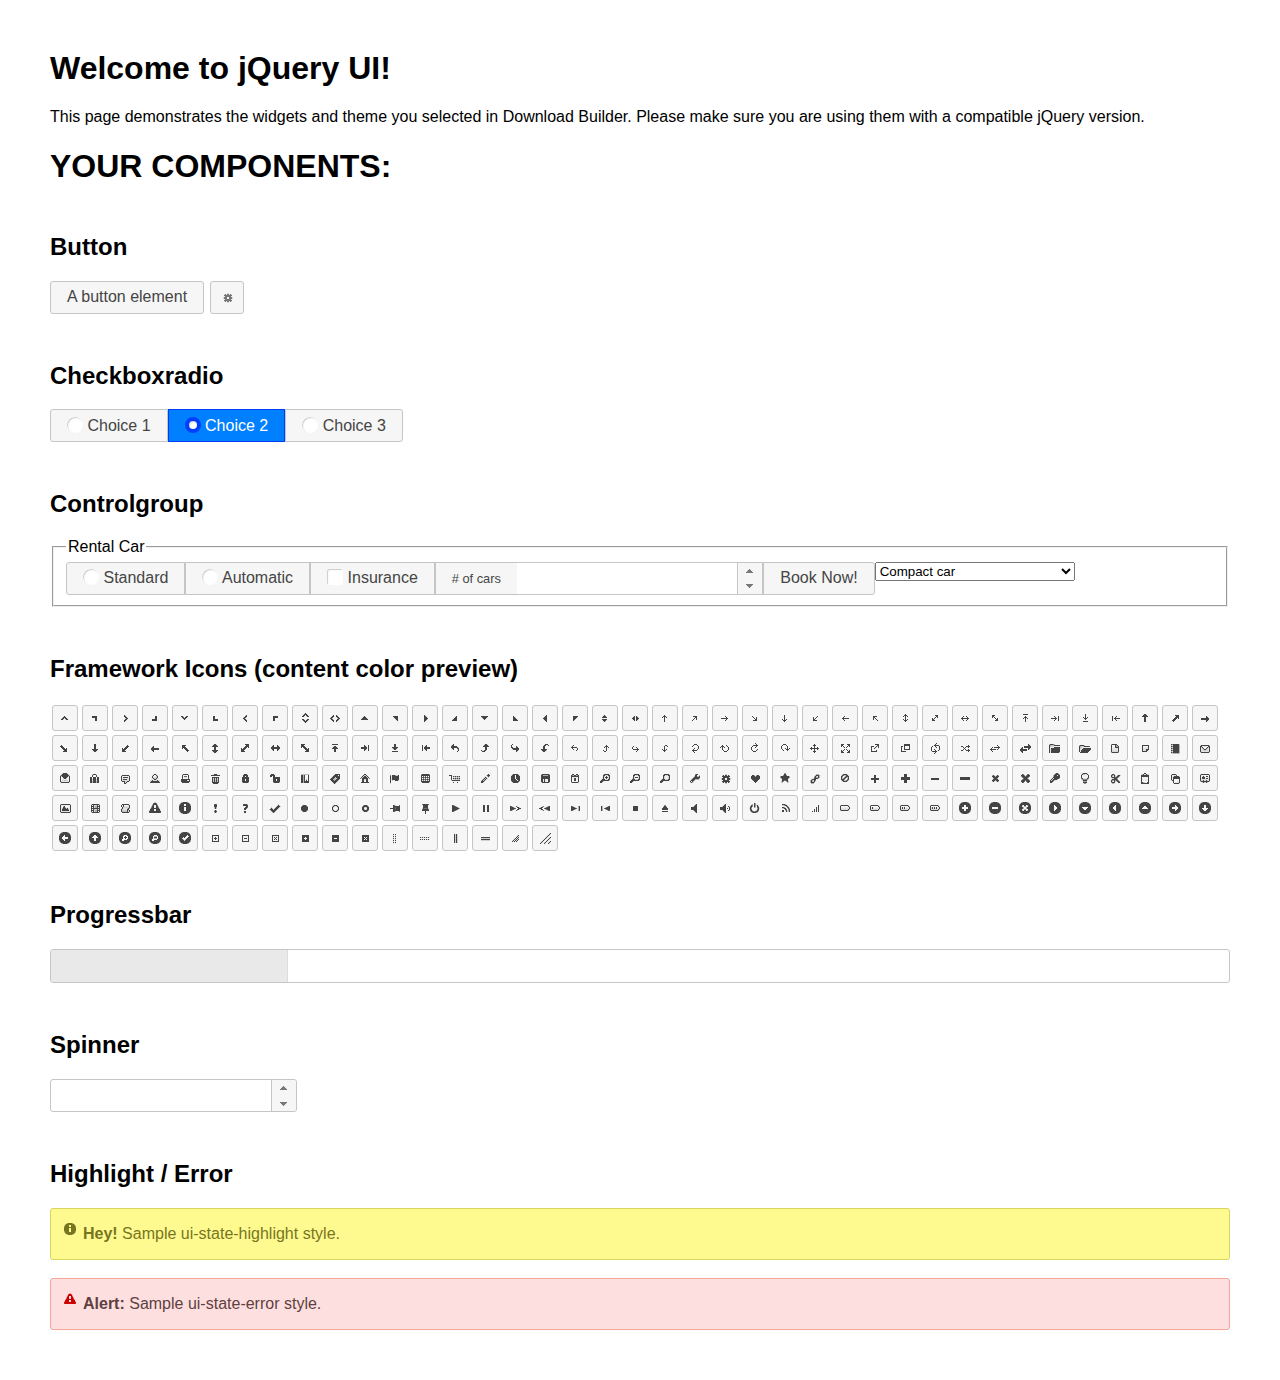
<file: TMDServiceEndpoint/src/main/webapp/jquery-ui-1.12.1.custom/index.html>
<!doctype html>
<html lang="us">
<head>
	<meta charset="utf-8">
	<title>jQuery UI Example Page</title>
	<link href="jquery-ui.css" rel="stylesheet">
	<style>
	body{
		font-family: "Trebuchet MS", sans-serif;
		margin: 50px;
	}
	.demoHeaders {
		margin-top: 2em;
	}
	#dialog-link {
		padding: .4em 1em .4em 20px;
		text-decoration: none;
		position: relative;
	}
	#dialog-link span.ui-icon {
		margin: 0 5px 0 0;
		position: absolute;
		left: .2em;
		top: 50%;
		margin-top: -8px;
	}
	#icons {
		margin: 0;
		padding: 0;
	}
	#icons li {
		margin: 2px;
		position: relative;
		padding: 4px 0;
		cursor: pointer;
		float: left;
		list-style: none;
	}
	#icons span.ui-icon {
		float: left;
		margin: 0 4px;
	}
	.fakewindowcontain .ui-widget-overlay {
		position: absolute;
	}
	select {
		width: 200px;
	}
	</style>
</head>
<body>

<h1>Welcome to jQuery UI!</h1>

<div class="ui-widget">
	<p>This page demonstrates the widgets and theme you selected in Download Builder. Please make sure you are using them with a compatible jQuery version.</p>
</div>

<h1>YOUR COMPONENTS:</h1>






<!-- Button -->
<h2 class="demoHeaders">Button</h2>
<button id="button">A button element</button>
<button id="button-icon">An icon-only button</button>



<!-- Checkboxradio -->
<h2 class="demoHeaders">Checkboxradio</h2>
<form style="margin-top: 1em;">
	<div id="radioset">
		<input type="radio" id="radio1" name="radio"><label for="radio1">Choice 1</label>
		<input type="radio" id="radio2" name="radio" checked="checked"><label for="radio2">Choice 2</label>
		<input type="radio" id="radio3" name="radio"><label for="radio3">Choice 3</label>
	</div>
</form>



<!-- Controlgroup -->
<h2 class="demoHeaders">Controlgroup</h2>
<fieldset>
	<legend>Rental Car</legend>
	<div id="controlgroup">
		<select id="car-type">
			<option>Compact car</option>
			<option>Midsize car</option>
			<option>Full size car</option>
			<option>SUV</option>
			<option>Luxury</option>
			<option>Truck</option>
			<option>Van</option>
		</select>
		<label for="transmission-standard">Standard</label>
		<input type="radio" name="transmission" id="transmission-standard">
		<label for="transmission-automatic">Automatic</label>
		<input type="radio" name="transmission" id="transmission-automatic">
		<label for="insurance">Insurance</label>
		<input type="checkbox" name="insurance" id="insurance">
		<label for="horizontal-spinner" class="ui-controlgroup-label"># of cars</label>
		<input id="horizontal-spinner" class="ui-spinner-input">
		<button>Book Now!</button>
	</div>
</fieldset>







<h2 class="demoHeaders">Framework Icons (content color preview)</h2>
<ul id="icons" class="ui-widget ui-helper-clearfix">
	<li class="ui-state-default ui-corner-all" title=".ui-icon-caret-1-n"><span class="ui-icon ui-icon-caret-1-n"></span></li>
	<li class="ui-state-default ui-corner-all" title=".ui-icon-caret-1-ne"><span class="ui-icon ui-icon-caret-1-ne"></span></li>
	<li class="ui-state-default ui-corner-all" title=".ui-icon-caret-1-e"><span class="ui-icon ui-icon-caret-1-e"></span></li>
	<li class="ui-state-default ui-corner-all" title=".ui-icon-caret-1-se"><span class="ui-icon ui-icon-caret-1-se"></span></li>
	<li class="ui-state-default ui-corner-all" title=".ui-icon-caret-1-s"><span class="ui-icon ui-icon-caret-1-s"></span></li>
	<li class="ui-state-default ui-corner-all" title=".ui-icon-caret-1-sw"><span class="ui-icon ui-icon-caret-1-sw"></span></li>
	<li class="ui-state-default ui-corner-all" title=".ui-icon-caret-1-w"><span class="ui-icon ui-icon-caret-1-w"></span></li>
	<li class="ui-state-default ui-corner-all" title=".ui-icon-caret-1-nw"><span class="ui-icon ui-icon-caret-1-nw"></span></li>
	<li class="ui-state-default ui-corner-all" title=".ui-icon-caret-2-n-s"><span class="ui-icon ui-icon-caret-2-n-s"></span></li>
	<li class="ui-state-default ui-corner-all" title=".ui-icon-caret-2-e-w"><span class="ui-icon ui-icon-caret-2-e-w"></span></li>
	<li class="ui-state-default ui-corner-all" title=".ui-icon-triangle-1-n"><span class="ui-icon ui-icon-triangle-1-n"></span></li>
	<li class="ui-state-default ui-corner-all" title=".ui-icon-triangle-1-ne"><span class="ui-icon ui-icon-triangle-1-ne"></span></li>
	<li class="ui-state-default ui-corner-all" title=".ui-icon-triangle-1-e"><span class="ui-icon ui-icon-triangle-1-e"></span></li>
	<li class="ui-state-default ui-corner-all" title=".ui-icon-triangle-1-se"><span class="ui-icon ui-icon-triangle-1-se"></span></li>
	<li class="ui-state-default ui-corner-all" title=".ui-icon-triangle-1-s"><span class="ui-icon ui-icon-triangle-1-s"></span></li>
	<li class="ui-state-default ui-corner-all" title=".ui-icon-triangle-1-sw"><span class="ui-icon ui-icon-triangle-1-sw"></span></li>
	<li class="ui-state-default ui-corner-all" title=".ui-icon-triangle-1-w"><span class="ui-icon ui-icon-triangle-1-w"></span></li>
	<li class="ui-state-default ui-corner-all" title=".ui-icon-triangle-1-nw"><span class="ui-icon ui-icon-triangle-1-nw"></span></li>
	<li class="ui-state-default ui-corner-all" title=".ui-icon-triangle-2-n-s"><span class="ui-icon ui-icon-triangle-2-n-s"></span></li>
	<li class="ui-state-default ui-corner-all" title=".ui-icon-triangle-2-e-w"><span class="ui-icon ui-icon-triangle-2-e-w"></span></li>
	<li class="ui-state-default ui-corner-all" title=".ui-icon-arrow-1-n"><span class="ui-icon ui-icon-arrow-1-n"></span></li>
	<li class="ui-state-default ui-corner-all" title=".ui-icon-arrow-1-ne"><span class="ui-icon ui-icon-arrow-1-ne"></span></li>
	<li class="ui-state-default ui-corner-all" title=".ui-icon-arrow-1-e"><span class="ui-icon ui-icon-arrow-1-e"></span></li>
	<li class="ui-state-default ui-corner-all" title=".ui-icon-arrow-1-se"><span class="ui-icon ui-icon-arrow-1-se"></span></li>
	<li class="ui-state-default ui-corner-all" title=".ui-icon-arrow-1-s"><span class="ui-icon ui-icon-arrow-1-s"></span></li>
	<li class="ui-state-default ui-corner-all" title=".ui-icon-arrow-1-sw"><span class="ui-icon ui-icon-arrow-1-sw"></span></li>
	<li class="ui-state-default ui-corner-all" title=".ui-icon-arrow-1-w"><span class="ui-icon ui-icon-arrow-1-w"></span></li>
	<li class="ui-state-default ui-corner-all" title=".ui-icon-arrow-1-nw"><span class="ui-icon ui-icon-arrow-1-nw"></span></li>
	<li class="ui-state-default ui-corner-all" title=".ui-icon-arrow-2-n-s"><span class="ui-icon ui-icon-arrow-2-n-s"></span></li>
	<li class="ui-state-default ui-corner-all" title=".ui-icon-arrow-2-ne-sw"><span class="ui-icon ui-icon-arrow-2-ne-sw"></span></li>
	<li class="ui-state-default ui-corner-all" title=".ui-icon-arrow-2-e-w"><span class="ui-icon ui-icon-arrow-2-e-w"></span></li>
	<li class="ui-state-default ui-corner-all" title=".ui-icon-arrow-2-se-nw"><span class="ui-icon ui-icon-arrow-2-se-nw"></span></li>
	<li class="ui-state-default ui-corner-all" title=".ui-icon-arrowstop-1-n"><span class="ui-icon ui-icon-arrowstop-1-n"></span></li>
	<li class="ui-state-default ui-corner-all" title=".ui-icon-arrowstop-1-e"><span class="ui-icon ui-icon-arrowstop-1-e"></span></li>
	<li class="ui-state-default ui-corner-all" title=".ui-icon-arrowstop-1-s"><span class="ui-icon ui-icon-arrowstop-1-s"></span></li>
	<li class="ui-state-default ui-corner-all" title=".ui-icon-arrowstop-1-w"><span class="ui-icon ui-icon-arrowstop-1-w"></span></li>
	<li class="ui-state-default ui-corner-all" title=".ui-icon-arrowthick-1-n"><span class="ui-icon ui-icon-arrowthick-1-n"></span></li>
	<li class="ui-state-default ui-corner-all" title=".ui-icon-arrowthick-1-ne"><span class="ui-icon ui-icon-arrowthick-1-ne"></span></li>
	<li class="ui-state-default ui-corner-all" title=".ui-icon-arrowthick-1-e"><span class="ui-icon ui-icon-arrowthick-1-e"></span></li>
	<li class="ui-state-default ui-corner-all" title=".ui-icon-arrowthick-1-se"><span class="ui-icon ui-icon-arrowthick-1-se"></span></li>
	<li class="ui-state-default ui-corner-all" title=".ui-icon-arrowthick-1-s"><span class="ui-icon ui-icon-arrowthick-1-s"></span></li>
	<li class="ui-state-default ui-corner-all" title=".ui-icon-arrowthick-1-sw"><span class="ui-icon ui-icon-arrowthick-1-sw"></span></li>
	<li class="ui-state-default ui-corner-all" title=".ui-icon-arrowthick-1-w"><span class="ui-icon ui-icon-arrowthick-1-w"></span></li>
	<li class="ui-state-default ui-corner-all" title=".ui-icon-arrowthick-1-nw"><span class="ui-icon ui-icon-arrowthick-1-nw"></span></li>
	<li class="ui-state-default ui-corner-all" title=".ui-icon-arrowthick-2-n-s"><span class="ui-icon ui-icon-arrowthick-2-n-s"></span></li>
	<li class="ui-state-default ui-corner-all" title=".ui-icon-arrowthick-2-ne-sw"><span class="ui-icon ui-icon-arrowthick-2-ne-sw"></span></li>
	<li class="ui-state-default ui-corner-all" title=".ui-icon-arrowthick-2-e-w"><span class="ui-icon ui-icon-arrowthick-2-e-w"></span></li>
	<li class="ui-state-default ui-corner-all" title=".ui-icon-arrowthick-2-se-nw"><span class="ui-icon ui-icon-arrowthick-2-se-nw"></span></li>
	<li class="ui-state-default ui-corner-all" title=".ui-icon-arrowthickstop-1-n"><span class="ui-icon ui-icon-arrowthickstop-1-n"></span></li>
	<li class="ui-state-default ui-corner-all" title=".ui-icon-arrowthickstop-1-e"><span class="ui-icon ui-icon-arrowthickstop-1-e"></span></li>
	<li class="ui-state-default ui-corner-all" title=".ui-icon-arrowthickstop-1-s"><span class="ui-icon ui-icon-arrowthickstop-1-s"></span></li>
	<li class="ui-state-default ui-corner-all" title=".ui-icon-arrowthickstop-1-w"><span class="ui-icon ui-icon-arrowthickstop-1-w"></span></li>
	<li class="ui-state-default ui-corner-all" title=".ui-icon-arrowreturnthick-1-w"><span class="ui-icon ui-icon-arrowreturnthick-1-w"></span></li>
	<li class="ui-state-default ui-corner-all" title=".ui-icon-arrowreturnthick-1-n"><span class="ui-icon ui-icon-arrowreturnthick-1-n"></span></li>
	<li class="ui-state-default ui-corner-all" title=".ui-icon-arrowreturnthick-1-e"><span class="ui-icon ui-icon-arrowreturnthick-1-e"></span></li>
	<li class="ui-state-default ui-corner-all" title=".ui-icon-arrowreturnthick-1-s"><span class="ui-icon ui-icon-arrowreturnthick-1-s"></span></li>
	<li class="ui-state-default ui-corner-all" title=".ui-icon-arrowreturn-1-w"><span class="ui-icon ui-icon-arrowreturn-1-w"></span></li>
	<li class="ui-state-default ui-corner-all" title=".ui-icon-arrowreturn-1-n"><span class="ui-icon ui-icon-arrowreturn-1-n"></span></li>
	<li class="ui-state-default ui-corner-all" title=".ui-icon-arrowreturn-1-e"><span class="ui-icon ui-icon-arrowreturn-1-e"></span></li>
	<li class="ui-state-default ui-corner-all" title=".ui-icon-arrowreturn-1-s"><span class="ui-icon ui-icon-arrowreturn-1-s"></span></li>
	<li class="ui-state-default ui-corner-all" title=".ui-icon-arrowrefresh-1-w"><span class="ui-icon ui-icon-arrowrefresh-1-w"></span></li>
	<li class="ui-state-default ui-corner-all" title=".ui-icon-arrowrefresh-1-n"><span class="ui-icon ui-icon-arrowrefresh-1-n"></span></li>
	<li class="ui-state-default ui-corner-all" title=".ui-icon-arrowrefresh-1-e"><span class="ui-icon ui-icon-arrowrefresh-1-e"></span></li>
	<li class="ui-state-default ui-corner-all" title=".ui-icon-arrowrefresh-1-s"><span class="ui-icon ui-icon-arrowrefresh-1-s"></span></li>
	<li class="ui-state-default ui-corner-all" title=".ui-icon-arrow-4"><span class="ui-icon ui-icon-arrow-4"></span></li>
	<li class="ui-state-default ui-corner-all" title=".ui-icon-arrow-4-diag"><span class="ui-icon ui-icon-arrow-4-diag"></span></li>
	<li class="ui-state-default ui-corner-all" title=".ui-icon-extlink"><span class="ui-icon ui-icon-extlink"></span></li>
	<li class="ui-state-default ui-corner-all" title=".ui-icon-newwin"><span class="ui-icon ui-icon-newwin"></span></li>
	<li class="ui-state-default ui-corner-all" title=".ui-icon-refresh"><span class="ui-icon ui-icon-refresh"></span></li>
	<li class="ui-state-default ui-corner-all" title=".ui-icon-shuffle"><span class="ui-icon ui-icon-shuffle"></span></li>
	<li class="ui-state-default ui-corner-all" title=".ui-icon-transfer-e-w"><span class="ui-icon ui-icon-transfer-e-w"></span></li>
	<li class="ui-state-default ui-corner-all" title=".ui-icon-transferthick-e-w"><span class="ui-icon ui-icon-transferthick-e-w"></span></li>
	<li class="ui-state-default ui-corner-all" title=".ui-icon-folder-collapsed"><span class="ui-icon ui-icon-folder-collapsed"></span></li>
	<li class="ui-state-default ui-corner-all" title=".ui-icon-folder-open"><span class="ui-icon ui-icon-folder-open"></span></li>
	<li class="ui-state-default ui-corner-all" title=".ui-icon-document"><span class="ui-icon ui-icon-document"></span></li>
	<li class="ui-state-default ui-corner-all" title=".ui-icon-document-b"><span class="ui-icon ui-icon-document-b"></span></li>
	<li class="ui-state-default ui-corner-all" title=".ui-icon-note"><span class="ui-icon ui-icon-note"></span></li>
	<li class="ui-state-default ui-corner-all" title=".ui-icon-mail-closed"><span class="ui-icon ui-icon-mail-closed"></span></li>
	<li class="ui-state-default ui-corner-all" title=".ui-icon-mail-open"><span class="ui-icon ui-icon-mail-open"></span></li>
	<li class="ui-state-default ui-corner-all" title=".ui-icon-suitcase"><span class="ui-icon ui-icon-suitcase"></span></li>
	<li class="ui-state-default ui-corner-all" title=".ui-icon-comment"><span class="ui-icon ui-icon-comment"></span></li>
	<li class="ui-state-default ui-corner-all" title=".ui-icon-person"><span class="ui-icon ui-icon-person"></span></li>
	<li class="ui-state-default ui-corner-all" title=".ui-icon-print"><span class="ui-icon ui-icon-print"></span></li>
	<li class="ui-state-default ui-corner-all" title=".ui-icon-trash"><span class="ui-icon ui-icon-trash"></span></li>
	<li class="ui-state-default ui-corner-all" title=".ui-icon-locked"><span class="ui-icon ui-icon-locked"></span></li>
	<li class="ui-state-default ui-corner-all" title=".ui-icon-unlocked"><span class="ui-icon ui-icon-unlocked"></span></li>
	<li class="ui-state-default ui-corner-all" title=".ui-icon-bookmark"><span class="ui-icon ui-icon-bookmark"></span></li>
	<li class="ui-state-default ui-corner-all" title=".ui-icon-tag"><span class="ui-icon ui-icon-tag"></span></li>
	<li class="ui-state-default ui-corner-all" title=".ui-icon-home"><span class="ui-icon ui-icon-home"></span></li>
	<li class="ui-state-default ui-corner-all" title=".ui-icon-flag"><span class="ui-icon ui-icon-flag"></span></li>
	<li class="ui-state-default ui-corner-all" title=".ui-icon-calculator"><span class="ui-icon ui-icon-calculator"></span></li>
	<li class="ui-state-default ui-corner-all" title=".ui-icon-cart"><span class="ui-icon ui-icon-cart"></span></li>
	<li class="ui-state-default ui-corner-all" title=".ui-icon-pencil"><span class="ui-icon ui-icon-pencil"></span></li>
	<li class="ui-state-default ui-corner-all" title=".ui-icon-clock"><span class="ui-icon ui-icon-clock"></span></li>
	<li class="ui-state-default ui-corner-all" title=".ui-icon-disk"><span class="ui-icon ui-icon-disk"></span></li>
	<li class="ui-state-default ui-corner-all" title=".ui-icon-calendar"><span class="ui-icon ui-icon-calendar"></span></li>
	<li class="ui-state-default ui-corner-all" title=".ui-icon-zoomin"><span class="ui-icon ui-icon-zoomin"></span></li>
	<li class="ui-state-default ui-corner-all" title=".ui-icon-zoomout"><span class="ui-icon ui-icon-zoomout"></span></li>
	<li class="ui-state-default ui-corner-all" title=".ui-icon-search"><span class="ui-icon ui-icon-search"></span></li>
	<li class="ui-state-default ui-corner-all" title=".ui-icon-wrench"><span class="ui-icon ui-icon-wrench"></span></li>
	<li class="ui-state-default ui-corner-all" title=".ui-icon-gear"><span class="ui-icon ui-icon-gear"></span></li>
	<li class="ui-state-default ui-corner-all" title=".ui-icon-heart"><span class="ui-icon ui-icon-heart"></span></li>
	<li class="ui-state-default ui-corner-all" title=".ui-icon-star"><span class="ui-icon ui-icon-star"></span></li>
	<li class="ui-state-default ui-corner-all" title=".ui-icon-link"><span class="ui-icon ui-icon-link"></span></li>
	<li class="ui-state-default ui-corner-all" title=".ui-icon-cancel"><span class="ui-icon ui-icon-cancel"></span></li>
	<li class="ui-state-default ui-corner-all" title=".ui-icon-plus"><span class="ui-icon ui-icon-plus"></span></li>
	<li class="ui-state-default ui-corner-all" title=".ui-icon-plusthick"><span class="ui-icon ui-icon-plusthick"></span></li>
	<li class="ui-state-default ui-corner-all" title=".ui-icon-minus"><span class="ui-icon ui-icon-minus"></span></li>
	<li class="ui-state-default ui-corner-all" title=".ui-icon-minusthick"><span class="ui-icon ui-icon-minusthick"></span></li>
	<li class="ui-state-default ui-corner-all" title=".ui-icon-close"><span class="ui-icon ui-icon-close"></span></li>
	<li class="ui-state-default ui-corner-all" title=".ui-icon-closethick"><span class="ui-icon ui-icon-closethick"></span></li>
	<li class="ui-state-default ui-corner-all" title=".ui-icon-key"><span class="ui-icon ui-icon-key"></span></li>
	<li class="ui-state-default ui-corner-all" title=".ui-icon-lightbulb"><span class="ui-icon ui-icon-lightbulb"></span></li>
	<li class="ui-state-default ui-corner-all" title=".ui-icon-scissors"><span class="ui-icon ui-icon-scissors"></span></li>
	<li class="ui-state-default ui-corner-all" title=".ui-icon-clipboard"><span class="ui-icon ui-icon-clipboard"></span></li>
	<li class="ui-state-default ui-corner-all" title=".ui-icon-copy"><span class="ui-icon ui-icon-copy"></span></li>
	<li class="ui-state-default ui-corner-all" title=".ui-icon-contact"><span class="ui-icon ui-icon-contact"></span></li>
	<li class="ui-state-default ui-corner-all" title=".ui-icon-image"><span class="ui-icon ui-icon-image"></span></li>
	<li class="ui-state-default ui-corner-all" title=".ui-icon-video"><span class="ui-icon ui-icon-video"></span></li>
	<li class="ui-state-default ui-corner-all" title=".ui-icon-script"><span class="ui-icon ui-icon-script"></span></li>
	<li class="ui-state-default ui-corner-all" title=".ui-icon-alert"><span class="ui-icon ui-icon-alert"></span></li>
	<li class="ui-state-default ui-corner-all" title=".ui-icon-info"><span class="ui-icon ui-icon-info"></span></li>
	<li class="ui-state-default ui-corner-all" title=".ui-icon-notice"><span class="ui-icon ui-icon-notice"></span></li>
	<li class="ui-state-default ui-corner-all" title=".ui-icon-help"><span class="ui-icon ui-icon-help"></span></li>
	<li class="ui-state-default ui-corner-all" title=".ui-icon-check"><span class="ui-icon ui-icon-check"></span></li>
	<li class="ui-state-default ui-corner-all" title=".ui-icon-bullet"><span class="ui-icon ui-icon-bullet"></span></li>
	<li class="ui-state-default ui-corner-all" title=".ui-icon-radio-off"><span class="ui-icon ui-icon-radio-off"></span></li>
	<li class="ui-state-default ui-corner-all" title=".ui-icon-radio-on"><span class="ui-icon ui-icon-radio-on"></span></li>
	<li class="ui-state-default ui-corner-all" title=".ui-icon-pin-w"><span class="ui-icon ui-icon-pin-w"></span></li>
	<li class="ui-state-default ui-corner-all" title=".ui-icon-pin-s"><span class="ui-icon ui-icon-pin-s"></span></li>
	<li class="ui-state-default ui-corner-all" title=".ui-icon-play"><span class="ui-icon ui-icon-play"></span></li>
	<li class="ui-state-default ui-corner-all" title=".ui-icon-pause"><span class="ui-icon ui-icon-pause"></span></li>
	<li class="ui-state-default ui-corner-all" title=".ui-icon-seek-next"><span class="ui-icon ui-icon-seek-next"></span></li>
	<li class="ui-state-default ui-corner-all" title=".ui-icon-seek-prev"><span class="ui-icon ui-icon-seek-prev"></span></li>
	<li class="ui-state-default ui-corner-all" title=".ui-icon-seek-end"><span class="ui-icon ui-icon-seek-end"></span></li>
	<li class="ui-state-default ui-corner-all" title=".ui-icon-seek-first"><span class="ui-icon ui-icon-seek-first"></span></li>
	<li class="ui-state-default ui-corner-all" title=".ui-icon-stop"><span class="ui-icon ui-icon-stop"></span></li>
	<li class="ui-state-default ui-corner-all" title=".ui-icon-eject"><span class="ui-icon ui-icon-eject"></span></li>
	<li class="ui-state-default ui-corner-all" title=".ui-icon-volume-off"><span class="ui-icon ui-icon-volume-off"></span></li>
	<li class="ui-state-default ui-corner-all" title=".ui-icon-volume-on"><span class="ui-icon ui-icon-volume-on"></span></li>
	<li class="ui-state-default ui-corner-all" title=".ui-icon-power"><span class="ui-icon ui-icon-power"></span></li>
	<li class="ui-state-default ui-corner-all" title=".ui-icon-signal-diag"><span class="ui-icon ui-icon-signal-diag"></span></li>
	<li class="ui-state-default ui-corner-all" title=".ui-icon-signal"><span class="ui-icon ui-icon-signal"></span></li>
	<li class="ui-state-default ui-corner-all" title=".ui-icon-battery-0"><span class="ui-icon ui-icon-battery-0"></span></li>
	<li class="ui-state-default ui-corner-all" title=".ui-icon-battery-1"><span class="ui-icon ui-icon-battery-1"></span></li>
	<li class="ui-state-default ui-corner-all" title=".ui-icon-battery-2"><span class="ui-icon ui-icon-battery-2"></span></li>
	<li class="ui-state-default ui-corner-all" title=".ui-icon-battery-3"><span class="ui-icon ui-icon-battery-3"></span></li>
	<li class="ui-state-default ui-corner-all" title=".ui-icon-circle-plus"><span class="ui-icon ui-icon-circle-plus"></span></li>
	<li class="ui-state-default ui-corner-all" title=".ui-icon-circle-minus"><span class="ui-icon ui-icon-circle-minus"></span></li>
	<li class="ui-state-default ui-corner-all" title=".ui-icon-circle-close"><span class="ui-icon ui-icon-circle-close"></span></li>
	<li class="ui-state-default ui-corner-all" title=".ui-icon-circle-triangle-e"><span class="ui-icon ui-icon-circle-triangle-e"></span></li>
	<li class="ui-state-default ui-corner-all" title=".ui-icon-circle-triangle-s"><span class="ui-icon ui-icon-circle-triangle-s"></span></li>
	<li class="ui-state-default ui-corner-all" title=".ui-icon-circle-triangle-w"><span class="ui-icon ui-icon-circle-triangle-w"></span></li>
	<li class="ui-state-default ui-corner-all" title=".ui-icon-circle-triangle-n"><span class="ui-icon ui-icon-circle-triangle-n"></span></li>
	<li class="ui-state-default ui-corner-all" title=".ui-icon-circle-arrow-e"><span class="ui-icon ui-icon-circle-arrow-e"></span></li>
	<li class="ui-state-default ui-corner-all" title=".ui-icon-circle-arrow-s"><span class="ui-icon ui-icon-circle-arrow-s"></span></li>
	<li class="ui-state-default ui-corner-all" title=".ui-icon-circle-arrow-w"><span class="ui-icon ui-icon-circle-arrow-w"></span></li>
	<li class="ui-state-default ui-corner-all" title=".ui-icon-circle-arrow-n"><span class="ui-icon ui-icon-circle-arrow-n"></span></li>
	<li class="ui-state-default ui-corner-all" title=".ui-icon-circle-zoomin"><span class="ui-icon ui-icon-circle-zoomin"></span></li>
	<li class="ui-state-default ui-corner-all" title=".ui-icon-circle-zoomout"><span class="ui-icon ui-icon-circle-zoomout"></span></li>
	<li class="ui-state-default ui-corner-all" title=".ui-icon-circle-check"><span class="ui-icon ui-icon-circle-check"></span></li>
	<li class="ui-state-default ui-corner-all" title=".ui-icon-circlesmall-plus"><span class="ui-icon ui-icon-circlesmall-plus"></span></li>
	<li class="ui-state-default ui-corner-all" title=".ui-icon-circlesmall-minus"><span class="ui-icon ui-icon-circlesmall-minus"></span></li>
	<li class="ui-state-default ui-corner-all" title=".ui-icon-circlesmall-close"><span class="ui-icon ui-icon-circlesmall-close"></span></li>
	<li class="ui-state-default ui-corner-all" title=".ui-icon-squaresmall-plus"><span class="ui-icon ui-icon-squaresmall-plus"></span></li>
	<li class="ui-state-default ui-corner-all" title=".ui-icon-squaresmall-minus"><span class="ui-icon ui-icon-squaresmall-minus"></span></li>
	<li class="ui-state-default ui-corner-all" title=".ui-icon-squaresmall-close"><span class="ui-icon ui-icon-squaresmall-close"></span></li>
	<li class="ui-state-default ui-corner-all" title=".ui-icon-grip-dotted-vertical"><span class="ui-icon ui-icon-grip-dotted-vertical"></span></li>
	<li class="ui-state-default ui-corner-all" title=".ui-icon-grip-dotted-horizontal"><span class="ui-icon ui-icon-grip-dotted-horizontal"></span></li>
	<li class="ui-state-default ui-corner-all" title=".ui-icon-grip-solid-vertical"><span class="ui-icon ui-icon-grip-solid-vertical"></span></li>
	<li class="ui-state-default ui-corner-all" title=".ui-icon-grip-solid-horizontal"><span class="ui-icon ui-icon-grip-solid-horizontal"></span></li>
	<li class="ui-state-default ui-corner-all" title=".ui-icon-gripsmall-diagonal-se"><span class="ui-icon ui-icon-gripsmall-diagonal-se"></span></li>
	<li class="ui-state-default ui-corner-all" title=".ui-icon-grip-diagonal-se"><span class="ui-icon ui-icon-grip-diagonal-se"></span></li>
</ul>






<!-- Progressbar -->
<h2 class="demoHeaders">Progressbar</h2>
<div id="progressbar"></div>





<!-- Spinner -->
<h2 class="demoHeaders">Spinner</h2>
<input id="spinner">






<!-- Highlight / Error -->
<h2 class="demoHeaders">Highlight / Error</h2>
<div class="ui-widget">
	<div class="ui-state-highlight ui-corner-all" style="margin-top: 20px; padding: 0 .7em;">
		<p><span class="ui-icon ui-icon-info" style="float: left; margin-right: .3em;"></span>
		<strong>Hey!</strong> Sample ui-state-highlight style.</p>
	</div>
</div>
<br>
<div class="ui-widget">
	<div class="ui-state-error ui-corner-all" style="padding: 0 .7em;">
		<p><span class="ui-icon ui-icon-alert" style="float: left; margin-right: .3em;"></span>
		<strong>Alert:</strong> Sample ui-state-error style.</p>
	</div>
</div>

<script src="external/jquery/jquery.js"></script>
<script src="jquery-ui.js"></script>
<script>





$( "#button" ).button();
$( "#button-icon" ).button({
	icon: "ui-icon-gear",
	showLabel: false
});



$( "#radioset" ).buttonset();



$( "#controlgroup" ).controlgroup();











$( "#progressbar" ).progressbar({
	value: 20
});



$( "#spinner" ).spinner();








// Hover states on the static widgets
$( "#dialog-link, #icons li" ).hover(
	function() {
		$( this ).addClass( "ui-state-hover" );
	},
	function() {
		$( this ).removeClass( "ui-state-hover" );
	}
);
</script>
</body>
</html>
</file>
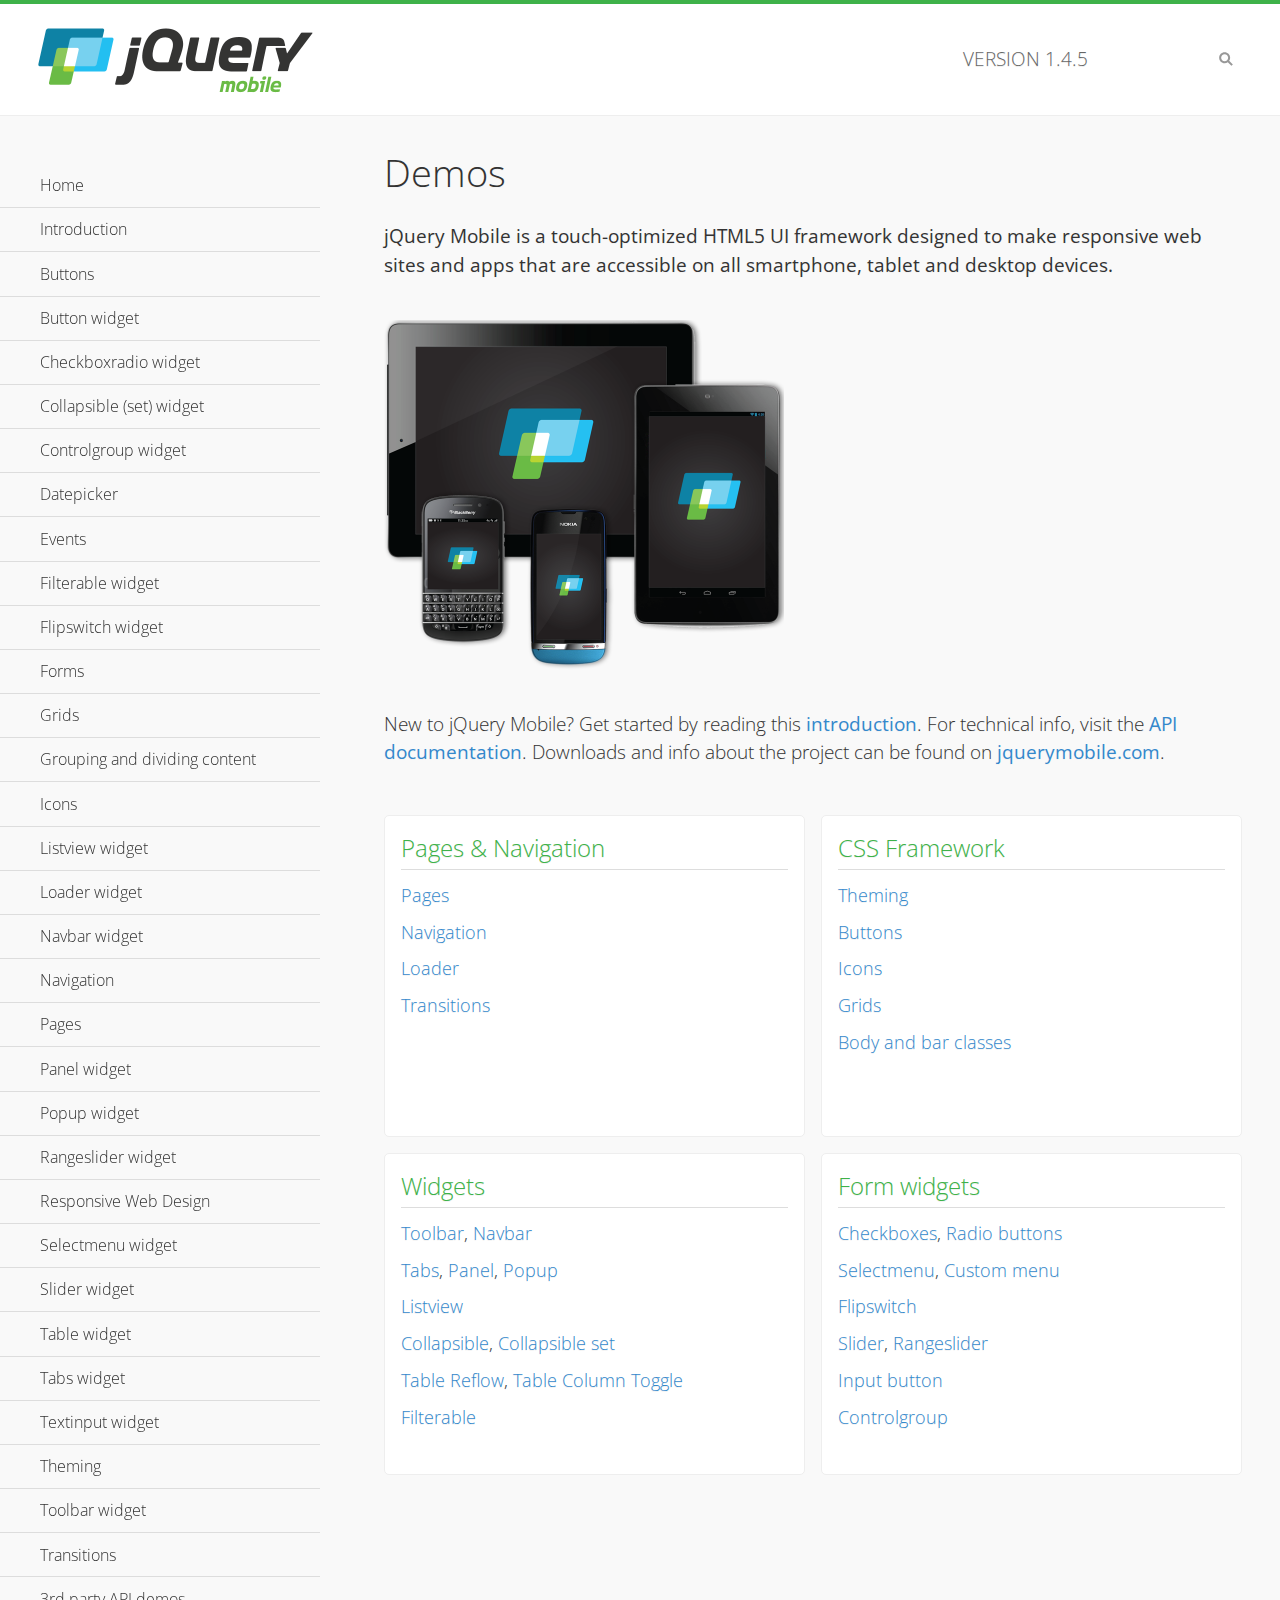
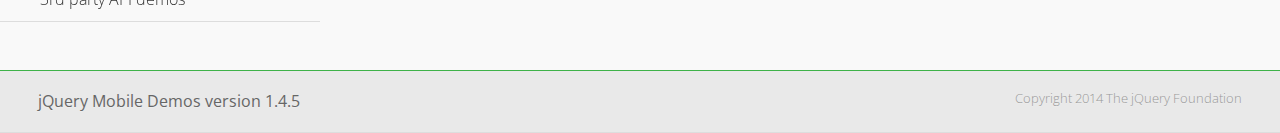
<file: TMDServiceEndpoint/src/main/webapp/jquery.mobile-1.4.5/demos/index.html>
<!DOCTYPE html>
<html>
<head>
	<meta charset="utf-8">
	<meta name="viewport" content="width=device-width, initial-scale=1">
	<title>jQuery Mobile Demos</title>
	<link rel="shortcut icon" href="favicon.ico">
	<link rel="stylesheet" href="css/themes/default/jquery.mobile-1.4.5.min.css">
	<link rel="stylesheet" href="_assets/css/jqm-demos.css">
    <link rel="stylesheet" href="http://fonts.googleapis.com/css?family=Open+Sans:300,400,700">
	<script src="js/jquery.js"></script>
	<script src="_assets/js/index.js"></script>
	<script src="js/jquery.mobile-1.4.5.min.js"></script>
</head>
<body>
<div data-role="page" class="jqm-demos jqm-home">

	<div data-role="header" class="jqm-header">
		<h2><img src="_assets/img/jquery-logo.png" alt="jQuery Mobile"></h2>
		<p>Version <span class="jqm-version"></span></p>
		<a href="#" class="jqm-navmenu-link ui-btn ui-btn-icon-notext ui-corner-all ui-icon-bars ui-nodisc-icon ui-alt-icon ui-btn-left">Menu</a>
		<a href="#" class="jqm-search-link ui-btn ui-btn-icon-notext ui-corner-all ui-icon-search ui-nodisc-icon ui-alt-icon ui-btn-right">Search</a>
	</div><!-- /header -->

	<div role="main" class="ui-content jqm-content">

		<h1>Demos</h1>

		<p><strong>jQuery Mobile is a touch-optimized HTML5 UI framework designed to make responsive web sites and apps that are accessible on all smartphone, tablet and desktop devices.</strong></p>

		<img src="_assets/img/devices.png">

		<p>New to jQuery Mobile? Get started by reading this <a href="intro/" data-ajax="false">introduction</a>. For technical info, visit the <a href="http://api.jquerymobile.com" title="jQuery Mobile API documentation" target="_blank">API documentation</a>. Downloads and info about the project can be found on <a href="http://jquerymobile.com" title="jQuery Mobile web site" target="_blank">jquerymobile.com</a>.</p>

        <div class="ui-grid-a ui-responsive">
        	<div class="ui-block-a">
        		<div class="jqm-block-content">
        			<h3>Pages &amp; Navigation</h3>

        			<p><a href="pages/" data-ajax="false">Pages</a></p>
        			<p><a href="navigation/" data-ajax="false">Navigation</a></p>
        			<p><a href="loader/" data-ajax="false">Loader</a></p>
        			<p><a href="transitions/" data-ajax="false">Transitions</a></p>
        		</div>
        	</div>
        	<div class="ui-block-b">
        		<div class="jqm-block-content">
        			<h3>CSS Framework</h3>

        			<p><a href="theme-default/" data-ajax="false">Theming</a></p>
        			<p><a href="button-markup/" data-ajax="false">Buttons</a></p>
        			<p><a href="icons/" data-ajax="false">Icons</a></p>
        			<p><a href="grids/" data-ajax="false">Grids</a></p>
        			<p><a href="../body-bar-classes/" data-ajax="false">Body and bar classes</a></p>
        		</div>
        	</div>        	
        	<div class="ui-block-a">
        		<div class="jqm-block-content">
        			<h3>Widgets</h3>

        			<p><a href="toolbar/" data-ajax="false">Toolbar</a>, <a href="navbar/" data-ajax="false">Navbar</a></p>
        			<p><a href="tabs/" data-ajax="false">Tabs</a>, <a href="panel/" data-ajax="false">Panel</a>, <a href="popup/" data-ajax="false">Popup</a></p>
        			<p><a href="listview/" data-ajax="false">Listview</a></p>
        			<p><a href="collapsible/" data-ajax="false">Collapsible</a>, <a href="collapsibleset/" data-ajax="false">Collapsible set</a></p>
        			<p><a href="table-reflow/" data-ajax="false">Table Reflow</a>, <a href="table-column-toggle/" data-ajax="false">Table Column Toggle</a></p>
        			<p><a href="filterable/" data-ajax="false">Filterable</a></p>
        		</div>
        	</div>
        	<div class="ui-block-b">
        		<div class="jqm-block-content">
        			<h3>Form widgets</h3>

        			<p><a href="checkboxradio-checkbox/" data-ajax="false">Checkboxes</a>, <a href="checkboxradio-radio/" data-ajax="false">Radio buttons</a></p>
        			<p><a href="selectmenu/" data-ajax="false">Selectmenu</a>, <a href="selectmenu-custom/" data-ajax="false">Custom menu</a></p>
        			<p><a href="flipswitch/" data-ajax="false">Flipswitch</a></p>
        			<p><a href="slider/" data-ajax="false">Slider</a>, <a href="rangeslider/" data-ajax="false">Rangeslider</a></p>
        			<p><a href="button/" data-ajax="false">Input button</a></p>
        			<p><a href="controlgroup/" data-ajax="false">Controlgroup</a></p>
        		</div>
        	</div>
        </div>

	</div><!-- /content -->
	    <div data-role="panel" class="jqm-navmenu-panel" data-position="left" data-display="overlay" data-theme="a">
	    	<ul class="jqm-list ui-alt-icon ui-nodisc-icon">
<li data-filtertext="demos homepage" data-icon="home"><a href=".././">Home</a></li>
<li data-filtertext="introduction overview getting started"><a href="../intro/" data-ajax="false">Introduction</a></li>
<li data-filtertext="buttons button markup buttonmarkup method anchor link button element"><a href="../button-markup/" data-ajax="false">Buttons</a></li>
<li data-filtertext="form button widget input button submit reset"><a href="../button/" data-ajax="false">Button widget</a></li>
<li data-role="collapsible" data-enhanced="true" data-collapsed-icon="carat-d" data-expanded-icon="carat-u" data-iconpos="right" data-inset="false" class="ui-collapsible ui-collapsible-themed-content ui-collapsible-collapsed">
	<h3 class="ui-collapsible-heading ui-collapsible-heading-collapsed">
		<a href="#" class="ui-collapsible-heading-toggle ui-btn ui-btn-icon-right ui-btn-inherit ui-icon-carat-d">
		    Checkboxradio widget<span class="ui-collapsible-heading-status"> click to expand contents</span>
		</a>
	</h3>
	<div class="ui-collapsible-content ui-body-inherit ui-collapsible-content-collapsed" aria-hidden="true">
		<ul>
			<li data-filtertext="form checkboxradio widget checkbox input checkboxes controlgroups"><a href="../checkboxradio-checkbox/" data-ajax="false">Checkboxes</a></li>
			<li data-filtertext="form checkboxradio widget radio input radio buttons controlgroups"><a href="../checkboxradio-radio/" data-ajax="false">Radio buttons</a></li>
		</ul>
	</div>
</li>
<li data-role="collapsible" data-enhanced="true" data-collapsed-icon="carat-d" data-expanded-icon="carat-u" data-iconpos="right" data-inset="false" class="ui-collapsible ui-collapsible-themed-content ui-collapsible-collapsed">
	<h3 class="ui-collapsible-heading ui-collapsible-heading-collapsed">
		<a href="#" class="ui-collapsible-heading-toggle ui-btn ui-btn-icon-right ui-btn-inherit ui-icon-carat-d">
			Collapsible (set) widget<span class="ui-collapsible-heading-status"> click to expand contents</span>
		</a>
	</h3>
	<div class="ui-collapsible-content ui-body-inherit ui-collapsible-content-collapsed" aria-hidden="true">
		<ul>
			<li data-filtertext="collapsibles content formatting"><a href="../collapsible/" data-ajax="false">Collapsible</a></li>
			<li data-filtertext="dynamic collapsible set accordion append expand"><a href="../collapsible-dynamic/" data-ajax="false">Dynamic collapsibles</a></li>
			<li data-filtertext="accordions collapsible set widget content formatting grouped collapsibles"><a href="../collapsibleset/" data-ajax="false">Collapsible set</a></li>
		</ul>
	</div>
</li>
<li data-role="collapsible" data-enhanced="true" data-collapsed-icon="carat-d" data-expanded-icon="carat-u" data-iconpos="right" data-inset="false" class="ui-collapsible ui-collapsible-themed-content ui-collapsible-collapsed">
	<h3 class="ui-collapsible-heading ui-collapsible-heading-collapsed">
		<a href="#" class="ui-collapsible-heading-toggle ui-btn ui-btn-icon-right ui-btn-inherit ui-icon-carat-d">
			Controlgroup widget<span class="ui-collapsible-heading-status"> click to expand contents</span>
		</a>
	</h3>
	<div class="ui-collapsible-content ui-body-inherit ui-collapsible-content-collapsed" aria-hidden="true">
		<ul>
			<li data-filtertext="controlgroups selectmenu checkboxradio input grouped buttons horizontal vertical"><a href="../controlgroup/" data-ajax="false">Controlgroup</a></li>
			<li data-filtertext="dynamic controlgroup dynamically add buttons"><a href="../controlgroup-dynamic/" data-ajax="false">Dynamic controlgroups</a></li>
		</ul>
	</div>
</li>
<li data-filtertext="form datepicker widget date input"><a href="../datepicker/" data-ajax="false">Datepicker</a></li>
<li data-role="collapsible" data-enhanced="true" data-collapsed-icon="carat-d" data-expanded-icon="carat-u" data-iconpos="right" data-inset="false" class="ui-collapsible ui-collapsible-themed-content ui-collapsible-collapsed">
	<h3 class="ui-collapsible-heading ui-collapsible-heading-collapsed">
		<a href="#" class="ui-collapsible-heading-toggle ui-btn ui-btn-icon-right ui-btn-inherit ui-icon-carat-d">
			Events<span class="ui-collapsible-heading-status"> click to expand contents</span>
		</a>
	</h3>
	<div class="ui-collapsible-content ui-body-inherit ui-collapsible-content-collapsed" aria-hidden="true">
		<ul>
			<li data-filtertext="swipe to delete list items listviews swipe events"><a href="../swipe-list/" data-ajax="false">Swipe list items</a></li>
			<li data-filtertext="swipe to navigate swipe page navigation swipe events"><a href="../swipe-page/" data-ajax="false">Swipe page navigation</a></li>
		</ul>
	</div>
</li>
<li data-filtertext="filterable filter elements sorting searching listview table"><a href="../filterable/" data-ajax="false">Filterable widget</a></li>
<li data-filtertext="form flipswitch widget flip toggle switch binary select checkbox input"><a href="../flipswitch/" data-ajax="false">Flipswitch widget</a></li>
<li data-role="collapsible" data-enhanced="true" data-collapsed-icon="carat-d" data-expanded-icon="carat-u" data-iconpos="right" data-inset="false" class="ui-collapsible ui-collapsible-themed-content ui-collapsible-collapsed">
	<h3 class="ui-collapsible-heading ui-collapsible-heading-collapsed">
		<a href="#" class="ui-collapsible-heading-toggle ui-btn ui-btn-icon-right ui-btn-inherit ui-icon-carat-d">
			Forms<span class="ui-collapsible-heading-status"> click to expand contents</span>
		</a>
	</h3>
	<div class="ui-collapsible-content ui-body-inherit ui-collapsible-content-collapsed" aria-hidden="true">
		<ul>
			<li data-filtertext="forms text checkbox radio range button submit reset inputs selects textarea slider flipswitch label form elements"><a href="../forms/" data-ajax="false">Forms</a></li>
			<li data-filtertext="form hide labels hidden accessible ui-hidden-accessible forms"><a href="../forms-label-hidden-accessible/" data-ajax="false">Hide labels</a></li>
			<li data-filtertext="form field containers fieldcontain ui-field-contain forms"><a href="../forms-field-contain/" data-ajax="false">Field containers</a></li>
			<li data-filtertext="forms disabled form elements"><a href="../forms-disabled/" data-ajax="false">Forms disabled</a></li>
			<li data-filtertext="forms gallery examples overview forms text checkbox radio range button submit reset inputs selects textarea slider flipswitch label form elements"><a href="../forms-gallery/" data-ajax="false">Forms gallery</a></li>
		</ul>
	</div>
</li>
<li data-role="collapsible" data-enhanced="true" data-collapsed-icon="carat-d" data-expanded-icon="carat-u" data-iconpos="right" data-inset="false" class="ui-collapsible ui-collapsible-themed-content ui-collapsible-collapsed">
	<h3 class="ui-collapsible-heading ui-collapsible-heading-collapsed">
		<a href="#" class="ui-collapsible-heading-toggle ui-btn ui-btn-icon-right ui-btn-inherit ui-icon-carat-d">
			Grids<span class="ui-collapsible-heading-status"> click to expand contents</span>
		</a>
	</h3>
	<div class="ui-collapsible-content ui-body-inherit ui-collapsible-content-collapsed" aria-hidden="true">
		<ul>
			<li data-filtertext="grids columns blocks content formatting rwd responsive css framework"><a href="../grids/" data-ajax="false">Grids</a></li>
			<li data-filtertext="buttons in grids css framework"><a href="../grids-buttons/" data-ajax="false">Buttons in grids</a></li>
			<li data-filtertext="custom responsive grids rwd css framework"><a href="../grids-custom-responsive/" data-ajax="false">Custom responsive grids</a></li>
		</ul>
	</div>
</li>
<li data-filtertext="blocks content formatting sections heading"><a href="../body-bar-classes/" data-ajax="false">Grouping and dividing content</a></li>
<li data-role="collapsible" data-enhanced="true" data-collapsed-icon="carat-d" data-expanded-icon="carat-u" data-iconpos="right" data-inset="false" class="ui-collapsible ui-collapsible-themed-content ui-collapsible-collapsed">
	<h3 class="ui-collapsible-heading ui-collapsible-heading-collapsed">
		<a href="#" class="ui-collapsible-heading-toggle ui-btn ui-btn-icon-right ui-btn-inherit ui-icon-carat-d">
			Icons<span class="ui-collapsible-heading-status"> click to expand contents</span>
		</a>
	</h3>
	<div class="ui-collapsible-content ui-body-inherit ui-collapsible-content-collapsed" aria-hidden="true">
		<ul>
			<li data-filtertext="button icons svg disc alt custom icon position"><a href="../icons/" data-ajax="false">Icons</a></li>
			<li data-filtertext=""><a href="../icons-grunticon/" data-ajax="false">Grunticon loader</a></li>
		</ul>
	</div>
</li>
<li data-role="collapsible" data-enhanced="true" data-collapsed-icon="carat-d" data-expanded-icon="carat-u" data-iconpos="right" data-inset="false" class="ui-collapsible ui-collapsible-themed-content ui-collapsible-collapsed">
	<h3 class="ui-collapsible-heading ui-collapsible-heading-collapsed">
		<a href="#" class="ui-collapsible-heading-toggle ui-btn ui-btn-icon-right ui-btn-inherit ui-icon-carat-d">
			Listview widget<span class="ui-collapsible-heading-status"> click to expand contents</span>
		</a>
	</h3>
	<div class="ui-collapsible-content ui-body-inherit ui-collapsible-content-collapsed" aria-hidden="true">
		<ul>
			<li data-filtertext="listview widget thumbnails icons nested split button collapsible ul ol"><a href="../listview/" data-ajax="false">Listview</a></li>
			<li data-filtertext="autocomplete filterable reveal listview filtertextbeforefilter placeholder"><a href="../listview-autocomplete/" data-ajax="false">Listview autocomplete</a></li>
			<li data-filtertext="autocomplete filterable reveal listview remote data filtertextbeforefilter placeholder"><a href="../listview-autocomplete-remote/" data-ajax="false">Listview autocomplete remote data</a></li>
			<li data-filtertext="autodividers anchor jump scroll linkbars listview lists ul ol"><a href="../listview-autodividers-linkbar/" data-ajax="false">Listview autodividers linkbar</a></li>
			<li data-filtertext="listview autodividers selector autodividersselector lists ul ol"><a href="../listview-autodividers-selector/" data-ajax="false">Listview autodividers selector</a></li>
			<li data-filtertext="listview nested list items"><a href="../listview-nested-lists/" data-ajax="false">Nested Listviews</a></li>
			<li data-filtertext="listview collapsible list items flat"><a href="../listview-collapsible-item-flat/" data-ajax="false">Listview collapsible list items (flat)</a></li>
			<li data-filtertext="listview collapsible list indented"><a href="../listview-collapsible-item-indented/" data-ajax="false">Listview collapsible list items (indented)</a></li>
			<li data-filtertext="grid listview responsive grids responsive listviews lists ul"><a href="../listview-grid/" data-ajax="false">Listview responsive grid</a></li>
		</ul>
	</div>
</li>
<li data-filtertext="loader widget page loading navigation overlay spinner"><a href="../loader/" data-ajax="false">Loader widget</a></li>
<li data-filtertext="navbar widget navmenu toolbars header footer"><a href="../navbar/" data-ajax="false">Navbar widget</a></li>
<li data-role="collapsible" data-enhanced="true" data-collapsed-icon="carat-d" data-expanded-icon="carat-u" data-iconpos="right" data-inset="false" class="ui-collapsible ui-collapsible-themed-content ui-collapsible-collapsed">
	<h3 class="ui-collapsible-heading ui-collapsible-heading-collapsed">
		<a href="#" class="ui-collapsible-heading-toggle ui-btn ui-btn-icon-right ui-btn-inherit ui-icon-carat-d">
			Navigation<span class="ui-collapsible-heading-status"> click to expand contents</span>
		</a>
	</h3>
	<div class="ui-collapsible-content ui-body-inherit ui-collapsible-content-collapsed" aria-hidden="true">
		<ul>
			<li data-filtertext="ajax navigation navigate widget history event method"><a href="../navigation/" data-ajax="false">Navigation</a></li>
			<li data-filtertext="linking pages page links navigation ajax prefetch cache"><a href="../navigation-linking-pages/" data-ajax="false">Linking pages</a></li>
			<!-- <li data-filtertext="php redirect server redirection server-side navigation"><a href="../navigation-php-redirect/" data-ajax="false">PHP redirect demo</a></li>-->
			<li data-filtertext="navigation redirection hash query"><a href="../navigation-hash-processing/" data-ajax="false">Hash processing demo</a></li>
			<li data-filtertext="navigation redirection hash query"><a href="../page-events/" data-ajax="false">Page Navigation Events</a></li>
		</ul>
	</div>
</li>
<li data-role="collapsible" data-enhanced="true" data-collapsed-icon="carat-d" data-expanded-icon="carat-u" data-iconpos="right" data-inset="false" class="ui-collapsible ui-collapsible-themed-content ui-collapsible-collapsed">
	<h3 class="ui-collapsible-heading ui-collapsible-heading-collapsed">
		<a href="#" class="ui-collapsible-heading-toggle ui-btn ui-btn-icon-right ui-btn-inherit ui-icon-carat-d">
			Pages<span class="ui-collapsible-heading-status"> click to expand contents</span>
		</a>
	</h3>
	<div class="ui-collapsible-content ui-body-inherit ui-collapsible-content-collapsed" aria-hidden="true">
		<ul>
			<li data-filtertext="pages page widget ajax navigation"><a href="../pages/" data-ajax="false">Pages</a></li>
			<li data-filtertext="single page"><a href="../pages-single-page/" data-ajax="false">Single page</a></li>
			<li data-filtertext="multipage multi-page page"><a href="../pages-multi-page/" data-ajax="false">Multi-page template</a></li>
			<li data-filtertext="dialog page widget modal popup"><a href="../pages-dialog/" data-ajax="false">Dialog page</a></li>
		</ul>
	</div>
</li>
<li data-role="collapsible" data-enhanced="true" data-collapsed-icon="carat-d" data-expanded-icon="carat-u" data-iconpos="right" data-inset="false" class="ui-collapsible ui-collapsible-themed-content ui-collapsible-collapsed">
	<h3 class="ui-collapsible-heading ui-collapsible-heading-collapsed">
		<a href="#" class="ui-collapsible-heading-toggle ui-btn ui-btn-icon-right ui-btn-inherit ui-icon-carat-d">
			Panel widget<span class="ui-collapsible-heading-status"> click to expand contents</span>
		</a>
	</h3>
	<div class="ui-collapsible-content ui-body-inherit ui-collapsible-content-collapsed" aria-hidden="true">
		<ul>
			<li data-filtertext="panel widget sliding panels reveal push overlay responsive"><a href="../panel/" data-ajax="false">Panel</a></li>
			<li data-filtertext=""><a href="../panel-external/" data-ajax="false">External panels</a></li>
			<li data-filtertext="panel "><a href="../panel-fixed/" data-ajax="false">Fixed panels</a></li>
			<li data-filtertext="panel slide panels sliding panels shadow rwd responsive breakpoint"><a href="../panel-responsive/" data-ajax="false">Panels responsive</a></li>
			<li data-filtertext="panel custom style custom panel width reveal shadow listview panel styling page background wrapper"><a href="../panel-styling/" data-ajax="false">Custom panel style</a></li>
			<li data-filtertext="panel open on swipe"><a href="../panel-swipe-open/" data-ajax="false">Panel open on swipe</a></li>
			<li data-filtertext="panels outside page internal external toolbars"><a href="../panel-external-internal/" data-ajax="false">Panel external and internal</a></li>
		</ul>
	</div>
</li>
<li data-role="collapsible" data-enhanced="true" data-collapsed-icon="carat-d" data-expanded-icon="carat-u" data-iconpos="right" data-inset="false" class="ui-collapsible ui-collapsible-themed-content ui-collapsible-collapsed">
	<h3 class="ui-collapsible-heading ui-collapsible-heading-collapsed">
		<a href="#" class="ui-collapsible-heading-toggle ui-btn ui-btn-icon-right ui-btn-inherit ui-icon-carat-d">
			Popup widget<span class="ui-collapsible-heading-status"> click to expand contents</span>
		</a>
	</h3>
	<div class="ui-collapsible-content ui-body-inherit ui-collapsible-content-collapsed" aria-hidden="true">
		<ul>
			<li data-filtertext="popup widget popups dialog modal transition tooltip lightbox form overlay screen flip pop fade transition"><a href="../popup/" data-ajax="false">Popup</a></li>
			<li data-filtertext="popup alignment position"><a href="../popup-alignment/" data-ajax="false">Popup alignment</a></li>
			<li data-filtertext="popup arrow size popups popover"><a href="../popup-arrow-size/" data-ajax="false">Popup arrow size</a></li>
			<li data-filtertext="dynamic popups popup images lightbox"><a href="../popup-dynamic/" data-ajax="false">Dynamic popups</a></li>
			<li data-filtertext="popups with iframes scaling"><a href="../popup-iframe/" data-ajax="false">Popups with iframes</a></li>
			<li data-filtertext="popup image scaling"><a href="../popup-image-scaling/" data-ajax="false">Popup image scaling</a></li>
			<li data-filtertext="external popup outside multi-page"><a href="../popup-outside-multipage/" data-ajax="false">Popup outside multi-page</a></li>
		</ul>
	</div>
</li>
<li data-filtertext="form rangeslider widget dual sliders dual handle sliders range input"><a href="../rangeslider/" data-ajax="false">Rangeslider widget</a></li>
<li data-filtertext="responsive web design rwd adaptive progressive enhancement PE accessible mobile breakpoints media query media queries"><a href="../rwd/" data-ajax="false">Responsive Web Design</a></li>
<li data-role="collapsible" data-enhanced="true" data-collapsed-icon="carat-d" data-expanded-icon="carat-u" data-iconpos="right" data-inset="false" class="ui-collapsible ui-collapsible-themed-content ui-collapsible-collapsed">
	<h3 class="ui-collapsible-heading ui-collapsible-heading-collapsed">
		<a href="#" class="ui-collapsible-heading-toggle ui-btn ui-btn-icon-right ui-btn-inherit ui-icon-carat-d">
			Selectmenu widget<span class="ui-collapsible-heading-status"> click to expand contents</span>
		</a>
	</h3>
	<div class="ui-collapsible-content ui-body-inherit ui-collapsible-content-collapsed" aria-hidden="true">
		<ul>
			<li data-filtertext="form selectmenu widget select input custom select menu selects"><a href="../selectmenu/" data-ajax="false">Selectmenu</a></li>
			<li data-filtertext="form custom select menu selectmenu widget custom menu option optgroup multiple selects"><a href="../selectmenu-custom/" data-ajax="false">Custom select menu</a></li>
			<li data-filtertext="filterable select filter popup dialog"><a href="../selectmenu-custom-filter/" data-ajax="false">Custom select menu with filter</a></li>
		</ul>
	</div>
</li>
<li data-role="collapsible" data-enhanced="true" data-collapsed-icon="carat-d" data-expanded-icon="carat-u" data-iconpos="right" data-inset="false" class="ui-collapsible ui-collapsible-themed-content ui-collapsible-collapsed">
	<h3 class="ui-collapsible-heading ui-collapsible-heading-collapsed">
		<a href="#" class="ui-collapsible-heading-toggle ui-btn ui-btn-icon-right ui-btn-inherit ui-icon-carat-d">
			Slider widget<span class="ui-collapsible-heading-status"> click to expand contents</span>
		</a>
	</h3>
	<div class="ui-collapsible-content ui-body-inherit ui-collapsible-content-collapsed" aria-hidden="true">
		<ul>
			<li data-filtertext="form slider widget range input single sliders"><a href="../slider/" data-ajax="false">Slider</a></li>
			<li data-filtertext="form slider widget flipswitch slider binary select flip toggle switch"><a href="../slider-flipswitch/" data-ajax="false">Slider flip toggle switch</a></li>
			<li data-filtertext="form slider tooltip handle value input range sliders"><a href="../slider-tooltip/" data-ajax="false">Slider tooltip</a></li>
		</ul>
	</div>
</li>
<li data-role="collapsible" data-enhanced="true" data-collapsed-icon="carat-d" data-expanded-icon="carat-u" data-iconpos="right" data-inset="false" class="ui-collapsible ui-collapsible-themed-content ui-collapsible-collapsed">
	<h3 class="ui-collapsible-heading ui-collapsible-heading-collapsed">
		<a href="#" class="ui-collapsible-heading-toggle ui-btn ui-btn-icon-right ui-btn-inherit ui-icon-carat-d">
			Table widget<span class="ui-collapsible-heading-status"> click to expand contents</span>
		</a>
	</h3>
	<div class="ui-collapsible-content ui-body-inherit ui-collapsible-content-collapsed" aria-hidden="true">
		<ul>
			<li data-filtertext="table widget reflow column toggle th td responsive tables rwd hide show tabular"><a href="../table-column-toggle/" data-ajax="false">Table Column Toggle</a></li>
			<li data-filtertext="table column toggle phone comparison demo"><a href="../table-column-toggle-example/" data-ajax="false">Table Column Toggle demo</a></li>
			<li data-filtertext="responsive tables table column toggle heading groups rwd breakpoint"><a href="../table-column-toggle-heading-groups/" data-ajax="false">Table Column Toggle heading groups</a></li>
			<li data-filtertext="responsive tables table column toggle hide rwd breakpoint customization options"><a href="../table-column-toggle-options/" data-ajax="false">Table Column Toggle options</a></li>
			<li data-filtertext="table reflow th td responsive rwd columns tabular"><a href="../table-reflow/" data-ajax="false">Table Reflow</a></li>
			<li data-filtertext="responsive tables table reflow heading groups rwd breakpoint"><a href="../table-reflow-heading-groups/" data-ajax="false">Table Reflow heading groups</a></li>
			<li data-filtertext="responsive tables table reflow stripes strokes table style"><a href="../table-reflow-stripes-strokes/" data-ajax="false">Table Reflow stripes and strokes</a></li>
			<li data-filtertext="responsive tables table reflow stack custom styles"><a href="../table-reflow-styling/" data-ajax="false">Table Reflow custom styles</a></li>
		</ul>
	</div>
</li>
<li data-filtertext="ui tabs widget"><a href="../tabs/" data-ajax="false">Tabs widget</a></li>
<li data-filtertext="form textinput widget text input textarea number date time tel email file color password"><a href="../textinput/" data-ajax="false">Textinput widget</a></li>
<li data-role="collapsible" data-enhanced="true" data-collapsed-icon="carat-d" data-expanded-icon="carat-u" data-iconpos="right" data-inset="false" class="ui-collapsible ui-collapsible-themed-content ui-collapsible-collapsed">
	<h3 class="ui-collapsible-heading ui-collapsible-heading-collapsed">
		<a href="#" class="ui-collapsible-heading-toggle ui-btn ui-btn-icon-right ui-btn-inherit ui-icon-carat-d">
			Theming<span class="ui-collapsible-heading-status"> click to expand contents</span>
		</a>
	</h3>
	<div class="ui-collapsible-content ui-body-inherit ui-collapsible-content-collapsed" aria-hidden="true">
		<ul>
			<li data-filtertext="default theme swatches theming style css"><a href="../theme-default/" data-ajax="false">Default theme</a></li>
			<li data-filtertext="classic theme old theme swatches theming style css"><a href="../theme-classic/" data-ajax="false">Classic theme</a></li>
		</ul>
	</div>
</li>
<li data-role="collapsible" data-enhanced="true" data-collapsed-icon="carat-d" data-expanded-icon="carat-u" data-iconpos="right" data-inset="false" class="ui-collapsible ui-collapsible-themed-content ui-collapsible-collapsed">
	<h3 class="ui-collapsible-heading ui-collapsible-heading-collapsed">
		<a href="#" class="ui-collapsible-heading-toggle ui-btn ui-btn-icon-right ui-btn-inherit ui-icon-carat-d">
			Toolbar widget<span class="ui-collapsible-heading-status"> click to expand contents</span>
		</a>
	</h3>
	<div class="ui-collapsible-content ui-body-inherit ui-collapsible-content-collapsed" aria-hidden="true">
		<ul>
			<li data-filtertext="toolbar widget header footer toolbars fixed fullscreen external sections"><a href="../toolbar/" data-ajax="false">Toolbar</a></li>
			<li data-filtertext="dynamic toolbars dynamically add toolbar header footer"><a href="../toolbar-dynamic/" data-ajax="false">Dynamic toolbars</a></li>
			<li data-filtertext="external toolbars header footer"><a href="../toolbar-external/" data-ajax="false">External toolbars</a></li>
			<li data-filtertext="fixed toolbars header footer"><a href="../toolbar-fixed/" data-ajax="false">Fixed toolbars</a></li>
			<li data-filtertext="fixed fullscreen toolbars header footer"><a href="../toolbar-fixed-fullscreen/" data-ajax="false">Fullscreen toolbars</a></li>
			<li data-filtertext="external fixed toolbars header footer"><a href="../toolbar-fixed-external/" data-ajax="false">Fixed external toolbars</a></li>
			<li data-filtertext="external persistent toolbars header footer navbar navmenu"><a href="../toolbar-fixed-persistent/" data-ajax="false">Persistent toolbars</a></li>
			<li data-filtertext="external ajax optimized toolbars persistent toolbars header footer navbar"><a href="../toolbar-fixed-persistent-optimized/" data-ajax="false">Ajax optimized toolbars</a></li>
			<li data-filtertext="form in toolbars header footer"><a href="../toolbar-fixed-forms/" data-ajax="false">Form in toolbar</a></li>
		</ul>
	</div>
</li>
<li data-filtertext="page transitions animated pages popup navigation flip slide fade pop"><a href="../transitions/" data-ajax="false">Transitions</a></li>
<li data-role="collapsible" data-enhanced="true" data-collapsed-icon="carat-d" data-expanded-icon="carat-u" data-iconpos="right" data-inset="false" class="ui-collapsible ui-collapsible-themed-content ui-collapsible-collapsed">
	<h3 class="ui-collapsible-heading ui-collapsible-heading-collapsed">
		<a href="#" class="ui-collapsible-heading-toggle ui-btn ui-btn-icon-right ui-btn-inherit ui-icon-carat-d">
			3rd party API demos<span class="ui-collapsible-heading-status"> click to expand contents</span>
		</a>
	</h3>
	<div class="ui-collapsible-content ui-body-inherit ui-collapsible-content-collapsed" aria-hidden="true">
		<ul>
			<li data-filtertext="backbone requirejs navigation router"><a href="../backbone-requirejs/" data-ajax="false">Backbone RequireJS</a></li>
			<li data-filtertext="google maps geolocation demo"><a href="../map-geolocation/" data-ajax="false">Google Maps geolocation</a></li>
			<li data-filtertext="google maps hybrid"><a href="../map-list-toggle/" data-ajax="false">Google Maps list toggle</a></li>
		</ul>
	</div>
</li>



		     </ul>
		</div><!-- /panel -->


	<div data-role="footer" data-position="fixed" data-tap-toggle="false" class="jqm-footer">
		<p>jQuery Mobile Demos version <span class="jqm-version"></span></p>
		<p>Copyright 2014 The jQuery Foundation</p>
	</div><!-- /footer -->
	<!-- TODO: This should become an external panel so we can add input to markup (unique ID) -->
    <div data-role="panel" class="jqm-search-panel" data-position="right" data-display="overlay" data-theme="a">
		<div class="jqm-search">
			<ul class="jqm-list" data-filter-placeholder="Search demos..." data-filter-reveal="true">
<li data-filtertext="demos homepage" data-icon="home"><a href=".././">Home</a></li>
<li data-filtertext="introduction overview getting started"><a href="../intro/" data-ajax="false">Introduction</a></li>
<li data-filtertext="buttons button markup buttonmarkup method anchor link button element"><a href="../button-markup/" data-ajax="false">Buttons</a></li>
<li data-filtertext="form button widget input button submit reset"><a href="../button/" data-ajax="false">Button widget</a></li>
<li data-role="collapsible" data-enhanced="true" data-collapsed-icon="carat-d" data-expanded-icon="carat-u" data-iconpos="right" data-inset="false" class="ui-collapsible ui-collapsible-themed-content ui-collapsible-collapsed">
	<h3 class="ui-collapsible-heading ui-collapsible-heading-collapsed">
		<a href="#" class="ui-collapsible-heading-toggle ui-btn ui-btn-icon-right ui-btn-inherit ui-icon-carat-d">
		    Checkboxradio widget<span class="ui-collapsible-heading-status"> click to expand contents</span>
		</a>
	</h3>
	<div class="ui-collapsible-content ui-body-inherit ui-collapsible-content-collapsed" aria-hidden="true">
		<ul>
			<li data-filtertext="form checkboxradio widget checkbox input checkboxes controlgroups"><a href="../checkboxradio-checkbox/" data-ajax="false">Checkboxes</a></li>
			<li data-filtertext="form checkboxradio widget radio input radio buttons controlgroups"><a href="../checkboxradio-radio/" data-ajax="false">Radio buttons</a></li>
		</ul>
	</div>
</li>
<li data-role="collapsible" data-enhanced="true" data-collapsed-icon="carat-d" data-expanded-icon="carat-u" data-iconpos="right" data-inset="false" class="ui-collapsible ui-collapsible-themed-content ui-collapsible-collapsed">
	<h3 class="ui-collapsible-heading ui-collapsible-heading-collapsed">
		<a href="#" class="ui-collapsible-heading-toggle ui-btn ui-btn-icon-right ui-btn-inherit ui-icon-carat-d">
			Collapsible (set) widget<span class="ui-collapsible-heading-status"> click to expand contents</span>
		</a>
	</h3>
	<div class="ui-collapsible-content ui-body-inherit ui-collapsible-content-collapsed" aria-hidden="true">
		<ul>
			<li data-filtertext="collapsibles content formatting"><a href="../collapsible/" data-ajax="false">Collapsible</a></li>
			<li data-filtertext="dynamic collapsible set accordion append expand"><a href="../collapsible-dynamic/" data-ajax="false">Dynamic collapsibles</a></li>
			<li data-filtertext="accordions collapsible set widget content formatting grouped collapsibles"><a href="../collapsibleset/" data-ajax="false">Collapsible set</a></li>
		</ul>
	</div>
</li>
<li data-role="collapsible" data-enhanced="true" data-collapsed-icon="carat-d" data-expanded-icon="carat-u" data-iconpos="right" data-inset="false" class="ui-collapsible ui-collapsible-themed-content ui-collapsible-collapsed">
	<h3 class="ui-collapsible-heading ui-collapsible-heading-collapsed">
		<a href="#" class="ui-collapsible-heading-toggle ui-btn ui-btn-icon-right ui-btn-inherit ui-icon-carat-d">
			Controlgroup widget<span class="ui-collapsible-heading-status"> click to expand contents</span>
		</a>
	</h3>
	<div class="ui-collapsible-content ui-body-inherit ui-collapsible-content-collapsed" aria-hidden="true">
		<ul>
			<li data-filtertext="controlgroups selectmenu checkboxradio input grouped buttons horizontal vertical"><a href="../controlgroup/" data-ajax="false">Controlgroup</a></li>
			<li data-filtertext="dynamic controlgroup dynamically add buttons"><a href="../controlgroup-dynamic/" data-ajax="false">Dynamic controlgroups</a></li>
		</ul>
	</div>
</li>
<li data-filtertext="form datepicker widget date input"><a href="../datepicker/" data-ajax="false">Datepicker</a></li>
<li data-role="collapsible" data-enhanced="true" data-collapsed-icon="carat-d" data-expanded-icon="carat-u" data-iconpos="right" data-inset="false" class="ui-collapsible ui-collapsible-themed-content ui-collapsible-collapsed">
	<h3 class="ui-collapsible-heading ui-collapsible-heading-collapsed">
		<a href="#" class="ui-collapsible-heading-toggle ui-btn ui-btn-icon-right ui-btn-inherit ui-icon-carat-d">
			Events<span class="ui-collapsible-heading-status"> click to expand contents</span>
		</a>
	</h3>
	<div class="ui-collapsible-content ui-body-inherit ui-collapsible-content-collapsed" aria-hidden="true">
		<ul>
			<li data-filtertext="swipe to delete list items listviews swipe events"><a href="../swipe-list/" data-ajax="false">Swipe list items</a></li>
			<li data-filtertext="swipe to navigate swipe page navigation swipe events"><a href="../swipe-page/" data-ajax="false">Swipe page navigation</a></li>
		</ul>
	</div>
</li>
<li data-filtertext="filterable filter elements sorting searching listview table"><a href="../filterable/" data-ajax="false">Filterable widget</a></li>
<li data-filtertext="form flipswitch widget flip toggle switch binary select checkbox input"><a href="../flipswitch/" data-ajax="false">Flipswitch widget</a></li>
<li data-role="collapsible" data-enhanced="true" data-collapsed-icon="carat-d" data-expanded-icon="carat-u" data-iconpos="right" data-inset="false" class="ui-collapsible ui-collapsible-themed-content ui-collapsible-collapsed">
	<h3 class="ui-collapsible-heading ui-collapsible-heading-collapsed">
		<a href="#" class="ui-collapsible-heading-toggle ui-btn ui-btn-icon-right ui-btn-inherit ui-icon-carat-d">
			Forms<span class="ui-collapsible-heading-status"> click to expand contents</span>
		</a>
	</h3>
	<div class="ui-collapsible-content ui-body-inherit ui-collapsible-content-collapsed" aria-hidden="true">
		<ul>
			<li data-filtertext="forms text checkbox radio range button submit reset inputs selects textarea slider flipswitch label form elements"><a href="../forms/" data-ajax="false">Forms</a></li>
			<li data-filtertext="form hide labels hidden accessible ui-hidden-accessible forms"><a href="../forms-label-hidden-accessible/" data-ajax="false">Hide labels</a></li>
			<li data-filtertext="form field containers fieldcontain ui-field-contain forms"><a href="../forms-field-contain/" data-ajax="false">Field containers</a></li>
			<li data-filtertext="forms disabled form elements"><a href="../forms-disabled/" data-ajax="false">Forms disabled</a></li>
			<li data-filtertext="forms gallery examples overview forms text checkbox radio range button submit reset inputs selects textarea slider flipswitch label form elements"><a href="../forms-gallery/" data-ajax="false">Forms gallery</a></li>
		</ul>
	</div>
</li>
<li data-role="collapsible" data-enhanced="true" data-collapsed-icon="carat-d" data-expanded-icon="carat-u" data-iconpos="right" data-inset="false" class="ui-collapsible ui-collapsible-themed-content ui-collapsible-collapsed">
	<h3 class="ui-collapsible-heading ui-collapsible-heading-collapsed">
		<a href="#" class="ui-collapsible-heading-toggle ui-btn ui-btn-icon-right ui-btn-inherit ui-icon-carat-d">
			Grids<span class="ui-collapsible-heading-status"> click to expand contents</span>
		</a>
	</h3>
	<div class="ui-collapsible-content ui-body-inherit ui-collapsible-content-collapsed" aria-hidden="true">
		<ul>
			<li data-filtertext="grids columns blocks content formatting rwd responsive css framework"><a href="../grids/" data-ajax="false">Grids</a></li>
			<li data-filtertext="buttons in grids css framework"><a href="../grids-buttons/" data-ajax="false">Buttons in grids</a></li>
			<li data-filtertext="custom responsive grids rwd css framework"><a href="../grids-custom-responsive/" data-ajax="false">Custom responsive grids</a></li>
		</ul>
	</div>
</li>
<li data-filtertext="blocks content formatting sections heading"><a href="../body-bar-classes/" data-ajax="false">Grouping and dividing content</a></li>
<li data-role="collapsible" data-enhanced="true" data-collapsed-icon="carat-d" data-expanded-icon="carat-u" data-iconpos="right" data-inset="false" class="ui-collapsible ui-collapsible-themed-content ui-collapsible-collapsed">
	<h3 class="ui-collapsible-heading ui-collapsible-heading-collapsed">
		<a href="#" class="ui-collapsible-heading-toggle ui-btn ui-btn-icon-right ui-btn-inherit ui-icon-carat-d">
			Icons<span class="ui-collapsible-heading-status"> click to expand contents</span>
		</a>
	</h3>
	<div class="ui-collapsible-content ui-body-inherit ui-collapsible-content-collapsed" aria-hidden="true">
		<ul>
			<li data-filtertext="button icons svg disc alt custom icon position"><a href="../icons/" data-ajax="false">Icons</a></li>
			<li data-filtertext=""><a href="../icons-grunticon/" data-ajax="false">Grunticon loader</a></li>
		</ul>
	</div>
</li>
<li data-role="collapsible" data-enhanced="true" data-collapsed-icon="carat-d" data-expanded-icon="carat-u" data-iconpos="right" data-inset="false" class="ui-collapsible ui-collapsible-themed-content ui-collapsible-collapsed">
	<h3 class="ui-collapsible-heading ui-collapsible-heading-collapsed">
		<a href="#" class="ui-collapsible-heading-toggle ui-btn ui-btn-icon-right ui-btn-inherit ui-icon-carat-d">
			Listview widget<span class="ui-collapsible-heading-status"> click to expand contents</span>
		</a>
	</h3>
	<div class="ui-collapsible-content ui-body-inherit ui-collapsible-content-collapsed" aria-hidden="true">
		<ul>
			<li data-filtertext="listview widget thumbnails icons nested split button collapsible ul ol"><a href="../listview/" data-ajax="false">Listview</a></li>
			<li data-filtertext="autocomplete filterable reveal listview filtertextbeforefilter placeholder"><a href="../listview-autocomplete/" data-ajax="false">Listview autocomplete</a></li>
			<li data-filtertext="autocomplete filterable reveal listview remote data filtertextbeforefilter placeholder"><a href="../listview-autocomplete-remote/" data-ajax="false">Listview autocomplete remote data</a></li>
			<li data-filtertext="autodividers anchor jump scroll linkbars listview lists ul ol"><a href="../listview-autodividers-linkbar/" data-ajax="false">Listview autodividers linkbar</a></li>
			<li data-filtertext="listview autodividers selector autodividersselector lists ul ol"><a href="../listview-autodividers-selector/" data-ajax="false">Listview autodividers selector</a></li>
			<li data-filtertext="listview nested list items"><a href="../listview-nested-lists/" data-ajax="false">Nested Listviews</a></li>
			<li data-filtertext="listview collapsible list items flat"><a href="../listview-collapsible-item-flat/" data-ajax="false">Listview collapsible list items (flat)</a></li>
			<li data-filtertext="listview collapsible list indented"><a href="../listview-collapsible-item-indented/" data-ajax="false">Listview collapsible list items (indented)</a></li>
			<li data-filtertext="grid listview responsive grids responsive listviews lists ul"><a href="../listview-grid/" data-ajax="false">Listview responsive grid</a></li>
		</ul>
	</div>
</li>
<li data-filtertext="loader widget page loading navigation overlay spinner"><a href="../loader/" data-ajax="false">Loader widget</a></li>
<li data-filtertext="navbar widget navmenu toolbars header footer"><a href="../navbar/" data-ajax="false">Navbar widget</a></li>
<li data-role="collapsible" data-enhanced="true" data-collapsed-icon="carat-d" data-expanded-icon="carat-u" data-iconpos="right" data-inset="false" class="ui-collapsible ui-collapsible-themed-content ui-collapsible-collapsed">
	<h3 class="ui-collapsible-heading ui-collapsible-heading-collapsed">
		<a href="#" class="ui-collapsible-heading-toggle ui-btn ui-btn-icon-right ui-btn-inherit ui-icon-carat-d">
			Navigation<span class="ui-collapsible-heading-status"> click to expand contents</span>
		</a>
	</h3>
	<div class="ui-collapsible-content ui-body-inherit ui-collapsible-content-collapsed" aria-hidden="true">
		<ul>
			<li data-filtertext="ajax navigation navigate widget history event method"><a href="../navigation/" data-ajax="false">Navigation</a></li>
			<li data-filtertext="linking pages page links navigation ajax prefetch cache"><a href="../navigation-linking-pages/" data-ajax="false">Linking pages</a></li>
			<!-- <li data-filtertext="php redirect server redirection server-side navigation"><a href="../navigation-php-redirect/" data-ajax="false">PHP redirect demo</a></li>-->
			<li data-filtertext="navigation redirection hash query"><a href="../navigation-hash-processing/" data-ajax="false">Hash processing demo</a></li>
			<li data-filtertext="navigation redirection hash query"><a href="../page-events/" data-ajax="false">Page Navigation Events</a></li>
		</ul>
	</div>
</li>
<li data-role="collapsible" data-enhanced="true" data-collapsed-icon="carat-d" data-expanded-icon="carat-u" data-iconpos="right" data-inset="false" class="ui-collapsible ui-collapsible-themed-content ui-collapsible-collapsed">
	<h3 class="ui-collapsible-heading ui-collapsible-heading-collapsed">
		<a href="#" class="ui-collapsible-heading-toggle ui-btn ui-btn-icon-right ui-btn-inherit ui-icon-carat-d">
			Pages<span class="ui-collapsible-heading-status"> click to expand contents</span>
		</a>
	</h3>
	<div class="ui-collapsible-content ui-body-inherit ui-collapsible-content-collapsed" aria-hidden="true">
		<ul>
			<li data-filtertext="pages page widget ajax navigation"><a href="../pages/" data-ajax="false">Pages</a></li>
			<li data-filtertext="single page"><a href="../pages-single-page/" data-ajax="false">Single page</a></li>
			<li data-filtertext="multipage multi-page page"><a href="../pages-multi-page/" data-ajax="false">Multi-page template</a></li>
			<li data-filtertext="dialog page widget modal popup"><a href="../pages-dialog/" data-ajax="false">Dialog page</a></li>
		</ul>
	</div>
</li>
<li data-role="collapsible" data-enhanced="true" data-collapsed-icon="carat-d" data-expanded-icon="carat-u" data-iconpos="right" data-inset="false" class="ui-collapsible ui-collapsible-themed-content ui-collapsible-collapsed">
	<h3 class="ui-collapsible-heading ui-collapsible-heading-collapsed">
		<a href="#" class="ui-collapsible-heading-toggle ui-btn ui-btn-icon-right ui-btn-inherit ui-icon-carat-d">
			Panel widget<span class="ui-collapsible-heading-status"> click to expand contents</span>
		</a>
	</h3>
	<div class="ui-collapsible-content ui-body-inherit ui-collapsible-content-collapsed" aria-hidden="true">
		<ul>
			<li data-filtertext="panel widget sliding panels reveal push overlay responsive"><a href="../panel/" data-ajax="false">Panel</a></li>
			<li data-filtertext=""><a href="../panel-external/" data-ajax="false">External panels</a></li>
			<li data-filtertext="panel "><a href="../panel-fixed/" data-ajax="false">Fixed panels</a></li>
			<li data-filtertext="panel slide panels sliding panels shadow rwd responsive breakpoint"><a href="../panel-responsive/" data-ajax="false">Panels responsive</a></li>
			<li data-filtertext="panel custom style custom panel width reveal shadow listview panel styling page background wrapper"><a href="../panel-styling/" data-ajax="false">Custom panel style</a></li>
			<li data-filtertext="panel open on swipe"><a href="../panel-swipe-open/" data-ajax="false">Panel open on swipe</a></li>
			<li data-filtertext="panels outside page internal external toolbars"><a href="../panel-external-internal/" data-ajax="false">Panel external and internal</a></li>
		</ul>
	</div>
</li>
<li data-role="collapsible" data-enhanced="true" data-collapsed-icon="carat-d" data-expanded-icon="carat-u" data-iconpos="right" data-inset="false" class="ui-collapsible ui-collapsible-themed-content ui-collapsible-collapsed">
	<h3 class="ui-collapsible-heading ui-collapsible-heading-collapsed">
		<a href="#" class="ui-collapsible-heading-toggle ui-btn ui-btn-icon-right ui-btn-inherit ui-icon-carat-d">
			Popup widget<span class="ui-collapsible-heading-status"> click to expand contents</span>
		</a>
	</h3>
	<div class="ui-collapsible-content ui-body-inherit ui-collapsible-content-collapsed" aria-hidden="true">
		<ul>
			<li data-filtertext="popup widget popups dialog modal transition tooltip lightbox form overlay screen flip pop fade transition"><a href="../popup/" data-ajax="false">Popup</a></li>
			<li data-filtertext="popup alignment position"><a href="../popup-alignment/" data-ajax="false">Popup alignment</a></li>
			<li data-filtertext="popup arrow size popups popover"><a href="../popup-arrow-size/" data-ajax="false">Popup arrow size</a></li>
			<li data-filtertext="dynamic popups popup images lightbox"><a href="../popup-dynamic/" data-ajax="false">Dynamic popups</a></li>
			<li data-filtertext="popups with iframes scaling"><a href="../popup-iframe/" data-ajax="false">Popups with iframes</a></li>
			<li data-filtertext="popup image scaling"><a href="../popup-image-scaling/" data-ajax="false">Popup image scaling</a></li>
			<li data-filtertext="external popup outside multi-page"><a href="../popup-outside-multipage/" data-ajax="false">Popup outside multi-page</a></li>
		</ul>
	</div>
</li>
<li data-filtertext="form rangeslider widget dual sliders dual handle sliders range input"><a href="../rangeslider/" data-ajax="false">Rangeslider widget</a></li>
<li data-filtertext="responsive web design rwd adaptive progressive enhancement PE accessible mobile breakpoints media query media queries"><a href="../rwd/" data-ajax="false">Responsive Web Design</a></li>
<li data-role="collapsible" data-enhanced="true" data-collapsed-icon="carat-d" data-expanded-icon="carat-u" data-iconpos="right" data-inset="false" class="ui-collapsible ui-collapsible-themed-content ui-collapsible-collapsed">
	<h3 class="ui-collapsible-heading ui-collapsible-heading-collapsed">
		<a href="#" class="ui-collapsible-heading-toggle ui-btn ui-btn-icon-right ui-btn-inherit ui-icon-carat-d">
			Selectmenu widget<span class="ui-collapsible-heading-status"> click to expand contents</span>
		</a>
	</h3>
	<div class="ui-collapsible-content ui-body-inherit ui-collapsible-content-collapsed" aria-hidden="true">
		<ul>
			<li data-filtertext="form selectmenu widget select input custom select menu selects"><a href="../selectmenu/" data-ajax="false">Selectmenu</a></li>
			<li data-filtertext="form custom select menu selectmenu widget custom menu option optgroup multiple selects"><a href="../selectmenu-custom/" data-ajax="false">Custom select menu</a></li>
			<li data-filtertext="filterable select filter popup dialog"><a href="../selectmenu-custom-filter/" data-ajax="false">Custom select menu with filter</a></li>
		</ul>
	</div>
</li>
<li data-role="collapsible" data-enhanced="true" data-collapsed-icon="carat-d" data-expanded-icon="carat-u" data-iconpos="right" data-inset="false" class="ui-collapsible ui-collapsible-themed-content ui-collapsible-collapsed">
	<h3 class="ui-collapsible-heading ui-collapsible-heading-collapsed">
		<a href="#" class="ui-collapsible-heading-toggle ui-btn ui-btn-icon-right ui-btn-inherit ui-icon-carat-d">
			Slider widget<span class="ui-collapsible-heading-status"> click to expand contents</span>
		</a>
	</h3>
	<div class="ui-collapsible-content ui-body-inherit ui-collapsible-content-collapsed" aria-hidden="true">
		<ul>
			<li data-filtertext="form slider widget range input single sliders"><a href="../slider/" data-ajax="false">Slider</a></li>
			<li data-filtertext="form slider widget flipswitch slider binary select flip toggle switch"><a href="../slider-flipswitch/" data-ajax="false">Slider flip toggle switch</a></li>
			<li data-filtertext="form slider tooltip handle value input range sliders"><a href="../slider-tooltip/" data-ajax="false">Slider tooltip</a></li>
		</ul>
	</div>
</li>
<li data-role="collapsible" data-enhanced="true" data-collapsed-icon="carat-d" data-expanded-icon="carat-u" data-iconpos="right" data-inset="false" class="ui-collapsible ui-collapsible-themed-content ui-collapsible-collapsed">
	<h3 class="ui-collapsible-heading ui-collapsible-heading-collapsed">
		<a href="#" class="ui-collapsible-heading-toggle ui-btn ui-btn-icon-right ui-btn-inherit ui-icon-carat-d">
			Table widget<span class="ui-collapsible-heading-status"> click to expand contents</span>
		</a>
	</h3>
	<div class="ui-collapsible-content ui-body-inherit ui-collapsible-content-collapsed" aria-hidden="true">
		<ul>
			<li data-filtertext="table widget reflow column toggle th td responsive tables rwd hide show tabular"><a href="../table-column-toggle/" data-ajax="false">Table Column Toggle</a></li>
			<li data-filtertext="table column toggle phone comparison demo"><a href="../table-column-toggle-example/" data-ajax="false">Table Column Toggle demo</a></li>
			<li data-filtertext="responsive tables table column toggle heading groups rwd breakpoint"><a href="../table-column-toggle-heading-groups/" data-ajax="false">Table Column Toggle heading groups</a></li>
			<li data-filtertext="responsive tables table column toggle hide rwd breakpoint customization options"><a href="../table-column-toggle-options/" data-ajax="false">Table Column Toggle options</a></li>
			<li data-filtertext="table reflow th td responsive rwd columns tabular"><a href="../table-reflow/" data-ajax="false">Table Reflow</a></li>
			<li data-filtertext="responsive tables table reflow heading groups rwd breakpoint"><a href="../table-reflow-heading-groups/" data-ajax="false">Table Reflow heading groups</a></li>
			<li data-filtertext="responsive tables table reflow stripes strokes table style"><a href="../table-reflow-stripes-strokes/" data-ajax="false">Table Reflow stripes and strokes</a></li>
			<li data-filtertext="responsive tables table reflow stack custom styles"><a href="../table-reflow-styling/" data-ajax="false">Table Reflow custom styles</a></li>
		</ul>
	</div>
</li>
<li data-filtertext="ui tabs widget"><a href="../tabs/" data-ajax="false">Tabs widget</a></li>
<li data-filtertext="form textinput widget text input textarea number date time tel email file color password"><a href="../textinput/" data-ajax="false">Textinput widget</a></li>
<li data-role="collapsible" data-enhanced="true" data-collapsed-icon="carat-d" data-expanded-icon="carat-u" data-iconpos="right" data-inset="false" class="ui-collapsible ui-collapsible-themed-content ui-collapsible-collapsed">
	<h3 class="ui-collapsible-heading ui-collapsible-heading-collapsed">
		<a href="#" class="ui-collapsible-heading-toggle ui-btn ui-btn-icon-right ui-btn-inherit ui-icon-carat-d">
			Theming<span class="ui-collapsible-heading-status"> click to expand contents</span>
		</a>
	</h3>
	<div class="ui-collapsible-content ui-body-inherit ui-collapsible-content-collapsed" aria-hidden="true">
		<ul>
			<li data-filtertext="default theme swatches theming style css"><a href="../theme-default/" data-ajax="false">Default theme</a></li>
			<li data-filtertext="classic theme old theme swatches theming style css"><a href="../theme-classic/" data-ajax="false">Classic theme</a></li>
		</ul>
	</div>
</li>
<li data-role="collapsible" data-enhanced="true" data-collapsed-icon="carat-d" data-expanded-icon="carat-u" data-iconpos="right" data-inset="false" class="ui-collapsible ui-collapsible-themed-content ui-collapsible-collapsed">
	<h3 class="ui-collapsible-heading ui-collapsible-heading-collapsed">
		<a href="#" class="ui-collapsible-heading-toggle ui-btn ui-btn-icon-right ui-btn-inherit ui-icon-carat-d">
			Toolbar widget<span class="ui-collapsible-heading-status"> click to expand contents</span>
		</a>
	</h3>
	<div class="ui-collapsible-content ui-body-inherit ui-collapsible-content-collapsed" aria-hidden="true">
		<ul>
			<li data-filtertext="toolbar widget header footer toolbars fixed fullscreen external sections"><a href="../toolbar/" data-ajax="false">Toolbar</a></li>
			<li data-filtertext="dynamic toolbars dynamically add toolbar header footer"><a href="../toolbar-dynamic/" data-ajax="false">Dynamic toolbars</a></li>
			<li data-filtertext="external toolbars header footer"><a href="../toolbar-external/" data-ajax="false">External toolbars</a></li>
			<li data-filtertext="fixed toolbars header footer"><a href="../toolbar-fixed/" data-ajax="false">Fixed toolbars</a></li>
			<li data-filtertext="fixed fullscreen toolbars header footer"><a href="../toolbar-fixed-fullscreen/" data-ajax="false">Fullscreen toolbars</a></li>
			<li data-filtertext="external fixed toolbars header footer"><a href="../toolbar-fixed-external/" data-ajax="false">Fixed external toolbars</a></li>
			<li data-filtertext="external persistent toolbars header footer navbar navmenu"><a href="../toolbar-fixed-persistent/" data-ajax="false">Persistent toolbars</a></li>
			<li data-filtertext="external ajax optimized toolbars persistent toolbars header footer navbar"><a href="../toolbar-fixed-persistent-optimized/" data-ajax="false">Ajax optimized toolbars</a></li>
			<li data-filtertext="form in toolbars header footer"><a href="../toolbar-fixed-forms/" data-ajax="false">Form in toolbar</a></li>
		</ul>
	</div>
</li>
<li data-filtertext="page transitions animated pages popup navigation flip slide fade pop"><a href="../transitions/" data-ajax="false">Transitions</a></li>
<li data-role="collapsible" data-enhanced="true" data-collapsed-icon="carat-d" data-expanded-icon="carat-u" data-iconpos="right" data-inset="false" class="ui-collapsible ui-collapsible-themed-content ui-collapsible-collapsed">
	<h3 class="ui-collapsible-heading ui-collapsible-heading-collapsed">
		<a href="#" class="ui-collapsible-heading-toggle ui-btn ui-btn-icon-right ui-btn-inherit ui-icon-carat-d">
			3rd party API demos<span class="ui-collapsible-heading-status"> click to expand contents</span>
		</a>
	</h3>
	<div class="ui-collapsible-content ui-body-inherit ui-collapsible-content-collapsed" aria-hidden="true">
		<ul>
			<li data-filtertext="backbone requirejs navigation router"><a href="../backbone-requirejs/" data-ajax="false">Backbone RequireJS</a></li>
			<li data-filtertext="google maps geolocation demo"><a href="../map-geolocation/" data-ajax="false">Google Maps geolocation</a></li>
			<li data-filtertext="google maps hybrid"><a href="../map-list-toggle/" data-ajax="false">Google Maps list toggle</a></li>
		</ul>
	</div>
</li>



			</ul>
		</div>
	</div><!-- /panel -->


</div><!-- /page -->

</body>
</html>
</file>
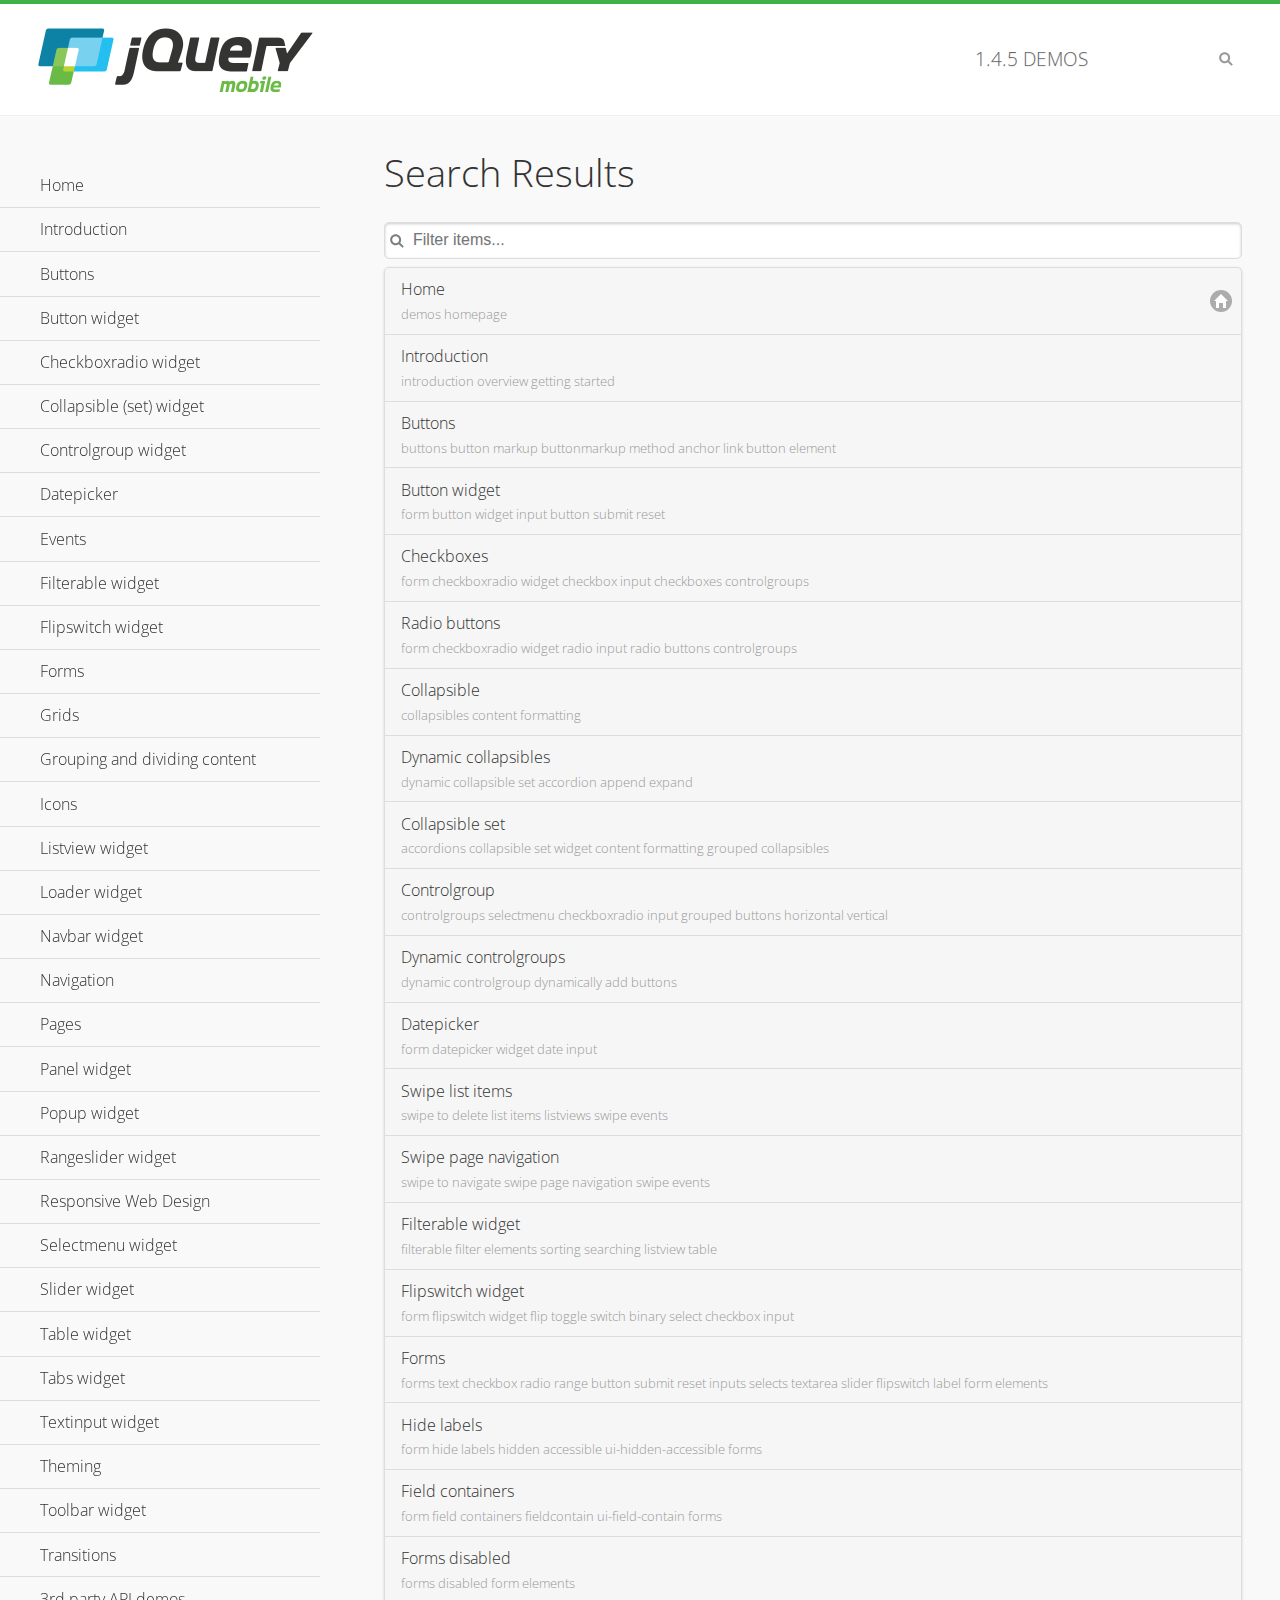
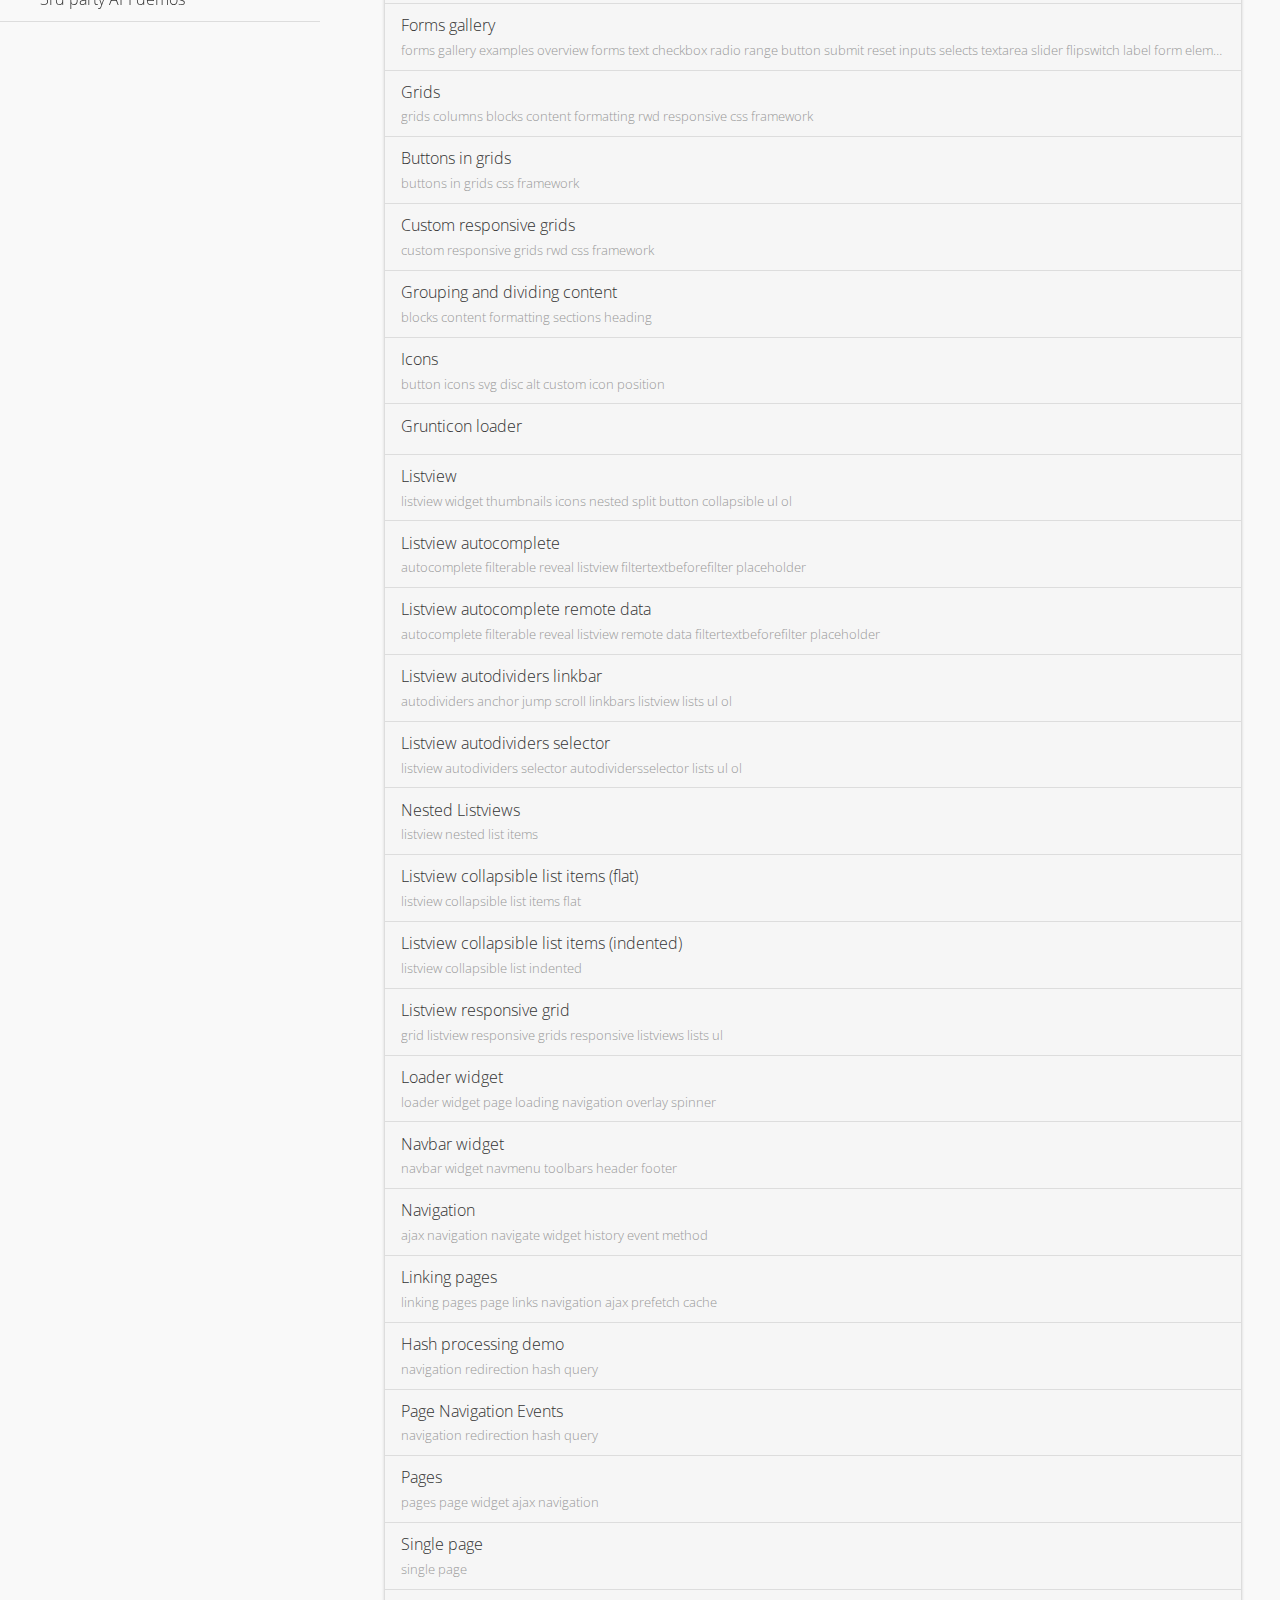
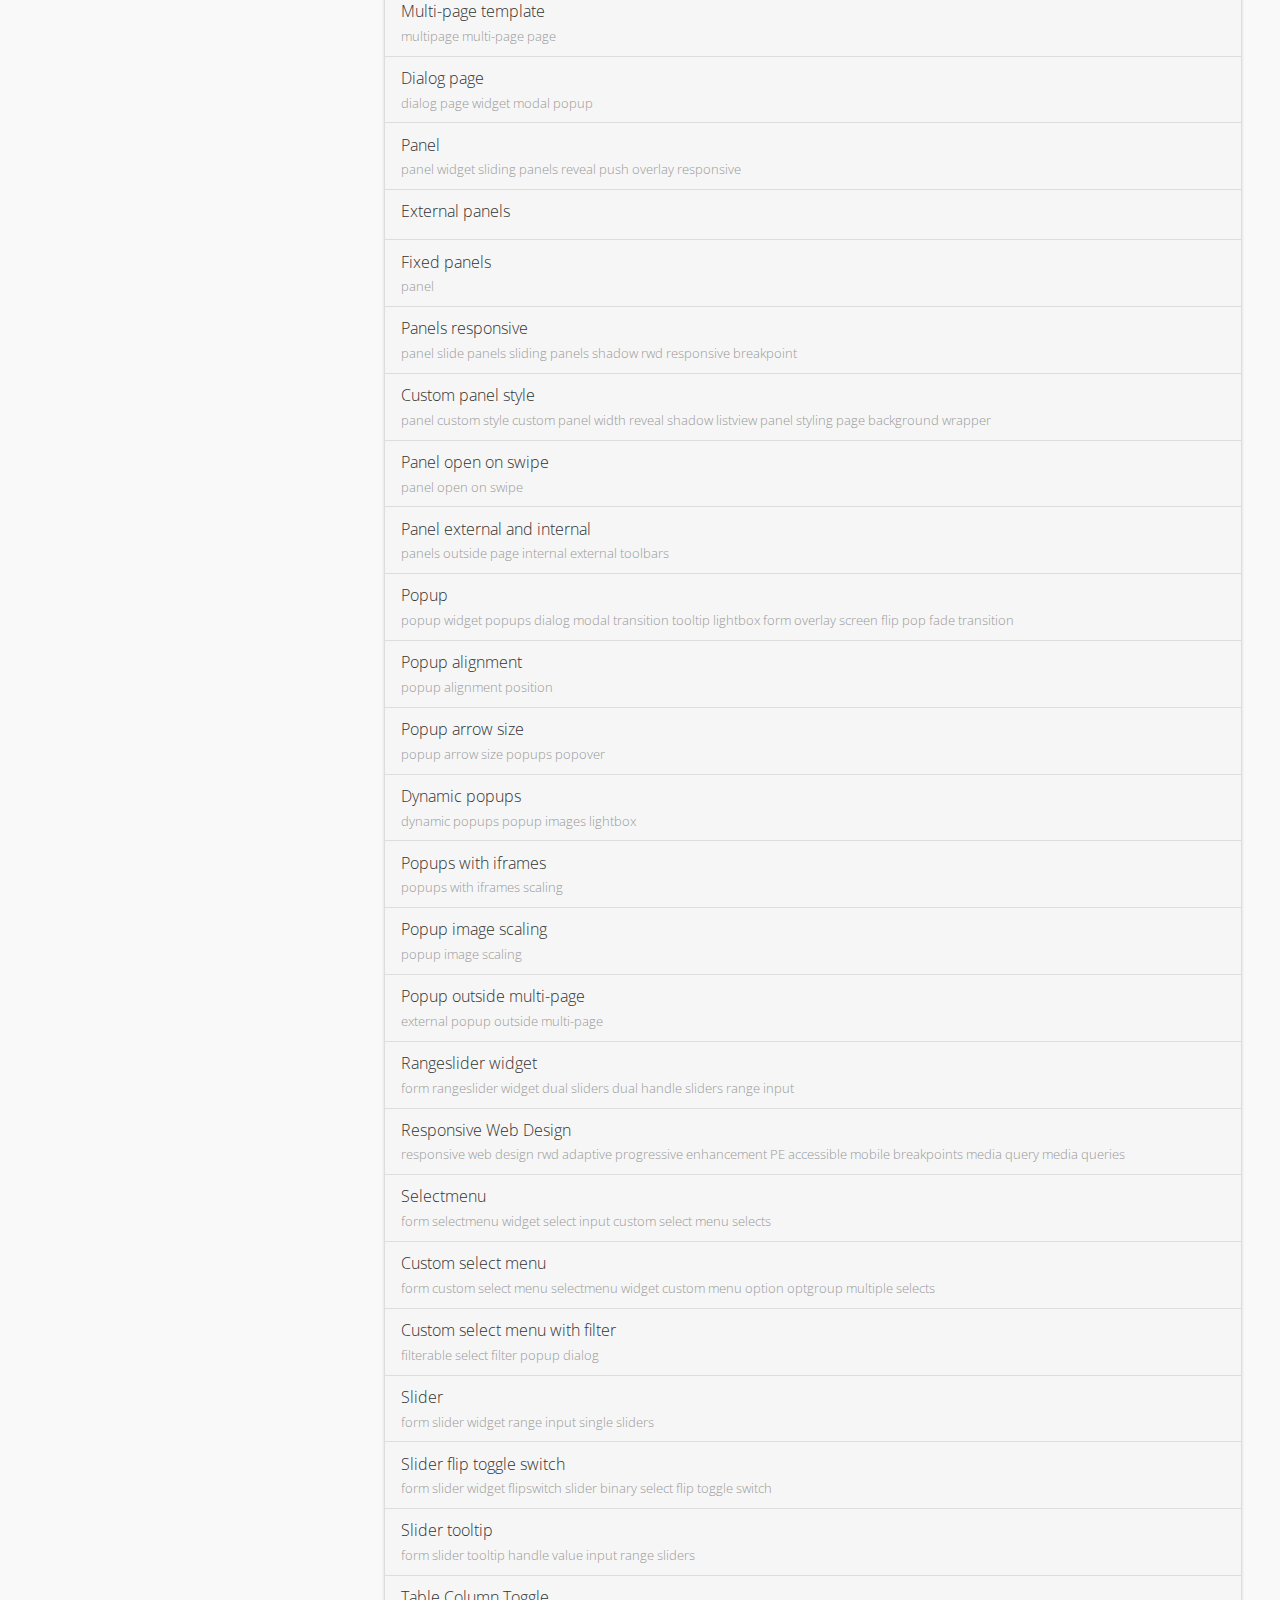
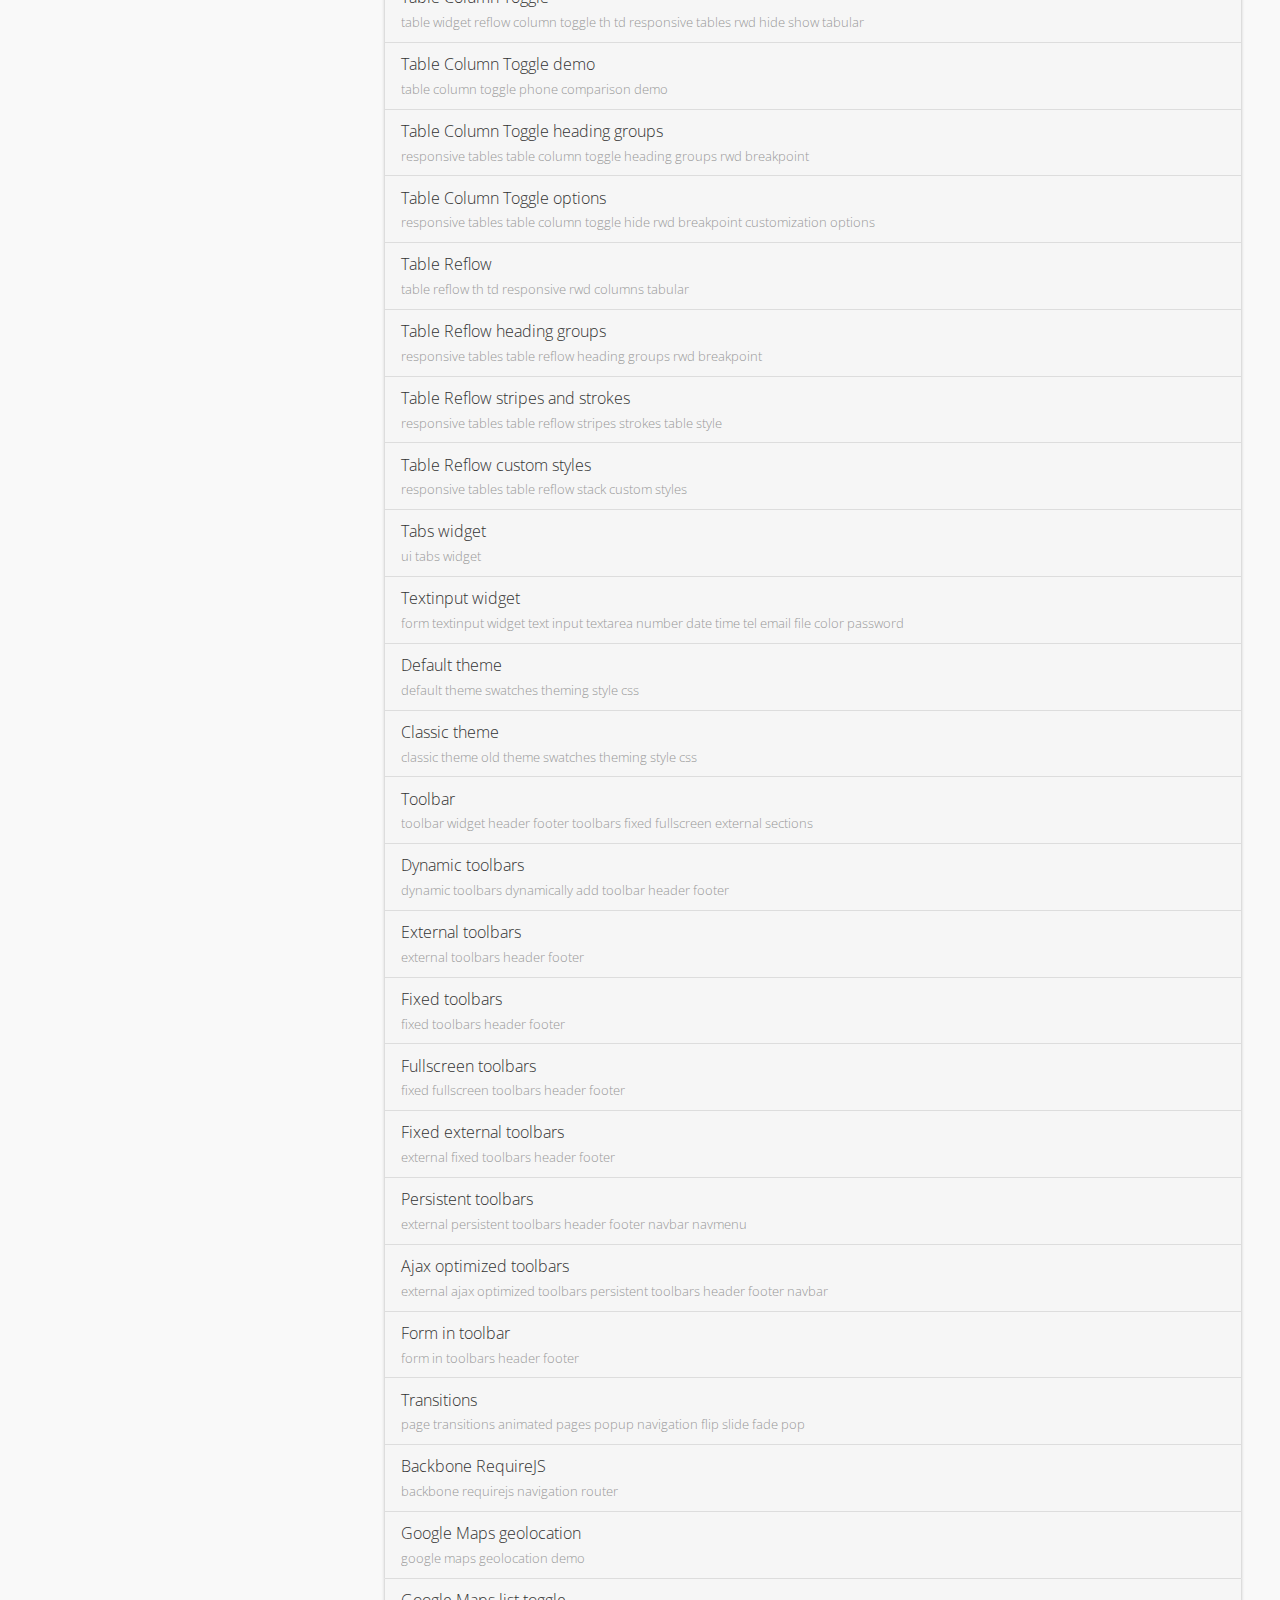
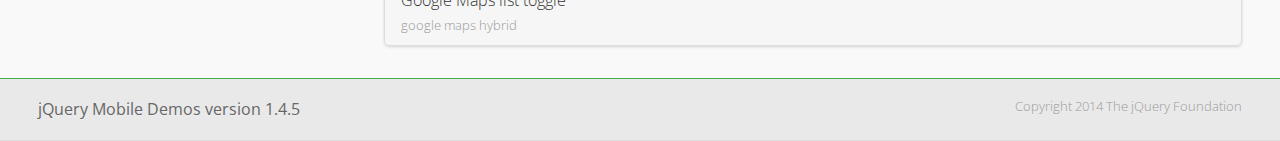
<file: TMDServiceEndpoint/src/main/webapp/jquery.mobile-1.4.5/demos/_search/index.html>
<!DOCTYPE html>
<html>
<head>
	<meta charset="utf-8">
	<meta name="viewport" content="width=device-width, initial-scale=1">
	<title>jQuery Mobile Demos</title>
	<link rel="stylesheet" href="../css/themes/default/jquery.mobile-1.4.5.min.css">
	<link rel="stylesheet" href="../_assets/css/jqm-demos.css">
	<link rel="shortcut icon" href="../_assets/favicon.ico">
    <link rel="stylesheet" href="http://fonts.googleapis.com/css?family=Open+Sans:300,400,700">
	<script src="../js/jquery.js"></script>
	<script src="../_assets/js/index.js"></script>
	<script src="../js/jquery.mobile-1.4.5.min.js"></script>

</head>
<body>
<div data-role="page" class="jqm-demos jqm-demos-index jqm-demos-search-results">

	<div data-role="header" class="jqm-header">
		<h2><a href="../" title="jQuery Mobile Demos home"><img src="../_assets/img/jquery-logo.png" alt="jQuery Mobile"></a></h2>
		<p><span class="jqm-version"></span> Demos</p>
		<a href="#" class="jqm-navmenu-link ui-btn ui-btn-icon-notext ui-corner-all ui-icon-bars ui-nodisc-icon ui-alt-icon ui-btn-left">Menu</a>
		<a href="#" class="jqm-search-link ui-btn ui-btn-icon-notext ui-corner-all ui-icon-search ui-nodisc-icon ui-alt-icon ui-btn-right">Search</a>
	</div><!-- /header -->

	<div role="main" class="ui-content jqm-content">

		<h1>Search Results</h1>

        <div class="jqm-search-results-wrap">
	        <ul class="jqm-list jqm-search-results-list">
<li data-filtertext="demos homepage" data-icon="home"><a href=".././">Home</a></li>
<li data-filtertext="introduction overview getting started"><a href="../intro/" data-ajax="false">Introduction</a></li>
<li data-filtertext="buttons button markup buttonmarkup method anchor link button element"><a href="../button-markup/" data-ajax="false">Buttons</a></li>
<li data-filtertext="form button widget input button submit reset"><a href="../button/" data-ajax="false">Button widget</a></li>
<li data-role="collapsible" data-enhanced="true" data-collapsed-icon="carat-d" data-expanded-icon="carat-u" data-iconpos="right" data-inset="false" class="ui-collapsible ui-collapsible-themed-content ui-collapsible-collapsed">
	<h3 class="ui-collapsible-heading ui-collapsible-heading-collapsed">
		<a href="#" class="ui-collapsible-heading-toggle ui-btn ui-btn-icon-right ui-btn-inherit ui-icon-carat-d">
		    Checkboxradio widget<span class="ui-collapsible-heading-status"> click to expand contents</span>
		</a>
	</h3>
	<div class="ui-collapsible-content ui-body-inherit ui-collapsible-content-collapsed" aria-hidden="true">
		<ul>
			<li data-filtertext="form checkboxradio widget checkbox input checkboxes controlgroups"><a href="../checkboxradio-checkbox/" data-ajax="false">Checkboxes</a></li>
			<li data-filtertext="form checkboxradio widget radio input radio buttons controlgroups"><a href="../checkboxradio-radio/" data-ajax="false">Radio buttons</a></li>
		</ul>
	</div>
</li>
<li data-role="collapsible" data-enhanced="true" data-collapsed-icon="carat-d" data-expanded-icon="carat-u" data-iconpos="right" data-inset="false" class="ui-collapsible ui-collapsible-themed-content ui-collapsible-collapsed">
	<h3 class="ui-collapsible-heading ui-collapsible-heading-collapsed">
		<a href="#" class="ui-collapsible-heading-toggle ui-btn ui-btn-icon-right ui-btn-inherit ui-icon-carat-d">
			Collapsible (set) widget<span class="ui-collapsible-heading-status"> click to expand contents</span>
		</a>
	</h3>
	<div class="ui-collapsible-content ui-body-inherit ui-collapsible-content-collapsed" aria-hidden="true">
		<ul>
			<li data-filtertext="collapsibles content formatting"><a href="../collapsible/" data-ajax="false">Collapsible</a></li>
			<li data-filtertext="dynamic collapsible set accordion append expand"><a href="../collapsible-dynamic/" data-ajax="false">Dynamic collapsibles</a></li>
			<li data-filtertext="accordions collapsible set widget content formatting grouped collapsibles"><a href="../collapsibleset/" data-ajax="false">Collapsible set</a></li>
		</ul>
	</div>
</li>
<li data-role="collapsible" data-enhanced="true" data-collapsed-icon="carat-d" data-expanded-icon="carat-u" data-iconpos="right" data-inset="false" class="ui-collapsible ui-collapsible-themed-content ui-collapsible-collapsed">
	<h3 class="ui-collapsible-heading ui-collapsible-heading-collapsed">
		<a href="#" class="ui-collapsible-heading-toggle ui-btn ui-btn-icon-right ui-btn-inherit ui-icon-carat-d">
			Controlgroup widget<span class="ui-collapsible-heading-status"> click to expand contents</span>
		</a>
	</h3>
	<div class="ui-collapsible-content ui-body-inherit ui-collapsible-content-collapsed" aria-hidden="true">
		<ul>
			<li data-filtertext="controlgroups selectmenu checkboxradio input grouped buttons horizontal vertical"><a href="../controlgroup/" data-ajax="false">Controlgroup</a></li>
			<li data-filtertext="dynamic controlgroup dynamically add buttons"><a href="../controlgroup-dynamic/" data-ajax="false">Dynamic controlgroups</a></li>
		</ul>
	</div>
</li>
<li data-filtertext="form datepicker widget date input"><a href="../datepicker/" data-ajax="false">Datepicker</a></li>
<li data-role="collapsible" data-enhanced="true" data-collapsed-icon="carat-d" data-expanded-icon="carat-u" data-iconpos="right" data-inset="false" class="ui-collapsible ui-collapsible-themed-content ui-collapsible-collapsed">
	<h3 class="ui-collapsible-heading ui-collapsible-heading-collapsed">
		<a href="#" class="ui-collapsible-heading-toggle ui-btn ui-btn-icon-right ui-btn-inherit ui-icon-carat-d">
			Events<span class="ui-collapsible-heading-status"> click to expand contents</span>
		</a>
	</h3>
	<div class="ui-collapsible-content ui-body-inherit ui-collapsible-content-collapsed" aria-hidden="true">
		<ul>
			<li data-filtertext="swipe to delete list items listviews swipe events"><a href="../swipe-list/" data-ajax="false">Swipe list items</a></li>
			<li data-filtertext="swipe to navigate swipe page navigation swipe events"><a href="../swipe-page/" data-ajax="false">Swipe page navigation</a></li>
		</ul>
	</div>
</li>
<li data-filtertext="filterable filter elements sorting searching listview table"><a href="../filterable/" data-ajax="false">Filterable widget</a></li>
<li data-filtertext="form flipswitch widget flip toggle switch binary select checkbox input"><a href="../flipswitch/" data-ajax="false">Flipswitch widget</a></li>
<li data-role="collapsible" data-enhanced="true" data-collapsed-icon="carat-d" data-expanded-icon="carat-u" data-iconpos="right" data-inset="false" class="ui-collapsible ui-collapsible-themed-content ui-collapsible-collapsed">
	<h3 class="ui-collapsible-heading ui-collapsible-heading-collapsed">
		<a href="#" class="ui-collapsible-heading-toggle ui-btn ui-btn-icon-right ui-btn-inherit ui-icon-carat-d">
			Forms<span class="ui-collapsible-heading-status"> click to expand contents</span>
		</a>
	</h3>
	<div class="ui-collapsible-content ui-body-inherit ui-collapsible-content-collapsed" aria-hidden="true">
		<ul>
			<li data-filtertext="forms text checkbox radio range button submit reset inputs selects textarea slider flipswitch label form elements"><a href="../forms/" data-ajax="false">Forms</a></li>
			<li data-filtertext="form hide labels hidden accessible ui-hidden-accessible forms"><a href="../forms-label-hidden-accessible/" data-ajax="false">Hide labels</a></li>
			<li data-filtertext="form field containers fieldcontain ui-field-contain forms"><a href="../forms-field-contain/" data-ajax="false">Field containers</a></li>
			<li data-filtertext="forms disabled form elements"><a href="../forms-disabled/" data-ajax="false">Forms disabled</a></li>
			<li data-filtertext="forms gallery examples overview forms text checkbox radio range button submit reset inputs selects textarea slider flipswitch label form elements"><a href="../forms-gallery/" data-ajax="false">Forms gallery</a></li>
		</ul>
	</div>
</li>
<li data-role="collapsible" data-enhanced="true" data-collapsed-icon="carat-d" data-expanded-icon="carat-u" data-iconpos="right" data-inset="false" class="ui-collapsible ui-collapsible-themed-content ui-collapsible-collapsed">
	<h3 class="ui-collapsible-heading ui-collapsible-heading-collapsed">
		<a href="#" class="ui-collapsible-heading-toggle ui-btn ui-btn-icon-right ui-btn-inherit ui-icon-carat-d">
			Grids<span class="ui-collapsible-heading-status"> click to expand contents</span>
		</a>
	</h3>
	<div class="ui-collapsible-content ui-body-inherit ui-collapsible-content-collapsed" aria-hidden="true">
		<ul>
			<li data-filtertext="grids columns blocks content formatting rwd responsive css framework"><a href="../grids/" data-ajax="false">Grids</a></li>
			<li data-filtertext="buttons in grids css framework"><a href="../grids-buttons/" data-ajax="false">Buttons in grids</a></li>
			<li data-filtertext="custom responsive grids rwd css framework"><a href="../grids-custom-responsive/" data-ajax="false">Custom responsive grids</a></li>
		</ul>
	</div>
</li>
<li data-filtertext="blocks content formatting sections heading"><a href="../body-bar-classes/" data-ajax="false">Grouping and dividing content</a></li>
<li data-role="collapsible" data-enhanced="true" data-collapsed-icon="carat-d" data-expanded-icon="carat-u" data-iconpos="right" data-inset="false" class="ui-collapsible ui-collapsible-themed-content ui-collapsible-collapsed">
	<h3 class="ui-collapsible-heading ui-collapsible-heading-collapsed">
		<a href="#" class="ui-collapsible-heading-toggle ui-btn ui-btn-icon-right ui-btn-inherit ui-icon-carat-d">
			Icons<span class="ui-collapsible-heading-status"> click to expand contents</span>
		</a>
	</h3>
	<div class="ui-collapsible-content ui-body-inherit ui-collapsible-content-collapsed" aria-hidden="true">
		<ul>
			<li data-filtertext="button icons svg disc alt custom icon position"><a href="../icons/" data-ajax="false">Icons</a></li>
			<li data-filtertext=""><a href="../icons-grunticon/" data-ajax="false">Grunticon loader</a></li>
		</ul>
	</div>
</li>
<li data-role="collapsible" data-enhanced="true" data-collapsed-icon="carat-d" data-expanded-icon="carat-u" data-iconpos="right" data-inset="false" class="ui-collapsible ui-collapsible-themed-content ui-collapsible-collapsed">
	<h3 class="ui-collapsible-heading ui-collapsible-heading-collapsed">
		<a href="#" class="ui-collapsible-heading-toggle ui-btn ui-btn-icon-right ui-btn-inherit ui-icon-carat-d">
			Listview widget<span class="ui-collapsible-heading-status"> click to expand contents</span>
		</a>
	</h3>
	<div class="ui-collapsible-content ui-body-inherit ui-collapsible-content-collapsed" aria-hidden="true">
		<ul>
			<li data-filtertext="listview widget thumbnails icons nested split button collapsible ul ol"><a href="../listview/" data-ajax="false">Listview</a></li>
			<li data-filtertext="autocomplete filterable reveal listview filtertextbeforefilter placeholder"><a href="../listview-autocomplete/" data-ajax="false">Listview autocomplete</a></li>
			<li data-filtertext="autocomplete filterable reveal listview remote data filtertextbeforefilter placeholder"><a href="../listview-autocomplete-remote/" data-ajax="false">Listview autocomplete remote data</a></li>
			<li data-filtertext="autodividers anchor jump scroll linkbars listview lists ul ol"><a href="../listview-autodividers-linkbar/" data-ajax="false">Listview autodividers linkbar</a></li>
			<li data-filtertext="listview autodividers selector autodividersselector lists ul ol"><a href="../listview-autodividers-selector/" data-ajax="false">Listview autodividers selector</a></li>
			<li data-filtertext="listview nested list items"><a href="../listview-nested-lists/" data-ajax="false">Nested Listviews</a></li>
			<li data-filtertext="listview collapsible list items flat"><a href="../listview-collapsible-item-flat/" data-ajax="false">Listview collapsible list items (flat)</a></li>
			<li data-filtertext="listview collapsible list indented"><a href="../listview-collapsible-item-indented/" data-ajax="false">Listview collapsible list items (indented)</a></li>
			<li data-filtertext="grid listview responsive grids responsive listviews lists ul"><a href="../listview-grid/" data-ajax="false">Listview responsive grid</a></li>
		</ul>
	</div>
</li>
<li data-filtertext="loader widget page loading navigation overlay spinner"><a href="../loader/" data-ajax="false">Loader widget</a></li>
<li data-filtertext="navbar widget navmenu toolbars header footer"><a href="../navbar/" data-ajax="false">Navbar widget</a></li>
<li data-role="collapsible" data-enhanced="true" data-collapsed-icon="carat-d" data-expanded-icon="carat-u" data-iconpos="right" data-inset="false" class="ui-collapsible ui-collapsible-themed-content ui-collapsible-collapsed">
	<h3 class="ui-collapsible-heading ui-collapsible-heading-collapsed">
		<a href="#" class="ui-collapsible-heading-toggle ui-btn ui-btn-icon-right ui-btn-inherit ui-icon-carat-d">
			Navigation<span class="ui-collapsible-heading-status"> click to expand contents</span>
		</a>
	</h3>
	<div class="ui-collapsible-content ui-body-inherit ui-collapsible-content-collapsed" aria-hidden="true">
		<ul>
			<li data-filtertext="ajax navigation navigate widget history event method"><a href="../navigation/" data-ajax="false">Navigation</a></li>
			<li data-filtertext="linking pages page links navigation ajax prefetch cache"><a href="../navigation-linking-pages/" data-ajax="false">Linking pages</a></li>
			<!-- <li data-filtertext="php redirect server redirection server-side navigation"><a href="../navigation-php-redirect/" data-ajax="false">PHP redirect demo</a></li>-->
			<li data-filtertext="navigation redirection hash query"><a href="../navigation-hash-processing/" data-ajax="false">Hash processing demo</a></li>
			<li data-filtertext="navigation redirection hash query"><a href="../page-events/" data-ajax="false">Page Navigation Events</a></li>
		</ul>
	</div>
</li>
<li data-role="collapsible" data-enhanced="true" data-collapsed-icon="carat-d" data-expanded-icon="carat-u" data-iconpos="right" data-inset="false" class="ui-collapsible ui-collapsible-themed-content ui-collapsible-collapsed">
	<h3 class="ui-collapsible-heading ui-collapsible-heading-collapsed">
		<a href="#" class="ui-collapsible-heading-toggle ui-btn ui-btn-icon-right ui-btn-inherit ui-icon-carat-d">
			Pages<span class="ui-collapsible-heading-status"> click to expand contents</span>
		</a>
	</h3>
	<div class="ui-collapsible-content ui-body-inherit ui-collapsible-content-collapsed" aria-hidden="true">
		<ul>
			<li data-filtertext="pages page widget ajax navigation"><a href="../pages/" data-ajax="false">Pages</a></li>
			<li data-filtertext="single page"><a href="../pages-single-page/" data-ajax="false">Single page</a></li>
			<li data-filtertext="multipage multi-page page"><a href="../pages-multi-page/" data-ajax="false">Multi-page template</a></li>
			<li data-filtertext="dialog page widget modal popup"><a href="../pages-dialog/" data-ajax="false">Dialog page</a></li>
		</ul>
	</div>
</li>
<li data-role="collapsible" data-enhanced="true" data-collapsed-icon="carat-d" data-expanded-icon="carat-u" data-iconpos="right" data-inset="false" class="ui-collapsible ui-collapsible-themed-content ui-collapsible-collapsed">
	<h3 class="ui-collapsible-heading ui-collapsible-heading-collapsed">
		<a href="#" class="ui-collapsible-heading-toggle ui-btn ui-btn-icon-right ui-btn-inherit ui-icon-carat-d">
			Panel widget<span class="ui-collapsible-heading-status"> click to expand contents</span>
		</a>
	</h3>
	<div class="ui-collapsible-content ui-body-inherit ui-collapsible-content-collapsed" aria-hidden="true">
		<ul>
			<li data-filtertext="panel widget sliding panels reveal push overlay responsive"><a href="../panel/" data-ajax="false">Panel</a></li>
			<li data-filtertext=""><a href="../panel-external/" data-ajax="false">External panels</a></li>
			<li data-filtertext="panel "><a href="../panel-fixed/" data-ajax="false">Fixed panels</a></li>
			<li data-filtertext="panel slide panels sliding panels shadow rwd responsive breakpoint"><a href="../panel-responsive/" data-ajax="false">Panels responsive</a></li>
			<li data-filtertext="panel custom style custom panel width reveal shadow listview panel styling page background wrapper"><a href="../panel-styling/" data-ajax="false">Custom panel style</a></li>
			<li data-filtertext="panel open on swipe"><a href="../panel-swipe-open/" data-ajax="false">Panel open on swipe</a></li>
			<li data-filtertext="panels outside page internal external toolbars"><a href="../panel-external-internal/" data-ajax="false">Panel external and internal</a></li>
		</ul>
	</div>
</li>
<li data-role="collapsible" data-enhanced="true" data-collapsed-icon="carat-d" data-expanded-icon="carat-u" data-iconpos="right" data-inset="false" class="ui-collapsible ui-collapsible-themed-content ui-collapsible-collapsed">
	<h3 class="ui-collapsible-heading ui-collapsible-heading-collapsed">
		<a href="#" class="ui-collapsible-heading-toggle ui-btn ui-btn-icon-right ui-btn-inherit ui-icon-carat-d">
			Popup widget<span class="ui-collapsible-heading-status"> click to expand contents</span>
		</a>
	</h3>
	<div class="ui-collapsible-content ui-body-inherit ui-collapsible-content-collapsed" aria-hidden="true">
		<ul>
			<li data-filtertext="popup widget popups dialog modal transition tooltip lightbox form overlay screen flip pop fade transition"><a href="../popup/" data-ajax="false">Popup</a></li>
			<li data-filtertext="popup alignment position"><a href="../popup-alignment/" data-ajax="false">Popup alignment</a></li>
			<li data-filtertext="popup arrow size popups popover"><a href="../popup-arrow-size/" data-ajax="false">Popup arrow size</a></li>
			<li data-filtertext="dynamic popups popup images lightbox"><a href="../popup-dynamic/" data-ajax="false">Dynamic popups</a></li>
			<li data-filtertext="popups with iframes scaling"><a href="../popup-iframe/" data-ajax="false">Popups with iframes</a></li>
			<li data-filtertext="popup image scaling"><a href="../popup-image-scaling/" data-ajax="false">Popup image scaling</a></li>
			<li data-filtertext="external popup outside multi-page"><a href="../popup-outside-multipage/" data-ajax="false">Popup outside multi-page</a></li>
		</ul>
	</div>
</li>
<li data-filtertext="form rangeslider widget dual sliders dual handle sliders range input"><a href="../rangeslider/" data-ajax="false">Rangeslider widget</a></li>
<li data-filtertext="responsive web design rwd adaptive progressive enhancement PE accessible mobile breakpoints media query media queries"><a href="../rwd/" data-ajax="false">Responsive Web Design</a></li>
<li data-role="collapsible" data-enhanced="true" data-collapsed-icon="carat-d" data-expanded-icon="carat-u" data-iconpos="right" data-inset="false" class="ui-collapsible ui-collapsible-themed-content ui-collapsible-collapsed">
	<h3 class="ui-collapsible-heading ui-collapsible-heading-collapsed">
		<a href="#" class="ui-collapsible-heading-toggle ui-btn ui-btn-icon-right ui-btn-inherit ui-icon-carat-d">
			Selectmenu widget<span class="ui-collapsible-heading-status"> click to expand contents</span>
		</a>
	</h3>
	<div class="ui-collapsible-content ui-body-inherit ui-collapsible-content-collapsed" aria-hidden="true">
		<ul>
			<li data-filtertext="form selectmenu widget select input custom select menu selects"><a href="../selectmenu/" data-ajax="false">Selectmenu</a></li>
			<li data-filtertext="form custom select menu selectmenu widget custom menu option optgroup multiple selects"><a href="../selectmenu-custom/" data-ajax="false">Custom select menu</a></li>
			<li data-filtertext="filterable select filter popup dialog"><a href="../selectmenu-custom-filter/" data-ajax="false">Custom select menu with filter</a></li>
		</ul>
	</div>
</li>
<li data-role="collapsible" data-enhanced="true" data-collapsed-icon="carat-d" data-expanded-icon="carat-u" data-iconpos="right" data-inset="false" class="ui-collapsible ui-collapsible-themed-content ui-collapsible-collapsed">
	<h3 class="ui-collapsible-heading ui-collapsible-heading-collapsed">
		<a href="#" class="ui-collapsible-heading-toggle ui-btn ui-btn-icon-right ui-btn-inherit ui-icon-carat-d">
			Slider widget<span class="ui-collapsible-heading-status"> click to expand contents</span>
		</a>
	</h3>
	<div class="ui-collapsible-content ui-body-inherit ui-collapsible-content-collapsed" aria-hidden="true">
		<ul>
			<li data-filtertext="form slider widget range input single sliders"><a href="../slider/" data-ajax="false">Slider</a></li>
			<li data-filtertext="form slider widget flipswitch slider binary select flip toggle switch"><a href="../slider-flipswitch/" data-ajax="false">Slider flip toggle switch</a></li>
			<li data-filtertext="form slider tooltip handle value input range sliders"><a href="../slider-tooltip/" data-ajax="false">Slider tooltip</a></li>
		</ul>
	</div>
</li>
<li data-role="collapsible" data-enhanced="true" data-collapsed-icon="carat-d" data-expanded-icon="carat-u" data-iconpos="right" data-inset="false" class="ui-collapsible ui-collapsible-themed-content ui-collapsible-collapsed">
	<h3 class="ui-collapsible-heading ui-collapsible-heading-collapsed">
		<a href="#" class="ui-collapsible-heading-toggle ui-btn ui-btn-icon-right ui-btn-inherit ui-icon-carat-d">
			Table widget<span class="ui-collapsible-heading-status"> click to expand contents</span>
		</a>
	</h3>
	<div class="ui-collapsible-content ui-body-inherit ui-collapsible-content-collapsed" aria-hidden="true">
		<ul>
			<li data-filtertext="table widget reflow column toggle th td responsive tables rwd hide show tabular"><a href="../table-column-toggle/" data-ajax="false">Table Column Toggle</a></li>
			<li data-filtertext="table column toggle phone comparison demo"><a href="../table-column-toggle-example/" data-ajax="false">Table Column Toggle demo</a></li>
			<li data-filtertext="responsive tables table column toggle heading groups rwd breakpoint"><a href="../table-column-toggle-heading-groups/" data-ajax="false">Table Column Toggle heading groups</a></li>
			<li data-filtertext="responsive tables table column toggle hide rwd breakpoint customization options"><a href="../table-column-toggle-options/" data-ajax="false">Table Column Toggle options</a></li>
			<li data-filtertext="table reflow th td responsive rwd columns tabular"><a href="../table-reflow/" data-ajax="false">Table Reflow</a></li>
			<li data-filtertext="responsive tables table reflow heading groups rwd breakpoint"><a href="../table-reflow-heading-groups/" data-ajax="false">Table Reflow heading groups</a></li>
			<li data-filtertext="responsive tables table reflow stripes strokes table style"><a href="../table-reflow-stripes-strokes/" data-ajax="false">Table Reflow stripes and strokes</a></li>
			<li data-filtertext="responsive tables table reflow stack custom styles"><a href="../table-reflow-styling/" data-ajax="false">Table Reflow custom styles</a></li>
		</ul>
	</div>
</li>
<li data-filtertext="ui tabs widget"><a href="../tabs/" data-ajax="false">Tabs widget</a></li>
<li data-filtertext="form textinput widget text input textarea number date time tel email file color password"><a href="../textinput/" data-ajax="false">Textinput widget</a></li>
<li data-role="collapsible" data-enhanced="true" data-collapsed-icon="carat-d" data-expanded-icon="carat-u" data-iconpos="right" data-inset="false" class="ui-collapsible ui-collapsible-themed-content ui-collapsible-collapsed">
	<h3 class="ui-collapsible-heading ui-collapsible-heading-collapsed">
		<a href="#" class="ui-collapsible-heading-toggle ui-btn ui-btn-icon-right ui-btn-inherit ui-icon-carat-d">
			Theming<span class="ui-collapsible-heading-status"> click to expand contents</span>
		</a>
	</h3>
	<div class="ui-collapsible-content ui-body-inherit ui-collapsible-content-collapsed" aria-hidden="true">
		<ul>
			<li data-filtertext="default theme swatches theming style css"><a href="../theme-default/" data-ajax="false">Default theme</a></li>
			<li data-filtertext="classic theme old theme swatches theming style css"><a href="../theme-classic/" data-ajax="false">Classic theme</a></li>
		</ul>
	</div>
</li>
<li data-role="collapsible" data-enhanced="true" data-collapsed-icon="carat-d" data-expanded-icon="carat-u" data-iconpos="right" data-inset="false" class="ui-collapsible ui-collapsible-themed-content ui-collapsible-collapsed">
	<h3 class="ui-collapsible-heading ui-collapsible-heading-collapsed">
		<a href="#" class="ui-collapsible-heading-toggle ui-btn ui-btn-icon-right ui-btn-inherit ui-icon-carat-d">
			Toolbar widget<span class="ui-collapsible-heading-status"> click to expand contents</span>
		</a>
	</h3>
	<div class="ui-collapsible-content ui-body-inherit ui-collapsible-content-collapsed" aria-hidden="true">
		<ul>
			<li data-filtertext="toolbar widget header footer toolbars fixed fullscreen external sections"><a href="../toolbar/" data-ajax="false">Toolbar</a></li>
			<li data-filtertext="dynamic toolbars dynamically add toolbar header footer"><a href="../toolbar-dynamic/" data-ajax="false">Dynamic toolbars</a></li>
			<li data-filtertext="external toolbars header footer"><a href="../toolbar-external/" data-ajax="false">External toolbars</a></li>
			<li data-filtertext="fixed toolbars header footer"><a href="../toolbar-fixed/" data-ajax="false">Fixed toolbars</a></li>
			<li data-filtertext="fixed fullscreen toolbars header footer"><a href="../toolbar-fixed-fullscreen/" data-ajax="false">Fullscreen toolbars</a></li>
			<li data-filtertext="external fixed toolbars header footer"><a href="../toolbar-fixed-external/" data-ajax="false">Fixed external toolbars</a></li>
			<li data-filtertext="external persistent toolbars header footer navbar navmenu"><a href="../toolbar-fixed-persistent/" data-ajax="false">Persistent toolbars</a></li>
			<li data-filtertext="external ajax optimized toolbars persistent toolbars header footer navbar"><a href="../toolbar-fixed-persistent-optimized/" data-ajax="false">Ajax optimized toolbars</a></li>
			<li data-filtertext="form in toolbars header footer"><a href="../toolbar-fixed-forms/" data-ajax="false">Form in toolbar</a></li>
		</ul>
	</div>
</li>
<li data-filtertext="page transitions animated pages popup navigation flip slide fade pop"><a href="../transitions/" data-ajax="false">Transitions</a></li>
<li data-role="collapsible" data-enhanced="true" data-collapsed-icon="carat-d" data-expanded-icon="carat-u" data-iconpos="right" data-inset="false" class="ui-collapsible ui-collapsible-themed-content ui-collapsible-collapsed">
	<h3 class="ui-collapsible-heading ui-collapsible-heading-collapsed">
		<a href="#" class="ui-collapsible-heading-toggle ui-btn ui-btn-icon-right ui-btn-inherit ui-icon-carat-d">
			3rd party API demos<span class="ui-collapsible-heading-status"> click to expand contents</span>
		</a>
	</h3>
	<div class="ui-collapsible-content ui-body-inherit ui-collapsible-content-collapsed" aria-hidden="true">
		<ul>
			<li data-filtertext="backbone requirejs navigation router"><a href="../backbone-requirejs/" data-ajax="false">Backbone RequireJS</a></li>
			<li data-filtertext="google maps geolocation demo"><a href="../map-geolocation/" data-ajax="false">Google Maps geolocation</a></li>
			<li data-filtertext="google maps hybrid"><a href="../map-list-toggle/" data-ajax="false">Google Maps list toggle</a></li>
		</ul>
	</div>
</li>



	        </ul>
	    </div>

	</div><!-- /content -->
	    <div data-role="panel" class="jqm-navmenu-panel" data-position="left" data-display="overlay" data-theme="a">
	    	<ul class="jqm-list ui-alt-icon ui-nodisc-icon">
<li data-filtertext="demos homepage" data-icon="home"><a href=".././">Home</a></li>
<li data-filtertext="introduction overview getting started"><a href="../intro/" data-ajax="false">Introduction</a></li>
<li data-filtertext="buttons button markup buttonmarkup method anchor link button element"><a href="../button-markup/" data-ajax="false">Buttons</a></li>
<li data-filtertext="form button widget input button submit reset"><a href="../button/" data-ajax="false">Button widget</a></li>
<li data-role="collapsible" data-enhanced="true" data-collapsed-icon="carat-d" data-expanded-icon="carat-u" data-iconpos="right" data-inset="false" class="ui-collapsible ui-collapsible-themed-content ui-collapsible-collapsed">
	<h3 class="ui-collapsible-heading ui-collapsible-heading-collapsed">
		<a href="#" class="ui-collapsible-heading-toggle ui-btn ui-btn-icon-right ui-btn-inherit ui-icon-carat-d">
		    Checkboxradio widget<span class="ui-collapsible-heading-status"> click to expand contents</span>
		</a>
	</h3>
	<div class="ui-collapsible-content ui-body-inherit ui-collapsible-content-collapsed" aria-hidden="true">
		<ul>
			<li data-filtertext="form checkboxradio widget checkbox input checkboxes controlgroups"><a href="../checkboxradio-checkbox/" data-ajax="false">Checkboxes</a></li>
			<li data-filtertext="form checkboxradio widget radio input radio buttons controlgroups"><a href="../checkboxradio-radio/" data-ajax="false">Radio buttons</a></li>
		</ul>
	</div>
</li>
<li data-role="collapsible" data-enhanced="true" data-collapsed-icon="carat-d" data-expanded-icon="carat-u" data-iconpos="right" data-inset="false" class="ui-collapsible ui-collapsible-themed-content ui-collapsible-collapsed">
	<h3 class="ui-collapsible-heading ui-collapsible-heading-collapsed">
		<a href="#" class="ui-collapsible-heading-toggle ui-btn ui-btn-icon-right ui-btn-inherit ui-icon-carat-d">
			Collapsible (set) widget<span class="ui-collapsible-heading-status"> click to expand contents</span>
		</a>
	</h3>
	<div class="ui-collapsible-content ui-body-inherit ui-collapsible-content-collapsed" aria-hidden="true">
		<ul>
			<li data-filtertext="collapsibles content formatting"><a href="../collapsible/" data-ajax="false">Collapsible</a></li>
			<li data-filtertext="dynamic collapsible set accordion append expand"><a href="../collapsible-dynamic/" data-ajax="false">Dynamic collapsibles</a></li>
			<li data-filtertext="accordions collapsible set widget content formatting grouped collapsibles"><a href="../collapsibleset/" data-ajax="false">Collapsible set</a></li>
		</ul>
	</div>
</li>
<li data-role="collapsible" data-enhanced="true" data-collapsed-icon="carat-d" data-expanded-icon="carat-u" data-iconpos="right" data-inset="false" class="ui-collapsible ui-collapsible-themed-content ui-collapsible-collapsed">
	<h3 class="ui-collapsible-heading ui-collapsible-heading-collapsed">
		<a href="#" class="ui-collapsible-heading-toggle ui-btn ui-btn-icon-right ui-btn-inherit ui-icon-carat-d">
			Controlgroup widget<span class="ui-collapsible-heading-status"> click to expand contents</span>
		</a>
	</h3>
	<div class="ui-collapsible-content ui-body-inherit ui-collapsible-content-collapsed" aria-hidden="true">
		<ul>
			<li data-filtertext="controlgroups selectmenu checkboxradio input grouped buttons horizontal vertical"><a href="../controlgroup/" data-ajax="false">Controlgroup</a></li>
			<li data-filtertext="dynamic controlgroup dynamically add buttons"><a href="../controlgroup-dynamic/" data-ajax="false">Dynamic controlgroups</a></li>
		</ul>
	</div>
</li>
<li data-filtertext="form datepicker widget date input"><a href="../datepicker/" data-ajax="false">Datepicker</a></li>
<li data-role="collapsible" data-enhanced="true" data-collapsed-icon="carat-d" data-expanded-icon="carat-u" data-iconpos="right" data-inset="false" class="ui-collapsible ui-collapsible-themed-content ui-collapsible-collapsed">
	<h3 class="ui-collapsible-heading ui-collapsible-heading-collapsed">
		<a href="#" class="ui-collapsible-heading-toggle ui-btn ui-btn-icon-right ui-btn-inherit ui-icon-carat-d">
			Events<span class="ui-collapsible-heading-status"> click to expand contents</span>
		</a>
	</h3>
	<div class="ui-collapsible-content ui-body-inherit ui-collapsible-content-collapsed" aria-hidden="true">
		<ul>
			<li data-filtertext="swipe to delete list items listviews swipe events"><a href="../swipe-list/" data-ajax="false">Swipe list items</a></li>
			<li data-filtertext="swipe to navigate swipe page navigation swipe events"><a href="../swipe-page/" data-ajax="false">Swipe page navigation</a></li>
		</ul>
	</div>
</li>
<li data-filtertext="filterable filter elements sorting searching listview table"><a href="../filterable/" data-ajax="false">Filterable widget</a></li>
<li data-filtertext="form flipswitch widget flip toggle switch binary select checkbox input"><a href="../flipswitch/" data-ajax="false">Flipswitch widget</a></li>
<li data-role="collapsible" data-enhanced="true" data-collapsed-icon="carat-d" data-expanded-icon="carat-u" data-iconpos="right" data-inset="false" class="ui-collapsible ui-collapsible-themed-content ui-collapsible-collapsed">
	<h3 class="ui-collapsible-heading ui-collapsible-heading-collapsed">
		<a href="#" class="ui-collapsible-heading-toggle ui-btn ui-btn-icon-right ui-btn-inherit ui-icon-carat-d">
			Forms<span class="ui-collapsible-heading-status"> click to expand contents</span>
		</a>
	</h3>
	<div class="ui-collapsible-content ui-body-inherit ui-collapsible-content-collapsed" aria-hidden="true">
		<ul>
			<li data-filtertext="forms text checkbox radio range button submit reset inputs selects textarea slider flipswitch label form elements"><a href="../forms/" data-ajax="false">Forms</a></li>
			<li data-filtertext="form hide labels hidden accessible ui-hidden-accessible forms"><a href="../forms-label-hidden-accessible/" data-ajax="false">Hide labels</a></li>
			<li data-filtertext="form field containers fieldcontain ui-field-contain forms"><a href="../forms-field-contain/" data-ajax="false">Field containers</a></li>
			<li data-filtertext="forms disabled form elements"><a href="../forms-disabled/" data-ajax="false">Forms disabled</a></li>
			<li data-filtertext="forms gallery examples overview forms text checkbox radio range button submit reset inputs selects textarea slider flipswitch label form elements"><a href="../forms-gallery/" data-ajax="false">Forms gallery</a></li>
		</ul>
	</div>
</li>
<li data-role="collapsible" data-enhanced="true" data-collapsed-icon="carat-d" data-expanded-icon="carat-u" data-iconpos="right" data-inset="false" class="ui-collapsible ui-collapsible-themed-content ui-collapsible-collapsed">
	<h3 class="ui-collapsible-heading ui-collapsible-heading-collapsed">
		<a href="#" class="ui-collapsible-heading-toggle ui-btn ui-btn-icon-right ui-btn-inherit ui-icon-carat-d">
			Grids<span class="ui-collapsible-heading-status"> click to expand contents</span>
		</a>
	</h3>
	<div class="ui-collapsible-content ui-body-inherit ui-collapsible-content-collapsed" aria-hidden="true">
		<ul>
			<li data-filtertext="grids columns blocks content formatting rwd responsive css framework"><a href="../grids/" data-ajax="false">Grids</a></li>
			<li data-filtertext="buttons in grids css framework"><a href="../grids-buttons/" data-ajax="false">Buttons in grids</a></li>
			<li data-filtertext="custom responsive grids rwd css framework"><a href="../grids-custom-responsive/" data-ajax="false">Custom responsive grids</a></li>
		</ul>
	</div>
</li>
<li data-filtertext="blocks content formatting sections heading"><a href="../body-bar-classes/" data-ajax="false">Grouping and dividing content</a></li>
<li data-role="collapsible" data-enhanced="true" data-collapsed-icon="carat-d" data-expanded-icon="carat-u" data-iconpos="right" data-inset="false" class="ui-collapsible ui-collapsible-themed-content ui-collapsible-collapsed">
	<h3 class="ui-collapsible-heading ui-collapsible-heading-collapsed">
		<a href="#" class="ui-collapsible-heading-toggle ui-btn ui-btn-icon-right ui-btn-inherit ui-icon-carat-d">
			Icons<span class="ui-collapsible-heading-status"> click to expand contents</span>
		</a>
	</h3>
	<div class="ui-collapsible-content ui-body-inherit ui-collapsible-content-collapsed" aria-hidden="true">
		<ul>
			<li data-filtertext="button icons svg disc alt custom icon position"><a href="../icons/" data-ajax="false">Icons</a></li>
			<li data-filtertext=""><a href="../icons-grunticon/" data-ajax="false">Grunticon loader</a></li>
		</ul>
	</div>
</li>
<li data-role="collapsible" data-enhanced="true" data-collapsed-icon="carat-d" data-expanded-icon="carat-u" data-iconpos="right" data-inset="false" class="ui-collapsible ui-collapsible-themed-content ui-collapsible-collapsed">
	<h3 class="ui-collapsible-heading ui-collapsible-heading-collapsed">
		<a href="#" class="ui-collapsible-heading-toggle ui-btn ui-btn-icon-right ui-btn-inherit ui-icon-carat-d">
			Listview widget<span class="ui-collapsible-heading-status"> click to expand contents</span>
		</a>
	</h3>
	<div class="ui-collapsible-content ui-body-inherit ui-collapsible-content-collapsed" aria-hidden="true">
		<ul>
			<li data-filtertext="listview widget thumbnails icons nested split button collapsible ul ol"><a href="../listview/" data-ajax="false">Listview</a></li>
			<li data-filtertext="autocomplete filterable reveal listview filtertextbeforefilter placeholder"><a href="../listview-autocomplete/" data-ajax="false">Listview autocomplete</a></li>
			<li data-filtertext="autocomplete filterable reveal listview remote data filtertextbeforefilter placeholder"><a href="../listview-autocomplete-remote/" data-ajax="false">Listview autocomplete remote data</a></li>
			<li data-filtertext="autodividers anchor jump scroll linkbars listview lists ul ol"><a href="../listview-autodividers-linkbar/" data-ajax="false">Listview autodividers linkbar</a></li>
			<li data-filtertext="listview autodividers selector autodividersselector lists ul ol"><a href="../listview-autodividers-selector/" data-ajax="false">Listview autodividers selector</a></li>
			<li data-filtertext="listview nested list items"><a href="../listview-nested-lists/" data-ajax="false">Nested Listviews</a></li>
			<li data-filtertext="listview collapsible list items flat"><a href="../listview-collapsible-item-flat/" data-ajax="false">Listview collapsible list items (flat)</a></li>
			<li data-filtertext="listview collapsible list indented"><a href="../listview-collapsible-item-indented/" data-ajax="false">Listview collapsible list items (indented)</a></li>
			<li data-filtertext="grid listview responsive grids responsive listviews lists ul"><a href="../listview-grid/" data-ajax="false">Listview responsive grid</a></li>
		</ul>
	</div>
</li>
<li data-filtertext="loader widget page loading navigation overlay spinner"><a href="../loader/" data-ajax="false">Loader widget</a></li>
<li data-filtertext="navbar widget navmenu toolbars header footer"><a href="../navbar/" data-ajax="false">Navbar widget</a></li>
<li data-role="collapsible" data-enhanced="true" data-collapsed-icon="carat-d" data-expanded-icon="carat-u" data-iconpos="right" data-inset="false" class="ui-collapsible ui-collapsible-themed-content ui-collapsible-collapsed">
	<h3 class="ui-collapsible-heading ui-collapsible-heading-collapsed">
		<a href="#" class="ui-collapsible-heading-toggle ui-btn ui-btn-icon-right ui-btn-inherit ui-icon-carat-d">
			Navigation<span class="ui-collapsible-heading-status"> click to expand contents</span>
		</a>
	</h3>
	<div class="ui-collapsible-content ui-body-inherit ui-collapsible-content-collapsed" aria-hidden="true">
		<ul>
			<li data-filtertext="ajax navigation navigate widget history event method"><a href="../navigation/" data-ajax="false">Navigation</a></li>
			<li data-filtertext="linking pages page links navigation ajax prefetch cache"><a href="../navigation-linking-pages/" data-ajax="false">Linking pages</a></li>
			<!-- <li data-filtertext="php redirect server redirection server-side navigation"><a href="../navigation-php-redirect/" data-ajax="false">PHP redirect demo</a></li>-->
			<li data-filtertext="navigation redirection hash query"><a href="../navigation-hash-processing/" data-ajax="false">Hash processing demo</a></li>
			<li data-filtertext="navigation redirection hash query"><a href="../page-events/" data-ajax="false">Page Navigation Events</a></li>
		</ul>
	</div>
</li>
<li data-role="collapsible" data-enhanced="true" data-collapsed-icon="carat-d" data-expanded-icon="carat-u" data-iconpos="right" data-inset="false" class="ui-collapsible ui-collapsible-themed-content ui-collapsible-collapsed">
	<h3 class="ui-collapsible-heading ui-collapsible-heading-collapsed">
		<a href="#" class="ui-collapsible-heading-toggle ui-btn ui-btn-icon-right ui-btn-inherit ui-icon-carat-d">
			Pages<span class="ui-collapsible-heading-status"> click to expand contents</span>
		</a>
	</h3>
	<div class="ui-collapsible-content ui-body-inherit ui-collapsible-content-collapsed" aria-hidden="true">
		<ul>
			<li data-filtertext="pages page widget ajax navigation"><a href="../pages/" data-ajax="false">Pages</a></li>
			<li data-filtertext="single page"><a href="../pages-single-page/" data-ajax="false">Single page</a></li>
			<li data-filtertext="multipage multi-page page"><a href="../pages-multi-page/" data-ajax="false">Multi-page template</a></li>
			<li data-filtertext="dialog page widget modal popup"><a href="../pages-dialog/" data-ajax="false">Dialog page</a></li>
		</ul>
	</div>
</li>
<li data-role="collapsible" data-enhanced="true" data-collapsed-icon="carat-d" data-expanded-icon="carat-u" data-iconpos="right" data-inset="false" class="ui-collapsible ui-collapsible-themed-content ui-collapsible-collapsed">
	<h3 class="ui-collapsible-heading ui-collapsible-heading-collapsed">
		<a href="#" class="ui-collapsible-heading-toggle ui-btn ui-btn-icon-right ui-btn-inherit ui-icon-carat-d">
			Panel widget<span class="ui-collapsible-heading-status"> click to expand contents</span>
		</a>
	</h3>
	<div class="ui-collapsible-content ui-body-inherit ui-collapsible-content-collapsed" aria-hidden="true">
		<ul>
			<li data-filtertext="panel widget sliding panels reveal push overlay responsive"><a href="../panel/" data-ajax="false">Panel</a></li>
			<li data-filtertext=""><a href="../panel-external/" data-ajax="false">External panels</a></li>
			<li data-filtertext="panel "><a href="../panel-fixed/" data-ajax="false">Fixed panels</a></li>
			<li data-filtertext="panel slide panels sliding panels shadow rwd responsive breakpoint"><a href="../panel-responsive/" data-ajax="false">Panels responsive</a></li>
			<li data-filtertext="panel custom style custom panel width reveal shadow listview panel styling page background wrapper"><a href="../panel-styling/" data-ajax="false">Custom panel style</a></li>
			<li data-filtertext="panel open on swipe"><a href="../panel-swipe-open/" data-ajax="false">Panel open on swipe</a></li>
			<li data-filtertext="panels outside page internal external toolbars"><a href="../panel-external-internal/" data-ajax="false">Panel external and internal</a></li>
		</ul>
	</div>
</li>
<li data-role="collapsible" data-enhanced="true" data-collapsed-icon="carat-d" data-expanded-icon="carat-u" data-iconpos="right" data-inset="false" class="ui-collapsible ui-collapsible-themed-content ui-collapsible-collapsed">
	<h3 class="ui-collapsible-heading ui-collapsible-heading-collapsed">
		<a href="#" class="ui-collapsible-heading-toggle ui-btn ui-btn-icon-right ui-btn-inherit ui-icon-carat-d">
			Popup widget<span class="ui-collapsible-heading-status"> click to expand contents</span>
		</a>
	</h3>
	<div class="ui-collapsible-content ui-body-inherit ui-collapsible-content-collapsed" aria-hidden="true">
		<ul>
			<li data-filtertext="popup widget popups dialog modal transition tooltip lightbox form overlay screen flip pop fade transition"><a href="../popup/" data-ajax="false">Popup</a></li>
			<li data-filtertext="popup alignment position"><a href="../popup-alignment/" data-ajax="false">Popup alignment</a></li>
			<li data-filtertext="popup arrow size popups popover"><a href="../popup-arrow-size/" data-ajax="false">Popup arrow size</a></li>
			<li data-filtertext="dynamic popups popup images lightbox"><a href="../popup-dynamic/" data-ajax="false">Dynamic popups</a></li>
			<li data-filtertext="popups with iframes scaling"><a href="../popup-iframe/" data-ajax="false">Popups with iframes</a></li>
			<li data-filtertext="popup image scaling"><a href="../popup-image-scaling/" data-ajax="false">Popup image scaling</a></li>
			<li data-filtertext="external popup outside multi-page"><a href="../popup-outside-multipage/" data-ajax="false">Popup outside multi-page</a></li>
		</ul>
	</div>
</li>
<li data-filtertext="form rangeslider widget dual sliders dual handle sliders range input"><a href="../rangeslider/" data-ajax="false">Rangeslider widget</a></li>
<li data-filtertext="responsive web design rwd adaptive progressive enhancement PE accessible mobile breakpoints media query media queries"><a href="../rwd/" data-ajax="false">Responsive Web Design</a></li>
<li data-role="collapsible" data-enhanced="true" data-collapsed-icon="carat-d" data-expanded-icon="carat-u" data-iconpos="right" data-inset="false" class="ui-collapsible ui-collapsible-themed-content ui-collapsible-collapsed">
	<h3 class="ui-collapsible-heading ui-collapsible-heading-collapsed">
		<a href="#" class="ui-collapsible-heading-toggle ui-btn ui-btn-icon-right ui-btn-inherit ui-icon-carat-d">
			Selectmenu widget<span class="ui-collapsible-heading-status"> click to expand contents</span>
		</a>
	</h3>
	<div class="ui-collapsible-content ui-body-inherit ui-collapsible-content-collapsed" aria-hidden="true">
		<ul>
			<li data-filtertext="form selectmenu widget select input custom select menu selects"><a href="../selectmenu/" data-ajax="false">Selectmenu</a></li>
			<li data-filtertext="form custom select menu selectmenu widget custom menu option optgroup multiple selects"><a href="../selectmenu-custom/" data-ajax="false">Custom select menu</a></li>
			<li data-filtertext="filterable select filter popup dialog"><a href="../selectmenu-custom-filter/" data-ajax="false">Custom select menu with filter</a></li>
		</ul>
	</div>
</li>
<li data-role="collapsible" data-enhanced="true" data-collapsed-icon="carat-d" data-expanded-icon="carat-u" data-iconpos="right" data-inset="false" class="ui-collapsible ui-collapsible-themed-content ui-collapsible-collapsed">
	<h3 class="ui-collapsible-heading ui-collapsible-heading-collapsed">
		<a href="#" class="ui-collapsible-heading-toggle ui-btn ui-btn-icon-right ui-btn-inherit ui-icon-carat-d">
			Slider widget<span class="ui-collapsible-heading-status"> click to expand contents</span>
		</a>
	</h3>
	<div class="ui-collapsible-content ui-body-inherit ui-collapsible-content-collapsed" aria-hidden="true">
		<ul>
			<li data-filtertext="form slider widget range input single sliders"><a href="../slider/" data-ajax="false">Slider</a></li>
			<li data-filtertext="form slider widget flipswitch slider binary select flip toggle switch"><a href="../slider-flipswitch/" data-ajax="false">Slider flip toggle switch</a></li>
			<li data-filtertext="form slider tooltip handle value input range sliders"><a href="../slider-tooltip/" data-ajax="false">Slider tooltip</a></li>
		</ul>
	</div>
</li>
<li data-role="collapsible" data-enhanced="true" data-collapsed-icon="carat-d" data-expanded-icon="carat-u" data-iconpos="right" data-inset="false" class="ui-collapsible ui-collapsible-themed-content ui-collapsible-collapsed">
	<h3 class="ui-collapsible-heading ui-collapsible-heading-collapsed">
		<a href="#" class="ui-collapsible-heading-toggle ui-btn ui-btn-icon-right ui-btn-inherit ui-icon-carat-d">
			Table widget<span class="ui-collapsible-heading-status"> click to expand contents</span>
		</a>
	</h3>
	<div class="ui-collapsible-content ui-body-inherit ui-collapsible-content-collapsed" aria-hidden="true">
		<ul>
			<li data-filtertext="table widget reflow column toggle th td responsive tables rwd hide show tabular"><a href="../table-column-toggle/" data-ajax="false">Table Column Toggle</a></li>
			<li data-filtertext="table column toggle phone comparison demo"><a href="../table-column-toggle-example/" data-ajax="false">Table Column Toggle demo</a></li>
			<li data-filtertext="responsive tables table column toggle heading groups rwd breakpoint"><a href="../table-column-toggle-heading-groups/" data-ajax="false">Table Column Toggle heading groups</a></li>
			<li data-filtertext="responsive tables table column toggle hide rwd breakpoint customization options"><a href="../table-column-toggle-options/" data-ajax="false">Table Column Toggle options</a></li>
			<li data-filtertext="table reflow th td responsive rwd columns tabular"><a href="../table-reflow/" data-ajax="false">Table Reflow</a></li>
			<li data-filtertext="responsive tables table reflow heading groups rwd breakpoint"><a href="../table-reflow-heading-groups/" data-ajax="false">Table Reflow heading groups</a></li>
			<li data-filtertext="responsive tables table reflow stripes strokes table style"><a href="../table-reflow-stripes-strokes/" data-ajax="false">Table Reflow stripes and strokes</a></li>
			<li data-filtertext="responsive tables table reflow stack custom styles"><a href="../table-reflow-styling/" data-ajax="false">Table Reflow custom styles</a></li>
		</ul>
	</div>
</li>
<li data-filtertext="ui tabs widget"><a href="../tabs/" data-ajax="false">Tabs widget</a></li>
<li data-filtertext="form textinput widget text input textarea number date time tel email file color password"><a href="../textinput/" data-ajax="false">Textinput widget</a></li>
<li data-role="collapsible" data-enhanced="true" data-collapsed-icon="carat-d" data-expanded-icon="carat-u" data-iconpos="right" data-inset="false" class="ui-collapsible ui-collapsible-themed-content ui-collapsible-collapsed">
	<h3 class="ui-collapsible-heading ui-collapsible-heading-collapsed">
		<a href="#" class="ui-collapsible-heading-toggle ui-btn ui-btn-icon-right ui-btn-inherit ui-icon-carat-d">
			Theming<span class="ui-collapsible-heading-status"> click to expand contents</span>
		</a>
	</h3>
	<div class="ui-collapsible-content ui-body-inherit ui-collapsible-content-collapsed" aria-hidden="true">
		<ul>
			<li data-filtertext="default theme swatches theming style css"><a href="../theme-default/" data-ajax="false">Default theme</a></li>
			<li data-filtertext="classic theme old theme swatches theming style css"><a href="../theme-classic/" data-ajax="false">Classic theme</a></li>
		</ul>
	</div>
</li>
<li data-role="collapsible" data-enhanced="true" data-collapsed-icon="carat-d" data-expanded-icon="carat-u" data-iconpos="right" data-inset="false" class="ui-collapsible ui-collapsible-themed-content ui-collapsible-collapsed">
	<h3 class="ui-collapsible-heading ui-collapsible-heading-collapsed">
		<a href="#" class="ui-collapsible-heading-toggle ui-btn ui-btn-icon-right ui-btn-inherit ui-icon-carat-d">
			Toolbar widget<span class="ui-collapsible-heading-status"> click to expand contents</span>
		</a>
	</h3>
	<div class="ui-collapsible-content ui-body-inherit ui-collapsible-content-collapsed" aria-hidden="true">
		<ul>
			<li data-filtertext="toolbar widget header footer toolbars fixed fullscreen external sections"><a href="../toolbar/" data-ajax="false">Toolbar</a></li>
			<li data-filtertext="dynamic toolbars dynamically add toolbar header footer"><a href="../toolbar-dynamic/" data-ajax="false">Dynamic toolbars</a></li>
			<li data-filtertext="external toolbars header footer"><a href="../toolbar-external/" data-ajax="false">External toolbars</a></li>
			<li data-filtertext="fixed toolbars header footer"><a href="../toolbar-fixed/" data-ajax="false">Fixed toolbars</a></li>
			<li data-filtertext="fixed fullscreen toolbars header footer"><a href="../toolbar-fixed-fullscreen/" data-ajax="false">Fullscreen toolbars</a></li>
			<li data-filtertext="external fixed toolbars header footer"><a href="../toolbar-fixed-external/" data-ajax="false">Fixed external toolbars</a></li>
			<li data-filtertext="external persistent toolbars header footer navbar navmenu"><a href="../toolbar-fixed-persistent/" data-ajax="false">Persistent toolbars</a></li>
			<li data-filtertext="external ajax optimized toolbars persistent toolbars header footer navbar"><a href="../toolbar-fixed-persistent-optimized/" data-ajax="false">Ajax optimized toolbars</a></li>
			<li data-filtertext="form in toolbars header footer"><a href="../toolbar-fixed-forms/" data-ajax="false">Form in toolbar</a></li>
		</ul>
	</div>
</li>
<li data-filtertext="page transitions animated pages popup navigation flip slide fade pop"><a href="../transitions/" data-ajax="false">Transitions</a></li>
<li data-role="collapsible" data-enhanced="true" data-collapsed-icon="carat-d" data-expanded-icon="carat-u" data-iconpos="right" data-inset="false" class="ui-collapsible ui-collapsible-themed-content ui-collapsible-collapsed">
	<h3 class="ui-collapsible-heading ui-collapsible-heading-collapsed">
		<a href="#" class="ui-collapsible-heading-toggle ui-btn ui-btn-icon-right ui-btn-inherit ui-icon-carat-d">
			3rd party API demos<span class="ui-collapsible-heading-status"> click to expand contents</span>
		</a>
	</h3>
	<div class="ui-collapsible-content ui-body-inherit ui-collapsible-content-collapsed" aria-hidden="true">
		<ul>
			<li data-filtertext="backbone requirejs navigation router"><a href="../backbone-requirejs/" data-ajax="false">Backbone RequireJS</a></li>
			<li data-filtertext="google maps geolocation demo"><a href="../map-geolocation/" data-ajax="false">Google Maps geolocation</a></li>
			<li data-filtertext="google maps hybrid"><a href="../map-list-toggle/" data-ajax="false">Google Maps list toggle</a></li>
		</ul>
	</div>
</li>



		     </ul>
		</div><!-- /panel -->


	<div data-role="footer" data-position="fixed" data-tap-toggle="false" class="jqm-footer">
		<p>jQuery Mobile Demos version <span class="jqm-version"></span></p>
		<p>Copyright 2014 The jQuery Foundation</p>
	</div><!-- /footer -->
	<!-- TODO: This should become an external panel so we can add input to markup (unique ID) -->
    <div data-role="panel" class="jqm-search-panel" data-position="right" data-display="overlay" data-theme="a">
		<div class="jqm-search">
			<ul class="jqm-list" data-filter-placeholder="Search demos..." data-filter-reveal="true">
<li data-filtertext="demos homepage" data-icon="home"><a href=".././">Home</a></li>
<li data-filtertext="introduction overview getting started"><a href="../intro/" data-ajax="false">Introduction</a></li>
<li data-filtertext="buttons button markup buttonmarkup method anchor link button element"><a href="../button-markup/" data-ajax="false">Buttons</a></li>
<li data-filtertext="form button widget input button submit reset"><a href="../button/" data-ajax="false">Button widget</a></li>
<li data-role="collapsible" data-enhanced="true" data-collapsed-icon="carat-d" data-expanded-icon="carat-u" data-iconpos="right" data-inset="false" class="ui-collapsible ui-collapsible-themed-content ui-collapsible-collapsed">
	<h3 class="ui-collapsible-heading ui-collapsible-heading-collapsed">
		<a href="#" class="ui-collapsible-heading-toggle ui-btn ui-btn-icon-right ui-btn-inherit ui-icon-carat-d">
		    Checkboxradio widget<span class="ui-collapsible-heading-status"> click to expand contents</span>
		</a>
	</h3>
	<div class="ui-collapsible-content ui-body-inherit ui-collapsible-content-collapsed" aria-hidden="true">
		<ul>
			<li data-filtertext="form checkboxradio widget checkbox input checkboxes controlgroups"><a href="../checkboxradio-checkbox/" data-ajax="false">Checkboxes</a></li>
			<li data-filtertext="form checkboxradio widget radio input radio buttons controlgroups"><a href="../checkboxradio-radio/" data-ajax="false">Radio buttons</a></li>
		</ul>
	</div>
</li>
<li data-role="collapsible" data-enhanced="true" data-collapsed-icon="carat-d" data-expanded-icon="carat-u" data-iconpos="right" data-inset="false" class="ui-collapsible ui-collapsible-themed-content ui-collapsible-collapsed">
	<h3 class="ui-collapsible-heading ui-collapsible-heading-collapsed">
		<a href="#" class="ui-collapsible-heading-toggle ui-btn ui-btn-icon-right ui-btn-inherit ui-icon-carat-d">
			Collapsible (set) widget<span class="ui-collapsible-heading-status"> click to expand contents</span>
		</a>
	</h3>
	<div class="ui-collapsible-content ui-body-inherit ui-collapsible-content-collapsed" aria-hidden="true">
		<ul>
			<li data-filtertext="collapsibles content formatting"><a href="../collapsible/" data-ajax="false">Collapsible</a></li>
			<li data-filtertext="dynamic collapsible set accordion append expand"><a href="../collapsible-dynamic/" data-ajax="false">Dynamic collapsibles</a></li>
			<li data-filtertext="accordions collapsible set widget content formatting grouped collapsibles"><a href="../collapsibleset/" data-ajax="false">Collapsible set</a></li>
		</ul>
	</div>
</li>
<li data-role="collapsible" data-enhanced="true" data-collapsed-icon="carat-d" data-expanded-icon="carat-u" data-iconpos="right" data-inset="false" class="ui-collapsible ui-collapsible-themed-content ui-collapsible-collapsed">
	<h3 class="ui-collapsible-heading ui-collapsible-heading-collapsed">
		<a href="#" class="ui-collapsible-heading-toggle ui-btn ui-btn-icon-right ui-btn-inherit ui-icon-carat-d">
			Controlgroup widget<span class="ui-collapsible-heading-status"> click to expand contents</span>
		</a>
	</h3>
	<div class="ui-collapsible-content ui-body-inherit ui-collapsible-content-collapsed" aria-hidden="true">
		<ul>
			<li data-filtertext="controlgroups selectmenu checkboxradio input grouped buttons horizontal vertical"><a href="../controlgroup/" data-ajax="false">Controlgroup</a></li>
			<li data-filtertext="dynamic controlgroup dynamically add buttons"><a href="../controlgroup-dynamic/" data-ajax="false">Dynamic controlgroups</a></li>
		</ul>
	</div>
</li>
<li data-filtertext="form datepicker widget date input"><a href="../datepicker/" data-ajax="false">Datepicker</a></li>
<li data-role="collapsible" data-enhanced="true" data-collapsed-icon="carat-d" data-expanded-icon="carat-u" data-iconpos="right" data-inset="false" class="ui-collapsible ui-collapsible-themed-content ui-collapsible-collapsed">
	<h3 class="ui-collapsible-heading ui-collapsible-heading-collapsed">
		<a href="#" class="ui-collapsible-heading-toggle ui-btn ui-btn-icon-right ui-btn-inherit ui-icon-carat-d">
			Events<span class="ui-collapsible-heading-status"> click to expand contents</span>
		</a>
	</h3>
	<div class="ui-collapsible-content ui-body-inherit ui-collapsible-content-collapsed" aria-hidden="true">
		<ul>
			<li data-filtertext="swipe to delete list items listviews swipe events"><a href="../swipe-list/" data-ajax="false">Swipe list items</a></li>
			<li data-filtertext="swipe to navigate swipe page navigation swipe events"><a href="../swipe-page/" data-ajax="false">Swipe page navigation</a></li>
		</ul>
	</div>
</li>
<li data-filtertext="filterable filter elements sorting searching listview table"><a href="../filterable/" data-ajax="false">Filterable widget</a></li>
<li data-filtertext="form flipswitch widget flip toggle switch binary select checkbox input"><a href="../flipswitch/" data-ajax="false">Flipswitch widget</a></li>
<li data-role="collapsible" data-enhanced="true" data-collapsed-icon="carat-d" data-expanded-icon="carat-u" data-iconpos="right" data-inset="false" class="ui-collapsible ui-collapsible-themed-content ui-collapsible-collapsed">
	<h3 class="ui-collapsible-heading ui-collapsible-heading-collapsed">
		<a href="#" class="ui-collapsible-heading-toggle ui-btn ui-btn-icon-right ui-btn-inherit ui-icon-carat-d">
			Forms<span class="ui-collapsible-heading-status"> click to expand contents</span>
		</a>
	</h3>
	<div class="ui-collapsible-content ui-body-inherit ui-collapsible-content-collapsed" aria-hidden="true">
		<ul>
			<li data-filtertext="forms text checkbox radio range button submit reset inputs selects textarea slider flipswitch label form elements"><a href="../forms/" data-ajax="false">Forms</a></li>
			<li data-filtertext="form hide labels hidden accessible ui-hidden-accessible forms"><a href="../forms-label-hidden-accessible/" data-ajax="false">Hide labels</a></li>
			<li data-filtertext="form field containers fieldcontain ui-field-contain forms"><a href="../forms-field-contain/" data-ajax="false">Field containers</a></li>
			<li data-filtertext="forms disabled form elements"><a href="../forms-disabled/" data-ajax="false">Forms disabled</a></li>
			<li data-filtertext="forms gallery examples overview forms text checkbox radio range button submit reset inputs selects textarea slider flipswitch label form elements"><a href="../forms-gallery/" data-ajax="false">Forms gallery</a></li>
		</ul>
	</div>
</li>
<li data-role="collapsible" data-enhanced="true" data-collapsed-icon="carat-d" data-expanded-icon="carat-u" data-iconpos="right" data-inset="false" class="ui-collapsible ui-collapsible-themed-content ui-collapsible-collapsed">
	<h3 class="ui-collapsible-heading ui-collapsible-heading-collapsed">
		<a href="#" class="ui-collapsible-heading-toggle ui-btn ui-btn-icon-right ui-btn-inherit ui-icon-carat-d">
			Grids<span class="ui-collapsible-heading-status"> click to expand contents</span>
		</a>
	</h3>
	<div class="ui-collapsible-content ui-body-inherit ui-collapsible-content-collapsed" aria-hidden="true">
		<ul>
			<li data-filtertext="grids columns blocks content formatting rwd responsive css framework"><a href="../grids/" data-ajax="false">Grids</a></li>
			<li data-filtertext="buttons in grids css framework"><a href="../grids-buttons/" data-ajax="false">Buttons in grids</a></li>
			<li data-filtertext="custom responsive grids rwd css framework"><a href="../grids-custom-responsive/" data-ajax="false">Custom responsive grids</a></li>
		</ul>
	</div>
</li>
<li data-filtertext="blocks content formatting sections heading"><a href="../body-bar-classes/" data-ajax="false">Grouping and dividing content</a></li>
<li data-role="collapsible" data-enhanced="true" data-collapsed-icon="carat-d" data-expanded-icon="carat-u" data-iconpos="right" data-inset="false" class="ui-collapsible ui-collapsible-themed-content ui-collapsible-collapsed">
	<h3 class="ui-collapsible-heading ui-collapsible-heading-collapsed">
		<a href="#" class="ui-collapsible-heading-toggle ui-btn ui-btn-icon-right ui-btn-inherit ui-icon-carat-d">
			Icons<span class="ui-collapsible-heading-status"> click to expand contents</span>
		</a>
	</h3>
	<div class="ui-collapsible-content ui-body-inherit ui-collapsible-content-collapsed" aria-hidden="true">
		<ul>
			<li data-filtertext="button icons svg disc alt custom icon position"><a href="../icons/" data-ajax="false">Icons</a></li>
			<li data-filtertext=""><a href="../icons-grunticon/" data-ajax="false">Grunticon loader</a></li>
		</ul>
	</div>
</li>
<li data-role="collapsible" data-enhanced="true" data-collapsed-icon="carat-d" data-expanded-icon="carat-u" data-iconpos="right" data-inset="false" class="ui-collapsible ui-collapsible-themed-content ui-collapsible-collapsed">
	<h3 class="ui-collapsible-heading ui-collapsible-heading-collapsed">
		<a href="#" class="ui-collapsible-heading-toggle ui-btn ui-btn-icon-right ui-btn-inherit ui-icon-carat-d">
			Listview widget<span class="ui-collapsible-heading-status"> click to expand contents</span>
		</a>
	</h3>
	<div class="ui-collapsible-content ui-body-inherit ui-collapsible-content-collapsed" aria-hidden="true">
		<ul>
			<li data-filtertext="listview widget thumbnails icons nested split button collapsible ul ol"><a href="../listview/" data-ajax="false">Listview</a></li>
			<li data-filtertext="autocomplete filterable reveal listview filtertextbeforefilter placeholder"><a href="../listview-autocomplete/" data-ajax="false">Listview autocomplete</a></li>
			<li data-filtertext="autocomplete filterable reveal listview remote data filtertextbeforefilter placeholder"><a href="../listview-autocomplete-remote/" data-ajax="false">Listview autocomplete remote data</a></li>
			<li data-filtertext="autodividers anchor jump scroll linkbars listview lists ul ol"><a href="../listview-autodividers-linkbar/" data-ajax="false">Listview autodividers linkbar</a></li>
			<li data-filtertext="listview autodividers selector autodividersselector lists ul ol"><a href="../listview-autodividers-selector/" data-ajax="false">Listview autodividers selector</a></li>
			<li data-filtertext="listview nested list items"><a href="../listview-nested-lists/" data-ajax="false">Nested Listviews</a></li>
			<li data-filtertext="listview collapsible list items flat"><a href="../listview-collapsible-item-flat/" data-ajax="false">Listview collapsible list items (flat)</a></li>
			<li data-filtertext="listview collapsible list indented"><a href="../listview-collapsible-item-indented/" data-ajax="false">Listview collapsible list items (indented)</a></li>
			<li data-filtertext="grid listview responsive grids responsive listviews lists ul"><a href="../listview-grid/" data-ajax="false">Listview responsive grid</a></li>
		</ul>
	</div>
</li>
<li data-filtertext="loader widget page loading navigation overlay spinner"><a href="../loader/" data-ajax="false">Loader widget</a></li>
<li data-filtertext="navbar widget navmenu toolbars header footer"><a href="../navbar/" data-ajax="false">Navbar widget</a></li>
<li data-role="collapsible" data-enhanced="true" data-collapsed-icon="carat-d" data-expanded-icon="carat-u" data-iconpos="right" data-inset="false" class="ui-collapsible ui-collapsible-themed-content ui-collapsible-collapsed">
	<h3 class="ui-collapsible-heading ui-collapsible-heading-collapsed">
		<a href="#" class="ui-collapsible-heading-toggle ui-btn ui-btn-icon-right ui-btn-inherit ui-icon-carat-d">
			Navigation<span class="ui-collapsible-heading-status"> click to expand contents</span>
		</a>
	</h3>
	<div class="ui-collapsible-content ui-body-inherit ui-collapsible-content-collapsed" aria-hidden="true">
		<ul>
			<li data-filtertext="ajax navigation navigate widget history event method"><a href="../navigation/" data-ajax="false">Navigation</a></li>
			<li data-filtertext="linking pages page links navigation ajax prefetch cache"><a href="../navigation-linking-pages/" data-ajax="false">Linking pages</a></li>
			<!-- <li data-filtertext="php redirect server redirection server-side navigation"><a href="../navigation-php-redirect/" data-ajax="false">PHP redirect demo</a></li>-->
			<li data-filtertext="navigation redirection hash query"><a href="../navigation-hash-processing/" data-ajax="false">Hash processing demo</a></li>
			<li data-filtertext="navigation redirection hash query"><a href="../page-events/" data-ajax="false">Page Navigation Events</a></li>
		</ul>
	</div>
</li>
<li data-role="collapsible" data-enhanced="true" data-collapsed-icon="carat-d" data-expanded-icon="carat-u" data-iconpos="right" data-inset="false" class="ui-collapsible ui-collapsible-themed-content ui-collapsible-collapsed">
	<h3 class="ui-collapsible-heading ui-collapsible-heading-collapsed">
		<a href="#" class="ui-collapsible-heading-toggle ui-btn ui-btn-icon-right ui-btn-inherit ui-icon-carat-d">
			Pages<span class="ui-collapsible-heading-status"> click to expand contents</span>
		</a>
	</h3>
	<div class="ui-collapsible-content ui-body-inherit ui-collapsible-content-collapsed" aria-hidden="true">
		<ul>
			<li data-filtertext="pages page widget ajax navigation"><a href="../pages/" data-ajax="false">Pages</a></li>
			<li data-filtertext="single page"><a href="../pages-single-page/" data-ajax="false">Single page</a></li>
			<li data-filtertext="multipage multi-page page"><a href="../pages-multi-page/" data-ajax="false">Multi-page template</a></li>
			<li data-filtertext="dialog page widget modal popup"><a href="../pages-dialog/" data-ajax="false">Dialog page</a></li>
		</ul>
	</div>
</li>
<li data-role="collapsible" data-enhanced="true" data-collapsed-icon="carat-d" data-expanded-icon="carat-u" data-iconpos="right" data-inset="false" class="ui-collapsible ui-collapsible-themed-content ui-collapsible-collapsed">
	<h3 class="ui-collapsible-heading ui-collapsible-heading-collapsed">
		<a href="#" class="ui-collapsible-heading-toggle ui-btn ui-btn-icon-right ui-btn-inherit ui-icon-carat-d">
			Panel widget<span class="ui-collapsible-heading-status"> click to expand contents</span>
		</a>
	</h3>
	<div class="ui-collapsible-content ui-body-inherit ui-collapsible-content-collapsed" aria-hidden="true">
		<ul>
			<li data-filtertext="panel widget sliding panels reveal push overlay responsive"><a href="../panel/" data-ajax="false">Panel</a></li>
			<li data-filtertext=""><a href="../panel-external/" data-ajax="false">External panels</a></li>
			<li data-filtertext="panel "><a href="../panel-fixed/" data-ajax="false">Fixed panels</a></li>
			<li data-filtertext="panel slide panels sliding panels shadow rwd responsive breakpoint"><a href="../panel-responsive/" data-ajax="false">Panels responsive</a></li>
			<li data-filtertext="panel custom style custom panel width reveal shadow listview panel styling page background wrapper"><a href="../panel-styling/" data-ajax="false">Custom panel style</a></li>
			<li data-filtertext="panel open on swipe"><a href="../panel-swipe-open/" data-ajax="false">Panel open on swipe</a></li>
			<li data-filtertext="panels outside page internal external toolbars"><a href="../panel-external-internal/" data-ajax="false">Panel external and internal</a></li>
		</ul>
	</div>
</li>
<li data-role="collapsible" data-enhanced="true" data-collapsed-icon="carat-d" data-expanded-icon="carat-u" data-iconpos="right" data-inset="false" class="ui-collapsible ui-collapsible-themed-content ui-collapsible-collapsed">
	<h3 class="ui-collapsible-heading ui-collapsible-heading-collapsed">
		<a href="#" class="ui-collapsible-heading-toggle ui-btn ui-btn-icon-right ui-btn-inherit ui-icon-carat-d">
			Popup widget<span class="ui-collapsible-heading-status"> click to expand contents</span>
		</a>
	</h3>
	<div class="ui-collapsible-content ui-body-inherit ui-collapsible-content-collapsed" aria-hidden="true">
		<ul>
			<li data-filtertext="popup widget popups dialog modal transition tooltip lightbox form overlay screen flip pop fade transition"><a href="../popup/" data-ajax="false">Popup</a></li>
			<li data-filtertext="popup alignment position"><a href="../popup-alignment/" data-ajax="false">Popup alignment</a></li>
			<li data-filtertext="popup arrow size popups popover"><a href="../popup-arrow-size/" data-ajax="false">Popup arrow size</a></li>
			<li data-filtertext="dynamic popups popup images lightbox"><a href="../popup-dynamic/" data-ajax="false">Dynamic popups</a></li>
			<li data-filtertext="popups with iframes scaling"><a href="../popup-iframe/" data-ajax="false">Popups with iframes</a></li>
			<li data-filtertext="popup image scaling"><a href="../popup-image-scaling/" data-ajax="false">Popup image scaling</a></li>
			<li data-filtertext="external popup outside multi-page"><a href="../popup-outside-multipage/" data-ajax="false">Popup outside multi-page</a></li>
		</ul>
	</div>
</li>
<li data-filtertext="form rangeslider widget dual sliders dual handle sliders range input"><a href="../rangeslider/" data-ajax="false">Rangeslider widget</a></li>
<li data-filtertext="responsive web design rwd adaptive progressive enhancement PE accessible mobile breakpoints media query media queries"><a href="../rwd/" data-ajax="false">Responsive Web Design</a></li>
<li data-role="collapsible" data-enhanced="true" data-collapsed-icon="carat-d" data-expanded-icon="carat-u" data-iconpos="right" data-inset="false" class="ui-collapsible ui-collapsible-themed-content ui-collapsible-collapsed">
	<h3 class="ui-collapsible-heading ui-collapsible-heading-collapsed">
		<a href="#" class="ui-collapsible-heading-toggle ui-btn ui-btn-icon-right ui-btn-inherit ui-icon-carat-d">
			Selectmenu widget<span class="ui-collapsible-heading-status"> click to expand contents</span>
		</a>
	</h3>
	<div class="ui-collapsible-content ui-body-inherit ui-collapsible-content-collapsed" aria-hidden="true">
		<ul>
			<li data-filtertext="form selectmenu widget select input custom select menu selects"><a href="../selectmenu/" data-ajax="false">Selectmenu</a></li>
			<li data-filtertext="form custom select menu selectmenu widget custom menu option optgroup multiple selects"><a href="../selectmenu-custom/" data-ajax="false">Custom select menu</a></li>
			<li data-filtertext="filterable select filter popup dialog"><a href="../selectmenu-custom-filter/" data-ajax="false">Custom select menu with filter</a></li>
		</ul>
	</div>
</li>
<li data-role="collapsible" data-enhanced="true" data-collapsed-icon="carat-d" data-expanded-icon="carat-u" data-iconpos="right" data-inset="false" class="ui-collapsible ui-collapsible-themed-content ui-collapsible-collapsed">
	<h3 class="ui-collapsible-heading ui-collapsible-heading-collapsed">
		<a href="#" class="ui-collapsible-heading-toggle ui-btn ui-btn-icon-right ui-btn-inherit ui-icon-carat-d">
			Slider widget<span class="ui-collapsible-heading-status"> click to expand contents</span>
		</a>
	</h3>
	<div class="ui-collapsible-content ui-body-inherit ui-collapsible-content-collapsed" aria-hidden="true">
		<ul>
			<li data-filtertext="form slider widget range input single sliders"><a href="../slider/" data-ajax="false">Slider</a></li>
			<li data-filtertext="form slider widget flipswitch slider binary select flip toggle switch"><a href="../slider-flipswitch/" data-ajax="false">Slider flip toggle switch</a></li>
			<li data-filtertext="form slider tooltip handle value input range sliders"><a href="../slider-tooltip/" data-ajax="false">Slider tooltip</a></li>
		</ul>
	</div>
</li>
<li data-role="collapsible" data-enhanced="true" data-collapsed-icon="carat-d" data-expanded-icon="carat-u" data-iconpos="right" data-inset="false" class="ui-collapsible ui-collapsible-themed-content ui-collapsible-collapsed">
	<h3 class="ui-collapsible-heading ui-collapsible-heading-collapsed">
		<a href="#" class="ui-collapsible-heading-toggle ui-btn ui-btn-icon-right ui-btn-inherit ui-icon-carat-d">
			Table widget<span class="ui-collapsible-heading-status"> click to expand contents</span>
		</a>
	</h3>
	<div class="ui-collapsible-content ui-body-inherit ui-collapsible-content-collapsed" aria-hidden="true">
		<ul>
			<li data-filtertext="table widget reflow column toggle th td responsive tables rwd hide show tabular"><a href="../table-column-toggle/" data-ajax="false">Table Column Toggle</a></li>
			<li data-filtertext="table column toggle phone comparison demo"><a href="../table-column-toggle-example/" data-ajax="false">Table Column Toggle demo</a></li>
			<li data-filtertext="responsive tables table column toggle heading groups rwd breakpoint"><a href="../table-column-toggle-heading-groups/" data-ajax="false">Table Column Toggle heading groups</a></li>
			<li data-filtertext="responsive tables table column toggle hide rwd breakpoint customization options"><a href="../table-column-toggle-options/" data-ajax="false">Table Column Toggle options</a></li>
			<li data-filtertext="table reflow th td responsive rwd columns tabular"><a href="../table-reflow/" data-ajax="false">Table Reflow</a></li>
			<li data-filtertext="responsive tables table reflow heading groups rwd breakpoint"><a href="../table-reflow-heading-groups/" data-ajax="false">Table Reflow heading groups</a></li>
			<li data-filtertext="responsive tables table reflow stripes strokes table style"><a href="../table-reflow-stripes-strokes/" data-ajax="false">Table Reflow stripes and strokes</a></li>
			<li data-filtertext="responsive tables table reflow stack custom styles"><a href="../table-reflow-styling/" data-ajax="false">Table Reflow custom styles</a></li>
		</ul>
	</div>
</li>
<li data-filtertext="ui tabs widget"><a href="../tabs/" data-ajax="false">Tabs widget</a></li>
<li data-filtertext="form textinput widget text input textarea number date time tel email file color password"><a href="../textinput/" data-ajax="false">Textinput widget</a></li>
<li data-role="collapsible" data-enhanced="true" data-collapsed-icon="carat-d" data-expanded-icon="carat-u" data-iconpos="right" data-inset="false" class="ui-collapsible ui-collapsible-themed-content ui-collapsible-collapsed">
	<h3 class="ui-collapsible-heading ui-collapsible-heading-collapsed">
		<a href="#" class="ui-collapsible-heading-toggle ui-btn ui-btn-icon-right ui-btn-inherit ui-icon-carat-d">
			Theming<span class="ui-collapsible-heading-status"> click to expand contents</span>
		</a>
	</h3>
	<div class="ui-collapsible-content ui-body-inherit ui-collapsible-content-collapsed" aria-hidden="true">
		<ul>
			<li data-filtertext="default theme swatches theming style css"><a href="../theme-default/" data-ajax="false">Default theme</a></li>
			<li data-filtertext="classic theme old theme swatches theming style css"><a href="../theme-classic/" data-ajax="false">Classic theme</a></li>
		</ul>
	</div>
</li>
<li data-role="collapsible" data-enhanced="true" data-collapsed-icon="carat-d" data-expanded-icon="carat-u" data-iconpos="right" data-inset="false" class="ui-collapsible ui-collapsible-themed-content ui-collapsible-collapsed">
	<h3 class="ui-collapsible-heading ui-collapsible-heading-collapsed">
		<a href="#" class="ui-collapsible-heading-toggle ui-btn ui-btn-icon-right ui-btn-inherit ui-icon-carat-d">
			Toolbar widget<span class="ui-collapsible-heading-status"> click to expand contents</span>
		</a>
	</h3>
	<div class="ui-collapsible-content ui-body-inherit ui-collapsible-content-collapsed" aria-hidden="true">
		<ul>
			<li data-filtertext="toolbar widget header footer toolbars fixed fullscreen external sections"><a href="../toolbar/" data-ajax="false">Toolbar</a></li>
			<li data-filtertext="dynamic toolbars dynamically add toolbar header footer"><a href="../toolbar-dynamic/" data-ajax="false">Dynamic toolbars</a></li>
			<li data-filtertext="external toolbars header footer"><a href="../toolbar-external/" data-ajax="false">External toolbars</a></li>
			<li data-filtertext="fixed toolbars header footer"><a href="../toolbar-fixed/" data-ajax="false">Fixed toolbars</a></li>
			<li data-filtertext="fixed fullscreen toolbars header footer"><a href="../toolbar-fixed-fullscreen/" data-ajax="false">Fullscreen toolbars</a></li>
			<li data-filtertext="external fixed toolbars header footer"><a href="../toolbar-fixed-external/" data-ajax="false">Fixed external toolbars</a></li>
			<li data-filtertext="external persistent toolbars header footer navbar navmenu"><a href="../toolbar-fixed-persistent/" data-ajax="false">Persistent toolbars</a></li>
			<li data-filtertext="external ajax optimized toolbars persistent toolbars header footer navbar"><a href="../toolbar-fixed-persistent-optimized/" data-ajax="false">Ajax optimized toolbars</a></li>
			<li data-filtertext="form in toolbars header footer"><a href="../toolbar-fixed-forms/" data-ajax="false">Form in toolbar</a></li>
		</ul>
	</div>
</li>
<li data-filtertext="page transitions animated pages popup navigation flip slide fade pop"><a href="../transitions/" data-ajax="false">Transitions</a></li>
<li data-role="collapsible" data-enhanced="true" data-collapsed-icon="carat-d" data-expanded-icon="carat-u" data-iconpos="right" data-inset="false" class="ui-collapsible ui-collapsible-themed-content ui-collapsible-collapsed">
	<h3 class="ui-collapsible-heading ui-collapsible-heading-collapsed">
		<a href="#" class="ui-collapsible-heading-toggle ui-btn ui-btn-icon-right ui-btn-inherit ui-icon-carat-d">
			3rd party API demos<span class="ui-collapsible-heading-status"> click to expand contents</span>
		</a>
	</h3>
	<div class="ui-collapsible-content ui-body-inherit ui-collapsible-content-collapsed" aria-hidden="true">
		<ul>
			<li data-filtertext="backbone requirejs navigation router"><a href="../backbone-requirejs/" data-ajax="false">Backbone RequireJS</a></li>
			<li data-filtertext="google maps geolocation demo"><a href="../map-geolocation/" data-ajax="false">Google Maps geolocation</a></li>
			<li data-filtertext="google maps hybrid"><a href="../map-list-toggle/" data-ajax="false">Google Maps list toggle</a></li>
		</ul>
	</div>
</li>



			</ul>
		</div>
	</div><!-- /panel -->


</div><!-- /page -->

</body>
</html>
</file>
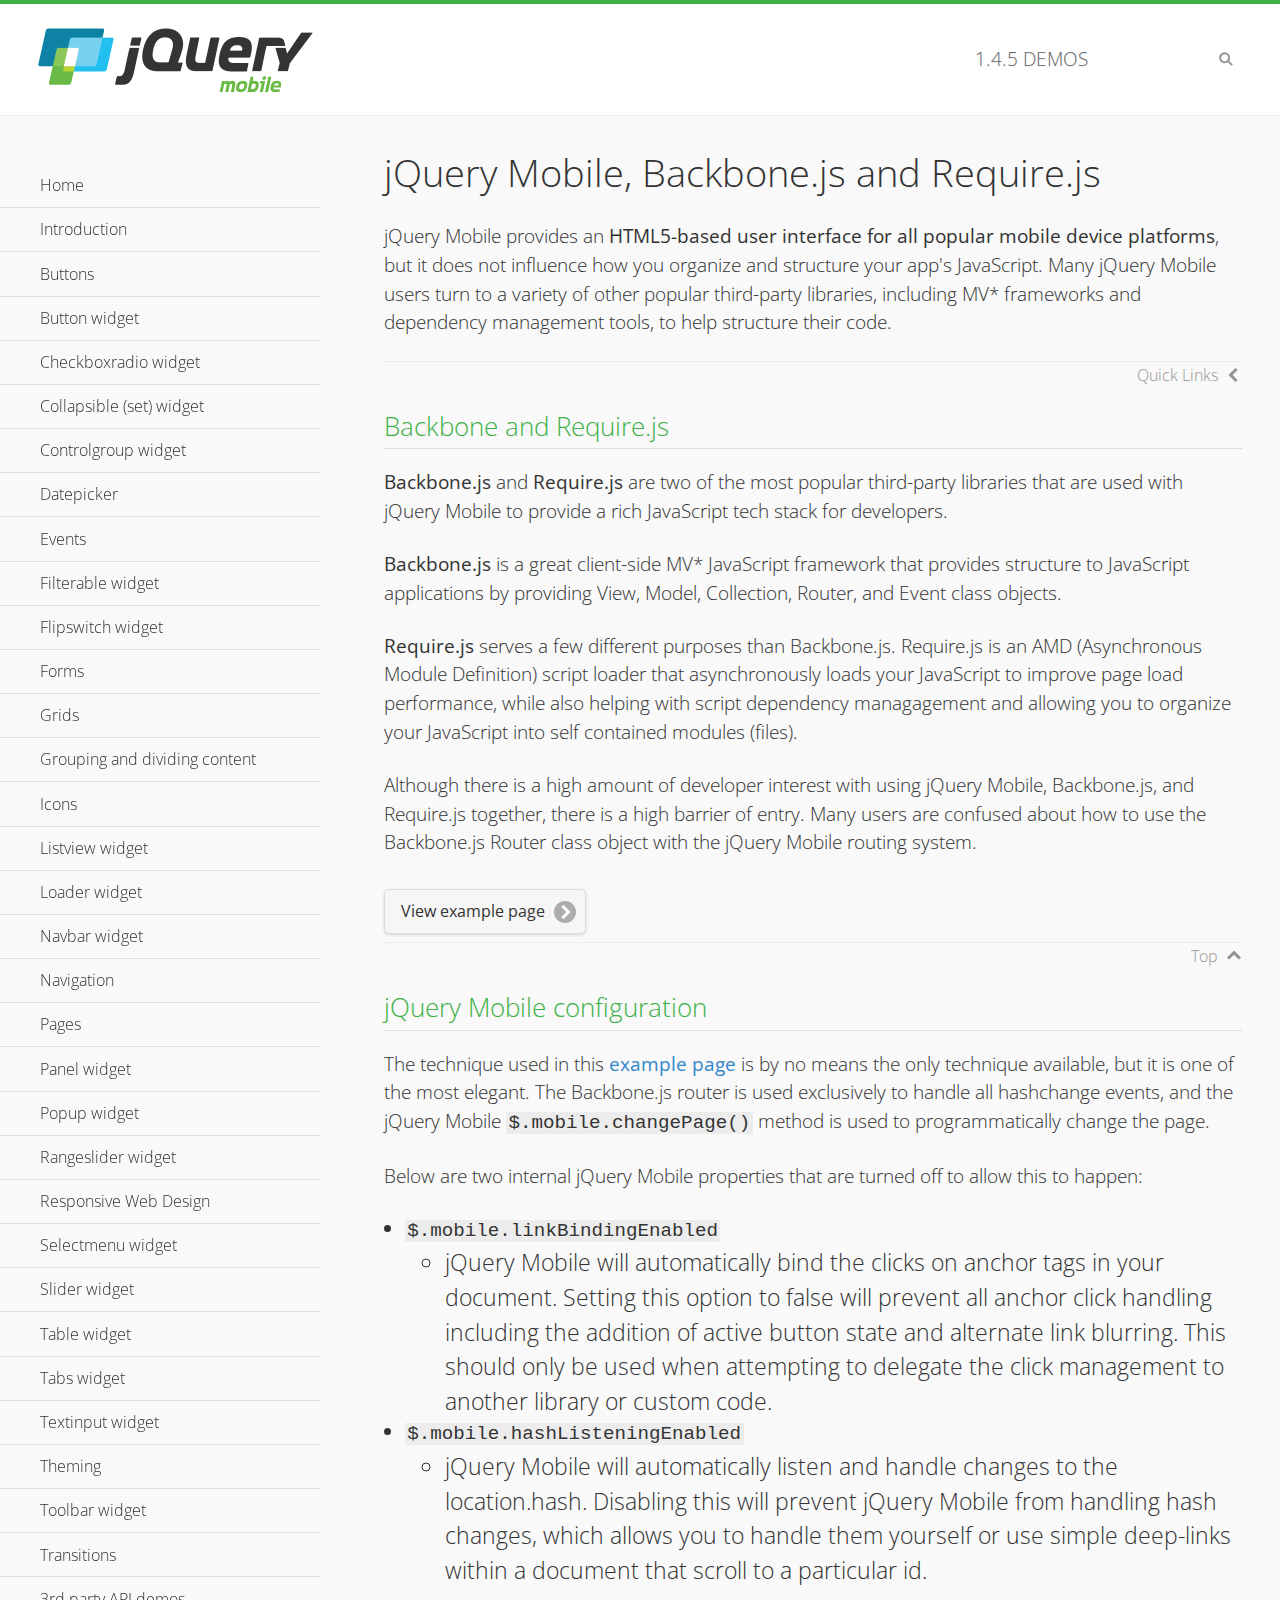
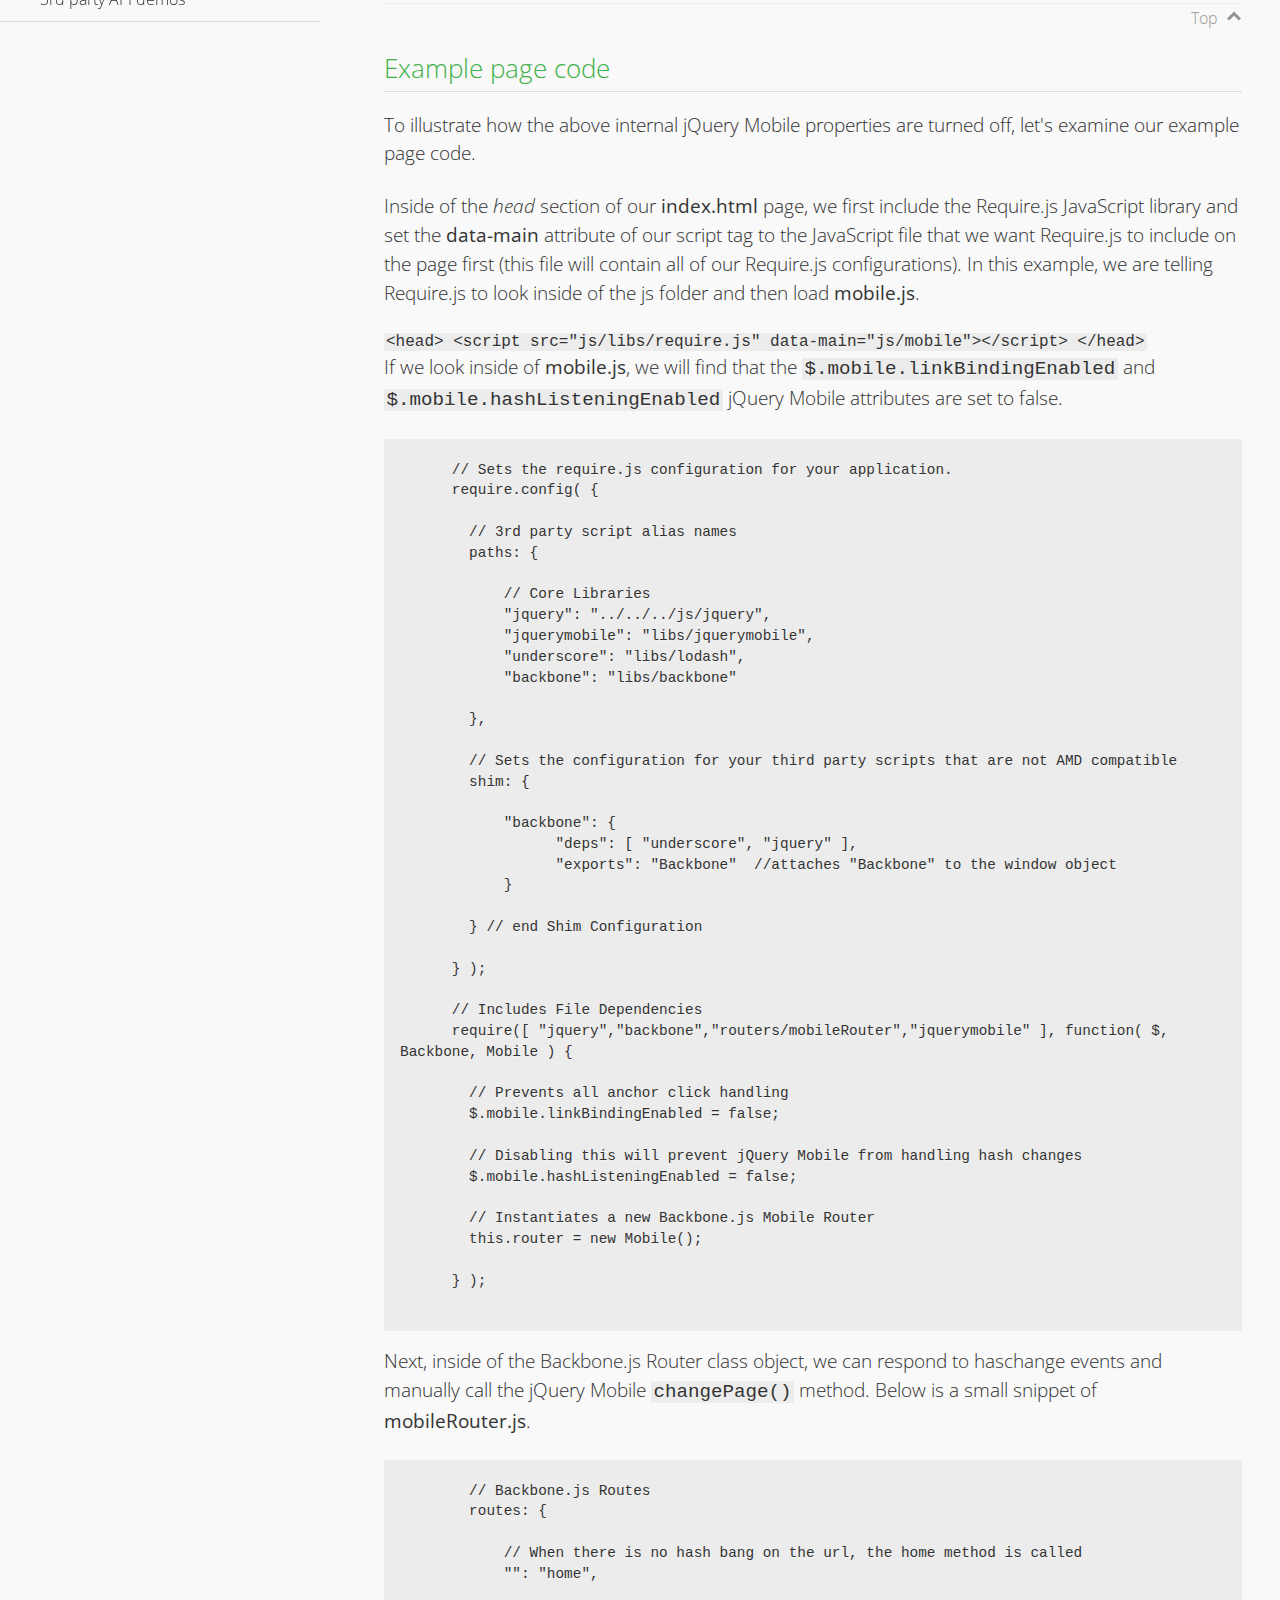
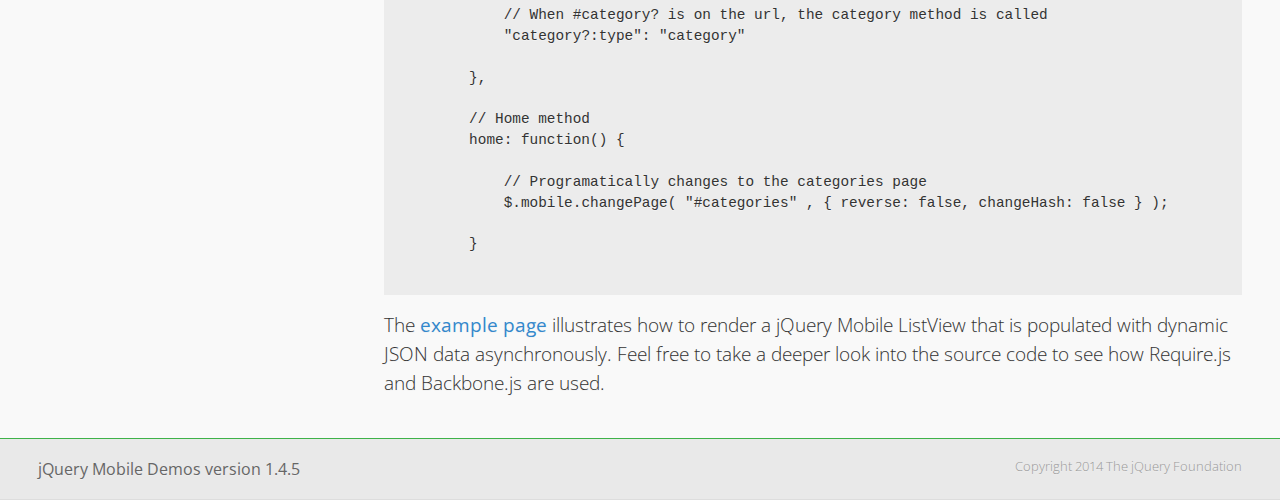
<file: TMDServiceEndpoint/src/main/webapp/jquery.mobile-1.4.5/demos/backbone-requirejs/index.html>
<!DOCTYPE html>
<html>
  <head>
  <meta charset="utf-8">
  <meta name="viewport" content="width=device-width, initial-scale=1">
  <title>jQuery Mobile - Backbone.js and Require.js Apps</title>
	<link rel="shortcut icon" href="../favicon.ico">
    <link rel="stylesheet" href="http://fonts.googleapis.com/css?family=Open+Sans:300,400,700">
	<link rel="stylesheet" href="../css/themes/default/jquery.mobile-1.4.5.min.css">
	<link rel="stylesheet" href="../_assets/css/jqm-demos.css">
	<script src="../js/jquery.js"></script>
	<script src="../_assets/js/index.js"></script>
	<script src="../js/jquery.mobile-1.4.5.min.js"></script>

</head>
<body>
<div data-role="page" class="jqm-demos" data-quicklinks="true">

    <div data-role="header" class="jqm-header">
		<h2><a href="../" title="jQuery Mobile Demos home"><img src="../_assets/img/jquery-logo.png" alt="jQuery Mobile"></a></h2>
		<p><span class="jqm-version"></span> Demos</p>
        <a href="#" class="jqm-navmenu-link ui-btn ui-btn-icon-notext ui-corner-all ui-icon-bars ui-nodisc-icon ui-alt-icon ui-btn-left">Menu</a>
        <a href="#" class="jqm-search-link ui-btn ui-btn-icon-notext ui-corner-all ui-icon-search ui-nodisc-icon ui-alt-icon ui-btn-right">Search</a>
    </div><!-- /header -->

	<div role="main" class="ui-content jqm-content">

      <h1>jQuery Mobile, Backbone.js and Require.js</h1>
      <p>jQuery Mobile provides an <strong>HTML5-based user interface for all popular mobile device platforms</strong>, but it does not influence how you organize and structure your app's JavaScript.  Many jQuery Mobile users turn to a variety of other popular third-party libraries, including MV* frameworks and dependency management tools, to help structure their code.
      </p>

	  <h2>Backbone and Require.js</h2>
      <p><strong>Backbone.js</strong> and <strong>Require.js</strong> are two of the most popular third-party libraries that are used with jQuery Mobile to provide a rich JavaScript tech stack for developers.
      </p>
      <p><strong>Backbone.js</strong> is a great client-side MV* JavaScript framework that provides structure to JavaScript applications by providing View, Model, Collection, Router, and Event class objects.
      </p>
      <p><strong>Require.js</strong> serves a few different purposes than Backbone.js. Require.js is an AMD (Asynchronous Module Definition) script loader that asynchronously loads your JavaScript to improve page load performance, while also helping with script dependency managagement and allowing you to organize your JavaScript into self contained modules (files).
      </p>
      <p>Although there is a high amount of developer interest with using jQuery Mobile, Backbone.js, and Require.js together, there is a high barrier of entry.  Many users are confused about how to use the Backbone.js Router class object with the jQuery Mobile routing system.</p>

	   <a href="backbone-require.html" rel="external" class="ui-btn ui-btn-inline ui-corner-all ui-shadow ui-btn-icon-right ui-icon-carat-r">View example page</a>

      <h2>jQuery Mobile configuration</h2>

      <p>The technique used in this <a href="backbone-require.html" rel="external">example page</a> is by no means the only technique available, but it is one of the most elegant.  The Backbone.js router is used exclusively to handle all hashchange events, and the jQuery Mobile <code>$.mobile.changePage()</code> method is used to programmatically change the page.</p>

      <p>Below are two internal jQuery Mobile properties that are turned off to allow this to happen:</p>

      <ul>
        <li><code>$.mobile.linkBindingEnabled</code>
          <ul>
            <li>jQuery Mobile will automatically bind the clicks on anchor tags in your document. Setting this option to false will prevent all anchor click handling including the addition of active button state and alternate link blurring. This should only be used when attempting to delegate the click management to another library or custom code.</li>
            </ul>
        </li>
        <li><code>$.mobile.hashListeningEnabled</code>
          <ul>
            <li>jQuery Mobile will automatically listen and handle changes to the location.hash. Disabling this will prevent jQuery Mobile from handling hash changes, which allows you to handle them yourself or use simple deep-links within a document that scroll to a particular id.</li>
            </ul>
        </li>
      </ul>

	  <h2>Example page code</h2>
      <p>To illustrate how the above internal jQuery Mobile properties are turned off, let's examine our example page code.</p>

      <p>Inside of the <em>head</em> section of our <strong>index.html</strong> page, we first include the Require.js JavaScript library and set the <strong>data-main</strong> attribute of our script tag to the JavaScript file that we want Require.js to include on the page first (this file will contain all of our Require.js configurations).  In this example, we are telling Require.js to look inside of the js folder and then load <strong>mobile.js</strong>.
      </p>

      <code>
        &lt;head&gt;
          &lt;script src=&quot;js/libs/require.js&quot; data-main=&quot;js/mobile&quot;&gt;&lt;/script&gt;
        &lt;/head&gt;
      </code>
      <p>If we look inside of <strong>mobile.js</strong>, we will find that the <code>$.mobile.linkBindingEnabled</code> and <code>$.mobile.hashListeningEnabled</code> jQuery Mobile attributes are set to false.
      </p>
      <pre>
      <code>
      // Sets the require.js configuration for your application.
      require.config( {

        // 3rd party script alias names
        paths: {

            // Core Libraries
            "jquery": "../../../js/jquery",
            "jquerymobile": "libs/jquerymobile",
            "underscore": "libs/lodash",
            "backbone": "libs/backbone"

        },

        // Sets the configuration for your third party scripts that are not AMD compatible
        shim: {

            "backbone": {
                  "deps": [ "underscore", "jquery" ],
                  "exports": "Backbone"  //attaches "Backbone" to the window object
            }

        } // end Shim Configuration

      } );

      // Includes File Dependencies
      require([ "jquery","backbone","routers/mobileRouter","jquerymobile" ], function( $, Backbone, Mobile ) {

        // Prevents all anchor click handling
        $.mobile.linkBindingEnabled = false;

        // Disabling this will prevent jQuery Mobile from handling hash changes
        $.mobile.hashListeningEnabled = false;

        // Instantiates a new Backbone.js Mobile Router
        this.router = new Mobile();

      } );
</code>
</pre>
<p>Next, inside of the Backbone.js Router class object, we can respond to haschange events and manually call the jQuery Mobile <code>changePage()</code> method.  Below is a small snippet of <strong>mobileRouter.js</strong>.</p>
<pre>
<code>
        // Backbone.js Routes
        routes: {

            // When there is no hash bang on the url, the home method is called
            "": "home",

            // When #category? is on the url, the category method is called
            "category?:type": "category"

        },

        // Home method
        home: function() {

            // Programatically changes to the categories page
            $.mobile.changePage( "#categories" , { reverse: false, changeHash: false } );

        }
</code>
</pre>

		<p>The <a href="backbone-require.html" rel="external">example page</a> illustrates how to render a jQuery Mobile ListView that is populated with dynamic JSON data asynchronously. Feel free to take a deeper look into the source code to see how Require.js and Backbone.js are used.</p>

    </div><!-- /content -->
	    <div data-role="panel" class="jqm-navmenu-panel" data-position="left" data-display="overlay" data-theme="a">
	    	<ul class="jqm-list ui-alt-icon ui-nodisc-icon">
<li data-filtertext="demos homepage" data-icon="home"><a href=".././">Home</a></li>
<li data-filtertext="introduction overview getting started"><a href="../intro/" data-ajax="false">Introduction</a></li>
<li data-filtertext="buttons button markup buttonmarkup method anchor link button element"><a href="../button-markup/" data-ajax="false">Buttons</a></li>
<li data-filtertext="form button widget input button submit reset"><a href="../button/" data-ajax="false">Button widget</a></li>
<li data-role="collapsible" data-enhanced="true" data-collapsed-icon="carat-d" data-expanded-icon="carat-u" data-iconpos="right" data-inset="false" class="ui-collapsible ui-collapsible-themed-content ui-collapsible-collapsed">
	<h3 class="ui-collapsible-heading ui-collapsible-heading-collapsed">
		<a href="#" class="ui-collapsible-heading-toggle ui-btn ui-btn-icon-right ui-btn-inherit ui-icon-carat-d">
		    Checkboxradio widget<span class="ui-collapsible-heading-status"> click to expand contents</span>
		</a>
	</h3>
	<div class="ui-collapsible-content ui-body-inherit ui-collapsible-content-collapsed" aria-hidden="true">
		<ul>
			<li data-filtertext="form checkboxradio widget checkbox input checkboxes controlgroups"><a href="../checkboxradio-checkbox/" data-ajax="false">Checkboxes</a></li>
			<li data-filtertext="form checkboxradio widget radio input radio buttons controlgroups"><a href="../checkboxradio-radio/" data-ajax="false">Radio buttons</a></li>
		</ul>
	</div>
</li>
<li data-role="collapsible" data-enhanced="true" data-collapsed-icon="carat-d" data-expanded-icon="carat-u" data-iconpos="right" data-inset="false" class="ui-collapsible ui-collapsible-themed-content ui-collapsible-collapsed">
	<h3 class="ui-collapsible-heading ui-collapsible-heading-collapsed">
		<a href="#" class="ui-collapsible-heading-toggle ui-btn ui-btn-icon-right ui-btn-inherit ui-icon-carat-d">
			Collapsible (set) widget<span class="ui-collapsible-heading-status"> click to expand contents</span>
		</a>
	</h3>
	<div class="ui-collapsible-content ui-body-inherit ui-collapsible-content-collapsed" aria-hidden="true">
		<ul>
			<li data-filtertext="collapsibles content formatting"><a href="../collapsible/" data-ajax="false">Collapsible</a></li>
			<li data-filtertext="dynamic collapsible set accordion append expand"><a href="../collapsible-dynamic/" data-ajax="false">Dynamic collapsibles</a></li>
			<li data-filtertext="accordions collapsible set widget content formatting grouped collapsibles"><a href="../collapsibleset/" data-ajax="false">Collapsible set</a></li>
		</ul>
	</div>
</li>
<li data-role="collapsible" data-enhanced="true" data-collapsed-icon="carat-d" data-expanded-icon="carat-u" data-iconpos="right" data-inset="false" class="ui-collapsible ui-collapsible-themed-content ui-collapsible-collapsed">
	<h3 class="ui-collapsible-heading ui-collapsible-heading-collapsed">
		<a href="#" class="ui-collapsible-heading-toggle ui-btn ui-btn-icon-right ui-btn-inherit ui-icon-carat-d">
			Controlgroup widget<span class="ui-collapsible-heading-status"> click to expand contents</span>
		</a>
	</h3>
	<div class="ui-collapsible-content ui-body-inherit ui-collapsible-content-collapsed" aria-hidden="true">
		<ul>
			<li data-filtertext="controlgroups selectmenu checkboxradio input grouped buttons horizontal vertical"><a href="../controlgroup/" data-ajax="false">Controlgroup</a></li>
			<li data-filtertext="dynamic controlgroup dynamically add buttons"><a href="../controlgroup-dynamic/" data-ajax="false">Dynamic controlgroups</a></li>
		</ul>
	</div>
</li>
<li data-filtertext="form datepicker widget date input"><a href="../datepicker/" data-ajax="false">Datepicker</a></li>
<li data-role="collapsible" data-enhanced="true" data-collapsed-icon="carat-d" data-expanded-icon="carat-u" data-iconpos="right" data-inset="false" class="ui-collapsible ui-collapsible-themed-content ui-collapsible-collapsed">
	<h3 class="ui-collapsible-heading ui-collapsible-heading-collapsed">
		<a href="#" class="ui-collapsible-heading-toggle ui-btn ui-btn-icon-right ui-btn-inherit ui-icon-carat-d">
			Events<span class="ui-collapsible-heading-status"> click to expand contents</span>
		</a>
	</h3>
	<div class="ui-collapsible-content ui-body-inherit ui-collapsible-content-collapsed" aria-hidden="true">
		<ul>
			<li data-filtertext="swipe to delete list items listviews swipe events"><a href="../swipe-list/" data-ajax="false">Swipe list items</a></li>
			<li data-filtertext="swipe to navigate swipe page navigation swipe events"><a href="../swipe-page/" data-ajax="false">Swipe page navigation</a></li>
		</ul>
	</div>
</li>
<li data-filtertext="filterable filter elements sorting searching listview table"><a href="../filterable/" data-ajax="false">Filterable widget</a></li>
<li data-filtertext="form flipswitch widget flip toggle switch binary select checkbox input"><a href="../flipswitch/" data-ajax="false">Flipswitch widget</a></li>
<li data-role="collapsible" data-enhanced="true" data-collapsed-icon="carat-d" data-expanded-icon="carat-u" data-iconpos="right" data-inset="false" class="ui-collapsible ui-collapsible-themed-content ui-collapsible-collapsed">
	<h3 class="ui-collapsible-heading ui-collapsible-heading-collapsed">
		<a href="#" class="ui-collapsible-heading-toggle ui-btn ui-btn-icon-right ui-btn-inherit ui-icon-carat-d">
			Forms<span class="ui-collapsible-heading-status"> click to expand contents</span>
		</a>
	</h3>
	<div class="ui-collapsible-content ui-body-inherit ui-collapsible-content-collapsed" aria-hidden="true">
		<ul>
			<li data-filtertext="forms text checkbox radio range button submit reset inputs selects textarea slider flipswitch label form elements"><a href="../forms/" data-ajax="false">Forms</a></li>
			<li data-filtertext="form hide labels hidden accessible ui-hidden-accessible forms"><a href="../forms-label-hidden-accessible/" data-ajax="false">Hide labels</a></li>
			<li data-filtertext="form field containers fieldcontain ui-field-contain forms"><a href="../forms-field-contain/" data-ajax="false">Field containers</a></li>
			<li data-filtertext="forms disabled form elements"><a href="../forms-disabled/" data-ajax="false">Forms disabled</a></li>
			<li data-filtertext="forms gallery examples overview forms text checkbox radio range button submit reset inputs selects textarea slider flipswitch label form elements"><a href="../forms-gallery/" data-ajax="false">Forms gallery</a></li>
		</ul>
	</div>
</li>
<li data-role="collapsible" data-enhanced="true" data-collapsed-icon="carat-d" data-expanded-icon="carat-u" data-iconpos="right" data-inset="false" class="ui-collapsible ui-collapsible-themed-content ui-collapsible-collapsed">
	<h3 class="ui-collapsible-heading ui-collapsible-heading-collapsed">
		<a href="#" class="ui-collapsible-heading-toggle ui-btn ui-btn-icon-right ui-btn-inherit ui-icon-carat-d">
			Grids<span class="ui-collapsible-heading-status"> click to expand contents</span>
		</a>
	</h3>
	<div class="ui-collapsible-content ui-body-inherit ui-collapsible-content-collapsed" aria-hidden="true">
		<ul>
			<li data-filtertext="grids columns blocks content formatting rwd responsive css framework"><a href="../grids/" data-ajax="false">Grids</a></li>
			<li data-filtertext="buttons in grids css framework"><a href="../grids-buttons/" data-ajax="false">Buttons in grids</a></li>
			<li data-filtertext="custom responsive grids rwd css framework"><a href="../grids-custom-responsive/" data-ajax="false">Custom responsive grids</a></li>
		</ul>
	</div>
</li>
<li data-filtertext="blocks content formatting sections heading"><a href="../body-bar-classes/" data-ajax="false">Grouping and dividing content</a></li>
<li data-role="collapsible" data-enhanced="true" data-collapsed-icon="carat-d" data-expanded-icon="carat-u" data-iconpos="right" data-inset="false" class="ui-collapsible ui-collapsible-themed-content ui-collapsible-collapsed">
	<h3 class="ui-collapsible-heading ui-collapsible-heading-collapsed">
		<a href="#" class="ui-collapsible-heading-toggle ui-btn ui-btn-icon-right ui-btn-inherit ui-icon-carat-d">
			Icons<span class="ui-collapsible-heading-status"> click to expand contents</span>
		</a>
	</h3>
	<div class="ui-collapsible-content ui-body-inherit ui-collapsible-content-collapsed" aria-hidden="true">
		<ul>
			<li data-filtertext="button icons svg disc alt custom icon position"><a href="../icons/" data-ajax="false">Icons</a></li>
			<li data-filtertext=""><a href="../icons-grunticon/" data-ajax="false">Grunticon loader</a></li>
		</ul>
	</div>
</li>
<li data-role="collapsible" data-enhanced="true" data-collapsed-icon="carat-d" data-expanded-icon="carat-u" data-iconpos="right" data-inset="false" class="ui-collapsible ui-collapsible-themed-content ui-collapsible-collapsed">
	<h3 class="ui-collapsible-heading ui-collapsible-heading-collapsed">
		<a href="#" class="ui-collapsible-heading-toggle ui-btn ui-btn-icon-right ui-btn-inherit ui-icon-carat-d">
			Listview widget<span class="ui-collapsible-heading-status"> click to expand contents</span>
		</a>
	</h3>
	<div class="ui-collapsible-content ui-body-inherit ui-collapsible-content-collapsed" aria-hidden="true">
		<ul>
			<li data-filtertext="listview widget thumbnails icons nested split button collapsible ul ol"><a href="../listview/" data-ajax="false">Listview</a></li>
			<li data-filtertext="autocomplete filterable reveal listview filtertextbeforefilter placeholder"><a href="../listview-autocomplete/" data-ajax="false">Listview autocomplete</a></li>
			<li data-filtertext="autocomplete filterable reveal listview remote data filtertextbeforefilter placeholder"><a href="../listview-autocomplete-remote/" data-ajax="false">Listview autocomplete remote data</a></li>
			<li data-filtertext="autodividers anchor jump scroll linkbars listview lists ul ol"><a href="../listview-autodividers-linkbar/" data-ajax="false">Listview autodividers linkbar</a></li>
			<li data-filtertext="listview autodividers selector autodividersselector lists ul ol"><a href="../listview-autodividers-selector/" data-ajax="false">Listview autodividers selector</a></li>
			<li data-filtertext="listview nested list items"><a href="../listview-nested-lists/" data-ajax="false">Nested Listviews</a></li>
			<li data-filtertext="listview collapsible list items flat"><a href="../listview-collapsible-item-flat/" data-ajax="false">Listview collapsible list items (flat)</a></li>
			<li data-filtertext="listview collapsible list indented"><a href="../listview-collapsible-item-indented/" data-ajax="false">Listview collapsible list items (indented)</a></li>
			<li data-filtertext="grid listview responsive grids responsive listviews lists ul"><a href="../listview-grid/" data-ajax="false">Listview responsive grid</a></li>
		</ul>
	</div>
</li>
<li data-filtertext="loader widget page loading navigation overlay spinner"><a href="../loader/" data-ajax="false">Loader widget</a></li>
<li data-filtertext="navbar widget navmenu toolbars header footer"><a href="../navbar/" data-ajax="false">Navbar widget</a></li>
<li data-role="collapsible" data-enhanced="true" data-collapsed-icon="carat-d" data-expanded-icon="carat-u" data-iconpos="right" data-inset="false" class="ui-collapsible ui-collapsible-themed-content ui-collapsible-collapsed">
	<h3 class="ui-collapsible-heading ui-collapsible-heading-collapsed">
		<a href="#" class="ui-collapsible-heading-toggle ui-btn ui-btn-icon-right ui-btn-inherit ui-icon-carat-d">
			Navigation<span class="ui-collapsible-heading-status"> click to expand contents</span>
		</a>
	</h3>
	<div class="ui-collapsible-content ui-body-inherit ui-collapsible-content-collapsed" aria-hidden="true">
		<ul>
			<li data-filtertext="ajax navigation navigate widget history event method"><a href="../navigation/" data-ajax="false">Navigation</a></li>
			<li data-filtertext="linking pages page links navigation ajax prefetch cache"><a href="../navigation-linking-pages/" data-ajax="false">Linking pages</a></li>
			<!-- <li data-filtertext="php redirect server redirection server-side navigation"><a href="../navigation-php-redirect/" data-ajax="false">PHP redirect demo</a></li>-->
			<li data-filtertext="navigation redirection hash query"><a href="../navigation-hash-processing/" data-ajax="false">Hash processing demo</a></li>
			<li data-filtertext="navigation redirection hash query"><a href="../page-events/" data-ajax="false">Page Navigation Events</a></li>
		</ul>
	</div>
</li>
<li data-role="collapsible" data-enhanced="true" data-collapsed-icon="carat-d" data-expanded-icon="carat-u" data-iconpos="right" data-inset="false" class="ui-collapsible ui-collapsible-themed-content ui-collapsible-collapsed">
	<h3 class="ui-collapsible-heading ui-collapsible-heading-collapsed">
		<a href="#" class="ui-collapsible-heading-toggle ui-btn ui-btn-icon-right ui-btn-inherit ui-icon-carat-d">
			Pages<span class="ui-collapsible-heading-status"> click to expand contents</span>
		</a>
	</h3>
	<div class="ui-collapsible-content ui-body-inherit ui-collapsible-content-collapsed" aria-hidden="true">
		<ul>
			<li data-filtertext="pages page widget ajax navigation"><a href="../pages/" data-ajax="false">Pages</a></li>
			<li data-filtertext="single page"><a href="../pages-single-page/" data-ajax="false">Single page</a></li>
			<li data-filtertext="multipage multi-page page"><a href="../pages-multi-page/" data-ajax="false">Multi-page template</a></li>
			<li data-filtertext="dialog page widget modal popup"><a href="../pages-dialog/" data-ajax="false">Dialog page</a></li>
		</ul>
	</div>
</li>
<li data-role="collapsible" data-enhanced="true" data-collapsed-icon="carat-d" data-expanded-icon="carat-u" data-iconpos="right" data-inset="false" class="ui-collapsible ui-collapsible-themed-content ui-collapsible-collapsed">
	<h3 class="ui-collapsible-heading ui-collapsible-heading-collapsed">
		<a href="#" class="ui-collapsible-heading-toggle ui-btn ui-btn-icon-right ui-btn-inherit ui-icon-carat-d">
			Panel widget<span class="ui-collapsible-heading-status"> click to expand contents</span>
		</a>
	</h3>
	<div class="ui-collapsible-content ui-body-inherit ui-collapsible-content-collapsed" aria-hidden="true">
		<ul>
			<li data-filtertext="panel widget sliding panels reveal push overlay responsive"><a href="../panel/" data-ajax="false">Panel</a></li>
			<li data-filtertext=""><a href="../panel-external/" data-ajax="false">External panels</a></li>
			<li data-filtertext="panel "><a href="../panel-fixed/" data-ajax="false">Fixed panels</a></li>
			<li data-filtertext="panel slide panels sliding panels shadow rwd responsive breakpoint"><a href="../panel-responsive/" data-ajax="false">Panels responsive</a></li>
			<li data-filtertext="panel custom style custom panel width reveal shadow listview panel styling page background wrapper"><a href="../panel-styling/" data-ajax="false">Custom panel style</a></li>
			<li data-filtertext="panel open on swipe"><a href="../panel-swipe-open/" data-ajax="false">Panel open on swipe</a></li>
			<li data-filtertext="panels outside page internal external toolbars"><a href="../panel-external-internal/" data-ajax="false">Panel external and internal</a></li>
		</ul>
	</div>
</li>
<li data-role="collapsible" data-enhanced="true" data-collapsed-icon="carat-d" data-expanded-icon="carat-u" data-iconpos="right" data-inset="false" class="ui-collapsible ui-collapsible-themed-content ui-collapsible-collapsed">
	<h3 class="ui-collapsible-heading ui-collapsible-heading-collapsed">
		<a href="#" class="ui-collapsible-heading-toggle ui-btn ui-btn-icon-right ui-btn-inherit ui-icon-carat-d">
			Popup widget<span class="ui-collapsible-heading-status"> click to expand contents</span>
		</a>
	</h3>
	<div class="ui-collapsible-content ui-body-inherit ui-collapsible-content-collapsed" aria-hidden="true">
		<ul>
			<li data-filtertext="popup widget popups dialog modal transition tooltip lightbox form overlay screen flip pop fade transition"><a href="../popup/" data-ajax="false">Popup</a></li>
			<li data-filtertext="popup alignment position"><a href="../popup-alignment/" data-ajax="false">Popup alignment</a></li>
			<li data-filtertext="popup arrow size popups popover"><a href="../popup-arrow-size/" data-ajax="false">Popup arrow size</a></li>
			<li data-filtertext="dynamic popups popup images lightbox"><a href="../popup-dynamic/" data-ajax="false">Dynamic popups</a></li>
			<li data-filtertext="popups with iframes scaling"><a href="../popup-iframe/" data-ajax="false">Popups with iframes</a></li>
			<li data-filtertext="popup image scaling"><a href="../popup-image-scaling/" data-ajax="false">Popup image scaling</a></li>
			<li data-filtertext="external popup outside multi-page"><a href="../popup-outside-multipage/" data-ajax="false">Popup outside multi-page</a></li>
		</ul>
	</div>
</li>
<li data-filtertext="form rangeslider widget dual sliders dual handle sliders range input"><a href="../rangeslider/" data-ajax="false">Rangeslider widget</a></li>
<li data-filtertext="responsive web design rwd adaptive progressive enhancement PE accessible mobile breakpoints media query media queries"><a href="../rwd/" data-ajax="false">Responsive Web Design</a></li>
<li data-role="collapsible" data-enhanced="true" data-collapsed-icon="carat-d" data-expanded-icon="carat-u" data-iconpos="right" data-inset="false" class="ui-collapsible ui-collapsible-themed-content ui-collapsible-collapsed">
	<h3 class="ui-collapsible-heading ui-collapsible-heading-collapsed">
		<a href="#" class="ui-collapsible-heading-toggle ui-btn ui-btn-icon-right ui-btn-inherit ui-icon-carat-d">
			Selectmenu widget<span class="ui-collapsible-heading-status"> click to expand contents</span>
		</a>
	</h3>
	<div class="ui-collapsible-content ui-body-inherit ui-collapsible-content-collapsed" aria-hidden="true">
		<ul>
			<li data-filtertext="form selectmenu widget select input custom select menu selects"><a href="../selectmenu/" data-ajax="false">Selectmenu</a></li>
			<li data-filtertext="form custom select menu selectmenu widget custom menu option optgroup multiple selects"><a href="../selectmenu-custom/" data-ajax="false">Custom select menu</a></li>
			<li data-filtertext="filterable select filter popup dialog"><a href="../selectmenu-custom-filter/" data-ajax="false">Custom select menu with filter</a></li>
		</ul>
	</div>
</li>
<li data-role="collapsible" data-enhanced="true" data-collapsed-icon="carat-d" data-expanded-icon="carat-u" data-iconpos="right" data-inset="false" class="ui-collapsible ui-collapsible-themed-content ui-collapsible-collapsed">
	<h3 class="ui-collapsible-heading ui-collapsible-heading-collapsed">
		<a href="#" class="ui-collapsible-heading-toggle ui-btn ui-btn-icon-right ui-btn-inherit ui-icon-carat-d">
			Slider widget<span class="ui-collapsible-heading-status"> click to expand contents</span>
		</a>
	</h3>
	<div class="ui-collapsible-content ui-body-inherit ui-collapsible-content-collapsed" aria-hidden="true">
		<ul>
			<li data-filtertext="form slider widget range input single sliders"><a href="../slider/" data-ajax="false">Slider</a></li>
			<li data-filtertext="form slider widget flipswitch slider binary select flip toggle switch"><a href="../slider-flipswitch/" data-ajax="false">Slider flip toggle switch</a></li>
			<li data-filtertext="form slider tooltip handle value input range sliders"><a href="../slider-tooltip/" data-ajax="false">Slider tooltip</a></li>
		</ul>
	</div>
</li>
<li data-role="collapsible" data-enhanced="true" data-collapsed-icon="carat-d" data-expanded-icon="carat-u" data-iconpos="right" data-inset="false" class="ui-collapsible ui-collapsible-themed-content ui-collapsible-collapsed">
	<h3 class="ui-collapsible-heading ui-collapsible-heading-collapsed">
		<a href="#" class="ui-collapsible-heading-toggle ui-btn ui-btn-icon-right ui-btn-inherit ui-icon-carat-d">
			Table widget<span class="ui-collapsible-heading-status"> click to expand contents</span>
		</a>
	</h3>
	<div class="ui-collapsible-content ui-body-inherit ui-collapsible-content-collapsed" aria-hidden="true">
		<ul>
			<li data-filtertext="table widget reflow column toggle th td responsive tables rwd hide show tabular"><a href="../table-column-toggle/" data-ajax="false">Table Column Toggle</a></li>
			<li data-filtertext="table column toggle phone comparison demo"><a href="../table-column-toggle-example/" data-ajax="false">Table Column Toggle demo</a></li>
			<li data-filtertext="responsive tables table column toggle heading groups rwd breakpoint"><a href="../table-column-toggle-heading-groups/" data-ajax="false">Table Column Toggle heading groups</a></li>
			<li data-filtertext="responsive tables table column toggle hide rwd breakpoint customization options"><a href="../table-column-toggle-options/" data-ajax="false">Table Column Toggle options</a></li>
			<li data-filtertext="table reflow th td responsive rwd columns tabular"><a href="../table-reflow/" data-ajax="false">Table Reflow</a></li>
			<li data-filtertext="responsive tables table reflow heading groups rwd breakpoint"><a href="../table-reflow-heading-groups/" data-ajax="false">Table Reflow heading groups</a></li>
			<li data-filtertext="responsive tables table reflow stripes strokes table style"><a href="../table-reflow-stripes-strokes/" data-ajax="false">Table Reflow stripes and strokes</a></li>
			<li data-filtertext="responsive tables table reflow stack custom styles"><a href="../table-reflow-styling/" data-ajax="false">Table Reflow custom styles</a></li>
		</ul>
	</div>
</li>
<li data-filtertext="ui tabs widget"><a href="../tabs/" data-ajax="false">Tabs widget</a></li>
<li data-filtertext="form textinput widget text input textarea number date time tel email file color password"><a href="../textinput/" data-ajax="false">Textinput widget</a></li>
<li data-role="collapsible" data-enhanced="true" data-collapsed-icon="carat-d" data-expanded-icon="carat-u" data-iconpos="right" data-inset="false" class="ui-collapsible ui-collapsible-themed-content ui-collapsible-collapsed">
	<h3 class="ui-collapsible-heading ui-collapsible-heading-collapsed">
		<a href="#" class="ui-collapsible-heading-toggle ui-btn ui-btn-icon-right ui-btn-inherit ui-icon-carat-d">
			Theming<span class="ui-collapsible-heading-status"> click to expand contents</span>
		</a>
	</h3>
	<div class="ui-collapsible-content ui-body-inherit ui-collapsible-content-collapsed" aria-hidden="true">
		<ul>
			<li data-filtertext="default theme swatches theming style css"><a href="../theme-default/" data-ajax="false">Default theme</a></li>
			<li data-filtertext="classic theme old theme swatches theming style css"><a href="../theme-classic/" data-ajax="false">Classic theme</a></li>
		</ul>
	</div>
</li>
<li data-role="collapsible" data-enhanced="true" data-collapsed-icon="carat-d" data-expanded-icon="carat-u" data-iconpos="right" data-inset="false" class="ui-collapsible ui-collapsible-themed-content ui-collapsible-collapsed">
	<h3 class="ui-collapsible-heading ui-collapsible-heading-collapsed">
		<a href="#" class="ui-collapsible-heading-toggle ui-btn ui-btn-icon-right ui-btn-inherit ui-icon-carat-d">
			Toolbar widget<span class="ui-collapsible-heading-status"> click to expand contents</span>
		</a>
	</h3>
	<div class="ui-collapsible-content ui-body-inherit ui-collapsible-content-collapsed" aria-hidden="true">
		<ul>
			<li data-filtertext="toolbar widget header footer toolbars fixed fullscreen external sections"><a href="../toolbar/" data-ajax="false">Toolbar</a></li>
			<li data-filtertext="dynamic toolbars dynamically add toolbar header footer"><a href="../toolbar-dynamic/" data-ajax="false">Dynamic toolbars</a></li>
			<li data-filtertext="external toolbars header footer"><a href="../toolbar-external/" data-ajax="false">External toolbars</a></li>
			<li data-filtertext="fixed toolbars header footer"><a href="../toolbar-fixed/" data-ajax="false">Fixed toolbars</a></li>
			<li data-filtertext="fixed fullscreen toolbars header footer"><a href="../toolbar-fixed-fullscreen/" data-ajax="false">Fullscreen toolbars</a></li>
			<li data-filtertext="external fixed toolbars header footer"><a href="../toolbar-fixed-external/" data-ajax="false">Fixed external toolbars</a></li>
			<li data-filtertext="external persistent toolbars header footer navbar navmenu"><a href="../toolbar-fixed-persistent/" data-ajax="false">Persistent toolbars</a></li>
			<li data-filtertext="external ajax optimized toolbars persistent toolbars header footer navbar"><a href="../toolbar-fixed-persistent-optimized/" data-ajax="false">Ajax optimized toolbars</a></li>
			<li data-filtertext="form in toolbars header footer"><a href="../toolbar-fixed-forms/" data-ajax="false">Form in toolbar</a></li>
		</ul>
	</div>
</li>
<li data-filtertext="page transitions animated pages popup navigation flip slide fade pop"><a href="../transitions/" data-ajax="false">Transitions</a></li>
<li data-role="collapsible" data-enhanced="true" data-collapsed-icon="carat-d" data-expanded-icon="carat-u" data-iconpos="right" data-inset="false" class="ui-collapsible ui-collapsible-themed-content ui-collapsible-collapsed">
	<h3 class="ui-collapsible-heading ui-collapsible-heading-collapsed">
		<a href="#" class="ui-collapsible-heading-toggle ui-btn ui-btn-icon-right ui-btn-inherit ui-icon-carat-d">
			3rd party API demos<span class="ui-collapsible-heading-status"> click to expand contents</span>
		</a>
	</h3>
	<div class="ui-collapsible-content ui-body-inherit ui-collapsible-content-collapsed" aria-hidden="true">
		<ul>
			<li data-filtertext="backbone requirejs navigation router"><a href="../backbone-requirejs/" data-ajax="false">Backbone RequireJS</a></li>
			<li data-filtertext="google maps geolocation demo"><a href="../map-geolocation/" data-ajax="false">Google Maps geolocation</a></li>
			<li data-filtertext="google maps hybrid"><a href="../map-list-toggle/" data-ajax="false">Google Maps list toggle</a></li>
		</ul>
	</div>
</li>



		     </ul>
		</div><!-- /panel -->


    <div data-role="footer" data-position="fixed" data-tap-toggle="false" class="jqm-footer">
        <p>jQuery Mobile Demos version <span class="jqm-version"></span></p>
        <p>Copyright 2014 The jQuery Foundation</p>
    </div><!-- /footer -->
	<!-- TODO: This should become an external panel so we can add input to markup (unique ID) -->
    <div data-role="panel" class="jqm-search-panel" data-position="right" data-display="overlay" data-theme="a">
		<div class="jqm-search">
			<ul class="jqm-list" data-filter-placeholder="Search demos..." data-filter-reveal="true">
<li data-filtertext="demos homepage" data-icon="home"><a href=".././">Home</a></li>
<li data-filtertext="introduction overview getting started"><a href="../intro/" data-ajax="false">Introduction</a></li>
<li data-filtertext="buttons button markup buttonmarkup method anchor link button element"><a href="../button-markup/" data-ajax="false">Buttons</a></li>
<li data-filtertext="form button widget input button submit reset"><a href="../button/" data-ajax="false">Button widget</a></li>
<li data-role="collapsible" data-enhanced="true" data-collapsed-icon="carat-d" data-expanded-icon="carat-u" data-iconpos="right" data-inset="false" class="ui-collapsible ui-collapsible-themed-content ui-collapsible-collapsed">
	<h3 class="ui-collapsible-heading ui-collapsible-heading-collapsed">
		<a href="#" class="ui-collapsible-heading-toggle ui-btn ui-btn-icon-right ui-btn-inherit ui-icon-carat-d">
		    Checkboxradio widget<span class="ui-collapsible-heading-status"> click to expand contents</span>
		</a>
	</h3>
	<div class="ui-collapsible-content ui-body-inherit ui-collapsible-content-collapsed" aria-hidden="true">
		<ul>
			<li data-filtertext="form checkboxradio widget checkbox input checkboxes controlgroups"><a href="../checkboxradio-checkbox/" data-ajax="false">Checkboxes</a></li>
			<li data-filtertext="form checkboxradio widget radio input radio buttons controlgroups"><a href="../checkboxradio-radio/" data-ajax="false">Radio buttons</a></li>
		</ul>
	</div>
</li>
<li data-role="collapsible" data-enhanced="true" data-collapsed-icon="carat-d" data-expanded-icon="carat-u" data-iconpos="right" data-inset="false" class="ui-collapsible ui-collapsible-themed-content ui-collapsible-collapsed">
	<h3 class="ui-collapsible-heading ui-collapsible-heading-collapsed">
		<a href="#" class="ui-collapsible-heading-toggle ui-btn ui-btn-icon-right ui-btn-inherit ui-icon-carat-d">
			Collapsible (set) widget<span class="ui-collapsible-heading-status"> click to expand contents</span>
		</a>
	</h3>
	<div class="ui-collapsible-content ui-body-inherit ui-collapsible-content-collapsed" aria-hidden="true">
		<ul>
			<li data-filtertext="collapsibles content formatting"><a href="../collapsible/" data-ajax="false">Collapsible</a></li>
			<li data-filtertext="dynamic collapsible set accordion append expand"><a href="../collapsible-dynamic/" data-ajax="false">Dynamic collapsibles</a></li>
			<li data-filtertext="accordions collapsible set widget content formatting grouped collapsibles"><a href="../collapsibleset/" data-ajax="false">Collapsible set</a></li>
		</ul>
	</div>
</li>
<li data-role="collapsible" data-enhanced="true" data-collapsed-icon="carat-d" data-expanded-icon="carat-u" data-iconpos="right" data-inset="false" class="ui-collapsible ui-collapsible-themed-content ui-collapsible-collapsed">
	<h3 class="ui-collapsible-heading ui-collapsible-heading-collapsed">
		<a href="#" class="ui-collapsible-heading-toggle ui-btn ui-btn-icon-right ui-btn-inherit ui-icon-carat-d">
			Controlgroup widget<span class="ui-collapsible-heading-status"> click to expand contents</span>
		</a>
	</h3>
	<div class="ui-collapsible-content ui-body-inherit ui-collapsible-content-collapsed" aria-hidden="true">
		<ul>
			<li data-filtertext="controlgroups selectmenu checkboxradio input grouped buttons horizontal vertical"><a href="../controlgroup/" data-ajax="false">Controlgroup</a></li>
			<li data-filtertext="dynamic controlgroup dynamically add buttons"><a href="../controlgroup-dynamic/" data-ajax="false">Dynamic controlgroups</a></li>
		</ul>
	</div>
</li>
<li data-filtertext="form datepicker widget date input"><a href="../datepicker/" data-ajax="false">Datepicker</a></li>
<li data-role="collapsible" data-enhanced="true" data-collapsed-icon="carat-d" data-expanded-icon="carat-u" data-iconpos="right" data-inset="false" class="ui-collapsible ui-collapsible-themed-content ui-collapsible-collapsed">
	<h3 class="ui-collapsible-heading ui-collapsible-heading-collapsed">
		<a href="#" class="ui-collapsible-heading-toggle ui-btn ui-btn-icon-right ui-btn-inherit ui-icon-carat-d">
			Events<span class="ui-collapsible-heading-status"> click to expand contents</span>
		</a>
	</h3>
	<div class="ui-collapsible-content ui-body-inherit ui-collapsible-content-collapsed" aria-hidden="true">
		<ul>
			<li data-filtertext="swipe to delete list items listviews swipe events"><a href="../swipe-list/" data-ajax="false">Swipe list items</a></li>
			<li data-filtertext="swipe to navigate swipe page navigation swipe events"><a href="../swipe-page/" data-ajax="false">Swipe page navigation</a></li>
		</ul>
	</div>
</li>
<li data-filtertext="filterable filter elements sorting searching listview table"><a href="../filterable/" data-ajax="false">Filterable widget</a></li>
<li data-filtertext="form flipswitch widget flip toggle switch binary select checkbox input"><a href="../flipswitch/" data-ajax="false">Flipswitch widget</a></li>
<li data-role="collapsible" data-enhanced="true" data-collapsed-icon="carat-d" data-expanded-icon="carat-u" data-iconpos="right" data-inset="false" class="ui-collapsible ui-collapsible-themed-content ui-collapsible-collapsed">
	<h3 class="ui-collapsible-heading ui-collapsible-heading-collapsed">
		<a href="#" class="ui-collapsible-heading-toggle ui-btn ui-btn-icon-right ui-btn-inherit ui-icon-carat-d">
			Forms<span class="ui-collapsible-heading-status"> click to expand contents</span>
		</a>
	</h3>
	<div class="ui-collapsible-content ui-body-inherit ui-collapsible-content-collapsed" aria-hidden="true">
		<ul>
			<li data-filtertext="forms text checkbox radio range button submit reset inputs selects textarea slider flipswitch label form elements"><a href="../forms/" data-ajax="false">Forms</a></li>
			<li data-filtertext="form hide labels hidden accessible ui-hidden-accessible forms"><a href="../forms-label-hidden-accessible/" data-ajax="false">Hide labels</a></li>
			<li data-filtertext="form field containers fieldcontain ui-field-contain forms"><a href="../forms-field-contain/" data-ajax="false">Field containers</a></li>
			<li data-filtertext="forms disabled form elements"><a href="../forms-disabled/" data-ajax="false">Forms disabled</a></li>
			<li data-filtertext="forms gallery examples overview forms text checkbox radio range button submit reset inputs selects textarea slider flipswitch label form elements"><a href="../forms-gallery/" data-ajax="false">Forms gallery</a></li>
		</ul>
	</div>
</li>
<li data-role="collapsible" data-enhanced="true" data-collapsed-icon="carat-d" data-expanded-icon="carat-u" data-iconpos="right" data-inset="false" class="ui-collapsible ui-collapsible-themed-content ui-collapsible-collapsed">
	<h3 class="ui-collapsible-heading ui-collapsible-heading-collapsed">
		<a href="#" class="ui-collapsible-heading-toggle ui-btn ui-btn-icon-right ui-btn-inherit ui-icon-carat-d">
			Grids<span class="ui-collapsible-heading-status"> click to expand contents</span>
		</a>
	</h3>
	<div class="ui-collapsible-content ui-body-inherit ui-collapsible-content-collapsed" aria-hidden="true">
		<ul>
			<li data-filtertext="grids columns blocks content formatting rwd responsive css framework"><a href="../grids/" data-ajax="false">Grids</a></li>
			<li data-filtertext="buttons in grids css framework"><a href="../grids-buttons/" data-ajax="false">Buttons in grids</a></li>
			<li data-filtertext="custom responsive grids rwd css framework"><a href="../grids-custom-responsive/" data-ajax="false">Custom responsive grids</a></li>
		</ul>
	</div>
</li>
<li data-filtertext="blocks content formatting sections heading"><a href="../body-bar-classes/" data-ajax="false">Grouping and dividing content</a></li>
<li data-role="collapsible" data-enhanced="true" data-collapsed-icon="carat-d" data-expanded-icon="carat-u" data-iconpos="right" data-inset="false" class="ui-collapsible ui-collapsible-themed-content ui-collapsible-collapsed">
	<h3 class="ui-collapsible-heading ui-collapsible-heading-collapsed">
		<a href="#" class="ui-collapsible-heading-toggle ui-btn ui-btn-icon-right ui-btn-inherit ui-icon-carat-d">
			Icons<span class="ui-collapsible-heading-status"> click to expand contents</span>
		</a>
	</h3>
	<div class="ui-collapsible-content ui-body-inherit ui-collapsible-content-collapsed" aria-hidden="true">
		<ul>
			<li data-filtertext="button icons svg disc alt custom icon position"><a href="../icons/" data-ajax="false">Icons</a></li>
			<li data-filtertext=""><a href="../icons-grunticon/" data-ajax="false">Grunticon loader</a></li>
		</ul>
	</div>
</li>
<li data-role="collapsible" data-enhanced="true" data-collapsed-icon="carat-d" data-expanded-icon="carat-u" data-iconpos="right" data-inset="false" class="ui-collapsible ui-collapsible-themed-content ui-collapsible-collapsed">
	<h3 class="ui-collapsible-heading ui-collapsible-heading-collapsed">
		<a href="#" class="ui-collapsible-heading-toggle ui-btn ui-btn-icon-right ui-btn-inherit ui-icon-carat-d">
			Listview widget<span class="ui-collapsible-heading-status"> click to expand contents</span>
		</a>
	</h3>
	<div class="ui-collapsible-content ui-body-inherit ui-collapsible-content-collapsed" aria-hidden="true">
		<ul>
			<li data-filtertext="listview widget thumbnails icons nested split button collapsible ul ol"><a href="../listview/" data-ajax="false">Listview</a></li>
			<li data-filtertext="autocomplete filterable reveal listview filtertextbeforefilter placeholder"><a href="../listview-autocomplete/" data-ajax="false">Listview autocomplete</a></li>
			<li data-filtertext="autocomplete filterable reveal listview remote data filtertextbeforefilter placeholder"><a href="../listview-autocomplete-remote/" data-ajax="false">Listview autocomplete remote data</a></li>
			<li data-filtertext="autodividers anchor jump scroll linkbars listview lists ul ol"><a href="../listview-autodividers-linkbar/" data-ajax="false">Listview autodividers linkbar</a></li>
			<li data-filtertext="listview autodividers selector autodividersselector lists ul ol"><a href="../listview-autodividers-selector/" data-ajax="false">Listview autodividers selector</a></li>
			<li data-filtertext="listview nested list items"><a href="../listview-nested-lists/" data-ajax="false">Nested Listviews</a></li>
			<li data-filtertext="listview collapsible list items flat"><a href="../listview-collapsible-item-flat/" data-ajax="false">Listview collapsible list items (flat)</a></li>
			<li data-filtertext="listview collapsible list indented"><a href="../listview-collapsible-item-indented/" data-ajax="false">Listview collapsible list items (indented)</a></li>
			<li data-filtertext="grid listview responsive grids responsive listviews lists ul"><a href="../listview-grid/" data-ajax="false">Listview responsive grid</a></li>
		</ul>
	</div>
</li>
<li data-filtertext="loader widget page loading navigation overlay spinner"><a href="../loader/" data-ajax="false">Loader widget</a></li>
<li data-filtertext="navbar widget navmenu toolbars header footer"><a href="../navbar/" data-ajax="false">Navbar widget</a></li>
<li data-role="collapsible" data-enhanced="true" data-collapsed-icon="carat-d" data-expanded-icon="carat-u" data-iconpos="right" data-inset="false" class="ui-collapsible ui-collapsible-themed-content ui-collapsible-collapsed">
	<h3 class="ui-collapsible-heading ui-collapsible-heading-collapsed">
		<a href="#" class="ui-collapsible-heading-toggle ui-btn ui-btn-icon-right ui-btn-inherit ui-icon-carat-d">
			Navigation<span class="ui-collapsible-heading-status"> click to expand contents</span>
		</a>
	</h3>
	<div class="ui-collapsible-content ui-body-inherit ui-collapsible-content-collapsed" aria-hidden="true">
		<ul>
			<li data-filtertext="ajax navigation navigate widget history event method"><a href="../navigation/" data-ajax="false">Navigation</a></li>
			<li data-filtertext="linking pages page links navigation ajax prefetch cache"><a href="../navigation-linking-pages/" data-ajax="false">Linking pages</a></li>
			<!-- <li data-filtertext="php redirect server redirection server-side navigation"><a href="../navigation-php-redirect/" data-ajax="false">PHP redirect demo</a></li>-->
			<li data-filtertext="navigation redirection hash query"><a href="../navigation-hash-processing/" data-ajax="false">Hash processing demo</a></li>
			<li data-filtertext="navigation redirection hash query"><a href="../page-events/" data-ajax="false">Page Navigation Events</a></li>
		</ul>
	</div>
</li>
<li data-role="collapsible" data-enhanced="true" data-collapsed-icon="carat-d" data-expanded-icon="carat-u" data-iconpos="right" data-inset="false" class="ui-collapsible ui-collapsible-themed-content ui-collapsible-collapsed">
	<h3 class="ui-collapsible-heading ui-collapsible-heading-collapsed">
		<a href="#" class="ui-collapsible-heading-toggle ui-btn ui-btn-icon-right ui-btn-inherit ui-icon-carat-d">
			Pages<span class="ui-collapsible-heading-status"> click to expand contents</span>
		</a>
	</h3>
	<div class="ui-collapsible-content ui-body-inherit ui-collapsible-content-collapsed" aria-hidden="true">
		<ul>
			<li data-filtertext="pages page widget ajax navigation"><a href="../pages/" data-ajax="false">Pages</a></li>
			<li data-filtertext="single page"><a href="../pages-single-page/" data-ajax="false">Single page</a></li>
			<li data-filtertext="multipage multi-page page"><a href="../pages-multi-page/" data-ajax="false">Multi-page template</a></li>
			<li data-filtertext="dialog page widget modal popup"><a href="../pages-dialog/" data-ajax="false">Dialog page</a></li>
		</ul>
	</div>
</li>
<li data-role="collapsible" data-enhanced="true" data-collapsed-icon="carat-d" data-expanded-icon="carat-u" data-iconpos="right" data-inset="false" class="ui-collapsible ui-collapsible-themed-content ui-collapsible-collapsed">
	<h3 class="ui-collapsible-heading ui-collapsible-heading-collapsed">
		<a href="#" class="ui-collapsible-heading-toggle ui-btn ui-btn-icon-right ui-btn-inherit ui-icon-carat-d">
			Panel widget<span class="ui-collapsible-heading-status"> click to expand contents</span>
		</a>
	</h3>
	<div class="ui-collapsible-content ui-body-inherit ui-collapsible-content-collapsed" aria-hidden="true">
		<ul>
			<li data-filtertext="panel widget sliding panels reveal push overlay responsive"><a href="../panel/" data-ajax="false">Panel</a></li>
			<li data-filtertext=""><a href="../panel-external/" data-ajax="false">External panels</a></li>
			<li data-filtertext="panel "><a href="../panel-fixed/" data-ajax="false">Fixed panels</a></li>
			<li data-filtertext="panel slide panels sliding panels shadow rwd responsive breakpoint"><a href="../panel-responsive/" data-ajax="false">Panels responsive</a></li>
			<li data-filtertext="panel custom style custom panel width reveal shadow listview panel styling page background wrapper"><a href="../panel-styling/" data-ajax="false">Custom panel style</a></li>
			<li data-filtertext="panel open on swipe"><a href="../panel-swipe-open/" data-ajax="false">Panel open on swipe</a></li>
			<li data-filtertext="panels outside page internal external toolbars"><a href="../panel-external-internal/" data-ajax="false">Panel external and internal</a></li>
		</ul>
	</div>
</li>
<li data-role="collapsible" data-enhanced="true" data-collapsed-icon="carat-d" data-expanded-icon="carat-u" data-iconpos="right" data-inset="false" class="ui-collapsible ui-collapsible-themed-content ui-collapsible-collapsed">
	<h3 class="ui-collapsible-heading ui-collapsible-heading-collapsed">
		<a href="#" class="ui-collapsible-heading-toggle ui-btn ui-btn-icon-right ui-btn-inherit ui-icon-carat-d">
			Popup widget<span class="ui-collapsible-heading-status"> click to expand contents</span>
		</a>
	</h3>
	<div class="ui-collapsible-content ui-body-inherit ui-collapsible-content-collapsed" aria-hidden="true">
		<ul>
			<li data-filtertext="popup widget popups dialog modal transition tooltip lightbox form overlay screen flip pop fade transition"><a href="../popup/" data-ajax="false">Popup</a></li>
			<li data-filtertext="popup alignment position"><a href="../popup-alignment/" data-ajax="false">Popup alignment</a></li>
			<li data-filtertext="popup arrow size popups popover"><a href="../popup-arrow-size/" data-ajax="false">Popup arrow size</a></li>
			<li data-filtertext="dynamic popups popup images lightbox"><a href="../popup-dynamic/" data-ajax="false">Dynamic popups</a></li>
			<li data-filtertext="popups with iframes scaling"><a href="../popup-iframe/" data-ajax="false">Popups with iframes</a></li>
			<li data-filtertext="popup image scaling"><a href="../popup-image-scaling/" data-ajax="false">Popup image scaling</a></li>
			<li data-filtertext="external popup outside multi-page"><a href="../popup-outside-multipage/" data-ajax="false">Popup outside multi-page</a></li>
		</ul>
	</div>
</li>
<li data-filtertext="form rangeslider widget dual sliders dual handle sliders range input"><a href="../rangeslider/" data-ajax="false">Rangeslider widget</a></li>
<li data-filtertext="responsive web design rwd adaptive progressive enhancement PE accessible mobile breakpoints media query media queries"><a href="../rwd/" data-ajax="false">Responsive Web Design</a></li>
<li data-role="collapsible" data-enhanced="true" data-collapsed-icon="carat-d" data-expanded-icon="carat-u" data-iconpos="right" data-inset="false" class="ui-collapsible ui-collapsible-themed-content ui-collapsible-collapsed">
	<h3 class="ui-collapsible-heading ui-collapsible-heading-collapsed">
		<a href="#" class="ui-collapsible-heading-toggle ui-btn ui-btn-icon-right ui-btn-inherit ui-icon-carat-d">
			Selectmenu widget<span class="ui-collapsible-heading-status"> click to expand contents</span>
		</a>
	</h3>
	<div class="ui-collapsible-content ui-body-inherit ui-collapsible-content-collapsed" aria-hidden="true">
		<ul>
			<li data-filtertext="form selectmenu widget select input custom select menu selects"><a href="../selectmenu/" data-ajax="false">Selectmenu</a></li>
			<li data-filtertext="form custom select menu selectmenu widget custom menu option optgroup multiple selects"><a href="../selectmenu-custom/" data-ajax="false">Custom select menu</a></li>
			<li data-filtertext="filterable select filter popup dialog"><a href="../selectmenu-custom-filter/" data-ajax="false">Custom select menu with filter</a></li>
		</ul>
	</div>
</li>
<li data-role="collapsible" data-enhanced="true" data-collapsed-icon="carat-d" data-expanded-icon="carat-u" data-iconpos="right" data-inset="false" class="ui-collapsible ui-collapsible-themed-content ui-collapsible-collapsed">
	<h3 class="ui-collapsible-heading ui-collapsible-heading-collapsed">
		<a href="#" class="ui-collapsible-heading-toggle ui-btn ui-btn-icon-right ui-btn-inherit ui-icon-carat-d">
			Slider widget<span class="ui-collapsible-heading-status"> click to expand contents</span>
		</a>
	</h3>
	<div class="ui-collapsible-content ui-body-inherit ui-collapsible-content-collapsed" aria-hidden="true">
		<ul>
			<li data-filtertext="form slider widget range input single sliders"><a href="../slider/" data-ajax="false">Slider</a></li>
			<li data-filtertext="form slider widget flipswitch slider binary select flip toggle switch"><a href="../slider-flipswitch/" data-ajax="false">Slider flip toggle switch</a></li>
			<li data-filtertext="form slider tooltip handle value input range sliders"><a href="../slider-tooltip/" data-ajax="false">Slider tooltip</a></li>
		</ul>
	</div>
</li>
<li data-role="collapsible" data-enhanced="true" data-collapsed-icon="carat-d" data-expanded-icon="carat-u" data-iconpos="right" data-inset="false" class="ui-collapsible ui-collapsible-themed-content ui-collapsible-collapsed">
	<h3 class="ui-collapsible-heading ui-collapsible-heading-collapsed">
		<a href="#" class="ui-collapsible-heading-toggle ui-btn ui-btn-icon-right ui-btn-inherit ui-icon-carat-d">
			Table widget<span class="ui-collapsible-heading-status"> click to expand contents</span>
		</a>
	</h3>
	<div class="ui-collapsible-content ui-body-inherit ui-collapsible-content-collapsed" aria-hidden="true">
		<ul>
			<li data-filtertext="table widget reflow column toggle th td responsive tables rwd hide show tabular"><a href="../table-column-toggle/" data-ajax="false">Table Column Toggle</a></li>
			<li data-filtertext="table column toggle phone comparison demo"><a href="../table-column-toggle-example/" data-ajax="false">Table Column Toggle demo</a></li>
			<li data-filtertext="responsive tables table column toggle heading groups rwd breakpoint"><a href="../table-column-toggle-heading-groups/" data-ajax="false">Table Column Toggle heading groups</a></li>
			<li data-filtertext="responsive tables table column toggle hide rwd breakpoint customization options"><a href="../table-column-toggle-options/" data-ajax="false">Table Column Toggle options</a></li>
			<li data-filtertext="table reflow th td responsive rwd columns tabular"><a href="../table-reflow/" data-ajax="false">Table Reflow</a></li>
			<li data-filtertext="responsive tables table reflow heading groups rwd breakpoint"><a href="../table-reflow-heading-groups/" data-ajax="false">Table Reflow heading groups</a></li>
			<li data-filtertext="responsive tables table reflow stripes strokes table style"><a href="../table-reflow-stripes-strokes/" data-ajax="false">Table Reflow stripes and strokes</a></li>
			<li data-filtertext="responsive tables table reflow stack custom styles"><a href="../table-reflow-styling/" data-ajax="false">Table Reflow custom styles</a></li>
		</ul>
	</div>
</li>
<li data-filtertext="ui tabs widget"><a href="../tabs/" data-ajax="false">Tabs widget</a></li>
<li data-filtertext="form textinput widget text input textarea number date time tel email file color password"><a href="../textinput/" data-ajax="false">Textinput widget</a></li>
<li data-role="collapsible" data-enhanced="true" data-collapsed-icon="carat-d" data-expanded-icon="carat-u" data-iconpos="right" data-inset="false" class="ui-collapsible ui-collapsible-themed-content ui-collapsible-collapsed">
	<h3 class="ui-collapsible-heading ui-collapsible-heading-collapsed">
		<a href="#" class="ui-collapsible-heading-toggle ui-btn ui-btn-icon-right ui-btn-inherit ui-icon-carat-d">
			Theming<span class="ui-collapsible-heading-status"> click to expand contents</span>
		</a>
	</h3>
	<div class="ui-collapsible-content ui-body-inherit ui-collapsible-content-collapsed" aria-hidden="true">
		<ul>
			<li data-filtertext="default theme swatches theming style css"><a href="../theme-default/" data-ajax="false">Default theme</a></li>
			<li data-filtertext="classic theme old theme swatches theming style css"><a href="../theme-classic/" data-ajax="false">Classic theme</a></li>
		</ul>
	</div>
</li>
<li data-role="collapsible" data-enhanced="true" data-collapsed-icon="carat-d" data-expanded-icon="carat-u" data-iconpos="right" data-inset="false" class="ui-collapsible ui-collapsible-themed-content ui-collapsible-collapsed">
	<h3 class="ui-collapsible-heading ui-collapsible-heading-collapsed">
		<a href="#" class="ui-collapsible-heading-toggle ui-btn ui-btn-icon-right ui-btn-inherit ui-icon-carat-d">
			Toolbar widget<span class="ui-collapsible-heading-status"> click to expand contents</span>
		</a>
	</h3>
	<div class="ui-collapsible-content ui-body-inherit ui-collapsible-content-collapsed" aria-hidden="true">
		<ul>
			<li data-filtertext="toolbar widget header footer toolbars fixed fullscreen external sections"><a href="../toolbar/" data-ajax="false">Toolbar</a></li>
			<li data-filtertext="dynamic toolbars dynamically add toolbar header footer"><a href="../toolbar-dynamic/" data-ajax="false">Dynamic toolbars</a></li>
			<li data-filtertext="external toolbars header footer"><a href="../toolbar-external/" data-ajax="false">External toolbars</a></li>
			<li data-filtertext="fixed toolbars header footer"><a href="../toolbar-fixed/" data-ajax="false">Fixed toolbars</a></li>
			<li data-filtertext="fixed fullscreen toolbars header footer"><a href="../toolbar-fixed-fullscreen/" data-ajax="false">Fullscreen toolbars</a></li>
			<li data-filtertext="external fixed toolbars header footer"><a href="../toolbar-fixed-external/" data-ajax="false">Fixed external toolbars</a></li>
			<li data-filtertext="external persistent toolbars header footer navbar navmenu"><a href="../toolbar-fixed-persistent/" data-ajax="false">Persistent toolbars</a></li>
			<li data-filtertext="external ajax optimized toolbars persistent toolbars header footer navbar"><a href="../toolbar-fixed-persistent-optimized/" data-ajax="false">Ajax optimized toolbars</a></li>
			<li data-filtertext="form in toolbars header footer"><a href="../toolbar-fixed-forms/" data-ajax="false">Form in toolbar</a></li>
		</ul>
	</div>
</li>
<li data-filtertext="page transitions animated pages popup navigation flip slide fade pop"><a href="../transitions/" data-ajax="false">Transitions</a></li>
<li data-role="collapsible" data-enhanced="true" data-collapsed-icon="carat-d" data-expanded-icon="carat-u" data-iconpos="right" data-inset="false" class="ui-collapsible ui-collapsible-themed-content ui-collapsible-collapsed">
	<h3 class="ui-collapsible-heading ui-collapsible-heading-collapsed">
		<a href="#" class="ui-collapsible-heading-toggle ui-btn ui-btn-icon-right ui-btn-inherit ui-icon-carat-d">
			3rd party API demos<span class="ui-collapsible-heading-status"> click to expand contents</span>
		</a>
	</h3>
	<div class="ui-collapsible-content ui-body-inherit ui-collapsible-content-collapsed" aria-hidden="true">
		<ul>
			<li data-filtertext="backbone requirejs navigation router"><a href="../backbone-requirejs/" data-ajax="false">Backbone RequireJS</a></li>
			<li data-filtertext="google maps geolocation demo"><a href="../map-geolocation/" data-ajax="false">Google Maps geolocation</a></li>
			<li data-filtertext="google maps hybrid"><a href="../map-list-toggle/" data-ajax="false">Google Maps list toggle</a></li>
		</ul>
	</div>
</li>



			</ul>
		</div>
	</div><!-- /panel -->


</div><!-- /page -->

</body>
</html>
</file>
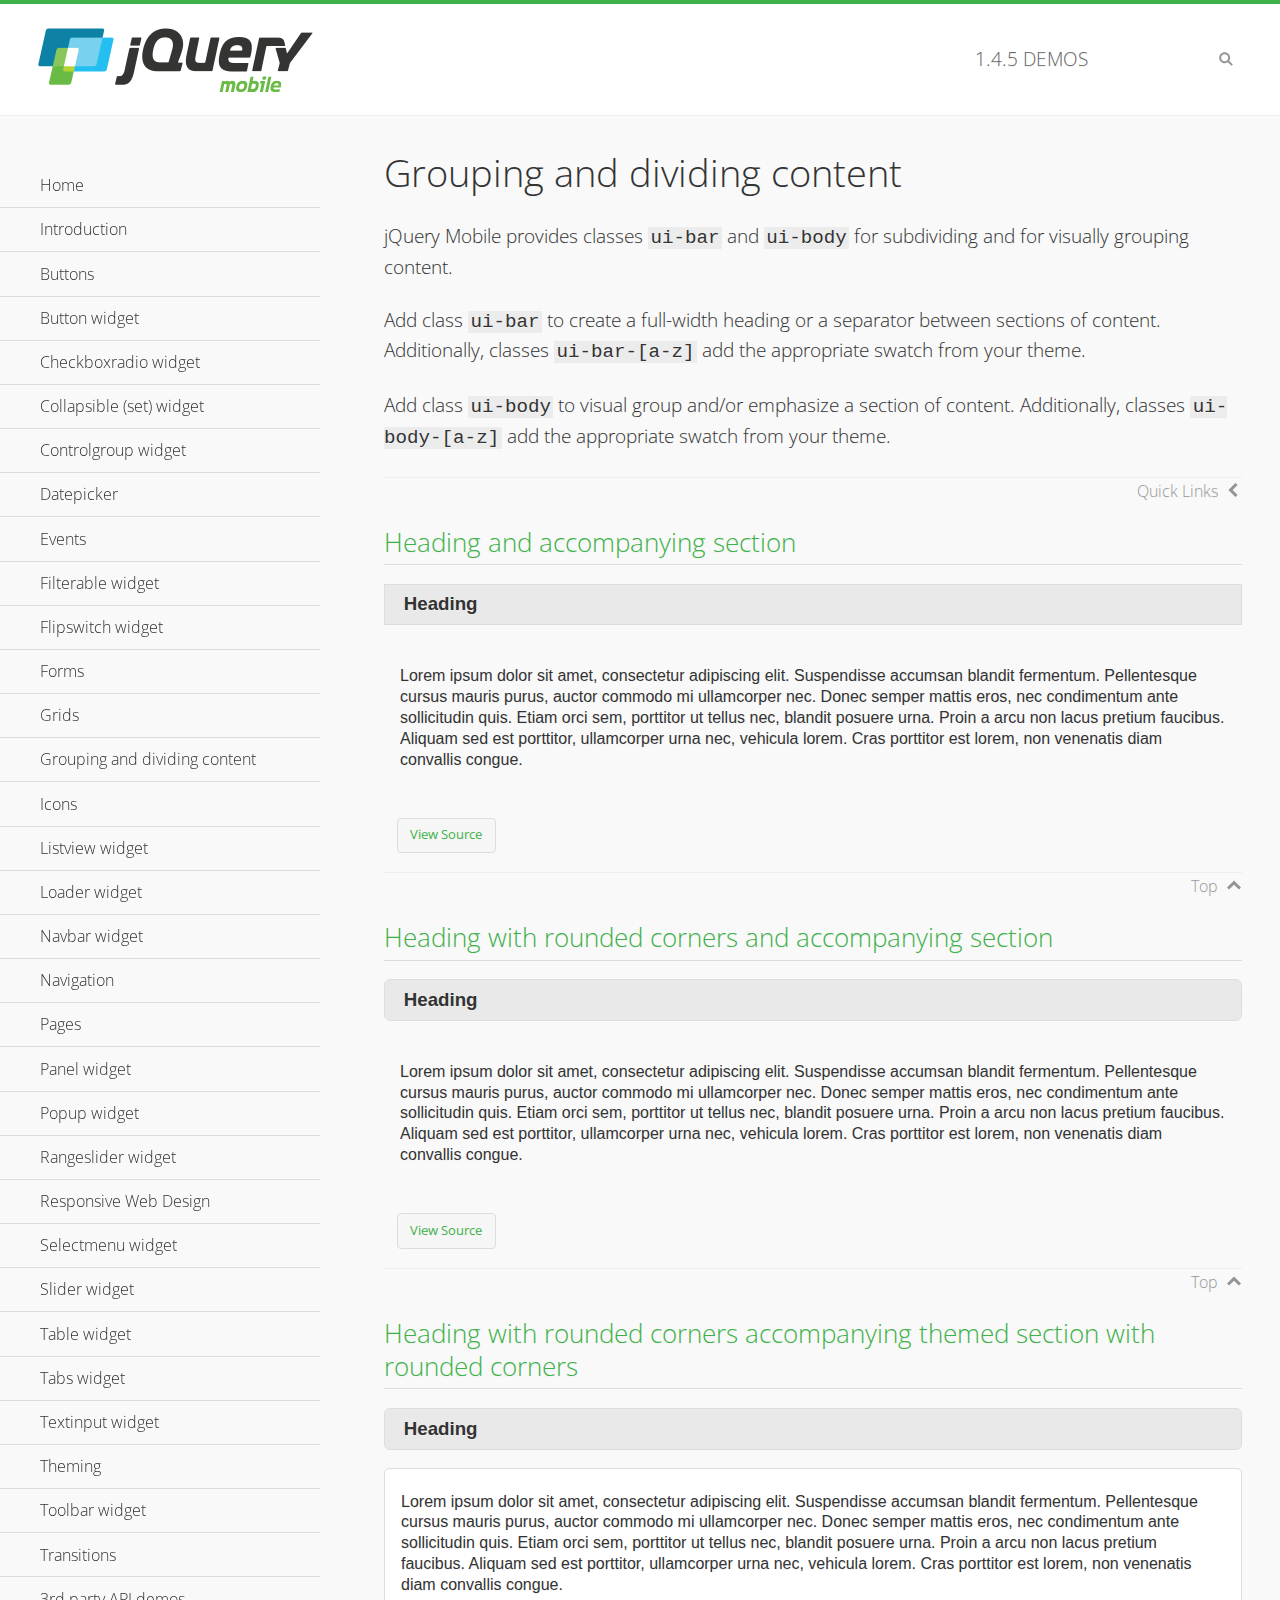
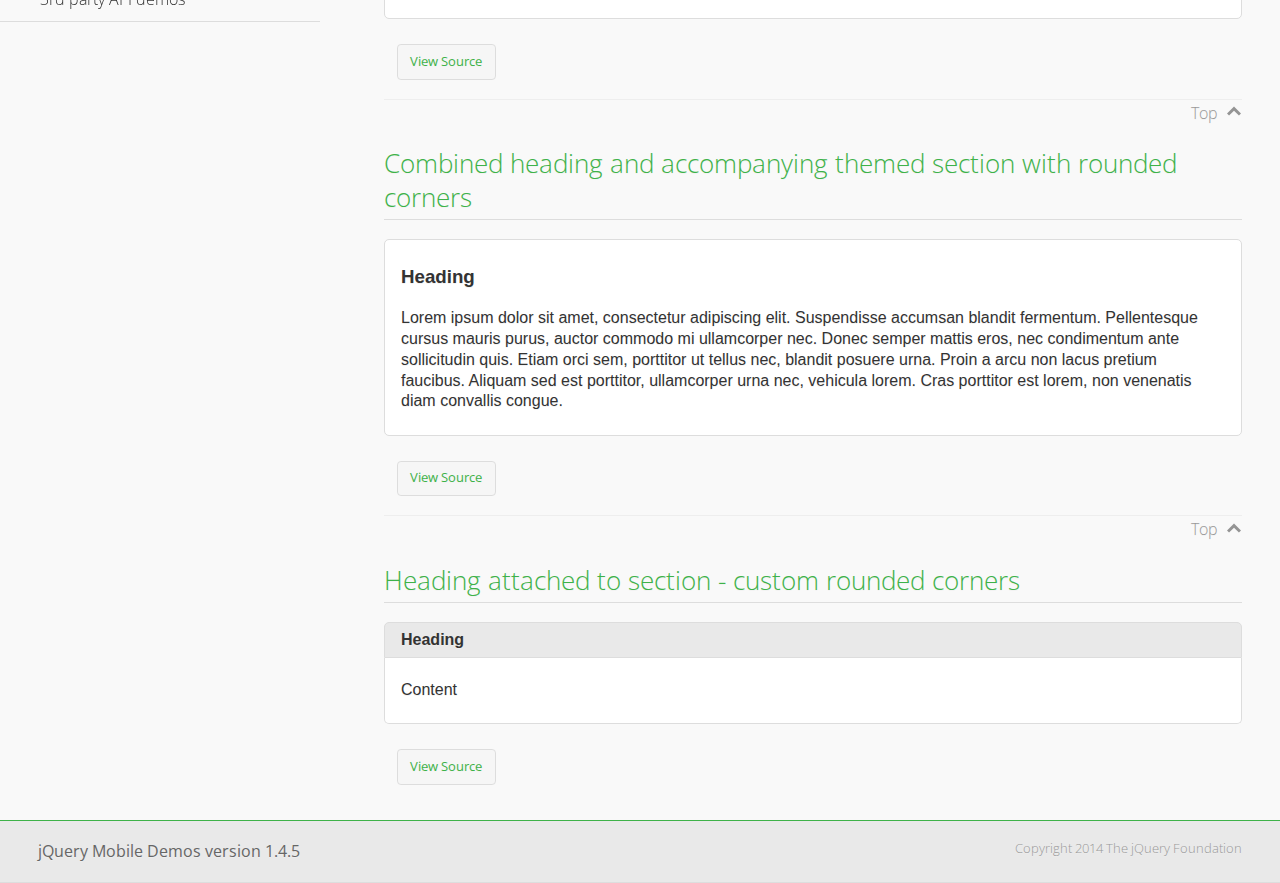
<file: TMDServiceEndpoint/src/main/webapp/jquery.mobile-1.4.5/demos/body-bar-classes/index.html>
<!DOCTYPE html>
<html>
	<head>
	<meta charset="utf-8">
	<meta name="viewport" content="width=device-width, initial-scale=1">
	<title>Grouping and dividing content - jQuery Mobile Demos</title>
	<link rel="shortcut icon" href="../favicon.ico">
	<link rel="stylesheet" href="http://fonts.googleapis.com/css?family=Open+Sans:300,400,700">
	<link rel="stylesheet" href="../css/themes/default/jquery.mobile-1.4.5.min.css">
	<link rel="stylesheet" href="../_assets/css/jqm-demos.css">
	<script src="../js/jquery.js"></script>
	<script src="../_assets/js/index.js"></script>
	<script src="../js/jquery.mobile-1.4.5.min.js"></script>
  <style id="combined-heading-and-section">
    .custom-corners .ui-bar {
      -webkit-border-top-left-radius: inherit;
      border-top-left-radius: inherit;
      -webkit-border-top-right-radius: inherit;
      border-top-right-radius: inherit;
    }
    .custom-corners .ui-body {
      border-top-width: 0;
      -webkit-border-bottom-left-radius: inherit;
      border-bottom-left-radius: inherit;
      -webkit-border-bottom-right-radius: inherit;
      border-bottom-right-radius: inherit;
    }
  </style>
</head>
<body>
<div data-role="page" class="jqm-demos" data-quicklinks="true">

	<div data-role="header" class="jqm-header">
		<h2><a href="../" title="jQuery Mobile Demos home"><img src="../_assets/img/jquery-logo.png" alt="jQuery Mobile"></a></h2>
		<p><span class="jqm-version"></span> Demos</p>
		<a href="#" class="jqm-navmenu-link ui-btn ui-btn-icon-notext ui-corner-all ui-icon-bars ui-nodisc-icon ui-alt-icon ui-btn-left">Menu</a>
		<a href="#" class="jqm-search-link ui-btn ui-btn-icon-notext ui-corner-all ui-icon-search ui-nodisc-icon ui-alt-icon ui-btn-right">Search</a>
	</div><!-- /header -->

	<div role="main" class="ui-content jqm-content">

		<h1>Grouping and dividing content</h1>

		<p>jQuery Mobile provides classes <code>ui-bar</code> and <code>ui-body</code> for subdividing and for visually grouping content.</p>
		<p>Add class <code>ui-bar</code> to create a full-width heading or a separator between sections of content. Additionally, classes <code>ui-bar-[a-z]</code> add the appropriate swatch from your theme.</p>
		<p>Add class <code>ui-body</code> to visual group and/or emphasize a section of content. Additionally, classes <code>ui-body-[a-z]</code> add the appropriate swatch from your theme.</p>

		<h2>Heading and accompanying section</h2>

		<div data-demo-html="true">
      <h3 class="ui-bar ui-bar-a">Heading</h3>
			<div class="ui-body">
				<p>Lorem ipsum dolor sit amet, consectetur adipiscing elit. Suspendisse accumsan blandit fermentum. Pellentesque cursus mauris purus, auctor commodo mi ullamcorper nec. Donec semper mattis eros, nec condimentum ante sollicitudin quis. Etiam orci sem, porttitor ut tellus nec, blandit posuere urna. Proin a arcu non lacus pretium faucibus. Aliquam sed est porttitor, ullamcorper urna nec, vehicula lorem. Cras porttitor est lorem, non venenatis diam convallis congue.</p>
			</div>
		</div>

		<h2>Heading with rounded corners and accompanying section</h2>

		<div data-demo-html="true">
      <h3 class="ui-bar ui-bar-a ui-corner-all">Heading</h3>
			<div class="ui-body">
				<p>Lorem ipsum dolor sit amet, consectetur adipiscing elit. Suspendisse accumsan blandit fermentum. Pellentesque cursus mauris purus, auctor commodo mi ullamcorper nec. Donec semper mattis eros, nec condimentum ante sollicitudin quis. Etiam orci sem, porttitor ut tellus nec, blandit posuere urna. Proin a arcu non lacus pretium faucibus. Aliquam sed est porttitor, ullamcorper urna nec, vehicula lorem. Cras porttitor est lorem, non venenatis diam convallis congue.</p>
			</div>
		</div>

		<h2>Heading with rounded corners accompanying themed section with rounded corners</h2>

		<div data-demo-html="true">
      <h3 class="ui-bar ui-bar-a ui-corner-all">Heading</h3>
			<div class="ui-body ui-body-a ui-corner-all">
				<p>Lorem ipsum dolor sit amet, consectetur adipiscing elit. Suspendisse accumsan blandit fermentum. Pellentesque cursus mauris purus, auctor commodo mi ullamcorper nec. Donec semper mattis eros, nec condimentum ante sollicitudin quis. Etiam orci sem, porttitor ut tellus nec, blandit posuere urna. Proin a arcu non lacus pretium faucibus. Aliquam sed est porttitor, ullamcorper urna nec, vehicula lorem. Cras porttitor est lorem, non venenatis diam convallis congue.</p>
			</div>
		</div>

		<h2>Combined heading and accompanying themed section with rounded corners</h2>

		<div data-demo-html="true">
			<div class="ui-body ui-body-a ui-corner-all">
	      <h3>Heading</h3>
				<p>Lorem ipsum dolor sit amet, consectetur adipiscing elit. Suspendisse accumsan blandit fermentum. Pellentesque cursus mauris purus, auctor commodo mi ullamcorper nec. Donec semper mattis eros, nec condimentum ante sollicitudin quis. Etiam orci sem, porttitor ut tellus nec, blandit posuere urna. Proin a arcu non lacus pretium faucibus. Aliquam sed est porttitor, ullamcorper urna nec, vehicula lorem. Cras porttitor est lorem, non venenatis diam convallis congue.</p>
			</div>
		</div>

		<h2>Heading attached to section - custom rounded corners</h2>

		<div data-demo-html="true" data-demo-css="#combined-heading-and-section">
      <div class="ui-corner-all custom-corners">
        <div class="ui-bar ui-bar-a">
          <h3>Heading</h3>
        </div>
        <div class="ui-body ui-body-a">
          <p>Content</p>
        </div>
      </div>
		</div>

	</div><!-- /content -->
	    <div data-role="panel" class="jqm-navmenu-panel" data-position="left" data-display="overlay" data-theme="a">
	    	<ul class="jqm-list ui-alt-icon ui-nodisc-icon">
<li data-filtertext="demos homepage" data-icon="home"><a href=".././">Home</a></li>
<li data-filtertext="introduction overview getting started"><a href="../intro/" data-ajax="false">Introduction</a></li>
<li data-filtertext="buttons button markup buttonmarkup method anchor link button element"><a href="../button-markup/" data-ajax="false">Buttons</a></li>
<li data-filtertext="form button widget input button submit reset"><a href="../button/" data-ajax="false">Button widget</a></li>
<li data-role="collapsible" data-enhanced="true" data-collapsed-icon="carat-d" data-expanded-icon="carat-u" data-iconpos="right" data-inset="false" class="ui-collapsible ui-collapsible-themed-content ui-collapsible-collapsed">
	<h3 class="ui-collapsible-heading ui-collapsible-heading-collapsed">
		<a href="#" class="ui-collapsible-heading-toggle ui-btn ui-btn-icon-right ui-btn-inherit ui-icon-carat-d">
		    Checkboxradio widget<span class="ui-collapsible-heading-status"> click to expand contents</span>
		</a>
	</h3>
	<div class="ui-collapsible-content ui-body-inherit ui-collapsible-content-collapsed" aria-hidden="true">
		<ul>
			<li data-filtertext="form checkboxradio widget checkbox input checkboxes controlgroups"><a href="../checkboxradio-checkbox/" data-ajax="false">Checkboxes</a></li>
			<li data-filtertext="form checkboxradio widget radio input radio buttons controlgroups"><a href="../checkboxradio-radio/" data-ajax="false">Radio buttons</a></li>
		</ul>
	</div>
</li>
<li data-role="collapsible" data-enhanced="true" data-collapsed-icon="carat-d" data-expanded-icon="carat-u" data-iconpos="right" data-inset="false" class="ui-collapsible ui-collapsible-themed-content ui-collapsible-collapsed">
	<h3 class="ui-collapsible-heading ui-collapsible-heading-collapsed">
		<a href="#" class="ui-collapsible-heading-toggle ui-btn ui-btn-icon-right ui-btn-inherit ui-icon-carat-d">
			Collapsible (set) widget<span class="ui-collapsible-heading-status"> click to expand contents</span>
		</a>
	</h3>
	<div class="ui-collapsible-content ui-body-inherit ui-collapsible-content-collapsed" aria-hidden="true">
		<ul>
			<li data-filtertext="collapsibles content formatting"><a href="../collapsible/" data-ajax="false">Collapsible</a></li>
			<li data-filtertext="dynamic collapsible set accordion append expand"><a href="../collapsible-dynamic/" data-ajax="false">Dynamic collapsibles</a></li>
			<li data-filtertext="accordions collapsible set widget content formatting grouped collapsibles"><a href="../collapsibleset/" data-ajax="false">Collapsible set</a></li>
		</ul>
	</div>
</li>
<li data-role="collapsible" data-enhanced="true" data-collapsed-icon="carat-d" data-expanded-icon="carat-u" data-iconpos="right" data-inset="false" class="ui-collapsible ui-collapsible-themed-content ui-collapsible-collapsed">
	<h3 class="ui-collapsible-heading ui-collapsible-heading-collapsed">
		<a href="#" class="ui-collapsible-heading-toggle ui-btn ui-btn-icon-right ui-btn-inherit ui-icon-carat-d">
			Controlgroup widget<span class="ui-collapsible-heading-status"> click to expand contents</span>
		</a>
	</h3>
	<div class="ui-collapsible-content ui-body-inherit ui-collapsible-content-collapsed" aria-hidden="true">
		<ul>
			<li data-filtertext="controlgroups selectmenu checkboxradio input grouped buttons horizontal vertical"><a href="../controlgroup/" data-ajax="false">Controlgroup</a></li>
			<li data-filtertext="dynamic controlgroup dynamically add buttons"><a href="../controlgroup-dynamic/" data-ajax="false">Dynamic controlgroups</a></li>
		</ul>
	</div>
</li>
<li data-filtertext="form datepicker widget date input"><a href="../datepicker/" data-ajax="false">Datepicker</a></li>
<li data-role="collapsible" data-enhanced="true" data-collapsed-icon="carat-d" data-expanded-icon="carat-u" data-iconpos="right" data-inset="false" class="ui-collapsible ui-collapsible-themed-content ui-collapsible-collapsed">
	<h3 class="ui-collapsible-heading ui-collapsible-heading-collapsed">
		<a href="#" class="ui-collapsible-heading-toggle ui-btn ui-btn-icon-right ui-btn-inherit ui-icon-carat-d">
			Events<span class="ui-collapsible-heading-status"> click to expand contents</span>
		</a>
	</h3>
	<div class="ui-collapsible-content ui-body-inherit ui-collapsible-content-collapsed" aria-hidden="true">
		<ul>
			<li data-filtertext="swipe to delete list items listviews swipe events"><a href="../swipe-list/" data-ajax="false">Swipe list items</a></li>
			<li data-filtertext="swipe to navigate swipe page navigation swipe events"><a href="../swipe-page/" data-ajax="false">Swipe page navigation</a></li>
		</ul>
	</div>
</li>
<li data-filtertext="filterable filter elements sorting searching listview table"><a href="../filterable/" data-ajax="false">Filterable widget</a></li>
<li data-filtertext="form flipswitch widget flip toggle switch binary select checkbox input"><a href="../flipswitch/" data-ajax="false">Flipswitch widget</a></li>
<li data-role="collapsible" data-enhanced="true" data-collapsed-icon="carat-d" data-expanded-icon="carat-u" data-iconpos="right" data-inset="false" class="ui-collapsible ui-collapsible-themed-content ui-collapsible-collapsed">
	<h3 class="ui-collapsible-heading ui-collapsible-heading-collapsed">
		<a href="#" class="ui-collapsible-heading-toggle ui-btn ui-btn-icon-right ui-btn-inherit ui-icon-carat-d">
			Forms<span class="ui-collapsible-heading-status"> click to expand contents</span>
		</a>
	</h3>
	<div class="ui-collapsible-content ui-body-inherit ui-collapsible-content-collapsed" aria-hidden="true">
		<ul>
			<li data-filtertext="forms text checkbox radio range button submit reset inputs selects textarea slider flipswitch label form elements"><a href="../forms/" data-ajax="false">Forms</a></li>
			<li data-filtertext="form hide labels hidden accessible ui-hidden-accessible forms"><a href="../forms-label-hidden-accessible/" data-ajax="false">Hide labels</a></li>
			<li data-filtertext="form field containers fieldcontain ui-field-contain forms"><a href="../forms-field-contain/" data-ajax="false">Field containers</a></li>
			<li data-filtertext="forms disabled form elements"><a href="../forms-disabled/" data-ajax="false">Forms disabled</a></li>
			<li data-filtertext="forms gallery examples overview forms text checkbox radio range button submit reset inputs selects textarea slider flipswitch label form elements"><a href="../forms-gallery/" data-ajax="false">Forms gallery</a></li>
		</ul>
	</div>
</li>
<li data-role="collapsible" data-enhanced="true" data-collapsed-icon="carat-d" data-expanded-icon="carat-u" data-iconpos="right" data-inset="false" class="ui-collapsible ui-collapsible-themed-content ui-collapsible-collapsed">
	<h3 class="ui-collapsible-heading ui-collapsible-heading-collapsed">
		<a href="#" class="ui-collapsible-heading-toggle ui-btn ui-btn-icon-right ui-btn-inherit ui-icon-carat-d">
			Grids<span class="ui-collapsible-heading-status"> click to expand contents</span>
		</a>
	</h3>
	<div class="ui-collapsible-content ui-body-inherit ui-collapsible-content-collapsed" aria-hidden="true">
		<ul>
			<li data-filtertext="grids columns blocks content formatting rwd responsive css framework"><a href="../grids/" data-ajax="false">Grids</a></li>
			<li data-filtertext="buttons in grids css framework"><a href="../grids-buttons/" data-ajax="false">Buttons in grids</a></li>
			<li data-filtertext="custom responsive grids rwd css framework"><a href="../grids-custom-responsive/" data-ajax="false">Custom responsive grids</a></li>
		</ul>
	</div>
</li>
<li data-filtertext="blocks content formatting sections heading"><a href="../body-bar-classes/" data-ajax="false">Grouping and dividing content</a></li>
<li data-role="collapsible" data-enhanced="true" data-collapsed-icon="carat-d" data-expanded-icon="carat-u" data-iconpos="right" data-inset="false" class="ui-collapsible ui-collapsible-themed-content ui-collapsible-collapsed">
	<h3 class="ui-collapsible-heading ui-collapsible-heading-collapsed">
		<a href="#" class="ui-collapsible-heading-toggle ui-btn ui-btn-icon-right ui-btn-inherit ui-icon-carat-d">
			Icons<span class="ui-collapsible-heading-status"> click to expand contents</span>
		</a>
	</h3>
	<div class="ui-collapsible-content ui-body-inherit ui-collapsible-content-collapsed" aria-hidden="true">
		<ul>
			<li data-filtertext="button icons svg disc alt custom icon position"><a href="../icons/" data-ajax="false">Icons</a></li>
			<li data-filtertext=""><a href="../icons-grunticon/" data-ajax="false">Grunticon loader</a></li>
		</ul>
	</div>
</li>
<li data-role="collapsible" data-enhanced="true" data-collapsed-icon="carat-d" data-expanded-icon="carat-u" data-iconpos="right" data-inset="false" class="ui-collapsible ui-collapsible-themed-content ui-collapsible-collapsed">
	<h3 class="ui-collapsible-heading ui-collapsible-heading-collapsed">
		<a href="#" class="ui-collapsible-heading-toggle ui-btn ui-btn-icon-right ui-btn-inherit ui-icon-carat-d">
			Listview widget<span class="ui-collapsible-heading-status"> click to expand contents</span>
		</a>
	</h3>
	<div class="ui-collapsible-content ui-body-inherit ui-collapsible-content-collapsed" aria-hidden="true">
		<ul>
			<li data-filtertext="listview widget thumbnails icons nested split button collapsible ul ol"><a href="../listview/" data-ajax="false">Listview</a></li>
			<li data-filtertext="autocomplete filterable reveal listview filtertextbeforefilter placeholder"><a href="../listview-autocomplete/" data-ajax="false">Listview autocomplete</a></li>
			<li data-filtertext="autocomplete filterable reveal listview remote data filtertextbeforefilter placeholder"><a href="../listview-autocomplete-remote/" data-ajax="false">Listview autocomplete remote data</a></li>
			<li data-filtertext="autodividers anchor jump scroll linkbars listview lists ul ol"><a href="../listview-autodividers-linkbar/" data-ajax="false">Listview autodividers linkbar</a></li>
			<li data-filtertext="listview autodividers selector autodividersselector lists ul ol"><a href="../listview-autodividers-selector/" data-ajax="false">Listview autodividers selector</a></li>
			<li data-filtertext="listview nested list items"><a href="../listview-nested-lists/" data-ajax="false">Nested Listviews</a></li>
			<li data-filtertext="listview collapsible list items flat"><a href="../listview-collapsible-item-flat/" data-ajax="false">Listview collapsible list items (flat)</a></li>
			<li data-filtertext="listview collapsible list indented"><a href="../listview-collapsible-item-indented/" data-ajax="false">Listview collapsible list items (indented)</a></li>
			<li data-filtertext="grid listview responsive grids responsive listviews lists ul"><a href="../listview-grid/" data-ajax="false">Listview responsive grid</a></li>
		</ul>
	</div>
</li>
<li data-filtertext="loader widget page loading navigation overlay spinner"><a href="../loader/" data-ajax="false">Loader widget</a></li>
<li data-filtertext="navbar widget navmenu toolbars header footer"><a href="../navbar/" data-ajax="false">Navbar widget</a></li>
<li data-role="collapsible" data-enhanced="true" data-collapsed-icon="carat-d" data-expanded-icon="carat-u" data-iconpos="right" data-inset="false" class="ui-collapsible ui-collapsible-themed-content ui-collapsible-collapsed">
	<h3 class="ui-collapsible-heading ui-collapsible-heading-collapsed">
		<a href="#" class="ui-collapsible-heading-toggle ui-btn ui-btn-icon-right ui-btn-inherit ui-icon-carat-d">
			Navigation<span class="ui-collapsible-heading-status"> click to expand contents</span>
		</a>
	</h3>
	<div class="ui-collapsible-content ui-body-inherit ui-collapsible-content-collapsed" aria-hidden="true">
		<ul>
			<li data-filtertext="ajax navigation navigate widget history event method"><a href="../navigation/" data-ajax="false">Navigation</a></li>
			<li data-filtertext="linking pages page links navigation ajax prefetch cache"><a href="../navigation-linking-pages/" data-ajax="false">Linking pages</a></li>
			<!-- <li data-filtertext="php redirect server redirection server-side navigation"><a href="../navigation-php-redirect/" data-ajax="false">PHP redirect demo</a></li>-->
			<li data-filtertext="navigation redirection hash query"><a href="../navigation-hash-processing/" data-ajax="false">Hash processing demo</a></li>
			<li data-filtertext="navigation redirection hash query"><a href="../page-events/" data-ajax="false">Page Navigation Events</a></li>
		</ul>
	</div>
</li>
<li data-role="collapsible" data-enhanced="true" data-collapsed-icon="carat-d" data-expanded-icon="carat-u" data-iconpos="right" data-inset="false" class="ui-collapsible ui-collapsible-themed-content ui-collapsible-collapsed">
	<h3 class="ui-collapsible-heading ui-collapsible-heading-collapsed">
		<a href="#" class="ui-collapsible-heading-toggle ui-btn ui-btn-icon-right ui-btn-inherit ui-icon-carat-d">
			Pages<span class="ui-collapsible-heading-status"> click to expand contents</span>
		</a>
	</h3>
	<div class="ui-collapsible-content ui-body-inherit ui-collapsible-content-collapsed" aria-hidden="true">
		<ul>
			<li data-filtertext="pages page widget ajax navigation"><a href="../pages/" data-ajax="false">Pages</a></li>
			<li data-filtertext="single page"><a href="../pages-single-page/" data-ajax="false">Single page</a></li>
			<li data-filtertext="multipage multi-page page"><a href="../pages-multi-page/" data-ajax="false">Multi-page template</a></li>
			<li data-filtertext="dialog page widget modal popup"><a href="../pages-dialog/" data-ajax="false">Dialog page</a></li>
		</ul>
	</div>
</li>
<li data-role="collapsible" data-enhanced="true" data-collapsed-icon="carat-d" data-expanded-icon="carat-u" data-iconpos="right" data-inset="false" class="ui-collapsible ui-collapsible-themed-content ui-collapsible-collapsed">
	<h3 class="ui-collapsible-heading ui-collapsible-heading-collapsed">
		<a href="#" class="ui-collapsible-heading-toggle ui-btn ui-btn-icon-right ui-btn-inherit ui-icon-carat-d">
			Panel widget<span class="ui-collapsible-heading-status"> click to expand contents</span>
		</a>
	</h3>
	<div class="ui-collapsible-content ui-body-inherit ui-collapsible-content-collapsed" aria-hidden="true">
		<ul>
			<li data-filtertext="panel widget sliding panels reveal push overlay responsive"><a href="../panel/" data-ajax="false">Panel</a></li>
			<li data-filtertext=""><a href="../panel-external/" data-ajax="false">External panels</a></li>
			<li data-filtertext="panel "><a href="../panel-fixed/" data-ajax="false">Fixed panels</a></li>
			<li data-filtertext="panel slide panels sliding panels shadow rwd responsive breakpoint"><a href="../panel-responsive/" data-ajax="false">Panels responsive</a></li>
			<li data-filtertext="panel custom style custom panel width reveal shadow listview panel styling page background wrapper"><a href="../panel-styling/" data-ajax="false">Custom panel style</a></li>
			<li data-filtertext="panel open on swipe"><a href="../panel-swipe-open/" data-ajax="false">Panel open on swipe</a></li>
			<li data-filtertext="panels outside page internal external toolbars"><a href="../panel-external-internal/" data-ajax="false">Panel external and internal</a></li>
		</ul>
	</div>
</li>
<li data-role="collapsible" data-enhanced="true" data-collapsed-icon="carat-d" data-expanded-icon="carat-u" data-iconpos="right" data-inset="false" class="ui-collapsible ui-collapsible-themed-content ui-collapsible-collapsed">
	<h3 class="ui-collapsible-heading ui-collapsible-heading-collapsed">
		<a href="#" class="ui-collapsible-heading-toggle ui-btn ui-btn-icon-right ui-btn-inherit ui-icon-carat-d">
			Popup widget<span class="ui-collapsible-heading-status"> click to expand contents</span>
		</a>
	</h3>
	<div class="ui-collapsible-content ui-body-inherit ui-collapsible-content-collapsed" aria-hidden="true">
		<ul>
			<li data-filtertext="popup widget popups dialog modal transition tooltip lightbox form overlay screen flip pop fade transition"><a href="../popup/" data-ajax="false">Popup</a></li>
			<li data-filtertext="popup alignment position"><a href="../popup-alignment/" data-ajax="false">Popup alignment</a></li>
			<li data-filtertext="popup arrow size popups popover"><a href="../popup-arrow-size/" data-ajax="false">Popup arrow size</a></li>
			<li data-filtertext="dynamic popups popup images lightbox"><a href="../popup-dynamic/" data-ajax="false">Dynamic popups</a></li>
			<li data-filtertext="popups with iframes scaling"><a href="../popup-iframe/" data-ajax="false">Popups with iframes</a></li>
			<li data-filtertext="popup image scaling"><a href="../popup-image-scaling/" data-ajax="false">Popup image scaling</a></li>
			<li data-filtertext="external popup outside multi-page"><a href="../popup-outside-multipage/" data-ajax="false">Popup outside multi-page</a></li>
		</ul>
	</div>
</li>
<li data-filtertext="form rangeslider widget dual sliders dual handle sliders range input"><a href="../rangeslider/" data-ajax="false">Rangeslider widget</a></li>
<li data-filtertext="responsive web design rwd adaptive progressive enhancement PE accessible mobile breakpoints media query media queries"><a href="../rwd/" data-ajax="false">Responsive Web Design</a></li>
<li data-role="collapsible" data-enhanced="true" data-collapsed-icon="carat-d" data-expanded-icon="carat-u" data-iconpos="right" data-inset="false" class="ui-collapsible ui-collapsible-themed-content ui-collapsible-collapsed">
	<h3 class="ui-collapsible-heading ui-collapsible-heading-collapsed">
		<a href="#" class="ui-collapsible-heading-toggle ui-btn ui-btn-icon-right ui-btn-inherit ui-icon-carat-d">
			Selectmenu widget<span class="ui-collapsible-heading-status"> click to expand contents</span>
		</a>
	</h3>
	<div class="ui-collapsible-content ui-body-inherit ui-collapsible-content-collapsed" aria-hidden="true">
		<ul>
			<li data-filtertext="form selectmenu widget select input custom select menu selects"><a href="../selectmenu/" data-ajax="false">Selectmenu</a></li>
			<li data-filtertext="form custom select menu selectmenu widget custom menu option optgroup multiple selects"><a href="../selectmenu-custom/" data-ajax="false">Custom select menu</a></li>
			<li data-filtertext="filterable select filter popup dialog"><a href="../selectmenu-custom-filter/" data-ajax="false">Custom select menu with filter</a></li>
		</ul>
	</div>
</li>
<li data-role="collapsible" data-enhanced="true" data-collapsed-icon="carat-d" data-expanded-icon="carat-u" data-iconpos="right" data-inset="false" class="ui-collapsible ui-collapsible-themed-content ui-collapsible-collapsed">
	<h3 class="ui-collapsible-heading ui-collapsible-heading-collapsed">
		<a href="#" class="ui-collapsible-heading-toggle ui-btn ui-btn-icon-right ui-btn-inherit ui-icon-carat-d">
			Slider widget<span class="ui-collapsible-heading-status"> click to expand contents</span>
		</a>
	</h3>
	<div class="ui-collapsible-content ui-body-inherit ui-collapsible-content-collapsed" aria-hidden="true">
		<ul>
			<li data-filtertext="form slider widget range input single sliders"><a href="../slider/" data-ajax="false">Slider</a></li>
			<li data-filtertext="form slider widget flipswitch slider binary select flip toggle switch"><a href="../slider-flipswitch/" data-ajax="false">Slider flip toggle switch</a></li>
			<li data-filtertext="form slider tooltip handle value input range sliders"><a href="../slider-tooltip/" data-ajax="false">Slider tooltip</a></li>
		</ul>
	</div>
</li>
<li data-role="collapsible" data-enhanced="true" data-collapsed-icon="carat-d" data-expanded-icon="carat-u" data-iconpos="right" data-inset="false" class="ui-collapsible ui-collapsible-themed-content ui-collapsible-collapsed">
	<h3 class="ui-collapsible-heading ui-collapsible-heading-collapsed">
		<a href="#" class="ui-collapsible-heading-toggle ui-btn ui-btn-icon-right ui-btn-inherit ui-icon-carat-d">
			Table widget<span class="ui-collapsible-heading-status"> click to expand contents</span>
		</a>
	</h3>
	<div class="ui-collapsible-content ui-body-inherit ui-collapsible-content-collapsed" aria-hidden="true">
		<ul>
			<li data-filtertext="table widget reflow column toggle th td responsive tables rwd hide show tabular"><a href="../table-column-toggle/" data-ajax="false">Table Column Toggle</a></li>
			<li data-filtertext="table column toggle phone comparison demo"><a href="../table-column-toggle-example/" data-ajax="false">Table Column Toggle demo</a></li>
			<li data-filtertext="responsive tables table column toggle heading groups rwd breakpoint"><a href="../table-column-toggle-heading-groups/" data-ajax="false">Table Column Toggle heading groups</a></li>
			<li data-filtertext="responsive tables table column toggle hide rwd breakpoint customization options"><a href="../table-column-toggle-options/" data-ajax="false">Table Column Toggle options</a></li>
			<li data-filtertext="table reflow th td responsive rwd columns tabular"><a href="../table-reflow/" data-ajax="false">Table Reflow</a></li>
			<li data-filtertext="responsive tables table reflow heading groups rwd breakpoint"><a href="../table-reflow-heading-groups/" data-ajax="false">Table Reflow heading groups</a></li>
			<li data-filtertext="responsive tables table reflow stripes strokes table style"><a href="../table-reflow-stripes-strokes/" data-ajax="false">Table Reflow stripes and strokes</a></li>
			<li data-filtertext="responsive tables table reflow stack custom styles"><a href="../table-reflow-styling/" data-ajax="false">Table Reflow custom styles</a></li>
		</ul>
	</div>
</li>
<li data-filtertext="ui tabs widget"><a href="../tabs/" data-ajax="false">Tabs widget</a></li>
<li data-filtertext="form textinput widget text input textarea number date time tel email file color password"><a href="../textinput/" data-ajax="false">Textinput widget</a></li>
<li data-role="collapsible" data-enhanced="true" data-collapsed-icon="carat-d" data-expanded-icon="carat-u" data-iconpos="right" data-inset="false" class="ui-collapsible ui-collapsible-themed-content ui-collapsible-collapsed">
	<h3 class="ui-collapsible-heading ui-collapsible-heading-collapsed">
		<a href="#" class="ui-collapsible-heading-toggle ui-btn ui-btn-icon-right ui-btn-inherit ui-icon-carat-d">
			Theming<span class="ui-collapsible-heading-status"> click to expand contents</span>
		</a>
	</h3>
	<div class="ui-collapsible-content ui-body-inherit ui-collapsible-content-collapsed" aria-hidden="true">
		<ul>
			<li data-filtertext="default theme swatches theming style css"><a href="../theme-default/" data-ajax="false">Default theme</a></li>
			<li data-filtertext="classic theme old theme swatches theming style css"><a href="../theme-classic/" data-ajax="false">Classic theme</a></li>
		</ul>
	</div>
</li>
<li data-role="collapsible" data-enhanced="true" data-collapsed-icon="carat-d" data-expanded-icon="carat-u" data-iconpos="right" data-inset="false" class="ui-collapsible ui-collapsible-themed-content ui-collapsible-collapsed">
	<h3 class="ui-collapsible-heading ui-collapsible-heading-collapsed">
		<a href="#" class="ui-collapsible-heading-toggle ui-btn ui-btn-icon-right ui-btn-inherit ui-icon-carat-d">
			Toolbar widget<span class="ui-collapsible-heading-status"> click to expand contents</span>
		</a>
	</h3>
	<div class="ui-collapsible-content ui-body-inherit ui-collapsible-content-collapsed" aria-hidden="true">
		<ul>
			<li data-filtertext="toolbar widget header footer toolbars fixed fullscreen external sections"><a href="../toolbar/" data-ajax="false">Toolbar</a></li>
			<li data-filtertext="dynamic toolbars dynamically add toolbar header footer"><a href="../toolbar-dynamic/" data-ajax="false">Dynamic toolbars</a></li>
			<li data-filtertext="external toolbars header footer"><a href="../toolbar-external/" data-ajax="false">External toolbars</a></li>
			<li data-filtertext="fixed toolbars header footer"><a href="../toolbar-fixed/" data-ajax="false">Fixed toolbars</a></li>
			<li data-filtertext="fixed fullscreen toolbars header footer"><a href="../toolbar-fixed-fullscreen/" data-ajax="false">Fullscreen toolbars</a></li>
			<li data-filtertext="external fixed toolbars header footer"><a href="../toolbar-fixed-external/" data-ajax="false">Fixed external toolbars</a></li>
			<li data-filtertext="external persistent toolbars header footer navbar navmenu"><a href="../toolbar-fixed-persistent/" data-ajax="false">Persistent toolbars</a></li>
			<li data-filtertext="external ajax optimized toolbars persistent toolbars header footer navbar"><a href="../toolbar-fixed-persistent-optimized/" data-ajax="false">Ajax optimized toolbars</a></li>
			<li data-filtertext="form in toolbars header footer"><a href="../toolbar-fixed-forms/" data-ajax="false">Form in toolbar</a></li>
		</ul>
	</div>
</li>
<li data-filtertext="page transitions animated pages popup navigation flip slide fade pop"><a href="../transitions/" data-ajax="false">Transitions</a></li>
<li data-role="collapsible" data-enhanced="true" data-collapsed-icon="carat-d" data-expanded-icon="carat-u" data-iconpos="right" data-inset="false" class="ui-collapsible ui-collapsible-themed-content ui-collapsible-collapsed">
	<h3 class="ui-collapsible-heading ui-collapsible-heading-collapsed">
		<a href="#" class="ui-collapsible-heading-toggle ui-btn ui-btn-icon-right ui-btn-inherit ui-icon-carat-d">
			3rd party API demos<span class="ui-collapsible-heading-status"> click to expand contents</span>
		</a>
	</h3>
	<div class="ui-collapsible-content ui-body-inherit ui-collapsible-content-collapsed" aria-hidden="true">
		<ul>
			<li data-filtertext="backbone requirejs navigation router"><a href="../backbone-requirejs/" data-ajax="false">Backbone RequireJS</a></li>
			<li data-filtertext="google maps geolocation demo"><a href="../map-geolocation/" data-ajax="false">Google Maps geolocation</a></li>
			<li data-filtertext="google maps hybrid"><a href="../map-list-toggle/" data-ajax="false">Google Maps list toggle</a></li>
		</ul>
	</div>
</li>



		     </ul>
		</div><!-- /panel -->


	<div data-role="footer" data-position="fixed" data-tap-toggle="false" class="jqm-footer">
		<p>jQuery Mobile Demos version <span class="jqm-version"></span></p>
		<p>Copyright 2014 The jQuery Foundation</p>
	</div><!-- /footer -->
	<!-- TODO: This should become an external panel so we can add input to markup (unique ID) -->
    <div data-role="panel" class="jqm-search-panel" data-position="right" data-display="overlay" data-theme="a">
		<div class="jqm-search">
			<ul class="jqm-list" data-filter-placeholder="Search demos..." data-filter-reveal="true">
<li data-filtertext="demos homepage" data-icon="home"><a href=".././">Home</a></li>
<li data-filtertext="introduction overview getting started"><a href="../intro/" data-ajax="false">Introduction</a></li>
<li data-filtertext="buttons button markup buttonmarkup method anchor link button element"><a href="../button-markup/" data-ajax="false">Buttons</a></li>
<li data-filtertext="form button widget input button submit reset"><a href="../button/" data-ajax="false">Button widget</a></li>
<li data-role="collapsible" data-enhanced="true" data-collapsed-icon="carat-d" data-expanded-icon="carat-u" data-iconpos="right" data-inset="false" class="ui-collapsible ui-collapsible-themed-content ui-collapsible-collapsed">
	<h3 class="ui-collapsible-heading ui-collapsible-heading-collapsed">
		<a href="#" class="ui-collapsible-heading-toggle ui-btn ui-btn-icon-right ui-btn-inherit ui-icon-carat-d">
		    Checkboxradio widget<span class="ui-collapsible-heading-status"> click to expand contents</span>
		</a>
	</h3>
	<div class="ui-collapsible-content ui-body-inherit ui-collapsible-content-collapsed" aria-hidden="true">
		<ul>
			<li data-filtertext="form checkboxradio widget checkbox input checkboxes controlgroups"><a href="../checkboxradio-checkbox/" data-ajax="false">Checkboxes</a></li>
			<li data-filtertext="form checkboxradio widget radio input radio buttons controlgroups"><a href="../checkboxradio-radio/" data-ajax="false">Radio buttons</a></li>
		</ul>
	</div>
</li>
<li data-role="collapsible" data-enhanced="true" data-collapsed-icon="carat-d" data-expanded-icon="carat-u" data-iconpos="right" data-inset="false" class="ui-collapsible ui-collapsible-themed-content ui-collapsible-collapsed">
	<h3 class="ui-collapsible-heading ui-collapsible-heading-collapsed">
		<a href="#" class="ui-collapsible-heading-toggle ui-btn ui-btn-icon-right ui-btn-inherit ui-icon-carat-d">
			Collapsible (set) widget<span class="ui-collapsible-heading-status"> click to expand contents</span>
		</a>
	</h3>
	<div class="ui-collapsible-content ui-body-inherit ui-collapsible-content-collapsed" aria-hidden="true">
		<ul>
			<li data-filtertext="collapsibles content formatting"><a href="../collapsible/" data-ajax="false">Collapsible</a></li>
			<li data-filtertext="dynamic collapsible set accordion append expand"><a href="../collapsible-dynamic/" data-ajax="false">Dynamic collapsibles</a></li>
			<li data-filtertext="accordions collapsible set widget content formatting grouped collapsibles"><a href="../collapsibleset/" data-ajax="false">Collapsible set</a></li>
		</ul>
	</div>
</li>
<li data-role="collapsible" data-enhanced="true" data-collapsed-icon="carat-d" data-expanded-icon="carat-u" data-iconpos="right" data-inset="false" class="ui-collapsible ui-collapsible-themed-content ui-collapsible-collapsed">
	<h3 class="ui-collapsible-heading ui-collapsible-heading-collapsed">
		<a href="#" class="ui-collapsible-heading-toggle ui-btn ui-btn-icon-right ui-btn-inherit ui-icon-carat-d">
			Controlgroup widget<span class="ui-collapsible-heading-status"> click to expand contents</span>
		</a>
	</h3>
	<div class="ui-collapsible-content ui-body-inherit ui-collapsible-content-collapsed" aria-hidden="true">
		<ul>
			<li data-filtertext="controlgroups selectmenu checkboxradio input grouped buttons horizontal vertical"><a href="../controlgroup/" data-ajax="false">Controlgroup</a></li>
			<li data-filtertext="dynamic controlgroup dynamically add buttons"><a href="../controlgroup-dynamic/" data-ajax="false">Dynamic controlgroups</a></li>
		</ul>
	</div>
</li>
<li data-filtertext="form datepicker widget date input"><a href="../datepicker/" data-ajax="false">Datepicker</a></li>
<li data-role="collapsible" data-enhanced="true" data-collapsed-icon="carat-d" data-expanded-icon="carat-u" data-iconpos="right" data-inset="false" class="ui-collapsible ui-collapsible-themed-content ui-collapsible-collapsed">
	<h3 class="ui-collapsible-heading ui-collapsible-heading-collapsed">
		<a href="#" class="ui-collapsible-heading-toggle ui-btn ui-btn-icon-right ui-btn-inherit ui-icon-carat-d">
			Events<span class="ui-collapsible-heading-status"> click to expand contents</span>
		</a>
	</h3>
	<div class="ui-collapsible-content ui-body-inherit ui-collapsible-content-collapsed" aria-hidden="true">
		<ul>
			<li data-filtertext="swipe to delete list items listviews swipe events"><a href="../swipe-list/" data-ajax="false">Swipe list items</a></li>
			<li data-filtertext="swipe to navigate swipe page navigation swipe events"><a href="../swipe-page/" data-ajax="false">Swipe page navigation</a></li>
		</ul>
	</div>
</li>
<li data-filtertext="filterable filter elements sorting searching listview table"><a href="../filterable/" data-ajax="false">Filterable widget</a></li>
<li data-filtertext="form flipswitch widget flip toggle switch binary select checkbox input"><a href="../flipswitch/" data-ajax="false">Flipswitch widget</a></li>
<li data-role="collapsible" data-enhanced="true" data-collapsed-icon="carat-d" data-expanded-icon="carat-u" data-iconpos="right" data-inset="false" class="ui-collapsible ui-collapsible-themed-content ui-collapsible-collapsed">
	<h3 class="ui-collapsible-heading ui-collapsible-heading-collapsed">
		<a href="#" class="ui-collapsible-heading-toggle ui-btn ui-btn-icon-right ui-btn-inherit ui-icon-carat-d">
			Forms<span class="ui-collapsible-heading-status"> click to expand contents</span>
		</a>
	</h3>
	<div class="ui-collapsible-content ui-body-inherit ui-collapsible-content-collapsed" aria-hidden="true">
		<ul>
			<li data-filtertext="forms text checkbox radio range button submit reset inputs selects textarea slider flipswitch label form elements"><a href="../forms/" data-ajax="false">Forms</a></li>
			<li data-filtertext="form hide labels hidden accessible ui-hidden-accessible forms"><a href="../forms-label-hidden-accessible/" data-ajax="false">Hide labels</a></li>
			<li data-filtertext="form field containers fieldcontain ui-field-contain forms"><a href="../forms-field-contain/" data-ajax="false">Field containers</a></li>
			<li data-filtertext="forms disabled form elements"><a href="../forms-disabled/" data-ajax="false">Forms disabled</a></li>
			<li data-filtertext="forms gallery examples overview forms text checkbox radio range button submit reset inputs selects textarea slider flipswitch label form elements"><a href="../forms-gallery/" data-ajax="false">Forms gallery</a></li>
		</ul>
	</div>
</li>
<li data-role="collapsible" data-enhanced="true" data-collapsed-icon="carat-d" data-expanded-icon="carat-u" data-iconpos="right" data-inset="false" class="ui-collapsible ui-collapsible-themed-content ui-collapsible-collapsed">
	<h3 class="ui-collapsible-heading ui-collapsible-heading-collapsed">
		<a href="#" class="ui-collapsible-heading-toggle ui-btn ui-btn-icon-right ui-btn-inherit ui-icon-carat-d">
			Grids<span class="ui-collapsible-heading-status"> click to expand contents</span>
		</a>
	</h3>
	<div class="ui-collapsible-content ui-body-inherit ui-collapsible-content-collapsed" aria-hidden="true">
		<ul>
			<li data-filtertext="grids columns blocks content formatting rwd responsive css framework"><a href="../grids/" data-ajax="false">Grids</a></li>
			<li data-filtertext="buttons in grids css framework"><a href="../grids-buttons/" data-ajax="false">Buttons in grids</a></li>
			<li data-filtertext="custom responsive grids rwd css framework"><a href="../grids-custom-responsive/" data-ajax="false">Custom responsive grids</a></li>
		</ul>
	</div>
</li>
<li data-filtertext="blocks content formatting sections heading"><a href="../body-bar-classes/" data-ajax="false">Grouping and dividing content</a></li>
<li data-role="collapsible" data-enhanced="true" data-collapsed-icon="carat-d" data-expanded-icon="carat-u" data-iconpos="right" data-inset="false" class="ui-collapsible ui-collapsible-themed-content ui-collapsible-collapsed">
	<h3 class="ui-collapsible-heading ui-collapsible-heading-collapsed">
		<a href="#" class="ui-collapsible-heading-toggle ui-btn ui-btn-icon-right ui-btn-inherit ui-icon-carat-d">
			Icons<span class="ui-collapsible-heading-status"> click to expand contents</span>
		</a>
	</h3>
	<div class="ui-collapsible-content ui-body-inherit ui-collapsible-content-collapsed" aria-hidden="true">
		<ul>
			<li data-filtertext="button icons svg disc alt custom icon position"><a href="../icons/" data-ajax="false">Icons</a></li>
			<li data-filtertext=""><a href="../icons-grunticon/" data-ajax="false">Grunticon loader</a></li>
		</ul>
	</div>
</li>
<li data-role="collapsible" data-enhanced="true" data-collapsed-icon="carat-d" data-expanded-icon="carat-u" data-iconpos="right" data-inset="false" class="ui-collapsible ui-collapsible-themed-content ui-collapsible-collapsed">
	<h3 class="ui-collapsible-heading ui-collapsible-heading-collapsed">
		<a href="#" class="ui-collapsible-heading-toggle ui-btn ui-btn-icon-right ui-btn-inherit ui-icon-carat-d">
			Listview widget<span class="ui-collapsible-heading-status"> click to expand contents</span>
		</a>
	</h3>
	<div class="ui-collapsible-content ui-body-inherit ui-collapsible-content-collapsed" aria-hidden="true">
		<ul>
			<li data-filtertext="listview widget thumbnails icons nested split button collapsible ul ol"><a href="../listview/" data-ajax="false">Listview</a></li>
			<li data-filtertext="autocomplete filterable reveal listview filtertextbeforefilter placeholder"><a href="../listview-autocomplete/" data-ajax="false">Listview autocomplete</a></li>
			<li data-filtertext="autocomplete filterable reveal listview remote data filtertextbeforefilter placeholder"><a href="../listview-autocomplete-remote/" data-ajax="false">Listview autocomplete remote data</a></li>
			<li data-filtertext="autodividers anchor jump scroll linkbars listview lists ul ol"><a href="../listview-autodividers-linkbar/" data-ajax="false">Listview autodividers linkbar</a></li>
			<li data-filtertext="listview autodividers selector autodividersselector lists ul ol"><a href="../listview-autodividers-selector/" data-ajax="false">Listview autodividers selector</a></li>
			<li data-filtertext="listview nested list items"><a href="../listview-nested-lists/" data-ajax="false">Nested Listviews</a></li>
			<li data-filtertext="listview collapsible list items flat"><a href="../listview-collapsible-item-flat/" data-ajax="false">Listview collapsible list items (flat)</a></li>
			<li data-filtertext="listview collapsible list indented"><a href="../listview-collapsible-item-indented/" data-ajax="false">Listview collapsible list items (indented)</a></li>
			<li data-filtertext="grid listview responsive grids responsive listviews lists ul"><a href="../listview-grid/" data-ajax="false">Listview responsive grid</a></li>
		</ul>
	</div>
</li>
<li data-filtertext="loader widget page loading navigation overlay spinner"><a href="../loader/" data-ajax="false">Loader widget</a></li>
<li data-filtertext="navbar widget navmenu toolbars header footer"><a href="../navbar/" data-ajax="false">Navbar widget</a></li>
<li data-role="collapsible" data-enhanced="true" data-collapsed-icon="carat-d" data-expanded-icon="carat-u" data-iconpos="right" data-inset="false" class="ui-collapsible ui-collapsible-themed-content ui-collapsible-collapsed">
	<h3 class="ui-collapsible-heading ui-collapsible-heading-collapsed">
		<a href="#" class="ui-collapsible-heading-toggle ui-btn ui-btn-icon-right ui-btn-inherit ui-icon-carat-d">
			Navigation<span class="ui-collapsible-heading-status"> click to expand contents</span>
		</a>
	</h3>
	<div class="ui-collapsible-content ui-body-inherit ui-collapsible-content-collapsed" aria-hidden="true">
		<ul>
			<li data-filtertext="ajax navigation navigate widget history event method"><a href="../navigation/" data-ajax="false">Navigation</a></li>
			<li data-filtertext="linking pages page links navigation ajax prefetch cache"><a href="../navigation-linking-pages/" data-ajax="false">Linking pages</a></li>
			<!-- <li data-filtertext="php redirect server redirection server-side navigation"><a href="../navigation-php-redirect/" data-ajax="false">PHP redirect demo</a></li>-->
			<li data-filtertext="navigation redirection hash query"><a href="../navigation-hash-processing/" data-ajax="false">Hash processing demo</a></li>
			<li data-filtertext="navigation redirection hash query"><a href="../page-events/" data-ajax="false">Page Navigation Events</a></li>
		</ul>
	</div>
</li>
<li data-role="collapsible" data-enhanced="true" data-collapsed-icon="carat-d" data-expanded-icon="carat-u" data-iconpos="right" data-inset="false" class="ui-collapsible ui-collapsible-themed-content ui-collapsible-collapsed">
	<h3 class="ui-collapsible-heading ui-collapsible-heading-collapsed">
		<a href="#" class="ui-collapsible-heading-toggle ui-btn ui-btn-icon-right ui-btn-inherit ui-icon-carat-d">
			Pages<span class="ui-collapsible-heading-status"> click to expand contents</span>
		</a>
	</h3>
	<div class="ui-collapsible-content ui-body-inherit ui-collapsible-content-collapsed" aria-hidden="true">
		<ul>
			<li data-filtertext="pages page widget ajax navigation"><a href="../pages/" data-ajax="false">Pages</a></li>
			<li data-filtertext="single page"><a href="../pages-single-page/" data-ajax="false">Single page</a></li>
			<li data-filtertext="multipage multi-page page"><a href="../pages-multi-page/" data-ajax="false">Multi-page template</a></li>
			<li data-filtertext="dialog page widget modal popup"><a href="../pages-dialog/" data-ajax="false">Dialog page</a></li>
		</ul>
	</div>
</li>
<li data-role="collapsible" data-enhanced="true" data-collapsed-icon="carat-d" data-expanded-icon="carat-u" data-iconpos="right" data-inset="false" class="ui-collapsible ui-collapsible-themed-content ui-collapsible-collapsed">
	<h3 class="ui-collapsible-heading ui-collapsible-heading-collapsed">
		<a href="#" class="ui-collapsible-heading-toggle ui-btn ui-btn-icon-right ui-btn-inherit ui-icon-carat-d">
			Panel widget<span class="ui-collapsible-heading-status"> click to expand contents</span>
		</a>
	</h3>
	<div class="ui-collapsible-content ui-body-inherit ui-collapsible-content-collapsed" aria-hidden="true">
		<ul>
			<li data-filtertext="panel widget sliding panels reveal push overlay responsive"><a href="../panel/" data-ajax="false">Panel</a></li>
			<li data-filtertext=""><a href="../panel-external/" data-ajax="false">External panels</a></li>
			<li data-filtertext="panel "><a href="../panel-fixed/" data-ajax="false">Fixed panels</a></li>
			<li data-filtertext="panel slide panels sliding panels shadow rwd responsive breakpoint"><a href="../panel-responsive/" data-ajax="false">Panels responsive</a></li>
			<li data-filtertext="panel custom style custom panel width reveal shadow listview panel styling page background wrapper"><a href="../panel-styling/" data-ajax="false">Custom panel style</a></li>
			<li data-filtertext="panel open on swipe"><a href="../panel-swipe-open/" data-ajax="false">Panel open on swipe</a></li>
			<li data-filtertext="panels outside page internal external toolbars"><a href="../panel-external-internal/" data-ajax="false">Panel external and internal</a></li>
		</ul>
	</div>
</li>
<li data-role="collapsible" data-enhanced="true" data-collapsed-icon="carat-d" data-expanded-icon="carat-u" data-iconpos="right" data-inset="false" class="ui-collapsible ui-collapsible-themed-content ui-collapsible-collapsed">
	<h3 class="ui-collapsible-heading ui-collapsible-heading-collapsed">
		<a href="#" class="ui-collapsible-heading-toggle ui-btn ui-btn-icon-right ui-btn-inherit ui-icon-carat-d">
			Popup widget<span class="ui-collapsible-heading-status"> click to expand contents</span>
		</a>
	</h3>
	<div class="ui-collapsible-content ui-body-inherit ui-collapsible-content-collapsed" aria-hidden="true">
		<ul>
			<li data-filtertext="popup widget popups dialog modal transition tooltip lightbox form overlay screen flip pop fade transition"><a href="../popup/" data-ajax="false">Popup</a></li>
			<li data-filtertext="popup alignment position"><a href="../popup-alignment/" data-ajax="false">Popup alignment</a></li>
			<li data-filtertext="popup arrow size popups popover"><a href="../popup-arrow-size/" data-ajax="false">Popup arrow size</a></li>
			<li data-filtertext="dynamic popups popup images lightbox"><a href="../popup-dynamic/" data-ajax="false">Dynamic popups</a></li>
			<li data-filtertext="popups with iframes scaling"><a href="../popup-iframe/" data-ajax="false">Popups with iframes</a></li>
			<li data-filtertext="popup image scaling"><a href="../popup-image-scaling/" data-ajax="false">Popup image scaling</a></li>
			<li data-filtertext="external popup outside multi-page"><a href="../popup-outside-multipage/" data-ajax="false">Popup outside multi-page</a></li>
		</ul>
	</div>
</li>
<li data-filtertext="form rangeslider widget dual sliders dual handle sliders range input"><a href="../rangeslider/" data-ajax="false">Rangeslider widget</a></li>
<li data-filtertext="responsive web design rwd adaptive progressive enhancement PE accessible mobile breakpoints media query media queries"><a href="../rwd/" data-ajax="false">Responsive Web Design</a></li>
<li data-role="collapsible" data-enhanced="true" data-collapsed-icon="carat-d" data-expanded-icon="carat-u" data-iconpos="right" data-inset="false" class="ui-collapsible ui-collapsible-themed-content ui-collapsible-collapsed">
	<h3 class="ui-collapsible-heading ui-collapsible-heading-collapsed">
		<a href="#" class="ui-collapsible-heading-toggle ui-btn ui-btn-icon-right ui-btn-inherit ui-icon-carat-d">
			Selectmenu widget<span class="ui-collapsible-heading-status"> click to expand contents</span>
		</a>
	</h3>
	<div class="ui-collapsible-content ui-body-inherit ui-collapsible-content-collapsed" aria-hidden="true">
		<ul>
			<li data-filtertext="form selectmenu widget select input custom select menu selects"><a href="../selectmenu/" data-ajax="false">Selectmenu</a></li>
			<li data-filtertext="form custom select menu selectmenu widget custom menu option optgroup multiple selects"><a href="../selectmenu-custom/" data-ajax="false">Custom select menu</a></li>
			<li data-filtertext="filterable select filter popup dialog"><a href="../selectmenu-custom-filter/" data-ajax="false">Custom select menu with filter</a></li>
		</ul>
	</div>
</li>
<li data-role="collapsible" data-enhanced="true" data-collapsed-icon="carat-d" data-expanded-icon="carat-u" data-iconpos="right" data-inset="false" class="ui-collapsible ui-collapsible-themed-content ui-collapsible-collapsed">
	<h3 class="ui-collapsible-heading ui-collapsible-heading-collapsed">
		<a href="#" class="ui-collapsible-heading-toggle ui-btn ui-btn-icon-right ui-btn-inherit ui-icon-carat-d">
			Slider widget<span class="ui-collapsible-heading-status"> click to expand contents</span>
		</a>
	</h3>
	<div class="ui-collapsible-content ui-body-inherit ui-collapsible-content-collapsed" aria-hidden="true">
		<ul>
			<li data-filtertext="form slider widget range input single sliders"><a href="../slider/" data-ajax="false">Slider</a></li>
			<li data-filtertext="form slider widget flipswitch slider binary select flip toggle switch"><a href="../slider-flipswitch/" data-ajax="false">Slider flip toggle switch</a></li>
			<li data-filtertext="form slider tooltip handle value input range sliders"><a href="../slider-tooltip/" data-ajax="false">Slider tooltip</a></li>
		</ul>
	</div>
</li>
<li data-role="collapsible" data-enhanced="true" data-collapsed-icon="carat-d" data-expanded-icon="carat-u" data-iconpos="right" data-inset="false" class="ui-collapsible ui-collapsible-themed-content ui-collapsible-collapsed">
	<h3 class="ui-collapsible-heading ui-collapsible-heading-collapsed">
		<a href="#" class="ui-collapsible-heading-toggle ui-btn ui-btn-icon-right ui-btn-inherit ui-icon-carat-d">
			Table widget<span class="ui-collapsible-heading-status"> click to expand contents</span>
		</a>
	</h3>
	<div class="ui-collapsible-content ui-body-inherit ui-collapsible-content-collapsed" aria-hidden="true">
		<ul>
			<li data-filtertext="table widget reflow column toggle th td responsive tables rwd hide show tabular"><a href="../table-column-toggle/" data-ajax="false">Table Column Toggle</a></li>
			<li data-filtertext="table column toggle phone comparison demo"><a href="../table-column-toggle-example/" data-ajax="false">Table Column Toggle demo</a></li>
			<li data-filtertext="responsive tables table column toggle heading groups rwd breakpoint"><a href="../table-column-toggle-heading-groups/" data-ajax="false">Table Column Toggle heading groups</a></li>
			<li data-filtertext="responsive tables table column toggle hide rwd breakpoint customization options"><a href="../table-column-toggle-options/" data-ajax="false">Table Column Toggle options</a></li>
			<li data-filtertext="table reflow th td responsive rwd columns tabular"><a href="../table-reflow/" data-ajax="false">Table Reflow</a></li>
			<li data-filtertext="responsive tables table reflow heading groups rwd breakpoint"><a href="../table-reflow-heading-groups/" data-ajax="false">Table Reflow heading groups</a></li>
			<li data-filtertext="responsive tables table reflow stripes strokes table style"><a href="../table-reflow-stripes-strokes/" data-ajax="false">Table Reflow stripes and strokes</a></li>
			<li data-filtertext="responsive tables table reflow stack custom styles"><a href="../table-reflow-styling/" data-ajax="false">Table Reflow custom styles</a></li>
		</ul>
	</div>
</li>
<li data-filtertext="ui tabs widget"><a href="../tabs/" data-ajax="false">Tabs widget</a></li>
<li data-filtertext="form textinput widget text input textarea number date time tel email file color password"><a href="../textinput/" data-ajax="false">Textinput widget</a></li>
<li data-role="collapsible" data-enhanced="true" data-collapsed-icon="carat-d" data-expanded-icon="carat-u" data-iconpos="right" data-inset="false" class="ui-collapsible ui-collapsible-themed-content ui-collapsible-collapsed">
	<h3 class="ui-collapsible-heading ui-collapsible-heading-collapsed">
		<a href="#" class="ui-collapsible-heading-toggle ui-btn ui-btn-icon-right ui-btn-inherit ui-icon-carat-d">
			Theming<span class="ui-collapsible-heading-status"> click to expand contents</span>
		</a>
	</h3>
	<div class="ui-collapsible-content ui-body-inherit ui-collapsible-content-collapsed" aria-hidden="true">
		<ul>
			<li data-filtertext="default theme swatches theming style css"><a href="../theme-default/" data-ajax="false">Default theme</a></li>
			<li data-filtertext="classic theme old theme swatches theming style css"><a href="../theme-classic/" data-ajax="false">Classic theme</a></li>
		</ul>
	</div>
</li>
<li data-role="collapsible" data-enhanced="true" data-collapsed-icon="carat-d" data-expanded-icon="carat-u" data-iconpos="right" data-inset="false" class="ui-collapsible ui-collapsible-themed-content ui-collapsible-collapsed">
	<h3 class="ui-collapsible-heading ui-collapsible-heading-collapsed">
		<a href="#" class="ui-collapsible-heading-toggle ui-btn ui-btn-icon-right ui-btn-inherit ui-icon-carat-d">
			Toolbar widget<span class="ui-collapsible-heading-status"> click to expand contents</span>
		</a>
	</h3>
	<div class="ui-collapsible-content ui-body-inherit ui-collapsible-content-collapsed" aria-hidden="true">
		<ul>
			<li data-filtertext="toolbar widget header footer toolbars fixed fullscreen external sections"><a href="../toolbar/" data-ajax="false">Toolbar</a></li>
			<li data-filtertext="dynamic toolbars dynamically add toolbar header footer"><a href="../toolbar-dynamic/" data-ajax="false">Dynamic toolbars</a></li>
			<li data-filtertext="external toolbars header footer"><a href="../toolbar-external/" data-ajax="false">External toolbars</a></li>
			<li data-filtertext="fixed toolbars header footer"><a href="../toolbar-fixed/" data-ajax="false">Fixed toolbars</a></li>
			<li data-filtertext="fixed fullscreen toolbars header footer"><a href="../toolbar-fixed-fullscreen/" data-ajax="false">Fullscreen toolbars</a></li>
			<li data-filtertext="external fixed toolbars header footer"><a href="../toolbar-fixed-external/" data-ajax="false">Fixed external toolbars</a></li>
			<li data-filtertext="external persistent toolbars header footer navbar navmenu"><a href="../toolbar-fixed-persistent/" data-ajax="false">Persistent toolbars</a></li>
			<li data-filtertext="external ajax optimized toolbars persistent toolbars header footer navbar"><a href="../toolbar-fixed-persistent-optimized/" data-ajax="false">Ajax optimized toolbars</a></li>
			<li data-filtertext="form in toolbars header footer"><a href="../toolbar-fixed-forms/" data-ajax="false">Form in toolbar</a></li>
		</ul>
	</div>
</li>
<li data-filtertext="page transitions animated pages popup navigation flip slide fade pop"><a href="../transitions/" data-ajax="false">Transitions</a></li>
<li data-role="collapsible" data-enhanced="true" data-collapsed-icon="carat-d" data-expanded-icon="carat-u" data-iconpos="right" data-inset="false" class="ui-collapsible ui-collapsible-themed-content ui-collapsible-collapsed">
	<h3 class="ui-collapsible-heading ui-collapsible-heading-collapsed">
		<a href="#" class="ui-collapsible-heading-toggle ui-btn ui-btn-icon-right ui-btn-inherit ui-icon-carat-d">
			3rd party API demos<span class="ui-collapsible-heading-status"> click to expand contents</span>
		</a>
	</h3>
	<div class="ui-collapsible-content ui-body-inherit ui-collapsible-content-collapsed" aria-hidden="true">
		<ul>
			<li data-filtertext="backbone requirejs navigation router"><a href="../backbone-requirejs/" data-ajax="false">Backbone RequireJS</a></li>
			<li data-filtertext="google maps geolocation demo"><a href="../map-geolocation/" data-ajax="false">Google Maps geolocation</a></li>
			<li data-filtertext="google maps hybrid"><a href="../map-list-toggle/" data-ajax="false">Google Maps list toggle</a></li>
		</ul>
	</div>
</li>



			</ul>
		</div>
	</div><!-- /panel -->


</div><!-- /page -->

</body>
</html>
</file>
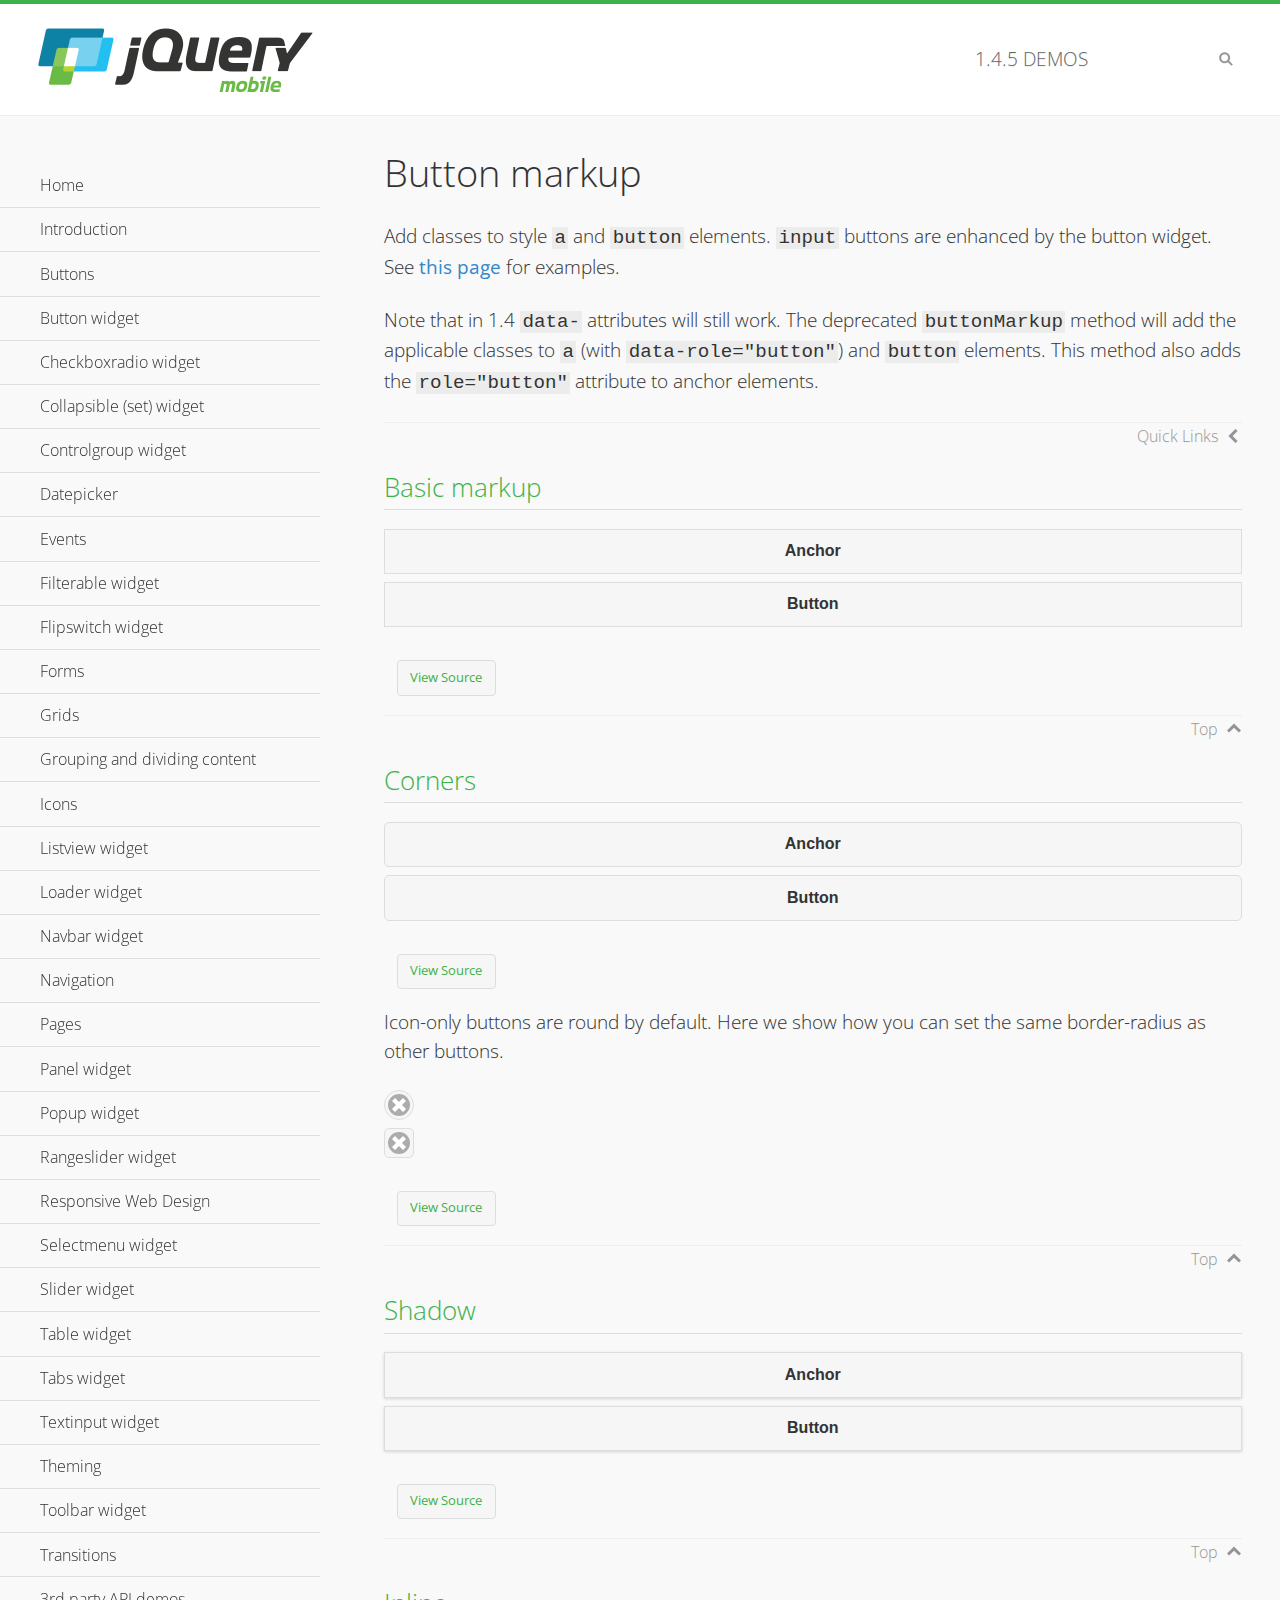
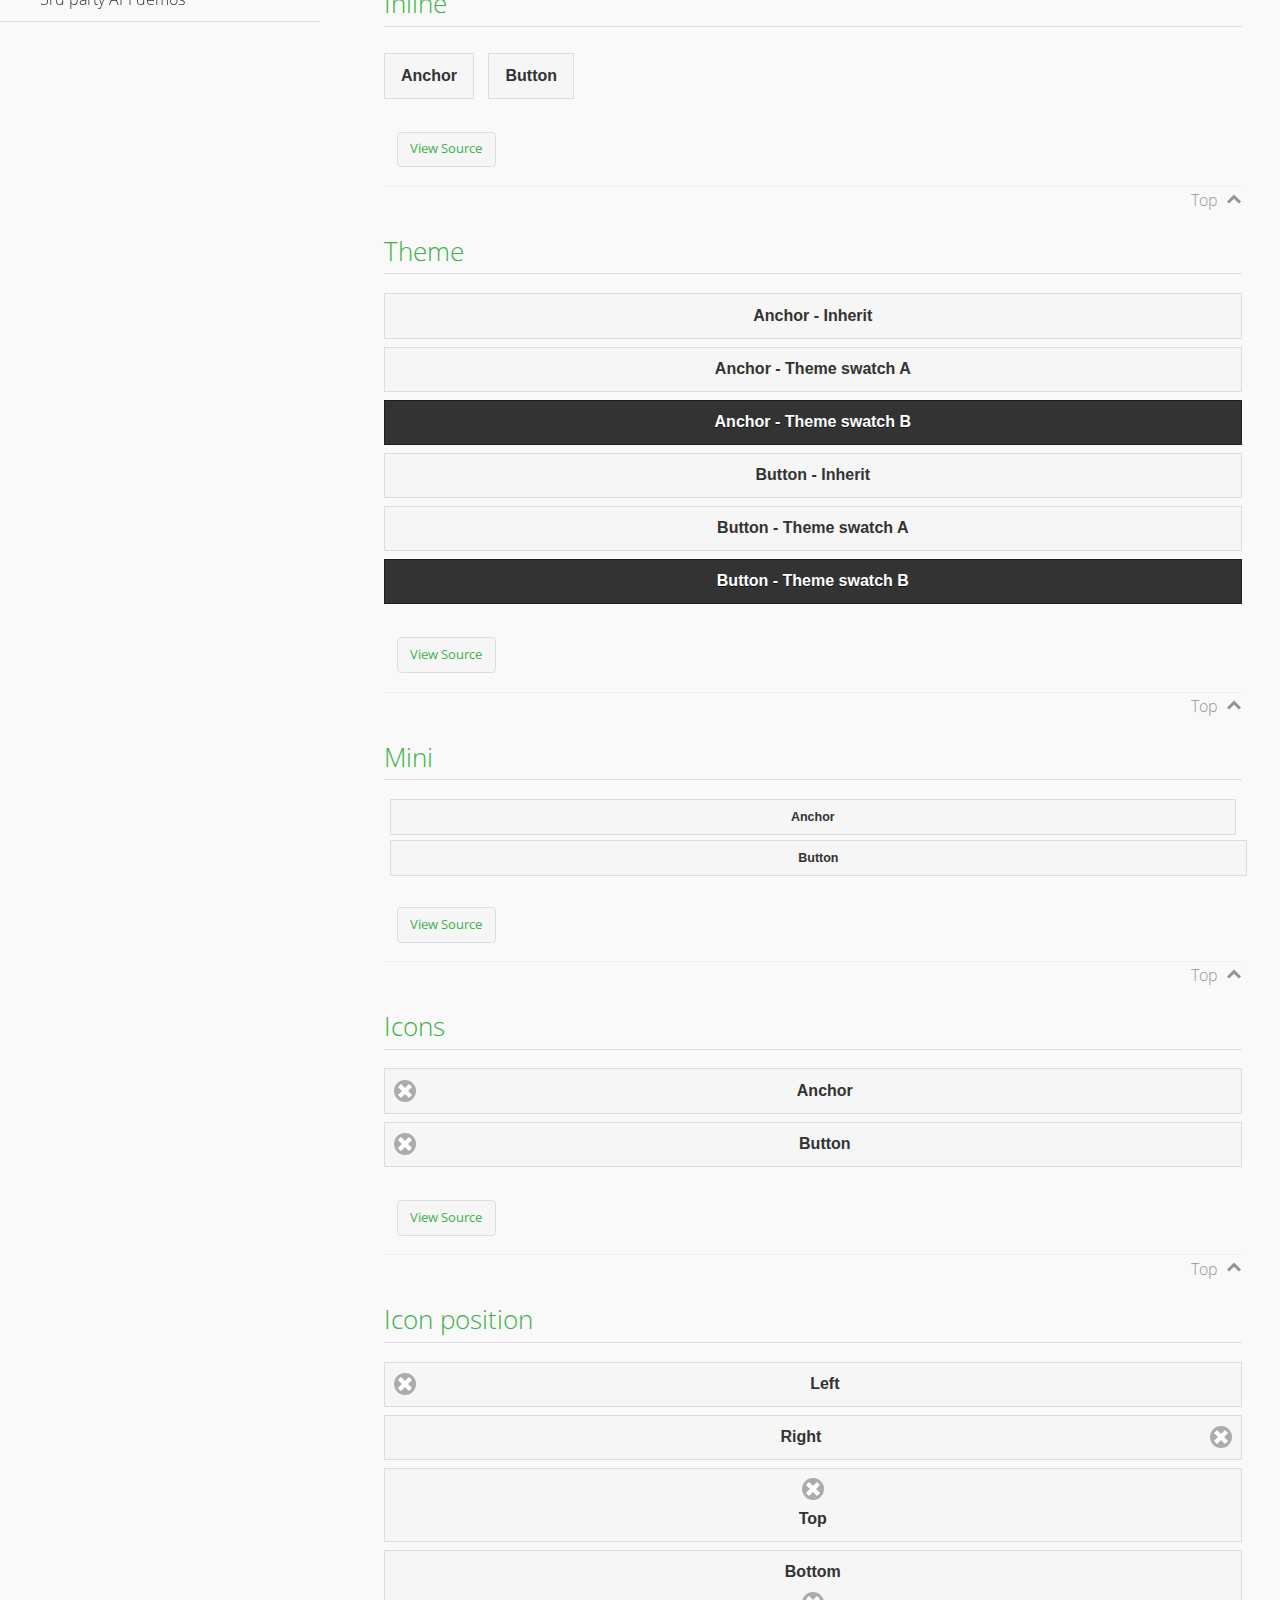
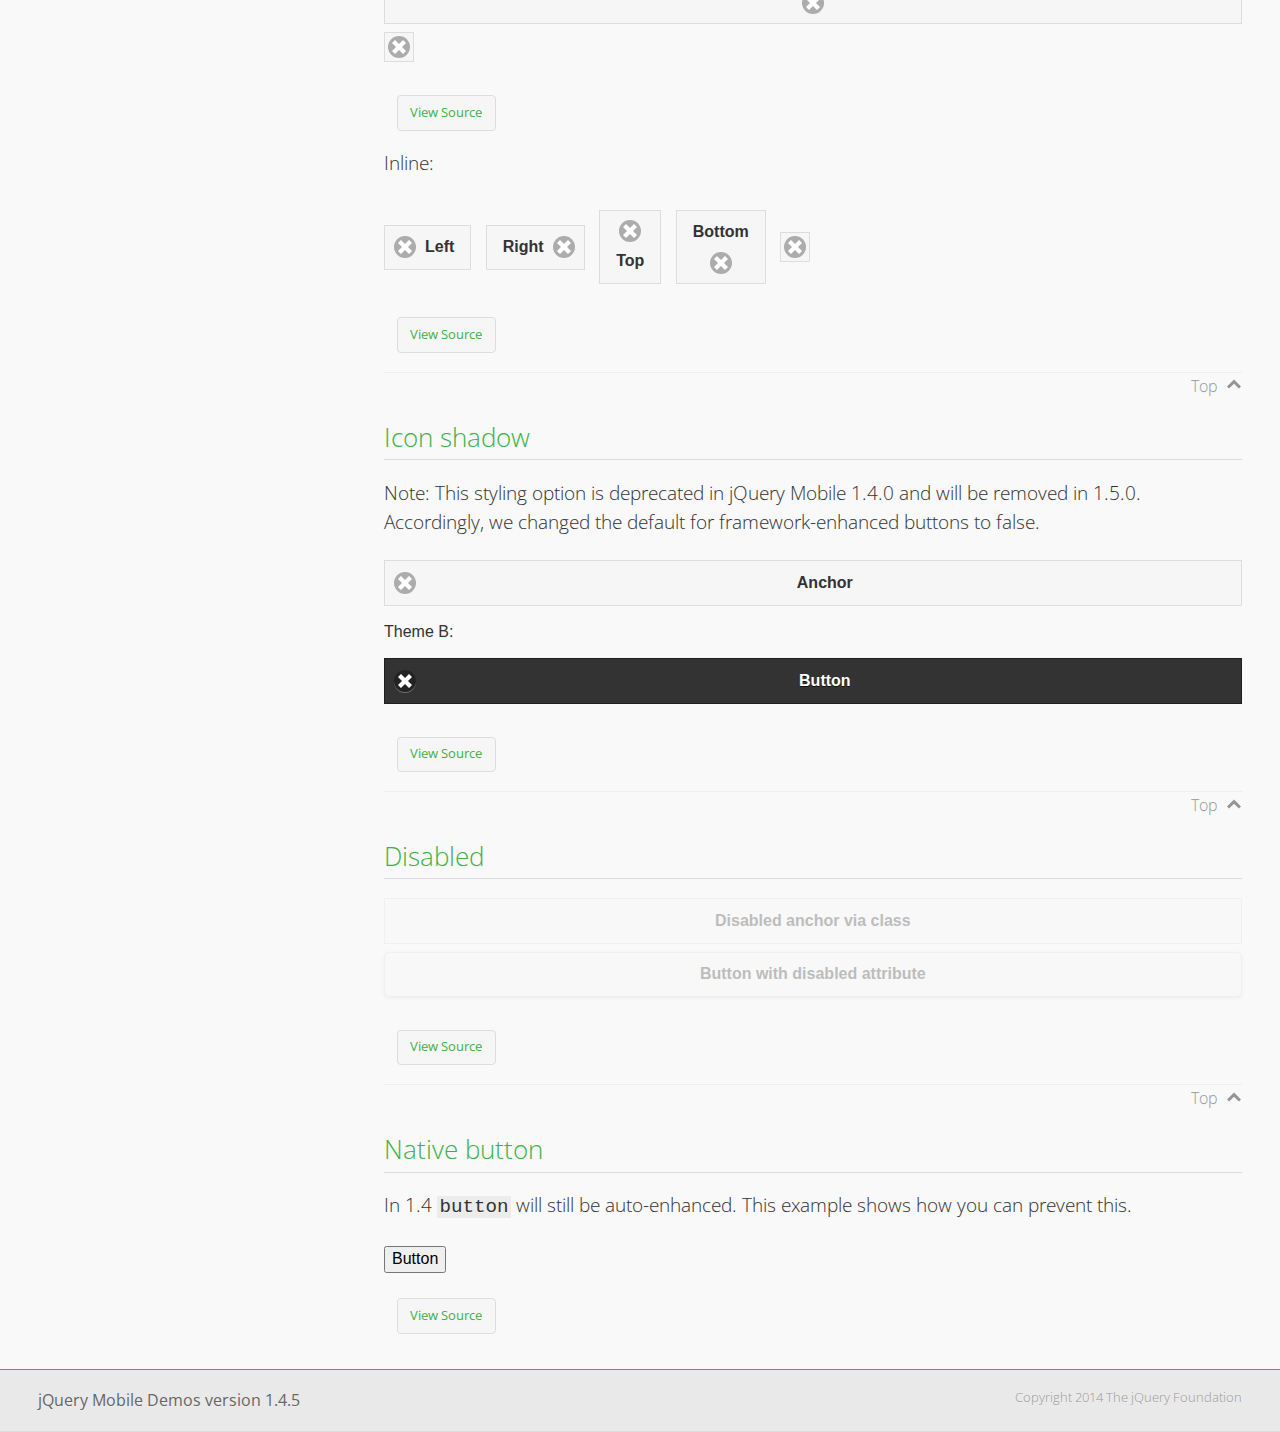
<file: TMDServiceEndpoint/src/main/webapp/jquery.mobile-1.4.5/demos/button-markup/index.html>
<!DOCTYPE html>
<html>
<head>
	<meta charset="utf-8">
	<meta name="viewport" content="width=device-width, initial-scale=1">
	<title>Button markup - jQuery Mobile Demos</title>
	<link rel="shortcut icon" href="../favicon.ico">
    <link rel="stylesheet" href="http://fonts.googleapis.com/css?family=Open+Sans:300,400,700">
	<link rel="stylesheet" href="../css/themes/default/jquery.mobile-1.4.5.min.css">
	<link rel="stylesheet" href="../_assets/css/jqm-demos.css">
	<script src="../js/jquery.js"></script>
	<script src="../_assets/js/index.js"></script>
	<script src="../js/jquery.mobile-1.4.5.min.js"></script>
	<style>
		#custom-border-radius .ui-btn-icon-notext.ui-corner-all {
			-webkit-border-radius: .3125em;
			border-radius: .3125em;
		}
	</style>
</head>
<body>
<div data-role="page" class="jqm-demos" data-quicklinks="true">

	<div data-role="header" class="jqm-header">
		<h2><a href="../" title="jQuery Mobile Demos home"><img src="../_assets/img/jquery-logo.png" alt="jQuery Mobile"></a></h2>
		<p><span class="jqm-version"></span> Demos</p>
		<a href="#" class="jqm-navmenu-link ui-btn ui-btn-icon-notext ui-corner-all ui-icon-bars ui-nodisc-icon ui-alt-icon ui-btn-left">Menu</a>
		<a href="#" class="jqm-search-link ui-btn ui-btn-icon-notext ui-corner-all ui-icon-search ui-nodisc-icon ui-alt-icon ui-btn-right">Search</a>
	</div><!-- /header -->

	<div role="main" class="ui-content jqm-content">

		<h1>Button markup</h1>

		<p>Add classes to style <code>a</code> and <code>button</code> elements. <code>input</code> buttons are enhanced by the button widget. See <a href="../button/" data-ajax="false">this page</a> for examples.</p>

		<p>Note that in 1.4 <code>data-</code> attributes will still work. The deprecated <code>buttonMarkup</code> method will add the applicable classes to <code>a</code> (with <code>data-role="button"</code>) and <code>button</code> elements. This method also adds the <code>role="button"</code> attribute to anchor elements.</p>

		<h2>Basic markup</h2>

		<div data-demo-html="true">
			<a href="#" class="ui-btn">Anchor</a>
			<button class="ui-btn">Button</button>
		</div><!--/demo-html -->

		<h2>Corners</h2>

		<div data-demo-html="true">
			<a href="#" class="ui-btn ui-corner-all">Anchor</a>
			<button class="ui-btn ui-corner-all">Button</button>
		</div><!--/demo-html -->

		<p>Icon-only buttons are round by default. Here we show how you can set the same border-radius as other buttons.</p>

		<div data-demo-html="true" data-demo-css="true">
			<a href="#" class="ui-btn ui-icon-delete ui-btn-icon-notext ui-corner-all">No text</a>
			<div id="custom-border-radius">
				<a href="#" class="ui-btn ui-icon-delete ui-btn-icon-notext ui-corner-all">No text</a>
			</div>
		</div><!--/demo-html -->

		<h2>Shadow</h2>

		<div data-demo-html="true">
			<a href="#" class="ui-btn ui-shadow">Anchor</a>
			<button class="ui-btn ui-shadow">Button</button>
		</div><!--/demo-html -->

		<h2>Inline</h2>

		<div data-demo-html="true">
			<a href="#" class="ui-btn ui-btn-inline">Anchor</a>
			<button class="ui-btn ui-btn-inline">Button</button>
		</div><!--/demo-html -->

		<h2>Theme</h2>

		<div data-demo-html="true">
			<a href="#" class="ui-btn">Anchor - Inherit</a>
			<a href="#" class="ui-btn ui-btn-a">Anchor - Theme swatch A</a>
			<a href="#" class="ui-btn ui-btn-b">Anchor - Theme swatch B</a>
			<button class="ui-btn">Button - Inherit</button>
			<button class="ui-btn ui-btn-a">Button - Theme swatch A</button>
			<button class="ui-btn ui-btn-b">Button - Theme swatch B</button>
		</div><!--/demo-html -->

		<h2>Mini</h2>

		<div data-demo-html="true">
			<a href="#" class="ui-btn ui-mini">Anchor</a>
			<button class="ui-btn ui-mini">Button</button>
		</div><!--/demo-html -->

		<h2>Icons</h2>

		<div data-demo-html="true">
			<a href="#" class="ui-btn ui-icon-delete ui-btn-icon-left">Anchor</a>
			<button class="ui-btn ui-icon-delete ui-btn-icon-left">Button</button>
		</div><!--/demo-html -->

		<h2>Icon position</h2>

		<div data-demo-html="true">
			<a href="#" class="ui-btn ui-icon-delete ui-btn-icon-left">Left</a>
			<a href="#" class="ui-btn ui-icon-delete ui-btn-icon-right">Right</a>
			<a href="#" class="ui-btn ui-icon-delete ui-btn-icon-top">Top</a>
			<a href="#" class="ui-btn ui-icon-delete ui-btn-icon-bottom">Bottom</a>
			<a href="#" class="ui-btn ui-icon-delete ui-btn-icon-notext">Icon only</a>
		</div><!--/demo-html -->

		<p>Inline:</p>

		<div data-demo-html="true">
			<a href="#" class="ui-btn ui-btn-inline ui-icon-delete ui-btn-icon-left">Left</a>
			<a href="#" class="ui-btn ui-btn-inline ui-icon-delete ui-btn-icon-right">Right</a>
			<a href="#" class="ui-btn ui-btn-inline ui-icon-delete ui-btn-icon-top">Top</a>
			<a href="#" class="ui-btn ui-btn-inline ui-icon-delete ui-btn-icon-bottom">Bottom</a>
			<a href="#" class="ui-btn ui-btn-inline ui-icon-delete ui-btn-icon-notext">Icon only</a>
		</div><!--/demo-html -->

		<h2>Icon shadow</h2>
		<p>Note: This styling option is deprecated in jQuery Mobile 1.4.0 and will be removed in 1.5.0. Accordingly, we changed the default for framework-enhanced buttons to false.</p>

		<div data-demo-html="true">
			<a href="#" class="ui-btn ui-icon-delete ui-btn-icon-left ui-shadow-icon">Anchor</a>
			<p>Theme B:</p>
			<button class="ui-btn ui-icon-delete ui-btn-icon-left ui-shadow-icon ui-btn-b">Button</button>
		</div><!--/demo-html -->

		<h2>Disabled</h2>

		<div data-demo-html="true">
			<a href="#" class="ui-btn ui-state-disabled">Disabled anchor via class</a>
			<button disabled>Button with disabled attribute</button>
		</div><!--/demo-html -->

		<h2>Native button</h2>
		<!-- TODO: Remove this demo in 1.5 -->
		<p>In 1.4 <code>button</code> will still be auto-enhanced. This example shows how you can prevent this.</p>

		<div data-demo-html="true">
			<button data-role="none">Button</button>
		</div><!--/demo-html -->

	</div><!-- /content -->
	    <div data-role="panel" class="jqm-navmenu-panel" data-position="left" data-display="overlay" data-theme="a">
	    	<ul class="jqm-list ui-alt-icon ui-nodisc-icon">
<li data-filtertext="demos homepage" data-icon="home"><a href=".././">Home</a></li>
<li data-filtertext="introduction overview getting started"><a href="../intro/" data-ajax="false">Introduction</a></li>
<li data-filtertext="buttons button markup buttonmarkup method anchor link button element"><a href="../button-markup/" data-ajax="false">Buttons</a></li>
<li data-filtertext="form button widget input button submit reset"><a href="../button/" data-ajax="false">Button widget</a></li>
<li data-role="collapsible" data-enhanced="true" data-collapsed-icon="carat-d" data-expanded-icon="carat-u" data-iconpos="right" data-inset="false" class="ui-collapsible ui-collapsible-themed-content ui-collapsible-collapsed">
	<h3 class="ui-collapsible-heading ui-collapsible-heading-collapsed">
		<a href="#" class="ui-collapsible-heading-toggle ui-btn ui-btn-icon-right ui-btn-inherit ui-icon-carat-d">
		    Checkboxradio widget<span class="ui-collapsible-heading-status"> click to expand contents</span>
		</a>
	</h3>
	<div class="ui-collapsible-content ui-body-inherit ui-collapsible-content-collapsed" aria-hidden="true">
		<ul>
			<li data-filtertext="form checkboxradio widget checkbox input checkboxes controlgroups"><a href="../checkboxradio-checkbox/" data-ajax="false">Checkboxes</a></li>
			<li data-filtertext="form checkboxradio widget radio input radio buttons controlgroups"><a href="../checkboxradio-radio/" data-ajax="false">Radio buttons</a></li>
		</ul>
	</div>
</li>
<li data-role="collapsible" data-enhanced="true" data-collapsed-icon="carat-d" data-expanded-icon="carat-u" data-iconpos="right" data-inset="false" class="ui-collapsible ui-collapsible-themed-content ui-collapsible-collapsed">
	<h3 class="ui-collapsible-heading ui-collapsible-heading-collapsed">
		<a href="#" class="ui-collapsible-heading-toggle ui-btn ui-btn-icon-right ui-btn-inherit ui-icon-carat-d">
			Collapsible (set) widget<span class="ui-collapsible-heading-status"> click to expand contents</span>
		</a>
	</h3>
	<div class="ui-collapsible-content ui-body-inherit ui-collapsible-content-collapsed" aria-hidden="true">
		<ul>
			<li data-filtertext="collapsibles content formatting"><a href="../collapsible/" data-ajax="false">Collapsible</a></li>
			<li data-filtertext="dynamic collapsible set accordion append expand"><a href="../collapsible-dynamic/" data-ajax="false">Dynamic collapsibles</a></li>
			<li data-filtertext="accordions collapsible set widget content formatting grouped collapsibles"><a href="../collapsibleset/" data-ajax="false">Collapsible set</a></li>
		</ul>
	</div>
</li>
<li data-role="collapsible" data-enhanced="true" data-collapsed-icon="carat-d" data-expanded-icon="carat-u" data-iconpos="right" data-inset="false" class="ui-collapsible ui-collapsible-themed-content ui-collapsible-collapsed">
	<h3 class="ui-collapsible-heading ui-collapsible-heading-collapsed">
		<a href="#" class="ui-collapsible-heading-toggle ui-btn ui-btn-icon-right ui-btn-inherit ui-icon-carat-d">
			Controlgroup widget<span class="ui-collapsible-heading-status"> click to expand contents</span>
		</a>
	</h3>
	<div class="ui-collapsible-content ui-body-inherit ui-collapsible-content-collapsed" aria-hidden="true">
		<ul>
			<li data-filtertext="controlgroups selectmenu checkboxradio input grouped buttons horizontal vertical"><a href="../controlgroup/" data-ajax="false">Controlgroup</a></li>
			<li data-filtertext="dynamic controlgroup dynamically add buttons"><a href="../controlgroup-dynamic/" data-ajax="false">Dynamic controlgroups</a></li>
		</ul>
	</div>
</li>
<li data-filtertext="form datepicker widget date input"><a href="../datepicker/" data-ajax="false">Datepicker</a></li>
<li data-role="collapsible" data-enhanced="true" data-collapsed-icon="carat-d" data-expanded-icon="carat-u" data-iconpos="right" data-inset="false" class="ui-collapsible ui-collapsible-themed-content ui-collapsible-collapsed">
	<h3 class="ui-collapsible-heading ui-collapsible-heading-collapsed">
		<a href="#" class="ui-collapsible-heading-toggle ui-btn ui-btn-icon-right ui-btn-inherit ui-icon-carat-d">
			Events<span class="ui-collapsible-heading-status"> click to expand contents</span>
		</a>
	</h3>
	<div class="ui-collapsible-content ui-body-inherit ui-collapsible-content-collapsed" aria-hidden="true">
		<ul>
			<li data-filtertext="swipe to delete list items listviews swipe events"><a href="../swipe-list/" data-ajax="false">Swipe list items</a></li>
			<li data-filtertext="swipe to navigate swipe page navigation swipe events"><a href="../swipe-page/" data-ajax="false">Swipe page navigation</a></li>
		</ul>
	</div>
</li>
<li data-filtertext="filterable filter elements sorting searching listview table"><a href="../filterable/" data-ajax="false">Filterable widget</a></li>
<li data-filtertext="form flipswitch widget flip toggle switch binary select checkbox input"><a href="../flipswitch/" data-ajax="false">Flipswitch widget</a></li>
<li data-role="collapsible" data-enhanced="true" data-collapsed-icon="carat-d" data-expanded-icon="carat-u" data-iconpos="right" data-inset="false" class="ui-collapsible ui-collapsible-themed-content ui-collapsible-collapsed">
	<h3 class="ui-collapsible-heading ui-collapsible-heading-collapsed">
		<a href="#" class="ui-collapsible-heading-toggle ui-btn ui-btn-icon-right ui-btn-inherit ui-icon-carat-d">
			Forms<span class="ui-collapsible-heading-status"> click to expand contents</span>
		</a>
	</h3>
	<div class="ui-collapsible-content ui-body-inherit ui-collapsible-content-collapsed" aria-hidden="true">
		<ul>
			<li data-filtertext="forms text checkbox radio range button submit reset inputs selects textarea slider flipswitch label form elements"><a href="../forms/" data-ajax="false">Forms</a></li>
			<li data-filtertext="form hide labels hidden accessible ui-hidden-accessible forms"><a href="../forms-label-hidden-accessible/" data-ajax="false">Hide labels</a></li>
			<li data-filtertext="form field containers fieldcontain ui-field-contain forms"><a href="../forms-field-contain/" data-ajax="false">Field containers</a></li>
			<li data-filtertext="forms disabled form elements"><a href="../forms-disabled/" data-ajax="false">Forms disabled</a></li>
			<li data-filtertext="forms gallery examples overview forms text checkbox radio range button submit reset inputs selects textarea slider flipswitch label form elements"><a href="../forms-gallery/" data-ajax="false">Forms gallery</a></li>
		</ul>
	</div>
</li>
<li data-role="collapsible" data-enhanced="true" data-collapsed-icon="carat-d" data-expanded-icon="carat-u" data-iconpos="right" data-inset="false" class="ui-collapsible ui-collapsible-themed-content ui-collapsible-collapsed">
	<h3 class="ui-collapsible-heading ui-collapsible-heading-collapsed">
		<a href="#" class="ui-collapsible-heading-toggle ui-btn ui-btn-icon-right ui-btn-inherit ui-icon-carat-d">
			Grids<span class="ui-collapsible-heading-status"> click to expand contents</span>
		</a>
	</h3>
	<div class="ui-collapsible-content ui-body-inherit ui-collapsible-content-collapsed" aria-hidden="true">
		<ul>
			<li data-filtertext="grids columns blocks content formatting rwd responsive css framework"><a href="../grids/" data-ajax="false">Grids</a></li>
			<li data-filtertext="buttons in grids css framework"><a href="../grids-buttons/" data-ajax="false">Buttons in grids</a></li>
			<li data-filtertext="custom responsive grids rwd css framework"><a href="../grids-custom-responsive/" data-ajax="false">Custom responsive grids</a></li>
		</ul>
	</div>
</li>
<li data-filtertext="blocks content formatting sections heading"><a href="../body-bar-classes/" data-ajax="false">Grouping and dividing content</a></li>
<li data-role="collapsible" data-enhanced="true" data-collapsed-icon="carat-d" data-expanded-icon="carat-u" data-iconpos="right" data-inset="false" class="ui-collapsible ui-collapsible-themed-content ui-collapsible-collapsed">
	<h3 class="ui-collapsible-heading ui-collapsible-heading-collapsed">
		<a href="#" class="ui-collapsible-heading-toggle ui-btn ui-btn-icon-right ui-btn-inherit ui-icon-carat-d">
			Icons<span class="ui-collapsible-heading-status"> click to expand contents</span>
		</a>
	</h3>
	<div class="ui-collapsible-content ui-body-inherit ui-collapsible-content-collapsed" aria-hidden="true">
		<ul>
			<li data-filtertext="button icons svg disc alt custom icon position"><a href="../icons/" data-ajax="false">Icons</a></li>
			<li data-filtertext=""><a href="../icons-grunticon/" data-ajax="false">Grunticon loader</a></li>
		</ul>
	</div>
</li>
<li data-role="collapsible" data-enhanced="true" data-collapsed-icon="carat-d" data-expanded-icon="carat-u" data-iconpos="right" data-inset="false" class="ui-collapsible ui-collapsible-themed-content ui-collapsible-collapsed">
	<h3 class="ui-collapsible-heading ui-collapsible-heading-collapsed">
		<a href="#" class="ui-collapsible-heading-toggle ui-btn ui-btn-icon-right ui-btn-inherit ui-icon-carat-d">
			Listview widget<span class="ui-collapsible-heading-status"> click to expand contents</span>
		</a>
	</h3>
	<div class="ui-collapsible-content ui-body-inherit ui-collapsible-content-collapsed" aria-hidden="true">
		<ul>
			<li data-filtertext="listview widget thumbnails icons nested split button collapsible ul ol"><a href="../listview/" data-ajax="false">Listview</a></li>
			<li data-filtertext="autocomplete filterable reveal listview filtertextbeforefilter placeholder"><a href="../listview-autocomplete/" data-ajax="false">Listview autocomplete</a></li>
			<li data-filtertext="autocomplete filterable reveal listview remote data filtertextbeforefilter placeholder"><a href="../listview-autocomplete-remote/" data-ajax="false">Listview autocomplete remote data</a></li>
			<li data-filtertext="autodividers anchor jump scroll linkbars listview lists ul ol"><a href="../listview-autodividers-linkbar/" data-ajax="false">Listview autodividers linkbar</a></li>
			<li data-filtertext="listview autodividers selector autodividersselector lists ul ol"><a href="../listview-autodividers-selector/" data-ajax="false">Listview autodividers selector</a></li>
			<li data-filtertext="listview nested list items"><a href="../listview-nested-lists/" data-ajax="false">Nested Listviews</a></li>
			<li data-filtertext="listview collapsible list items flat"><a href="../listview-collapsible-item-flat/" data-ajax="false">Listview collapsible list items (flat)</a></li>
			<li data-filtertext="listview collapsible list indented"><a href="../listview-collapsible-item-indented/" data-ajax="false">Listview collapsible list items (indented)</a></li>
			<li data-filtertext="grid listview responsive grids responsive listviews lists ul"><a href="../listview-grid/" data-ajax="false">Listview responsive grid</a></li>
		</ul>
	</div>
</li>
<li data-filtertext="loader widget page loading navigation overlay spinner"><a href="../loader/" data-ajax="false">Loader widget</a></li>
<li data-filtertext="navbar widget navmenu toolbars header footer"><a href="../navbar/" data-ajax="false">Navbar widget</a></li>
<li data-role="collapsible" data-enhanced="true" data-collapsed-icon="carat-d" data-expanded-icon="carat-u" data-iconpos="right" data-inset="false" class="ui-collapsible ui-collapsible-themed-content ui-collapsible-collapsed">
	<h3 class="ui-collapsible-heading ui-collapsible-heading-collapsed">
		<a href="#" class="ui-collapsible-heading-toggle ui-btn ui-btn-icon-right ui-btn-inherit ui-icon-carat-d">
			Navigation<span class="ui-collapsible-heading-status"> click to expand contents</span>
		</a>
	</h3>
	<div class="ui-collapsible-content ui-body-inherit ui-collapsible-content-collapsed" aria-hidden="true">
		<ul>
			<li data-filtertext="ajax navigation navigate widget history event method"><a href="../navigation/" data-ajax="false">Navigation</a></li>
			<li data-filtertext="linking pages page links navigation ajax prefetch cache"><a href="../navigation-linking-pages/" data-ajax="false">Linking pages</a></li>
			<!-- <li data-filtertext="php redirect server redirection server-side navigation"><a href="../navigation-php-redirect/" data-ajax="false">PHP redirect demo</a></li>-->
			<li data-filtertext="navigation redirection hash query"><a href="../navigation-hash-processing/" data-ajax="false">Hash processing demo</a></li>
			<li data-filtertext="navigation redirection hash query"><a href="../page-events/" data-ajax="false">Page Navigation Events</a></li>
		</ul>
	</div>
</li>
<li data-role="collapsible" data-enhanced="true" data-collapsed-icon="carat-d" data-expanded-icon="carat-u" data-iconpos="right" data-inset="false" class="ui-collapsible ui-collapsible-themed-content ui-collapsible-collapsed">
	<h3 class="ui-collapsible-heading ui-collapsible-heading-collapsed">
		<a href="#" class="ui-collapsible-heading-toggle ui-btn ui-btn-icon-right ui-btn-inherit ui-icon-carat-d">
			Pages<span class="ui-collapsible-heading-status"> click to expand contents</span>
		</a>
	</h3>
	<div class="ui-collapsible-content ui-body-inherit ui-collapsible-content-collapsed" aria-hidden="true">
		<ul>
			<li data-filtertext="pages page widget ajax navigation"><a href="../pages/" data-ajax="false">Pages</a></li>
			<li data-filtertext="single page"><a href="../pages-single-page/" data-ajax="false">Single page</a></li>
			<li data-filtertext="multipage multi-page page"><a href="../pages-multi-page/" data-ajax="false">Multi-page template</a></li>
			<li data-filtertext="dialog page widget modal popup"><a href="../pages-dialog/" data-ajax="false">Dialog page</a></li>
		</ul>
	</div>
</li>
<li data-role="collapsible" data-enhanced="true" data-collapsed-icon="carat-d" data-expanded-icon="carat-u" data-iconpos="right" data-inset="false" class="ui-collapsible ui-collapsible-themed-content ui-collapsible-collapsed">
	<h3 class="ui-collapsible-heading ui-collapsible-heading-collapsed">
		<a href="#" class="ui-collapsible-heading-toggle ui-btn ui-btn-icon-right ui-btn-inherit ui-icon-carat-d">
			Panel widget<span class="ui-collapsible-heading-status"> click to expand contents</span>
		</a>
	</h3>
	<div class="ui-collapsible-content ui-body-inherit ui-collapsible-content-collapsed" aria-hidden="true">
		<ul>
			<li data-filtertext="panel widget sliding panels reveal push overlay responsive"><a href="../panel/" data-ajax="false">Panel</a></li>
			<li data-filtertext=""><a href="../panel-external/" data-ajax="false">External panels</a></li>
			<li data-filtertext="panel "><a href="../panel-fixed/" data-ajax="false">Fixed panels</a></li>
			<li data-filtertext="panel slide panels sliding panels shadow rwd responsive breakpoint"><a href="../panel-responsive/" data-ajax="false">Panels responsive</a></li>
			<li data-filtertext="panel custom style custom panel width reveal shadow listview panel styling page background wrapper"><a href="../panel-styling/" data-ajax="false">Custom panel style</a></li>
			<li data-filtertext="panel open on swipe"><a href="../panel-swipe-open/" data-ajax="false">Panel open on swipe</a></li>
			<li data-filtertext="panels outside page internal external toolbars"><a href="../panel-external-internal/" data-ajax="false">Panel external and internal</a></li>
		</ul>
	</div>
</li>
<li data-role="collapsible" data-enhanced="true" data-collapsed-icon="carat-d" data-expanded-icon="carat-u" data-iconpos="right" data-inset="false" class="ui-collapsible ui-collapsible-themed-content ui-collapsible-collapsed">
	<h3 class="ui-collapsible-heading ui-collapsible-heading-collapsed">
		<a href="#" class="ui-collapsible-heading-toggle ui-btn ui-btn-icon-right ui-btn-inherit ui-icon-carat-d">
			Popup widget<span class="ui-collapsible-heading-status"> click to expand contents</span>
		</a>
	</h3>
	<div class="ui-collapsible-content ui-body-inherit ui-collapsible-content-collapsed" aria-hidden="true">
		<ul>
			<li data-filtertext="popup widget popups dialog modal transition tooltip lightbox form overlay screen flip pop fade transition"><a href="../popup/" data-ajax="false">Popup</a></li>
			<li data-filtertext="popup alignment position"><a href="../popup-alignment/" data-ajax="false">Popup alignment</a></li>
			<li data-filtertext="popup arrow size popups popover"><a href="../popup-arrow-size/" data-ajax="false">Popup arrow size</a></li>
			<li data-filtertext="dynamic popups popup images lightbox"><a href="../popup-dynamic/" data-ajax="false">Dynamic popups</a></li>
			<li data-filtertext="popups with iframes scaling"><a href="../popup-iframe/" data-ajax="false">Popups with iframes</a></li>
			<li data-filtertext="popup image scaling"><a href="../popup-image-scaling/" data-ajax="false">Popup image scaling</a></li>
			<li data-filtertext="external popup outside multi-page"><a href="../popup-outside-multipage/" data-ajax="false">Popup outside multi-page</a></li>
		</ul>
	</div>
</li>
<li data-filtertext="form rangeslider widget dual sliders dual handle sliders range input"><a href="../rangeslider/" data-ajax="false">Rangeslider widget</a></li>
<li data-filtertext="responsive web design rwd adaptive progressive enhancement PE accessible mobile breakpoints media query media queries"><a href="../rwd/" data-ajax="false">Responsive Web Design</a></li>
<li data-role="collapsible" data-enhanced="true" data-collapsed-icon="carat-d" data-expanded-icon="carat-u" data-iconpos="right" data-inset="false" class="ui-collapsible ui-collapsible-themed-content ui-collapsible-collapsed">
	<h3 class="ui-collapsible-heading ui-collapsible-heading-collapsed">
		<a href="#" class="ui-collapsible-heading-toggle ui-btn ui-btn-icon-right ui-btn-inherit ui-icon-carat-d">
			Selectmenu widget<span class="ui-collapsible-heading-status"> click to expand contents</span>
		</a>
	</h3>
	<div class="ui-collapsible-content ui-body-inherit ui-collapsible-content-collapsed" aria-hidden="true">
		<ul>
			<li data-filtertext="form selectmenu widget select input custom select menu selects"><a href="../selectmenu/" data-ajax="false">Selectmenu</a></li>
			<li data-filtertext="form custom select menu selectmenu widget custom menu option optgroup multiple selects"><a href="../selectmenu-custom/" data-ajax="false">Custom select menu</a></li>
			<li data-filtertext="filterable select filter popup dialog"><a href="../selectmenu-custom-filter/" data-ajax="false">Custom select menu with filter</a></li>
		</ul>
	</div>
</li>
<li data-role="collapsible" data-enhanced="true" data-collapsed-icon="carat-d" data-expanded-icon="carat-u" data-iconpos="right" data-inset="false" class="ui-collapsible ui-collapsible-themed-content ui-collapsible-collapsed">
	<h3 class="ui-collapsible-heading ui-collapsible-heading-collapsed">
		<a href="#" class="ui-collapsible-heading-toggle ui-btn ui-btn-icon-right ui-btn-inherit ui-icon-carat-d">
			Slider widget<span class="ui-collapsible-heading-status"> click to expand contents</span>
		</a>
	</h3>
	<div class="ui-collapsible-content ui-body-inherit ui-collapsible-content-collapsed" aria-hidden="true">
		<ul>
			<li data-filtertext="form slider widget range input single sliders"><a href="../slider/" data-ajax="false">Slider</a></li>
			<li data-filtertext="form slider widget flipswitch slider binary select flip toggle switch"><a href="../slider-flipswitch/" data-ajax="false">Slider flip toggle switch</a></li>
			<li data-filtertext="form slider tooltip handle value input range sliders"><a href="../slider-tooltip/" data-ajax="false">Slider tooltip</a></li>
		</ul>
	</div>
</li>
<li data-role="collapsible" data-enhanced="true" data-collapsed-icon="carat-d" data-expanded-icon="carat-u" data-iconpos="right" data-inset="false" class="ui-collapsible ui-collapsible-themed-content ui-collapsible-collapsed">
	<h3 class="ui-collapsible-heading ui-collapsible-heading-collapsed">
		<a href="#" class="ui-collapsible-heading-toggle ui-btn ui-btn-icon-right ui-btn-inherit ui-icon-carat-d">
			Table widget<span class="ui-collapsible-heading-status"> click to expand contents</span>
		</a>
	</h3>
	<div class="ui-collapsible-content ui-body-inherit ui-collapsible-content-collapsed" aria-hidden="true">
		<ul>
			<li data-filtertext="table widget reflow column toggle th td responsive tables rwd hide show tabular"><a href="../table-column-toggle/" data-ajax="false">Table Column Toggle</a></li>
			<li data-filtertext="table column toggle phone comparison demo"><a href="../table-column-toggle-example/" data-ajax="false">Table Column Toggle demo</a></li>
			<li data-filtertext="responsive tables table column toggle heading groups rwd breakpoint"><a href="../table-column-toggle-heading-groups/" data-ajax="false">Table Column Toggle heading groups</a></li>
			<li data-filtertext="responsive tables table column toggle hide rwd breakpoint customization options"><a href="../table-column-toggle-options/" data-ajax="false">Table Column Toggle options</a></li>
			<li data-filtertext="table reflow th td responsive rwd columns tabular"><a href="../table-reflow/" data-ajax="false">Table Reflow</a></li>
			<li data-filtertext="responsive tables table reflow heading groups rwd breakpoint"><a href="../table-reflow-heading-groups/" data-ajax="false">Table Reflow heading groups</a></li>
			<li data-filtertext="responsive tables table reflow stripes strokes table style"><a href="../table-reflow-stripes-strokes/" data-ajax="false">Table Reflow stripes and strokes</a></li>
			<li data-filtertext="responsive tables table reflow stack custom styles"><a href="../table-reflow-styling/" data-ajax="false">Table Reflow custom styles</a></li>
		</ul>
	</div>
</li>
<li data-filtertext="ui tabs widget"><a href="../tabs/" data-ajax="false">Tabs widget</a></li>
<li data-filtertext="form textinput widget text input textarea number date time tel email file color password"><a href="../textinput/" data-ajax="false">Textinput widget</a></li>
<li data-role="collapsible" data-enhanced="true" data-collapsed-icon="carat-d" data-expanded-icon="carat-u" data-iconpos="right" data-inset="false" class="ui-collapsible ui-collapsible-themed-content ui-collapsible-collapsed">
	<h3 class="ui-collapsible-heading ui-collapsible-heading-collapsed">
		<a href="#" class="ui-collapsible-heading-toggle ui-btn ui-btn-icon-right ui-btn-inherit ui-icon-carat-d">
			Theming<span class="ui-collapsible-heading-status"> click to expand contents</span>
		</a>
	</h3>
	<div class="ui-collapsible-content ui-body-inherit ui-collapsible-content-collapsed" aria-hidden="true">
		<ul>
			<li data-filtertext="default theme swatches theming style css"><a href="../theme-default/" data-ajax="false">Default theme</a></li>
			<li data-filtertext="classic theme old theme swatches theming style css"><a href="../theme-classic/" data-ajax="false">Classic theme</a></li>
		</ul>
	</div>
</li>
<li data-role="collapsible" data-enhanced="true" data-collapsed-icon="carat-d" data-expanded-icon="carat-u" data-iconpos="right" data-inset="false" class="ui-collapsible ui-collapsible-themed-content ui-collapsible-collapsed">
	<h3 class="ui-collapsible-heading ui-collapsible-heading-collapsed">
		<a href="#" class="ui-collapsible-heading-toggle ui-btn ui-btn-icon-right ui-btn-inherit ui-icon-carat-d">
			Toolbar widget<span class="ui-collapsible-heading-status"> click to expand contents</span>
		</a>
	</h3>
	<div class="ui-collapsible-content ui-body-inherit ui-collapsible-content-collapsed" aria-hidden="true">
		<ul>
			<li data-filtertext="toolbar widget header footer toolbars fixed fullscreen external sections"><a href="../toolbar/" data-ajax="false">Toolbar</a></li>
			<li data-filtertext="dynamic toolbars dynamically add toolbar header footer"><a href="../toolbar-dynamic/" data-ajax="false">Dynamic toolbars</a></li>
			<li data-filtertext="external toolbars header footer"><a href="../toolbar-external/" data-ajax="false">External toolbars</a></li>
			<li data-filtertext="fixed toolbars header footer"><a href="../toolbar-fixed/" data-ajax="false">Fixed toolbars</a></li>
			<li data-filtertext="fixed fullscreen toolbars header footer"><a href="../toolbar-fixed-fullscreen/" data-ajax="false">Fullscreen toolbars</a></li>
			<li data-filtertext="external fixed toolbars header footer"><a href="../toolbar-fixed-external/" data-ajax="false">Fixed external toolbars</a></li>
			<li data-filtertext="external persistent toolbars header footer navbar navmenu"><a href="../toolbar-fixed-persistent/" data-ajax="false">Persistent toolbars</a></li>
			<li data-filtertext="external ajax optimized toolbars persistent toolbars header footer navbar"><a href="../toolbar-fixed-persistent-optimized/" data-ajax="false">Ajax optimized toolbars</a></li>
			<li data-filtertext="form in toolbars header footer"><a href="../toolbar-fixed-forms/" data-ajax="false">Form in toolbar</a></li>
		</ul>
	</div>
</li>
<li data-filtertext="page transitions animated pages popup navigation flip slide fade pop"><a href="../transitions/" data-ajax="false">Transitions</a></li>
<li data-role="collapsible" data-enhanced="true" data-collapsed-icon="carat-d" data-expanded-icon="carat-u" data-iconpos="right" data-inset="false" class="ui-collapsible ui-collapsible-themed-content ui-collapsible-collapsed">
	<h3 class="ui-collapsible-heading ui-collapsible-heading-collapsed">
		<a href="#" class="ui-collapsible-heading-toggle ui-btn ui-btn-icon-right ui-btn-inherit ui-icon-carat-d">
			3rd party API demos<span class="ui-collapsible-heading-status"> click to expand contents</span>
		</a>
	</h3>
	<div class="ui-collapsible-content ui-body-inherit ui-collapsible-content-collapsed" aria-hidden="true">
		<ul>
			<li data-filtertext="backbone requirejs navigation router"><a href="../backbone-requirejs/" data-ajax="false">Backbone RequireJS</a></li>
			<li data-filtertext="google maps geolocation demo"><a href="../map-geolocation/" data-ajax="false">Google Maps geolocation</a></li>
			<li data-filtertext="google maps hybrid"><a href="../map-list-toggle/" data-ajax="false">Google Maps list toggle</a></li>
		</ul>
	</div>
</li>



		     </ul>
		</div><!-- /panel -->


	<div data-role="footer" data-position="fixed" data-tap-toggle="false" class="jqm-footer">
		<p>jQuery Mobile Demos version <span class="jqm-version"></span></p>
		<p>Copyright 2014 The jQuery Foundation</p>
	</div><!-- /footer -->
	<!-- TODO: This should become an external panel so we can add input to markup (unique ID) -->
    <div data-role="panel" class="jqm-search-panel" data-position="right" data-display="overlay" data-theme="a">
		<div class="jqm-search">
			<ul class="jqm-list" data-filter-placeholder="Search demos..." data-filter-reveal="true">
<li data-filtertext="demos homepage" data-icon="home"><a href=".././">Home</a></li>
<li data-filtertext="introduction overview getting started"><a href="../intro/" data-ajax="false">Introduction</a></li>
<li data-filtertext="buttons button markup buttonmarkup method anchor link button element"><a href="../button-markup/" data-ajax="false">Buttons</a></li>
<li data-filtertext="form button widget input button submit reset"><a href="../button/" data-ajax="false">Button widget</a></li>
<li data-role="collapsible" data-enhanced="true" data-collapsed-icon="carat-d" data-expanded-icon="carat-u" data-iconpos="right" data-inset="false" class="ui-collapsible ui-collapsible-themed-content ui-collapsible-collapsed">
	<h3 class="ui-collapsible-heading ui-collapsible-heading-collapsed">
		<a href="#" class="ui-collapsible-heading-toggle ui-btn ui-btn-icon-right ui-btn-inherit ui-icon-carat-d">
		    Checkboxradio widget<span class="ui-collapsible-heading-status"> click to expand contents</span>
		</a>
	</h3>
	<div class="ui-collapsible-content ui-body-inherit ui-collapsible-content-collapsed" aria-hidden="true">
		<ul>
			<li data-filtertext="form checkboxradio widget checkbox input checkboxes controlgroups"><a href="../checkboxradio-checkbox/" data-ajax="false">Checkboxes</a></li>
			<li data-filtertext="form checkboxradio widget radio input radio buttons controlgroups"><a href="../checkboxradio-radio/" data-ajax="false">Radio buttons</a></li>
		</ul>
	</div>
</li>
<li data-role="collapsible" data-enhanced="true" data-collapsed-icon="carat-d" data-expanded-icon="carat-u" data-iconpos="right" data-inset="false" class="ui-collapsible ui-collapsible-themed-content ui-collapsible-collapsed">
	<h3 class="ui-collapsible-heading ui-collapsible-heading-collapsed">
		<a href="#" class="ui-collapsible-heading-toggle ui-btn ui-btn-icon-right ui-btn-inherit ui-icon-carat-d">
			Collapsible (set) widget<span class="ui-collapsible-heading-status"> click to expand contents</span>
		</a>
	</h3>
	<div class="ui-collapsible-content ui-body-inherit ui-collapsible-content-collapsed" aria-hidden="true">
		<ul>
			<li data-filtertext="collapsibles content formatting"><a href="../collapsible/" data-ajax="false">Collapsible</a></li>
			<li data-filtertext="dynamic collapsible set accordion append expand"><a href="../collapsible-dynamic/" data-ajax="false">Dynamic collapsibles</a></li>
			<li data-filtertext="accordions collapsible set widget content formatting grouped collapsibles"><a href="../collapsibleset/" data-ajax="false">Collapsible set</a></li>
		</ul>
	</div>
</li>
<li data-role="collapsible" data-enhanced="true" data-collapsed-icon="carat-d" data-expanded-icon="carat-u" data-iconpos="right" data-inset="false" class="ui-collapsible ui-collapsible-themed-content ui-collapsible-collapsed">
	<h3 class="ui-collapsible-heading ui-collapsible-heading-collapsed">
		<a href="#" class="ui-collapsible-heading-toggle ui-btn ui-btn-icon-right ui-btn-inherit ui-icon-carat-d">
			Controlgroup widget<span class="ui-collapsible-heading-status"> click to expand contents</span>
		</a>
	</h3>
	<div class="ui-collapsible-content ui-body-inherit ui-collapsible-content-collapsed" aria-hidden="true">
		<ul>
			<li data-filtertext="controlgroups selectmenu checkboxradio input grouped buttons horizontal vertical"><a href="../controlgroup/" data-ajax="false">Controlgroup</a></li>
			<li data-filtertext="dynamic controlgroup dynamically add buttons"><a href="../controlgroup-dynamic/" data-ajax="false">Dynamic controlgroups</a></li>
		</ul>
	</div>
</li>
<li data-filtertext="form datepicker widget date input"><a href="../datepicker/" data-ajax="false">Datepicker</a></li>
<li data-role="collapsible" data-enhanced="true" data-collapsed-icon="carat-d" data-expanded-icon="carat-u" data-iconpos="right" data-inset="false" class="ui-collapsible ui-collapsible-themed-content ui-collapsible-collapsed">
	<h3 class="ui-collapsible-heading ui-collapsible-heading-collapsed">
		<a href="#" class="ui-collapsible-heading-toggle ui-btn ui-btn-icon-right ui-btn-inherit ui-icon-carat-d">
			Events<span class="ui-collapsible-heading-status"> click to expand contents</span>
		</a>
	</h3>
	<div class="ui-collapsible-content ui-body-inherit ui-collapsible-content-collapsed" aria-hidden="true">
		<ul>
			<li data-filtertext="swipe to delete list items listviews swipe events"><a href="../swipe-list/" data-ajax="false">Swipe list items</a></li>
			<li data-filtertext="swipe to navigate swipe page navigation swipe events"><a href="../swipe-page/" data-ajax="false">Swipe page navigation</a></li>
		</ul>
	</div>
</li>
<li data-filtertext="filterable filter elements sorting searching listview table"><a href="../filterable/" data-ajax="false">Filterable widget</a></li>
<li data-filtertext="form flipswitch widget flip toggle switch binary select checkbox input"><a href="../flipswitch/" data-ajax="false">Flipswitch widget</a></li>
<li data-role="collapsible" data-enhanced="true" data-collapsed-icon="carat-d" data-expanded-icon="carat-u" data-iconpos="right" data-inset="false" class="ui-collapsible ui-collapsible-themed-content ui-collapsible-collapsed">
	<h3 class="ui-collapsible-heading ui-collapsible-heading-collapsed">
		<a href="#" class="ui-collapsible-heading-toggle ui-btn ui-btn-icon-right ui-btn-inherit ui-icon-carat-d">
			Forms<span class="ui-collapsible-heading-status"> click to expand contents</span>
		</a>
	</h3>
	<div class="ui-collapsible-content ui-body-inherit ui-collapsible-content-collapsed" aria-hidden="true">
		<ul>
			<li data-filtertext="forms text checkbox radio range button submit reset inputs selects textarea slider flipswitch label form elements"><a href="../forms/" data-ajax="false">Forms</a></li>
			<li data-filtertext="form hide labels hidden accessible ui-hidden-accessible forms"><a href="../forms-label-hidden-accessible/" data-ajax="false">Hide labels</a></li>
			<li data-filtertext="form field containers fieldcontain ui-field-contain forms"><a href="../forms-field-contain/" data-ajax="false">Field containers</a></li>
			<li data-filtertext="forms disabled form elements"><a href="../forms-disabled/" data-ajax="false">Forms disabled</a></li>
			<li data-filtertext="forms gallery examples overview forms text checkbox radio range button submit reset inputs selects textarea slider flipswitch label form elements"><a href="../forms-gallery/" data-ajax="false">Forms gallery</a></li>
		</ul>
	</div>
</li>
<li data-role="collapsible" data-enhanced="true" data-collapsed-icon="carat-d" data-expanded-icon="carat-u" data-iconpos="right" data-inset="false" class="ui-collapsible ui-collapsible-themed-content ui-collapsible-collapsed">
	<h3 class="ui-collapsible-heading ui-collapsible-heading-collapsed">
		<a href="#" class="ui-collapsible-heading-toggle ui-btn ui-btn-icon-right ui-btn-inherit ui-icon-carat-d">
			Grids<span class="ui-collapsible-heading-status"> click to expand contents</span>
		</a>
	</h3>
	<div class="ui-collapsible-content ui-body-inherit ui-collapsible-content-collapsed" aria-hidden="true">
		<ul>
			<li data-filtertext="grids columns blocks content formatting rwd responsive css framework"><a href="../grids/" data-ajax="false">Grids</a></li>
			<li data-filtertext="buttons in grids css framework"><a href="../grids-buttons/" data-ajax="false">Buttons in grids</a></li>
			<li data-filtertext="custom responsive grids rwd css framework"><a href="../grids-custom-responsive/" data-ajax="false">Custom responsive grids</a></li>
		</ul>
	</div>
</li>
<li data-filtertext="blocks content formatting sections heading"><a href="../body-bar-classes/" data-ajax="false">Grouping and dividing content</a></li>
<li data-role="collapsible" data-enhanced="true" data-collapsed-icon="carat-d" data-expanded-icon="carat-u" data-iconpos="right" data-inset="false" class="ui-collapsible ui-collapsible-themed-content ui-collapsible-collapsed">
	<h3 class="ui-collapsible-heading ui-collapsible-heading-collapsed">
		<a href="#" class="ui-collapsible-heading-toggle ui-btn ui-btn-icon-right ui-btn-inherit ui-icon-carat-d">
			Icons<span class="ui-collapsible-heading-status"> click to expand contents</span>
		</a>
	</h3>
	<div class="ui-collapsible-content ui-body-inherit ui-collapsible-content-collapsed" aria-hidden="true">
		<ul>
			<li data-filtertext="button icons svg disc alt custom icon position"><a href="../icons/" data-ajax="false">Icons</a></li>
			<li data-filtertext=""><a href="../icons-grunticon/" data-ajax="false">Grunticon loader</a></li>
		</ul>
	</div>
</li>
<li data-role="collapsible" data-enhanced="true" data-collapsed-icon="carat-d" data-expanded-icon="carat-u" data-iconpos="right" data-inset="false" class="ui-collapsible ui-collapsible-themed-content ui-collapsible-collapsed">
	<h3 class="ui-collapsible-heading ui-collapsible-heading-collapsed">
		<a href="#" class="ui-collapsible-heading-toggle ui-btn ui-btn-icon-right ui-btn-inherit ui-icon-carat-d">
			Listview widget<span class="ui-collapsible-heading-status"> click to expand contents</span>
		</a>
	</h3>
	<div class="ui-collapsible-content ui-body-inherit ui-collapsible-content-collapsed" aria-hidden="true">
		<ul>
			<li data-filtertext="listview widget thumbnails icons nested split button collapsible ul ol"><a href="../listview/" data-ajax="false">Listview</a></li>
			<li data-filtertext="autocomplete filterable reveal listview filtertextbeforefilter placeholder"><a href="../listview-autocomplete/" data-ajax="false">Listview autocomplete</a></li>
			<li data-filtertext="autocomplete filterable reveal listview remote data filtertextbeforefilter placeholder"><a href="../listview-autocomplete-remote/" data-ajax="false">Listview autocomplete remote data</a></li>
			<li data-filtertext="autodividers anchor jump scroll linkbars listview lists ul ol"><a href="../listview-autodividers-linkbar/" data-ajax="false">Listview autodividers linkbar</a></li>
			<li data-filtertext="listview autodividers selector autodividersselector lists ul ol"><a href="../listview-autodividers-selector/" data-ajax="false">Listview autodividers selector</a></li>
			<li data-filtertext="listview nested list items"><a href="../listview-nested-lists/" data-ajax="false">Nested Listviews</a></li>
			<li data-filtertext="listview collapsible list items flat"><a href="../listview-collapsible-item-flat/" data-ajax="false">Listview collapsible list items (flat)</a></li>
			<li data-filtertext="listview collapsible list indented"><a href="../listview-collapsible-item-indented/" data-ajax="false">Listview collapsible list items (indented)</a></li>
			<li data-filtertext="grid listview responsive grids responsive listviews lists ul"><a href="../listview-grid/" data-ajax="false">Listview responsive grid</a></li>
		</ul>
	</div>
</li>
<li data-filtertext="loader widget page loading navigation overlay spinner"><a href="../loader/" data-ajax="false">Loader widget</a></li>
<li data-filtertext="navbar widget navmenu toolbars header footer"><a href="../navbar/" data-ajax="false">Navbar widget</a></li>
<li data-role="collapsible" data-enhanced="true" data-collapsed-icon="carat-d" data-expanded-icon="carat-u" data-iconpos="right" data-inset="false" class="ui-collapsible ui-collapsible-themed-content ui-collapsible-collapsed">
	<h3 class="ui-collapsible-heading ui-collapsible-heading-collapsed">
		<a href="#" class="ui-collapsible-heading-toggle ui-btn ui-btn-icon-right ui-btn-inherit ui-icon-carat-d">
			Navigation<span class="ui-collapsible-heading-status"> click to expand contents</span>
		</a>
	</h3>
	<div class="ui-collapsible-content ui-body-inherit ui-collapsible-content-collapsed" aria-hidden="true">
		<ul>
			<li data-filtertext="ajax navigation navigate widget history event method"><a href="../navigation/" data-ajax="false">Navigation</a></li>
			<li data-filtertext="linking pages page links navigation ajax prefetch cache"><a href="../navigation-linking-pages/" data-ajax="false">Linking pages</a></li>
			<!-- <li data-filtertext="php redirect server redirection server-side navigation"><a href="../navigation-php-redirect/" data-ajax="false">PHP redirect demo</a></li>-->
			<li data-filtertext="navigation redirection hash query"><a href="../navigation-hash-processing/" data-ajax="false">Hash processing demo</a></li>
			<li data-filtertext="navigation redirection hash query"><a href="../page-events/" data-ajax="false">Page Navigation Events</a></li>
		</ul>
	</div>
</li>
<li data-role="collapsible" data-enhanced="true" data-collapsed-icon="carat-d" data-expanded-icon="carat-u" data-iconpos="right" data-inset="false" class="ui-collapsible ui-collapsible-themed-content ui-collapsible-collapsed">
	<h3 class="ui-collapsible-heading ui-collapsible-heading-collapsed">
		<a href="#" class="ui-collapsible-heading-toggle ui-btn ui-btn-icon-right ui-btn-inherit ui-icon-carat-d">
			Pages<span class="ui-collapsible-heading-status"> click to expand contents</span>
		</a>
	</h3>
	<div class="ui-collapsible-content ui-body-inherit ui-collapsible-content-collapsed" aria-hidden="true">
		<ul>
			<li data-filtertext="pages page widget ajax navigation"><a href="../pages/" data-ajax="false">Pages</a></li>
			<li data-filtertext="single page"><a href="../pages-single-page/" data-ajax="false">Single page</a></li>
			<li data-filtertext="multipage multi-page page"><a href="../pages-multi-page/" data-ajax="false">Multi-page template</a></li>
			<li data-filtertext="dialog page widget modal popup"><a href="../pages-dialog/" data-ajax="false">Dialog page</a></li>
		</ul>
	</div>
</li>
<li data-role="collapsible" data-enhanced="true" data-collapsed-icon="carat-d" data-expanded-icon="carat-u" data-iconpos="right" data-inset="false" class="ui-collapsible ui-collapsible-themed-content ui-collapsible-collapsed">
	<h3 class="ui-collapsible-heading ui-collapsible-heading-collapsed">
		<a href="#" class="ui-collapsible-heading-toggle ui-btn ui-btn-icon-right ui-btn-inherit ui-icon-carat-d">
			Panel widget<span class="ui-collapsible-heading-status"> click to expand contents</span>
		</a>
	</h3>
	<div class="ui-collapsible-content ui-body-inherit ui-collapsible-content-collapsed" aria-hidden="true">
		<ul>
			<li data-filtertext="panel widget sliding panels reveal push overlay responsive"><a href="../panel/" data-ajax="false">Panel</a></li>
			<li data-filtertext=""><a href="../panel-external/" data-ajax="false">External panels</a></li>
			<li data-filtertext="panel "><a href="../panel-fixed/" data-ajax="false">Fixed panels</a></li>
			<li data-filtertext="panel slide panels sliding panels shadow rwd responsive breakpoint"><a href="../panel-responsive/" data-ajax="false">Panels responsive</a></li>
			<li data-filtertext="panel custom style custom panel width reveal shadow listview panel styling page background wrapper"><a href="../panel-styling/" data-ajax="false">Custom panel style</a></li>
			<li data-filtertext="panel open on swipe"><a href="../panel-swipe-open/" data-ajax="false">Panel open on swipe</a></li>
			<li data-filtertext="panels outside page internal external toolbars"><a href="../panel-external-internal/" data-ajax="false">Panel external and internal</a></li>
		</ul>
	</div>
</li>
<li data-role="collapsible" data-enhanced="true" data-collapsed-icon="carat-d" data-expanded-icon="carat-u" data-iconpos="right" data-inset="false" class="ui-collapsible ui-collapsible-themed-content ui-collapsible-collapsed">
	<h3 class="ui-collapsible-heading ui-collapsible-heading-collapsed">
		<a href="#" class="ui-collapsible-heading-toggle ui-btn ui-btn-icon-right ui-btn-inherit ui-icon-carat-d">
			Popup widget<span class="ui-collapsible-heading-status"> click to expand contents</span>
		</a>
	</h3>
	<div class="ui-collapsible-content ui-body-inherit ui-collapsible-content-collapsed" aria-hidden="true">
		<ul>
			<li data-filtertext="popup widget popups dialog modal transition tooltip lightbox form overlay screen flip pop fade transition"><a href="../popup/" data-ajax="false">Popup</a></li>
			<li data-filtertext="popup alignment position"><a href="../popup-alignment/" data-ajax="false">Popup alignment</a></li>
			<li data-filtertext="popup arrow size popups popover"><a href="../popup-arrow-size/" data-ajax="false">Popup arrow size</a></li>
			<li data-filtertext="dynamic popups popup images lightbox"><a href="../popup-dynamic/" data-ajax="false">Dynamic popups</a></li>
			<li data-filtertext="popups with iframes scaling"><a href="../popup-iframe/" data-ajax="false">Popups with iframes</a></li>
			<li data-filtertext="popup image scaling"><a href="../popup-image-scaling/" data-ajax="false">Popup image scaling</a></li>
			<li data-filtertext="external popup outside multi-page"><a href="../popup-outside-multipage/" data-ajax="false">Popup outside multi-page</a></li>
		</ul>
	</div>
</li>
<li data-filtertext="form rangeslider widget dual sliders dual handle sliders range input"><a href="../rangeslider/" data-ajax="false">Rangeslider widget</a></li>
<li data-filtertext="responsive web design rwd adaptive progressive enhancement PE accessible mobile breakpoints media query media queries"><a href="../rwd/" data-ajax="false">Responsive Web Design</a></li>
<li data-role="collapsible" data-enhanced="true" data-collapsed-icon="carat-d" data-expanded-icon="carat-u" data-iconpos="right" data-inset="false" class="ui-collapsible ui-collapsible-themed-content ui-collapsible-collapsed">
	<h3 class="ui-collapsible-heading ui-collapsible-heading-collapsed">
		<a href="#" class="ui-collapsible-heading-toggle ui-btn ui-btn-icon-right ui-btn-inherit ui-icon-carat-d">
			Selectmenu widget<span class="ui-collapsible-heading-status"> click to expand contents</span>
		</a>
	</h3>
	<div class="ui-collapsible-content ui-body-inherit ui-collapsible-content-collapsed" aria-hidden="true">
		<ul>
			<li data-filtertext="form selectmenu widget select input custom select menu selects"><a href="../selectmenu/" data-ajax="false">Selectmenu</a></li>
			<li data-filtertext="form custom select menu selectmenu widget custom menu option optgroup multiple selects"><a href="../selectmenu-custom/" data-ajax="false">Custom select menu</a></li>
			<li data-filtertext="filterable select filter popup dialog"><a href="../selectmenu-custom-filter/" data-ajax="false">Custom select menu with filter</a></li>
		</ul>
	</div>
</li>
<li data-role="collapsible" data-enhanced="true" data-collapsed-icon="carat-d" data-expanded-icon="carat-u" data-iconpos="right" data-inset="false" class="ui-collapsible ui-collapsible-themed-content ui-collapsible-collapsed">
	<h3 class="ui-collapsible-heading ui-collapsible-heading-collapsed">
		<a href="#" class="ui-collapsible-heading-toggle ui-btn ui-btn-icon-right ui-btn-inherit ui-icon-carat-d">
			Slider widget<span class="ui-collapsible-heading-status"> click to expand contents</span>
		</a>
	</h3>
	<div class="ui-collapsible-content ui-body-inherit ui-collapsible-content-collapsed" aria-hidden="true">
		<ul>
			<li data-filtertext="form slider widget range input single sliders"><a href="../slider/" data-ajax="false">Slider</a></li>
			<li data-filtertext="form slider widget flipswitch slider binary select flip toggle switch"><a href="../slider-flipswitch/" data-ajax="false">Slider flip toggle switch</a></li>
			<li data-filtertext="form slider tooltip handle value input range sliders"><a href="../slider-tooltip/" data-ajax="false">Slider tooltip</a></li>
		</ul>
	</div>
</li>
<li data-role="collapsible" data-enhanced="true" data-collapsed-icon="carat-d" data-expanded-icon="carat-u" data-iconpos="right" data-inset="false" class="ui-collapsible ui-collapsible-themed-content ui-collapsible-collapsed">
	<h3 class="ui-collapsible-heading ui-collapsible-heading-collapsed">
		<a href="#" class="ui-collapsible-heading-toggle ui-btn ui-btn-icon-right ui-btn-inherit ui-icon-carat-d">
			Table widget<span class="ui-collapsible-heading-status"> click to expand contents</span>
		</a>
	</h3>
	<div class="ui-collapsible-content ui-body-inherit ui-collapsible-content-collapsed" aria-hidden="true">
		<ul>
			<li data-filtertext="table widget reflow column toggle th td responsive tables rwd hide show tabular"><a href="../table-column-toggle/" data-ajax="false">Table Column Toggle</a></li>
			<li data-filtertext="table column toggle phone comparison demo"><a href="../table-column-toggle-example/" data-ajax="false">Table Column Toggle demo</a></li>
			<li data-filtertext="responsive tables table column toggle heading groups rwd breakpoint"><a href="../table-column-toggle-heading-groups/" data-ajax="false">Table Column Toggle heading groups</a></li>
			<li data-filtertext="responsive tables table column toggle hide rwd breakpoint customization options"><a href="../table-column-toggle-options/" data-ajax="false">Table Column Toggle options</a></li>
			<li data-filtertext="table reflow th td responsive rwd columns tabular"><a href="../table-reflow/" data-ajax="false">Table Reflow</a></li>
			<li data-filtertext="responsive tables table reflow heading groups rwd breakpoint"><a href="../table-reflow-heading-groups/" data-ajax="false">Table Reflow heading groups</a></li>
			<li data-filtertext="responsive tables table reflow stripes strokes table style"><a href="../table-reflow-stripes-strokes/" data-ajax="false">Table Reflow stripes and strokes</a></li>
			<li data-filtertext="responsive tables table reflow stack custom styles"><a href="../table-reflow-styling/" data-ajax="false">Table Reflow custom styles</a></li>
		</ul>
	</div>
</li>
<li data-filtertext="ui tabs widget"><a href="../tabs/" data-ajax="false">Tabs widget</a></li>
<li data-filtertext="form textinput widget text input textarea number date time tel email file color password"><a href="../textinput/" data-ajax="false">Textinput widget</a></li>
<li data-role="collapsible" data-enhanced="true" data-collapsed-icon="carat-d" data-expanded-icon="carat-u" data-iconpos="right" data-inset="false" class="ui-collapsible ui-collapsible-themed-content ui-collapsible-collapsed">
	<h3 class="ui-collapsible-heading ui-collapsible-heading-collapsed">
		<a href="#" class="ui-collapsible-heading-toggle ui-btn ui-btn-icon-right ui-btn-inherit ui-icon-carat-d">
			Theming<span class="ui-collapsible-heading-status"> click to expand contents</span>
		</a>
	</h3>
	<div class="ui-collapsible-content ui-body-inherit ui-collapsible-content-collapsed" aria-hidden="true">
		<ul>
			<li data-filtertext="default theme swatches theming style css"><a href="../theme-default/" data-ajax="false">Default theme</a></li>
			<li data-filtertext="classic theme old theme swatches theming style css"><a href="../theme-classic/" data-ajax="false">Classic theme</a></li>
		</ul>
	</div>
</li>
<li data-role="collapsible" data-enhanced="true" data-collapsed-icon="carat-d" data-expanded-icon="carat-u" data-iconpos="right" data-inset="false" class="ui-collapsible ui-collapsible-themed-content ui-collapsible-collapsed">
	<h3 class="ui-collapsible-heading ui-collapsible-heading-collapsed">
		<a href="#" class="ui-collapsible-heading-toggle ui-btn ui-btn-icon-right ui-btn-inherit ui-icon-carat-d">
			Toolbar widget<span class="ui-collapsible-heading-status"> click to expand contents</span>
		</a>
	</h3>
	<div class="ui-collapsible-content ui-body-inherit ui-collapsible-content-collapsed" aria-hidden="true">
		<ul>
			<li data-filtertext="toolbar widget header footer toolbars fixed fullscreen external sections"><a href="../toolbar/" data-ajax="false">Toolbar</a></li>
			<li data-filtertext="dynamic toolbars dynamically add toolbar header footer"><a href="../toolbar-dynamic/" data-ajax="false">Dynamic toolbars</a></li>
			<li data-filtertext="external toolbars header footer"><a href="../toolbar-external/" data-ajax="false">External toolbars</a></li>
			<li data-filtertext="fixed toolbars header footer"><a href="../toolbar-fixed/" data-ajax="false">Fixed toolbars</a></li>
			<li data-filtertext="fixed fullscreen toolbars header footer"><a href="../toolbar-fixed-fullscreen/" data-ajax="false">Fullscreen toolbars</a></li>
			<li data-filtertext="external fixed toolbars header footer"><a href="../toolbar-fixed-external/" data-ajax="false">Fixed external toolbars</a></li>
			<li data-filtertext="external persistent toolbars header footer navbar navmenu"><a href="../toolbar-fixed-persistent/" data-ajax="false">Persistent toolbars</a></li>
			<li data-filtertext="external ajax optimized toolbars persistent toolbars header footer navbar"><a href="../toolbar-fixed-persistent-optimized/" data-ajax="false">Ajax optimized toolbars</a></li>
			<li data-filtertext="form in toolbars header footer"><a href="../toolbar-fixed-forms/" data-ajax="false">Form in toolbar</a></li>
		</ul>
	</div>
</li>
<li data-filtertext="page transitions animated pages popup navigation flip slide fade pop"><a href="../transitions/" data-ajax="false">Transitions</a></li>
<li data-role="collapsible" data-enhanced="true" data-collapsed-icon="carat-d" data-expanded-icon="carat-u" data-iconpos="right" data-inset="false" class="ui-collapsible ui-collapsible-themed-content ui-collapsible-collapsed">
	<h3 class="ui-collapsible-heading ui-collapsible-heading-collapsed">
		<a href="#" class="ui-collapsible-heading-toggle ui-btn ui-btn-icon-right ui-btn-inherit ui-icon-carat-d">
			3rd party API demos<span class="ui-collapsible-heading-status"> click to expand contents</span>
		</a>
	</h3>
	<div class="ui-collapsible-content ui-body-inherit ui-collapsible-content-collapsed" aria-hidden="true">
		<ul>
			<li data-filtertext="backbone requirejs navigation router"><a href="../backbone-requirejs/" data-ajax="false">Backbone RequireJS</a></li>
			<li data-filtertext="google maps geolocation demo"><a href="../map-geolocation/" data-ajax="false">Google Maps geolocation</a></li>
			<li data-filtertext="google maps hybrid"><a href="../map-list-toggle/" data-ajax="false">Google Maps list toggle</a></li>
		</ul>
	</div>
</li>



			</ul>
		</div>
	</div><!-- /panel -->


</div><!-- /page -->

</body>
</html>
</file>
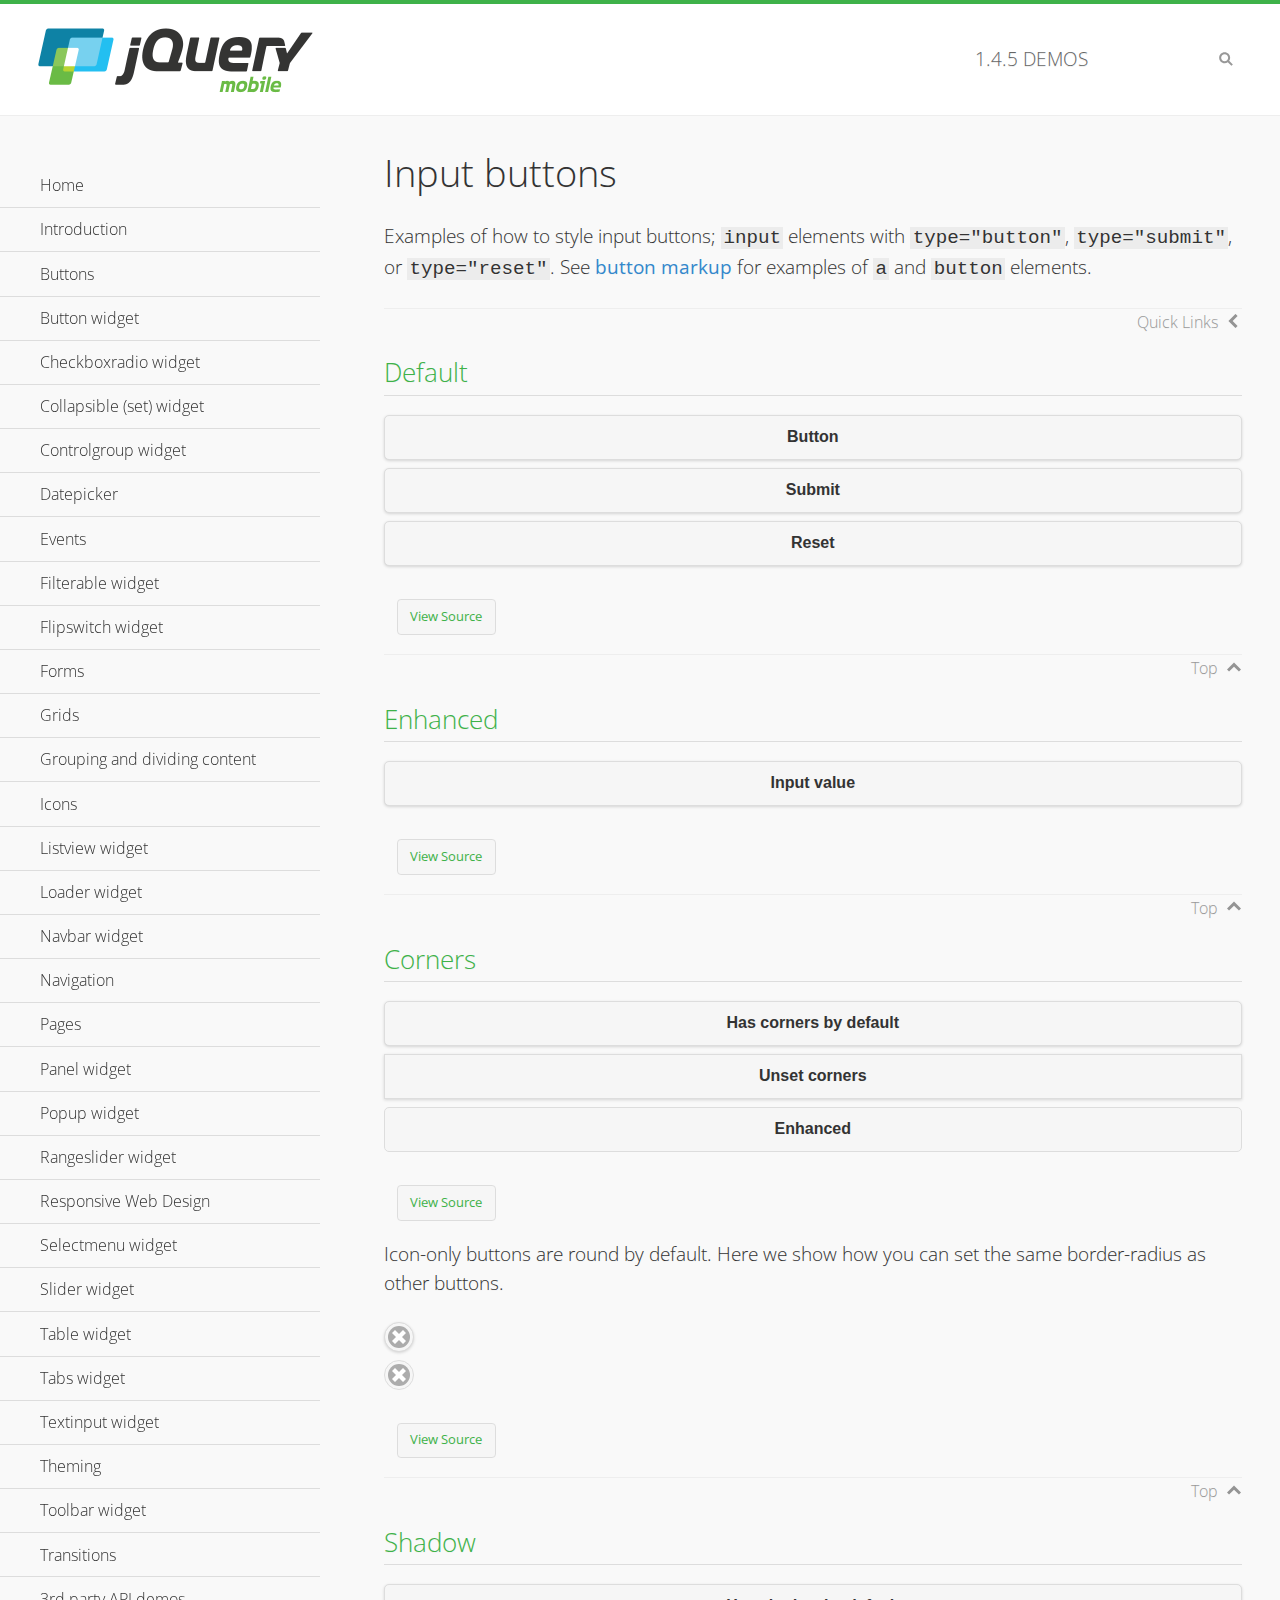
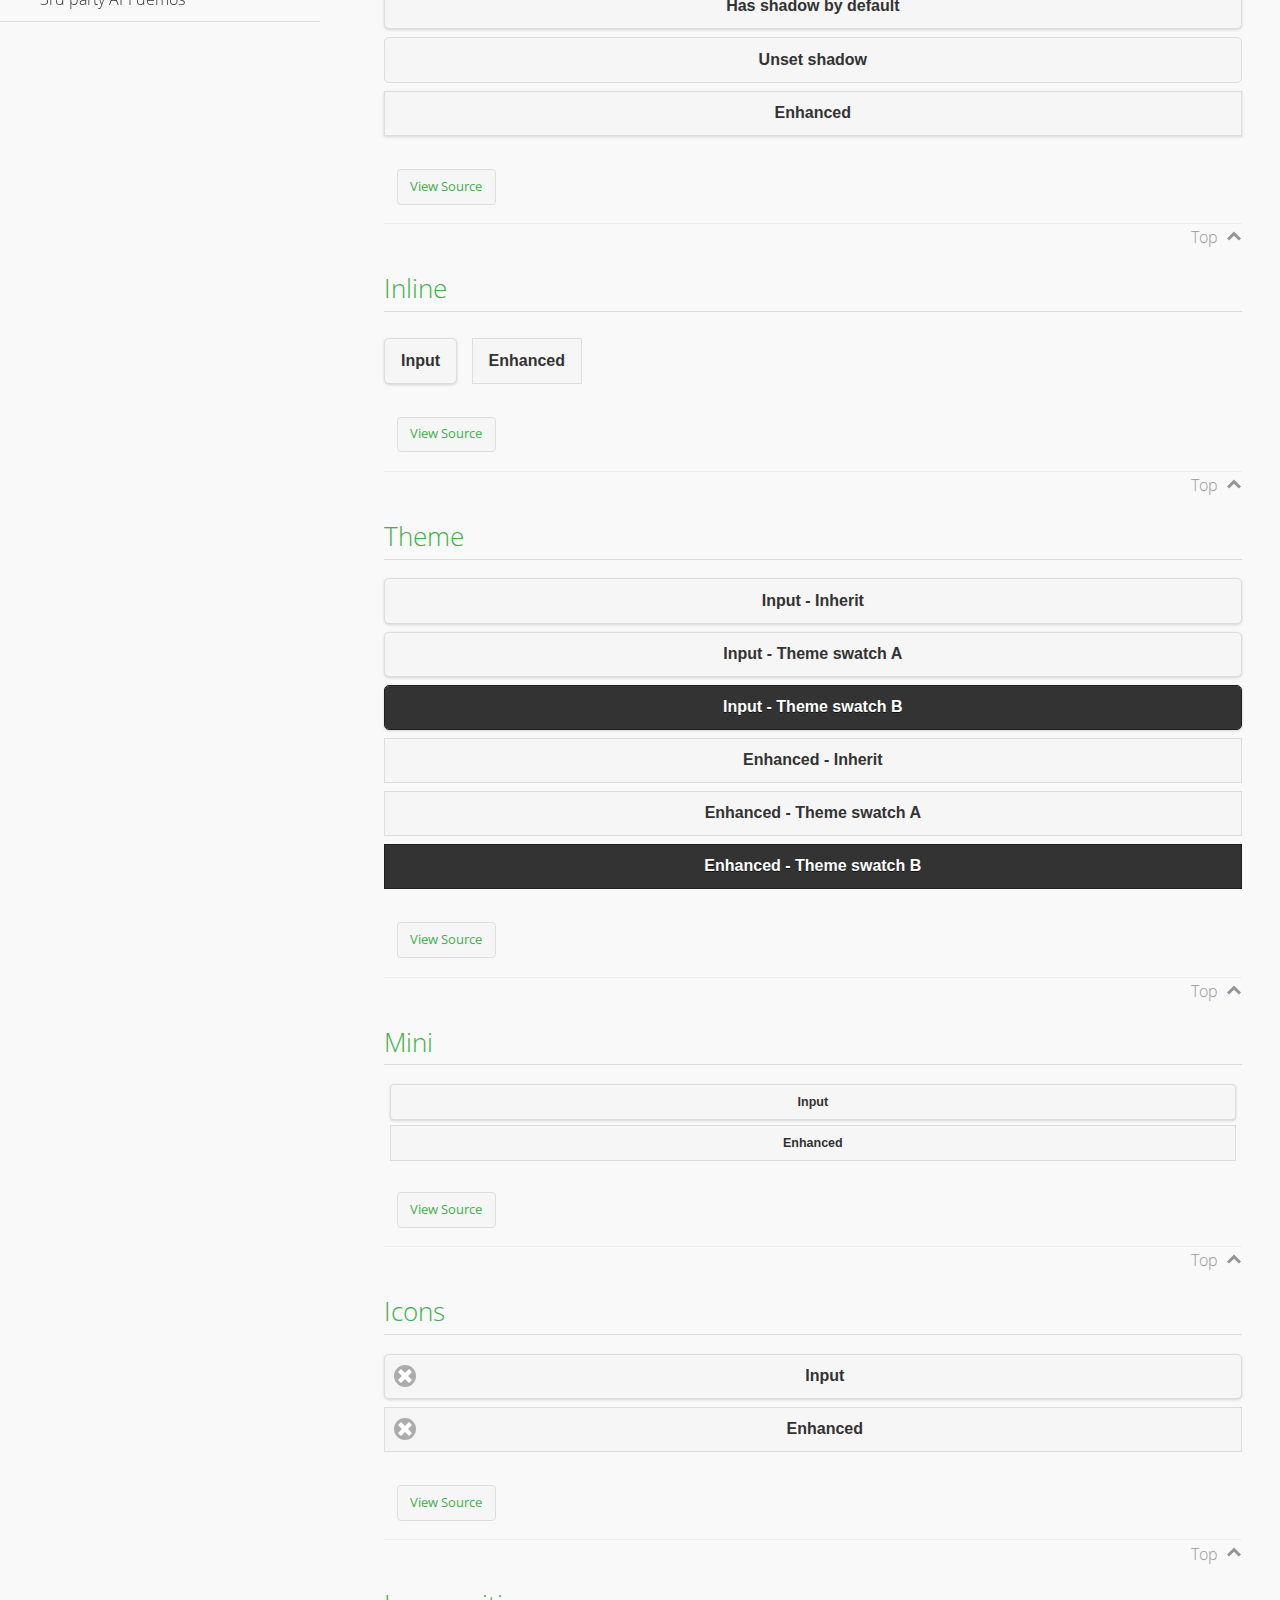
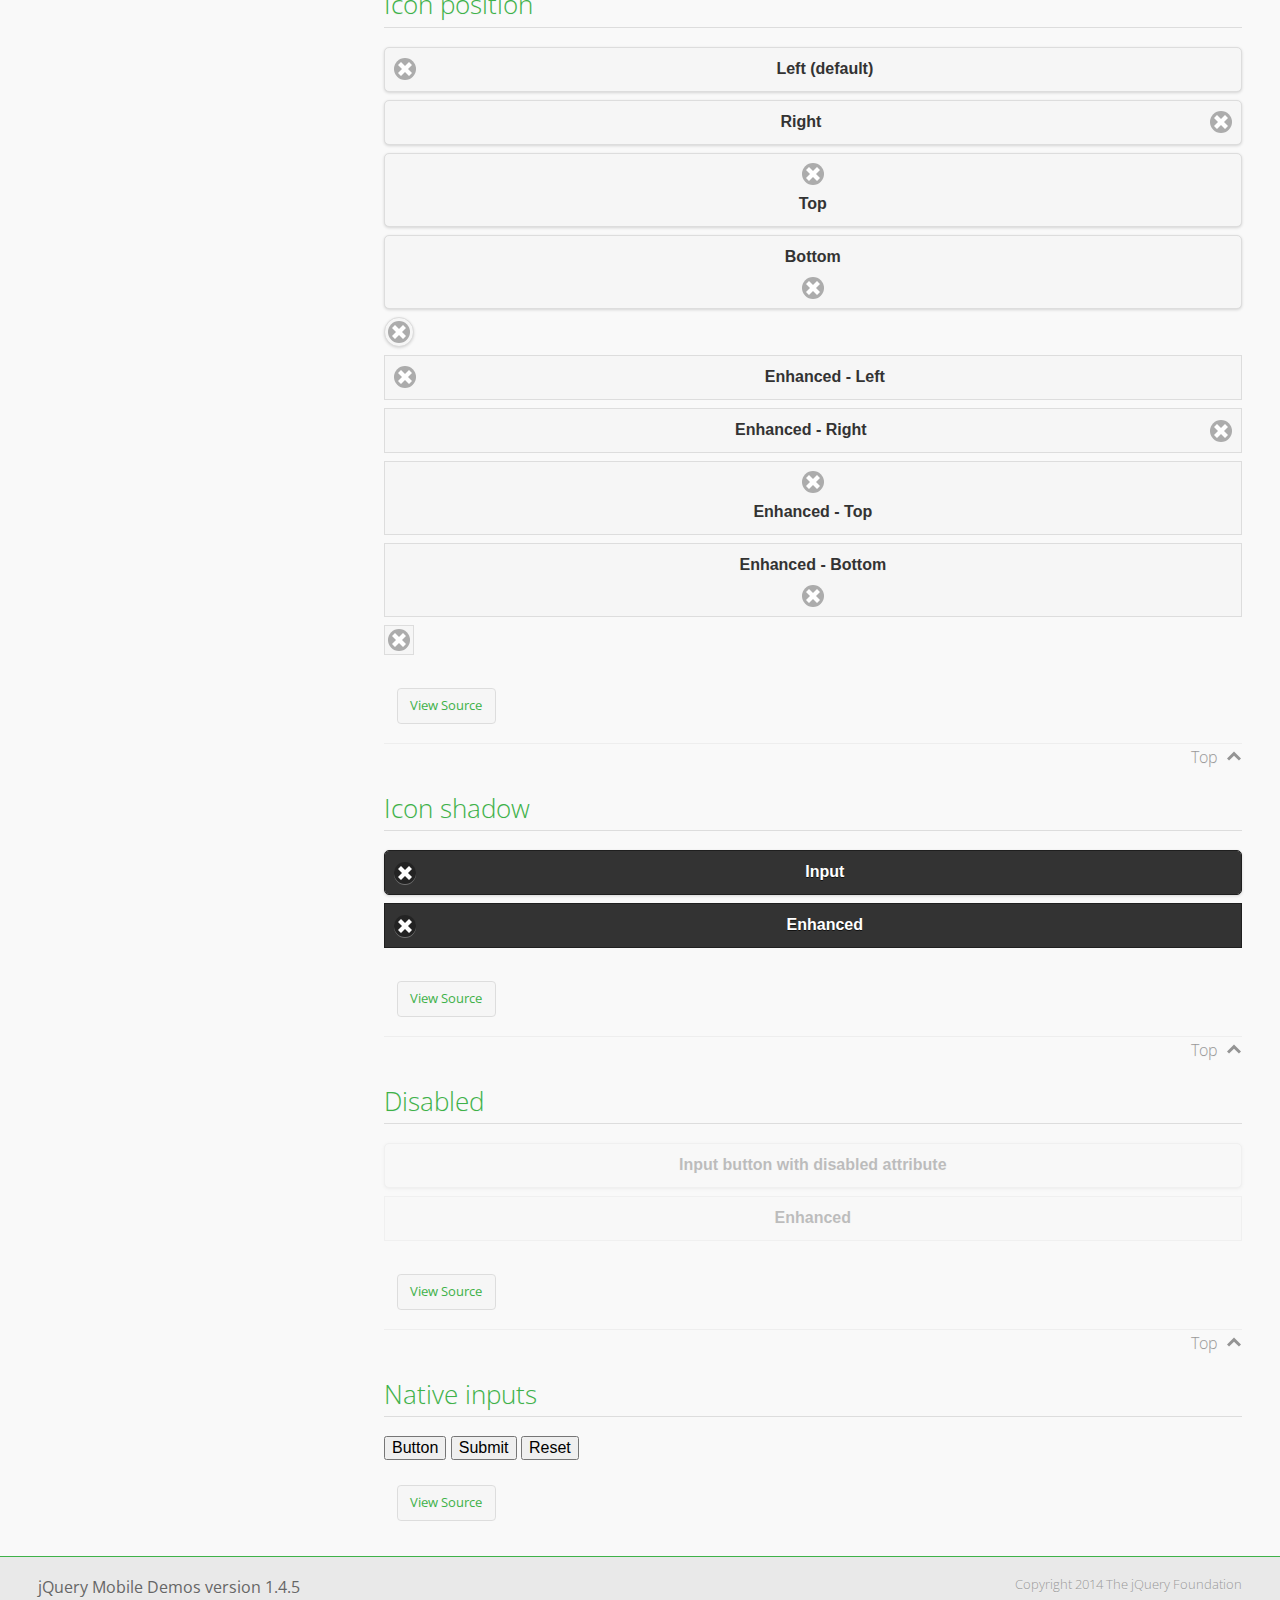
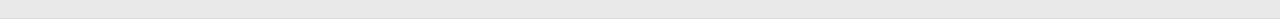
<file: TMDServiceEndpoint/src/main/webapp/jquery.mobile-1.4.5/demos/button/index.html>
<!DOCTYPE html>
<html>
<head>
	<meta charset="utf-8">
	<meta name="viewport" content="width=device-width, initial-scale=1">
	<title>Input buttons - jQuery Mobile Demos</title>
	<link rel="shortcut icon" href="../favicon.ico">
    <link rel="stylesheet" href="http://fonts.googleapis.com/css?family=Open+Sans:300,400,700">
	<link rel="stylesheet" href="../css/themes/default/jquery.mobile-1.4.5.min.css">
	<link rel="stylesheet" href="../_assets/css/jqm-demos.css">
	<script src="../js/jquery.js"></script>
	<script src="../_assets/js/index.js"></script>
	<script src="../js/jquery.mobile-1.4.5.min.js"></script>
</head>
<body>
<div data-role="page" class="jqm-demos" data-quicklinks="true">

	<div data-role="header" class="jqm-header">
		<h2><a href="../" title="jQuery Mobile Demos home"><img src="../_assets/img/jquery-logo.png" alt="jQuery Mobile"></a></h2>
		<p><span class="jqm-version"></span> Demos</p>
		<a href="#" class="jqm-navmenu-link ui-btn ui-btn-icon-notext ui-corner-all ui-icon-bars ui-nodisc-icon ui-alt-icon ui-btn-left">Menu</a>
		<a href="#" class="jqm-search-link ui-btn ui-btn-icon-notext ui-corner-all ui-icon-search ui-nodisc-icon ui-alt-icon ui-btn-right">Search</a>
	</div><!-- /header -->

	<div role="main" class="ui-content jqm-content">

		<h1>Input buttons</h1>

		<p>Examples of how to style input buttons; <code>input</code> elements with <code>type="button"</code>, <code>type="submit"</code>, or <code>type="reset"</code>. See <a href="../button-markup/">button markup</a> for examples of <code>a</code> and <code>button</code> elements.</p>

		<h2>Default</h2>

		<div data-demo-html="true">
			<form>
				<input type="button" value="Button">
				<input type="submit" value="Submit">
				<input type="reset" value="Reset">
			</form>
		</div><!--/demo-html -->

		<h2>Enhanced</h2>

		<div data-demo-html="true">
			<form>
				<div class="ui-input-btn ui-btn ui-corner-all ui-shadow">
					Input value
					<input type="button" data-enhanced="true" value="Input value">
				</div>
			</form>
		</div><!--/demo-html -->

		<h2>Corners</h2>

		<div data-demo-html="true">
			<form>
				<input type="button" value="Has corners by default">
				<input type="button" data-corners="false" value="Unset corners">
				<div class="ui-input-btn ui-btn ui-corner-all">
					Enhanced
					<input type="button" data-enhanced="true" value="Enhanced">
				</div>
			</form>
		</div><!--/demo-html -->

		<p>Icon-only buttons are round by default. Here we show how you can set the same border-radius as other buttons.</p>

		<div data-demo-html="true" data-demo-css="true">
			<form>
				<input type="button" data-icon="delete" data-iconpos="notext" value="Icon only">
				<div id="custom-border-radius">
					<div class="ui-input-btn ui-btn ui-icon-delete ui-btn-icon-notext ui-corner-all">
						Enhanced - Icon only
						<input type="button" data-enhanced="true" value="Enhanced - Icon only">
					</div>
				</div>
			</form>
		</div><!--/demo-html -->

		<h2>Shadow</h2>

		<div data-demo-html="true">
			<form>
				<input type="button" value="Has shadow by default">
				<input type="button" data-shadow="false" value="Unset shadow">
				<div class="ui-input-btn ui-btn ui-shadow">
					Enhanced
					<input type="button" data-enhanced="true" value="Enhanced">
				</div>
			</form>
		</div><!--/demo-html -->

		<h2>Inline</h2>

		<div data-demo-html="true">
			<form>
				<input type="button" data-inline="true" value="Input">
				<div class="ui-input-btn ui-btn ui-btn-inline">
					Enhanced
					<input type="button" data-enhanced="true" value="Enhanced">
				</div>
			</form>
		</div><!--/demo-html -->

		<h2>Theme</h2>

		<div data-demo-html="true">
			<form>
				<input type="button" value="Input - Inherit">
				<input type="button" data-theme="a" value="Input - Theme swatch A">
				<input type="button" data-theme="b" value="Input - Theme swatch B">
				<div class="ui-input-btn ui-btn">
					Enhanced - Inherit
					<input type="button" data-enhanced="true" value="Enhanced - Inherit">
				</div>
				<div class="ui-input-btn ui-btn ui-btn-a">
					Enhanced - Theme swatch A
					<input type="button" data-enhanced="true" value="Enhanced - Theme swatch A">
				</div>
				<div class="ui-input-btn ui-btn ui-btn-b">
					Enhanced - Theme swatch B
					<input type="button" data-enhanced="true" value="Enhanced - Theme swatch B">
				</div>
			</form>
		</div><!--/demo-html -->

		<h2>Mini</h2>

		<div data-demo-html="true">
			<form>
				<input type="button" data-mini="true" value="Input">
				<div class="ui-input-btn ui-btn ui-mini">
					Enhanced
					<input type="button" data-enhanced="true" value="Enhanced">
				</div>
			</form>
		</div><!--/demo-html -->

		<h2>Icons</h2>

		<div data-demo-html="true">
			<form>
				<input type="button" data-icon="delete" value="Input">
				<div class="ui-input-btn ui-btn ui-icon-delete ui-btn-icon-left">
					Enhanced
					<input type="button" data-enhanced="true" value="Enhanced">
				</div>
			</form>
		</div><!--/demo-html -->

		<h2>Icon position</h2>

		<div data-demo-html="true">
			<form>
				<input type="button" data-icon="delete" value="Left (default)">
				<input type="button" data-icon="delete" data-iconpos="right" value="Right">
				<input type="button" data-icon="delete" data-iconpos="top" value="Top">
				<input type="button" data-icon="delete" data-iconpos="bottom" value="Bottom">
				<input type="button" data-icon="delete" data-iconpos="notext" value="Icon only">
				<div class="ui-input-btn ui-btn ui-icon-delete ui-btn-icon-left">
					Enhanced - Left
					<input type="button" data-enhanced="true" value="Enhanced - Left">
				</div>
				<div class="ui-input-btn ui-btn ui-icon-delete ui-btn-icon-right">
					Enhanced - Right
					<input type="button" data-enhanced="true" value="Enhanced - Right">
				</div>
				<div class="ui-input-btn ui-btn ui-icon-delete ui-btn-icon-top">
					Enhanced - Top
					<input type="button" data-enhanced="true" value="Enhanced - Top">
				</div>
				<div class="ui-input-btn ui-btn ui-icon-delete ui-btn-icon-bottom">
					Enhanced - Bottom
					<input type="button" data-enhanced="true" value="Enhanced - Bottom">
				</div>
				<div class="ui-input-btn ui-btn ui-icon-delete ui-btn-icon-notext">
					Enhanced - Icon only
					<input type="button" data-enhanced="true" value="Enhanced - Icon only">
				</div>
			</form>
		</div><!--/demo-html -->

		<h2>Icon shadow</h2>

		<div data-demo-html="true">
			<form>
				<input type="button" data-theme="b" data-icon="delete" data-iconshadow="true" value="Input">
				<div class="ui-input-btn ui-btn ui-btn-b ui-icon-delete ui-btn-icon-left ui-shadow-icon">
					Enhanced
					<input type="button" data-enhanced="true" value="Enhanced">
				</div>
			</form>
		</div><!--/demo-html -->

		<h2>Disabled</h2>

		<div data-demo-html="true">
			<form>
				<input type="button" disabled value="Input button with disabled attribute">
				<div class="ui-input-btn ui-btn ui-state-disabled">
					Enhanced
					<input type="button" disabled data-enhanced="true" value="Enhanced">
				</div>
			</form>
		</div><!--/demo-html -->

		<h2>Native inputs</h2>

		<div data-demo-html="true">
			<form>
				<input type="button" data-role="none" value="Button">
				<input type="submit" data-role="none" value="Submit">
				<input type="reset" data-role="none" value="Reset">
			</form>
		</div><!--/demo-html -->

	</div><!-- /content -->
	    <div data-role="panel" class="jqm-navmenu-panel" data-position="left" data-display="overlay" data-theme="a">
	    	<ul class="jqm-list ui-alt-icon ui-nodisc-icon">
<li data-filtertext="demos homepage" data-icon="home"><a href=".././">Home</a></li>
<li data-filtertext="introduction overview getting started"><a href="../intro/" data-ajax="false">Introduction</a></li>
<li data-filtertext="buttons button markup buttonmarkup method anchor link button element"><a href="../button-markup/" data-ajax="false">Buttons</a></li>
<li data-filtertext="form button widget input button submit reset"><a href="../button/" data-ajax="false">Button widget</a></li>
<li data-role="collapsible" data-enhanced="true" data-collapsed-icon="carat-d" data-expanded-icon="carat-u" data-iconpos="right" data-inset="false" class="ui-collapsible ui-collapsible-themed-content ui-collapsible-collapsed">
	<h3 class="ui-collapsible-heading ui-collapsible-heading-collapsed">
		<a href="#" class="ui-collapsible-heading-toggle ui-btn ui-btn-icon-right ui-btn-inherit ui-icon-carat-d">
		    Checkboxradio widget<span class="ui-collapsible-heading-status"> click to expand contents</span>
		</a>
	</h3>
	<div class="ui-collapsible-content ui-body-inherit ui-collapsible-content-collapsed" aria-hidden="true">
		<ul>
			<li data-filtertext="form checkboxradio widget checkbox input checkboxes controlgroups"><a href="../checkboxradio-checkbox/" data-ajax="false">Checkboxes</a></li>
			<li data-filtertext="form checkboxradio widget radio input radio buttons controlgroups"><a href="../checkboxradio-radio/" data-ajax="false">Radio buttons</a></li>
		</ul>
	</div>
</li>
<li data-role="collapsible" data-enhanced="true" data-collapsed-icon="carat-d" data-expanded-icon="carat-u" data-iconpos="right" data-inset="false" class="ui-collapsible ui-collapsible-themed-content ui-collapsible-collapsed">
	<h3 class="ui-collapsible-heading ui-collapsible-heading-collapsed">
		<a href="#" class="ui-collapsible-heading-toggle ui-btn ui-btn-icon-right ui-btn-inherit ui-icon-carat-d">
			Collapsible (set) widget<span class="ui-collapsible-heading-status"> click to expand contents</span>
		</a>
	</h3>
	<div class="ui-collapsible-content ui-body-inherit ui-collapsible-content-collapsed" aria-hidden="true">
		<ul>
			<li data-filtertext="collapsibles content formatting"><a href="../collapsible/" data-ajax="false">Collapsible</a></li>
			<li data-filtertext="dynamic collapsible set accordion append expand"><a href="../collapsible-dynamic/" data-ajax="false">Dynamic collapsibles</a></li>
			<li data-filtertext="accordions collapsible set widget content formatting grouped collapsibles"><a href="../collapsibleset/" data-ajax="false">Collapsible set</a></li>
		</ul>
	</div>
</li>
<li data-role="collapsible" data-enhanced="true" data-collapsed-icon="carat-d" data-expanded-icon="carat-u" data-iconpos="right" data-inset="false" class="ui-collapsible ui-collapsible-themed-content ui-collapsible-collapsed">
	<h3 class="ui-collapsible-heading ui-collapsible-heading-collapsed">
		<a href="#" class="ui-collapsible-heading-toggle ui-btn ui-btn-icon-right ui-btn-inherit ui-icon-carat-d">
			Controlgroup widget<span class="ui-collapsible-heading-status"> click to expand contents</span>
		</a>
	</h3>
	<div class="ui-collapsible-content ui-body-inherit ui-collapsible-content-collapsed" aria-hidden="true">
		<ul>
			<li data-filtertext="controlgroups selectmenu checkboxradio input grouped buttons horizontal vertical"><a href="../controlgroup/" data-ajax="false">Controlgroup</a></li>
			<li data-filtertext="dynamic controlgroup dynamically add buttons"><a href="../controlgroup-dynamic/" data-ajax="false">Dynamic controlgroups</a></li>
		</ul>
	</div>
</li>
<li data-filtertext="form datepicker widget date input"><a href="../datepicker/" data-ajax="false">Datepicker</a></li>
<li data-role="collapsible" data-enhanced="true" data-collapsed-icon="carat-d" data-expanded-icon="carat-u" data-iconpos="right" data-inset="false" class="ui-collapsible ui-collapsible-themed-content ui-collapsible-collapsed">
	<h3 class="ui-collapsible-heading ui-collapsible-heading-collapsed">
		<a href="#" class="ui-collapsible-heading-toggle ui-btn ui-btn-icon-right ui-btn-inherit ui-icon-carat-d">
			Events<span class="ui-collapsible-heading-status"> click to expand contents</span>
		</a>
	</h3>
	<div class="ui-collapsible-content ui-body-inherit ui-collapsible-content-collapsed" aria-hidden="true">
		<ul>
			<li data-filtertext="swipe to delete list items listviews swipe events"><a href="../swipe-list/" data-ajax="false">Swipe list items</a></li>
			<li data-filtertext="swipe to navigate swipe page navigation swipe events"><a href="../swipe-page/" data-ajax="false">Swipe page navigation</a></li>
		</ul>
	</div>
</li>
<li data-filtertext="filterable filter elements sorting searching listview table"><a href="../filterable/" data-ajax="false">Filterable widget</a></li>
<li data-filtertext="form flipswitch widget flip toggle switch binary select checkbox input"><a href="../flipswitch/" data-ajax="false">Flipswitch widget</a></li>
<li data-role="collapsible" data-enhanced="true" data-collapsed-icon="carat-d" data-expanded-icon="carat-u" data-iconpos="right" data-inset="false" class="ui-collapsible ui-collapsible-themed-content ui-collapsible-collapsed">
	<h3 class="ui-collapsible-heading ui-collapsible-heading-collapsed">
		<a href="#" class="ui-collapsible-heading-toggle ui-btn ui-btn-icon-right ui-btn-inherit ui-icon-carat-d">
			Forms<span class="ui-collapsible-heading-status"> click to expand contents</span>
		</a>
	</h3>
	<div class="ui-collapsible-content ui-body-inherit ui-collapsible-content-collapsed" aria-hidden="true">
		<ul>
			<li data-filtertext="forms text checkbox radio range button submit reset inputs selects textarea slider flipswitch label form elements"><a href="../forms/" data-ajax="false">Forms</a></li>
			<li data-filtertext="form hide labels hidden accessible ui-hidden-accessible forms"><a href="../forms-label-hidden-accessible/" data-ajax="false">Hide labels</a></li>
			<li data-filtertext="form field containers fieldcontain ui-field-contain forms"><a href="../forms-field-contain/" data-ajax="false">Field containers</a></li>
			<li data-filtertext="forms disabled form elements"><a href="../forms-disabled/" data-ajax="false">Forms disabled</a></li>
			<li data-filtertext="forms gallery examples overview forms text checkbox radio range button submit reset inputs selects textarea slider flipswitch label form elements"><a href="../forms-gallery/" data-ajax="false">Forms gallery</a></li>
		</ul>
	</div>
</li>
<li data-role="collapsible" data-enhanced="true" data-collapsed-icon="carat-d" data-expanded-icon="carat-u" data-iconpos="right" data-inset="false" class="ui-collapsible ui-collapsible-themed-content ui-collapsible-collapsed">
	<h3 class="ui-collapsible-heading ui-collapsible-heading-collapsed">
		<a href="#" class="ui-collapsible-heading-toggle ui-btn ui-btn-icon-right ui-btn-inherit ui-icon-carat-d">
			Grids<span class="ui-collapsible-heading-status"> click to expand contents</span>
		</a>
	</h3>
	<div class="ui-collapsible-content ui-body-inherit ui-collapsible-content-collapsed" aria-hidden="true">
		<ul>
			<li data-filtertext="grids columns blocks content formatting rwd responsive css framework"><a href="../grids/" data-ajax="false">Grids</a></li>
			<li data-filtertext="buttons in grids css framework"><a href="../grids-buttons/" data-ajax="false">Buttons in grids</a></li>
			<li data-filtertext="custom responsive grids rwd css framework"><a href="../grids-custom-responsive/" data-ajax="false">Custom responsive grids</a></li>
		</ul>
	</div>
</li>
<li data-filtertext="blocks content formatting sections heading"><a href="../body-bar-classes/" data-ajax="false">Grouping and dividing content</a></li>
<li data-role="collapsible" data-enhanced="true" data-collapsed-icon="carat-d" data-expanded-icon="carat-u" data-iconpos="right" data-inset="false" class="ui-collapsible ui-collapsible-themed-content ui-collapsible-collapsed">
	<h3 class="ui-collapsible-heading ui-collapsible-heading-collapsed">
		<a href="#" class="ui-collapsible-heading-toggle ui-btn ui-btn-icon-right ui-btn-inherit ui-icon-carat-d">
			Icons<span class="ui-collapsible-heading-status"> click to expand contents</span>
		</a>
	</h3>
	<div class="ui-collapsible-content ui-body-inherit ui-collapsible-content-collapsed" aria-hidden="true">
		<ul>
			<li data-filtertext="button icons svg disc alt custom icon position"><a href="../icons/" data-ajax="false">Icons</a></li>
			<li data-filtertext=""><a href="../icons-grunticon/" data-ajax="false">Grunticon loader</a></li>
		</ul>
	</div>
</li>
<li data-role="collapsible" data-enhanced="true" data-collapsed-icon="carat-d" data-expanded-icon="carat-u" data-iconpos="right" data-inset="false" class="ui-collapsible ui-collapsible-themed-content ui-collapsible-collapsed">
	<h3 class="ui-collapsible-heading ui-collapsible-heading-collapsed">
		<a href="#" class="ui-collapsible-heading-toggle ui-btn ui-btn-icon-right ui-btn-inherit ui-icon-carat-d">
			Listview widget<span class="ui-collapsible-heading-status"> click to expand contents</span>
		</a>
	</h3>
	<div class="ui-collapsible-content ui-body-inherit ui-collapsible-content-collapsed" aria-hidden="true">
		<ul>
			<li data-filtertext="listview widget thumbnails icons nested split button collapsible ul ol"><a href="../listview/" data-ajax="false">Listview</a></li>
			<li data-filtertext="autocomplete filterable reveal listview filtertextbeforefilter placeholder"><a href="../listview-autocomplete/" data-ajax="false">Listview autocomplete</a></li>
			<li data-filtertext="autocomplete filterable reveal listview remote data filtertextbeforefilter placeholder"><a href="../listview-autocomplete-remote/" data-ajax="false">Listview autocomplete remote data</a></li>
			<li data-filtertext="autodividers anchor jump scroll linkbars listview lists ul ol"><a href="../listview-autodividers-linkbar/" data-ajax="false">Listview autodividers linkbar</a></li>
			<li data-filtertext="listview autodividers selector autodividersselector lists ul ol"><a href="../listview-autodividers-selector/" data-ajax="false">Listview autodividers selector</a></li>
			<li data-filtertext="listview nested list items"><a href="../listview-nested-lists/" data-ajax="false">Nested Listviews</a></li>
			<li data-filtertext="listview collapsible list items flat"><a href="../listview-collapsible-item-flat/" data-ajax="false">Listview collapsible list items (flat)</a></li>
			<li data-filtertext="listview collapsible list indented"><a href="../listview-collapsible-item-indented/" data-ajax="false">Listview collapsible list items (indented)</a></li>
			<li data-filtertext="grid listview responsive grids responsive listviews lists ul"><a href="../listview-grid/" data-ajax="false">Listview responsive grid</a></li>
		</ul>
	</div>
</li>
<li data-filtertext="loader widget page loading navigation overlay spinner"><a href="../loader/" data-ajax="false">Loader widget</a></li>
<li data-filtertext="navbar widget navmenu toolbars header footer"><a href="../navbar/" data-ajax="false">Navbar widget</a></li>
<li data-role="collapsible" data-enhanced="true" data-collapsed-icon="carat-d" data-expanded-icon="carat-u" data-iconpos="right" data-inset="false" class="ui-collapsible ui-collapsible-themed-content ui-collapsible-collapsed">
	<h3 class="ui-collapsible-heading ui-collapsible-heading-collapsed">
		<a href="#" class="ui-collapsible-heading-toggle ui-btn ui-btn-icon-right ui-btn-inherit ui-icon-carat-d">
			Navigation<span class="ui-collapsible-heading-status"> click to expand contents</span>
		</a>
	</h3>
	<div class="ui-collapsible-content ui-body-inherit ui-collapsible-content-collapsed" aria-hidden="true">
		<ul>
			<li data-filtertext="ajax navigation navigate widget history event method"><a href="../navigation/" data-ajax="false">Navigation</a></li>
			<li data-filtertext="linking pages page links navigation ajax prefetch cache"><a href="../navigation-linking-pages/" data-ajax="false">Linking pages</a></li>
			<!-- <li data-filtertext="php redirect server redirection server-side navigation"><a href="../navigation-php-redirect/" data-ajax="false">PHP redirect demo</a></li>-->
			<li data-filtertext="navigation redirection hash query"><a href="../navigation-hash-processing/" data-ajax="false">Hash processing demo</a></li>
			<li data-filtertext="navigation redirection hash query"><a href="../page-events/" data-ajax="false">Page Navigation Events</a></li>
		</ul>
	</div>
</li>
<li data-role="collapsible" data-enhanced="true" data-collapsed-icon="carat-d" data-expanded-icon="carat-u" data-iconpos="right" data-inset="false" class="ui-collapsible ui-collapsible-themed-content ui-collapsible-collapsed">
	<h3 class="ui-collapsible-heading ui-collapsible-heading-collapsed">
		<a href="#" class="ui-collapsible-heading-toggle ui-btn ui-btn-icon-right ui-btn-inherit ui-icon-carat-d">
			Pages<span class="ui-collapsible-heading-status"> click to expand contents</span>
		</a>
	</h3>
	<div class="ui-collapsible-content ui-body-inherit ui-collapsible-content-collapsed" aria-hidden="true">
		<ul>
			<li data-filtertext="pages page widget ajax navigation"><a href="../pages/" data-ajax="false">Pages</a></li>
			<li data-filtertext="single page"><a href="../pages-single-page/" data-ajax="false">Single page</a></li>
			<li data-filtertext="multipage multi-page page"><a href="../pages-multi-page/" data-ajax="false">Multi-page template</a></li>
			<li data-filtertext="dialog page widget modal popup"><a href="../pages-dialog/" data-ajax="false">Dialog page</a></li>
		</ul>
	</div>
</li>
<li data-role="collapsible" data-enhanced="true" data-collapsed-icon="carat-d" data-expanded-icon="carat-u" data-iconpos="right" data-inset="false" class="ui-collapsible ui-collapsible-themed-content ui-collapsible-collapsed">
	<h3 class="ui-collapsible-heading ui-collapsible-heading-collapsed">
		<a href="#" class="ui-collapsible-heading-toggle ui-btn ui-btn-icon-right ui-btn-inherit ui-icon-carat-d">
			Panel widget<span class="ui-collapsible-heading-status"> click to expand contents</span>
		</a>
	</h3>
	<div class="ui-collapsible-content ui-body-inherit ui-collapsible-content-collapsed" aria-hidden="true">
		<ul>
			<li data-filtertext="panel widget sliding panels reveal push overlay responsive"><a href="../panel/" data-ajax="false">Panel</a></li>
			<li data-filtertext=""><a href="../panel-external/" data-ajax="false">External panels</a></li>
			<li data-filtertext="panel "><a href="../panel-fixed/" data-ajax="false">Fixed panels</a></li>
			<li data-filtertext="panel slide panels sliding panels shadow rwd responsive breakpoint"><a href="../panel-responsive/" data-ajax="false">Panels responsive</a></li>
			<li data-filtertext="panel custom style custom panel width reveal shadow listview panel styling page background wrapper"><a href="../panel-styling/" data-ajax="false">Custom panel style</a></li>
			<li data-filtertext="panel open on swipe"><a href="../panel-swipe-open/" data-ajax="false">Panel open on swipe</a></li>
			<li data-filtertext="panels outside page internal external toolbars"><a href="../panel-external-internal/" data-ajax="false">Panel external and internal</a></li>
		</ul>
	</div>
</li>
<li data-role="collapsible" data-enhanced="true" data-collapsed-icon="carat-d" data-expanded-icon="carat-u" data-iconpos="right" data-inset="false" class="ui-collapsible ui-collapsible-themed-content ui-collapsible-collapsed">
	<h3 class="ui-collapsible-heading ui-collapsible-heading-collapsed">
		<a href="#" class="ui-collapsible-heading-toggle ui-btn ui-btn-icon-right ui-btn-inherit ui-icon-carat-d">
			Popup widget<span class="ui-collapsible-heading-status"> click to expand contents</span>
		</a>
	</h3>
	<div class="ui-collapsible-content ui-body-inherit ui-collapsible-content-collapsed" aria-hidden="true">
		<ul>
			<li data-filtertext="popup widget popups dialog modal transition tooltip lightbox form overlay screen flip pop fade transition"><a href="../popup/" data-ajax="false">Popup</a></li>
			<li data-filtertext="popup alignment position"><a href="../popup-alignment/" data-ajax="false">Popup alignment</a></li>
			<li data-filtertext="popup arrow size popups popover"><a href="../popup-arrow-size/" data-ajax="false">Popup arrow size</a></li>
			<li data-filtertext="dynamic popups popup images lightbox"><a href="../popup-dynamic/" data-ajax="false">Dynamic popups</a></li>
			<li data-filtertext="popups with iframes scaling"><a href="../popup-iframe/" data-ajax="false">Popups with iframes</a></li>
			<li data-filtertext="popup image scaling"><a href="../popup-image-scaling/" data-ajax="false">Popup image scaling</a></li>
			<li data-filtertext="external popup outside multi-page"><a href="../popup-outside-multipage/" data-ajax="false">Popup outside multi-page</a></li>
		</ul>
	</div>
</li>
<li data-filtertext="form rangeslider widget dual sliders dual handle sliders range input"><a href="../rangeslider/" data-ajax="false">Rangeslider widget</a></li>
<li data-filtertext="responsive web design rwd adaptive progressive enhancement PE accessible mobile breakpoints media query media queries"><a href="../rwd/" data-ajax="false">Responsive Web Design</a></li>
<li data-role="collapsible" data-enhanced="true" data-collapsed-icon="carat-d" data-expanded-icon="carat-u" data-iconpos="right" data-inset="false" class="ui-collapsible ui-collapsible-themed-content ui-collapsible-collapsed">
	<h3 class="ui-collapsible-heading ui-collapsible-heading-collapsed">
		<a href="#" class="ui-collapsible-heading-toggle ui-btn ui-btn-icon-right ui-btn-inherit ui-icon-carat-d">
			Selectmenu widget<span class="ui-collapsible-heading-status"> click to expand contents</span>
		</a>
	</h3>
	<div class="ui-collapsible-content ui-body-inherit ui-collapsible-content-collapsed" aria-hidden="true">
		<ul>
			<li data-filtertext="form selectmenu widget select input custom select menu selects"><a href="../selectmenu/" data-ajax="false">Selectmenu</a></li>
			<li data-filtertext="form custom select menu selectmenu widget custom menu option optgroup multiple selects"><a href="../selectmenu-custom/" data-ajax="false">Custom select menu</a></li>
			<li data-filtertext="filterable select filter popup dialog"><a href="../selectmenu-custom-filter/" data-ajax="false">Custom select menu with filter</a></li>
		</ul>
	</div>
</li>
<li data-role="collapsible" data-enhanced="true" data-collapsed-icon="carat-d" data-expanded-icon="carat-u" data-iconpos="right" data-inset="false" class="ui-collapsible ui-collapsible-themed-content ui-collapsible-collapsed">
	<h3 class="ui-collapsible-heading ui-collapsible-heading-collapsed">
		<a href="#" class="ui-collapsible-heading-toggle ui-btn ui-btn-icon-right ui-btn-inherit ui-icon-carat-d">
			Slider widget<span class="ui-collapsible-heading-status"> click to expand contents</span>
		</a>
	</h3>
	<div class="ui-collapsible-content ui-body-inherit ui-collapsible-content-collapsed" aria-hidden="true">
		<ul>
			<li data-filtertext="form slider widget range input single sliders"><a href="../slider/" data-ajax="false">Slider</a></li>
			<li data-filtertext="form slider widget flipswitch slider binary select flip toggle switch"><a href="../slider-flipswitch/" data-ajax="false">Slider flip toggle switch</a></li>
			<li data-filtertext="form slider tooltip handle value input range sliders"><a href="../slider-tooltip/" data-ajax="false">Slider tooltip</a></li>
		</ul>
	</div>
</li>
<li data-role="collapsible" data-enhanced="true" data-collapsed-icon="carat-d" data-expanded-icon="carat-u" data-iconpos="right" data-inset="false" class="ui-collapsible ui-collapsible-themed-content ui-collapsible-collapsed">
	<h3 class="ui-collapsible-heading ui-collapsible-heading-collapsed">
		<a href="#" class="ui-collapsible-heading-toggle ui-btn ui-btn-icon-right ui-btn-inherit ui-icon-carat-d">
			Table widget<span class="ui-collapsible-heading-status"> click to expand contents</span>
		</a>
	</h3>
	<div class="ui-collapsible-content ui-body-inherit ui-collapsible-content-collapsed" aria-hidden="true">
		<ul>
			<li data-filtertext="table widget reflow column toggle th td responsive tables rwd hide show tabular"><a href="../table-column-toggle/" data-ajax="false">Table Column Toggle</a></li>
			<li data-filtertext="table column toggle phone comparison demo"><a href="../table-column-toggle-example/" data-ajax="false">Table Column Toggle demo</a></li>
			<li data-filtertext="responsive tables table column toggle heading groups rwd breakpoint"><a href="../table-column-toggle-heading-groups/" data-ajax="false">Table Column Toggle heading groups</a></li>
			<li data-filtertext="responsive tables table column toggle hide rwd breakpoint customization options"><a href="../table-column-toggle-options/" data-ajax="false">Table Column Toggle options</a></li>
			<li data-filtertext="table reflow th td responsive rwd columns tabular"><a href="../table-reflow/" data-ajax="false">Table Reflow</a></li>
			<li data-filtertext="responsive tables table reflow heading groups rwd breakpoint"><a href="../table-reflow-heading-groups/" data-ajax="false">Table Reflow heading groups</a></li>
			<li data-filtertext="responsive tables table reflow stripes strokes table style"><a href="../table-reflow-stripes-strokes/" data-ajax="false">Table Reflow stripes and strokes</a></li>
			<li data-filtertext="responsive tables table reflow stack custom styles"><a href="../table-reflow-styling/" data-ajax="false">Table Reflow custom styles</a></li>
		</ul>
	</div>
</li>
<li data-filtertext="ui tabs widget"><a href="../tabs/" data-ajax="false">Tabs widget</a></li>
<li data-filtertext="form textinput widget text input textarea number date time tel email file color password"><a href="../textinput/" data-ajax="false">Textinput widget</a></li>
<li data-role="collapsible" data-enhanced="true" data-collapsed-icon="carat-d" data-expanded-icon="carat-u" data-iconpos="right" data-inset="false" class="ui-collapsible ui-collapsible-themed-content ui-collapsible-collapsed">
	<h3 class="ui-collapsible-heading ui-collapsible-heading-collapsed">
		<a href="#" class="ui-collapsible-heading-toggle ui-btn ui-btn-icon-right ui-btn-inherit ui-icon-carat-d">
			Theming<span class="ui-collapsible-heading-status"> click to expand contents</span>
		</a>
	</h3>
	<div class="ui-collapsible-content ui-body-inherit ui-collapsible-content-collapsed" aria-hidden="true">
		<ul>
			<li data-filtertext="default theme swatches theming style css"><a href="../theme-default/" data-ajax="false">Default theme</a></li>
			<li data-filtertext="classic theme old theme swatches theming style css"><a href="../theme-classic/" data-ajax="false">Classic theme</a></li>
		</ul>
	</div>
</li>
<li data-role="collapsible" data-enhanced="true" data-collapsed-icon="carat-d" data-expanded-icon="carat-u" data-iconpos="right" data-inset="false" class="ui-collapsible ui-collapsible-themed-content ui-collapsible-collapsed">
	<h3 class="ui-collapsible-heading ui-collapsible-heading-collapsed">
		<a href="#" class="ui-collapsible-heading-toggle ui-btn ui-btn-icon-right ui-btn-inherit ui-icon-carat-d">
			Toolbar widget<span class="ui-collapsible-heading-status"> click to expand contents</span>
		</a>
	</h3>
	<div class="ui-collapsible-content ui-body-inherit ui-collapsible-content-collapsed" aria-hidden="true">
		<ul>
			<li data-filtertext="toolbar widget header footer toolbars fixed fullscreen external sections"><a href="../toolbar/" data-ajax="false">Toolbar</a></li>
			<li data-filtertext="dynamic toolbars dynamically add toolbar header footer"><a href="../toolbar-dynamic/" data-ajax="false">Dynamic toolbars</a></li>
			<li data-filtertext="external toolbars header footer"><a href="../toolbar-external/" data-ajax="false">External toolbars</a></li>
			<li data-filtertext="fixed toolbars header footer"><a href="../toolbar-fixed/" data-ajax="false">Fixed toolbars</a></li>
			<li data-filtertext="fixed fullscreen toolbars header footer"><a href="../toolbar-fixed-fullscreen/" data-ajax="false">Fullscreen toolbars</a></li>
			<li data-filtertext="external fixed toolbars header footer"><a href="../toolbar-fixed-external/" data-ajax="false">Fixed external toolbars</a></li>
			<li data-filtertext="external persistent toolbars header footer navbar navmenu"><a href="../toolbar-fixed-persistent/" data-ajax="false">Persistent toolbars</a></li>
			<li data-filtertext="external ajax optimized toolbars persistent toolbars header footer navbar"><a href="../toolbar-fixed-persistent-optimized/" data-ajax="false">Ajax optimized toolbars</a></li>
			<li data-filtertext="form in toolbars header footer"><a href="../toolbar-fixed-forms/" data-ajax="false">Form in toolbar</a></li>
		</ul>
	</div>
</li>
<li data-filtertext="page transitions animated pages popup navigation flip slide fade pop"><a href="../transitions/" data-ajax="false">Transitions</a></li>
<li data-role="collapsible" data-enhanced="true" data-collapsed-icon="carat-d" data-expanded-icon="carat-u" data-iconpos="right" data-inset="false" class="ui-collapsible ui-collapsible-themed-content ui-collapsible-collapsed">
	<h3 class="ui-collapsible-heading ui-collapsible-heading-collapsed">
		<a href="#" class="ui-collapsible-heading-toggle ui-btn ui-btn-icon-right ui-btn-inherit ui-icon-carat-d">
			3rd party API demos<span class="ui-collapsible-heading-status"> click to expand contents</span>
		</a>
	</h3>
	<div class="ui-collapsible-content ui-body-inherit ui-collapsible-content-collapsed" aria-hidden="true">
		<ul>
			<li data-filtertext="backbone requirejs navigation router"><a href="../backbone-requirejs/" data-ajax="false">Backbone RequireJS</a></li>
			<li data-filtertext="google maps geolocation demo"><a href="../map-geolocation/" data-ajax="false">Google Maps geolocation</a></li>
			<li data-filtertext="google maps hybrid"><a href="../map-list-toggle/" data-ajax="false">Google Maps list toggle</a></li>
		</ul>
	</div>
</li>



		     </ul>
		</div><!-- /panel -->


	<div data-role="footer" data-position="fixed" data-tap-toggle="false" class="jqm-footer">
		<p>jQuery Mobile Demos version <span class="jqm-version"></span></p>
		<p>Copyright 2014 The jQuery Foundation</p>
	</div><!-- /footer -->
	<!-- TODO: This should become an external panel so we can add input to markup (unique ID) -->
    <div data-role="panel" class="jqm-search-panel" data-position="right" data-display="overlay" data-theme="a">
		<div class="jqm-search">
			<ul class="jqm-list" data-filter-placeholder="Search demos..." data-filter-reveal="true">
<li data-filtertext="demos homepage" data-icon="home"><a href=".././">Home</a></li>
<li data-filtertext="introduction overview getting started"><a href="../intro/" data-ajax="false">Introduction</a></li>
<li data-filtertext="buttons button markup buttonmarkup method anchor link button element"><a href="../button-markup/" data-ajax="false">Buttons</a></li>
<li data-filtertext="form button widget input button submit reset"><a href="../button/" data-ajax="false">Button widget</a></li>
<li data-role="collapsible" data-enhanced="true" data-collapsed-icon="carat-d" data-expanded-icon="carat-u" data-iconpos="right" data-inset="false" class="ui-collapsible ui-collapsible-themed-content ui-collapsible-collapsed">
	<h3 class="ui-collapsible-heading ui-collapsible-heading-collapsed">
		<a href="#" class="ui-collapsible-heading-toggle ui-btn ui-btn-icon-right ui-btn-inherit ui-icon-carat-d">
		    Checkboxradio widget<span class="ui-collapsible-heading-status"> click to expand contents</span>
		</a>
	</h3>
	<div class="ui-collapsible-content ui-body-inherit ui-collapsible-content-collapsed" aria-hidden="true">
		<ul>
			<li data-filtertext="form checkboxradio widget checkbox input checkboxes controlgroups"><a href="../checkboxradio-checkbox/" data-ajax="false">Checkboxes</a></li>
			<li data-filtertext="form checkboxradio widget radio input radio buttons controlgroups"><a href="../checkboxradio-radio/" data-ajax="false">Radio buttons</a></li>
		</ul>
	</div>
</li>
<li data-role="collapsible" data-enhanced="true" data-collapsed-icon="carat-d" data-expanded-icon="carat-u" data-iconpos="right" data-inset="false" class="ui-collapsible ui-collapsible-themed-content ui-collapsible-collapsed">
	<h3 class="ui-collapsible-heading ui-collapsible-heading-collapsed">
		<a href="#" class="ui-collapsible-heading-toggle ui-btn ui-btn-icon-right ui-btn-inherit ui-icon-carat-d">
			Collapsible (set) widget<span class="ui-collapsible-heading-status"> click to expand contents</span>
		</a>
	</h3>
	<div class="ui-collapsible-content ui-body-inherit ui-collapsible-content-collapsed" aria-hidden="true">
		<ul>
			<li data-filtertext="collapsibles content formatting"><a href="../collapsible/" data-ajax="false">Collapsible</a></li>
			<li data-filtertext="dynamic collapsible set accordion append expand"><a href="../collapsible-dynamic/" data-ajax="false">Dynamic collapsibles</a></li>
			<li data-filtertext="accordions collapsible set widget content formatting grouped collapsibles"><a href="../collapsibleset/" data-ajax="false">Collapsible set</a></li>
		</ul>
	</div>
</li>
<li data-role="collapsible" data-enhanced="true" data-collapsed-icon="carat-d" data-expanded-icon="carat-u" data-iconpos="right" data-inset="false" class="ui-collapsible ui-collapsible-themed-content ui-collapsible-collapsed">
	<h3 class="ui-collapsible-heading ui-collapsible-heading-collapsed">
		<a href="#" class="ui-collapsible-heading-toggle ui-btn ui-btn-icon-right ui-btn-inherit ui-icon-carat-d">
			Controlgroup widget<span class="ui-collapsible-heading-status"> click to expand contents</span>
		</a>
	</h3>
	<div class="ui-collapsible-content ui-body-inherit ui-collapsible-content-collapsed" aria-hidden="true">
		<ul>
			<li data-filtertext="controlgroups selectmenu checkboxradio input grouped buttons horizontal vertical"><a href="../controlgroup/" data-ajax="false">Controlgroup</a></li>
			<li data-filtertext="dynamic controlgroup dynamically add buttons"><a href="../controlgroup-dynamic/" data-ajax="false">Dynamic controlgroups</a></li>
		</ul>
	</div>
</li>
<li data-filtertext="form datepicker widget date input"><a href="../datepicker/" data-ajax="false">Datepicker</a></li>
<li data-role="collapsible" data-enhanced="true" data-collapsed-icon="carat-d" data-expanded-icon="carat-u" data-iconpos="right" data-inset="false" class="ui-collapsible ui-collapsible-themed-content ui-collapsible-collapsed">
	<h3 class="ui-collapsible-heading ui-collapsible-heading-collapsed">
		<a href="#" class="ui-collapsible-heading-toggle ui-btn ui-btn-icon-right ui-btn-inherit ui-icon-carat-d">
			Events<span class="ui-collapsible-heading-status"> click to expand contents</span>
		</a>
	</h3>
	<div class="ui-collapsible-content ui-body-inherit ui-collapsible-content-collapsed" aria-hidden="true">
		<ul>
			<li data-filtertext="swipe to delete list items listviews swipe events"><a href="../swipe-list/" data-ajax="false">Swipe list items</a></li>
			<li data-filtertext="swipe to navigate swipe page navigation swipe events"><a href="../swipe-page/" data-ajax="false">Swipe page navigation</a></li>
		</ul>
	</div>
</li>
<li data-filtertext="filterable filter elements sorting searching listview table"><a href="../filterable/" data-ajax="false">Filterable widget</a></li>
<li data-filtertext="form flipswitch widget flip toggle switch binary select checkbox input"><a href="../flipswitch/" data-ajax="false">Flipswitch widget</a></li>
<li data-role="collapsible" data-enhanced="true" data-collapsed-icon="carat-d" data-expanded-icon="carat-u" data-iconpos="right" data-inset="false" class="ui-collapsible ui-collapsible-themed-content ui-collapsible-collapsed">
	<h3 class="ui-collapsible-heading ui-collapsible-heading-collapsed">
		<a href="#" class="ui-collapsible-heading-toggle ui-btn ui-btn-icon-right ui-btn-inherit ui-icon-carat-d">
			Forms<span class="ui-collapsible-heading-status"> click to expand contents</span>
		</a>
	</h3>
	<div class="ui-collapsible-content ui-body-inherit ui-collapsible-content-collapsed" aria-hidden="true">
		<ul>
			<li data-filtertext="forms text checkbox radio range button submit reset inputs selects textarea slider flipswitch label form elements"><a href="../forms/" data-ajax="false">Forms</a></li>
			<li data-filtertext="form hide labels hidden accessible ui-hidden-accessible forms"><a href="../forms-label-hidden-accessible/" data-ajax="false">Hide labels</a></li>
			<li data-filtertext="form field containers fieldcontain ui-field-contain forms"><a href="../forms-field-contain/" data-ajax="false">Field containers</a></li>
			<li data-filtertext="forms disabled form elements"><a href="../forms-disabled/" data-ajax="false">Forms disabled</a></li>
			<li data-filtertext="forms gallery examples overview forms text checkbox radio range button submit reset inputs selects textarea slider flipswitch label form elements"><a href="../forms-gallery/" data-ajax="false">Forms gallery</a></li>
		</ul>
	</div>
</li>
<li data-role="collapsible" data-enhanced="true" data-collapsed-icon="carat-d" data-expanded-icon="carat-u" data-iconpos="right" data-inset="false" class="ui-collapsible ui-collapsible-themed-content ui-collapsible-collapsed">
	<h3 class="ui-collapsible-heading ui-collapsible-heading-collapsed">
		<a href="#" class="ui-collapsible-heading-toggle ui-btn ui-btn-icon-right ui-btn-inherit ui-icon-carat-d">
			Grids<span class="ui-collapsible-heading-status"> click to expand contents</span>
		</a>
	</h3>
	<div class="ui-collapsible-content ui-body-inherit ui-collapsible-content-collapsed" aria-hidden="true">
		<ul>
			<li data-filtertext="grids columns blocks content formatting rwd responsive css framework"><a href="../grids/" data-ajax="false">Grids</a></li>
			<li data-filtertext="buttons in grids css framework"><a href="../grids-buttons/" data-ajax="false">Buttons in grids</a></li>
			<li data-filtertext="custom responsive grids rwd css framework"><a href="../grids-custom-responsive/" data-ajax="false">Custom responsive grids</a></li>
		</ul>
	</div>
</li>
<li data-filtertext="blocks content formatting sections heading"><a href="../body-bar-classes/" data-ajax="false">Grouping and dividing content</a></li>
<li data-role="collapsible" data-enhanced="true" data-collapsed-icon="carat-d" data-expanded-icon="carat-u" data-iconpos="right" data-inset="false" class="ui-collapsible ui-collapsible-themed-content ui-collapsible-collapsed">
	<h3 class="ui-collapsible-heading ui-collapsible-heading-collapsed">
		<a href="#" class="ui-collapsible-heading-toggle ui-btn ui-btn-icon-right ui-btn-inherit ui-icon-carat-d">
			Icons<span class="ui-collapsible-heading-status"> click to expand contents</span>
		</a>
	</h3>
	<div class="ui-collapsible-content ui-body-inherit ui-collapsible-content-collapsed" aria-hidden="true">
		<ul>
			<li data-filtertext="button icons svg disc alt custom icon position"><a href="../icons/" data-ajax="false">Icons</a></li>
			<li data-filtertext=""><a href="../icons-grunticon/" data-ajax="false">Grunticon loader</a></li>
		</ul>
	</div>
</li>
<li data-role="collapsible" data-enhanced="true" data-collapsed-icon="carat-d" data-expanded-icon="carat-u" data-iconpos="right" data-inset="false" class="ui-collapsible ui-collapsible-themed-content ui-collapsible-collapsed">
	<h3 class="ui-collapsible-heading ui-collapsible-heading-collapsed">
		<a href="#" class="ui-collapsible-heading-toggle ui-btn ui-btn-icon-right ui-btn-inherit ui-icon-carat-d">
			Listview widget<span class="ui-collapsible-heading-status"> click to expand contents</span>
		</a>
	</h3>
	<div class="ui-collapsible-content ui-body-inherit ui-collapsible-content-collapsed" aria-hidden="true">
		<ul>
			<li data-filtertext="listview widget thumbnails icons nested split button collapsible ul ol"><a href="../listview/" data-ajax="false">Listview</a></li>
			<li data-filtertext="autocomplete filterable reveal listview filtertextbeforefilter placeholder"><a href="../listview-autocomplete/" data-ajax="false">Listview autocomplete</a></li>
			<li data-filtertext="autocomplete filterable reveal listview remote data filtertextbeforefilter placeholder"><a href="../listview-autocomplete-remote/" data-ajax="false">Listview autocomplete remote data</a></li>
			<li data-filtertext="autodividers anchor jump scroll linkbars listview lists ul ol"><a href="../listview-autodividers-linkbar/" data-ajax="false">Listview autodividers linkbar</a></li>
			<li data-filtertext="listview autodividers selector autodividersselector lists ul ol"><a href="../listview-autodividers-selector/" data-ajax="false">Listview autodividers selector</a></li>
			<li data-filtertext="listview nested list items"><a href="../listview-nested-lists/" data-ajax="false">Nested Listviews</a></li>
			<li data-filtertext="listview collapsible list items flat"><a href="../listview-collapsible-item-flat/" data-ajax="false">Listview collapsible list items (flat)</a></li>
			<li data-filtertext="listview collapsible list indented"><a href="../listview-collapsible-item-indented/" data-ajax="false">Listview collapsible list items (indented)</a></li>
			<li data-filtertext="grid listview responsive grids responsive listviews lists ul"><a href="../listview-grid/" data-ajax="false">Listview responsive grid</a></li>
		</ul>
	</div>
</li>
<li data-filtertext="loader widget page loading navigation overlay spinner"><a href="../loader/" data-ajax="false">Loader widget</a></li>
<li data-filtertext="navbar widget navmenu toolbars header footer"><a href="../navbar/" data-ajax="false">Navbar widget</a></li>
<li data-role="collapsible" data-enhanced="true" data-collapsed-icon="carat-d" data-expanded-icon="carat-u" data-iconpos="right" data-inset="false" class="ui-collapsible ui-collapsible-themed-content ui-collapsible-collapsed">
	<h3 class="ui-collapsible-heading ui-collapsible-heading-collapsed">
		<a href="#" class="ui-collapsible-heading-toggle ui-btn ui-btn-icon-right ui-btn-inherit ui-icon-carat-d">
			Navigation<span class="ui-collapsible-heading-status"> click to expand contents</span>
		</a>
	</h3>
	<div class="ui-collapsible-content ui-body-inherit ui-collapsible-content-collapsed" aria-hidden="true">
		<ul>
			<li data-filtertext="ajax navigation navigate widget history event method"><a href="../navigation/" data-ajax="false">Navigation</a></li>
			<li data-filtertext="linking pages page links navigation ajax prefetch cache"><a href="../navigation-linking-pages/" data-ajax="false">Linking pages</a></li>
			<!-- <li data-filtertext="php redirect server redirection server-side navigation"><a href="../navigation-php-redirect/" data-ajax="false">PHP redirect demo</a></li>-->
			<li data-filtertext="navigation redirection hash query"><a href="../navigation-hash-processing/" data-ajax="false">Hash processing demo</a></li>
			<li data-filtertext="navigation redirection hash query"><a href="../page-events/" data-ajax="false">Page Navigation Events</a></li>
		</ul>
	</div>
</li>
<li data-role="collapsible" data-enhanced="true" data-collapsed-icon="carat-d" data-expanded-icon="carat-u" data-iconpos="right" data-inset="false" class="ui-collapsible ui-collapsible-themed-content ui-collapsible-collapsed">
	<h3 class="ui-collapsible-heading ui-collapsible-heading-collapsed">
		<a href="#" class="ui-collapsible-heading-toggle ui-btn ui-btn-icon-right ui-btn-inherit ui-icon-carat-d">
			Pages<span class="ui-collapsible-heading-status"> click to expand contents</span>
		</a>
	</h3>
	<div class="ui-collapsible-content ui-body-inherit ui-collapsible-content-collapsed" aria-hidden="true">
		<ul>
			<li data-filtertext="pages page widget ajax navigation"><a href="../pages/" data-ajax="false">Pages</a></li>
			<li data-filtertext="single page"><a href="../pages-single-page/" data-ajax="false">Single page</a></li>
			<li data-filtertext="multipage multi-page page"><a href="../pages-multi-page/" data-ajax="false">Multi-page template</a></li>
			<li data-filtertext="dialog page widget modal popup"><a href="../pages-dialog/" data-ajax="false">Dialog page</a></li>
		</ul>
	</div>
</li>
<li data-role="collapsible" data-enhanced="true" data-collapsed-icon="carat-d" data-expanded-icon="carat-u" data-iconpos="right" data-inset="false" class="ui-collapsible ui-collapsible-themed-content ui-collapsible-collapsed">
	<h3 class="ui-collapsible-heading ui-collapsible-heading-collapsed">
		<a href="#" class="ui-collapsible-heading-toggle ui-btn ui-btn-icon-right ui-btn-inherit ui-icon-carat-d">
			Panel widget<span class="ui-collapsible-heading-status"> click to expand contents</span>
		</a>
	</h3>
	<div class="ui-collapsible-content ui-body-inherit ui-collapsible-content-collapsed" aria-hidden="true">
		<ul>
			<li data-filtertext="panel widget sliding panels reveal push overlay responsive"><a href="../panel/" data-ajax="false">Panel</a></li>
			<li data-filtertext=""><a href="../panel-external/" data-ajax="false">External panels</a></li>
			<li data-filtertext="panel "><a href="../panel-fixed/" data-ajax="false">Fixed panels</a></li>
			<li data-filtertext="panel slide panels sliding panels shadow rwd responsive breakpoint"><a href="../panel-responsive/" data-ajax="false">Panels responsive</a></li>
			<li data-filtertext="panel custom style custom panel width reveal shadow listview panel styling page background wrapper"><a href="../panel-styling/" data-ajax="false">Custom panel style</a></li>
			<li data-filtertext="panel open on swipe"><a href="../panel-swipe-open/" data-ajax="false">Panel open on swipe</a></li>
			<li data-filtertext="panels outside page internal external toolbars"><a href="../panel-external-internal/" data-ajax="false">Panel external and internal</a></li>
		</ul>
	</div>
</li>
<li data-role="collapsible" data-enhanced="true" data-collapsed-icon="carat-d" data-expanded-icon="carat-u" data-iconpos="right" data-inset="false" class="ui-collapsible ui-collapsible-themed-content ui-collapsible-collapsed">
	<h3 class="ui-collapsible-heading ui-collapsible-heading-collapsed">
		<a href="#" class="ui-collapsible-heading-toggle ui-btn ui-btn-icon-right ui-btn-inherit ui-icon-carat-d">
			Popup widget<span class="ui-collapsible-heading-status"> click to expand contents</span>
		</a>
	</h3>
	<div class="ui-collapsible-content ui-body-inherit ui-collapsible-content-collapsed" aria-hidden="true">
		<ul>
			<li data-filtertext="popup widget popups dialog modal transition tooltip lightbox form overlay screen flip pop fade transition"><a href="../popup/" data-ajax="false">Popup</a></li>
			<li data-filtertext="popup alignment position"><a href="../popup-alignment/" data-ajax="false">Popup alignment</a></li>
			<li data-filtertext="popup arrow size popups popover"><a href="../popup-arrow-size/" data-ajax="false">Popup arrow size</a></li>
			<li data-filtertext="dynamic popups popup images lightbox"><a href="../popup-dynamic/" data-ajax="false">Dynamic popups</a></li>
			<li data-filtertext="popups with iframes scaling"><a href="../popup-iframe/" data-ajax="false">Popups with iframes</a></li>
			<li data-filtertext="popup image scaling"><a href="../popup-image-scaling/" data-ajax="false">Popup image scaling</a></li>
			<li data-filtertext="external popup outside multi-page"><a href="../popup-outside-multipage/" data-ajax="false">Popup outside multi-page</a></li>
		</ul>
	</div>
</li>
<li data-filtertext="form rangeslider widget dual sliders dual handle sliders range input"><a href="../rangeslider/" data-ajax="false">Rangeslider widget</a></li>
<li data-filtertext="responsive web design rwd adaptive progressive enhancement PE accessible mobile breakpoints media query media queries"><a href="../rwd/" data-ajax="false">Responsive Web Design</a></li>
<li data-role="collapsible" data-enhanced="true" data-collapsed-icon="carat-d" data-expanded-icon="carat-u" data-iconpos="right" data-inset="false" class="ui-collapsible ui-collapsible-themed-content ui-collapsible-collapsed">
	<h3 class="ui-collapsible-heading ui-collapsible-heading-collapsed">
		<a href="#" class="ui-collapsible-heading-toggle ui-btn ui-btn-icon-right ui-btn-inherit ui-icon-carat-d">
			Selectmenu widget<span class="ui-collapsible-heading-status"> click to expand contents</span>
		</a>
	</h3>
	<div class="ui-collapsible-content ui-body-inherit ui-collapsible-content-collapsed" aria-hidden="true">
		<ul>
			<li data-filtertext="form selectmenu widget select input custom select menu selects"><a href="../selectmenu/" data-ajax="false">Selectmenu</a></li>
			<li data-filtertext="form custom select menu selectmenu widget custom menu option optgroup multiple selects"><a href="../selectmenu-custom/" data-ajax="false">Custom select menu</a></li>
			<li data-filtertext="filterable select filter popup dialog"><a href="../selectmenu-custom-filter/" data-ajax="false">Custom select menu with filter</a></li>
		</ul>
	</div>
</li>
<li data-role="collapsible" data-enhanced="true" data-collapsed-icon="carat-d" data-expanded-icon="carat-u" data-iconpos="right" data-inset="false" class="ui-collapsible ui-collapsible-themed-content ui-collapsible-collapsed">
	<h3 class="ui-collapsible-heading ui-collapsible-heading-collapsed">
		<a href="#" class="ui-collapsible-heading-toggle ui-btn ui-btn-icon-right ui-btn-inherit ui-icon-carat-d">
			Slider widget<span class="ui-collapsible-heading-status"> click to expand contents</span>
		</a>
	</h3>
	<div class="ui-collapsible-content ui-body-inherit ui-collapsible-content-collapsed" aria-hidden="true">
		<ul>
			<li data-filtertext="form slider widget range input single sliders"><a href="../slider/" data-ajax="false">Slider</a></li>
			<li data-filtertext="form slider widget flipswitch slider binary select flip toggle switch"><a href="../slider-flipswitch/" data-ajax="false">Slider flip toggle switch</a></li>
			<li data-filtertext="form slider tooltip handle value input range sliders"><a href="../slider-tooltip/" data-ajax="false">Slider tooltip</a></li>
		</ul>
	</div>
</li>
<li data-role="collapsible" data-enhanced="true" data-collapsed-icon="carat-d" data-expanded-icon="carat-u" data-iconpos="right" data-inset="false" class="ui-collapsible ui-collapsible-themed-content ui-collapsible-collapsed">
	<h3 class="ui-collapsible-heading ui-collapsible-heading-collapsed">
		<a href="#" class="ui-collapsible-heading-toggle ui-btn ui-btn-icon-right ui-btn-inherit ui-icon-carat-d">
			Table widget<span class="ui-collapsible-heading-status"> click to expand contents</span>
		</a>
	</h3>
	<div class="ui-collapsible-content ui-body-inherit ui-collapsible-content-collapsed" aria-hidden="true">
		<ul>
			<li data-filtertext="table widget reflow column toggle th td responsive tables rwd hide show tabular"><a href="../table-column-toggle/" data-ajax="false">Table Column Toggle</a></li>
			<li data-filtertext="table column toggle phone comparison demo"><a href="../table-column-toggle-example/" data-ajax="false">Table Column Toggle demo</a></li>
			<li data-filtertext="responsive tables table column toggle heading groups rwd breakpoint"><a href="../table-column-toggle-heading-groups/" data-ajax="false">Table Column Toggle heading groups</a></li>
			<li data-filtertext="responsive tables table column toggle hide rwd breakpoint customization options"><a href="../table-column-toggle-options/" data-ajax="false">Table Column Toggle options</a></li>
			<li data-filtertext="table reflow th td responsive rwd columns tabular"><a href="../table-reflow/" data-ajax="false">Table Reflow</a></li>
			<li data-filtertext="responsive tables table reflow heading groups rwd breakpoint"><a href="../table-reflow-heading-groups/" data-ajax="false">Table Reflow heading groups</a></li>
			<li data-filtertext="responsive tables table reflow stripes strokes table style"><a href="../table-reflow-stripes-strokes/" data-ajax="false">Table Reflow stripes and strokes</a></li>
			<li data-filtertext="responsive tables table reflow stack custom styles"><a href="../table-reflow-styling/" data-ajax="false">Table Reflow custom styles</a></li>
		</ul>
	</div>
</li>
<li data-filtertext="ui tabs widget"><a href="../tabs/" data-ajax="false">Tabs widget</a></li>
<li data-filtertext="form textinput widget text input textarea number date time tel email file color password"><a href="../textinput/" data-ajax="false">Textinput widget</a></li>
<li data-role="collapsible" data-enhanced="true" data-collapsed-icon="carat-d" data-expanded-icon="carat-u" data-iconpos="right" data-inset="false" class="ui-collapsible ui-collapsible-themed-content ui-collapsible-collapsed">
	<h3 class="ui-collapsible-heading ui-collapsible-heading-collapsed">
		<a href="#" class="ui-collapsible-heading-toggle ui-btn ui-btn-icon-right ui-btn-inherit ui-icon-carat-d">
			Theming<span class="ui-collapsible-heading-status"> click to expand contents</span>
		</a>
	</h3>
	<div class="ui-collapsible-content ui-body-inherit ui-collapsible-content-collapsed" aria-hidden="true">
		<ul>
			<li data-filtertext="default theme swatches theming style css"><a href="../theme-default/" data-ajax="false">Default theme</a></li>
			<li data-filtertext="classic theme old theme swatches theming style css"><a href="../theme-classic/" data-ajax="false">Classic theme</a></li>
		</ul>
	</div>
</li>
<li data-role="collapsible" data-enhanced="true" data-collapsed-icon="carat-d" data-expanded-icon="carat-u" data-iconpos="right" data-inset="false" class="ui-collapsible ui-collapsible-themed-content ui-collapsible-collapsed">
	<h3 class="ui-collapsible-heading ui-collapsible-heading-collapsed">
		<a href="#" class="ui-collapsible-heading-toggle ui-btn ui-btn-icon-right ui-btn-inherit ui-icon-carat-d">
			Toolbar widget<span class="ui-collapsible-heading-status"> click to expand contents</span>
		</a>
	</h3>
	<div class="ui-collapsible-content ui-body-inherit ui-collapsible-content-collapsed" aria-hidden="true">
		<ul>
			<li data-filtertext="toolbar widget header footer toolbars fixed fullscreen external sections"><a href="../toolbar/" data-ajax="false">Toolbar</a></li>
			<li data-filtertext="dynamic toolbars dynamically add toolbar header footer"><a href="../toolbar-dynamic/" data-ajax="false">Dynamic toolbars</a></li>
			<li data-filtertext="external toolbars header footer"><a href="../toolbar-external/" data-ajax="false">External toolbars</a></li>
			<li data-filtertext="fixed toolbars header footer"><a href="../toolbar-fixed/" data-ajax="false">Fixed toolbars</a></li>
			<li data-filtertext="fixed fullscreen toolbars header footer"><a href="../toolbar-fixed-fullscreen/" data-ajax="false">Fullscreen toolbars</a></li>
			<li data-filtertext="external fixed toolbars header footer"><a href="../toolbar-fixed-external/" data-ajax="false">Fixed external toolbars</a></li>
			<li data-filtertext="external persistent toolbars header footer navbar navmenu"><a href="../toolbar-fixed-persistent/" data-ajax="false">Persistent toolbars</a></li>
			<li data-filtertext="external ajax optimized toolbars persistent toolbars header footer navbar"><a href="../toolbar-fixed-persistent-optimized/" data-ajax="false">Ajax optimized toolbars</a></li>
			<li data-filtertext="form in toolbars header footer"><a href="../toolbar-fixed-forms/" data-ajax="false">Form in toolbar</a></li>
		</ul>
	</div>
</li>
<li data-filtertext="page transitions animated pages popup navigation flip slide fade pop"><a href="../transitions/" data-ajax="false">Transitions</a></li>
<li data-role="collapsible" data-enhanced="true" data-collapsed-icon="carat-d" data-expanded-icon="carat-u" data-iconpos="right" data-inset="false" class="ui-collapsible ui-collapsible-themed-content ui-collapsible-collapsed">
	<h3 class="ui-collapsible-heading ui-collapsible-heading-collapsed">
		<a href="#" class="ui-collapsible-heading-toggle ui-btn ui-btn-icon-right ui-btn-inherit ui-icon-carat-d">
			3rd party API demos<span class="ui-collapsible-heading-status"> click to expand contents</span>
		</a>
	</h3>
	<div class="ui-collapsible-content ui-body-inherit ui-collapsible-content-collapsed" aria-hidden="true">
		<ul>
			<li data-filtertext="backbone requirejs navigation router"><a href="../backbone-requirejs/" data-ajax="false">Backbone RequireJS</a></li>
			<li data-filtertext="google maps geolocation demo"><a href="../map-geolocation/" data-ajax="false">Google Maps geolocation</a></li>
			<li data-filtertext="google maps hybrid"><a href="../map-list-toggle/" data-ajax="false">Google Maps list toggle</a></li>
		</ul>
	</div>
</li>



			</ul>
		</div>
	</div><!-- /panel -->


</div><!-- /page -->

</body>
</html>
</file>
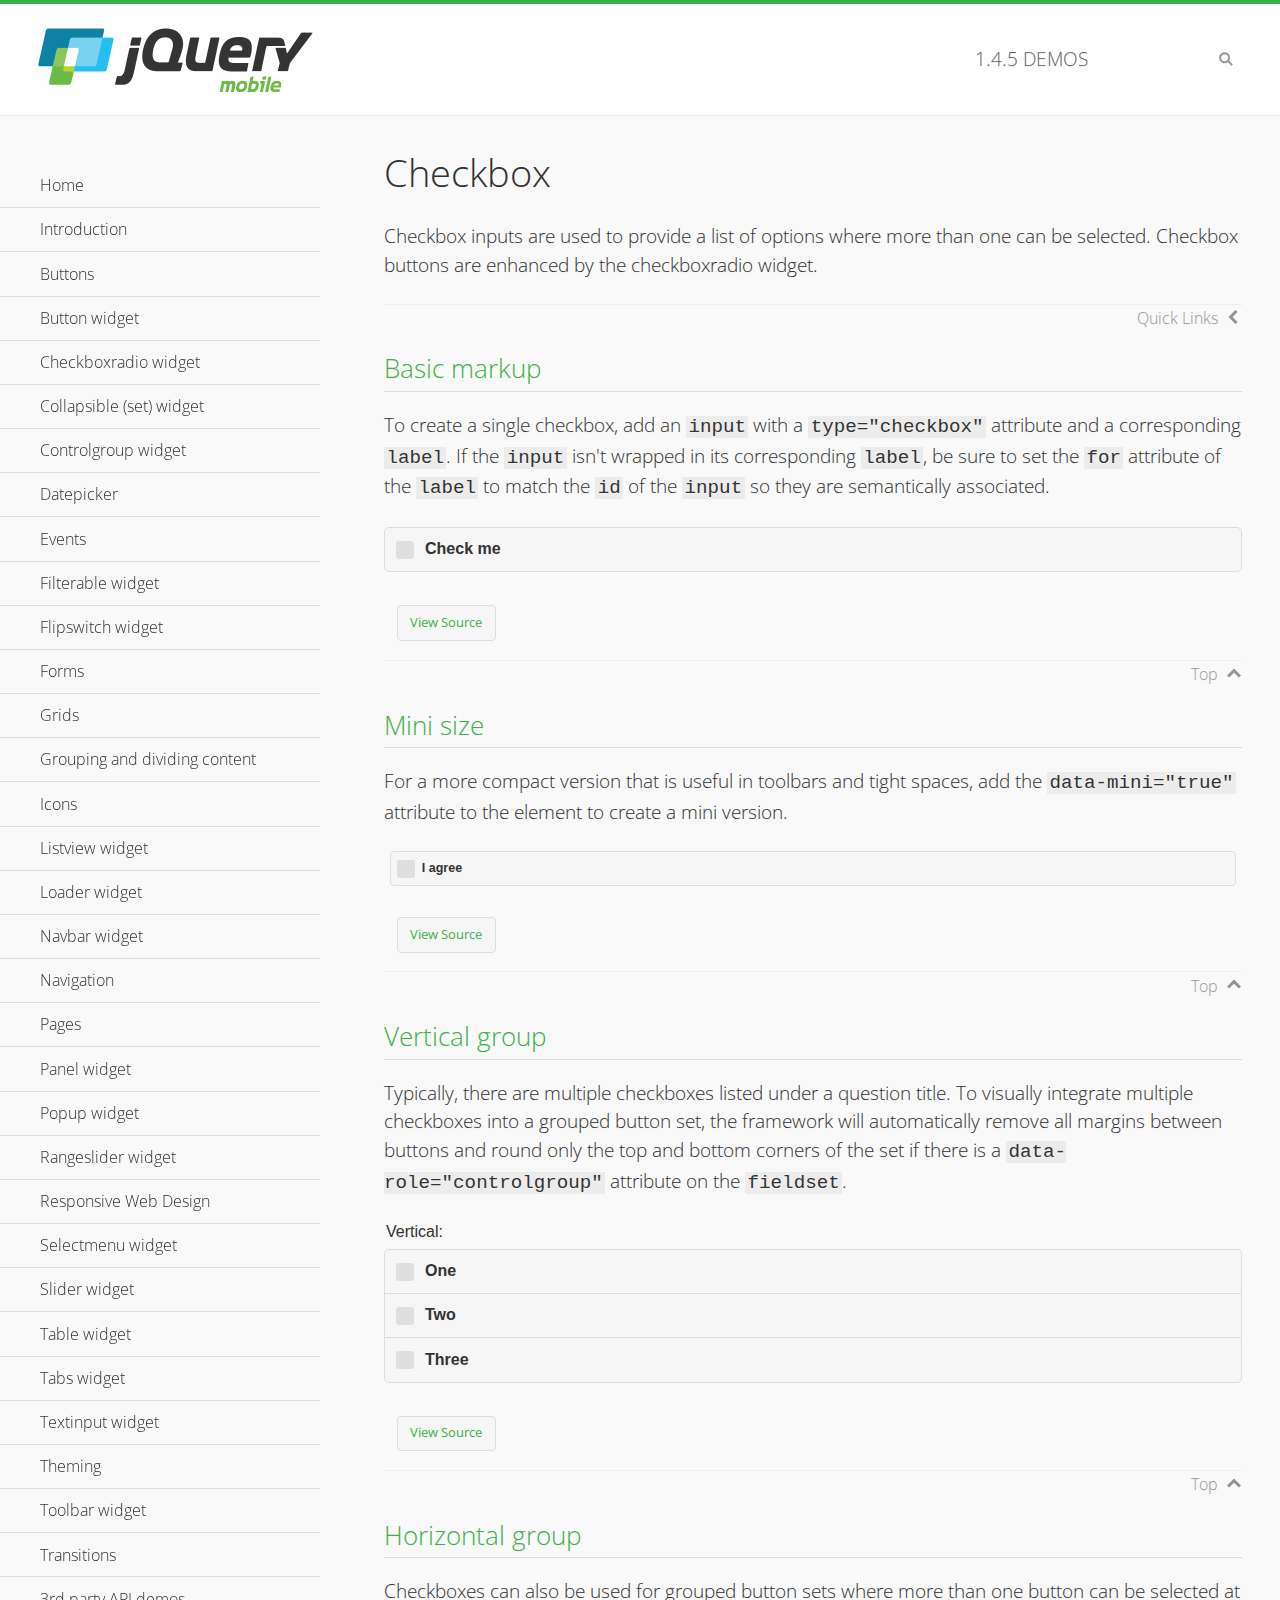
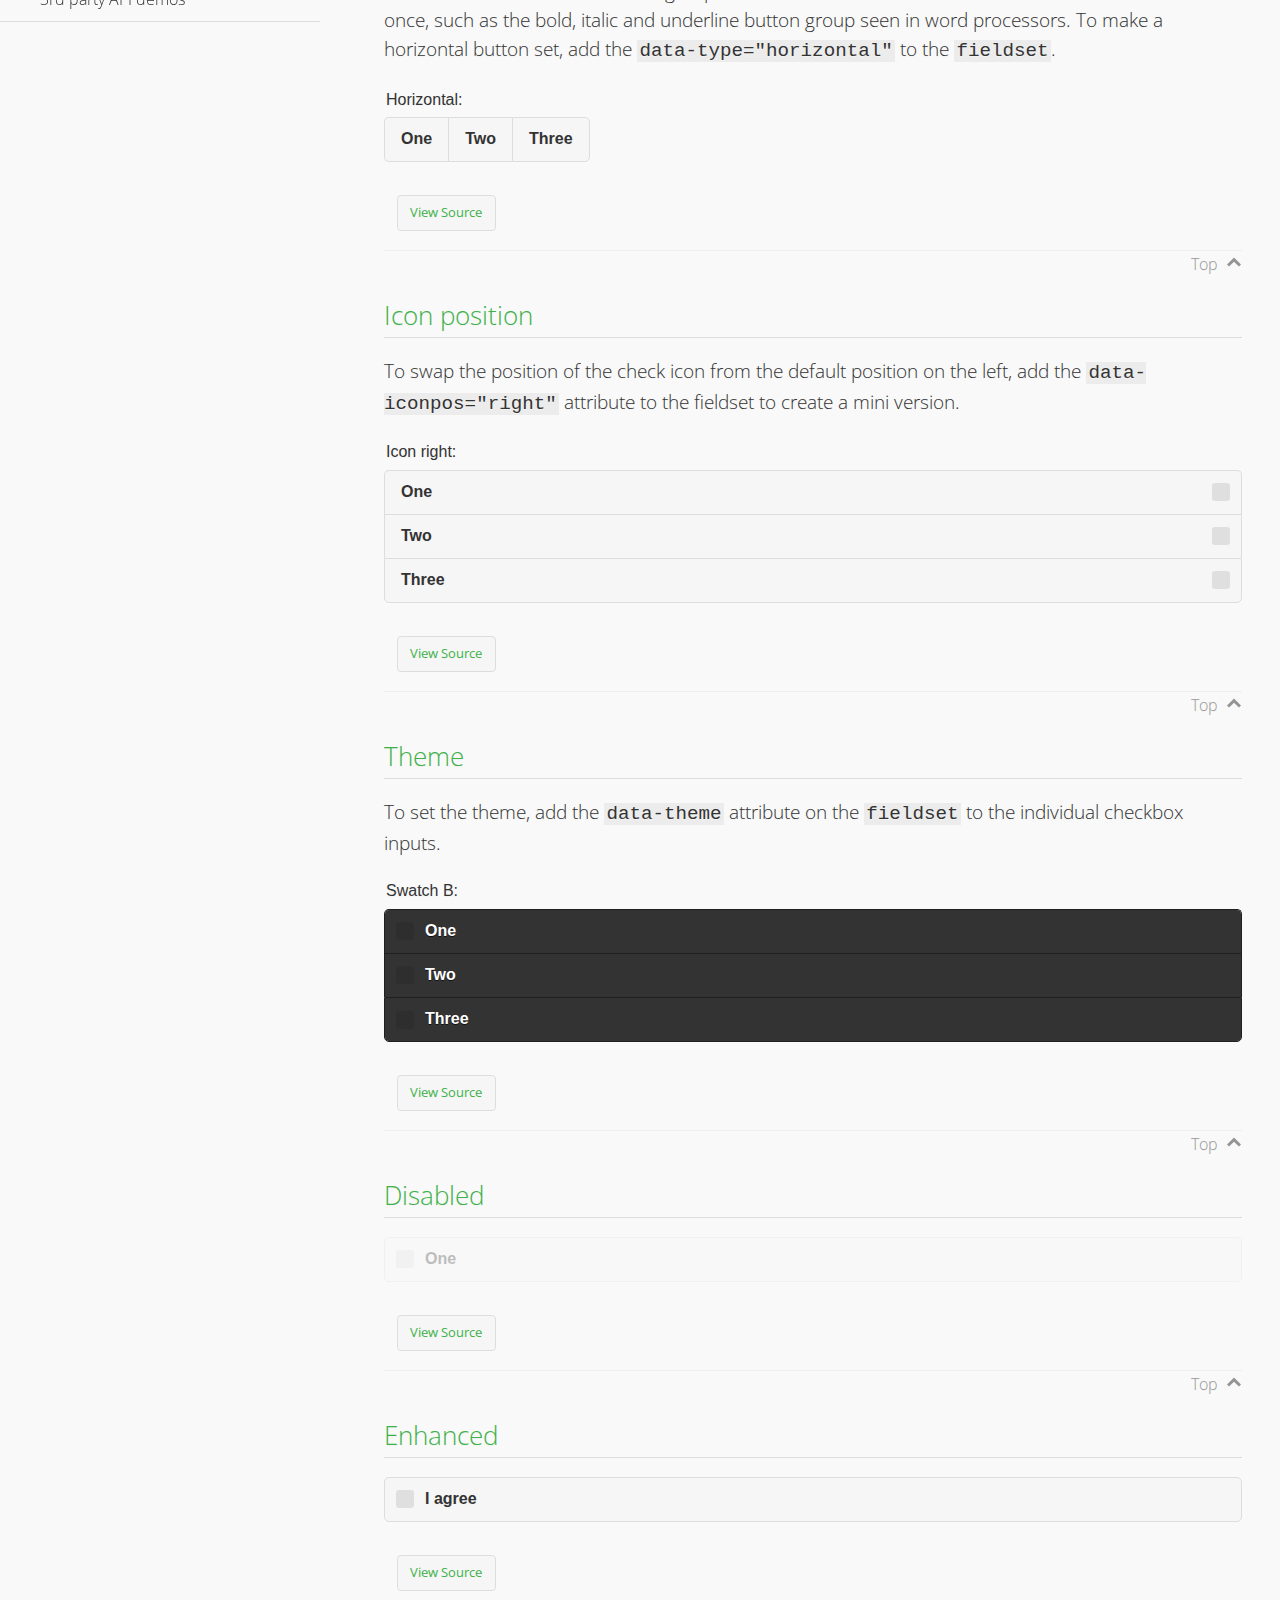
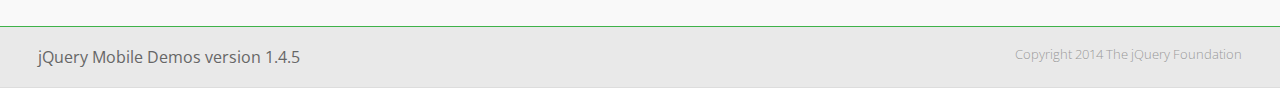
<file: TMDServiceEndpoint/src/main/webapp/jquery.mobile-1.4.5/demos/checkboxradio-checkbox/index.html>
<!DOCTYPE html>
<html>
<head>
	<meta charset="utf-8">
	<meta name="viewport" content="width=device-width, initial-scale=1">
	<title>Checkbox - jQuery Mobile Demos</title>
	<link rel="shortcut icon" href="../favicon.ico">
	<link rel="stylesheet" href="http://fonts.googleapis.com/css?family=Open+Sans:300,400,700">
	<link rel="stylesheet" href="../css/themes/default/jquery.mobile-1.4.5.min.css">
	<link rel="stylesheet" href="../_assets/css/jqm-demos.css">
	<script src="../js/jquery.js"></script>
	<script src="../_assets/js/index.js"></script>
	<script src="../js/jquery.mobile-1.4.5.min.js"></script>
</head>
<body>
<div data-role="page" class="jqm-demos" data-quicklinks="true">

	<div data-role="header" class="jqm-header">
		<h2><a href="../" title="jQuery Mobile Demos home"><img src="../_assets/img/jquery-logo.png" alt="jQuery Mobile"></a></h2>
		<p><span class="jqm-version"></span> Demos</p>
		<a href="#" class="jqm-navmenu-link ui-btn ui-btn-icon-notext ui-corner-all ui-icon-bars ui-nodisc-icon ui-alt-icon ui-btn-left">Menu</a>
		<a href="#" class="jqm-search-link ui-btn ui-btn-icon-notext ui-corner-all ui-icon-search ui-nodisc-icon ui-alt-icon ui-btn-right">Search</a>
	</div><!-- /header -->

	<div role="main" class="ui-content jqm-content">

		<h1>Checkbox</h1>

		<p>Checkbox inputs are used to provide a list of options where more than one can be selected. Checkbox buttons are enhanced by the checkboxradio widget.</p>

		<h2>Basic markup</h2>

		<p>To create a single checkbox, add an <code>input</code> with a <code>type="checkbox"</code> attribute and a corresponding <code>label</code>. If the <code>input</code> isn't wrapped in its corresponding <code>label</code>, be sure to set the <code>for</code> attribute of the <code>label</code> to match the <code>id</code> of the <code>input</code> so they are semantically associated.</p>

		<div data-demo-html="true">
			<form>
				<label>
					<input type="checkbox" name="checkbox-0 ">Check me
				</label>
			</form>
		</div><!--/demo-html -->

		<h2>Mini size</h2>

		<p>For a more compact version that is useful in toolbars and tight spaces, add the <code>data-mini="true"</code> attribute to the element to create a mini version. </p>

		<div data-demo-html="true">
			<form>
				<input type="checkbox" name="checkbox-mini-0" id="checkbox-mini-0" data-mini="true">
				<label for="checkbox-mini-0">I agree</label>
			</form>
		</div><!--/demo-html -->

		<h2>Vertical group</h2>

		<p>Typically, there are multiple checkboxes listed under a question title. To visually integrate multiple checkboxes into a grouped button set, the framework will automatically remove all margins between buttons and round only the top and bottom corners of the set if there is a <code> data-role="controlgroup"</code> attribute on the <code>fieldset</code>.</p>

		<div data-demo-html="true">
			<form>
				<fieldset data-role="controlgroup">
					<legend>Vertical:</legend>
					<input type="checkbox" name="checkbox-v-2a" id="checkbox-v-2a">
					<label for="checkbox-v-2a">One</label>
					<input type="checkbox" name="checkbox-v-2b" id="checkbox-v-2b">
					<label for="checkbox-v-2b">Two</label>
					<input type="checkbox" name="checkbox-v-2c" id="checkbox-v-2c">
					<label for="checkbox-v-2c">Three</label>
				</fieldset>
			</form>
		</div><!--/demo-html -->

		<h2>Horizontal group</h2>

		<p>Checkboxes can also be used for grouped button sets where more than one button can be selected at once, such as the bold, italic and underline button group seen in word processors. To make a horizontal button set, add the <code> data-type="horizontal"</code> to the <code>fieldset</code>.</p>

		<div data-demo-html="true">
			<form>
				<fieldset data-role="controlgroup" data-type="horizontal">
					<legend>Horizontal:</legend>
					<input type="checkbox" name="checkbox-h-2a" id="checkbox-h-2a">
					<label for="checkbox-h-2a">One</label>
					<input type="checkbox" name="checkbox-h-2b" id="checkbox-h-2b">
					<label for="checkbox-h-2b">Two</label>
					<input type="checkbox" name="checkbox-h-2c" id="checkbox-h-2c">
					<label for="checkbox-h-2c">Three</label>
				</fieldset>
			</form>
		</div><!--/demo-html -->

		<h2>Icon position</h2>

		<p>To swap the position of the check icon from the default position on the left, add the <code>data-iconpos="right"</code> attribute to the fieldset to create a mini version. </p>

		<div data-demo-html="true">
			<form>
				<fieldset data-role="controlgroup" data-iconpos="right">
					<legend>Icon right:</legend>
					<input type="checkbox" name="checkbox-h-6a" id="checkbox-h-6a">
					<label for="checkbox-h-6a">One</label>
					<input type="checkbox" name="checkbox-h-6b" id="checkbox-h-6b">
					<label for="checkbox-h-6b">Two</label>
					<input type="checkbox" name="checkbox-h-6c" id="checkbox-h-6c">
					<label for="checkbox-h-6c">Three</label>
				</fieldset>
			</form>
		</div><!--/demo-html -->

		<h2>Theme</h2>

		<p>To set the theme, add the <code>data-theme</code> attribute on the <code>fieldset</code> to the individual checkbox inputs.</p>

		<div data-demo-html="true">
			<form>
				<fieldset data-role="controlgroup">
					<legend>Swatch B:</legend>
					<input type="checkbox" name="checkbox-t-2a" id="checkbox-t-2a" data-theme="b">
					<label for="checkbox-t-2a">One</label>
					<input type="checkbox" name="checkbox-t-2b" id="checkbox-t-2b" data-theme="b">
					<label for="checkbox-t-2b">Two</label>
					<input type="checkbox" name="checkbox-t-2c" id="checkbox-t-2c" data-theme="b">
					<label for="checkbox-t-2c">Three</label>
				</fieldset>
			</form>
		</div><!--/demo-html -->

		<h2>Disabled</h2>

		<div data-demo-html="true">
			<form>
				<input disabled type="checkbox" name="checkbox-t-3a" id="checkbox-t-3a" data-theme="a">
				<label for="checkbox-t-3a">One</label>
			</form>
		</div><!--/demo-html -->

		<h2>Enhanced</h2>

		<div data-demo-html="true">
			<div class="ui-checkbox">
				<label for="checkbox-enhanced" class="ui-btn ui-corner-all ui-btn-inherit ui-btn-icon-left ui-checkbox-off">I agree</label>
				<input type="checkbox" name="checkbox-enhanced" id="checkbox-enhanced" data-enhanced="true">
			</div>
		</div><!--/demo-html -->

	</div><!-- /content -->
	    <div data-role="panel" class="jqm-navmenu-panel" data-position="left" data-display="overlay" data-theme="a">
	    	<ul class="jqm-list ui-alt-icon ui-nodisc-icon">
<li data-filtertext="demos homepage" data-icon="home"><a href=".././">Home</a></li>
<li data-filtertext="introduction overview getting started"><a href="../intro/" data-ajax="false">Introduction</a></li>
<li data-filtertext="buttons button markup buttonmarkup method anchor link button element"><a href="../button-markup/" data-ajax="false">Buttons</a></li>
<li data-filtertext="form button widget input button submit reset"><a href="../button/" data-ajax="false">Button widget</a></li>
<li data-role="collapsible" data-enhanced="true" data-collapsed-icon="carat-d" data-expanded-icon="carat-u" data-iconpos="right" data-inset="false" class="ui-collapsible ui-collapsible-themed-content ui-collapsible-collapsed">
	<h3 class="ui-collapsible-heading ui-collapsible-heading-collapsed">
		<a href="#" class="ui-collapsible-heading-toggle ui-btn ui-btn-icon-right ui-btn-inherit ui-icon-carat-d">
		    Checkboxradio widget<span class="ui-collapsible-heading-status"> click to expand contents</span>
		</a>
	</h3>
	<div class="ui-collapsible-content ui-body-inherit ui-collapsible-content-collapsed" aria-hidden="true">
		<ul>
			<li data-filtertext="form checkboxradio widget checkbox input checkboxes controlgroups"><a href="../checkboxradio-checkbox/" data-ajax="false">Checkboxes</a></li>
			<li data-filtertext="form checkboxradio widget radio input radio buttons controlgroups"><a href="../checkboxradio-radio/" data-ajax="false">Radio buttons</a></li>
		</ul>
	</div>
</li>
<li data-role="collapsible" data-enhanced="true" data-collapsed-icon="carat-d" data-expanded-icon="carat-u" data-iconpos="right" data-inset="false" class="ui-collapsible ui-collapsible-themed-content ui-collapsible-collapsed">
	<h3 class="ui-collapsible-heading ui-collapsible-heading-collapsed">
		<a href="#" class="ui-collapsible-heading-toggle ui-btn ui-btn-icon-right ui-btn-inherit ui-icon-carat-d">
			Collapsible (set) widget<span class="ui-collapsible-heading-status"> click to expand contents</span>
		</a>
	</h3>
	<div class="ui-collapsible-content ui-body-inherit ui-collapsible-content-collapsed" aria-hidden="true">
		<ul>
			<li data-filtertext="collapsibles content formatting"><a href="../collapsible/" data-ajax="false">Collapsible</a></li>
			<li data-filtertext="dynamic collapsible set accordion append expand"><a href="../collapsible-dynamic/" data-ajax="false">Dynamic collapsibles</a></li>
			<li data-filtertext="accordions collapsible set widget content formatting grouped collapsibles"><a href="../collapsibleset/" data-ajax="false">Collapsible set</a></li>
		</ul>
	</div>
</li>
<li data-role="collapsible" data-enhanced="true" data-collapsed-icon="carat-d" data-expanded-icon="carat-u" data-iconpos="right" data-inset="false" class="ui-collapsible ui-collapsible-themed-content ui-collapsible-collapsed">
	<h3 class="ui-collapsible-heading ui-collapsible-heading-collapsed">
		<a href="#" class="ui-collapsible-heading-toggle ui-btn ui-btn-icon-right ui-btn-inherit ui-icon-carat-d">
			Controlgroup widget<span class="ui-collapsible-heading-status"> click to expand contents</span>
		</a>
	</h3>
	<div class="ui-collapsible-content ui-body-inherit ui-collapsible-content-collapsed" aria-hidden="true">
		<ul>
			<li data-filtertext="controlgroups selectmenu checkboxradio input grouped buttons horizontal vertical"><a href="../controlgroup/" data-ajax="false">Controlgroup</a></li>
			<li data-filtertext="dynamic controlgroup dynamically add buttons"><a href="../controlgroup-dynamic/" data-ajax="false">Dynamic controlgroups</a></li>
		</ul>
	</div>
</li>
<li data-filtertext="form datepicker widget date input"><a href="../datepicker/" data-ajax="false">Datepicker</a></li>
<li data-role="collapsible" data-enhanced="true" data-collapsed-icon="carat-d" data-expanded-icon="carat-u" data-iconpos="right" data-inset="false" class="ui-collapsible ui-collapsible-themed-content ui-collapsible-collapsed">
	<h3 class="ui-collapsible-heading ui-collapsible-heading-collapsed">
		<a href="#" class="ui-collapsible-heading-toggle ui-btn ui-btn-icon-right ui-btn-inherit ui-icon-carat-d">
			Events<span class="ui-collapsible-heading-status"> click to expand contents</span>
		</a>
	</h3>
	<div class="ui-collapsible-content ui-body-inherit ui-collapsible-content-collapsed" aria-hidden="true">
		<ul>
			<li data-filtertext="swipe to delete list items listviews swipe events"><a href="../swipe-list/" data-ajax="false">Swipe list items</a></li>
			<li data-filtertext="swipe to navigate swipe page navigation swipe events"><a href="../swipe-page/" data-ajax="false">Swipe page navigation</a></li>
		</ul>
	</div>
</li>
<li data-filtertext="filterable filter elements sorting searching listview table"><a href="../filterable/" data-ajax="false">Filterable widget</a></li>
<li data-filtertext="form flipswitch widget flip toggle switch binary select checkbox input"><a href="../flipswitch/" data-ajax="false">Flipswitch widget</a></li>
<li data-role="collapsible" data-enhanced="true" data-collapsed-icon="carat-d" data-expanded-icon="carat-u" data-iconpos="right" data-inset="false" class="ui-collapsible ui-collapsible-themed-content ui-collapsible-collapsed">
	<h3 class="ui-collapsible-heading ui-collapsible-heading-collapsed">
		<a href="#" class="ui-collapsible-heading-toggle ui-btn ui-btn-icon-right ui-btn-inherit ui-icon-carat-d">
			Forms<span class="ui-collapsible-heading-status"> click to expand contents</span>
		</a>
	</h3>
	<div class="ui-collapsible-content ui-body-inherit ui-collapsible-content-collapsed" aria-hidden="true">
		<ul>
			<li data-filtertext="forms text checkbox radio range button submit reset inputs selects textarea slider flipswitch label form elements"><a href="../forms/" data-ajax="false">Forms</a></li>
			<li data-filtertext="form hide labels hidden accessible ui-hidden-accessible forms"><a href="../forms-label-hidden-accessible/" data-ajax="false">Hide labels</a></li>
			<li data-filtertext="form field containers fieldcontain ui-field-contain forms"><a href="../forms-field-contain/" data-ajax="false">Field containers</a></li>
			<li data-filtertext="forms disabled form elements"><a href="../forms-disabled/" data-ajax="false">Forms disabled</a></li>
			<li data-filtertext="forms gallery examples overview forms text checkbox radio range button submit reset inputs selects textarea slider flipswitch label form elements"><a href="../forms-gallery/" data-ajax="false">Forms gallery</a></li>
		</ul>
	</div>
</li>
<li data-role="collapsible" data-enhanced="true" data-collapsed-icon="carat-d" data-expanded-icon="carat-u" data-iconpos="right" data-inset="false" class="ui-collapsible ui-collapsible-themed-content ui-collapsible-collapsed">
	<h3 class="ui-collapsible-heading ui-collapsible-heading-collapsed">
		<a href="#" class="ui-collapsible-heading-toggle ui-btn ui-btn-icon-right ui-btn-inherit ui-icon-carat-d">
			Grids<span class="ui-collapsible-heading-status"> click to expand contents</span>
		</a>
	</h3>
	<div class="ui-collapsible-content ui-body-inherit ui-collapsible-content-collapsed" aria-hidden="true">
		<ul>
			<li data-filtertext="grids columns blocks content formatting rwd responsive css framework"><a href="../grids/" data-ajax="false">Grids</a></li>
			<li data-filtertext="buttons in grids css framework"><a href="../grids-buttons/" data-ajax="false">Buttons in grids</a></li>
			<li data-filtertext="custom responsive grids rwd css framework"><a href="../grids-custom-responsive/" data-ajax="false">Custom responsive grids</a></li>
		</ul>
	</div>
</li>
<li data-filtertext="blocks content formatting sections heading"><a href="../body-bar-classes/" data-ajax="false">Grouping and dividing content</a></li>
<li data-role="collapsible" data-enhanced="true" data-collapsed-icon="carat-d" data-expanded-icon="carat-u" data-iconpos="right" data-inset="false" class="ui-collapsible ui-collapsible-themed-content ui-collapsible-collapsed">
	<h3 class="ui-collapsible-heading ui-collapsible-heading-collapsed">
		<a href="#" class="ui-collapsible-heading-toggle ui-btn ui-btn-icon-right ui-btn-inherit ui-icon-carat-d">
			Icons<span class="ui-collapsible-heading-status"> click to expand contents</span>
		</a>
	</h3>
	<div class="ui-collapsible-content ui-body-inherit ui-collapsible-content-collapsed" aria-hidden="true">
		<ul>
			<li data-filtertext="button icons svg disc alt custom icon position"><a href="../icons/" data-ajax="false">Icons</a></li>
			<li data-filtertext=""><a href="../icons-grunticon/" data-ajax="false">Grunticon loader</a></li>
		</ul>
	</div>
</li>
<li data-role="collapsible" data-enhanced="true" data-collapsed-icon="carat-d" data-expanded-icon="carat-u" data-iconpos="right" data-inset="false" class="ui-collapsible ui-collapsible-themed-content ui-collapsible-collapsed">
	<h3 class="ui-collapsible-heading ui-collapsible-heading-collapsed">
		<a href="#" class="ui-collapsible-heading-toggle ui-btn ui-btn-icon-right ui-btn-inherit ui-icon-carat-d">
			Listview widget<span class="ui-collapsible-heading-status"> click to expand contents</span>
		</a>
	</h3>
	<div class="ui-collapsible-content ui-body-inherit ui-collapsible-content-collapsed" aria-hidden="true">
		<ul>
			<li data-filtertext="listview widget thumbnails icons nested split button collapsible ul ol"><a href="../listview/" data-ajax="false">Listview</a></li>
			<li data-filtertext="autocomplete filterable reveal listview filtertextbeforefilter placeholder"><a href="../listview-autocomplete/" data-ajax="false">Listview autocomplete</a></li>
			<li data-filtertext="autocomplete filterable reveal listview remote data filtertextbeforefilter placeholder"><a href="../listview-autocomplete-remote/" data-ajax="false">Listview autocomplete remote data</a></li>
			<li data-filtertext="autodividers anchor jump scroll linkbars listview lists ul ol"><a href="../listview-autodividers-linkbar/" data-ajax="false">Listview autodividers linkbar</a></li>
			<li data-filtertext="listview autodividers selector autodividersselector lists ul ol"><a href="../listview-autodividers-selector/" data-ajax="false">Listview autodividers selector</a></li>
			<li data-filtertext="listview nested list items"><a href="../listview-nested-lists/" data-ajax="false">Nested Listviews</a></li>
			<li data-filtertext="listview collapsible list items flat"><a href="../listview-collapsible-item-flat/" data-ajax="false">Listview collapsible list items (flat)</a></li>
			<li data-filtertext="listview collapsible list indented"><a href="../listview-collapsible-item-indented/" data-ajax="false">Listview collapsible list items (indented)</a></li>
			<li data-filtertext="grid listview responsive grids responsive listviews lists ul"><a href="../listview-grid/" data-ajax="false">Listview responsive grid</a></li>
		</ul>
	</div>
</li>
<li data-filtertext="loader widget page loading navigation overlay spinner"><a href="../loader/" data-ajax="false">Loader widget</a></li>
<li data-filtertext="navbar widget navmenu toolbars header footer"><a href="../navbar/" data-ajax="false">Navbar widget</a></li>
<li data-role="collapsible" data-enhanced="true" data-collapsed-icon="carat-d" data-expanded-icon="carat-u" data-iconpos="right" data-inset="false" class="ui-collapsible ui-collapsible-themed-content ui-collapsible-collapsed">
	<h3 class="ui-collapsible-heading ui-collapsible-heading-collapsed">
		<a href="#" class="ui-collapsible-heading-toggle ui-btn ui-btn-icon-right ui-btn-inherit ui-icon-carat-d">
			Navigation<span class="ui-collapsible-heading-status"> click to expand contents</span>
		</a>
	</h3>
	<div class="ui-collapsible-content ui-body-inherit ui-collapsible-content-collapsed" aria-hidden="true">
		<ul>
			<li data-filtertext="ajax navigation navigate widget history event method"><a href="../navigation/" data-ajax="false">Navigation</a></li>
			<li data-filtertext="linking pages page links navigation ajax prefetch cache"><a href="../navigation-linking-pages/" data-ajax="false">Linking pages</a></li>
			<!-- <li data-filtertext="php redirect server redirection server-side navigation"><a href="../navigation-php-redirect/" data-ajax="false">PHP redirect demo</a></li>-->
			<li data-filtertext="navigation redirection hash query"><a href="../navigation-hash-processing/" data-ajax="false">Hash processing demo</a></li>
			<li data-filtertext="navigation redirection hash query"><a href="../page-events/" data-ajax="false">Page Navigation Events</a></li>
		</ul>
	</div>
</li>
<li data-role="collapsible" data-enhanced="true" data-collapsed-icon="carat-d" data-expanded-icon="carat-u" data-iconpos="right" data-inset="false" class="ui-collapsible ui-collapsible-themed-content ui-collapsible-collapsed">
	<h3 class="ui-collapsible-heading ui-collapsible-heading-collapsed">
		<a href="#" class="ui-collapsible-heading-toggle ui-btn ui-btn-icon-right ui-btn-inherit ui-icon-carat-d">
			Pages<span class="ui-collapsible-heading-status"> click to expand contents</span>
		</a>
	</h3>
	<div class="ui-collapsible-content ui-body-inherit ui-collapsible-content-collapsed" aria-hidden="true">
		<ul>
			<li data-filtertext="pages page widget ajax navigation"><a href="../pages/" data-ajax="false">Pages</a></li>
			<li data-filtertext="single page"><a href="../pages-single-page/" data-ajax="false">Single page</a></li>
			<li data-filtertext="multipage multi-page page"><a href="../pages-multi-page/" data-ajax="false">Multi-page template</a></li>
			<li data-filtertext="dialog page widget modal popup"><a href="../pages-dialog/" data-ajax="false">Dialog page</a></li>
		</ul>
	</div>
</li>
<li data-role="collapsible" data-enhanced="true" data-collapsed-icon="carat-d" data-expanded-icon="carat-u" data-iconpos="right" data-inset="false" class="ui-collapsible ui-collapsible-themed-content ui-collapsible-collapsed">
	<h3 class="ui-collapsible-heading ui-collapsible-heading-collapsed">
		<a href="#" class="ui-collapsible-heading-toggle ui-btn ui-btn-icon-right ui-btn-inherit ui-icon-carat-d">
			Panel widget<span class="ui-collapsible-heading-status"> click to expand contents</span>
		</a>
	</h3>
	<div class="ui-collapsible-content ui-body-inherit ui-collapsible-content-collapsed" aria-hidden="true">
		<ul>
			<li data-filtertext="panel widget sliding panels reveal push overlay responsive"><a href="../panel/" data-ajax="false">Panel</a></li>
			<li data-filtertext=""><a href="../panel-external/" data-ajax="false">External panels</a></li>
			<li data-filtertext="panel "><a href="../panel-fixed/" data-ajax="false">Fixed panels</a></li>
			<li data-filtertext="panel slide panels sliding panels shadow rwd responsive breakpoint"><a href="../panel-responsive/" data-ajax="false">Panels responsive</a></li>
			<li data-filtertext="panel custom style custom panel width reveal shadow listview panel styling page background wrapper"><a href="../panel-styling/" data-ajax="false">Custom panel style</a></li>
			<li data-filtertext="panel open on swipe"><a href="../panel-swipe-open/" data-ajax="false">Panel open on swipe</a></li>
			<li data-filtertext="panels outside page internal external toolbars"><a href="../panel-external-internal/" data-ajax="false">Panel external and internal</a></li>
		</ul>
	</div>
</li>
<li data-role="collapsible" data-enhanced="true" data-collapsed-icon="carat-d" data-expanded-icon="carat-u" data-iconpos="right" data-inset="false" class="ui-collapsible ui-collapsible-themed-content ui-collapsible-collapsed">
	<h3 class="ui-collapsible-heading ui-collapsible-heading-collapsed">
		<a href="#" class="ui-collapsible-heading-toggle ui-btn ui-btn-icon-right ui-btn-inherit ui-icon-carat-d">
			Popup widget<span class="ui-collapsible-heading-status"> click to expand contents</span>
		</a>
	</h3>
	<div class="ui-collapsible-content ui-body-inherit ui-collapsible-content-collapsed" aria-hidden="true">
		<ul>
			<li data-filtertext="popup widget popups dialog modal transition tooltip lightbox form overlay screen flip pop fade transition"><a href="../popup/" data-ajax="false">Popup</a></li>
			<li data-filtertext="popup alignment position"><a href="../popup-alignment/" data-ajax="false">Popup alignment</a></li>
			<li data-filtertext="popup arrow size popups popover"><a href="../popup-arrow-size/" data-ajax="false">Popup arrow size</a></li>
			<li data-filtertext="dynamic popups popup images lightbox"><a href="../popup-dynamic/" data-ajax="false">Dynamic popups</a></li>
			<li data-filtertext="popups with iframes scaling"><a href="../popup-iframe/" data-ajax="false">Popups with iframes</a></li>
			<li data-filtertext="popup image scaling"><a href="../popup-image-scaling/" data-ajax="false">Popup image scaling</a></li>
			<li data-filtertext="external popup outside multi-page"><a href="../popup-outside-multipage/" data-ajax="false">Popup outside multi-page</a></li>
		</ul>
	</div>
</li>
<li data-filtertext="form rangeslider widget dual sliders dual handle sliders range input"><a href="../rangeslider/" data-ajax="false">Rangeslider widget</a></li>
<li data-filtertext="responsive web design rwd adaptive progressive enhancement PE accessible mobile breakpoints media query media queries"><a href="../rwd/" data-ajax="false">Responsive Web Design</a></li>
<li data-role="collapsible" data-enhanced="true" data-collapsed-icon="carat-d" data-expanded-icon="carat-u" data-iconpos="right" data-inset="false" class="ui-collapsible ui-collapsible-themed-content ui-collapsible-collapsed">
	<h3 class="ui-collapsible-heading ui-collapsible-heading-collapsed">
		<a href="#" class="ui-collapsible-heading-toggle ui-btn ui-btn-icon-right ui-btn-inherit ui-icon-carat-d">
			Selectmenu widget<span class="ui-collapsible-heading-status"> click to expand contents</span>
		</a>
	</h3>
	<div class="ui-collapsible-content ui-body-inherit ui-collapsible-content-collapsed" aria-hidden="true">
		<ul>
			<li data-filtertext="form selectmenu widget select input custom select menu selects"><a href="../selectmenu/" data-ajax="false">Selectmenu</a></li>
			<li data-filtertext="form custom select menu selectmenu widget custom menu option optgroup multiple selects"><a href="../selectmenu-custom/" data-ajax="false">Custom select menu</a></li>
			<li data-filtertext="filterable select filter popup dialog"><a href="../selectmenu-custom-filter/" data-ajax="false">Custom select menu with filter</a></li>
		</ul>
	</div>
</li>
<li data-role="collapsible" data-enhanced="true" data-collapsed-icon="carat-d" data-expanded-icon="carat-u" data-iconpos="right" data-inset="false" class="ui-collapsible ui-collapsible-themed-content ui-collapsible-collapsed">
	<h3 class="ui-collapsible-heading ui-collapsible-heading-collapsed">
		<a href="#" class="ui-collapsible-heading-toggle ui-btn ui-btn-icon-right ui-btn-inherit ui-icon-carat-d">
			Slider widget<span class="ui-collapsible-heading-status"> click to expand contents</span>
		</a>
	</h3>
	<div class="ui-collapsible-content ui-body-inherit ui-collapsible-content-collapsed" aria-hidden="true">
		<ul>
			<li data-filtertext="form slider widget range input single sliders"><a href="../slider/" data-ajax="false">Slider</a></li>
			<li data-filtertext="form slider widget flipswitch slider binary select flip toggle switch"><a href="../slider-flipswitch/" data-ajax="false">Slider flip toggle switch</a></li>
			<li data-filtertext="form slider tooltip handle value input range sliders"><a href="../slider-tooltip/" data-ajax="false">Slider tooltip</a></li>
		</ul>
	</div>
</li>
<li data-role="collapsible" data-enhanced="true" data-collapsed-icon="carat-d" data-expanded-icon="carat-u" data-iconpos="right" data-inset="false" class="ui-collapsible ui-collapsible-themed-content ui-collapsible-collapsed">
	<h3 class="ui-collapsible-heading ui-collapsible-heading-collapsed">
		<a href="#" class="ui-collapsible-heading-toggle ui-btn ui-btn-icon-right ui-btn-inherit ui-icon-carat-d">
			Table widget<span class="ui-collapsible-heading-status"> click to expand contents</span>
		</a>
	</h3>
	<div class="ui-collapsible-content ui-body-inherit ui-collapsible-content-collapsed" aria-hidden="true">
		<ul>
			<li data-filtertext="table widget reflow column toggle th td responsive tables rwd hide show tabular"><a href="../table-column-toggle/" data-ajax="false">Table Column Toggle</a></li>
			<li data-filtertext="table column toggle phone comparison demo"><a href="../table-column-toggle-example/" data-ajax="false">Table Column Toggle demo</a></li>
			<li data-filtertext="responsive tables table column toggle heading groups rwd breakpoint"><a href="../table-column-toggle-heading-groups/" data-ajax="false">Table Column Toggle heading groups</a></li>
			<li data-filtertext="responsive tables table column toggle hide rwd breakpoint customization options"><a href="../table-column-toggle-options/" data-ajax="false">Table Column Toggle options</a></li>
			<li data-filtertext="table reflow th td responsive rwd columns tabular"><a href="../table-reflow/" data-ajax="false">Table Reflow</a></li>
			<li data-filtertext="responsive tables table reflow heading groups rwd breakpoint"><a href="../table-reflow-heading-groups/" data-ajax="false">Table Reflow heading groups</a></li>
			<li data-filtertext="responsive tables table reflow stripes strokes table style"><a href="../table-reflow-stripes-strokes/" data-ajax="false">Table Reflow stripes and strokes</a></li>
			<li data-filtertext="responsive tables table reflow stack custom styles"><a href="../table-reflow-styling/" data-ajax="false">Table Reflow custom styles</a></li>
		</ul>
	</div>
</li>
<li data-filtertext="ui tabs widget"><a href="../tabs/" data-ajax="false">Tabs widget</a></li>
<li data-filtertext="form textinput widget text input textarea number date time tel email file color password"><a href="../textinput/" data-ajax="false">Textinput widget</a></li>
<li data-role="collapsible" data-enhanced="true" data-collapsed-icon="carat-d" data-expanded-icon="carat-u" data-iconpos="right" data-inset="false" class="ui-collapsible ui-collapsible-themed-content ui-collapsible-collapsed">
	<h3 class="ui-collapsible-heading ui-collapsible-heading-collapsed">
		<a href="#" class="ui-collapsible-heading-toggle ui-btn ui-btn-icon-right ui-btn-inherit ui-icon-carat-d">
			Theming<span class="ui-collapsible-heading-status"> click to expand contents</span>
		</a>
	</h3>
	<div class="ui-collapsible-content ui-body-inherit ui-collapsible-content-collapsed" aria-hidden="true">
		<ul>
			<li data-filtertext="default theme swatches theming style css"><a href="../theme-default/" data-ajax="false">Default theme</a></li>
			<li data-filtertext="classic theme old theme swatches theming style css"><a href="../theme-classic/" data-ajax="false">Classic theme</a></li>
		</ul>
	</div>
</li>
<li data-role="collapsible" data-enhanced="true" data-collapsed-icon="carat-d" data-expanded-icon="carat-u" data-iconpos="right" data-inset="false" class="ui-collapsible ui-collapsible-themed-content ui-collapsible-collapsed">
	<h3 class="ui-collapsible-heading ui-collapsible-heading-collapsed">
		<a href="#" class="ui-collapsible-heading-toggle ui-btn ui-btn-icon-right ui-btn-inherit ui-icon-carat-d">
			Toolbar widget<span class="ui-collapsible-heading-status"> click to expand contents</span>
		</a>
	</h3>
	<div class="ui-collapsible-content ui-body-inherit ui-collapsible-content-collapsed" aria-hidden="true">
		<ul>
			<li data-filtertext="toolbar widget header footer toolbars fixed fullscreen external sections"><a href="../toolbar/" data-ajax="false">Toolbar</a></li>
			<li data-filtertext="dynamic toolbars dynamically add toolbar header footer"><a href="../toolbar-dynamic/" data-ajax="false">Dynamic toolbars</a></li>
			<li data-filtertext="external toolbars header footer"><a href="../toolbar-external/" data-ajax="false">External toolbars</a></li>
			<li data-filtertext="fixed toolbars header footer"><a href="../toolbar-fixed/" data-ajax="false">Fixed toolbars</a></li>
			<li data-filtertext="fixed fullscreen toolbars header footer"><a href="../toolbar-fixed-fullscreen/" data-ajax="false">Fullscreen toolbars</a></li>
			<li data-filtertext="external fixed toolbars header footer"><a href="../toolbar-fixed-external/" data-ajax="false">Fixed external toolbars</a></li>
			<li data-filtertext="external persistent toolbars header footer navbar navmenu"><a href="../toolbar-fixed-persistent/" data-ajax="false">Persistent toolbars</a></li>
			<li data-filtertext="external ajax optimized toolbars persistent toolbars header footer navbar"><a href="../toolbar-fixed-persistent-optimized/" data-ajax="false">Ajax optimized toolbars</a></li>
			<li data-filtertext="form in toolbars header footer"><a href="../toolbar-fixed-forms/" data-ajax="false">Form in toolbar</a></li>
		</ul>
	</div>
</li>
<li data-filtertext="page transitions animated pages popup navigation flip slide fade pop"><a href="../transitions/" data-ajax="false">Transitions</a></li>
<li data-role="collapsible" data-enhanced="true" data-collapsed-icon="carat-d" data-expanded-icon="carat-u" data-iconpos="right" data-inset="false" class="ui-collapsible ui-collapsible-themed-content ui-collapsible-collapsed">
	<h3 class="ui-collapsible-heading ui-collapsible-heading-collapsed">
		<a href="#" class="ui-collapsible-heading-toggle ui-btn ui-btn-icon-right ui-btn-inherit ui-icon-carat-d">
			3rd party API demos<span class="ui-collapsible-heading-status"> click to expand contents</span>
		</a>
	</h3>
	<div class="ui-collapsible-content ui-body-inherit ui-collapsible-content-collapsed" aria-hidden="true">
		<ul>
			<li data-filtertext="backbone requirejs navigation router"><a href="../backbone-requirejs/" data-ajax="false">Backbone RequireJS</a></li>
			<li data-filtertext="google maps geolocation demo"><a href="../map-geolocation/" data-ajax="false">Google Maps geolocation</a></li>
			<li data-filtertext="google maps hybrid"><a href="../map-list-toggle/" data-ajax="false">Google Maps list toggle</a></li>
		</ul>
	</div>
</li>



		     </ul>
		</div><!-- /panel -->


	<div data-role="footer" data-position="fixed" data-tap-toggle="false" class="jqm-footer">
		<p>jQuery Mobile Demos version <span class="jqm-version"></span></p>
		<p>Copyright 2014 The jQuery Foundation</p>
	</div><!-- /footer -->
	<!-- TODO: This should become an external panel so we can add input to markup (unique ID) -->
    <div data-role="panel" class="jqm-search-panel" data-position="right" data-display="overlay" data-theme="a">
		<div class="jqm-search">
			<ul class="jqm-list" data-filter-placeholder="Search demos..." data-filter-reveal="true">
<li data-filtertext="demos homepage" data-icon="home"><a href=".././">Home</a></li>
<li data-filtertext="introduction overview getting started"><a href="../intro/" data-ajax="false">Introduction</a></li>
<li data-filtertext="buttons button markup buttonmarkup method anchor link button element"><a href="../button-markup/" data-ajax="false">Buttons</a></li>
<li data-filtertext="form button widget input button submit reset"><a href="../button/" data-ajax="false">Button widget</a></li>
<li data-role="collapsible" data-enhanced="true" data-collapsed-icon="carat-d" data-expanded-icon="carat-u" data-iconpos="right" data-inset="false" class="ui-collapsible ui-collapsible-themed-content ui-collapsible-collapsed">
	<h3 class="ui-collapsible-heading ui-collapsible-heading-collapsed">
		<a href="#" class="ui-collapsible-heading-toggle ui-btn ui-btn-icon-right ui-btn-inherit ui-icon-carat-d">
		    Checkboxradio widget<span class="ui-collapsible-heading-status"> click to expand contents</span>
		</a>
	</h3>
	<div class="ui-collapsible-content ui-body-inherit ui-collapsible-content-collapsed" aria-hidden="true">
		<ul>
			<li data-filtertext="form checkboxradio widget checkbox input checkboxes controlgroups"><a href="../checkboxradio-checkbox/" data-ajax="false">Checkboxes</a></li>
			<li data-filtertext="form checkboxradio widget radio input radio buttons controlgroups"><a href="../checkboxradio-radio/" data-ajax="false">Radio buttons</a></li>
		</ul>
	</div>
</li>
<li data-role="collapsible" data-enhanced="true" data-collapsed-icon="carat-d" data-expanded-icon="carat-u" data-iconpos="right" data-inset="false" class="ui-collapsible ui-collapsible-themed-content ui-collapsible-collapsed">
	<h3 class="ui-collapsible-heading ui-collapsible-heading-collapsed">
		<a href="#" class="ui-collapsible-heading-toggle ui-btn ui-btn-icon-right ui-btn-inherit ui-icon-carat-d">
			Collapsible (set) widget<span class="ui-collapsible-heading-status"> click to expand contents</span>
		</a>
	</h3>
	<div class="ui-collapsible-content ui-body-inherit ui-collapsible-content-collapsed" aria-hidden="true">
		<ul>
			<li data-filtertext="collapsibles content formatting"><a href="../collapsible/" data-ajax="false">Collapsible</a></li>
			<li data-filtertext="dynamic collapsible set accordion append expand"><a href="../collapsible-dynamic/" data-ajax="false">Dynamic collapsibles</a></li>
			<li data-filtertext="accordions collapsible set widget content formatting grouped collapsibles"><a href="../collapsibleset/" data-ajax="false">Collapsible set</a></li>
		</ul>
	</div>
</li>
<li data-role="collapsible" data-enhanced="true" data-collapsed-icon="carat-d" data-expanded-icon="carat-u" data-iconpos="right" data-inset="false" class="ui-collapsible ui-collapsible-themed-content ui-collapsible-collapsed">
	<h3 class="ui-collapsible-heading ui-collapsible-heading-collapsed">
		<a href="#" class="ui-collapsible-heading-toggle ui-btn ui-btn-icon-right ui-btn-inherit ui-icon-carat-d">
			Controlgroup widget<span class="ui-collapsible-heading-status"> click to expand contents</span>
		</a>
	</h3>
	<div class="ui-collapsible-content ui-body-inherit ui-collapsible-content-collapsed" aria-hidden="true">
		<ul>
			<li data-filtertext="controlgroups selectmenu checkboxradio input grouped buttons horizontal vertical"><a href="../controlgroup/" data-ajax="false">Controlgroup</a></li>
			<li data-filtertext="dynamic controlgroup dynamically add buttons"><a href="../controlgroup-dynamic/" data-ajax="false">Dynamic controlgroups</a></li>
		</ul>
	</div>
</li>
<li data-filtertext="form datepicker widget date input"><a href="../datepicker/" data-ajax="false">Datepicker</a></li>
<li data-role="collapsible" data-enhanced="true" data-collapsed-icon="carat-d" data-expanded-icon="carat-u" data-iconpos="right" data-inset="false" class="ui-collapsible ui-collapsible-themed-content ui-collapsible-collapsed">
	<h3 class="ui-collapsible-heading ui-collapsible-heading-collapsed">
		<a href="#" class="ui-collapsible-heading-toggle ui-btn ui-btn-icon-right ui-btn-inherit ui-icon-carat-d">
			Events<span class="ui-collapsible-heading-status"> click to expand contents</span>
		</a>
	</h3>
	<div class="ui-collapsible-content ui-body-inherit ui-collapsible-content-collapsed" aria-hidden="true">
		<ul>
			<li data-filtertext="swipe to delete list items listviews swipe events"><a href="../swipe-list/" data-ajax="false">Swipe list items</a></li>
			<li data-filtertext="swipe to navigate swipe page navigation swipe events"><a href="../swipe-page/" data-ajax="false">Swipe page navigation</a></li>
		</ul>
	</div>
</li>
<li data-filtertext="filterable filter elements sorting searching listview table"><a href="../filterable/" data-ajax="false">Filterable widget</a></li>
<li data-filtertext="form flipswitch widget flip toggle switch binary select checkbox input"><a href="../flipswitch/" data-ajax="false">Flipswitch widget</a></li>
<li data-role="collapsible" data-enhanced="true" data-collapsed-icon="carat-d" data-expanded-icon="carat-u" data-iconpos="right" data-inset="false" class="ui-collapsible ui-collapsible-themed-content ui-collapsible-collapsed">
	<h3 class="ui-collapsible-heading ui-collapsible-heading-collapsed">
		<a href="#" class="ui-collapsible-heading-toggle ui-btn ui-btn-icon-right ui-btn-inherit ui-icon-carat-d">
			Forms<span class="ui-collapsible-heading-status"> click to expand contents</span>
		</a>
	</h3>
	<div class="ui-collapsible-content ui-body-inherit ui-collapsible-content-collapsed" aria-hidden="true">
		<ul>
			<li data-filtertext="forms text checkbox radio range button submit reset inputs selects textarea slider flipswitch label form elements"><a href="../forms/" data-ajax="false">Forms</a></li>
			<li data-filtertext="form hide labels hidden accessible ui-hidden-accessible forms"><a href="../forms-label-hidden-accessible/" data-ajax="false">Hide labels</a></li>
			<li data-filtertext="form field containers fieldcontain ui-field-contain forms"><a href="../forms-field-contain/" data-ajax="false">Field containers</a></li>
			<li data-filtertext="forms disabled form elements"><a href="../forms-disabled/" data-ajax="false">Forms disabled</a></li>
			<li data-filtertext="forms gallery examples overview forms text checkbox radio range button submit reset inputs selects textarea slider flipswitch label form elements"><a href="../forms-gallery/" data-ajax="false">Forms gallery</a></li>
		</ul>
	</div>
</li>
<li data-role="collapsible" data-enhanced="true" data-collapsed-icon="carat-d" data-expanded-icon="carat-u" data-iconpos="right" data-inset="false" class="ui-collapsible ui-collapsible-themed-content ui-collapsible-collapsed">
	<h3 class="ui-collapsible-heading ui-collapsible-heading-collapsed">
		<a href="#" class="ui-collapsible-heading-toggle ui-btn ui-btn-icon-right ui-btn-inherit ui-icon-carat-d">
			Grids<span class="ui-collapsible-heading-status"> click to expand contents</span>
		</a>
	</h3>
	<div class="ui-collapsible-content ui-body-inherit ui-collapsible-content-collapsed" aria-hidden="true">
		<ul>
			<li data-filtertext="grids columns blocks content formatting rwd responsive css framework"><a href="../grids/" data-ajax="false">Grids</a></li>
			<li data-filtertext="buttons in grids css framework"><a href="../grids-buttons/" data-ajax="false">Buttons in grids</a></li>
			<li data-filtertext="custom responsive grids rwd css framework"><a href="../grids-custom-responsive/" data-ajax="false">Custom responsive grids</a></li>
		</ul>
	</div>
</li>
<li data-filtertext="blocks content formatting sections heading"><a href="../body-bar-classes/" data-ajax="false">Grouping and dividing content</a></li>
<li data-role="collapsible" data-enhanced="true" data-collapsed-icon="carat-d" data-expanded-icon="carat-u" data-iconpos="right" data-inset="false" class="ui-collapsible ui-collapsible-themed-content ui-collapsible-collapsed">
	<h3 class="ui-collapsible-heading ui-collapsible-heading-collapsed">
		<a href="#" class="ui-collapsible-heading-toggle ui-btn ui-btn-icon-right ui-btn-inherit ui-icon-carat-d">
			Icons<span class="ui-collapsible-heading-status"> click to expand contents</span>
		</a>
	</h3>
	<div class="ui-collapsible-content ui-body-inherit ui-collapsible-content-collapsed" aria-hidden="true">
		<ul>
			<li data-filtertext="button icons svg disc alt custom icon position"><a href="../icons/" data-ajax="false">Icons</a></li>
			<li data-filtertext=""><a href="../icons-grunticon/" data-ajax="false">Grunticon loader</a></li>
		</ul>
	</div>
</li>
<li data-role="collapsible" data-enhanced="true" data-collapsed-icon="carat-d" data-expanded-icon="carat-u" data-iconpos="right" data-inset="false" class="ui-collapsible ui-collapsible-themed-content ui-collapsible-collapsed">
	<h3 class="ui-collapsible-heading ui-collapsible-heading-collapsed">
		<a href="#" class="ui-collapsible-heading-toggle ui-btn ui-btn-icon-right ui-btn-inherit ui-icon-carat-d">
			Listview widget<span class="ui-collapsible-heading-status"> click to expand contents</span>
		</a>
	</h3>
	<div class="ui-collapsible-content ui-body-inherit ui-collapsible-content-collapsed" aria-hidden="true">
		<ul>
			<li data-filtertext="listview widget thumbnails icons nested split button collapsible ul ol"><a href="../listview/" data-ajax="false">Listview</a></li>
			<li data-filtertext="autocomplete filterable reveal listview filtertextbeforefilter placeholder"><a href="../listview-autocomplete/" data-ajax="false">Listview autocomplete</a></li>
			<li data-filtertext="autocomplete filterable reveal listview remote data filtertextbeforefilter placeholder"><a href="../listview-autocomplete-remote/" data-ajax="false">Listview autocomplete remote data</a></li>
			<li data-filtertext="autodividers anchor jump scroll linkbars listview lists ul ol"><a href="../listview-autodividers-linkbar/" data-ajax="false">Listview autodividers linkbar</a></li>
			<li data-filtertext="listview autodividers selector autodividersselector lists ul ol"><a href="../listview-autodividers-selector/" data-ajax="false">Listview autodividers selector</a></li>
			<li data-filtertext="listview nested list items"><a href="../listview-nested-lists/" data-ajax="false">Nested Listviews</a></li>
			<li data-filtertext="listview collapsible list items flat"><a href="../listview-collapsible-item-flat/" data-ajax="false">Listview collapsible list items (flat)</a></li>
			<li data-filtertext="listview collapsible list indented"><a href="../listview-collapsible-item-indented/" data-ajax="false">Listview collapsible list items (indented)</a></li>
			<li data-filtertext="grid listview responsive grids responsive listviews lists ul"><a href="../listview-grid/" data-ajax="false">Listview responsive grid</a></li>
		</ul>
	</div>
</li>
<li data-filtertext="loader widget page loading navigation overlay spinner"><a href="../loader/" data-ajax="false">Loader widget</a></li>
<li data-filtertext="navbar widget navmenu toolbars header footer"><a href="../navbar/" data-ajax="false">Navbar widget</a></li>
<li data-role="collapsible" data-enhanced="true" data-collapsed-icon="carat-d" data-expanded-icon="carat-u" data-iconpos="right" data-inset="false" class="ui-collapsible ui-collapsible-themed-content ui-collapsible-collapsed">
	<h3 class="ui-collapsible-heading ui-collapsible-heading-collapsed">
		<a href="#" class="ui-collapsible-heading-toggle ui-btn ui-btn-icon-right ui-btn-inherit ui-icon-carat-d">
			Navigation<span class="ui-collapsible-heading-status"> click to expand contents</span>
		</a>
	</h3>
	<div class="ui-collapsible-content ui-body-inherit ui-collapsible-content-collapsed" aria-hidden="true">
		<ul>
			<li data-filtertext="ajax navigation navigate widget history event method"><a href="../navigation/" data-ajax="false">Navigation</a></li>
			<li data-filtertext="linking pages page links navigation ajax prefetch cache"><a href="../navigation-linking-pages/" data-ajax="false">Linking pages</a></li>
			<!-- <li data-filtertext="php redirect server redirection server-side navigation"><a href="../navigation-php-redirect/" data-ajax="false">PHP redirect demo</a></li>-->
			<li data-filtertext="navigation redirection hash query"><a href="../navigation-hash-processing/" data-ajax="false">Hash processing demo</a></li>
			<li data-filtertext="navigation redirection hash query"><a href="../page-events/" data-ajax="false">Page Navigation Events</a></li>
		</ul>
	</div>
</li>
<li data-role="collapsible" data-enhanced="true" data-collapsed-icon="carat-d" data-expanded-icon="carat-u" data-iconpos="right" data-inset="false" class="ui-collapsible ui-collapsible-themed-content ui-collapsible-collapsed">
	<h3 class="ui-collapsible-heading ui-collapsible-heading-collapsed">
		<a href="#" class="ui-collapsible-heading-toggle ui-btn ui-btn-icon-right ui-btn-inherit ui-icon-carat-d">
			Pages<span class="ui-collapsible-heading-status"> click to expand contents</span>
		</a>
	</h3>
	<div class="ui-collapsible-content ui-body-inherit ui-collapsible-content-collapsed" aria-hidden="true">
		<ul>
			<li data-filtertext="pages page widget ajax navigation"><a href="../pages/" data-ajax="false">Pages</a></li>
			<li data-filtertext="single page"><a href="../pages-single-page/" data-ajax="false">Single page</a></li>
			<li data-filtertext="multipage multi-page page"><a href="../pages-multi-page/" data-ajax="false">Multi-page template</a></li>
			<li data-filtertext="dialog page widget modal popup"><a href="../pages-dialog/" data-ajax="false">Dialog page</a></li>
		</ul>
	</div>
</li>
<li data-role="collapsible" data-enhanced="true" data-collapsed-icon="carat-d" data-expanded-icon="carat-u" data-iconpos="right" data-inset="false" class="ui-collapsible ui-collapsible-themed-content ui-collapsible-collapsed">
	<h3 class="ui-collapsible-heading ui-collapsible-heading-collapsed">
		<a href="#" class="ui-collapsible-heading-toggle ui-btn ui-btn-icon-right ui-btn-inherit ui-icon-carat-d">
			Panel widget<span class="ui-collapsible-heading-status"> click to expand contents</span>
		</a>
	</h3>
	<div class="ui-collapsible-content ui-body-inherit ui-collapsible-content-collapsed" aria-hidden="true">
		<ul>
			<li data-filtertext="panel widget sliding panels reveal push overlay responsive"><a href="../panel/" data-ajax="false">Panel</a></li>
			<li data-filtertext=""><a href="../panel-external/" data-ajax="false">External panels</a></li>
			<li data-filtertext="panel "><a href="../panel-fixed/" data-ajax="false">Fixed panels</a></li>
			<li data-filtertext="panel slide panels sliding panels shadow rwd responsive breakpoint"><a href="../panel-responsive/" data-ajax="false">Panels responsive</a></li>
			<li data-filtertext="panel custom style custom panel width reveal shadow listview panel styling page background wrapper"><a href="../panel-styling/" data-ajax="false">Custom panel style</a></li>
			<li data-filtertext="panel open on swipe"><a href="../panel-swipe-open/" data-ajax="false">Panel open on swipe</a></li>
			<li data-filtertext="panels outside page internal external toolbars"><a href="../panel-external-internal/" data-ajax="false">Panel external and internal</a></li>
		</ul>
	</div>
</li>
<li data-role="collapsible" data-enhanced="true" data-collapsed-icon="carat-d" data-expanded-icon="carat-u" data-iconpos="right" data-inset="false" class="ui-collapsible ui-collapsible-themed-content ui-collapsible-collapsed">
	<h3 class="ui-collapsible-heading ui-collapsible-heading-collapsed">
		<a href="#" class="ui-collapsible-heading-toggle ui-btn ui-btn-icon-right ui-btn-inherit ui-icon-carat-d">
			Popup widget<span class="ui-collapsible-heading-status"> click to expand contents</span>
		</a>
	</h3>
	<div class="ui-collapsible-content ui-body-inherit ui-collapsible-content-collapsed" aria-hidden="true">
		<ul>
			<li data-filtertext="popup widget popups dialog modal transition tooltip lightbox form overlay screen flip pop fade transition"><a href="../popup/" data-ajax="false">Popup</a></li>
			<li data-filtertext="popup alignment position"><a href="../popup-alignment/" data-ajax="false">Popup alignment</a></li>
			<li data-filtertext="popup arrow size popups popover"><a href="../popup-arrow-size/" data-ajax="false">Popup arrow size</a></li>
			<li data-filtertext="dynamic popups popup images lightbox"><a href="../popup-dynamic/" data-ajax="false">Dynamic popups</a></li>
			<li data-filtertext="popups with iframes scaling"><a href="../popup-iframe/" data-ajax="false">Popups with iframes</a></li>
			<li data-filtertext="popup image scaling"><a href="../popup-image-scaling/" data-ajax="false">Popup image scaling</a></li>
			<li data-filtertext="external popup outside multi-page"><a href="../popup-outside-multipage/" data-ajax="false">Popup outside multi-page</a></li>
		</ul>
	</div>
</li>
<li data-filtertext="form rangeslider widget dual sliders dual handle sliders range input"><a href="../rangeslider/" data-ajax="false">Rangeslider widget</a></li>
<li data-filtertext="responsive web design rwd adaptive progressive enhancement PE accessible mobile breakpoints media query media queries"><a href="../rwd/" data-ajax="false">Responsive Web Design</a></li>
<li data-role="collapsible" data-enhanced="true" data-collapsed-icon="carat-d" data-expanded-icon="carat-u" data-iconpos="right" data-inset="false" class="ui-collapsible ui-collapsible-themed-content ui-collapsible-collapsed">
	<h3 class="ui-collapsible-heading ui-collapsible-heading-collapsed">
		<a href="#" class="ui-collapsible-heading-toggle ui-btn ui-btn-icon-right ui-btn-inherit ui-icon-carat-d">
			Selectmenu widget<span class="ui-collapsible-heading-status"> click to expand contents</span>
		</a>
	</h3>
	<div class="ui-collapsible-content ui-body-inherit ui-collapsible-content-collapsed" aria-hidden="true">
		<ul>
			<li data-filtertext="form selectmenu widget select input custom select menu selects"><a href="../selectmenu/" data-ajax="false">Selectmenu</a></li>
			<li data-filtertext="form custom select menu selectmenu widget custom menu option optgroup multiple selects"><a href="../selectmenu-custom/" data-ajax="false">Custom select menu</a></li>
			<li data-filtertext="filterable select filter popup dialog"><a href="../selectmenu-custom-filter/" data-ajax="false">Custom select menu with filter</a></li>
		</ul>
	</div>
</li>
<li data-role="collapsible" data-enhanced="true" data-collapsed-icon="carat-d" data-expanded-icon="carat-u" data-iconpos="right" data-inset="false" class="ui-collapsible ui-collapsible-themed-content ui-collapsible-collapsed">
	<h3 class="ui-collapsible-heading ui-collapsible-heading-collapsed">
		<a href="#" class="ui-collapsible-heading-toggle ui-btn ui-btn-icon-right ui-btn-inherit ui-icon-carat-d">
			Slider widget<span class="ui-collapsible-heading-status"> click to expand contents</span>
		</a>
	</h3>
	<div class="ui-collapsible-content ui-body-inherit ui-collapsible-content-collapsed" aria-hidden="true">
		<ul>
			<li data-filtertext="form slider widget range input single sliders"><a href="../slider/" data-ajax="false">Slider</a></li>
			<li data-filtertext="form slider widget flipswitch slider binary select flip toggle switch"><a href="../slider-flipswitch/" data-ajax="false">Slider flip toggle switch</a></li>
			<li data-filtertext="form slider tooltip handle value input range sliders"><a href="../slider-tooltip/" data-ajax="false">Slider tooltip</a></li>
		</ul>
	</div>
</li>
<li data-role="collapsible" data-enhanced="true" data-collapsed-icon="carat-d" data-expanded-icon="carat-u" data-iconpos="right" data-inset="false" class="ui-collapsible ui-collapsible-themed-content ui-collapsible-collapsed">
	<h3 class="ui-collapsible-heading ui-collapsible-heading-collapsed">
		<a href="#" class="ui-collapsible-heading-toggle ui-btn ui-btn-icon-right ui-btn-inherit ui-icon-carat-d">
			Table widget<span class="ui-collapsible-heading-status"> click to expand contents</span>
		</a>
	</h3>
	<div class="ui-collapsible-content ui-body-inherit ui-collapsible-content-collapsed" aria-hidden="true">
		<ul>
			<li data-filtertext="table widget reflow column toggle th td responsive tables rwd hide show tabular"><a href="../table-column-toggle/" data-ajax="false">Table Column Toggle</a></li>
			<li data-filtertext="table column toggle phone comparison demo"><a href="../table-column-toggle-example/" data-ajax="false">Table Column Toggle demo</a></li>
			<li data-filtertext="responsive tables table column toggle heading groups rwd breakpoint"><a href="../table-column-toggle-heading-groups/" data-ajax="false">Table Column Toggle heading groups</a></li>
			<li data-filtertext="responsive tables table column toggle hide rwd breakpoint customization options"><a href="../table-column-toggle-options/" data-ajax="false">Table Column Toggle options</a></li>
			<li data-filtertext="table reflow th td responsive rwd columns tabular"><a href="../table-reflow/" data-ajax="false">Table Reflow</a></li>
			<li data-filtertext="responsive tables table reflow heading groups rwd breakpoint"><a href="../table-reflow-heading-groups/" data-ajax="false">Table Reflow heading groups</a></li>
			<li data-filtertext="responsive tables table reflow stripes strokes table style"><a href="../table-reflow-stripes-strokes/" data-ajax="false">Table Reflow stripes and strokes</a></li>
			<li data-filtertext="responsive tables table reflow stack custom styles"><a href="../table-reflow-styling/" data-ajax="false">Table Reflow custom styles</a></li>
		</ul>
	</div>
</li>
<li data-filtertext="ui tabs widget"><a href="../tabs/" data-ajax="false">Tabs widget</a></li>
<li data-filtertext="form textinput widget text input textarea number date time tel email file color password"><a href="../textinput/" data-ajax="false">Textinput widget</a></li>
<li data-role="collapsible" data-enhanced="true" data-collapsed-icon="carat-d" data-expanded-icon="carat-u" data-iconpos="right" data-inset="false" class="ui-collapsible ui-collapsible-themed-content ui-collapsible-collapsed">
	<h3 class="ui-collapsible-heading ui-collapsible-heading-collapsed">
		<a href="#" class="ui-collapsible-heading-toggle ui-btn ui-btn-icon-right ui-btn-inherit ui-icon-carat-d">
			Theming<span class="ui-collapsible-heading-status"> click to expand contents</span>
		</a>
	</h3>
	<div class="ui-collapsible-content ui-body-inherit ui-collapsible-content-collapsed" aria-hidden="true">
		<ul>
			<li data-filtertext="default theme swatches theming style css"><a href="../theme-default/" data-ajax="false">Default theme</a></li>
			<li data-filtertext="classic theme old theme swatches theming style css"><a href="../theme-classic/" data-ajax="false">Classic theme</a></li>
		</ul>
	</div>
</li>
<li data-role="collapsible" data-enhanced="true" data-collapsed-icon="carat-d" data-expanded-icon="carat-u" data-iconpos="right" data-inset="false" class="ui-collapsible ui-collapsible-themed-content ui-collapsible-collapsed">
	<h3 class="ui-collapsible-heading ui-collapsible-heading-collapsed">
		<a href="#" class="ui-collapsible-heading-toggle ui-btn ui-btn-icon-right ui-btn-inherit ui-icon-carat-d">
			Toolbar widget<span class="ui-collapsible-heading-status"> click to expand contents</span>
		</a>
	</h3>
	<div class="ui-collapsible-content ui-body-inherit ui-collapsible-content-collapsed" aria-hidden="true">
		<ul>
			<li data-filtertext="toolbar widget header footer toolbars fixed fullscreen external sections"><a href="../toolbar/" data-ajax="false">Toolbar</a></li>
			<li data-filtertext="dynamic toolbars dynamically add toolbar header footer"><a href="../toolbar-dynamic/" data-ajax="false">Dynamic toolbars</a></li>
			<li data-filtertext="external toolbars header footer"><a href="../toolbar-external/" data-ajax="false">External toolbars</a></li>
			<li data-filtertext="fixed toolbars header footer"><a href="../toolbar-fixed/" data-ajax="false">Fixed toolbars</a></li>
			<li data-filtertext="fixed fullscreen toolbars header footer"><a href="../toolbar-fixed-fullscreen/" data-ajax="false">Fullscreen toolbars</a></li>
			<li data-filtertext="external fixed toolbars header footer"><a href="../toolbar-fixed-external/" data-ajax="false">Fixed external toolbars</a></li>
			<li data-filtertext="external persistent toolbars header footer navbar navmenu"><a href="../toolbar-fixed-persistent/" data-ajax="false">Persistent toolbars</a></li>
			<li data-filtertext="external ajax optimized toolbars persistent toolbars header footer navbar"><a href="../toolbar-fixed-persistent-optimized/" data-ajax="false">Ajax optimized toolbars</a></li>
			<li data-filtertext="form in toolbars header footer"><a href="../toolbar-fixed-forms/" data-ajax="false">Form in toolbar</a></li>
		</ul>
	</div>
</li>
<li data-filtertext="page transitions animated pages popup navigation flip slide fade pop"><a href="../transitions/" data-ajax="false">Transitions</a></li>
<li data-role="collapsible" data-enhanced="true" data-collapsed-icon="carat-d" data-expanded-icon="carat-u" data-iconpos="right" data-inset="false" class="ui-collapsible ui-collapsible-themed-content ui-collapsible-collapsed">
	<h3 class="ui-collapsible-heading ui-collapsible-heading-collapsed">
		<a href="#" class="ui-collapsible-heading-toggle ui-btn ui-btn-icon-right ui-btn-inherit ui-icon-carat-d">
			3rd party API demos<span class="ui-collapsible-heading-status"> click to expand contents</span>
		</a>
	</h3>
	<div class="ui-collapsible-content ui-body-inherit ui-collapsible-content-collapsed" aria-hidden="true">
		<ul>
			<li data-filtertext="backbone requirejs navigation router"><a href="../backbone-requirejs/" data-ajax="false">Backbone RequireJS</a></li>
			<li data-filtertext="google maps geolocation demo"><a href="../map-geolocation/" data-ajax="false">Google Maps geolocation</a></li>
			<li data-filtertext="google maps hybrid"><a href="../map-list-toggle/" data-ajax="false">Google Maps list toggle</a></li>
		</ul>
	</div>
</li>



			</ul>
		</div>
	</div><!-- /panel -->


</div><!-- /page -->

</body>
</html>
</file>
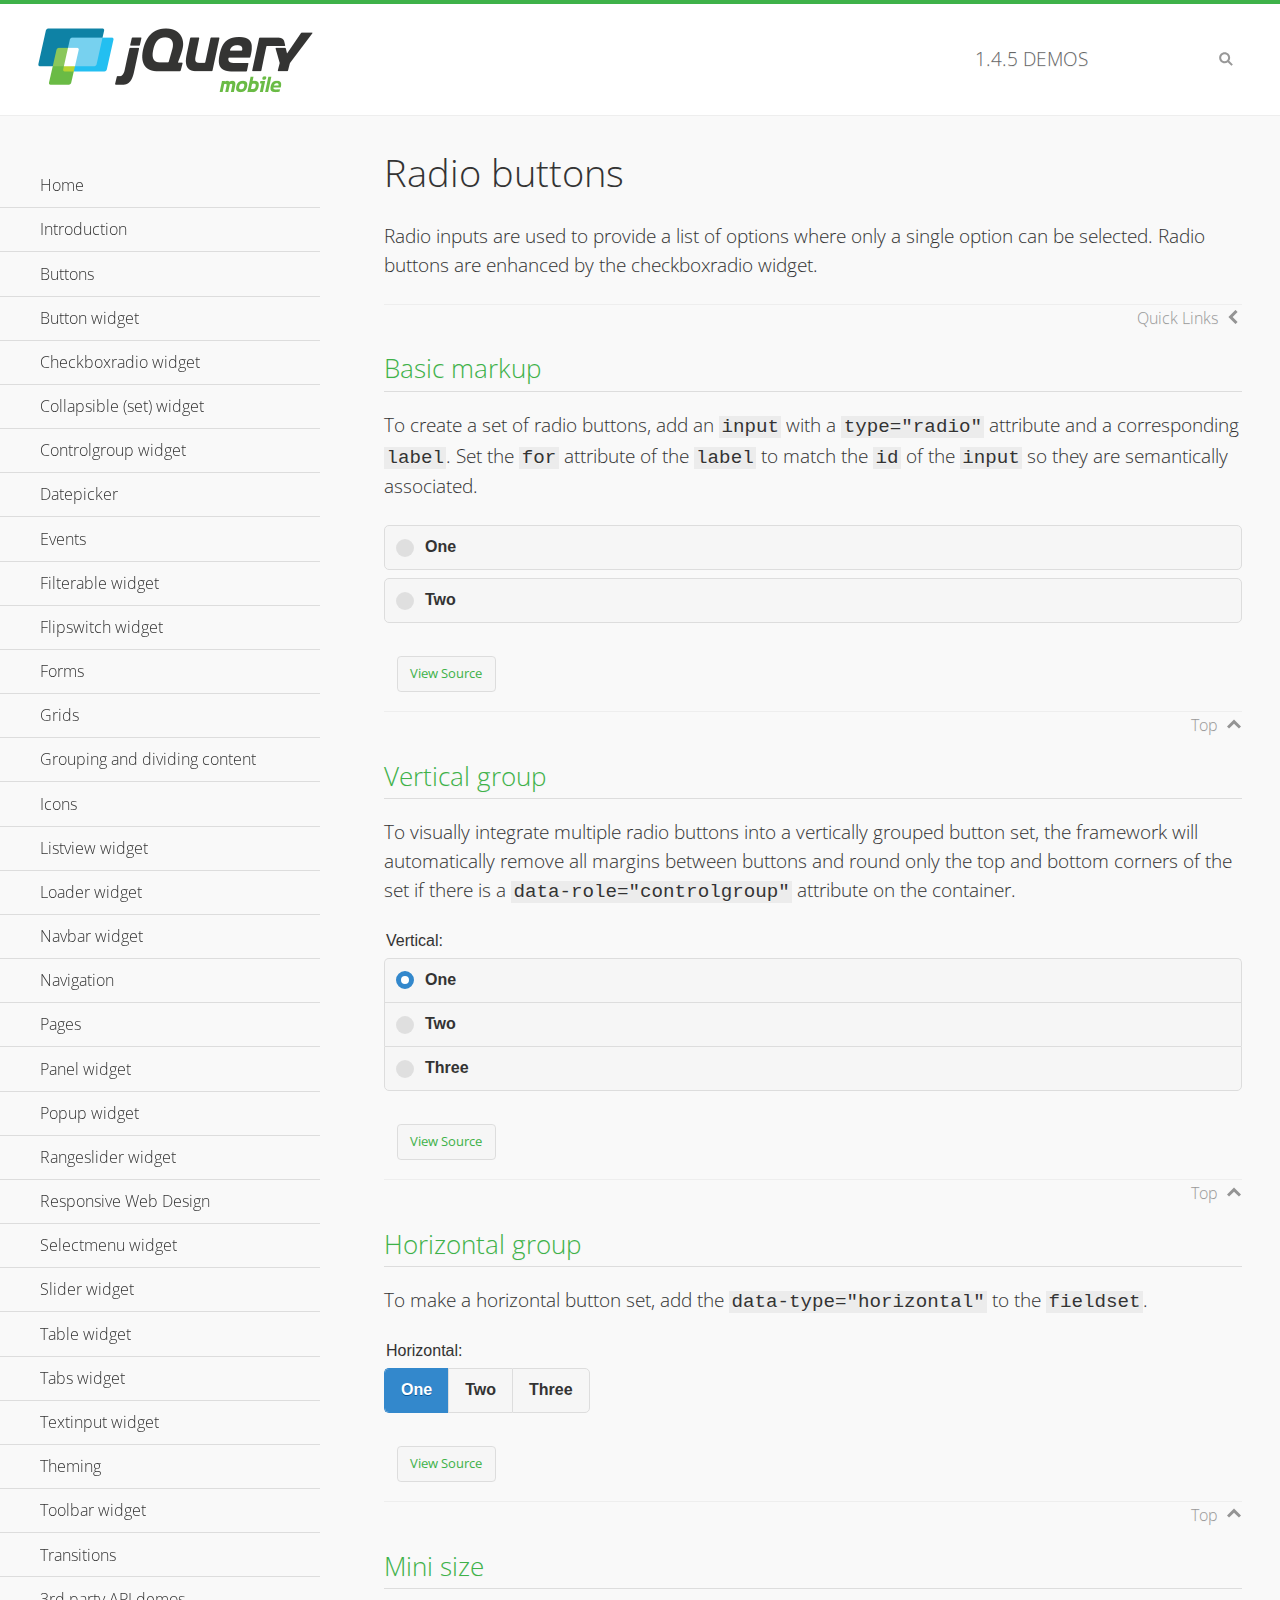
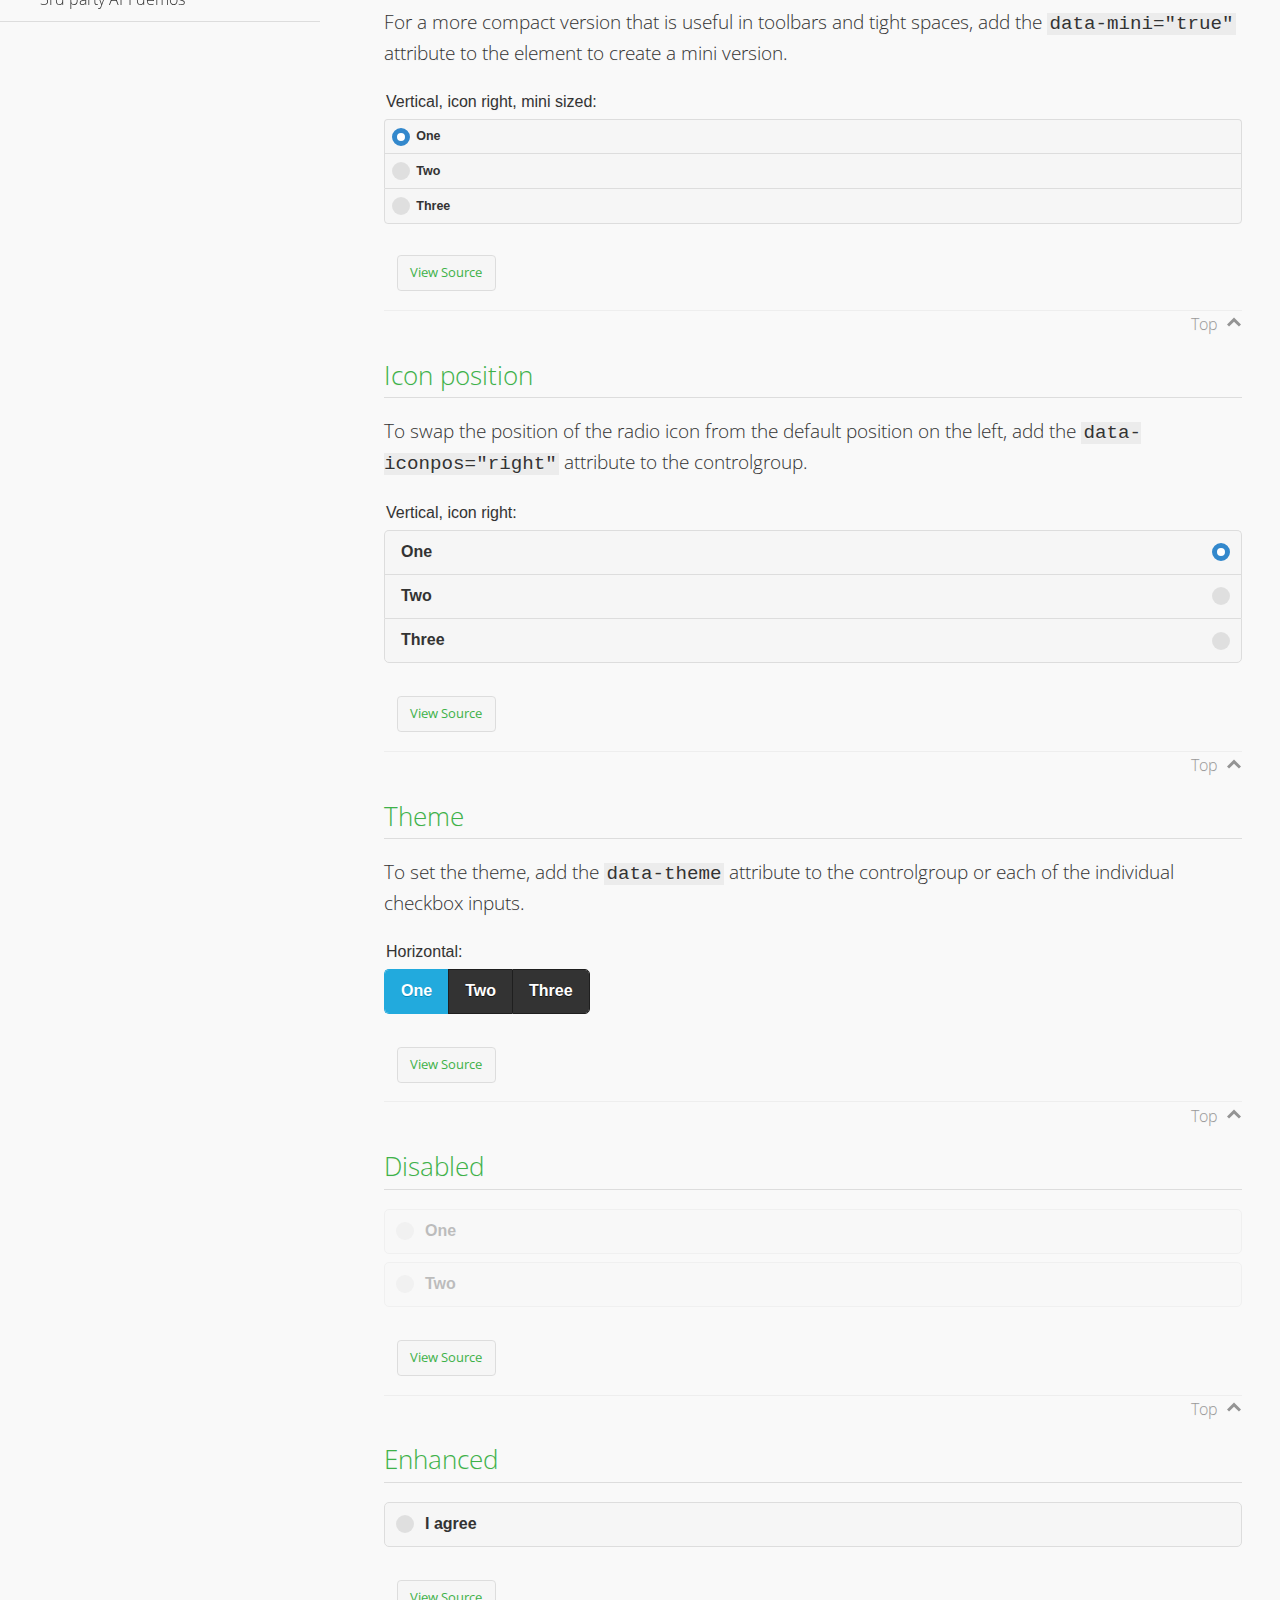
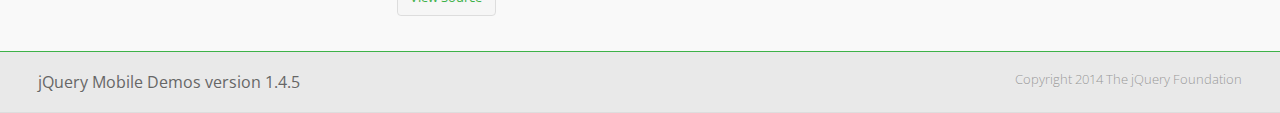
<file: TMDServiceEndpoint/src/main/webapp/jquery.mobile-1.4.5/demos/checkboxradio-radio/index.html>
<!DOCTYPE html>
<html>
<head>
	<meta charset="utf-8">
	<meta name="viewport" content="width=device-width, initial-scale=1">
	<title>Radio buttons - jQuery Mobile Demos</title>
	<link rel="shortcut icon" href="../favicon.ico">
	<link rel="stylesheet" href="http://fonts.googleapis.com/css?family=Open+Sans:300,400,700">
	<link rel="stylesheet" href="../css/themes/default/jquery.mobile-1.4.5.min.css">
	<link rel="stylesheet" href="../_assets/css/jqm-demos.css">
	<script src="../js/jquery.js"></script>
	<script src="../_assets/js/index.js"></script>
	<script src="../js/jquery.mobile-1.4.5.min.js"></script>
</head>
<body>
<div data-role="page" class="jqm-demos" data-quicklinks="true">

	<div data-role="header" class="jqm-header">
		<h2><a href="../" title="jQuery Mobile Demos home"><img src="../_assets/img/jquery-logo.png" alt="jQuery Mobile"></a></h2>
		<p><span class="jqm-version"></span> Demos</p>
		<a href="#" class="jqm-navmenu-link ui-btn ui-btn-icon-notext ui-corner-all ui-icon-bars ui-nodisc-icon ui-alt-icon ui-btn-left">Menu</a>
		<a href="#" class="jqm-search-link ui-btn ui-btn-icon-notext ui-corner-all ui-icon-search ui-nodisc-icon ui-alt-icon ui-btn-right">Search</a>
	</div><!-- /header -->

	<div role="main" class="ui-content jqm-content">

		<h1>Radio buttons</h1>

		<p>Radio inputs are used to provide a list of options where only a single option can be selected. Radio buttons are enhanced by the checkboxradio widget.</p>

		<h2>Basic markup</h2>

		<p>To create a set of radio buttons, add an <code>input</code> with a <code>type="radio"</code> attribute and a corresponding <code>label</code>. Set the <code>for</code> attribute of the <code>label</code> to match the <code>id</code> of the <code>input</code> so they are semantically associated.</p>

		<div data-demo-html="true">
			<form>
				<label>
					<input type="radio" name="radio-choice-0" id="radio-choice-0a">One
				</label>

				<label for="radio-choice-0b">Two</label>
				<input type="radio" name="radio-choice-0" id="radio-choice-0b" class="custom">
			</form>
		</div><!--/demo-html -->

		<h2>Vertical group</h2>

		<p>To visually integrate multiple radio buttons into a vertically grouped button set, the framework will automatically remove all margins between buttons and round only the top and bottom corners of the set if there is a <code> data-role="controlgroup"</code> attribute on the container.</p>

		<div data-demo-html="true">
			<form>
					<fieldset data-role="controlgroup">
					<legend>Vertical:</legend>
					<input type="radio" name="radio-choice-v-2" id="radio-choice-v-2a" value="on" checked="checked">
					<label for="radio-choice-v-2a">One</label>
					<input type="radio" name="radio-choice-v-2" id="radio-choice-v-2b" value="off">
					<label for="radio-choice-v-2b">Two</label>
					<input type="radio" name="radio-choice-v-2" id="radio-choice-v-2c" value="other">
					<label for="radio-choice-v-2c">Three</label>
				</fieldset>
			</form>
		</div><!--/demo-html -->

		<h2>Horizontal group</h2>

		<p>To make a horizontal button set, add the <code> data-type="horizontal"</code> to the <code>fieldset</code>.</p>

		<div data-demo-html="true">
			<form>
				<fieldset data-role="controlgroup" data-type="horizontal">
					<legend>Horizontal:</legend>
					<input type="radio" name="radio-choice-h-2" id="radio-choice-h-2a" value="on" checked="checked">
					<label for="radio-choice-h-2a">One</label>
					<input type="radio" name="radio-choice-h-2" id="radio-choice-h-2b" value="off">
					<label for="radio-choice-h-2b">Two</label>
					<input type="radio" name="radio-choice-h-2" id="radio-choice-h-2c" value="other">
					<label for="radio-choice-h-2c">Three</label>
				</fieldset>
			</form>
		</div><!--/demo-html -->

		<h2>Mini size</h2>

		<p>For a more compact version that is useful in toolbars and tight spaces, add the <code>data-mini="true"</code> attribute to the element to create a mini version. </p>

		<div data-demo-html="true">
			<form>
				<fieldset data-role="controlgroup" data-mini="true">
					<legend>Vertical, icon right, mini sized:</legend>
					<input type="radio" name="radio-choice-v-6" id="radio-choice-v-6a" value="on" checked="checked">
					<label for="radio-choice-v-6a">One</label>
					<input type="radio" name="radio-choice-v-6" id="radio-choice-v-6b" value="off">
					<label for="radio-choice-v-6b">Two</label>
					<input type="radio" name="radio-choice-v-6" id="radio-choice-v-6c" value="other">
					<label for="radio-choice-v-6c">Three</label>
				</fieldset>
			</form>
		</div><!--/demo-html -->

		<h2>Icon position</h2>

		<p>To swap the position of the radio icon from the default position on the left, add the <code>data-iconpos="right"</code> attribute to the controlgroup.</p>

		<div data-demo-html="true">
			<form>
				<fieldset data-role="controlgroup" data-iconpos="right">
					<legend>Vertical, icon right:</legend>
					<input type="radio" name="radio-choice-w-6" id="radio-choice-w-6a" value="on" checked="checked">
					<label for="radio-choice-w-6a">One</label>
					<input type="radio" name="radio-choice-w-6" id="radio-choice-w-6b" value="off">
					<label for="radio-choice-w-6b">Two</label>
					<input type="radio" name="radio-choice-w-6" id="radio-choice-w-6c" value="other">
					<label for="radio-choice-w-6c">Three</label>
				</fieldset>
			</form>
		</div><!--/demo-html -->

		<h2>Theme</h2>

		<p>To set the theme, add the <code>data-theme</code> attribute to the controlgroup or each of the individual checkbox inputs.</p>

		<div data-demo-html="true">
			<form>
				<fieldset data-role="controlgroup" data-theme="b" data-type="horizontal">
					<legend>Horizontal:</legend>
					<input type="radio" name="radio-choice-t-6" id="radio-choice-t-6a" value="on" checked="checked">
					<label for="radio-choice-t-6a">One</label>
					<input type="radio" name="radio-choice-t-6" id="radio-choice-t-6b" value="off">
					<label for="radio-choice-t-6b">Two</label>
					<input type="radio" name="radio-choice-t-6" id="radio-choice-t-6c" value="other">
					<label for="radio-choice-t-6c">Three</label>
				</fieldset>
			</form>
		</div><!--/demo-html -->

		<h2>Disabled</h2>

		<div data-demo-html="true">
			<form>
				<label>
					<input type="radio" name="radio-choice-7" id="radio-choice-7a" disabled="disabled">One
				</label>
				<label for="radio-choice-7b">Two</label>
				<input type="radio" name="radio-choice-7" id="radio-choice-7b" disabled="disabled">
			</form>
		</div><!--/demo-html -->

		<h2>Enhanced</h2>

		<div data-demo-html="true">
			<div class="ui-radio">
				<label for="radio-enhanced" class="ui-btn ui-corner-all ui-btn-inherit ui-btn-icon-left ui-radio-off">I agree</label>
				<input type="radio" name="radio-enhanced" id="radio-enhanced" data-enhanced="true">
			</div>
		</div><!--/demo-html -->

	</div><!-- /content -->
	    <div data-role="panel" class="jqm-navmenu-panel" data-position="left" data-display="overlay" data-theme="a">
	    	<ul class="jqm-list ui-alt-icon ui-nodisc-icon">
<li data-filtertext="demos homepage" data-icon="home"><a href=".././">Home</a></li>
<li data-filtertext="introduction overview getting started"><a href="../intro/" data-ajax="false">Introduction</a></li>
<li data-filtertext="buttons button markup buttonmarkup method anchor link button element"><a href="../button-markup/" data-ajax="false">Buttons</a></li>
<li data-filtertext="form button widget input button submit reset"><a href="../button/" data-ajax="false">Button widget</a></li>
<li data-role="collapsible" data-enhanced="true" data-collapsed-icon="carat-d" data-expanded-icon="carat-u" data-iconpos="right" data-inset="false" class="ui-collapsible ui-collapsible-themed-content ui-collapsible-collapsed">
	<h3 class="ui-collapsible-heading ui-collapsible-heading-collapsed">
		<a href="#" class="ui-collapsible-heading-toggle ui-btn ui-btn-icon-right ui-btn-inherit ui-icon-carat-d">
		    Checkboxradio widget<span class="ui-collapsible-heading-status"> click to expand contents</span>
		</a>
	</h3>
	<div class="ui-collapsible-content ui-body-inherit ui-collapsible-content-collapsed" aria-hidden="true">
		<ul>
			<li data-filtertext="form checkboxradio widget checkbox input checkboxes controlgroups"><a href="../checkboxradio-checkbox/" data-ajax="false">Checkboxes</a></li>
			<li data-filtertext="form checkboxradio widget radio input radio buttons controlgroups"><a href="../checkboxradio-radio/" data-ajax="false">Radio buttons</a></li>
		</ul>
	</div>
</li>
<li data-role="collapsible" data-enhanced="true" data-collapsed-icon="carat-d" data-expanded-icon="carat-u" data-iconpos="right" data-inset="false" class="ui-collapsible ui-collapsible-themed-content ui-collapsible-collapsed">
	<h3 class="ui-collapsible-heading ui-collapsible-heading-collapsed">
		<a href="#" class="ui-collapsible-heading-toggle ui-btn ui-btn-icon-right ui-btn-inherit ui-icon-carat-d">
			Collapsible (set) widget<span class="ui-collapsible-heading-status"> click to expand contents</span>
		</a>
	</h3>
	<div class="ui-collapsible-content ui-body-inherit ui-collapsible-content-collapsed" aria-hidden="true">
		<ul>
			<li data-filtertext="collapsibles content formatting"><a href="../collapsible/" data-ajax="false">Collapsible</a></li>
			<li data-filtertext="dynamic collapsible set accordion append expand"><a href="../collapsible-dynamic/" data-ajax="false">Dynamic collapsibles</a></li>
			<li data-filtertext="accordions collapsible set widget content formatting grouped collapsibles"><a href="../collapsibleset/" data-ajax="false">Collapsible set</a></li>
		</ul>
	</div>
</li>
<li data-role="collapsible" data-enhanced="true" data-collapsed-icon="carat-d" data-expanded-icon="carat-u" data-iconpos="right" data-inset="false" class="ui-collapsible ui-collapsible-themed-content ui-collapsible-collapsed">
	<h3 class="ui-collapsible-heading ui-collapsible-heading-collapsed">
		<a href="#" class="ui-collapsible-heading-toggle ui-btn ui-btn-icon-right ui-btn-inherit ui-icon-carat-d">
			Controlgroup widget<span class="ui-collapsible-heading-status"> click to expand contents</span>
		</a>
	</h3>
	<div class="ui-collapsible-content ui-body-inherit ui-collapsible-content-collapsed" aria-hidden="true">
		<ul>
			<li data-filtertext="controlgroups selectmenu checkboxradio input grouped buttons horizontal vertical"><a href="../controlgroup/" data-ajax="false">Controlgroup</a></li>
			<li data-filtertext="dynamic controlgroup dynamically add buttons"><a href="../controlgroup-dynamic/" data-ajax="false">Dynamic controlgroups</a></li>
		</ul>
	</div>
</li>
<li data-filtertext="form datepicker widget date input"><a href="../datepicker/" data-ajax="false">Datepicker</a></li>
<li data-role="collapsible" data-enhanced="true" data-collapsed-icon="carat-d" data-expanded-icon="carat-u" data-iconpos="right" data-inset="false" class="ui-collapsible ui-collapsible-themed-content ui-collapsible-collapsed">
	<h3 class="ui-collapsible-heading ui-collapsible-heading-collapsed">
		<a href="#" class="ui-collapsible-heading-toggle ui-btn ui-btn-icon-right ui-btn-inherit ui-icon-carat-d">
			Events<span class="ui-collapsible-heading-status"> click to expand contents</span>
		</a>
	</h3>
	<div class="ui-collapsible-content ui-body-inherit ui-collapsible-content-collapsed" aria-hidden="true">
		<ul>
			<li data-filtertext="swipe to delete list items listviews swipe events"><a href="../swipe-list/" data-ajax="false">Swipe list items</a></li>
			<li data-filtertext="swipe to navigate swipe page navigation swipe events"><a href="../swipe-page/" data-ajax="false">Swipe page navigation</a></li>
		</ul>
	</div>
</li>
<li data-filtertext="filterable filter elements sorting searching listview table"><a href="../filterable/" data-ajax="false">Filterable widget</a></li>
<li data-filtertext="form flipswitch widget flip toggle switch binary select checkbox input"><a href="../flipswitch/" data-ajax="false">Flipswitch widget</a></li>
<li data-role="collapsible" data-enhanced="true" data-collapsed-icon="carat-d" data-expanded-icon="carat-u" data-iconpos="right" data-inset="false" class="ui-collapsible ui-collapsible-themed-content ui-collapsible-collapsed">
	<h3 class="ui-collapsible-heading ui-collapsible-heading-collapsed">
		<a href="#" class="ui-collapsible-heading-toggle ui-btn ui-btn-icon-right ui-btn-inherit ui-icon-carat-d">
			Forms<span class="ui-collapsible-heading-status"> click to expand contents</span>
		</a>
	</h3>
	<div class="ui-collapsible-content ui-body-inherit ui-collapsible-content-collapsed" aria-hidden="true">
		<ul>
			<li data-filtertext="forms text checkbox radio range button submit reset inputs selects textarea slider flipswitch label form elements"><a href="../forms/" data-ajax="false">Forms</a></li>
			<li data-filtertext="form hide labels hidden accessible ui-hidden-accessible forms"><a href="../forms-label-hidden-accessible/" data-ajax="false">Hide labels</a></li>
			<li data-filtertext="form field containers fieldcontain ui-field-contain forms"><a href="../forms-field-contain/" data-ajax="false">Field containers</a></li>
			<li data-filtertext="forms disabled form elements"><a href="../forms-disabled/" data-ajax="false">Forms disabled</a></li>
			<li data-filtertext="forms gallery examples overview forms text checkbox radio range button submit reset inputs selects textarea slider flipswitch label form elements"><a href="../forms-gallery/" data-ajax="false">Forms gallery</a></li>
		</ul>
	</div>
</li>
<li data-role="collapsible" data-enhanced="true" data-collapsed-icon="carat-d" data-expanded-icon="carat-u" data-iconpos="right" data-inset="false" class="ui-collapsible ui-collapsible-themed-content ui-collapsible-collapsed">
	<h3 class="ui-collapsible-heading ui-collapsible-heading-collapsed">
		<a href="#" class="ui-collapsible-heading-toggle ui-btn ui-btn-icon-right ui-btn-inherit ui-icon-carat-d">
			Grids<span class="ui-collapsible-heading-status"> click to expand contents</span>
		</a>
	</h3>
	<div class="ui-collapsible-content ui-body-inherit ui-collapsible-content-collapsed" aria-hidden="true">
		<ul>
			<li data-filtertext="grids columns blocks content formatting rwd responsive css framework"><a href="../grids/" data-ajax="false">Grids</a></li>
			<li data-filtertext="buttons in grids css framework"><a href="../grids-buttons/" data-ajax="false">Buttons in grids</a></li>
			<li data-filtertext="custom responsive grids rwd css framework"><a href="../grids-custom-responsive/" data-ajax="false">Custom responsive grids</a></li>
		</ul>
	</div>
</li>
<li data-filtertext="blocks content formatting sections heading"><a href="../body-bar-classes/" data-ajax="false">Grouping and dividing content</a></li>
<li data-role="collapsible" data-enhanced="true" data-collapsed-icon="carat-d" data-expanded-icon="carat-u" data-iconpos="right" data-inset="false" class="ui-collapsible ui-collapsible-themed-content ui-collapsible-collapsed">
	<h3 class="ui-collapsible-heading ui-collapsible-heading-collapsed">
		<a href="#" class="ui-collapsible-heading-toggle ui-btn ui-btn-icon-right ui-btn-inherit ui-icon-carat-d">
			Icons<span class="ui-collapsible-heading-status"> click to expand contents</span>
		</a>
	</h3>
	<div class="ui-collapsible-content ui-body-inherit ui-collapsible-content-collapsed" aria-hidden="true">
		<ul>
			<li data-filtertext="button icons svg disc alt custom icon position"><a href="../icons/" data-ajax="false">Icons</a></li>
			<li data-filtertext=""><a href="../icons-grunticon/" data-ajax="false">Grunticon loader</a></li>
		</ul>
	</div>
</li>
<li data-role="collapsible" data-enhanced="true" data-collapsed-icon="carat-d" data-expanded-icon="carat-u" data-iconpos="right" data-inset="false" class="ui-collapsible ui-collapsible-themed-content ui-collapsible-collapsed">
	<h3 class="ui-collapsible-heading ui-collapsible-heading-collapsed">
		<a href="#" class="ui-collapsible-heading-toggle ui-btn ui-btn-icon-right ui-btn-inherit ui-icon-carat-d">
			Listview widget<span class="ui-collapsible-heading-status"> click to expand contents</span>
		</a>
	</h3>
	<div class="ui-collapsible-content ui-body-inherit ui-collapsible-content-collapsed" aria-hidden="true">
		<ul>
			<li data-filtertext="listview widget thumbnails icons nested split button collapsible ul ol"><a href="../listview/" data-ajax="false">Listview</a></li>
			<li data-filtertext="autocomplete filterable reveal listview filtertextbeforefilter placeholder"><a href="../listview-autocomplete/" data-ajax="false">Listview autocomplete</a></li>
			<li data-filtertext="autocomplete filterable reveal listview remote data filtertextbeforefilter placeholder"><a href="../listview-autocomplete-remote/" data-ajax="false">Listview autocomplete remote data</a></li>
			<li data-filtertext="autodividers anchor jump scroll linkbars listview lists ul ol"><a href="../listview-autodividers-linkbar/" data-ajax="false">Listview autodividers linkbar</a></li>
			<li data-filtertext="listview autodividers selector autodividersselector lists ul ol"><a href="../listview-autodividers-selector/" data-ajax="false">Listview autodividers selector</a></li>
			<li data-filtertext="listview nested list items"><a href="../listview-nested-lists/" data-ajax="false">Nested Listviews</a></li>
			<li data-filtertext="listview collapsible list items flat"><a href="../listview-collapsible-item-flat/" data-ajax="false">Listview collapsible list items (flat)</a></li>
			<li data-filtertext="listview collapsible list indented"><a href="../listview-collapsible-item-indented/" data-ajax="false">Listview collapsible list items (indented)</a></li>
			<li data-filtertext="grid listview responsive grids responsive listviews lists ul"><a href="../listview-grid/" data-ajax="false">Listview responsive grid</a></li>
		</ul>
	</div>
</li>
<li data-filtertext="loader widget page loading navigation overlay spinner"><a href="../loader/" data-ajax="false">Loader widget</a></li>
<li data-filtertext="navbar widget navmenu toolbars header footer"><a href="../navbar/" data-ajax="false">Navbar widget</a></li>
<li data-role="collapsible" data-enhanced="true" data-collapsed-icon="carat-d" data-expanded-icon="carat-u" data-iconpos="right" data-inset="false" class="ui-collapsible ui-collapsible-themed-content ui-collapsible-collapsed">
	<h3 class="ui-collapsible-heading ui-collapsible-heading-collapsed">
		<a href="#" class="ui-collapsible-heading-toggle ui-btn ui-btn-icon-right ui-btn-inherit ui-icon-carat-d">
			Navigation<span class="ui-collapsible-heading-status"> click to expand contents</span>
		</a>
	</h3>
	<div class="ui-collapsible-content ui-body-inherit ui-collapsible-content-collapsed" aria-hidden="true">
		<ul>
			<li data-filtertext="ajax navigation navigate widget history event method"><a href="../navigation/" data-ajax="false">Navigation</a></li>
			<li data-filtertext="linking pages page links navigation ajax prefetch cache"><a href="../navigation-linking-pages/" data-ajax="false">Linking pages</a></li>
			<!-- <li data-filtertext="php redirect server redirection server-side navigation"><a href="../navigation-php-redirect/" data-ajax="false">PHP redirect demo</a></li>-->
			<li data-filtertext="navigation redirection hash query"><a href="../navigation-hash-processing/" data-ajax="false">Hash processing demo</a></li>
			<li data-filtertext="navigation redirection hash query"><a href="../page-events/" data-ajax="false">Page Navigation Events</a></li>
		</ul>
	</div>
</li>
<li data-role="collapsible" data-enhanced="true" data-collapsed-icon="carat-d" data-expanded-icon="carat-u" data-iconpos="right" data-inset="false" class="ui-collapsible ui-collapsible-themed-content ui-collapsible-collapsed">
	<h3 class="ui-collapsible-heading ui-collapsible-heading-collapsed">
		<a href="#" class="ui-collapsible-heading-toggle ui-btn ui-btn-icon-right ui-btn-inherit ui-icon-carat-d">
			Pages<span class="ui-collapsible-heading-status"> click to expand contents</span>
		</a>
	</h3>
	<div class="ui-collapsible-content ui-body-inherit ui-collapsible-content-collapsed" aria-hidden="true">
		<ul>
			<li data-filtertext="pages page widget ajax navigation"><a href="../pages/" data-ajax="false">Pages</a></li>
			<li data-filtertext="single page"><a href="../pages-single-page/" data-ajax="false">Single page</a></li>
			<li data-filtertext="multipage multi-page page"><a href="../pages-multi-page/" data-ajax="false">Multi-page template</a></li>
			<li data-filtertext="dialog page widget modal popup"><a href="../pages-dialog/" data-ajax="false">Dialog page</a></li>
		</ul>
	</div>
</li>
<li data-role="collapsible" data-enhanced="true" data-collapsed-icon="carat-d" data-expanded-icon="carat-u" data-iconpos="right" data-inset="false" class="ui-collapsible ui-collapsible-themed-content ui-collapsible-collapsed">
	<h3 class="ui-collapsible-heading ui-collapsible-heading-collapsed">
		<a href="#" class="ui-collapsible-heading-toggle ui-btn ui-btn-icon-right ui-btn-inherit ui-icon-carat-d">
			Panel widget<span class="ui-collapsible-heading-status"> click to expand contents</span>
		</a>
	</h3>
	<div class="ui-collapsible-content ui-body-inherit ui-collapsible-content-collapsed" aria-hidden="true">
		<ul>
			<li data-filtertext="panel widget sliding panels reveal push overlay responsive"><a href="../panel/" data-ajax="false">Panel</a></li>
			<li data-filtertext=""><a href="../panel-external/" data-ajax="false">External panels</a></li>
			<li data-filtertext="panel "><a href="../panel-fixed/" data-ajax="false">Fixed panels</a></li>
			<li data-filtertext="panel slide panels sliding panels shadow rwd responsive breakpoint"><a href="../panel-responsive/" data-ajax="false">Panels responsive</a></li>
			<li data-filtertext="panel custom style custom panel width reveal shadow listview panel styling page background wrapper"><a href="../panel-styling/" data-ajax="false">Custom panel style</a></li>
			<li data-filtertext="panel open on swipe"><a href="../panel-swipe-open/" data-ajax="false">Panel open on swipe</a></li>
			<li data-filtertext="panels outside page internal external toolbars"><a href="../panel-external-internal/" data-ajax="false">Panel external and internal</a></li>
		</ul>
	</div>
</li>
<li data-role="collapsible" data-enhanced="true" data-collapsed-icon="carat-d" data-expanded-icon="carat-u" data-iconpos="right" data-inset="false" class="ui-collapsible ui-collapsible-themed-content ui-collapsible-collapsed">
	<h3 class="ui-collapsible-heading ui-collapsible-heading-collapsed">
		<a href="#" class="ui-collapsible-heading-toggle ui-btn ui-btn-icon-right ui-btn-inherit ui-icon-carat-d">
			Popup widget<span class="ui-collapsible-heading-status"> click to expand contents</span>
		</a>
	</h3>
	<div class="ui-collapsible-content ui-body-inherit ui-collapsible-content-collapsed" aria-hidden="true">
		<ul>
			<li data-filtertext="popup widget popups dialog modal transition tooltip lightbox form overlay screen flip pop fade transition"><a href="../popup/" data-ajax="false">Popup</a></li>
			<li data-filtertext="popup alignment position"><a href="../popup-alignment/" data-ajax="false">Popup alignment</a></li>
			<li data-filtertext="popup arrow size popups popover"><a href="../popup-arrow-size/" data-ajax="false">Popup arrow size</a></li>
			<li data-filtertext="dynamic popups popup images lightbox"><a href="../popup-dynamic/" data-ajax="false">Dynamic popups</a></li>
			<li data-filtertext="popups with iframes scaling"><a href="../popup-iframe/" data-ajax="false">Popups with iframes</a></li>
			<li data-filtertext="popup image scaling"><a href="../popup-image-scaling/" data-ajax="false">Popup image scaling</a></li>
			<li data-filtertext="external popup outside multi-page"><a href="../popup-outside-multipage/" data-ajax="false">Popup outside multi-page</a></li>
		</ul>
	</div>
</li>
<li data-filtertext="form rangeslider widget dual sliders dual handle sliders range input"><a href="../rangeslider/" data-ajax="false">Rangeslider widget</a></li>
<li data-filtertext="responsive web design rwd adaptive progressive enhancement PE accessible mobile breakpoints media query media queries"><a href="../rwd/" data-ajax="false">Responsive Web Design</a></li>
<li data-role="collapsible" data-enhanced="true" data-collapsed-icon="carat-d" data-expanded-icon="carat-u" data-iconpos="right" data-inset="false" class="ui-collapsible ui-collapsible-themed-content ui-collapsible-collapsed">
	<h3 class="ui-collapsible-heading ui-collapsible-heading-collapsed">
		<a href="#" class="ui-collapsible-heading-toggle ui-btn ui-btn-icon-right ui-btn-inherit ui-icon-carat-d">
			Selectmenu widget<span class="ui-collapsible-heading-status"> click to expand contents</span>
		</a>
	</h3>
	<div class="ui-collapsible-content ui-body-inherit ui-collapsible-content-collapsed" aria-hidden="true">
		<ul>
			<li data-filtertext="form selectmenu widget select input custom select menu selects"><a href="../selectmenu/" data-ajax="false">Selectmenu</a></li>
			<li data-filtertext="form custom select menu selectmenu widget custom menu option optgroup multiple selects"><a href="../selectmenu-custom/" data-ajax="false">Custom select menu</a></li>
			<li data-filtertext="filterable select filter popup dialog"><a href="../selectmenu-custom-filter/" data-ajax="false">Custom select menu with filter</a></li>
		</ul>
	</div>
</li>
<li data-role="collapsible" data-enhanced="true" data-collapsed-icon="carat-d" data-expanded-icon="carat-u" data-iconpos="right" data-inset="false" class="ui-collapsible ui-collapsible-themed-content ui-collapsible-collapsed">
	<h3 class="ui-collapsible-heading ui-collapsible-heading-collapsed">
		<a href="#" class="ui-collapsible-heading-toggle ui-btn ui-btn-icon-right ui-btn-inherit ui-icon-carat-d">
			Slider widget<span class="ui-collapsible-heading-status"> click to expand contents</span>
		</a>
	</h3>
	<div class="ui-collapsible-content ui-body-inherit ui-collapsible-content-collapsed" aria-hidden="true">
		<ul>
			<li data-filtertext="form slider widget range input single sliders"><a href="../slider/" data-ajax="false">Slider</a></li>
			<li data-filtertext="form slider widget flipswitch slider binary select flip toggle switch"><a href="../slider-flipswitch/" data-ajax="false">Slider flip toggle switch</a></li>
			<li data-filtertext="form slider tooltip handle value input range sliders"><a href="../slider-tooltip/" data-ajax="false">Slider tooltip</a></li>
		</ul>
	</div>
</li>
<li data-role="collapsible" data-enhanced="true" data-collapsed-icon="carat-d" data-expanded-icon="carat-u" data-iconpos="right" data-inset="false" class="ui-collapsible ui-collapsible-themed-content ui-collapsible-collapsed">
	<h3 class="ui-collapsible-heading ui-collapsible-heading-collapsed">
		<a href="#" class="ui-collapsible-heading-toggle ui-btn ui-btn-icon-right ui-btn-inherit ui-icon-carat-d">
			Table widget<span class="ui-collapsible-heading-status"> click to expand contents</span>
		</a>
	</h3>
	<div class="ui-collapsible-content ui-body-inherit ui-collapsible-content-collapsed" aria-hidden="true">
		<ul>
			<li data-filtertext="table widget reflow column toggle th td responsive tables rwd hide show tabular"><a href="../table-column-toggle/" data-ajax="false">Table Column Toggle</a></li>
			<li data-filtertext="table column toggle phone comparison demo"><a href="../table-column-toggle-example/" data-ajax="false">Table Column Toggle demo</a></li>
			<li data-filtertext="responsive tables table column toggle heading groups rwd breakpoint"><a href="../table-column-toggle-heading-groups/" data-ajax="false">Table Column Toggle heading groups</a></li>
			<li data-filtertext="responsive tables table column toggle hide rwd breakpoint customization options"><a href="../table-column-toggle-options/" data-ajax="false">Table Column Toggle options</a></li>
			<li data-filtertext="table reflow th td responsive rwd columns tabular"><a href="../table-reflow/" data-ajax="false">Table Reflow</a></li>
			<li data-filtertext="responsive tables table reflow heading groups rwd breakpoint"><a href="../table-reflow-heading-groups/" data-ajax="false">Table Reflow heading groups</a></li>
			<li data-filtertext="responsive tables table reflow stripes strokes table style"><a href="../table-reflow-stripes-strokes/" data-ajax="false">Table Reflow stripes and strokes</a></li>
			<li data-filtertext="responsive tables table reflow stack custom styles"><a href="../table-reflow-styling/" data-ajax="false">Table Reflow custom styles</a></li>
		</ul>
	</div>
</li>
<li data-filtertext="ui tabs widget"><a href="../tabs/" data-ajax="false">Tabs widget</a></li>
<li data-filtertext="form textinput widget text input textarea number date time tel email file color password"><a href="../textinput/" data-ajax="false">Textinput widget</a></li>
<li data-role="collapsible" data-enhanced="true" data-collapsed-icon="carat-d" data-expanded-icon="carat-u" data-iconpos="right" data-inset="false" class="ui-collapsible ui-collapsible-themed-content ui-collapsible-collapsed">
	<h3 class="ui-collapsible-heading ui-collapsible-heading-collapsed">
		<a href="#" class="ui-collapsible-heading-toggle ui-btn ui-btn-icon-right ui-btn-inherit ui-icon-carat-d">
			Theming<span class="ui-collapsible-heading-status"> click to expand contents</span>
		</a>
	</h3>
	<div class="ui-collapsible-content ui-body-inherit ui-collapsible-content-collapsed" aria-hidden="true">
		<ul>
			<li data-filtertext="default theme swatches theming style css"><a href="../theme-default/" data-ajax="false">Default theme</a></li>
			<li data-filtertext="classic theme old theme swatches theming style css"><a href="../theme-classic/" data-ajax="false">Classic theme</a></li>
		</ul>
	</div>
</li>
<li data-role="collapsible" data-enhanced="true" data-collapsed-icon="carat-d" data-expanded-icon="carat-u" data-iconpos="right" data-inset="false" class="ui-collapsible ui-collapsible-themed-content ui-collapsible-collapsed">
	<h3 class="ui-collapsible-heading ui-collapsible-heading-collapsed">
		<a href="#" class="ui-collapsible-heading-toggle ui-btn ui-btn-icon-right ui-btn-inherit ui-icon-carat-d">
			Toolbar widget<span class="ui-collapsible-heading-status"> click to expand contents</span>
		</a>
	</h3>
	<div class="ui-collapsible-content ui-body-inherit ui-collapsible-content-collapsed" aria-hidden="true">
		<ul>
			<li data-filtertext="toolbar widget header footer toolbars fixed fullscreen external sections"><a href="../toolbar/" data-ajax="false">Toolbar</a></li>
			<li data-filtertext="dynamic toolbars dynamically add toolbar header footer"><a href="../toolbar-dynamic/" data-ajax="false">Dynamic toolbars</a></li>
			<li data-filtertext="external toolbars header footer"><a href="../toolbar-external/" data-ajax="false">External toolbars</a></li>
			<li data-filtertext="fixed toolbars header footer"><a href="../toolbar-fixed/" data-ajax="false">Fixed toolbars</a></li>
			<li data-filtertext="fixed fullscreen toolbars header footer"><a href="../toolbar-fixed-fullscreen/" data-ajax="false">Fullscreen toolbars</a></li>
			<li data-filtertext="external fixed toolbars header footer"><a href="../toolbar-fixed-external/" data-ajax="false">Fixed external toolbars</a></li>
			<li data-filtertext="external persistent toolbars header footer navbar navmenu"><a href="../toolbar-fixed-persistent/" data-ajax="false">Persistent toolbars</a></li>
			<li data-filtertext="external ajax optimized toolbars persistent toolbars header footer navbar"><a href="../toolbar-fixed-persistent-optimized/" data-ajax="false">Ajax optimized toolbars</a></li>
			<li data-filtertext="form in toolbars header footer"><a href="../toolbar-fixed-forms/" data-ajax="false">Form in toolbar</a></li>
		</ul>
	</div>
</li>
<li data-filtertext="page transitions animated pages popup navigation flip slide fade pop"><a href="../transitions/" data-ajax="false">Transitions</a></li>
<li data-role="collapsible" data-enhanced="true" data-collapsed-icon="carat-d" data-expanded-icon="carat-u" data-iconpos="right" data-inset="false" class="ui-collapsible ui-collapsible-themed-content ui-collapsible-collapsed">
	<h3 class="ui-collapsible-heading ui-collapsible-heading-collapsed">
		<a href="#" class="ui-collapsible-heading-toggle ui-btn ui-btn-icon-right ui-btn-inherit ui-icon-carat-d">
			3rd party API demos<span class="ui-collapsible-heading-status"> click to expand contents</span>
		</a>
	</h3>
	<div class="ui-collapsible-content ui-body-inherit ui-collapsible-content-collapsed" aria-hidden="true">
		<ul>
			<li data-filtertext="backbone requirejs navigation router"><a href="../backbone-requirejs/" data-ajax="false">Backbone RequireJS</a></li>
			<li data-filtertext="google maps geolocation demo"><a href="../map-geolocation/" data-ajax="false">Google Maps geolocation</a></li>
			<li data-filtertext="google maps hybrid"><a href="../map-list-toggle/" data-ajax="false">Google Maps list toggle</a></li>
		</ul>
	</div>
</li>



		     </ul>
		</div><!-- /panel -->


	<div data-role="footer" data-position="fixed" data-tap-toggle="false" class="jqm-footer">
		<p>jQuery Mobile Demos version <span class="jqm-version"></span></p>
		<p>Copyright 2014 The jQuery Foundation</p>
	</div><!-- /footer -->
	<!-- TODO: This should become an external panel so we can add input to markup (unique ID) -->
    <div data-role="panel" class="jqm-search-panel" data-position="right" data-display="overlay" data-theme="a">
		<div class="jqm-search">
			<ul class="jqm-list" data-filter-placeholder="Search demos..." data-filter-reveal="true">
<li data-filtertext="demos homepage" data-icon="home"><a href=".././">Home</a></li>
<li data-filtertext="introduction overview getting started"><a href="../intro/" data-ajax="false">Introduction</a></li>
<li data-filtertext="buttons button markup buttonmarkup method anchor link button element"><a href="../button-markup/" data-ajax="false">Buttons</a></li>
<li data-filtertext="form button widget input button submit reset"><a href="../button/" data-ajax="false">Button widget</a></li>
<li data-role="collapsible" data-enhanced="true" data-collapsed-icon="carat-d" data-expanded-icon="carat-u" data-iconpos="right" data-inset="false" class="ui-collapsible ui-collapsible-themed-content ui-collapsible-collapsed">
	<h3 class="ui-collapsible-heading ui-collapsible-heading-collapsed">
		<a href="#" class="ui-collapsible-heading-toggle ui-btn ui-btn-icon-right ui-btn-inherit ui-icon-carat-d">
		    Checkboxradio widget<span class="ui-collapsible-heading-status"> click to expand contents</span>
		</a>
	</h3>
	<div class="ui-collapsible-content ui-body-inherit ui-collapsible-content-collapsed" aria-hidden="true">
		<ul>
			<li data-filtertext="form checkboxradio widget checkbox input checkboxes controlgroups"><a href="../checkboxradio-checkbox/" data-ajax="false">Checkboxes</a></li>
			<li data-filtertext="form checkboxradio widget radio input radio buttons controlgroups"><a href="../checkboxradio-radio/" data-ajax="false">Radio buttons</a></li>
		</ul>
	</div>
</li>
<li data-role="collapsible" data-enhanced="true" data-collapsed-icon="carat-d" data-expanded-icon="carat-u" data-iconpos="right" data-inset="false" class="ui-collapsible ui-collapsible-themed-content ui-collapsible-collapsed">
	<h3 class="ui-collapsible-heading ui-collapsible-heading-collapsed">
		<a href="#" class="ui-collapsible-heading-toggle ui-btn ui-btn-icon-right ui-btn-inherit ui-icon-carat-d">
			Collapsible (set) widget<span class="ui-collapsible-heading-status"> click to expand contents</span>
		</a>
	</h3>
	<div class="ui-collapsible-content ui-body-inherit ui-collapsible-content-collapsed" aria-hidden="true">
		<ul>
			<li data-filtertext="collapsibles content formatting"><a href="../collapsible/" data-ajax="false">Collapsible</a></li>
			<li data-filtertext="dynamic collapsible set accordion append expand"><a href="../collapsible-dynamic/" data-ajax="false">Dynamic collapsibles</a></li>
			<li data-filtertext="accordions collapsible set widget content formatting grouped collapsibles"><a href="../collapsibleset/" data-ajax="false">Collapsible set</a></li>
		</ul>
	</div>
</li>
<li data-role="collapsible" data-enhanced="true" data-collapsed-icon="carat-d" data-expanded-icon="carat-u" data-iconpos="right" data-inset="false" class="ui-collapsible ui-collapsible-themed-content ui-collapsible-collapsed">
	<h3 class="ui-collapsible-heading ui-collapsible-heading-collapsed">
		<a href="#" class="ui-collapsible-heading-toggle ui-btn ui-btn-icon-right ui-btn-inherit ui-icon-carat-d">
			Controlgroup widget<span class="ui-collapsible-heading-status"> click to expand contents</span>
		</a>
	</h3>
	<div class="ui-collapsible-content ui-body-inherit ui-collapsible-content-collapsed" aria-hidden="true">
		<ul>
			<li data-filtertext="controlgroups selectmenu checkboxradio input grouped buttons horizontal vertical"><a href="../controlgroup/" data-ajax="false">Controlgroup</a></li>
			<li data-filtertext="dynamic controlgroup dynamically add buttons"><a href="../controlgroup-dynamic/" data-ajax="false">Dynamic controlgroups</a></li>
		</ul>
	</div>
</li>
<li data-filtertext="form datepicker widget date input"><a href="../datepicker/" data-ajax="false">Datepicker</a></li>
<li data-role="collapsible" data-enhanced="true" data-collapsed-icon="carat-d" data-expanded-icon="carat-u" data-iconpos="right" data-inset="false" class="ui-collapsible ui-collapsible-themed-content ui-collapsible-collapsed">
	<h3 class="ui-collapsible-heading ui-collapsible-heading-collapsed">
		<a href="#" class="ui-collapsible-heading-toggle ui-btn ui-btn-icon-right ui-btn-inherit ui-icon-carat-d">
			Events<span class="ui-collapsible-heading-status"> click to expand contents</span>
		</a>
	</h3>
	<div class="ui-collapsible-content ui-body-inherit ui-collapsible-content-collapsed" aria-hidden="true">
		<ul>
			<li data-filtertext="swipe to delete list items listviews swipe events"><a href="../swipe-list/" data-ajax="false">Swipe list items</a></li>
			<li data-filtertext="swipe to navigate swipe page navigation swipe events"><a href="../swipe-page/" data-ajax="false">Swipe page navigation</a></li>
		</ul>
	</div>
</li>
<li data-filtertext="filterable filter elements sorting searching listview table"><a href="../filterable/" data-ajax="false">Filterable widget</a></li>
<li data-filtertext="form flipswitch widget flip toggle switch binary select checkbox input"><a href="../flipswitch/" data-ajax="false">Flipswitch widget</a></li>
<li data-role="collapsible" data-enhanced="true" data-collapsed-icon="carat-d" data-expanded-icon="carat-u" data-iconpos="right" data-inset="false" class="ui-collapsible ui-collapsible-themed-content ui-collapsible-collapsed">
	<h3 class="ui-collapsible-heading ui-collapsible-heading-collapsed">
		<a href="#" class="ui-collapsible-heading-toggle ui-btn ui-btn-icon-right ui-btn-inherit ui-icon-carat-d">
			Forms<span class="ui-collapsible-heading-status"> click to expand contents</span>
		</a>
	</h3>
	<div class="ui-collapsible-content ui-body-inherit ui-collapsible-content-collapsed" aria-hidden="true">
		<ul>
			<li data-filtertext="forms text checkbox radio range button submit reset inputs selects textarea slider flipswitch label form elements"><a href="../forms/" data-ajax="false">Forms</a></li>
			<li data-filtertext="form hide labels hidden accessible ui-hidden-accessible forms"><a href="../forms-label-hidden-accessible/" data-ajax="false">Hide labels</a></li>
			<li data-filtertext="form field containers fieldcontain ui-field-contain forms"><a href="../forms-field-contain/" data-ajax="false">Field containers</a></li>
			<li data-filtertext="forms disabled form elements"><a href="../forms-disabled/" data-ajax="false">Forms disabled</a></li>
			<li data-filtertext="forms gallery examples overview forms text checkbox radio range button submit reset inputs selects textarea slider flipswitch label form elements"><a href="../forms-gallery/" data-ajax="false">Forms gallery</a></li>
		</ul>
	</div>
</li>
<li data-role="collapsible" data-enhanced="true" data-collapsed-icon="carat-d" data-expanded-icon="carat-u" data-iconpos="right" data-inset="false" class="ui-collapsible ui-collapsible-themed-content ui-collapsible-collapsed">
	<h3 class="ui-collapsible-heading ui-collapsible-heading-collapsed">
		<a href="#" class="ui-collapsible-heading-toggle ui-btn ui-btn-icon-right ui-btn-inherit ui-icon-carat-d">
			Grids<span class="ui-collapsible-heading-status"> click to expand contents</span>
		</a>
	</h3>
	<div class="ui-collapsible-content ui-body-inherit ui-collapsible-content-collapsed" aria-hidden="true">
		<ul>
			<li data-filtertext="grids columns blocks content formatting rwd responsive css framework"><a href="../grids/" data-ajax="false">Grids</a></li>
			<li data-filtertext="buttons in grids css framework"><a href="../grids-buttons/" data-ajax="false">Buttons in grids</a></li>
			<li data-filtertext="custom responsive grids rwd css framework"><a href="../grids-custom-responsive/" data-ajax="false">Custom responsive grids</a></li>
		</ul>
	</div>
</li>
<li data-filtertext="blocks content formatting sections heading"><a href="../body-bar-classes/" data-ajax="false">Grouping and dividing content</a></li>
<li data-role="collapsible" data-enhanced="true" data-collapsed-icon="carat-d" data-expanded-icon="carat-u" data-iconpos="right" data-inset="false" class="ui-collapsible ui-collapsible-themed-content ui-collapsible-collapsed">
	<h3 class="ui-collapsible-heading ui-collapsible-heading-collapsed">
		<a href="#" class="ui-collapsible-heading-toggle ui-btn ui-btn-icon-right ui-btn-inherit ui-icon-carat-d">
			Icons<span class="ui-collapsible-heading-status"> click to expand contents</span>
		</a>
	</h3>
	<div class="ui-collapsible-content ui-body-inherit ui-collapsible-content-collapsed" aria-hidden="true">
		<ul>
			<li data-filtertext="button icons svg disc alt custom icon position"><a href="../icons/" data-ajax="false">Icons</a></li>
			<li data-filtertext=""><a href="../icons-grunticon/" data-ajax="false">Grunticon loader</a></li>
		</ul>
	</div>
</li>
<li data-role="collapsible" data-enhanced="true" data-collapsed-icon="carat-d" data-expanded-icon="carat-u" data-iconpos="right" data-inset="false" class="ui-collapsible ui-collapsible-themed-content ui-collapsible-collapsed">
	<h3 class="ui-collapsible-heading ui-collapsible-heading-collapsed">
		<a href="#" class="ui-collapsible-heading-toggle ui-btn ui-btn-icon-right ui-btn-inherit ui-icon-carat-d">
			Listview widget<span class="ui-collapsible-heading-status"> click to expand contents</span>
		</a>
	</h3>
	<div class="ui-collapsible-content ui-body-inherit ui-collapsible-content-collapsed" aria-hidden="true">
		<ul>
			<li data-filtertext="listview widget thumbnails icons nested split button collapsible ul ol"><a href="../listview/" data-ajax="false">Listview</a></li>
			<li data-filtertext="autocomplete filterable reveal listview filtertextbeforefilter placeholder"><a href="../listview-autocomplete/" data-ajax="false">Listview autocomplete</a></li>
			<li data-filtertext="autocomplete filterable reveal listview remote data filtertextbeforefilter placeholder"><a href="../listview-autocomplete-remote/" data-ajax="false">Listview autocomplete remote data</a></li>
			<li data-filtertext="autodividers anchor jump scroll linkbars listview lists ul ol"><a href="../listview-autodividers-linkbar/" data-ajax="false">Listview autodividers linkbar</a></li>
			<li data-filtertext="listview autodividers selector autodividersselector lists ul ol"><a href="../listview-autodividers-selector/" data-ajax="false">Listview autodividers selector</a></li>
			<li data-filtertext="listview nested list items"><a href="../listview-nested-lists/" data-ajax="false">Nested Listviews</a></li>
			<li data-filtertext="listview collapsible list items flat"><a href="../listview-collapsible-item-flat/" data-ajax="false">Listview collapsible list items (flat)</a></li>
			<li data-filtertext="listview collapsible list indented"><a href="../listview-collapsible-item-indented/" data-ajax="false">Listview collapsible list items (indented)</a></li>
			<li data-filtertext="grid listview responsive grids responsive listviews lists ul"><a href="../listview-grid/" data-ajax="false">Listview responsive grid</a></li>
		</ul>
	</div>
</li>
<li data-filtertext="loader widget page loading navigation overlay spinner"><a href="../loader/" data-ajax="false">Loader widget</a></li>
<li data-filtertext="navbar widget navmenu toolbars header footer"><a href="../navbar/" data-ajax="false">Navbar widget</a></li>
<li data-role="collapsible" data-enhanced="true" data-collapsed-icon="carat-d" data-expanded-icon="carat-u" data-iconpos="right" data-inset="false" class="ui-collapsible ui-collapsible-themed-content ui-collapsible-collapsed">
	<h3 class="ui-collapsible-heading ui-collapsible-heading-collapsed">
		<a href="#" class="ui-collapsible-heading-toggle ui-btn ui-btn-icon-right ui-btn-inherit ui-icon-carat-d">
			Navigation<span class="ui-collapsible-heading-status"> click to expand contents</span>
		</a>
	</h3>
	<div class="ui-collapsible-content ui-body-inherit ui-collapsible-content-collapsed" aria-hidden="true">
		<ul>
			<li data-filtertext="ajax navigation navigate widget history event method"><a href="../navigation/" data-ajax="false">Navigation</a></li>
			<li data-filtertext="linking pages page links navigation ajax prefetch cache"><a href="../navigation-linking-pages/" data-ajax="false">Linking pages</a></li>
			<!-- <li data-filtertext="php redirect server redirection server-side navigation"><a href="../navigation-php-redirect/" data-ajax="false">PHP redirect demo</a></li>-->
			<li data-filtertext="navigation redirection hash query"><a href="../navigation-hash-processing/" data-ajax="false">Hash processing demo</a></li>
			<li data-filtertext="navigation redirection hash query"><a href="../page-events/" data-ajax="false">Page Navigation Events</a></li>
		</ul>
	</div>
</li>
<li data-role="collapsible" data-enhanced="true" data-collapsed-icon="carat-d" data-expanded-icon="carat-u" data-iconpos="right" data-inset="false" class="ui-collapsible ui-collapsible-themed-content ui-collapsible-collapsed">
	<h3 class="ui-collapsible-heading ui-collapsible-heading-collapsed">
		<a href="#" class="ui-collapsible-heading-toggle ui-btn ui-btn-icon-right ui-btn-inherit ui-icon-carat-d">
			Pages<span class="ui-collapsible-heading-status"> click to expand contents</span>
		</a>
	</h3>
	<div class="ui-collapsible-content ui-body-inherit ui-collapsible-content-collapsed" aria-hidden="true">
		<ul>
			<li data-filtertext="pages page widget ajax navigation"><a href="../pages/" data-ajax="false">Pages</a></li>
			<li data-filtertext="single page"><a href="../pages-single-page/" data-ajax="false">Single page</a></li>
			<li data-filtertext="multipage multi-page page"><a href="../pages-multi-page/" data-ajax="false">Multi-page template</a></li>
			<li data-filtertext="dialog page widget modal popup"><a href="../pages-dialog/" data-ajax="false">Dialog page</a></li>
		</ul>
	</div>
</li>
<li data-role="collapsible" data-enhanced="true" data-collapsed-icon="carat-d" data-expanded-icon="carat-u" data-iconpos="right" data-inset="false" class="ui-collapsible ui-collapsible-themed-content ui-collapsible-collapsed">
	<h3 class="ui-collapsible-heading ui-collapsible-heading-collapsed">
		<a href="#" class="ui-collapsible-heading-toggle ui-btn ui-btn-icon-right ui-btn-inherit ui-icon-carat-d">
			Panel widget<span class="ui-collapsible-heading-status"> click to expand contents</span>
		</a>
	</h3>
	<div class="ui-collapsible-content ui-body-inherit ui-collapsible-content-collapsed" aria-hidden="true">
		<ul>
			<li data-filtertext="panel widget sliding panels reveal push overlay responsive"><a href="../panel/" data-ajax="false">Panel</a></li>
			<li data-filtertext=""><a href="../panel-external/" data-ajax="false">External panels</a></li>
			<li data-filtertext="panel "><a href="../panel-fixed/" data-ajax="false">Fixed panels</a></li>
			<li data-filtertext="panel slide panels sliding panels shadow rwd responsive breakpoint"><a href="../panel-responsive/" data-ajax="false">Panels responsive</a></li>
			<li data-filtertext="panel custom style custom panel width reveal shadow listview panel styling page background wrapper"><a href="../panel-styling/" data-ajax="false">Custom panel style</a></li>
			<li data-filtertext="panel open on swipe"><a href="../panel-swipe-open/" data-ajax="false">Panel open on swipe</a></li>
			<li data-filtertext="panels outside page internal external toolbars"><a href="../panel-external-internal/" data-ajax="false">Panel external and internal</a></li>
		</ul>
	</div>
</li>
<li data-role="collapsible" data-enhanced="true" data-collapsed-icon="carat-d" data-expanded-icon="carat-u" data-iconpos="right" data-inset="false" class="ui-collapsible ui-collapsible-themed-content ui-collapsible-collapsed">
	<h3 class="ui-collapsible-heading ui-collapsible-heading-collapsed">
		<a href="#" class="ui-collapsible-heading-toggle ui-btn ui-btn-icon-right ui-btn-inherit ui-icon-carat-d">
			Popup widget<span class="ui-collapsible-heading-status"> click to expand contents</span>
		</a>
	</h3>
	<div class="ui-collapsible-content ui-body-inherit ui-collapsible-content-collapsed" aria-hidden="true">
		<ul>
			<li data-filtertext="popup widget popups dialog modal transition tooltip lightbox form overlay screen flip pop fade transition"><a href="../popup/" data-ajax="false">Popup</a></li>
			<li data-filtertext="popup alignment position"><a href="../popup-alignment/" data-ajax="false">Popup alignment</a></li>
			<li data-filtertext="popup arrow size popups popover"><a href="../popup-arrow-size/" data-ajax="false">Popup arrow size</a></li>
			<li data-filtertext="dynamic popups popup images lightbox"><a href="../popup-dynamic/" data-ajax="false">Dynamic popups</a></li>
			<li data-filtertext="popups with iframes scaling"><a href="../popup-iframe/" data-ajax="false">Popups with iframes</a></li>
			<li data-filtertext="popup image scaling"><a href="../popup-image-scaling/" data-ajax="false">Popup image scaling</a></li>
			<li data-filtertext="external popup outside multi-page"><a href="../popup-outside-multipage/" data-ajax="false">Popup outside multi-page</a></li>
		</ul>
	</div>
</li>
<li data-filtertext="form rangeslider widget dual sliders dual handle sliders range input"><a href="../rangeslider/" data-ajax="false">Rangeslider widget</a></li>
<li data-filtertext="responsive web design rwd adaptive progressive enhancement PE accessible mobile breakpoints media query media queries"><a href="../rwd/" data-ajax="false">Responsive Web Design</a></li>
<li data-role="collapsible" data-enhanced="true" data-collapsed-icon="carat-d" data-expanded-icon="carat-u" data-iconpos="right" data-inset="false" class="ui-collapsible ui-collapsible-themed-content ui-collapsible-collapsed">
	<h3 class="ui-collapsible-heading ui-collapsible-heading-collapsed">
		<a href="#" class="ui-collapsible-heading-toggle ui-btn ui-btn-icon-right ui-btn-inherit ui-icon-carat-d">
			Selectmenu widget<span class="ui-collapsible-heading-status"> click to expand contents</span>
		</a>
	</h3>
	<div class="ui-collapsible-content ui-body-inherit ui-collapsible-content-collapsed" aria-hidden="true">
		<ul>
			<li data-filtertext="form selectmenu widget select input custom select menu selects"><a href="../selectmenu/" data-ajax="false">Selectmenu</a></li>
			<li data-filtertext="form custom select menu selectmenu widget custom menu option optgroup multiple selects"><a href="../selectmenu-custom/" data-ajax="false">Custom select menu</a></li>
			<li data-filtertext="filterable select filter popup dialog"><a href="../selectmenu-custom-filter/" data-ajax="false">Custom select menu with filter</a></li>
		</ul>
	</div>
</li>
<li data-role="collapsible" data-enhanced="true" data-collapsed-icon="carat-d" data-expanded-icon="carat-u" data-iconpos="right" data-inset="false" class="ui-collapsible ui-collapsible-themed-content ui-collapsible-collapsed">
	<h3 class="ui-collapsible-heading ui-collapsible-heading-collapsed">
		<a href="#" class="ui-collapsible-heading-toggle ui-btn ui-btn-icon-right ui-btn-inherit ui-icon-carat-d">
			Slider widget<span class="ui-collapsible-heading-status"> click to expand contents</span>
		</a>
	</h3>
	<div class="ui-collapsible-content ui-body-inherit ui-collapsible-content-collapsed" aria-hidden="true">
		<ul>
			<li data-filtertext="form slider widget range input single sliders"><a href="../slider/" data-ajax="false">Slider</a></li>
			<li data-filtertext="form slider widget flipswitch slider binary select flip toggle switch"><a href="../slider-flipswitch/" data-ajax="false">Slider flip toggle switch</a></li>
			<li data-filtertext="form slider tooltip handle value input range sliders"><a href="../slider-tooltip/" data-ajax="false">Slider tooltip</a></li>
		</ul>
	</div>
</li>
<li data-role="collapsible" data-enhanced="true" data-collapsed-icon="carat-d" data-expanded-icon="carat-u" data-iconpos="right" data-inset="false" class="ui-collapsible ui-collapsible-themed-content ui-collapsible-collapsed">
	<h3 class="ui-collapsible-heading ui-collapsible-heading-collapsed">
		<a href="#" class="ui-collapsible-heading-toggle ui-btn ui-btn-icon-right ui-btn-inherit ui-icon-carat-d">
			Table widget<span class="ui-collapsible-heading-status"> click to expand contents</span>
		</a>
	</h3>
	<div class="ui-collapsible-content ui-body-inherit ui-collapsible-content-collapsed" aria-hidden="true">
		<ul>
			<li data-filtertext="table widget reflow column toggle th td responsive tables rwd hide show tabular"><a href="../table-column-toggle/" data-ajax="false">Table Column Toggle</a></li>
			<li data-filtertext="table column toggle phone comparison demo"><a href="../table-column-toggle-example/" data-ajax="false">Table Column Toggle demo</a></li>
			<li data-filtertext="responsive tables table column toggle heading groups rwd breakpoint"><a href="../table-column-toggle-heading-groups/" data-ajax="false">Table Column Toggle heading groups</a></li>
			<li data-filtertext="responsive tables table column toggle hide rwd breakpoint customization options"><a href="../table-column-toggle-options/" data-ajax="false">Table Column Toggle options</a></li>
			<li data-filtertext="table reflow th td responsive rwd columns tabular"><a href="../table-reflow/" data-ajax="false">Table Reflow</a></li>
			<li data-filtertext="responsive tables table reflow heading groups rwd breakpoint"><a href="../table-reflow-heading-groups/" data-ajax="false">Table Reflow heading groups</a></li>
			<li data-filtertext="responsive tables table reflow stripes strokes table style"><a href="../table-reflow-stripes-strokes/" data-ajax="false">Table Reflow stripes and strokes</a></li>
			<li data-filtertext="responsive tables table reflow stack custom styles"><a href="../table-reflow-styling/" data-ajax="false">Table Reflow custom styles</a></li>
		</ul>
	</div>
</li>
<li data-filtertext="ui tabs widget"><a href="../tabs/" data-ajax="false">Tabs widget</a></li>
<li data-filtertext="form textinput widget text input textarea number date time tel email file color password"><a href="../textinput/" data-ajax="false">Textinput widget</a></li>
<li data-role="collapsible" data-enhanced="true" data-collapsed-icon="carat-d" data-expanded-icon="carat-u" data-iconpos="right" data-inset="false" class="ui-collapsible ui-collapsible-themed-content ui-collapsible-collapsed">
	<h3 class="ui-collapsible-heading ui-collapsible-heading-collapsed">
		<a href="#" class="ui-collapsible-heading-toggle ui-btn ui-btn-icon-right ui-btn-inherit ui-icon-carat-d">
			Theming<span class="ui-collapsible-heading-status"> click to expand contents</span>
		</a>
	</h3>
	<div class="ui-collapsible-content ui-body-inherit ui-collapsible-content-collapsed" aria-hidden="true">
		<ul>
			<li data-filtertext="default theme swatches theming style css"><a href="../theme-default/" data-ajax="false">Default theme</a></li>
			<li data-filtertext="classic theme old theme swatches theming style css"><a href="../theme-classic/" data-ajax="false">Classic theme</a></li>
		</ul>
	</div>
</li>
<li data-role="collapsible" data-enhanced="true" data-collapsed-icon="carat-d" data-expanded-icon="carat-u" data-iconpos="right" data-inset="false" class="ui-collapsible ui-collapsible-themed-content ui-collapsible-collapsed">
	<h3 class="ui-collapsible-heading ui-collapsible-heading-collapsed">
		<a href="#" class="ui-collapsible-heading-toggle ui-btn ui-btn-icon-right ui-btn-inherit ui-icon-carat-d">
			Toolbar widget<span class="ui-collapsible-heading-status"> click to expand contents</span>
		</a>
	</h3>
	<div class="ui-collapsible-content ui-body-inherit ui-collapsible-content-collapsed" aria-hidden="true">
		<ul>
			<li data-filtertext="toolbar widget header footer toolbars fixed fullscreen external sections"><a href="../toolbar/" data-ajax="false">Toolbar</a></li>
			<li data-filtertext="dynamic toolbars dynamically add toolbar header footer"><a href="../toolbar-dynamic/" data-ajax="false">Dynamic toolbars</a></li>
			<li data-filtertext="external toolbars header footer"><a href="../toolbar-external/" data-ajax="false">External toolbars</a></li>
			<li data-filtertext="fixed toolbars header footer"><a href="../toolbar-fixed/" data-ajax="false">Fixed toolbars</a></li>
			<li data-filtertext="fixed fullscreen toolbars header footer"><a href="../toolbar-fixed-fullscreen/" data-ajax="false">Fullscreen toolbars</a></li>
			<li data-filtertext="external fixed toolbars header footer"><a href="../toolbar-fixed-external/" data-ajax="false">Fixed external toolbars</a></li>
			<li data-filtertext="external persistent toolbars header footer navbar navmenu"><a href="../toolbar-fixed-persistent/" data-ajax="false">Persistent toolbars</a></li>
			<li data-filtertext="external ajax optimized toolbars persistent toolbars header footer navbar"><a href="../toolbar-fixed-persistent-optimized/" data-ajax="false">Ajax optimized toolbars</a></li>
			<li data-filtertext="form in toolbars header footer"><a href="../toolbar-fixed-forms/" data-ajax="false">Form in toolbar</a></li>
		</ul>
	</div>
</li>
<li data-filtertext="page transitions animated pages popup navigation flip slide fade pop"><a href="../transitions/" data-ajax="false">Transitions</a></li>
<li data-role="collapsible" data-enhanced="true" data-collapsed-icon="carat-d" data-expanded-icon="carat-u" data-iconpos="right" data-inset="false" class="ui-collapsible ui-collapsible-themed-content ui-collapsible-collapsed">
	<h3 class="ui-collapsible-heading ui-collapsible-heading-collapsed">
		<a href="#" class="ui-collapsible-heading-toggle ui-btn ui-btn-icon-right ui-btn-inherit ui-icon-carat-d">
			3rd party API demos<span class="ui-collapsible-heading-status"> click to expand contents</span>
		</a>
	</h3>
	<div class="ui-collapsible-content ui-body-inherit ui-collapsible-content-collapsed" aria-hidden="true">
		<ul>
			<li data-filtertext="backbone requirejs navigation router"><a href="../backbone-requirejs/" data-ajax="false">Backbone RequireJS</a></li>
			<li data-filtertext="google maps geolocation demo"><a href="../map-geolocation/" data-ajax="false">Google Maps geolocation</a></li>
			<li data-filtertext="google maps hybrid"><a href="../map-list-toggle/" data-ajax="false">Google Maps list toggle</a></li>
		</ul>
	</div>
</li>



			</ul>
		</div>
	</div><!-- /panel -->


</div><!-- /page -->

</body>
</html>
</file>
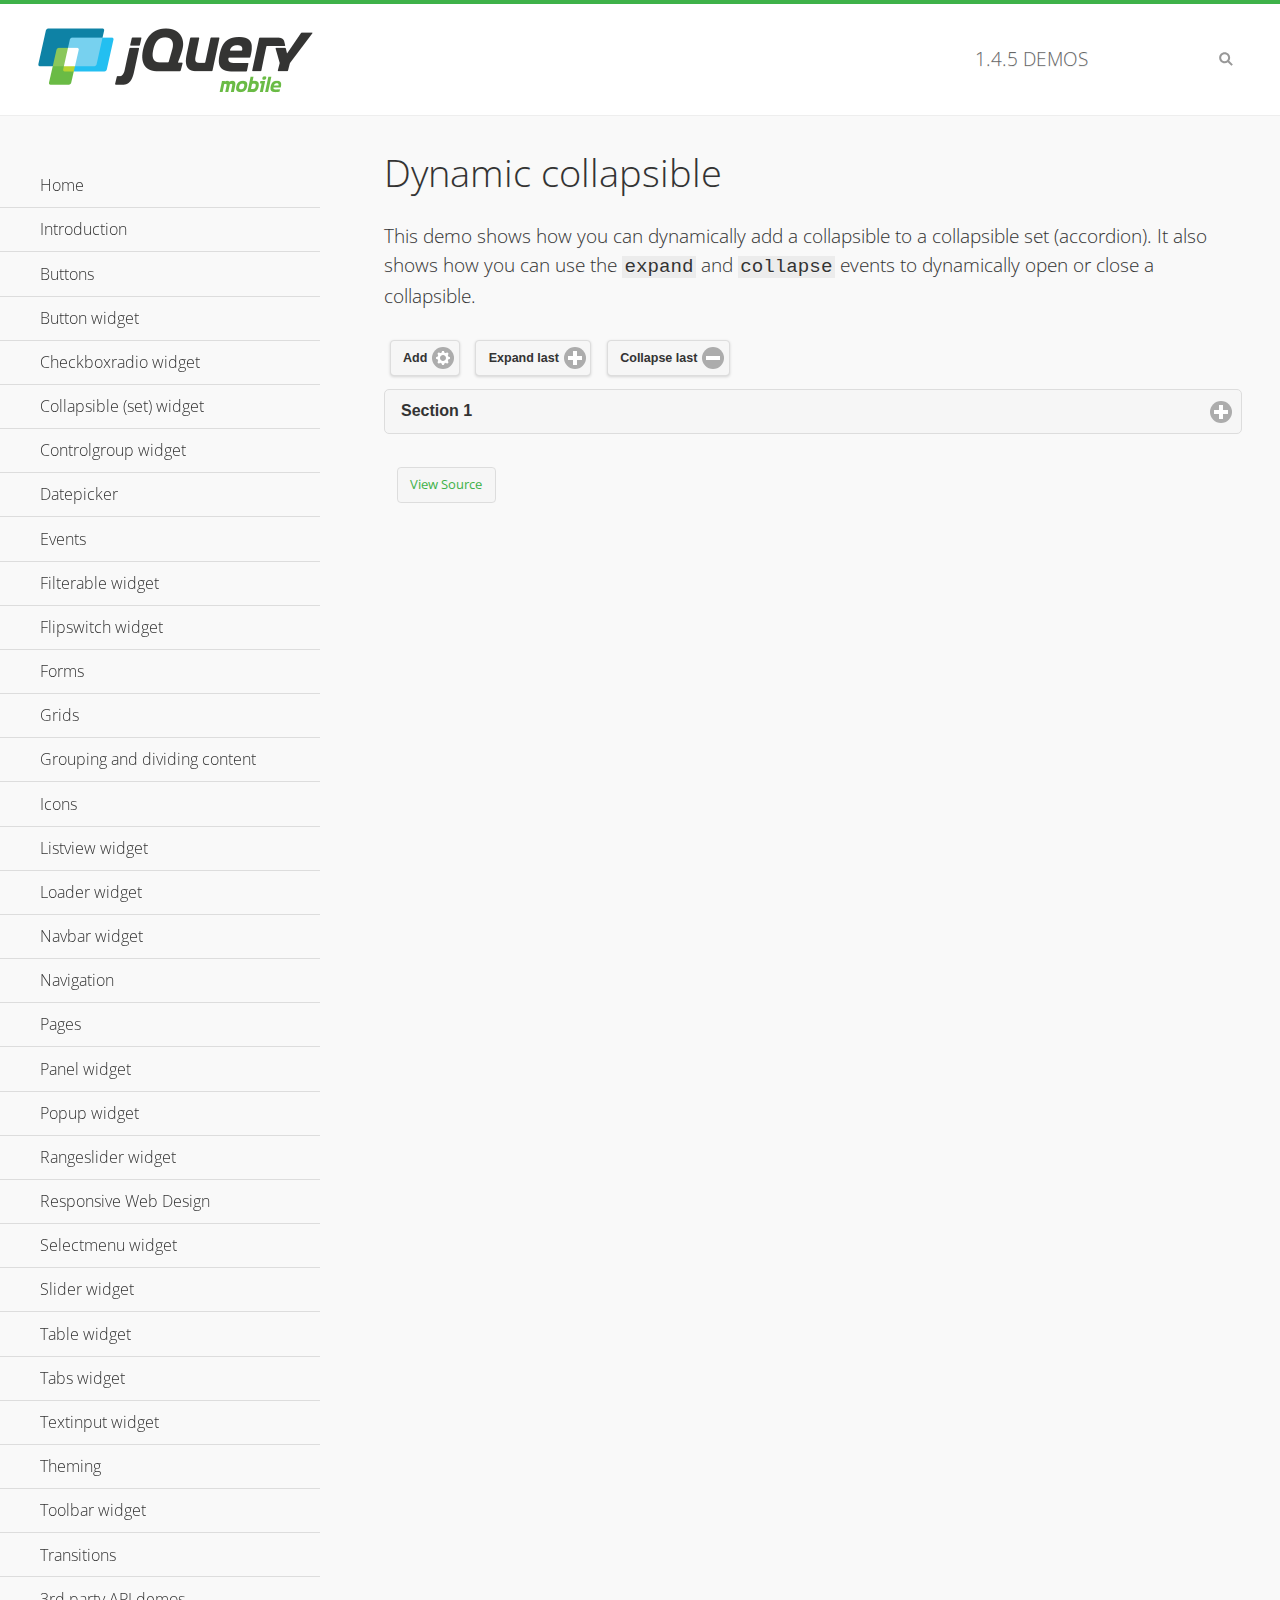
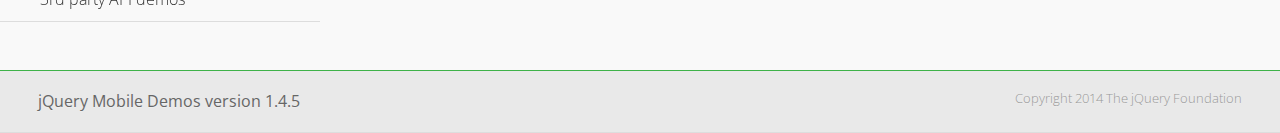
<file: TMDServiceEndpoint/src/main/webapp/jquery.mobile-1.4.5/demos/collapsible-dynamic/index.html>
<!DOCTYPE html>
<html>
<head>
	<meta charset="utf-8">
	<meta name="viewport" content="width=device-width, initial-scale=1">
	<title>Dynamic collapsible - jQuery Mobile Demos</title>
	<link rel="shortcut icon" href="../favicon.ico">
    <link rel="stylesheet" href="http://fonts.googleapis.com/css?family=Open+Sans:300,400,700">
	<link rel="stylesheet" href="../css/themes/default/jquery.mobile-1.4.5.min.css">
	<link rel="stylesheet" href="../_assets/css/jqm-demos.css">
	<script src="../js/jquery.js"></script>
	<script src="../_assets/js/index.js"></script>
	<script src="../js/jquery.mobile-1.4.5.min.js"></script>
	<script>
		$( document ).on( "pagecreate", function() {
			var nextId = 1;

			$("#add").click(function() {
				nextId++;
				var content = "<div data-role='collapsible' id='set" + nextId + "'><h3>Section " + nextId + "</h3><p>I am the collapsible content in a set so this feels like an accordion. I am hidden by default because I have the 'collapsed' state; you need to expand the header to see me.</p></div>";

				$( "#set" ).append( content ).collapsibleset( "refresh" );
			});

			$( "#expand" ).click(function() {
				$("#set").children(":last").collapsible( "expand" );
			});

			$( "#collapse" ).click(function() {
				$( "#set" ).children( ":last" ).collapsible( "collapse" );
			});
		});
	</script>
</head>
<body>
<div data-role="page" class="jqm-demos">

	<div data-role="header" class="jqm-header">
		<h2><a href="../" title="jQuery Mobile Demos home"><img src="../_assets/img/jquery-logo.png" alt="jQuery Mobile"></a></h2>
		<p><span class="jqm-version"></span> Demos</p>
		<a href="#" class="jqm-navmenu-link ui-btn ui-btn-icon-notext ui-corner-all ui-icon-bars ui-nodisc-icon ui-alt-icon ui-btn-left">Menu</a>
		<a href="#" class="jqm-search-link ui-btn ui-btn-icon-notext ui-corner-all ui-icon-search ui-nodisc-icon ui-alt-icon ui-btn-right">Search</a>
	</div><!-- /header -->

	<div role="main" class="ui-content jqm-content">

        <h1>Dynamic collapsible</h1>

        <p>This demo shows how you can dynamically add a collapsible to a collapsible set (accordion). It also shows how you can use the <code>expand</code> and <code>collapse</code> events to dynamically open or close a collapsible.</p>

        <div data-demo-html="true" data-demo-js="true">
            <button type="button" data-icon="gear" data-iconpos="right" data-mini="true" data-inline="true" id="add">Add</button>
            <button type="button" data-icon="plus" data-iconpos="right" data-mini="true" data-inline="true" id="expand">Expand last</button>
            <button type="button" data-icon="minus" data-iconpos="right" data-mini="true" data-inline="true" id="collapse">Collapse last</button>

            <div data-role="collapsibleset" data-content-theme="a" data-iconpos="right" id="set">
                <div data-role="collapsible" id="set1" data-collapsed="true">
                    <h3>Section 1</h3>
                    <p>I'm the collapsible content.</p>
                </div>
            </div>

        </div><!--/demo-html -->

	</div><!-- /content -->
	    <div data-role="panel" class="jqm-navmenu-panel" data-position="left" data-display="overlay" data-theme="a">
	    	<ul class="jqm-list ui-alt-icon ui-nodisc-icon">
<li data-filtertext="demos homepage" data-icon="home"><a href=".././">Home</a></li>
<li data-filtertext="introduction overview getting started"><a href="../intro/" data-ajax="false">Introduction</a></li>
<li data-filtertext="buttons button markup buttonmarkup method anchor link button element"><a href="../button-markup/" data-ajax="false">Buttons</a></li>
<li data-filtertext="form button widget input button submit reset"><a href="../button/" data-ajax="false">Button widget</a></li>
<li data-role="collapsible" data-enhanced="true" data-collapsed-icon="carat-d" data-expanded-icon="carat-u" data-iconpos="right" data-inset="false" class="ui-collapsible ui-collapsible-themed-content ui-collapsible-collapsed">
	<h3 class="ui-collapsible-heading ui-collapsible-heading-collapsed">
		<a href="#" class="ui-collapsible-heading-toggle ui-btn ui-btn-icon-right ui-btn-inherit ui-icon-carat-d">
		    Checkboxradio widget<span class="ui-collapsible-heading-status"> click to expand contents</span>
		</a>
	</h3>
	<div class="ui-collapsible-content ui-body-inherit ui-collapsible-content-collapsed" aria-hidden="true">
		<ul>
			<li data-filtertext="form checkboxradio widget checkbox input checkboxes controlgroups"><a href="../checkboxradio-checkbox/" data-ajax="false">Checkboxes</a></li>
			<li data-filtertext="form checkboxradio widget radio input radio buttons controlgroups"><a href="../checkboxradio-radio/" data-ajax="false">Radio buttons</a></li>
		</ul>
	</div>
</li>
<li data-role="collapsible" data-enhanced="true" data-collapsed-icon="carat-d" data-expanded-icon="carat-u" data-iconpos="right" data-inset="false" class="ui-collapsible ui-collapsible-themed-content ui-collapsible-collapsed">
	<h3 class="ui-collapsible-heading ui-collapsible-heading-collapsed">
		<a href="#" class="ui-collapsible-heading-toggle ui-btn ui-btn-icon-right ui-btn-inherit ui-icon-carat-d">
			Collapsible (set) widget<span class="ui-collapsible-heading-status"> click to expand contents</span>
		</a>
	</h3>
	<div class="ui-collapsible-content ui-body-inherit ui-collapsible-content-collapsed" aria-hidden="true">
		<ul>
			<li data-filtertext="collapsibles content formatting"><a href="../collapsible/" data-ajax="false">Collapsible</a></li>
			<li data-filtertext="dynamic collapsible set accordion append expand"><a href="../collapsible-dynamic/" data-ajax="false">Dynamic collapsibles</a></li>
			<li data-filtertext="accordions collapsible set widget content formatting grouped collapsibles"><a href="../collapsibleset/" data-ajax="false">Collapsible set</a></li>
		</ul>
	</div>
</li>
<li data-role="collapsible" data-enhanced="true" data-collapsed-icon="carat-d" data-expanded-icon="carat-u" data-iconpos="right" data-inset="false" class="ui-collapsible ui-collapsible-themed-content ui-collapsible-collapsed">
	<h3 class="ui-collapsible-heading ui-collapsible-heading-collapsed">
		<a href="#" class="ui-collapsible-heading-toggle ui-btn ui-btn-icon-right ui-btn-inherit ui-icon-carat-d">
			Controlgroup widget<span class="ui-collapsible-heading-status"> click to expand contents</span>
		</a>
	</h3>
	<div class="ui-collapsible-content ui-body-inherit ui-collapsible-content-collapsed" aria-hidden="true">
		<ul>
			<li data-filtertext="controlgroups selectmenu checkboxradio input grouped buttons horizontal vertical"><a href="../controlgroup/" data-ajax="false">Controlgroup</a></li>
			<li data-filtertext="dynamic controlgroup dynamically add buttons"><a href="../controlgroup-dynamic/" data-ajax="false">Dynamic controlgroups</a></li>
		</ul>
	</div>
</li>
<li data-filtertext="form datepicker widget date input"><a href="../datepicker/" data-ajax="false">Datepicker</a></li>
<li data-role="collapsible" data-enhanced="true" data-collapsed-icon="carat-d" data-expanded-icon="carat-u" data-iconpos="right" data-inset="false" class="ui-collapsible ui-collapsible-themed-content ui-collapsible-collapsed">
	<h3 class="ui-collapsible-heading ui-collapsible-heading-collapsed">
		<a href="#" class="ui-collapsible-heading-toggle ui-btn ui-btn-icon-right ui-btn-inherit ui-icon-carat-d">
			Events<span class="ui-collapsible-heading-status"> click to expand contents</span>
		</a>
	</h3>
	<div class="ui-collapsible-content ui-body-inherit ui-collapsible-content-collapsed" aria-hidden="true">
		<ul>
			<li data-filtertext="swipe to delete list items listviews swipe events"><a href="../swipe-list/" data-ajax="false">Swipe list items</a></li>
			<li data-filtertext="swipe to navigate swipe page navigation swipe events"><a href="../swipe-page/" data-ajax="false">Swipe page navigation</a></li>
		</ul>
	</div>
</li>
<li data-filtertext="filterable filter elements sorting searching listview table"><a href="../filterable/" data-ajax="false">Filterable widget</a></li>
<li data-filtertext="form flipswitch widget flip toggle switch binary select checkbox input"><a href="../flipswitch/" data-ajax="false">Flipswitch widget</a></li>
<li data-role="collapsible" data-enhanced="true" data-collapsed-icon="carat-d" data-expanded-icon="carat-u" data-iconpos="right" data-inset="false" class="ui-collapsible ui-collapsible-themed-content ui-collapsible-collapsed">
	<h3 class="ui-collapsible-heading ui-collapsible-heading-collapsed">
		<a href="#" class="ui-collapsible-heading-toggle ui-btn ui-btn-icon-right ui-btn-inherit ui-icon-carat-d">
			Forms<span class="ui-collapsible-heading-status"> click to expand contents</span>
		</a>
	</h3>
	<div class="ui-collapsible-content ui-body-inherit ui-collapsible-content-collapsed" aria-hidden="true">
		<ul>
			<li data-filtertext="forms text checkbox radio range button submit reset inputs selects textarea slider flipswitch label form elements"><a href="../forms/" data-ajax="false">Forms</a></li>
			<li data-filtertext="form hide labels hidden accessible ui-hidden-accessible forms"><a href="../forms-label-hidden-accessible/" data-ajax="false">Hide labels</a></li>
			<li data-filtertext="form field containers fieldcontain ui-field-contain forms"><a href="../forms-field-contain/" data-ajax="false">Field containers</a></li>
			<li data-filtertext="forms disabled form elements"><a href="../forms-disabled/" data-ajax="false">Forms disabled</a></li>
			<li data-filtertext="forms gallery examples overview forms text checkbox radio range button submit reset inputs selects textarea slider flipswitch label form elements"><a href="../forms-gallery/" data-ajax="false">Forms gallery</a></li>
		</ul>
	</div>
</li>
<li data-role="collapsible" data-enhanced="true" data-collapsed-icon="carat-d" data-expanded-icon="carat-u" data-iconpos="right" data-inset="false" class="ui-collapsible ui-collapsible-themed-content ui-collapsible-collapsed">
	<h3 class="ui-collapsible-heading ui-collapsible-heading-collapsed">
		<a href="#" class="ui-collapsible-heading-toggle ui-btn ui-btn-icon-right ui-btn-inherit ui-icon-carat-d">
			Grids<span class="ui-collapsible-heading-status"> click to expand contents</span>
		</a>
	</h3>
	<div class="ui-collapsible-content ui-body-inherit ui-collapsible-content-collapsed" aria-hidden="true">
		<ul>
			<li data-filtertext="grids columns blocks content formatting rwd responsive css framework"><a href="../grids/" data-ajax="false">Grids</a></li>
			<li data-filtertext="buttons in grids css framework"><a href="../grids-buttons/" data-ajax="false">Buttons in grids</a></li>
			<li data-filtertext="custom responsive grids rwd css framework"><a href="../grids-custom-responsive/" data-ajax="false">Custom responsive grids</a></li>
		</ul>
	</div>
</li>
<li data-filtertext="blocks content formatting sections heading"><a href="../body-bar-classes/" data-ajax="false">Grouping and dividing content</a></li>
<li data-role="collapsible" data-enhanced="true" data-collapsed-icon="carat-d" data-expanded-icon="carat-u" data-iconpos="right" data-inset="false" class="ui-collapsible ui-collapsible-themed-content ui-collapsible-collapsed">
	<h3 class="ui-collapsible-heading ui-collapsible-heading-collapsed">
		<a href="#" class="ui-collapsible-heading-toggle ui-btn ui-btn-icon-right ui-btn-inherit ui-icon-carat-d">
			Icons<span class="ui-collapsible-heading-status"> click to expand contents</span>
		</a>
	</h3>
	<div class="ui-collapsible-content ui-body-inherit ui-collapsible-content-collapsed" aria-hidden="true">
		<ul>
			<li data-filtertext="button icons svg disc alt custom icon position"><a href="../icons/" data-ajax="false">Icons</a></li>
			<li data-filtertext=""><a href="../icons-grunticon/" data-ajax="false">Grunticon loader</a></li>
		</ul>
	</div>
</li>
<li data-role="collapsible" data-enhanced="true" data-collapsed-icon="carat-d" data-expanded-icon="carat-u" data-iconpos="right" data-inset="false" class="ui-collapsible ui-collapsible-themed-content ui-collapsible-collapsed">
	<h3 class="ui-collapsible-heading ui-collapsible-heading-collapsed">
		<a href="#" class="ui-collapsible-heading-toggle ui-btn ui-btn-icon-right ui-btn-inherit ui-icon-carat-d">
			Listview widget<span class="ui-collapsible-heading-status"> click to expand contents</span>
		</a>
	</h3>
	<div class="ui-collapsible-content ui-body-inherit ui-collapsible-content-collapsed" aria-hidden="true">
		<ul>
			<li data-filtertext="listview widget thumbnails icons nested split button collapsible ul ol"><a href="../listview/" data-ajax="false">Listview</a></li>
			<li data-filtertext="autocomplete filterable reveal listview filtertextbeforefilter placeholder"><a href="../listview-autocomplete/" data-ajax="false">Listview autocomplete</a></li>
			<li data-filtertext="autocomplete filterable reveal listview remote data filtertextbeforefilter placeholder"><a href="../listview-autocomplete-remote/" data-ajax="false">Listview autocomplete remote data</a></li>
			<li data-filtertext="autodividers anchor jump scroll linkbars listview lists ul ol"><a href="../listview-autodividers-linkbar/" data-ajax="false">Listview autodividers linkbar</a></li>
			<li data-filtertext="listview autodividers selector autodividersselector lists ul ol"><a href="../listview-autodividers-selector/" data-ajax="false">Listview autodividers selector</a></li>
			<li data-filtertext="listview nested list items"><a href="../listview-nested-lists/" data-ajax="false">Nested Listviews</a></li>
			<li data-filtertext="listview collapsible list items flat"><a href="../listview-collapsible-item-flat/" data-ajax="false">Listview collapsible list items (flat)</a></li>
			<li data-filtertext="listview collapsible list indented"><a href="../listview-collapsible-item-indented/" data-ajax="false">Listview collapsible list items (indented)</a></li>
			<li data-filtertext="grid listview responsive grids responsive listviews lists ul"><a href="../listview-grid/" data-ajax="false">Listview responsive grid</a></li>
		</ul>
	</div>
</li>
<li data-filtertext="loader widget page loading navigation overlay spinner"><a href="../loader/" data-ajax="false">Loader widget</a></li>
<li data-filtertext="navbar widget navmenu toolbars header footer"><a href="../navbar/" data-ajax="false">Navbar widget</a></li>
<li data-role="collapsible" data-enhanced="true" data-collapsed-icon="carat-d" data-expanded-icon="carat-u" data-iconpos="right" data-inset="false" class="ui-collapsible ui-collapsible-themed-content ui-collapsible-collapsed">
	<h3 class="ui-collapsible-heading ui-collapsible-heading-collapsed">
		<a href="#" class="ui-collapsible-heading-toggle ui-btn ui-btn-icon-right ui-btn-inherit ui-icon-carat-d">
			Navigation<span class="ui-collapsible-heading-status"> click to expand contents</span>
		</a>
	</h3>
	<div class="ui-collapsible-content ui-body-inherit ui-collapsible-content-collapsed" aria-hidden="true">
		<ul>
			<li data-filtertext="ajax navigation navigate widget history event method"><a href="../navigation/" data-ajax="false">Navigation</a></li>
			<li data-filtertext="linking pages page links navigation ajax prefetch cache"><a href="../navigation-linking-pages/" data-ajax="false">Linking pages</a></li>
			<!-- <li data-filtertext="php redirect server redirection server-side navigation"><a href="../navigation-php-redirect/" data-ajax="false">PHP redirect demo</a></li>-->
			<li data-filtertext="navigation redirection hash query"><a href="../navigation-hash-processing/" data-ajax="false">Hash processing demo</a></li>
			<li data-filtertext="navigation redirection hash query"><a href="../page-events/" data-ajax="false">Page Navigation Events</a></li>
		</ul>
	</div>
</li>
<li data-role="collapsible" data-enhanced="true" data-collapsed-icon="carat-d" data-expanded-icon="carat-u" data-iconpos="right" data-inset="false" class="ui-collapsible ui-collapsible-themed-content ui-collapsible-collapsed">
	<h3 class="ui-collapsible-heading ui-collapsible-heading-collapsed">
		<a href="#" class="ui-collapsible-heading-toggle ui-btn ui-btn-icon-right ui-btn-inherit ui-icon-carat-d">
			Pages<span class="ui-collapsible-heading-status"> click to expand contents</span>
		</a>
	</h3>
	<div class="ui-collapsible-content ui-body-inherit ui-collapsible-content-collapsed" aria-hidden="true">
		<ul>
			<li data-filtertext="pages page widget ajax navigation"><a href="../pages/" data-ajax="false">Pages</a></li>
			<li data-filtertext="single page"><a href="../pages-single-page/" data-ajax="false">Single page</a></li>
			<li data-filtertext="multipage multi-page page"><a href="../pages-multi-page/" data-ajax="false">Multi-page template</a></li>
			<li data-filtertext="dialog page widget modal popup"><a href="../pages-dialog/" data-ajax="false">Dialog page</a></li>
		</ul>
	</div>
</li>
<li data-role="collapsible" data-enhanced="true" data-collapsed-icon="carat-d" data-expanded-icon="carat-u" data-iconpos="right" data-inset="false" class="ui-collapsible ui-collapsible-themed-content ui-collapsible-collapsed">
	<h3 class="ui-collapsible-heading ui-collapsible-heading-collapsed">
		<a href="#" class="ui-collapsible-heading-toggle ui-btn ui-btn-icon-right ui-btn-inherit ui-icon-carat-d">
			Panel widget<span class="ui-collapsible-heading-status"> click to expand contents</span>
		</a>
	</h3>
	<div class="ui-collapsible-content ui-body-inherit ui-collapsible-content-collapsed" aria-hidden="true">
		<ul>
			<li data-filtertext="panel widget sliding panels reveal push overlay responsive"><a href="../panel/" data-ajax="false">Panel</a></li>
			<li data-filtertext=""><a href="../panel-external/" data-ajax="false">External panels</a></li>
			<li data-filtertext="panel "><a href="../panel-fixed/" data-ajax="false">Fixed panels</a></li>
			<li data-filtertext="panel slide panels sliding panels shadow rwd responsive breakpoint"><a href="../panel-responsive/" data-ajax="false">Panels responsive</a></li>
			<li data-filtertext="panel custom style custom panel width reveal shadow listview panel styling page background wrapper"><a href="../panel-styling/" data-ajax="false">Custom panel style</a></li>
			<li data-filtertext="panel open on swipe"><a href="../panel-swipe-open/" data-ajax="false">Panel open on swipe</a></li>
			<li data-filtertext="panels outside page internal external toolbars"><a href="../panel-external-internal/" data-ajax="false">Panel external and internal</a></li>
		</ul>
	</div>
</li>
<li data-role="collapsible" data-enhanced="true" data-collapsed-icon="carat-d" data-expanded-icon="carat-u" data-iconpos="right" data-inset="false" class="ui-collapsible ui-collapsible-themed-content ui-collapsible-collapsed">
	<h3 class="ui-collapsible-heading ui-collapsible-heading-collapsed">
		<a href="#" class="ui-collapsible-heading-toggle ui-btn ui-btn-icon-right ui-btn-inherit ui-icon-carat-d">
			Popup widget<span class="ui-collapsible-heading-status"> click to expand contents</span>
		</a>
	</h3>
	<div class="ui-collapsible-content ui-body-inherit ui-collapsible-content-collapsed" aria-hidden="true">
		<ul>
			<li data-filtertext="popup widget popups dialog modal transition tooltip lightbox form overlay screen flip pop fade transition"><a href="../popup/" data-ajax="false">Popup</a></li>
			<li data-filtertext="popup alignment position"><a href="../popup-alignment/" data-ajax="false">Popup alignment</a></li>
			<li data-filtertext="popup arrow size popups popover"><a href="../popup-arrow-size/" data-ajax="false">Popup arrow size</a></li>
			<li data-filtertext="dynamic popups popup images lightbox"><a href="../popup-dynamic/" data-ajax="false">Dynamic popups</a></li>
			<li data-filtertext="popups with iframes scaling"><a href="../popup-iframe/" data-ajax="false">Popups with iframes</a></li>
			<li data-filtertext="popup image scaling"><a href="../popup-image-scaling/" data-ajax="false">Popup image scaling</a></li>
			<li data-filtertext="external popup outside multi-page"><a href="../popup-outside-multipage/" data-ajax="false">Popup outside multi-page</a></li>
		</ul>
	</div>
</li>
<li data-filtertext="form rangeslider widget dual sliders dual handle sliders range input"><a href="../rangeslider/" data-ajax="false">Rangeslider widget</a></li>
<li data-filtertext="responsive web design rwd adaptive progressive enhancement PE accessible mobile breakpoints media query media queries"><a href="../rwd/" data-ajax="false">Responsive Web Design</a></li>
<li data-role="collapsible" data-enhanced="true" data-collapsed-icon="carat-d" data-expanded-icon="carat-u" data-iconpos="right" data-inset="false" class="ui-collapsible ui-collapsible-themed-content ui-collapsible-collapsed">
	<h3 class="ui-collapsible-heading ui-collapsible-heading-collapsed">
		<a href="#" class="ui-collapsible-heading-toggle ui-btn ui-btn-icon-right ui-btn-inherit ui-icon-carat-d">
			Selectmenu widget<span class="ui-collapsible-heading-status"> click to expand contents</span>
		</a>
	</h3>
	<div class="ui-collapsible-content ui-body-inherit ui-collapsible-content-collapsed" aria-hidden="true">
		<ul>
			<li data-filtertext="form selectmenu widget select input custom select menu selects"><a href="../selectmenu/" data-ajax="false">Selectmenu</a></li>
			<li data-filtertext="form custom select menu selectmenu widget custom menu option optgroup multiple selects"><a href="../selectmenu-custom/" data-ajax="false">Custom select menu</a></li>
			<li data-filtertext="filterable select filter popup dialog"><a href="../selectmenu-custom-filter/" data-ajax="false">Custom select menu with filter</a></li>
		</ul>
	</div>
</li>
<li data-role="collapsible" data-enhanced="true" data-collapsed-icon="carat-d" data-expanded-icon="carat-u" data-iconpos="right" data-inset="false" class="ui-collapsible ui-collapsible-themed-content ui-collapsible-collapsed">
	<h3 class="ui-collapsible-heading ui-collapsible-heading-collapsed">
		<a href="#" class="ui-collapsible-heading-toggle ui-btn ui-btn-icon-right ui-btn-inherit ui-icon-carat-d">
			Slider widget<span class="ui-collapsible-heading-status"> click to expand contents</span>
		</a>
	</h3>
	<div class="ui-collapsible-content ui-body-inherit ui-collapsible-content-collapsed" aria-hidden="true">
		<ul>
			<li data-filtertext="form slider widget range input single sliders"><a href="../slider/" data-ajax="false">Slider</a></li>
			<li data-filtertext="form slider widget flipswitch slider binary select flip toggle switch"><a href="../slider-flipswitch/" data-ajax="false">Slider flip toggle switch</a></li>
			<li data-filtertext="form slider tooltip handle value input range sliders"><a href="../slider-tooltip/" data-ajax="false">Slider tooltip</a></li>
		</ul>
	</div>
</li>
<li data-role="collapsible" data-enhanced="true" data-collapsed-icon="carat-d" data-expanded-icon="carat-u" data-iconpos="right" data-inset="false" class="ui-collapsible ui-collapsible-themed-content ui-collapsible-collapsed">
	<h3 class="ui-collapsible-heading ui-collapsible-heading-collapsed">
		<a href="#" class="ui-collapsible-heading-toggle ui-btn ui-btn-icon-right ui-btn-inherit ui-icon-carat-d">
			Table widget<span class="ui-collapsible-heading-status"> click to expand contents</span>
		</a>
	</h3>
	<div class="ui-collapsible-content ui-body-inherit ui-collapsible-content-collapsed" aria-hidden="true">
		<ul>
			<li data-filtertext="table widget reflow column toggle th td responsive tables rwd hide show tabular"><a href="../table-column-toggle/" data-ajax="false">Table Column Toggle</a></li>
			<li data-filtertext="table column toggle phone comparison demo"><a href="../table-column-toggle-example/" data-ajax="false">Table Column Toggle demo</a></li>
			<li data-filtertext="responsive tables table column toggle heading groups rwd breakpoint"><a href="../table-column-toggle-heading-groups/" data-ajax="false">Table Column Toggle heading groups</a></li>
			<li data-filtertext="responsive tables table column toggle hide rwd breakpoint customization options"><a href="../table-column-toggle-options/" data-ajax="false">Table Column Toggle options</a></li>
			<li data-filtertext="table reflow th td responsive rwd columns tabular"><a href="../table-reflow/" data-ajax="false">Table Reflow</a></li>
			<li data-filtertext="responsive tables table reflow heading groups rwd breakpoint"><a href="../table-reflow-heading-groups/" data-ajax="false">Table Reflow heading groups</a></li>
			<li data-filtertext="responsive tables table reflow stripes strokes table style"><a href="../table-reflow-stripes-strokes/" data-ajax="false">Table Reflow stripes and strokes</a></li>
			<li data-filtertext="responsive tables table reflow stack custom styles"><a href="../table-reflow-styling/" data-ajax="false">Table Reflow custom styles</a></li>
		</ul>
	</div>
</li>
<li data-filtertext="ui tabs widget"><a href="../tabs/" data-ajax="false">Tabs widget</a></li>
<li data-filtertext="form textinput widget text input textarea number date time tel email file color password"><a href="../textinput/" data-ajax="false">Textinput widget</a></li>
<li data-role="collapsible" data-enhanced="true" data-collapsed-icon="carat-d" data-expanded-icon="carat-u" data-iconpos="right" data-inset="false" class="ui-collapsible ui-collapsible-themed-content ui-collapsible-collapsed">
	<h3 class="ui-collapsible-heading ui-collapsible-heading-collapsed">
		<a href="#" class="ui-collapsible-heading-toggle ui-btn ui-btn-icon-right ui-btn-inherit ui-icon-carat-d">
			Theming<span class="ui-collapsible-heading-status"> click to expand contents</span>
		</a>
	</h3>
	<div class="ui-collapsible-content ui-body-inherit ui-collapsible-content-collapsed" aria-hidden="true">
		<ul>
			<li data-filtertext="default theme swatches theming style css"><a href="../theme-default/" data-ajax="false">Default theme</a></li>
			<li data-filtertext="classic theme old theme swatches theming style css"><a href="../theme-classic/" data-ajax="false">Classic theme</a></li>
		</ul>
	</div>
</li>
<li data-role="collapsible" data-enhanced="true" data-collapsed-icon="carat-d" data-expanded-icon="carat-u" data-iconpos="right" data-inset="false" class="ui-collapsible ui-collapsible-themed-content ui-collapsible-collapsed">
	<h3 class="ui-collapsible-heading ui-collapsible-heading-collapsed">
		<a href="#" class="ui-collapsible-heading-toggle ui-btn ui-btn-icon-right ui-btn-inherit ui-icon-carat-d">
			Toolbar widget<span class="ui-collapsible-heading-status"> click to expand contents</span>
		</a>
	</h3>
	<div class="ui-collapsible-content ui-body-inherit ui-collapsible-content-collapsed" aria-hidden="true">
		<ul>
			<li data-filtertext="toolbar widget header footer toolbars fixed fullscreen external sections"><a href="../toolbar/" data-ajax="false">Toolbar</a></li>
			<li data-filtertext="dynamic toolbars dynamically add toolbar header footer"><a href="../toolbar-dynamic/" data-ajax="false">Dynamic toolbars</a></li>
			<li data-filtertext="external toolbars header footer"><a href="../toolbar-external/" data-ajax="false">External toolbars</a></li>
			<li data-filtertext="fixed toolbars header footer"><a href="../toolbar-fixed/" data-ajax="false">Fixed toolbars</a></li>
			<li data-filtertext="fixed fullscreen toolbars header footer"><a href="../toolbar-fixed-fullscreen/" data-ajax="false">Fullscreen toolbars</a></li>
			<li data-filtertext="external fixed toolbars header footer"><a href="../toolbar-fixed-external/" data-ajax="false">Fixed external toolbars</a></li>
			<li data-filtertext="external persistent toolbars header footer navbar navmenu"><a href="../toolbar-fixed-persistent/" data-ajax="false">Persistent toolbars</a></li>
			<li data-filtertext="external ajax optimized toolbars persistent toolbars header footer navbar"><a href="../toolbar-fixed-persistent-optimized/" data-ajax="false">Ajax optimized toolbars</a></li>
			<li data-filtertext="form in toolbars header footer"><a href="../toolbar-fixed-forms/" data-ajax="false">Form in toolbar</a></li>
		</ul>
	</div>
</li>
<li data-filtertext="page transitions animated pages popup navigation flip slide fade pop"><a href="../transitions/" data-ajax="false">Transitions</a></li>
<li data-role="collapsible" data-enhanced="true" data-collapsed-icon="carat-d" data-expanded-icon="carat-u" data-iconpos="right" data-inset="false" class="ui-collapsible ui-collapsible-themed-content ui-collapsible-collapsed">
	<h3 class="ui-collapsible-heading ui-collapsible-heading-collapsed">
		<a href="#" class="ui-collapsible-heading-toggle ui-btn ui-btn-icon-right ui-btn-inherit ui-icon-carat-d">
			3rd party API demos<span class="ui-collapsible-heading-status"> click to expand contents</span>
		</a>
	</h3>
	<div class="ui-collapsible-content ui-body-inherit ui-collapsible-content-collapsed" aria-hidden="true">
		<ul>
			<li data-filtertext="backbone requirejs navigation router"><a href="../backbone-requirejs/" data-ajax="false">Backbone RequireJS</a></li>
			<li data-filtertext="google maps geolocation demo"><a href="../map-geolocation/" data-ajax="false">Google Maps geolocation</a></li>
			<li data-filtertext="google maps hybrid"><a href="../map-list-toggle/" data-ajax="false">Google Maps list toggle</a></li>
		</ul>
	</div>
</li>



		     </ul>
		</div><!-- /panel -->


	<div data-role="footer" data-position="fixed" data-tap-toggle="false" class="jqm-footer">
		<p>jQuery Mobile Demos version <span class="jqm-version"></span></p>
		<p>Copyright 2014 The jQuery Foundation</p>
	</div><!-- /footer -->
	<!-- TODO: This should become an external panel so we can add input to markup (unique ID) -->
    <div data-role="panel" class="jqm-search-panel" data-position="right" data-display="overlay" data-theme="a">
		<div class="jqm-search">
			<ul class="jqm-list" data-filter-placeholder="Search demos..." data-filter-reveal="true">
<li data-filtertext="demos homepage" data-icon="home"><a href=".././">Home</a></li>
<li data-filtertext="introduction overview getting started"><a href="../intro/" data-ajax="false">Introduction</a></li>
<li data-filtertext="buttons button markup buttonmarkup method anchor link button element"><a href="../button-markup/" data-ajax="false">Buttons</a></li>
<li data-filtertext="form button widget input button submit reset"><a href="../button/" data-ajax="false">Button widget</a></li>
<li data-role="collapsible" data-enhanced="true" data-collapsed-icon="carat-d" data-expanded-icon="carat-u" data-iconpos="right" data-inset="false" class="ui-collapsible ui-collapsible-themed-content ui-collapsible-collapsed">
	<h3 class="ui-collapsible-heading ui-collapsible-heading-collapsed">
		<a href="#" class="ui-collapsible-heading-toggle ui-btn ui-btn-icon-right ui-btn-inherit ui-icon-carat-d">
		    Checkboxradio widget<span class="ui-collapsible-heading-status"> click to expand contents</span>
		</a>
	</h3>
	<div class="ui-collapsible-content ui-body-inherit ui-collapsible-content-collapsed" aria-hidden="true">
		<ul>
			<li data-filtertext="form checkboxradio widget checkbox input checkboxes controlgroups"><a href="../checkboxradio-checkbox/" data-ajax="false">Checkboxes</a></li>
			<li data-filtertext="form checkboxradio widget radio input radio buttons controlgroups"><a href="../checkboxradio-radio/" data-ajax="false">Radio buttons</a></li>
		</ul>
	</div>
</li>
<li data-role="collapsible" data-enhanced="true" data-collapsed-icon="carat-d" data-expanded-icon="carat-u" data-iconpos="right" data-inset="false" class="ui-collapsible ui-collapsible-themed-content ui-collapsible-collapsed">
	<h3 class="ui-collapsible-heading ui-collapsible-heading-collapsed">
		<a href="#" class="ui-collapsible-heading-toggle ui-btn ui-btn-icon-right ui-btn-inherit ui-icon-carat-d">
			Collapsible (set) widget<span class="ui-collapsible-heading-status"> click to expand contents</span>
		</a>
	</h3>
	<div class="ui-collapsible-content ui-body-inherit ui-collapsible-content-collapsed" aria-hidden="true">
		<ul>
			<li data-filtertext="collapsibles content formatting"><a href="../collapsible/" data-ajax="false">Collapsible</a></li>
			<li data-filtertext="dynamic collapsible set accordion append expand"><a href="../collapsible-dynamic/" data-ajax="false">Dynamic collapsibles</a></li>
			<li data-filtertext="accordions collapsible set widget content formatting grouped collapsibles"><a href="../collapsibleset/" data-ajax="false">Collapsible set</a></li>
		</ul>
	</div>
</li>
<li data-role="collapsible" data-enhanced="true" data-collapsed-icon="carat-d" data-expanded-icon="carat-u" data-iconpos="right" data-inset="false" class="ui-collapsible ui-collapsible-themed-content ui-collapsible-collapsed">
	<h3 class="ui-collapsible-heading ui-collapsible-heading-collapsed">
		<a href="#" class="ui-collapsible-heading-toggle ui-btn ui-btn-icon-right ui-btn-inherit ui-icon-carat-d">
			Controlgroup widget<span class="ui-collapsible-heading-status"> click to expand contents</span>
		</a>
	</h3>
	<div class="ui-collapsible-content ui-body-inherit ui-collapsible-content-collapsed" aria-hidden="true">
		<ul>
			<li data-filtertext="controlgroups selectmenu checkboxradio input grouped buttons horizontal vertical"><a href="../controlgroup/" data-ajax="false">Controlgroup</a></li>
			<li data-filtertext="dynamic controlgroup dynamically add buttons"><a href="../controlgroup-dynamic/" data-ajax="false">Dynamic controlgroups</a></li>
		</ul>
	</div>
</li>
<li data-filtertext="form datepicker widget date input"><a href="../datepicker/" data-ajax="false">Datepicker</a></li>
<li data-role="collapsible" data-enhanced="true" data-collapsed-icon="carat-d" data-expanded-icon="carat-u" data-iconpos="right" data-inset="false" class="ui-collapsible ui-collapsible-themed-content ui-collapsible-collapsed">
	<h3 class="ui-collapsible-heading ui-collapsible-heading-collapsed">
		<a href="#" class="ui-collapsible-heading-toggle ui-btn ui-btn-icon-right ui-btn-inherit ui-icon-carat-d">
			Events<span class="ui-collapsible-heading-status"> click to expand contents</span>
		</a>
	</h3>
	<div class="ui-collapsible-content ui-body-inherit ui-collapsible-content-collapsed" aria-hidden="true">
		<ul>
			<li data-filtertext="swipe to delete list items listviews swipe events"><a href="../swipe-list/" data-ajax="false">Swipe list items</a></li>
			<li data-filtertext="swipe to navigate swipe page navigation swipe events"><a href="../swipe-page/" data-ajax="false">Swipe page navigation</a></li>
		</ul>
	</div>
</li>
<li data-filtertext="filterable filter elements sorting searching listview table"><a href="../filterable/" data-ajax="false">Filterable widget</a></li>
<li data-filtertext="form flipswitch widget flip toggle switch binary select checkbox input"><a href="../flipswitch/" data-ajax="false">Flipswitch widget</a></li>
<li data-role="collapsible" data-enhanced="true" data-collapsed-icon="carat-d" data-expanded-icon="carat-u" data-iconpos="right" data-inset="false" class="ui-collapsible ui-collapsible-themed-content ui-collapsible-collapsed">
	<h3 class="ui-collapsible-heading ui-collapsible-heading-collapsed">
		<a href="#" class="ui-collapsible-heading-toggle ui-btn ui-btn-icon-right ui-btn-inherit ui-icon-carat-d">
			Forms<span class="ui-collapsible-heading-status"> click to expand contents</span>
		</a>
	</h3>
	<div class="ui-collapsible-content ui-body-inherit ui-collapsible-content-collapsed" aria-hidden="true">
		<ul>
			<li data-filtertext="forms text checkbox radio range button submit reset inputs selects textarea slider flipswitch label form elements"><a href="../forms/" data-ajax="false">Forms</a></li>
			<li data-filtertext="form hide labels hidden accessible ui-hidden-accessible forms"><a href="../forms-label-hidden-accessible/" data-ajax="false">Hide labels</a></li>
			<li data-filtertext="form field containers fieldcontain ui-field-contain forms"><a href="../forms-field-contain/" data-ajax="false">Field containers</a></li>
			<li data-filtertext="forms disabled form elements"><a href="../forms-disabled/" data-ajax="false">Forms disabled</a></li>
			<li data-filtertext="forms gallery examples overview forms text checkbox radio range button submit reset inputs selects textarea slider flipswitch label form elements"><a href="../forms-gallery/" data-ajax="false">Forms gallery</a></li>
		</ul>
	</div>
</li>
<li data-role="collapsible" data-enhanced="true" data-collapsed-icon="carat-d" data-expanded-icon="carat-u" data-iconpos="right" data-inset="false" class="ui-collapsible ui-collapsible-themed-content ui-collapsible-collapsed">
	<h3 class="ui-collapsible-heading ui-collapsible-heading-collapsed">
		<a href="#" class="ui-collapsible-heading-toggle ui-btn ui-btn-icon-right ui-btn-inherit ui-icon-carat-d">
			Grids<span class="ui-collapsible-heading-status"> click to expand contents</span>
		</a>
	</h3>
	<div class="ui-collapsible-content ui-body-inherit ui-collapsible-content-collapsed" aria-hidden="true">
		<ul>
			<li data-filtertext="grids columns blocks content formatting rwd responsive css framework"><a href="../grids/" data-ajax="false">Grids</a></li>
			<li data-filtertext="buttons in grids css framework"><a href="../grids-buttons/" data-ajax="false">Buttons in grids</a></li>
			<li data-filtertext="custom responsive grids rwd css framework"><a href="../grids-custom-responsive/" data-ajax="false">Custom responsive grids</a></li>
		</ul>
	</div>
</li>
<li data-filtertext="blocks content formatting sections heading"><a href="../body-bar-classes/" data-ajax="false">Grouping and dividing content</a></li>
<li data-role="collapsible" data-enhanced="true" data-collapsed-icon="carat-d" data-expanded-icon="carat-u" data-iconpos="right" data-inset="false" class="ui-collapsible ui-collapsible-themed-content ui-collapsible-collapsed">
	<h3 class="ui-collapsible-heading ui-collapsible-heading-collapsed">
		<a href="#" class="ui-collapsible-heading-toggle ui-btn ui-btn-icon-right ui-btn-inherit ui-icon-carat-d">
			Icons<span class="ui-collapsible-heading-status"> click to expand contents</span>
		</a>
	</h3>
	<div class="ui-collapsible-content ui-body-inherit ui-collapsible-content-collapsed" aria-hidden="true">
		<ul>
			<li data-filtertext="button icons svg disc alt custom icon position"><a href="../icons/" data-ajax="false">Icons</a></li>
			<li data-filtertext=""><a href="../icons-grunticon/" data-ajax="false">Grunticon loader</a></li>
		</ul>
	</div>
</li>
<li data-role="collapsible" data-enhanced="true" data-collapsed-icon="carat-d" data-expanded-icon="carat-u" data-iconpos="right" data-inset="false" class="ui-collapsible ui-collapsible-themed-content ui-collapsible-collapsed">
	<h3 class="ui-collapsible-heading ui-collapsible-heading-collapsed">
		<a href="#" class="ui-collapsible-heading-toggle ui-btn ui-btn-icon-right ui-btn-inherit ui-icon-carat-d">
			Listview widget<span class="ui-collapsible-heading-status"> click to expand contents</span>
		</a>
	</h3>
	<div class="ui-collapsible-content ui-body-inherit ui-collapsible-content-collapsed" aria-hidden="true">
		<ul>
			<li data-filtertext="listview widget thumbnails icons nested split button collapsible ul ol"><a href="../listview/" data-ajax="false">Listview</a></li>
			<li data-filtertext="autocomplete filterable reveal listview filtertextbeforefilter placeholder"><a href="../listview-autocomplete/" data-ajax="false">Listview autocomplete</a></li>
			<li data-filtertext="autocomplete filterable reveal listview remote data filtertextbeforefilter placeholder"><a href="../listview-autocomplete-remote/" data-ajax="false">Listview autocomplete remote data</a></li>
			<li data-filtertext="autodividers anchor jump scroll linkbars listview lists ul ol"><a href="../listview-autodividers-linkbar/" data-ajax="false">Listview autodividers linkbar</a></li>
			<li data-filtertext="listview autodividers selector autodividersselector lists ul ol"><a href="../listview-autodividers-selector/" data-ajax="false">Listview autodividers selector</a></li>
			<li data-filtertext="listview nested list items"><a href="../listview-nested-lists/" data-ajax="false">Nested Listviews</a></li>
			<li data-filtertext="listview collapsible list items flat"><a href="../listview-collapsible-item-flat/" data-ajax="false">Listview collapsible list items (flat)</a></li>
			<li data-filtertext="listview collapsible list indented"><a href="../listview-collapsible-item-indented/" data-ajax="false">Listview collapsible list items (indented)</a></li>
			<li data-filtertext="grid listview responsive grids responsive listviews lists ul"><a href="../listview-grid/" data-ajax="false">Listview responsive grid</a></li>
		</ul>
	</div>
</li>
<li data-filtertext="loader widget page loading navigation overlay spinner"><a href="../loader/" data-ajax="false">Loader widget</a></li>
<li data-filtertext="navbar widget navmenu toolbars header footer"><a href="../navbar/" data-ajax="false">Navbar widget</a></li>
<li data-role="collapsible" data-enhanced="true" data-collapsed-icon="carat-d" data-expanded-icon="carat-u" data-iconpos="right" data-inset="false" class="ui-collapsible ui-collapsible-themed-content ui-collapsible-collapsed">
	<h3 class="ui-collapsible-heading ui-collapsible-heading-collapsed">
		<a href="#" class="ui-collapsible-heading-toggle ui-btn ui-btn-icon-right ui-btn-inherit ui-icon-carat-d">
			Navigation<span class="ui-collapsible-heading-status"> click to expand contents</span>
		</a>
	</h3>
	<div class="ui-collapsible-content ui-body-inherit ui-collapsible-content-collapsed" aria-hidden="true">
		<ul>
			<li data-filtertext="ajax navigation navigate widget history event method"><a href="../navigation/" data-ajax="false">Navigation</a></li>
			<li data-filtertext="linking pages page links navigation ajax prefetch cache"><a href="../navigation-linking-pages/" data-ajax="false">Linking pages</a></li>
			<!-- <li data-filtertext="php redirect server redirection server-side navigation"><a href="../navigation-php-redirect/" data-ajax="false">PHP redirect demo</a></li>-->
			<li data-filtertext="navigation redirection hash query"><a href="../navigation-hash-processing/" data-ajax="false">Hash processing demo</a></li>
			<li data-filtertext="navigation redirection hash query"><a href="../page-events/" data-ajax="false">Page Navigation Events</a></li>
		</ul>
	</div>
</li>
<li data-role="collapsible" data-enhanced="true" data-collapsed-icon="carat-d" data-expanded-icon="carat-u" data-iconpos="right" data-inset="false" class="ui-collapsible ui-collapsible-themed-content ui-collapsible-collapsed">
	<h3 class="ui-collapsible-heading ui-collapsible-heading-collapsed">
		<a href="#" class="ui-collapsible-heading-toggle ui-btn ui-btn-icon-right ui-btn-inherit ui-icon-carat-d">
			Pages<span class="ui-collapsible-heading-status"> click to expand contents</span>
		</a>
	</h3>
	<div class="ui-collapsible-content ui-body-inherit ui-collapsible-content-collapsed" aria-hidden="true">
		<ul>
			<li data-filtertext="pages page widget ajax navigation"><a href="../pages/" data-ajax="false">Pages</a></li>
			<li data-filtertext="single page"><a href="../pages-single-page/" data-ajax="false">Single page</a></li>
			<li data-filtertext="multipage multi-page page"><a href="../pages-multi-page/" data-ajax="false">Multi-page template</a></li>
			<li data-filtertext="dialog page widget modal popup"><a href="../pages-dialog/" data-ajax="false">Dialog page</a></li>
		</ul>
	</div>
</li>
<li data-role="collapsible" data-enhanced="true" data-collapsed-icon="carat-d" data-expanded-icon="carat-u" data-iconpos="right" data-inset="false" class="ui-collapsible ui-collapsible-themed-content ui-collapsible-collapsed">
	<h3 class="ui-collapsible-heading ui-collapsible-heading-collapsed">
		<a href="#" class="ui-collapsible-heading-toggle ui-btn ui-btn-icon-right ui-btn-inherit ui-icon-carat-d">
			Panel widget<span class="ui-collapsible-heading-status"> click to expand contents</span>
		</a>
	</h3>
	<div class="ui-collapsible-content ui-body-inherit ui-collapsible-content-collapsed" aria-hidden="true">
		<ul>
			<li data-filtertext="panel widget sliding panels reveal push overlay responsive"><a href="../panel/" data-ajax="false">Panel</a></li>
			<li data-filtertext=""><a href="../panel-external/" data-ajax="false">External panels</a></li>
			<li data-filtertext="panel "><a href="../panel-fixed/" data-ajax="false">Fixed panels</a></li>
			<li data-filtertext="panel slide panels sliding panels shadow rwd responsive breakpoint"><a href="../panel-responsive/" data-ajax="false">Panels responsive</a></li>
			<li data-filtertext="panel custom style custom panel width reveal shadow listview panel styling page background wrapper"><a href="../panel-styling/" data-ajax="false">Custom panel style</a></li>
			<li data-filtertext="panel open on swipe"><a href="../panel-swipe-open/" data-ajax="false">Panel open on swipe</a></li>
			<li data-filtertext="panels outside page internal external toolbars"><a href="../panel-external-internal/" data-ajax="false">Panel external and internal</a></li>
		</ul>
	</div>
</li>
<li data-role="collapsible" data-enhanced="true" data-collapsed-icon="carat-d" data-expanded-icon="carat-u" data-iconpos="right" data-inset="false" class="ui-collapsible ui-collapsible-themed-content ui-collapsible-collapsed">
	<h3 class="ui-collapsible-heading ui-collapsible-heading-collapsed">
		<a href="#" class="ui-collapsible-heading-toggle ui-btn ui-btn-icon-right ui-btn-inherit ui-icon-carat-d">
			Popup widget<span class="ui-collapsible-heading-status"> click to expand contents</span>
		</a>
	</h3>
	<div class="ui-collapsible-content ui-body-inherit ui-collapsible-content-collapsed" aria-hidden="true">
		<ul>
			<li data-filtertext="popup widget popups dialog modal transition tooltip lightbox form overlay screen flip pop fade transition"><a href="../popup/" data-ajax="false">Popup</a></li>
			<li data-filtertext="popup alignment position"><a href="../popup-alignment/" data-ajax="false">Popup alignment</a></li>
			<li data-filtertext="popup arrow size popups popover"><a href="../popup-arrow-size/" data-ajax="false">Popup arrow size</a></li>
			<li data-filtertext="dynamic popups popup images lightbox"><a href="../popup-dynamic/" data-ajax="false">Dynamic popups</a></li>
			<li data-filtertext="popups with iframes scaling"><a href="../popup-iframe/" data-ajax="false">Popups with iframes</a></li>
			<li data-filtertext="popup image scaling"><a href="../popup-image-scaling/" data-ajax="false">Popup image scaling</a></li>
			<li data-filtertext="external popup outside multi-page"><a href="../popup-outside-multipage/" data-ajax="false">Popup outside multi-page</a></li>
		</ul>
	</div>
</li>
<li data-filtertext="form rangeslider widget dual sliders dual handle sliders range input"><a href="../rangeslider/" data-ajax="false">Rangeslider widget</a></li>
<li data-filtertext="responsive web design rwd adaptive progressive enhancement PE accessible mobile breakpoints media query media queries"><a href="../rwd/" data-ajax="false">Responsive Web Design</a></li>
<li data-role="collapsible" data-enhanced="true" data-collapsed-icon="carat-d" data-expanded-icon="carat-u" data-iconpos="right" data-inset="false" class="ui-collapsible ui-collapsible-themed-content ui-collapsible-collapsed">
	<h3 class="ui-collapsible-heading ui-collapsible-heading-collapsed">
		<a href="#" class="ui-collapsible-heading-toggle ui-btn ui-btn-icon-right ui-btn-inherit ui-icon-carat-d">
			Selectmenu widget<span class="ui-collapsible-heading-status"> click to expand contents</span>
		</a>
	</h3>
	<div class="ui-collapsible-content ui-body-inherit ui-collapsible-content-collapsed" aria-hidden="true">
		<ul>
			<li data-filtertext="form selectmenu widget select input custom select menu selects"><a href="../selectmenu/" data-ajax="false">Selectmenu</a></li>
			<li data-filtertext="form custom select menu selectmenu widget custom menu option optgroup multiple selects"><a href="../selectmenu-custom/" data-ajax="false">Custom select menu</a></li>
			<li data-filtertext="filterable select filter popup dialog"><a href="../selectmenu-custom-filter/" data-ajax="false">Custom select menu with filter</a></li>
		</ul>
	</div>
</li>
<li data-role="collapsible" data-enhanced="true" data-collapsed-icon="carat-d" data-expanded-icon="carat-u" data-iconpos="right" data-inset="false" class="ui-collapsible ui-collapsible-themed-content ui-collapsible-collapsed">
	<h3 class="ui-collapsible-heading ui-collapsible-heading-collapsed">
		<a href="#" class="ui-collapsible-heading-toggle ui-btn ui-btn-icon-right ui-btn-inherit ui-icon-carat-d">
			Slider widget<span class="ui-collapsible-heading-status"> click to expand contents</span>
		</a>
	</h3>
	<div class="ui-collapsible-content ui-body-inherit ui-collapsible-content-collapsed" aria-hidden="true">
		<ul>
			<li data-filtertext="form slider widget range input single sliders"><a href="../slider/" data-ajax="false">Slider</a></li>
			<li data-filtertext="form slider widget flipswitch slider binary select flip toggle switch"><a href="../slider-flipswitch/" data-ajax="false">Slider flip toggle switch</a></li>
			<li data-filtertext="form slider tooltip handle value input range sliders"><a href="../slider-tooltip/" data-ajax="false">Slider tooltip</a></li>
		</ul>
	</div>
</li>
<li data-role="collapsible" data-enhanced="true" data-collapsed-icon="carat-d" data-expanded-icon="carat-u" data-iconpos="right" data-inset="false" class="ui-collapsible ui-collapsible-themed-content ui-collapsible-collapsed">
	<h3 class="ui-collapsible-heading ui-collapsible-heading-collapsed">
		<a href="#" class="ui-collapsible-heading-toggle ui-btn ui-btn-icon-right ui-btn-inherit ui-icon-carat-d">
			Table widget<span class="ui-collapsible-heading-status"> click to expand contents</span>
		</a>
	</h3>
	<div class="ui-collapsible-content ui-body-inherit ui-collapsible-content-collapsed" aria-hidden="true">
		<ul>
			<li data-filtertext="table widget reflow column toggle th td responsive tables rwd hide show tabular"><a href="../table-column-toggle/" data-ajax="false">Table Column Toggle</a></li>
			<li data-filtertext="table column toggle phone comparison demo"><a href="../table-column-toggle-example/" data-ajax="false">Table Column Toggle demo</a></li>
			<li data-filtertext="responsive tables table column toggle heading groups rwd breakpoint"><a href="../table-column-toggle-heading-groups/" data-ajax="false">Table Column Toggle heading groups</a></li>
			<li data-filtertext="responsive tables table column toggle hide rwd breakpoint customization options"><a href="../table-column-toggle-options/" data-ajax="false">Table Column Toggle options</a></li>
			<li data-filtertext="table reflow th td responsive rwd columns tabular"><a href="../table-reflow/" data-ajax="false">Table Reflow</a></li>
			<li data-filtertext="responsive tables table reflow heading groups rwd breakpoint"><a href="../table-reflow-heading-groups/" data-ajax="false">Table Reflow heading groups</a></li>
			<li data-filtertext="responsive tables table reflow stripes strokes table style"><a href="../table-reflow-stripes-strokes/" data-ajax="false">Table Reflow stripes and strokes</a></li>
			<li data-filtertext="responsive tables table reflow stack custom styles"><a href="../table-reflow-styling/" data-ajax="false">Table Reflow custom styles</a></li>
		</ul>
	</div>
</li>
<li data-filtertext="ui tabs widget"><a href="../tabs/" data-ajax="false">Tabs widget</a></li>
<li data-filtertext="form textinput widget text input textarea number date time tel email file color password"><a href="../textinput/" data-ajax="false">Textinput widget</a></li>
<li data-role="collapsible" data-enhanced="true" data-collapsed-icon="carat-d" data-expanded-icon="carat-u" data-iconpos="right" data-inset="false" class="ui-collapsible ui-collapsible-themed-content ui-collapsible-collapsed">
	<h3 class="ui-collapsible-heading ui-collapsible-heading-collapsed">
		<a href="#" class="ui-collapsible-heading-toggle ui-btn ui-btn-icon-right ui-btn-inherit ui-icon-carat-d">
			Theming<span class="ui-collapsible-heading-status"> click to expand contents</span>
		</a>
	</h3>
	<div class="ui-collapsible-content ui-body-inherit ui-collapsible-content-collapsed" aria-hidden="true">
		<ul>
			<li data-filtertext="default theme swatches theming style css"><a href="../theme-default/" data-ajax="false">Default theme</a></li>
			<li data-filtertext="classic theme old theme swatches theming style css"><a href="../theme-classic/" data-ajax="false">Classic theme</a></li>
		</ul>
	</div>
</li>
<li data-role="collapsible" data-enhanced="true" data-collapsed-icon="carat-d" data-expanded-icon="carat-u" data-iconpos="right" data-inset="false" class="ui-collapsible ui-collapsible-themed-content ui-collapsible-collapsed">
	<h3 class="ui-collapsible-heading ui-collapsible-heading-collapsed">
		<a href="#" class="ui-collapsible-heading-toggle ui-btn ui-btn-icon-right ui-btn-inherit ui-icon-carat-d">
			Toolbar widget<span class="ui-collapsible-heading-status"> click to expand contents</span>
		</a>
	</h3>
	<div class="ui-collapsible-content ui-body-inherit ui-collapsible-content-collapsed" aria-hidden="true">
		<ul>
			<li data-filtertext="toolbar widget header footer toolbars fixed fullscreen external sections"><a href="../toolbar/" data-ajax="false">Toolbar</a></li>
			<li data-filtertext="dynamic toolbars dynamically add toolbar header footer"><a href="../toolbar-dynamic/" data-ajax="false">Dynamic toolbars</a></li>
			<li data-filtertext="external toolbars header footer"><a href="../toolbar-external/" data-ajax="false">External toolbars</a></li>
			<li data-filtertext="fixed toolbars header footer"><a href="../toolbar-fixed/" data-ajax="false">Fixed toolbars</a></li>
			<li data-filtertext="fixed fullscreen toolbars header footer"><a href="../toolbar-fixed-fullscreen/" data-ajax="false">Fullscreen toolbars</a></li>
			<li data-filtertext="external fixed toolbars header footer"><a href="../toolbar-fixed-external/" data-ajax="false">Fixed external toolbars</a></li>
			<li data-filtertext="external persistent toolbars header footer navbar navmenu"><a href="../toolbar-fixed-persistent/" data-ajax="false">Persistent toolbars</a></li>
			<li data-filtertext="external ajax optimized toolbars persistent toolbars header footer navbar"><a href="../toolbar-fixed-persistent-optimized/" data-ajax="false">Ajax optimized toolbars</a></li>
			<li data-filtertext="form in toolbars header footer"><a href="../toolbar-fixed-forms/" data-ajax="false">Form in toolbar</a></li>
		</ul>
	</div>
</li>
<li data-filtertext="page transitions animated pages popup navigation flip slide fade pop"><a href="../transitions/" data-ajax="false">Transitions</a></li>
<li data-role="collapsible" data-enhanced="true" data-collapsed-icon="carat-d" data-expanded-icon="carat-u" data-iconpos="right" data-inset="false" class="ui-collapsible ui-collapsible-themed-content ui-collapsible-collapsed">
	<h3 class="ui-collapsible-heading ui-collapsible-heading-collapsed">
		<a href="#" class="ui-collapsible-heading-toggle ui-btn ui-btn-icon-right ui-btn-inherit ui-icon-carat-d">
			3rd party API demos<span class="ui-collapsible-heading-status"> click to expand contents</span>
		</a>
	</h3>
	<div class="ui-collapsible-content ui-body-inherit ui-collapsible-content-collapsed" aria-hidden="true">
		<ul>
			<li data-filtertext="backbone requirejs navigation router"><a href="../backbone-requirejs/" data-ajax="false">Backbone RequireJS</a></li>
			<li data-filtertext="google maps geolocation demo"><a href="../map-geolocation/" data-ajax="false">Google Maps geolocation</a></li>
			<li data-filtertext="google maps hybrid"><a href="../map-list-toggle/" data-ajax="false">Google Maps list toggle</a></li>
		</ul>
	</div>
</li>



			</ul>
		</div>
	</div><!-- /panel -->


</div><!-- /page -->

</body>
</html>
</file>
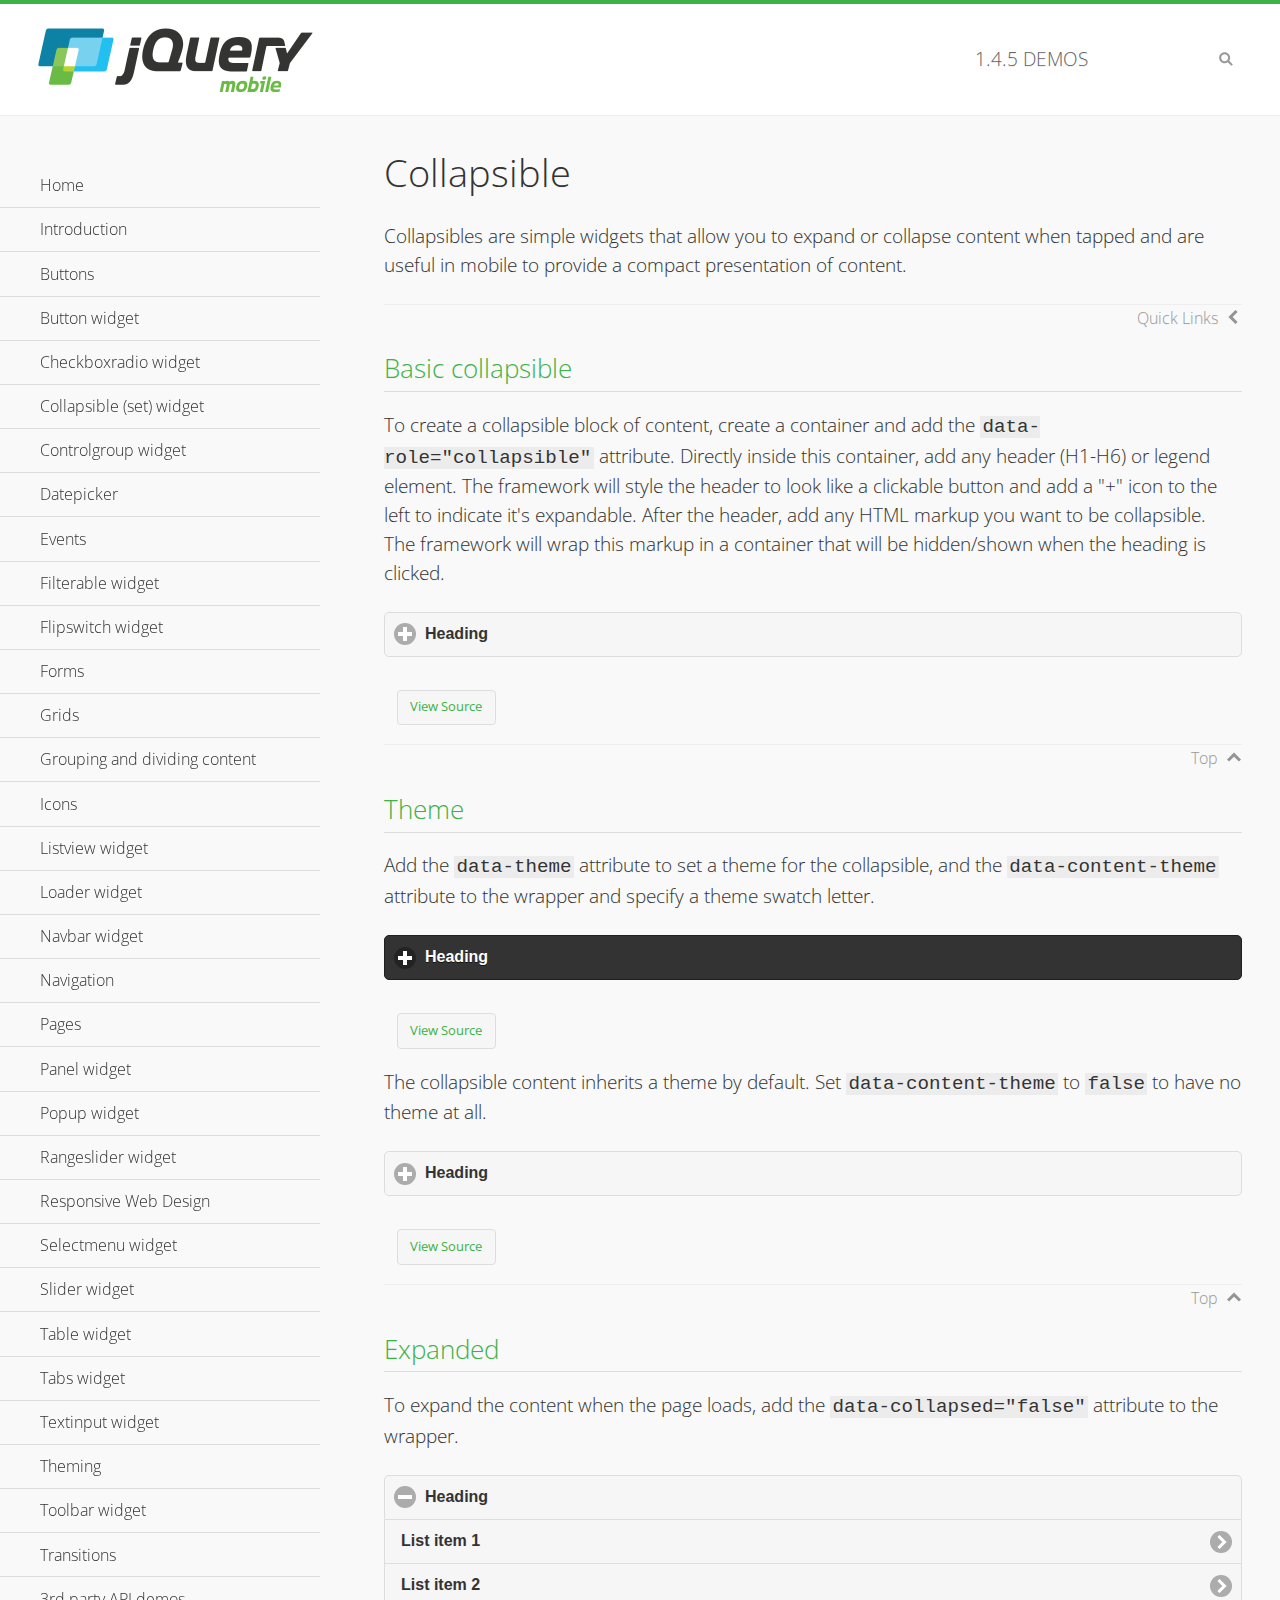
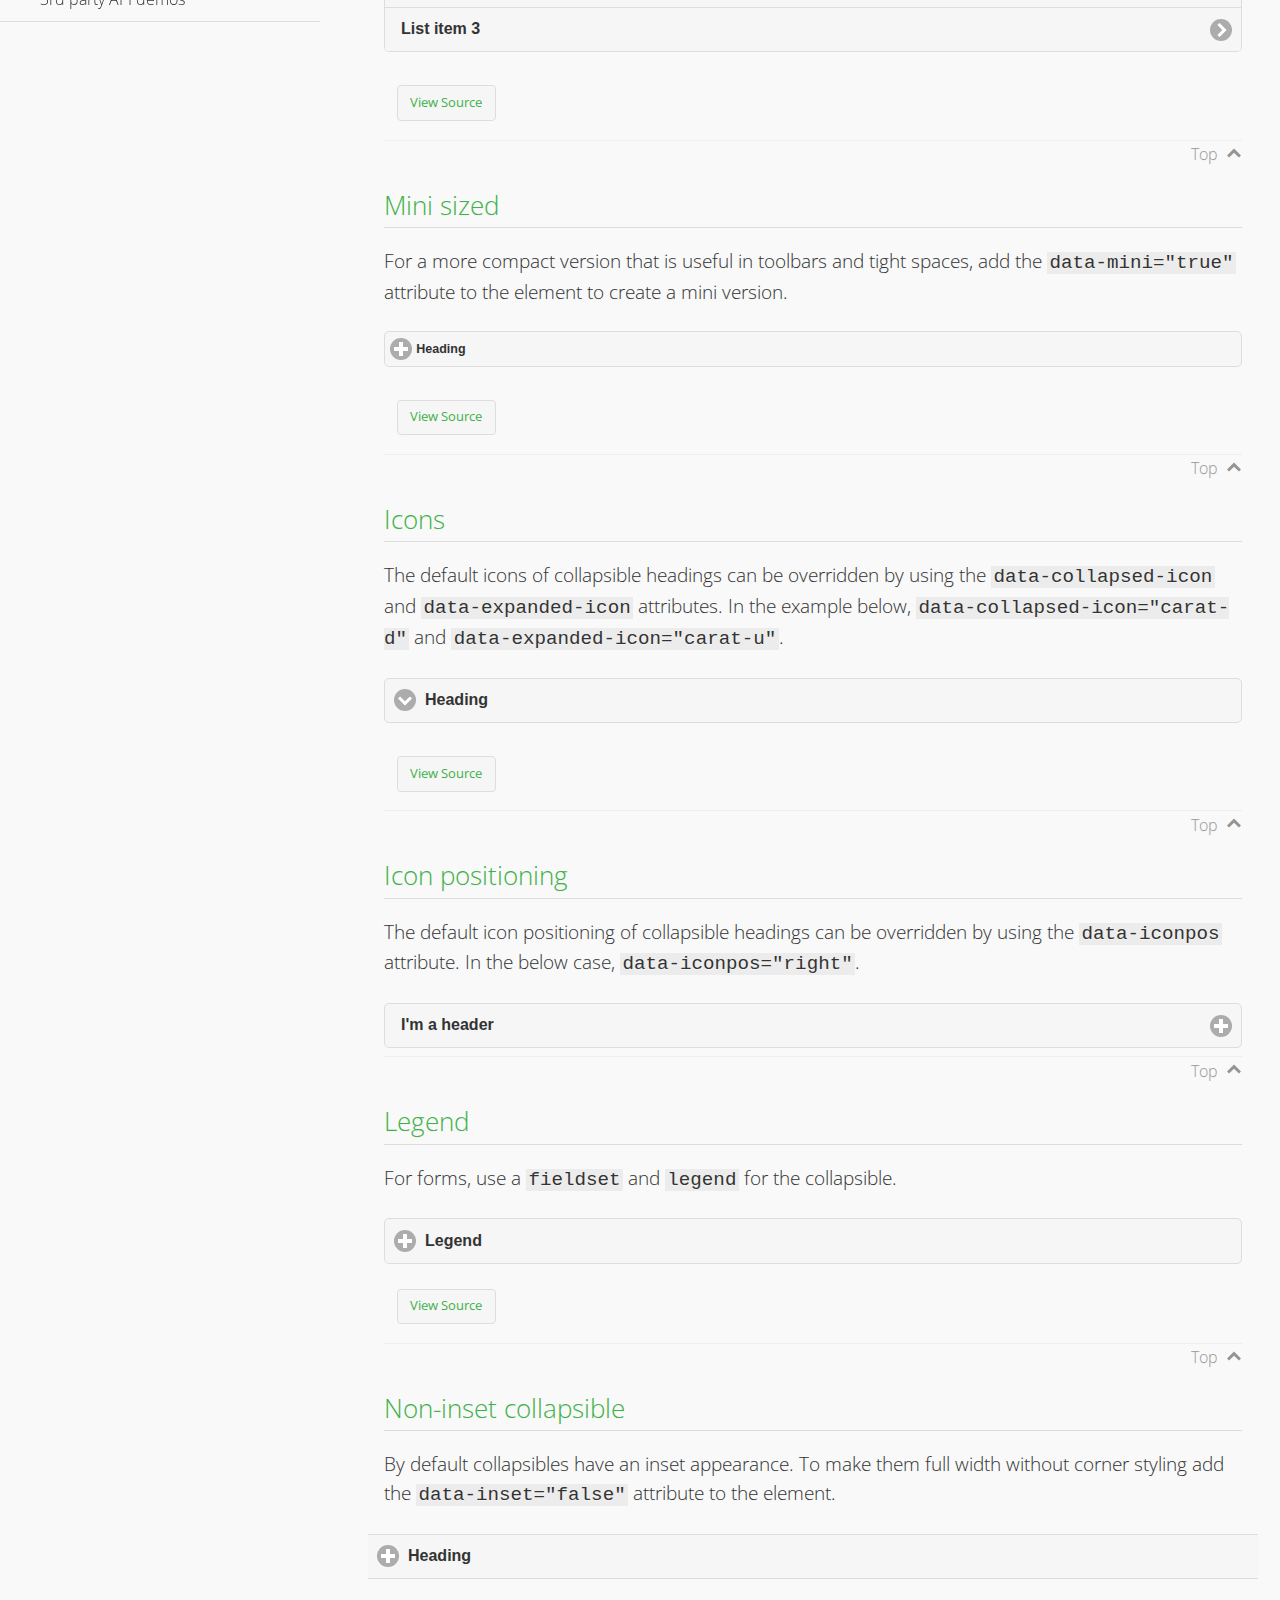
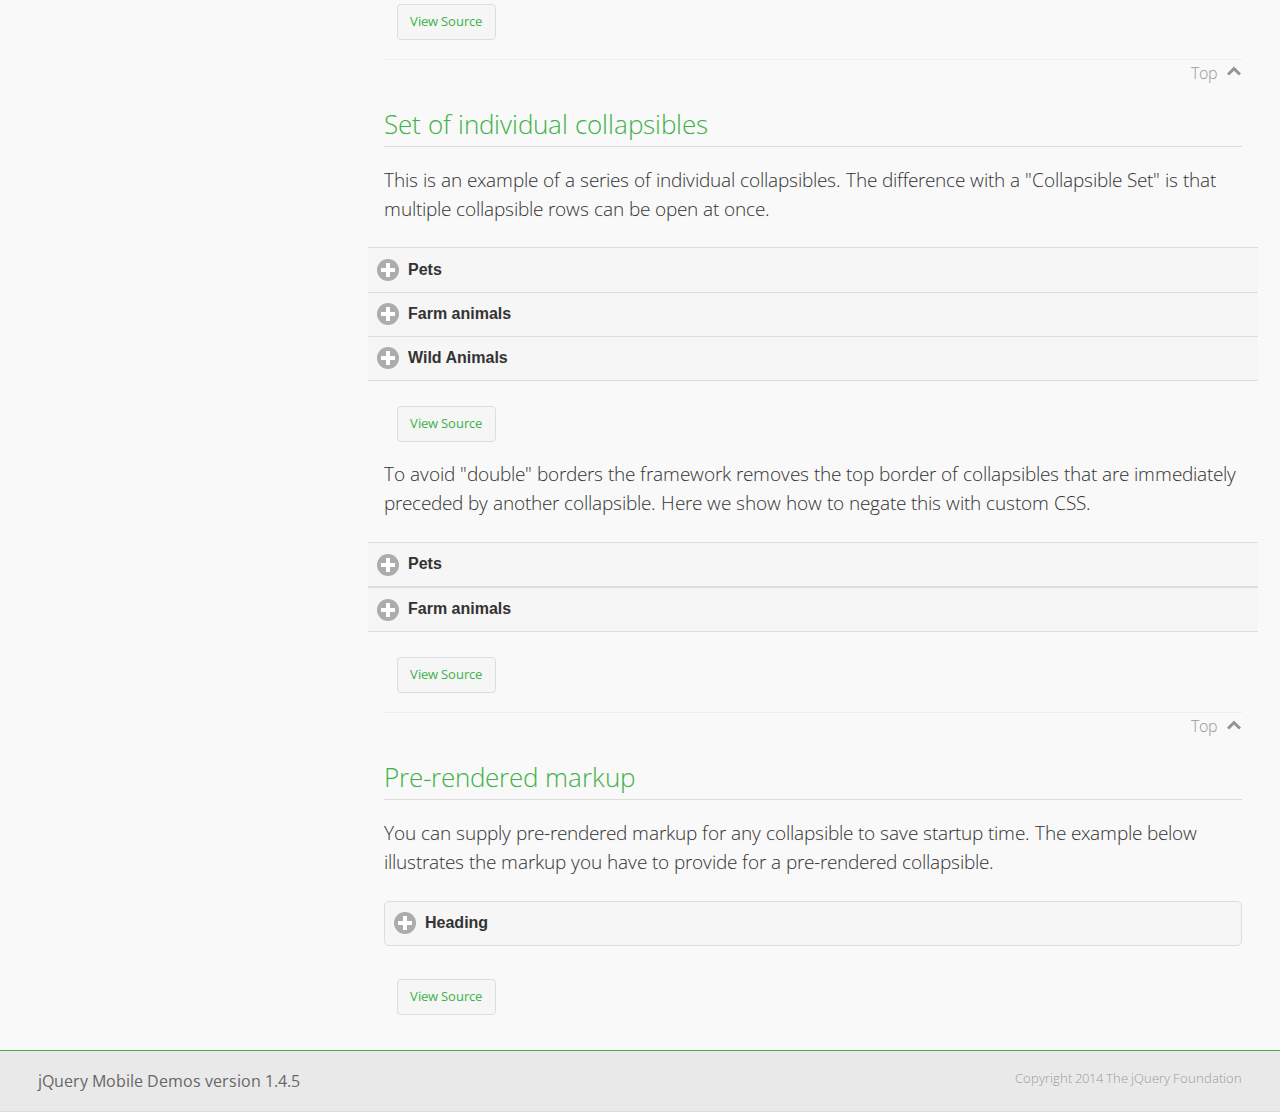
<file: TMDServiceEndpoint/src/main/webapp/jquery.mobile-1.4.5/demos/collapsible/index.html>
<!DOCTYPE html>
<html>
<head>
	<meta charset="utf-8">
	<meta name="viewport" content="width=device-width, initial-scale=1">
	<title>Collapsible - jQuery Mobile Demos</title>
    <link rel="stylesheet" href="../css/themes/default/jquery.mobile-1.4.5.min.css">
    <link rel="stylesheet" href="../_assets/css/jqm-demos.css">
    <link rel="shortcut icon" href="../favicon.ico">
    <link rel="stylesheet" href="http://fonts.googleapis.com/css?family=Open+Sans:300,400,700">
    <script src="../js/jquery.js"></script>
    <script src="../_assets/js/index.js"></script>
    <script src="../js/jquery.mobile-1.4.5.min.js"></script>
    <style id="negateDoubleBorder">
        #demo-borders .ui-collapsible-heading .ui-btn { border-top-width: 1px !important; }
    </style>
</head>
<body>
<div data-role="page" class="jqm-demos" data-quicklinks="true">

    <div data-role="header" class="jqm-header">
		<h2><a href="../" title="jQuery Mobile Demos home"><img src="../_assets/img/jquery-logo.png" alt="jQuery Mobile"></a></h2>
		<p><span class="jqm-version"></span> Demos</p>
        <a href="#" class="jqm-navmenu-link ui-btn ui-btn-icon-notext ui-corner-all ui-icon-bars ui-nodisc-icon ui-alt-icon ui-btn-left">Menu</a>
        <a href="#" class="jqm-search-link ui-btn ui-btn-icon-notext ui-corner-all ui-icon-search ui-nodisc-icon ui-alt-icon ui-btn-right">Search</a>
    </div><!-- /header -->

    <div role="main" class="ui-content jqm-content">

        <h1>Collapsible</h1>

        <p>Collapsibles are simple widgets that allow you to expand or collapse content when tapped and are useful in mobile to provide a compact presentation of content.</p>

        <h2>Basic collapsible</h2>

        <p>To create a collapsible block of content, create a container and add the <code> data-role="collapsible"</code> attribute. Directly inside this container, add any header (H1-H6) or legend element. The framework will style the header to look like a clickable button and add a "+" icon to the left to indicate it's expandable. After the header, add any HTML markup you want to be collapsible. The framework will wrap this markup in a container that will be hidden/shown when the heading is clicked.</p>

        <div data-demo-html="true">
            <div data-role="collapsible">
                <h4>Heading</h4>
                <p>I'm the collapsible content. By default I'm closed, but you can click the header to open me.</p>
            </div>
        </div><!--/demo-html -->

        <h2>Theme</h2>

        <p>Add the <code>data-theme</code> attribute to set a theme for the collapsible, and the <code>data-content-theme</code> attribute to the wrapper and specify a theme swatch letter.</p>

        <div data-demo-html="true">
            <div data-role="collapsible" data-theme="b" data-content-theme="b">
                <h4>Heading</h4>
                <p>I'm the collapsible content with a themed content block set to "b".</p>
            </div>
        </div><!--/demo-html -->

        <p>The collapsible content inherits a theme by default. Set <code>data-content-theme</code> to <code>false</code> to have no theme at all.</p>

        <div data-demo-html="true">
            <div data-role="collapsible" data-content-theme="false">
                <h4>Heading</h4>
                <p>I'm the collapsible content without a theme.</p>
            </div>
        </div><!--/demo-html -->

        <h2>Expanded</h2>

        <p>To expand the content when the page loads, add the <code>data-collapsed="false"</code> attribute to the wrapper.</p>

        <div data-demo-html="true">
            <div data-role="collapsible" data-collapsed="false">
                <h4>Heading</h4>
                <ul data-role="listview">
                    <li><a href="#">List item 1</a></li>
                    <li><a href="#">List item 2</a></li>
                    <li><a href="#">List item 3</a></li>
                </ul>
            </div>
        </div><!--/demo-html -->

        <h2>Mini sized</h2>

        <p>For a more compact version that is useful in toolbars and tight spaces, add the <code>data-mini="true"</code> attribute to the element to create a mini version. </p>

        <div data-demo-html="true">
            <div data-role="collapsible" data-mini="true">
                <h4>Heading</h4>
                <ul data-role="listview">
                    <li><a href="#">List item 1</a></li>
                    <li><a href="#">List item 2</a></li>
                    <li><a href="#">List item 3</a></li>
                </ul>
            </div>
        </div><!--/demo-html -->

            <h2>Icons</h2>

            <p>The default icons of collapsible headings can be overridden by using the <code>data-collapsed-icon</code> and <code>data-expanded-icon</code> attributes. In the example below, <code>data-collapsed-icon="carat-d"</code> and <code>data-expanded-icon="carat-u"</code>.</p>

            <div data-demo-html="true">
                <div data-role="collapsible" data-collapsed-icon="carat-d" data-expanded-icon="carat-u">
                    <h4>Heading</h4>
                    <ul data-role="listview" data-inset="false">
                        <li>Read-only list item 1</li>
                        <li>Read-only list item 2</li>
                        <li>Read-only list item 3</li>
                    </ul>
                </div>
            </div><!--/demo-html -->

            <h2>Icon positioning</h2>

            <p>The default icon positioning of collapsible headings can be overridden by using the <code>data-iconpos</code> attribute. In the below case, <code>data-iconpos="right"</code>.</p>

            <div data-role="collapsible" data-iconpos="right">
                <h3>I'm a header</h3>
                <p><code>data-iconpos="right"</code></p>
            </div>

        <h2>Legend</h2>

        <p>For forms, use a <code>fieldset</code> and <code>legend</code> for the collapsible.</p>
        <div data-demo-html="true">
            <form>
                <fieldset data-role="collapsible">
                    <legend>Legend</legend>

                    <label for="textinput-f">Text Input:</label>
                    <input type="text" name="textinput-f" id="textinput-f" placeholder="Text input" value="">

                    <div data-role="controlgroup">
                        <input type="checkbox" name="checkbox-1-a" id="checkbox-1-a">
                        <label for="checkbox-1-a">One</label>
                        <input type="checkbox" name="checkbox-2-a" id="checkbox-2-a">
                        <label for="checkbox-2-a">Two</label>
                        <input type="checkbox" name="checkbox-3-a" id="checkbox-3-a">
                        <label for="checkbox-3-a">Three</label>
                    </div>
                </fieldset>
            </form>
        </div><!--/demo-html -->

        <h2>Non-inset collapsible</h2>

        <p>By default collapsibles have an inset appearance. To make them full width without corner styling add the <code>data-inset="false"</code> attribute to the element.</p>

        <div data-demo-html="true">
            <div data-role="collapsible" data-inset="false">
                <h4>Heading</h4>
                <p>I'm the collapsible content. By default I'm closed, but you can click the header to open me.</p>
            </div>
        </div><!--/demo-html -->

        <h2>Set of individual collapsibles</h2>

        <p>This is an example of a series of individual collapsibles. The difference with a "Collapsible Set" is that multiple collapsible rows can be open at once.</p>

        <div data-demo-html="true">
            <div data-role="collapsible" data-inset="false">
                <h3>Pets</h3>
                <ul data-role="listview">
                    <li><a href="#">Canary</a></li>
                    <li><a href="#">Cat</a></li>
                    <li><a href="#">Dog</a></li>
                    <li><a href="#">Gerbil</a></li>
                    <li><a href="#">Iguana</a></li>
                    <li><a href="#">Mouse</a></li>
                </ul>
            </div><!-- /collapsible -->
            <div data-role="collapsible" data-inset="false">
                <h3>Farm animals</h3>
                <ul data-role="listview">
                    <li><a href="#">Chicken</a></li>
                    <li><a href="#">Cow</a></li>
                    <li><a href="#">Duck</a></li>
                    <li><a href="#">Horse</a></li>
                    <li><a href="#">Pig</a></li>
                    <li><a href="#">Sheep</a></li>
                </ul>
            </div><!-- /collapsible -->
            <div data-role="collapsible" data-inset="false">
                <h3>Wild Animals</h3>
                <ul data-role="listview">
                    <li><a href="#">Aardvark</a></li>
                    <li><a href="#">Alligator</a></li>
                    <li><a href="#">Ant</a></li>
                    <li><a href="#">Bear</a></li>
                    <li><a href="#">Beaver</a></li>
                    <li><a href="#">Cougar</a></li>
                    <li><a href="#">Dingo</a></li>
                </ul>
            </div><!-- /collapsible -->
        </div><!--/demo-html -->

        <p>To avoid "double" borders the framework removes the top border of collapsibles that are immediately preceded by another collapsible. Here we show how to negate this with custom CSS.</p>

        <div data-demo-html="true" data-demo-css="#negateDoubleBorder">
            <div id="demo-borders">
                <div data-role="collapsible" data-inset="false">
                    <h3>Pets</h3>
                    <ul data-role="listview">
                        <li><a href="#">Canary</a></li>
                        <li><a href="#">Cat</a></li>
                        <li><a href="#">Dog</a></li>
                        <li><a href="#">Gerbil</a></li>
                        <li><a href="#">Iguana</a></li>
                        <li><a href="#">Mouse</a></li>
                    </ul>
                </div><!-- /collapsible -->
                <div data-role="collapsible" data-inset="false">
                    <h3>Farm animals</h3>
                    <ul data-role="listview">
                        <li><a href="#">Chicken</a></li>
                        <li><a href="#">Cow</a></li>
                        <li><a href="#">Duck</a></li>
                        <li><a href="#">Horse</a></li>
                        <li><a href="#">Pig</a></li>
                        <li><a href="#">Sheep</a></li>
                    </ul>
                </div><!-- /collapsible -->
            </div>
        </div><!--/demo-html -->

			<h2>Pre-rendered markup</h2>
			<p>You can supply pre-rendered markup for any collapsible to save startup time. The example below illustrates the markup you have to provide for a pre-rendered collapsible.</p>
				<div data-demo-html="true">
					<div data-role="collapsible" data-enhanced="true" class="ui-collapsible ui-collapsible-inset ui-corner-all ui-collapsible-collapsed">
						<h4 class="ui-collapsible-heading ui-collapsible-heading-collapsed">
							<a href="#" class="ui-collapsible-heading-toggle ui-btn ui-btn-icon-left ui-icon-plus">
							Heading
							<div class="ui-collapsible-heading-status"> click to expand contents</div>
							</a>
						</h4>
						<div class="ui-collapsible-content ui-collapsible-content-collapsed" aria-hidden="true">
						<p>I'm the collapsible content. By default I'm closed, but you can click the header to open me.</p>
						</div>
					</div>
				</div>

	</div><!-- /content -->
	    <div data-role="panel" class="jqm-navmenu-panel" data-position="left" data-display="overlay" data-theme="a">
	    	<ul class="jqm-list ui-alt-icon ui-nodisc-icon">
<li data-filtertext="demos homepage" data-icon="home"><a href=".././">Home</a></li>
<li data-filtertext="introduction overview getting started"><a href="../intro/" data-ajax="false">Introduction</a></li>
<li data-filtertext="buttons button markup buttonmarkup method anchor link button element"><a href="../button-markup/" data-ajax="false">Buttons</a></li>
<li data-filtertext="form button widget input button submit reset"><a href="../button/" data-ajax="false">Button widget</a></li>
<li data-role="collapsible" data-enhanced="true" data-collapsed-icon="carat-d" data-expanded-icon="carat-u" data-iconpos="right" data-inset="false" class="ui-collapsible ui-collapsible-themed-content ui-collapsible-collapsed">
	<h3 class="ui-collapsible-heading ui-collapsible-heading-collapsed">
		<a href="#" class="ui-collapsible-heading-toggle ui-btn ui-btn-icon-right ui-btn-inherit ui-icon-carat-d">
		    Checkboxradio widget<span class="ui-collapsible-heading-status"> click to expand contents</span>
		</a>
	</h3>
	<div class="ui-collapsible-content ui-body-inherit ui-collapsible-content-collapsed" aria-hidden="true">
		<ul>
			<li data-filtertext="form checkboxradio widget checkbox input checkboxes controlgroups"><a href="../checkboxradio-checkbox/" data-ajax="false">Checkboxes</a></li>
			<li data-filtertext="form checkboxradio widget radio input radio buttons controlgroups"><a href="../checkboxradio-radio/" data-ajax="false">Radio buttons</a></li>
		</ul>
	</div>
</li>
<li data-role="collapsible" data-enhanced="true" data-collapsed-icon="carat-d" data-expanded-icon="carat-u" data-iconpos="right" data-inset="false" class="ui-collapsible ui-collapsible-themed-content ui-collapsible-collapsed">
	<h3 class="ui-collapsible-heading ui-collapsible-heading-collapsed">
		<a href="#" class="ui-collapsible-heading-toggle ui-btn ui-btn-icon-right ui-btn-inherit ui-icon-carat-d">
			Collapsible (set) widget<span class="ui-collapsible-heading-status"> click to expand contents</span>
		</a>
	</h3>
	<div class="ui-collapsible-content ui-body-inherit ui-collapsible-content-collapsed" aria-hidden="true">
		<ul>
			<li data-filtertext="collapsibles content formatting"><a href="../collapsible/" data-ajax="false">Collapsible</a></li>
			<li data-filtertext="dynamic collapsible set accordion append expand"><a href="../collapsible-dynamic/" data-ajax="false">Dynamic collapsibles</a></li>
			<li data-filtertext="accordions collapsible set widget content formatting grouped collapsibles"><a href="../collapsibleset/" data-ajax="false">Collapsible set</a></li>
		</ul>
	</div>
</li>
<li data-role="collapsible" data-enhanced="true" data-collapsed-icon="carat-d" data-expanded-icon="carat-u" data-iconpos="right" data-inset="false" class="ui-collapsible ui-collapsible-themed-content ui-collapsible-collapsed">
	<h3 class="ui-collapsible-heading ui-collapsible-heading-collapsed">
		<a href="#" class="ui-collapsible-heading-toggle ui-btn ui-btn-icon-right ui-btn-inherit ui-icon-carat-d">
			Controlgroup widget<span class="ui-collapsible-heading-status"> click to expand contents</span>
		</a>
	</h3>
	<div class="ui-collapsible-content ui-body-inherit ui-collapsible-content-collapsed" aria-hidden="true">
		<ul>
			<li data-filtertext="controlgroups selectmenu checkboxradio input grouped buttons horizontal vertical"><a href="../controlgroup/" data-ajax="false">Controlgroup</a></li>
			<li data-filtertext="dynamic controlgroup dynamically add buttons"><a href="../controlgroup-dynamic/" data-ajax="false">Dynamic controlgroups</a></li>
		</ul>
	</div>
</li>
<li data-filtertext="form datepicker widget date input"><a href="../datepicker/" data-ajax="false">Datepicker</a></li>
<li data-role="collapsible" data-enhanced="true" data-collapsed-icon="carat-d" data-expanded-icon="carat-u" data-iconpos="right" data-inset="false" class="ui-collapsible ui-collapsible-themed-content ui-collapsible-collapsed">
	<h3 class="ui-collapsible-heading ui-collapsible-heading-collapsed">
		<a href="#" class="ui-collapsible-heading-toggle ui-btn ui-btn-icon-right ui-btn-inherit ui-icon-carat-d">
			Events<span class="ui-collapsible-heading-status"> click to expand contents</span>
		</a>
	</h3>
	<div class="ui-collapsible-content ui-body-inherit ui-collapsible-content-collapsed" aria-hidden="true">
		<ul>
			<li data-filtertext="swipe to delete list items listviews swipe events"><a href="../swipe-list/" data-ajax="false">Swipe list items</a></li>
			<li data-filtertext="swipe to navigate swipe page navigation swipe events"><a href="../swipe-page/" data-ajax="false">Swipe page navigation</a></li>
		</ul>
	</div>
</li>
<li data-filtertext="filterable filter elements sorting searching listview table"><a href="../filterable/" data-ajax="false">Filterable widget</a></li>
<li data-filtertext="form flipswitch widget flip toggle switch binary select checkbox input"><a href="../flipswitch/" data-ajax="false">Flipswitch widget</a></li>
<li data-role="collapsible" data-enhanced="true" data-collapsed-icon="carat-d" data-expanded-icon="carat-u" data-iconpos="right" data-inset="false" class="ui-collapsible ui-collapsible-themed-content ui-collapsible-collapsed">
	<h3 class="ui-collapsible-heading ui-collapsible-heading-collapsed">
		<a href="#" class="ui-collapsible-heading-toggle ui-btn ui-btn-icon-right ui-btn-inherit ui-icon-carat-d">
			Forms<span class="ui-collapsible-heading-status"> click to expand contents</span>
		</a>
	</h3>
	<div class="ui-collapsible-content ui-body-inherit ui-collapsible-content-collapsed" aria-hidden="true">
		<ul>
			<li data-filtertext="forms text checkbox radio range button submit reset inputs selects textarea slider flipswitch label form elements"><a href="../forms/" data-ajax="false">Forms</a></li>
			<li data-filtertext="form hide labels hidden accessible ui-hidden-accessible forms"><a href="../forms-label-hidden-accessible/" data-ajax="false">Hide labels</a></li>
			<li data-filtertext="form field containers fieldcontain ui-field-contain forms"><a href="../forms-field-contain/" data-ajax="false">Field containers</a></li>
			<li data-filtertext="forms disabled form elements"><a href="../forms-disabled/" data-ajax="false">Forms disabled</a></li>
			<li data-filtertext="forms gallery examples overview forms text checkbox radio range button submit reset inputs selects textarea slider flipswitch label form elements"><a href="../forms-gallery/" data-ajax="false">Forms gallery</a></li>
		</ul>
	</div>
</li>
<li data-role="collapsible" data-enhanced="true" data-collapsed-icon="carat-d" data-expanded-icon="carat-u" data-iconpos="right" data-inset="false" class="ui-collapsible ui-collapsible-themed-content ui-collapsible-collapsed">
	<h3 class="ui-collapsible-heading ui-collapsible-heading-collapsed">
		<a href="#" class="ui-collapsible-heading-toggle ui-btn ui-btn-icon-right ui-btn-inherit ui-icon-carat-d">
			Grids<span class="ui-collapsible-heading-status"> click to expand contents</span>
		</a>
	</h3>
	<div class="ui-collapsible-content ui-body-inherit ui-collapsible-content-collapsed" aria-hidden="true">
		<ul>
			<li data-filtertext="grids columns blocks content formatting rwd responsive css framework"><a href="../grids/" data-ajax="false">Grids</a></li>
			<li data-filtertext="buttons in grids css framework"><a href="../grids-buttons/" data-ajax="false">Buttons in grids</a></li>
			<li data-filtertext="custom responsive grids rwd css framework"><a href="../grids-custom-responsive/" data-ajax="false">Custom responsive grids</a></li>
		</ul>
	</div>
</li>
<li data-filtertext="blocks content formatting sections heading"><a href="../body-bar-classes/" data-ajax="false">Grouping and dividing content</a></li>
<li data-role="collapsible" data-enhanced="true" data-collapsed-icon="carat-d" data-expanded-icon="carat-u" data-iconpos="right" data-inset="false" class="ui-collapsible ui-collapsible-themed-content ui-collapsible-collapsed">
	<h3 class="ui-collapsible-heading ui-collapsible-heading-collapsed">
		<a href="#" class="ui-collapsible-heading-toggle ui-btn ui-btn-icon-right ui-btn-inherit ui-icon-carat-d">
			Icons<span class="ui-collapsible-heading-status"> click to expand contents</span>
		</a>
	</h3>
	<div class="ui-collapsible-content ui-body-inherit ui-collapsible-content-collapsed" aria-hidden="true">
		<ul>
			<li data-filtertext="button icons svg disc alt custom icon position"><a href="../icons/" data-ajax="false">Icons</a></li>
			<li data-filtertext=""><a href="../icons-grunticon/" data-ajax="false">Grunticon loader</a></li>
		</ul>
	</div>
</li>
<li data-role="collapsible" data-enhanced="true" data-collapsed-icon="carat-d" data-expanded-icon="carat-u" data-iconpos="right" data-inset="false" class="ui-collapsible ui-collapsible-themed-content ui-collapsible-collapsed">
	<h3 class="ui-collapsible-heading ui-collapsible-heading-collapsed">
		<a href="#" class="ui-collapsible-heading-toggle ui-btn ui-btn-icon-right ui-btn-inherit ui-icon-carat-d">
			Listview widget<span class="ui-collapsible-heading-status"> click to expand contents</span>
		</a>
	</h3>
	<div class="ui-collapsible-content ui-body-inherit ui-collapsible-content-collapsed" aria-hidden="true">
		<ul>
			<li data-filtertext="listview widget thumbnails icons nested split button collapsible ul ol"><a href="../listview/" data-ajax="false">Listview</a></li>
			<li data-filtertext="autocomplete filterable reveal listview filtertextbeforefilter placeholder"><a href="../listview-autocomplete/" data-ajax="false">Listview autocomplete</a></li>
			<li data-filtertext="autocomplete filterable reveal listview remote data filtertextbeforefilter placeholder"><a href="../listview-autocomplete-remote/" data-ajax="false">Listview autocomplete remote data</a></li>
			<li data-filtertext="autodividers anchor jump scroll linkbars listview lists ul ol"><a href="../listview-autodividers-linkbar/" data-ajax="false">Listview autodividers linkbar</a></li>
			<li data-filtertext="listview autodividers selector autodividersselector lists ul ol"><a href="../listview-autodividers-selector/" data-ajax="false">Listview autodividers selector</a></li>
			<li data-filtertext="listview nested list items"><a href="../listview-nested-lists/" data-ajax="false">Nested Listviews</a></li>
			<li data-filtertext="listview collapsible list items flat"><a href="../listview-collapsible-item-flat/" data-ajax="false">Listview collapsible list items (flat)</a></li>
			<li data-filtertext="listview collapsible list indented"><a href="../listview-collapsible-item-indented/" data-ajax="false">Listview collapsible list items (indented)</a></li>
			<li data-filtertext="grid listview responsive grids responsive listviews lists ul"><a href="../listview-grid/" data-ajax="false">Listview responsive grid</a></li>
		</ul>
	</div>
</li>
<li data-filtertext="loader widget page loading navigation overlay spinner"><a href="../loader/" data-ajax="false">Loader widget</a></li>
<li data-filtertext="navbar widget navmenu toolbars header footer"><a href="../navbar/" data-ajax="false">Navbar widget</a></li>
<li data-role="collapsible" data-enhanced="true" data-collapsed-icon="carat-d" data-expanded-icon="carat-u" data-iconpos="right" data-inset="false" class="ui-collapsible ui-collapsible-themed-content ui-collapsible-collapsed">
	<h3 class="ui-collapsible-heading ui-collapsible-heading-collapsed">
		<a href="#" class="ui-collapsible-heading-toggle ui-btn ui-btn-icon-right ui-btn-inherit ui-icon-carat-d">
			Navigation<span class="ui-collapsible-heading-status"> click to expand contents</span>
		</a>
	</h3>
	<div class="ui-collapsible-content ui-body-inherit ui-collapsible-content-collapsed" aria-hidden="true">
		<ul>
			<li data-filtertext="ajax navigation navigate widget history event method"><a href="../navigation/" data-ajax="false">Navigation</a></li>
			<li data-filtertext="linking pages page links navigation ajax prefetch cache"><a href="../navigation-linking-pages/" data-ajax="false">Linking pages</a></li>
			<!-- <li data-filtertext="php redirect server redirection server-side navigation"><a href="../navigation-php-redirect/" data-ajax="false">PHP redirect demo</a></li>-->
			<li data-filtertext="navigation redirection hash query"><a href="../navigation-hash-processing/" data-ajax="false">Hash processing demo</a></li>
			<li data-filtertext="navigation redirection hash query"><a href="../page-events/" data-ajax="false">Page Navigation Events</a></li>
		</ul>
	</div>
</li>
<li data-role="collapsible" data-enhanced="true" data-collapsed-icon="carat-d" data-expanded-icon="carat-u" data-iconpos="right" data-inset="false" class="ui-collapsible ui-collapsible-themed-content ui-collapsible-collapsed">
	<h3 class="ui-collapsible-heading ui-collapsible-heading-collapsed">
		<a href="#" class="ui-collapsible-heading-toggle ui-btn ui-btn-icon-right ui-btn-inherit ui-icon-carat-d">
			Pages<span class="ui-collapsible-heading-status"> click to expand contents</span>
		</a>
	</h3>
	<div class="ui-collapsible-content ui-body-inherit ui-collapsible-content-collapsed" aria-hidden="true">
		<ul>
			<li data-filtertext="pages page widget ajax navigation"><a href="../pages/" data-ajax="false">Pages</a></li>
			<li data-filtertext="single page"><a href="../pages-single-page/" data-ajax="false">Single page</a></li>
			<li data-filtertext="multipage multi-page page"><a href="../pages-multi-page/" data-ajax="false">Multi-page template</a></li>
			<li data-filtertext="dialog page widget modal popup"><a href="../pages-dialog/" data-ajax="false">Dialog page</a></li>
		</ul>
	</div>
</li>
<li data-role="collapsible" data-enhanced="true" data-collapsed-icon="carat-d" data-expanded-icon="carat-u" data-iconpos="right" data-inset="false" class="ui-collapsible ui-collapsible-themed-content ui-collapsible-collapsed">
	<h3 class="ui-collapsible-heading ui-collapsible-heading-collapsed">
		<a href="#" class="ui-collapsible-heading-toggle ui-btn ui-btn-icon-right ui-btn-inherit ui-icon-carat-d">
			Panel widget<span class="ui-collapsible-heading-status"> click to expand contents</span>
		</a>
	</h3>
	<div class="ui-collapsible-content ui-body-inherit ui-collapsible-content-collapsed" aria-hidden="true">
		<ul>
			<li data-filtertext="panel widget sliding panels reveal push overlay responsive"><a href="../panel/" data-ajax="false">Panel</a></li>
			<li data-filtertext=""><a href="../panel-external/" data-ajax="false">External panels</a></li>
			<li data-filtertext="panel "><a href="../panel-fixed/" data-ajax="false">Fixed panels</a></li>
			<li data-filtertext="panel slide panels sliding panels shadow rwd responsive breakpoint"><a href="../panel-responsive/" data-ajax="false">Panels responsive</a></li>
			<li data-filtertext="panel custom style custom panel width reveal shadow listview panel styling page background wrapper"><a href="../panel-styling/" data-ajax="false">Custom panel style</a></li>
			<li data-filtertext="panel open on swipe"><a href="../panel-swipe-open/" data-ajax="false">Panel open on swipe</a></li>
			<li data-filtertext="panels outside page internal external toolbars"><a href="../panel-external-internal/" data-ajax="false">Panel external and internal</a></li>
		</ul>
	</div>
</li>
<li data-role="collapsible" data-enhanced="true" data-collapsed-icon="carat-d" data-expanded-icon="carat-u" data-iconpos="right" data-inset="false" class="ui-collapsible ui-collapsible-themed-content ui-collapsible-collapsed">
	<h3 class="ui-collapsible-heading ui-collapsible-heading-collapsed">
		<a href="#" class="ui-collapsible-heading-toggle ui-btn ui-btn-icon-right ui-btn-inherit ui-icon-carat-d">
			Popup widget<span class="ui-collapsible-heading-status"> click to expand contents</span>
		</a>
	</h3>
	<div class="ui-collapsible-content ui-body-inherit ui-collapsible-content-collapsed" aria-hidden="true">
		<ul>
			<li data-filtertext="popup widget popups dialog modal transition tooltip lightbox form overlay screen flip pop fade transition"><a href="../popup/" data-ajax="false">Popup</a></li>
			<li data-filtertext="popup alignment position"><a href="../popup-alignment/" data-ajax="false">Popup alignment</a></li>
			<li data-filtertext="popup arrow size popups popover"><a href="../popup-arrow-size/" data-ajax="false">Popup arrow size</a></li>
			<li data-filtertext="dynamic popups popup images lightbox"><a href="../popup-dynamic/" data-ajax="false">Dynamic popups</a></li>
			<li data-filtertext="popups with iframes scaling"><a href="../popup-iframe/" data-ajax="false">Popups with iframes</a></li>
			<li data-filtertext="popup image scaling"><a href="../popup-image-scaling/" data-ajax="false">Popup image scaling</a></li>
			<li data-filtertext="external popup outside multi-page"><a href="../popup-outside-multipage/" data-ajax="false">Popup outside multi-page</a></li>
		</ul>
	</div>
</li>
<li data-filtertext="form rangeslider widget dual sliders dual handle sliders range input"><a href="../rangeslider/" data-ajax="false">Rangeslider widget</a></li>
<li data-filtertext="responsive web design rwd adaptive progressive enhancement PE accessible mobile breakpoints media query media queries"><a href="../rwd/" data-ajax="false">Responsive Web Design</a></li>
<li data-role="collapsible" data-enhanced="true" data-collapsed-icon="carat-d" data-expanded-icon="carat-u" data-iconpos="right" data-inset="false" class="ui-collapsible ui-collapsible-themed-content ui-collapsible-collapsed">
	<h3 class="ui-collapsible-heading ui-collapsible-heading-collapsed">
		<a href="#" class="ui-collapsible-heading-toggle ui-btn ui-btn-icon-right ui-btn-inherit ui-icon-carat-d">
			Selectmenu widget<span class="ui-collapsible-heading-status"> click to expand contents</span>
		</a>
	</h3>
	<div class="ui-collapsible-content ui-body-inherit ui-collapsible-content-collapsed" aria-hidden="true">
		<ul>
			<li data-filtertext="form selectmenu widget select input custom select menu selects"><a href="../selectmenu/" data-ajax="false">Selectmenu</a></li>
			<li data-filtertext="form custom select menu selectmenu widget custom menu option optgroup multiple selects"><a href="../selectmenu-custom/" data-ajax="false">Custom select menu</a></li>
			<li data-filtertext="filterable select filter popup dialog"><a href="../selectmenu-custom-filter/" data-ajax="false">Custom select menu with filter</a></li>
		</ul>
	</div>
</li>
<li data-role="collapsible" data-enhanced="true" data-collapsed-icon="carat-d" data-expanded-icon="carat-u" data-iconpos="right" data-inset="false" class="ui-collapsible ui-collapsible-themed-content ui-collapsible-collapsed">
	<h3 class="ui-collapsible-heading ui-collapsible-heading-collapsed">
		<a href="#" class="ui-collapsible-heading-toggle ui-btn ui-btn-icon-right ui-btn-inherit ui-icon-carat-d">
			Slider widget<span class="ui-collapsible-heading-status"> click to expand contents</span>
		</a>
	</h3>
	<div class="ui-collapsible-content ui-body-inherit ui-collapsible-content-collapsed" aria-hidden="true">
		<ul>
			<li data-filtertext="form slider widget range input single sliders"><a href="../slider/" data-ajax="false">Slider</a></li>
			<li data-filtertext="form slider widget flipswitch slider binary select flip toggle switch"><a href="../slider-flipswitch/" data-ajax="false">Slider flip toggle switch</a></li>
			<li data-filtertext="form slider tooltip handle value input range sliders"><a href="../slider-tooltip/" data-ajax="false">Slider tooltip</a></li>
		</ul>
	</div>
</li>
<li data-role="collapsible" data-enhanced="true" data-collapsed-icon="carat-d" data-expanded-icon="carat-u" data-iconpos="right" data-inset="false" class="ui-collapsible ui-collapsible-themed-content ui-collapsible-collapsed">
	<h3 class="ui-collapsible-heading ui-collapsible-heading-collapsed">
		<a href="#" class="ui-collapsible-heading-toggle ui-btn ui-btn-icon-right ui-btn-inherit ui-icon-carat-d">
			Table widget<span class="ui-collapsible-heading-status"> click to expand contents</span>
		</a>
	</h3>
	<div class="ui-collapsible-content ui-body-inherit ui-collapsible-content-collapsed" aria-hidden="true">
		<ul>
			<li data-filtertext="table widget reflow column toggle th td responsive tables rwd hide show tabular"><a href="../table-column-toggle/" data-ajax="false">Table Column Toggle</a></li>
			<li data-filtertext="table column toggle phone comparison demo"><a href="../table-column-toggle-example/" data-ajax="false">Table Column Toggle demo</a></li>
			<li data-filtertext="responsive tables table column toggle heading groups rwd breakpoint"><a href="../table-column-toggle-heading-groups/" data-ajax="false">Table Column Toggle heading groups</a></li>
			<li data-filtertext="responsive tables table column toggle hide rwd breakpoint customization options"><a href="../table-column-toggle-options/" data-ajax="false">Table Column Toggle options</a></li>
			<li data-filtertext="table reflow th td responsive rwd columns tabular"><a href="../table-reflow/" data-ajax="false">Table Reflow</a></li>
			<li data-filtertext="responsive tables table reflow heading groups rwd breakpoint"><a href="../table-reflow-heading-groups/" data-ajax="false">Table Reflow heading groups</a></li>
			<li data-filtertext="responsive tables table reflow stripes strokes table style"><a href="../table-reflow-stripes-strokes/" data-ajax="false">Table Reflow stripes and strokes</a></li>
			<li data-filtertext="responsive tables table reflow stack custom styles"><a href="../table-reflow-styling/" data-ajax="false">Table Reflow custom styles</a></li>
		</ul>
	</div>
</li>
<li data-filtertext="ui tabs widget"><a href="../tabs/" data-ajax="false">Tabs widget</a></li>
<li data-filtertext="form textinput widget text input textarea number date time tel email file color password"><a href="../textinput/" data-ajax="false">Textinput widget</a></li>
<li data-role="collapsible" data-enhanced="true" data-collapsed-icon="carat-d" data-expanded-icon="carat-u" data-iconpos="right" data-inset="false" class="ui-collapsible ui-collapsible-themed-content ui-collapsible-collapsed">
	<h3 class="ui-collapsible-heading ui-collapsible-heading-collapsed">
		<a href="#" class="ui-collapsible-heading-toggle ui-btn ui-btn-icon-right ui-btn-inherit ui-icon-carat-d">
			Theming<span class="ui-collapsible-heading-status"> click to expand contents</span>
		</a>
	</h3>
	<div class="ui-collapsible-content ui-body-inherit ui-collapsible-content-collapsed" aria-hidden="true">
		<ul>
			<li data-filtertext="default theme swatches theming style css"><a href="../theme-default/" data-ajax="false">Default theme</a></li>
			<li data-filtertext="classic theme old theme swatches theming style css"><a href="../theme-classic/" data-ajax="false">Classic theme</a></li>
		</ul>
	</div>
</li>
<li data-role="collapsible" data-enhanced="true" data-collapsed-icon="carat-d" data-expanded-icon="carat-u" data-iconpos="right" data-inset="false" class="ui-collapsible ui-collapsible-themed-content ui-collapsible-collapsed">
	<h3 class="ui-collapsible-heading ui-collapsible-heading-collapsed">
		<a href="#" class="ui-collapsible-heading-toggle ui-btn ui-btn-icon-right ui-btn-inherit ui-icon-carat-d">
			Toolbar widget<span class="ui-collapsible-heading-status"> click to expand contents</span>
		</a>
	</h3>
	<div class="ui-collapsible-content ui-body-inherit ui-collapsible-content-collapsed" aria-hidden="true">
		<ul>
			<li data-filtertext="toolbar widget header footer toolbars fixed fullscreen external sections"><a href="../toolbar/" data-ajax="false">Toolbar</a></li>
			<li data-filtertext="dynamic toolbars dynamically add toolbar header footer"><a href="../toolbar-dynamic/" data-ajax="false">Dynamic toolbars</a></li>
			<li data-filtertext="external toolbars header footer"><a href="../toolbar-external/" data-ajax="false">External toolbars</a></li>
			<li data-filtertext="fixed toolbars header footer"><a href="../toolbar-fixed/" data-ajax="false">Fixed toolbars</a></li>
			<li data-filtertext="fixed fullscreen toolbars header footer"><a href="../toolbar-fixed-fullscreen/" data-ajax="false">Fullscreen toolbars</a></li>
			<li data-filtertext="external fixed toolbars header footer"><a href="../toolbar-fixed-external/" data-ajax="false">Fixed external toolbars</a></li>
			<li data-filtertext="external persistent toolbars header footer navbar navmenu"><a href="../toolbar-fixed-persistent/" data-ajax="false">Persistent toolbars</a></li>
			<li data-filtertext="external ajax optimized toolbars persistent toolbars header footer navbar"><a href="../toolbar-fixed-persistent-optimized/" data-ajax="false">Ajax optimized toolbars</a></li>
			<li data-filtertext="form in toolbars header footer"><a href="../toolbar-fixed-forms/" data-ajax="false">Form in toolbar</a></li>
		</ul>
	</div>
</li>
<li data-filtertext="page transitions animated pages popup navigation flip slide fade pop"><a href="../transitions/" data-ajax="false">Transitions</a></li>
<li data-role="collapsible" data-enhanced="true" data-collapsed-icon="carat-d" data-expanded-icon="carat-u" data-iconpos="right" data-inset="false" class="ui-collapsible ui-collapsible-themed-content ui-collapsible-collapsed">
	<h3 class="ui-collapsible-heading ui-collapsible-heading-collapsed">
		<a href="#" class="ui-collapsible-heading-toggle ui-btn ui-btn-icon-right ui-btn-inherit ui-icon-carat-d">
			3rd party API demos<span class="ui-collapsible-heading-status"> click to expand contents</span>
		</a>
	</h3>
	<div class="ui-collapsible-content ui-body-inherit ui-collapsible-content-collapsed" aria-hidden="true">
		<ul>
			<li data-filtertext="backbone requirejs navigation router"><a href="../backbone-requirejs/" data-ajax="false">Backbone RequireJS</a></li>
			<li data-filtertext="google maps geolocation demo"><a href="../map-geolocation/" data-ajax="false">Google Maps geolocation</a></li>
			<li data-filtertext="google maps hybrid"><a href="../map-list-toggle/" data-ajax="false">Google Maps list toggle</a></li>
		</ul>
	</div>
</li>



		     </ul>
		</div><!-- /panel -->


	<div data-role="footer" data-position="fixed" data-tap-toggle="false" class="jqm-footer">
		<p>jQuery Mobile Demos version <span class="jqm-version"></span></p>
		<p>Copyright 2014 The jQuery Foundation</p>
	</div><!-- /footer -->
	<!-- TODO: This should become an external panel so we can add input to markup (unique ID) -->
    <div data-role="panel" class="jqm-search-panel" data-position="right" data-display="overlay" data-theme="a">
		<div class="jqm-search">
			<ul class="jqm-list" data-filter-placeholder="Search demos..." data-filter-reveal="true">
<li data-filtertext="demos homepage" data-icon="home"><a href=".././">Home</a></li>
<li data-filtertext="introduction overview getting started"><a href="../intro/" data-ajax="false">Introduction</a></li>
<li data-filtertext="buttons button markup buttonmarkup method anchor link button element"><a href="../button-markup/" data-ajax="false">Buttons</a></li>
<li data-filtertext="form button widget input button submit reset"><a href="../button/" data-ajax="false">Button widget</a></li>
<li data-role="collapsible" data-enhanced="true" data-collapsed-icon="carat-d" data-expanded-icon="carat-u" data-iconpos="right" data-inset="false" class="ui-collapsible ui-collapsible-themed-content ui-collapsible-collapsed">
	<h3 class="ui-collapsible-heading ui-collapsible-heading-collapsed">
		<a href="#" class="ui-collapsible-heading-toggle ui-btn ui-btn-icon-right ui-btn-inherit ui-icon-carat-d">
		    Checkboxradio widget<span class="ui-collapsible-heading-status"> click to expand contents</span>
		</a>
	</h3>
	<div class="ui-collapsible-content ui-body-inherit ui-collapsible-content-collapsed" aria-hidden="true">
		<ul>
			<li data-filtertext="form checkboxradio widget checkbox input checkboxes controlgroups"><a href="../checkboxradio-checkbox/" data-ajax="false">Checkboxes</a></li>
			<li data-filtertext="form checkboxradio widget radio input radio buttons controlgroups"><a href="../checkboxradio-radio/" data-ajax="false">Radio buttons</a></li>
		</ul>
	</div>
</li>
<li data-role="collapsible" data-enhanced="true" data-collapsed-icon="carat-d" data-expanded-icon="carat-u" data-iconpos="right" data-inset="false" class="ui-collapsible ui-collapsible-themed-content ui-collapsible-collapsed">
	<h3 class="ui-collapsible-heading ui-collapsible-heading-collapsed">
		<a href="#" class="ui-collapsible-heading-toggle ui-btn ui-btn-icon-right ui-btn-inherit ui-icon-carat-d">
			Collapsible (set) widget<span class="ui-collapsible-heading-status"> click to expand contents</span>
		</a>
	</h3>
	<div class="ui-collapsible-content ui-body-inherit ui-collapsible-content-collapsed" aria-hidden="true">
		<ul>
			<li data-filtertext="collapsibles content formatting"><a href="../collapsible/" data-ajax="false">Collapsible</a></li>
			<li data-filtertext="dynamic collapsible set accordion append expand"><a href="../collapsible-dynamic/" data-ajax="false">Dynamic collapsibles</a></li>
			<li data-filtertext="accordions collapsible set widget content formatting grouped collapsibles"><a href="../collapsibleset/" data-ajax="false">Collapsible set</a></li>
		</ul>
	</div>
</li>
<li data-role="collapsible" data-enhanced="true" data-collapsed-icon="carat-d" data-expanded-icon="carat-u" data-iconpos="right" data-inset="false" class="ui-collapsible ui-collapsible-themed-content ui-collapsible-collapsed">
	<h3 class="ui-collapsible-heading ui-collapsible-heading-collapsed">
		<a href="#" class="ui-collapsible-heading-toggle ui-btn ui-btn-icon-right ui-btn-inherit ui-icon-carat-d">
			Controlgroup widget<span class="ui-collapsible-heading-status"> click to expand contents</span>
		</a>
	</h3>
	<div class="ui-collapsible-content ui-body-inherit ui-collapsible-content-collapsed" aria-hidden="true">
		<ul>
			<li data-filtertext="controlgroups selectmenu checkboxradio input grouped buttons horizontal vertical"><a href="../controlgroup/" data-ajax="false">Controlgroup</a></li>
			<li data-filtertext="dynamic controlgroup dynamically add buttons"><a href="../controlgroup-dynamic/" data-ajax="false">Dynamic controlgroups</a></li>
		</ul>
	</div>
</li>
<li data-filtertext="form datepicker widget date input"><a href="../datepicker/" data-ajax="false">Datepicker</a></li>
<li data-role="collapsible" data-enhanced="true" data-collapsed-icon="carat-d" data-expanded-icon="carat-u" data-iconpos="right" data-inset="false" class="ui-collapsible ui-collapsible-themed-content ui-collapsible-collapsed">
	<h3 class="ui-collapsible-heading ui-collapsible-heading-collapsed">
		<a href="#" class="ui-collapsible-heading-toggle ui-btn ui-btn-icon-right ui-btn-inherit ui-icon-carat-d">
			Events<span class="ui-collapsible-heading-status"> click to expand contents</span>
		</a>
	</h3>
	<div class="ui-collapsible-content ui-body-inherit ui-collapsible-content-collapsed" aria-hidden="true">
		<ul>
			<li data-filtertext="swipe to delete list items listviews swipe events"><a href="../swipe-list/" data-ajax="false">Swipe list items</a></li>
			<li data-filtertext="swipe to navigate swipe page navigation swipe events"><a href="../swipe-page/" data-ajax="false">Swipe page navigation</a></li>
		</ul>
	</div>
</li>
<li data-filtertext="filterable filter elements sorting searching listview table"><a href="../filterable/" data-ajax="false">Filterable widget</a></li>
<li data-filtertext="form flipswitch widget flip toggle switch binary select checkbox input"><a href="../flipswitch/" data-ajax="false">Flipswitch widget</a></li>
<li data-role="collapsible" data-enhanced="true" data-collapsed-icon="carat-d" data-expanded-icon="carat-u" data-iconpos="right" data-inset="false" class="ui-collapsible ui-collapsible-themed-content ui-collapsible-collapsed">
	<h3 class="ui-collapsible-heading ui-collapsible-heading-collapsed">
		<a href="#" class="ui-collapsible-heading-toggle ui-btn ui-btn-icon-right ui-btn-inherit ui-icon-carat-d">
			Forms<span class="ui-collapsible-heading-status"> click to expand contents</span>
		</a>
	</h3>
	<div class="ui-collapsible-content ui-body-inherit ui-collapsible-content-collapsed" aria-hidden="true">
		<ul>
			<li data-filtertext="forms text checkbox radio range button submit reset inputs selects textarea slider flipswitch label form elements"><a href="../forms/" data-ajax="false">Forms</a></li>
			<li data-filtertext="form hide labels hidden accessible ui-hidden-accessible forms"><a href="../forms-label-hidden-accessible/" data-ajax="false">Hide labels</a></li>
			<li data-filtertext="form field containers fieldcontain ui-field-contain forms"><a href="../forms-field-contain/" data-ajax="false">Field containers</a></li>
			<li data-filtertext="forms disabled form elements"><a href="../forms-disabled/" data-ajax="false">Forms disabled</a></li>
			<li data-filtertext="forms gallery examples overview forms text checkbox radio range button submit reset inputs selects textarea slider flipswitch label form elements"><a href="../forms-gallery/" data-ajax="false">Forms gallery</a></li>
		</ul>
	</div>
</li>
<li data-role="collapsible" data-enhanced="true" data-collapsed-icon="carat-d" data-expanded-icon="carat-u" data-iconpos="right" data-inset="false" class="ui-collapsible ui-collapsible-themed-content ui-collapsible-collapsed">
	<h3 class="ui-collapsible-heading ui-collapsible-heading-collapsed">
		<a href="#" class="ui-collapsible-heading-toggle ui-btn ui-btn-icon-right ui-btn-inherit ui-icon-carat-d">
			Grids<span class="ui-collapsible-heading-status"> click to expand contents</span>
		</a>
	</h3>
	<div class="ui-collapsible-content ui-body-inherit ui-collapsible-content-collapsed" aria-hidden="true">
		<ul>
			<li data-filtertext="grids columns blocks content formatting rwd responsive css framework"><a href="../grids/" data-ajax="false">Grids</a></li>
			<li data-filtertext="buttons in grids css framework"><a href="../grids-buttons/" data-ajax="false">Buttons in grids</a></li>
			<li data-filtertext="custom responsive grids rwd css framework"><a href="../grids-custom-responsive/" data-ajax="false">Custom responsive grids</a></li>
		</ul>
	</div>
</li>
<li data-filtertext="blocks content formatting sections heading"><a href="../body-bar-classes/" data-ajax="false">Grouping and dividing content</a></li>
<li data-role="collapsible" data-enhanced="true" data-collapsed-icon="carat-d" data-expanded-icon="carat-u" data-iconpos="right" data-inset="false" class="ui-collapsible ui-collapsible-themed-content ui-collapsible-collapsed">
	<h3 class="ui-collapsible-heading ui-collapsible-heading-collapsed">
		<a href="#" class="ui-collapsible-heading-toggle ui-btn ui-btn-icon-right ui-btn-inherit ui-icon-carat-d">
			Icons<span class="ui-collapsible-heading-status"> click to expand contents</span>
		</a>
	</h3>
	<div class="ui-collapsible-content ui-body-inherit ui-collapsible-content-collapsed" aria-hidden="true">
		<ul>
			<li data-filtertext="button icons svg disc alt custom icon position"><a href="../icons/" data-ajax="false">Icons</a></li>
			<li data-filtertext=""><a href="../icons-grunticon/" data-ajax="false">Grunticon loader</a></li>
		</ul>
	</div>
</li>
<li data-role="collapsible" data-enhanced="true" data-collapsed-icon="carat-d" data-expanded-icon="carat-u" data-iconpos="right" data-inset="false" class="ui-collapsible ui-collapsible-themed-content ui-collapsible-collapsed">
	<h3 class="ui-collapsible-heading ui-collapsible-heading-collapsed">
		<a href="#" class="ui-collapsible-heading-toggle ui-btn ui-btn-icon-right ui-btn-inherit ui-icon-carat-d">
			Listview widget<span class="ui-collapsible-heading-status"> click to expand contents</span>
		</a>
	</h3>
	<div class="ui-collapsible-content ui-body-inherit ui-collapsible-content-collapsed" aria-hidden="true">
		<ul>
			<li data-filtertext="listview widget thumbnails icons nested split button collapsible ul ol"><a href="../listview/" data-ajax="false">Listview</a></li>
			<li data-filtertext="autocomplete filterable reveal listview filtertextbeforefilter placeholder"><a href="../listview-autocomplete/" data-ajax="false">Listview autocomplete</a></li>
			<li data-filtertext="autocomplete filterable reveal listview remote data filtertextbeforefilter placeholder"><a href="../listview-autocomplete-remote/" data-ajax="false">Listview autocomplete remote data</a></li>
			<li data-filtertext="autodividers anchor jump scroll linkbars listview lists ul ol"><a href="../listview-autodividers-linkbar/" data-ajax="false">Listview autodividers linkbar</a></li>
			<li data-filtertext="listview autodividers selector autodividersselector lists ul ol"><a href="../listview-autodividers-selector/" data-ajax="false">Listview autodividers selector</a></li>
			<li data-filtertext="listview nested list items"><a href="../listview-nested-lists/" data-ajax="false">Nested Listviews</a></li>
			<li data-filtertext="listview collapsible list items flat"><a href="../listview-collapsible-item-flat/" data-ajax="false">Listview collapsible list items (flat)</a></li>
			<li data-filtertext="listview collapsible list indented"><a href="../listview-collapsible-item-indented/" data-ajax="false">Listview collapsible list items (indented)</a></li>
			<li data-filtertext="grid listview responsive grids responsive listviews lists ul"><a href="../listview-grid/" data-ajax="false">Listview responsive grid</a></li>
		</ul>
	</div>
</li>
<li data-filtertext="loader widget page loading navigation overlay spinner"><a href="../loader/" data-ajax="false">Loader widget</a></li>
<li data-filtertext="navbar widget navmenu toolbars header footer"><a href="../navbar/" data-ajax="false">Navbar widget</a></li>
<li data-role="collapsible" data-enhanced="true" data-collapsed-icon="carat-d" data-expanded-icon="carat-u" data-iconpos="right" data-inset="false" class="ui-collapsible ui-collapsible-themed-content ui-collapsible-collapsed">
	<h3 class="ui-collapsible-heading ui-collapsible-heading-collapsed">
		<a href="#" class="ui-collapsible-heading-toggle ui-btn ui-btn-icon-right ui-btn-inherit ui-icon-carat-d">
			Navigation<span class="ui-collapsible-heading-status"> click to expand contents</span>
		</a>
	</h3>
	<div class="ui-collapsible-content ui-body-inherit ui-collapsible-content-collapsed" aria-hidden="true">
		<ul>
			<li data-filtertext="ajax navigation navigate widget history event method"><a href="../navigation/" data-ajax="false">Navigation</a></li>
			<li data-filtertext="linking pages page links navigation ajax prefetch cache"><a href="../navigation-linking-pages/" data-ajax="false">Linking pages</a></li>
			<!-- <li data-filtertext="php redirect server redirection server-side navigation"><a href="../navigation-php-redirect/" data-ajax="false">PHP redirect demo</a></li>-->
			<li data-filtertext="navigation redirection hash query"><a href="../navigation-hash-processing/" data-ajax="false">Hash processing demo</a></li>
			<li data-filtertext="navigation redirection hash query"><a href="../page-events/" data-ajax="false">Page Navigation Events</a></li>
		</ul>
	</div>
</li>
<li data-role="collapsible" data-enhanced="true" data-collapsed-icon="carat-d" data-expanded-icon="carat-u" data-iconpos="right" data-inset="false" class="ui-collapsible ui-collapsible-themed-content ui-collapsible-collapsed">
	<h3 class="ui-collapsible-heading ui-collapsible-heading-collapsed">
		<a href="#" class="ui-collapsible-heading-toggle ui-btn ui-btn-icon-right ui-btn-inherit ui-icon-carat-d">
			Pages<span class="ui-collapsible-heading-status"> click to expand contents</span>
		</a>
	</h3>
	<div class="ui-collapsible-content ui-body-inherit ui-collapsible-content-collapsed" aria-hidden="true">
		<ul>
			<li data-filtertext="pages page widget ajax navigation"><a href="../pages/" data-ajax="false">Pages</a></li>
			<li data-filtertext="single page"><a href="../pages-single-page/" data-ajax="false">Single page</a></li>
			<li data-filtertext="multipage multi-page page"><a href="../pages-multi-page/" data-ajax="false">Multi-page template</a></li>
			<li data-filtertext="dialog page widget modal popup"><a href="../pages-dialog/" data-ajax="false">Dialog page</a></li>
		</ul>
	</div>
</li>
<li data-role="collapsible" data-enhanced="true" data-collapsed-icon="carat-d" data-expanded-icon="carat-u" data-iconpos="right" data-inset="false" class="ui-collapsible ui-collapsible-themed-content ui-collapsible-collapsed">
	<h3 class="ui-collapsible-heading ui-collapsible-heading-collapsed">
		<a href="#" class="ui-collapsible-heading-toggle ui-btn ui-btn-icon-right ui-btn-inherit ui-icon-carat-d">
			Panel widget<span class="ui-collapsible-heading-status"> click to expand contents</span>
		</a>
	</h3>
	<div class="ui-collapsible-content ui-body-inherit ui-collapsible-content-collapsed" aria-hidden="true">
		<ul>
			<li data-filtertext="panel widget sliding panels reveal push overlay responsive"><a href="../panel/" data-ajax="false">Panel</a></li>
			<li data-filtertext=""><a href="../panel-external/" data-ajax="false">External panels</a></li>
			<li data-filtertext="panel "><a href="../panel-fixed/" data-ajax="false">Fixed panels</a></li>
			<li data-filtertext="panel slide panels sliding panels shadow rwd responsive breakpoint"><a href="../panel-responsive/" data-ajax="false">Panels responsive</a></li>
			<li data-filtertext="panel custom style custom panel width reveal shadow listview panel styling page background wrapper"><a href="../panel-styling/" data-ajax="false">Custom panel style</a></li>
			<li data-filtertext="panel open on swipe"><a href="../panel-swipe-open/" data-ajax="false">Panel open on swipe</a></li>
			<li data-filtertext="panels outside page internal external toolbars"><a href="../panel-external-internal/" data-ajax="false">Panel external and internal</a></li>
		</ul>
	</div>
</li>
<li data-role="collapsible" data-enhanced="true" data-collapsed-icon="carat-d" data-expanded-icon="carat-u" data-iconpos="right" data-inset="false" class="ui-collapsible ui-collapsible-themed-content ui-collapsible-collapsed">
	<h3 class="ui-collapsible-heading ui-collapsible-heading-collapsed">
		<a href="#" class="ui-collapsible-heading-toggle ui-btn ui-btn-icon-right ui-btn-inherit ui-icon-carat-d">
			Popup widget<span class="ui-collapsible-heading-status"> click to expand contents</span>
		</a>
	</h3>
	<div class="ui-collapsible-content ui-body-inherit ui-collapsible-content-collapsed" aria-hidden="true">
		<ul>
			<li data-filtertext="popup widget popups dialog modal transition tooltip lightbox form overlay screen flip pop fade transition"><a href="../popup/" data-ajax="false">Popup</a></li>
			<li data-filtertext="popup alignment position"><a href="../popup-alignment/" data-ajax="false">Popup alignment</a></li>
			<li data-filtertext="popup arrow size popups popover"><a href="../popup-arrow-size/" data-ajax="false">Popup arrow size</a></li>
			<li data-filtertext="dynamic popups popup images lightbox"><a href="../popup-dynamic/" data-ajax="false">Dynamic popups</a></li>
			<li data-filtertext="popups with iframes scaling"><a href="../popup-iframe/" data-ajax="false">Popups with iframes</a></li>
			<li data-filtertext="popup image scaling"><a href="../popup-image-scaling/" data-ajax="false">Popup image scaling</a></li>
			<li data-filtertext="external popup outside multi-page"><a href="../popup-outside-multipage/" data-ajax="false">Popup outside multi-page</a></li>
		</ul>
	</div>
</li>
<li data-filtertext="form rangeslider widget dual sliders dual handle sliders range input"><a href="../rangeslider/" data-ajax="false">Rangeslider widget</a></li>
<li data-filtertext="responsive web design rwd adaptive progressive enhancement PE accessible mobile breakpoints media query media queries"><a href="../rwd/" data-ajax="false">Responsive Web Design</a></li>
<li data-role="collapsible" data-enhanced="true" data-collapsed-icon="carat-d" data-expanded-icon="carat-u" data-iconpos="right" data-inset="false" class="ui-collapsible ui-collapsible-themed-content ui-collapsible-collapsed">
	<h3 class="ui-collapsible-heading ui-collapsible-heading-collapsed">
		<a href="#" class="ui-collapsible-heading-toggle ui-btn ui-btn-icon-right ui-btn-inherit ui-icon-carat-d">
			Selectmenu widget<span class="ui-collapsible-heading-status"> click to expand contents</span>
		</a>
	</h3>
	<div class="ui-collapsible-content ui-body-inherit ui-collapsible-content-collapsed" aria-hidden="true">
		<ul>
			<li data-filtertext="form selectmenu widget select input custom select menu selects"><a href="../selectmenu/" data-ajax="false">Selectmenu</a></li>
			<li data-filtertext="form custom select menu selectmenu widget custom menu option optgroup multiple selects"><a href="../selectmenu-custom/" data-ajax="false">Custom select menu</a></li>
			<li data-filtertext="filterable select filter popup dialog"><a href="../selectmenu-custom-filter/" data-ajax="false">Custom select menu with filter</a></li>
		</ul>
	</div>
</li>
<li data-role="collapsible" data-enhanced="true" data-collapsed-icon="carat-d" data-expanded-icon="carat-u" data-iconpos="right" data-inset="false" class="ui-collapsible ui-collapsible-themed-content ui-collapsible-collapsed">
	<h3 class="ui-collapsible-heading ui-collapsible-heading-collapsed">
		<a href="#" class="ui-collapsible-heading-toggle ui-btn ui-btn-icon-right ui-btn-inherit ui-icon-carat-d">
			Slider widget<span class="ui-collapsible-heading-status"> click to expand contents</span>
		</a>
	</h3>
	<div class="ui-collapsible-content ui-body-inherit ui-collapsible-content-collapsed" aria-hidden="true">
		<ul>
			<li data-filtertext="form slider widget range input single sliders"><a href="../slider/" data-ajax="false">Slider</a></li>
			<li data-filtertext="form slider widget flipswitch slider binary select flip toggle switch"><a href="../slider-flipswitch/" data-ajax="false">Slider flip toggle switch</a></li>
			<li data-filtertext="form slider tooltip handle value input range sliders"><a href="../slider-tooltip/" data-ajax="false">Slider tooltip</a></li>
		</ul>
	</div>
</li>
<li data-role="collapsible" data-enhanced="true" data-collapsed-icon="carat-d" data-expanded-icon="carat-u" data-iconpos="right" data-inset="false" class="ui-collapsible ui-collapsible-themed-content ui-collapsible-collapsed">
	<h3 class="ui-collapsible-heading ui-collapsible-heading-collapsed">
		<a href="#" class="ui-collapsible-heading-toggle ui-btn ui-btn-icon-right ui-btn-inherit ui-icon-carat-d">
			Table widget<span class="ui-collapsible-heading-status"> click to expand contents</span>
		</a>
	</h3>
	<div class="ui-collapsible-content ui-body-inherit ui-collapsible-content-collapsed" aria-hidden="true">
		<ul>
			<li data-filtertext="table widget reflow column toggle th td responsive tables rwd hide show tabular"><a href="../table-column-toggle/" data-ajax="false">Table Column Toggle</a></li>
			<li data-filtertext="table column toggle phone comparison demo"><a href="../table-column-toggle-example/" data-ajax="false">Table Column Toggle demo</a></li>
			<li data-filtertext="responsive tables table column toggle heading groups rwd breakpoint"><a href="../table-column-toggle-heading-groups/" data-ajax="false">Table Column Toggle heading groups</a></li>
			<li data-filtertext="responsive tables table column toggle hide rwd breakpoint customization options"><a href="../table-column-toggle-options/" data-ajax="false">Table Column Toggle options</a></li>
			<li data-filtertext="table reflow th td responsive rwd columns tabular"><a href="../table-reflow/" data-ajax="false">Table Reflow</a></li>
			<li data-filtertext="responsive tables table reflow heading groups rwd breakpoint"><a href="../table-reflow-heading-groups/" data-ajax="false">Table Reflow heading groups</a></li>
			<li data-filtertext="responsive tables table reflow stripes strokes table style"><a href="../table-reflow-stripes-strokes/" data-ajax="false">Table Reflow stripes and strokes</a></li>
			<li data-filtertext="responsive tables table reflow stack custom styles"><a href="../table-reflow-styling/" data-ajax="false">Table Reflow custom styles</a></li>
		</ul>
	</div>
</li>
<li data-filtertext="ui tabs widget"><a href="../tabs/" data-ajax="false">Tabs widget</a></li>
<li data-filtertext="form textinput widget text input textarea number date time tel email file color password"><a href="../textinput/" data-ajax="false">Textinput widget</a></li>
<li data-role="collapsible" data-enhanced="true" data-collapsed-icon="carat-d" data-expanded-icon="carat-u" data-iconpos="right" data-inset="false" class="ui-collapsible ui-collapsible-themed-content ui-collapsible-collapsed">
	<h3 class="ui-collapsible-heading ui-collapsible-heading-collapsed">
		<a href="#" class="ui-collapsible-heading-toggle ui-btn ui-btn-icon-right ui-btn-inherit ui-icon-carat-d">
			Theming<span class="ui-collapsible-heading-status"> click to expand contents</span>
		</a>
	</h3>
	<div class="ui-collapsible-content ui-body-inherit ui-collapsible-content-collapsed" aria-hidden="true">
		<ul>
			<li data-filtertext="default theme swatches theming style css"><a href="../theme-default/" data-ajax="false">Default theme</a></li>
			<li data-filtertext="classic theme old theme swatches theming style css"><a href="../theme-classic/" data-ajax="false">Classic theme</a></li>
		</ul>
	</div>
</li>
<li data-role="collapsible" data-enhanced="true" data-collapsed-icon="carat-d" data-expanded-icon="carat-u" data-iconpos="right" data-inset="false" class="ui-collapsible ui-collapsible-themed-content ui-collapsible-collapsed">
	<h3 class="ui-collapsible-heading ui-collapsible-heading-collapsed">
		<a href="#" class="ui-collapsible-heading-toggle ui-btn ui-btn-icon-right ui-btn-inherit ui-icon-carat-d">
			Toolbar widget<span class="ui-collapsible-heading-status"> click to expand contents</span>
		</a>
	</h3>
	<div class="ui-collapsible-content ui-body-inherit ui-collapsible-content-collapsed" aria-hidden="true">
		<ul>
			<li data-filtertext="toolbar widget header footer toolbars fixed fullscreen external sections"><a href="../toolbar/" data-ajax="false">Toolbar</a></li>
			<li data-filtertext="dynamic toolbars dynamically add toolbar header footer"><a href="../toolbar-dynamic/" data-ajax="false">Dynamic toolbars</a></li>
			<li data-filtertext="external toolbars header footer"><a href="../toolbar-external/" data-ajax="false">External toolbars</a></li>
			<li data-filtertext="fixed toolbars header footer"><a href="../toolbar-fixed/" data-ajax="false">Fixed toolbars</a></li>
			<li data-filtertext="fixed fullscreen toolbars header footer"><a href="../toolbar-fixed-fullscreen/" data-ajax="false">Fullscreen toolbars</a></li>
			<li data-filtertext="external fixed toolbars header footer"><a href="../toolbar-fixed-external/" data-ajax="false">Fixed external toolbars</a></li>
			<li data-filtertext="external persistent toolbars header footer navbar navmenu"><a href="../toolbar-fixed-persistent/" data-ajax="false">Persistent toolbars</a></li>
			<li data-filtertext="external ajax optimized toolbars persistent toolbars header footer navbar"><a href="../toolbar-fixed-persistent-optimized/" data-ajax="false">Ajax optimized toolbars</a></li>
			<li data-filtertext="form in toolbars header footer"><a href="../toolbar-fixed-forms/" data-ajax="false">Form in toolbar</a></li>
		</ul>
	</div>
</li>
<li data-filtertext="page transitions animated pages popup navigation flip slide fade pop"><a href="../transitions/" data-ajax="false">Transitions</a></li>
<li data-role="collapsible" data-enhanced="true" data-collapsed-icon="carat-d" data-expanded-icon="carat-u" data-iconpos="right" data-inset="false" class="ui-collapsible ui-collapsible-themed-content ui-collapsible-collapsed">
	<h3 class="ui-collapsible-heading ui-collapsible-heading-collapsed">
		<a href="#" class="ui-collapsible-heading-toggle ui-btn ui-btn-icon-right ui-btn-inherit ui-icon-carat-d">
			3rd party API demos<span class="ui-collapsible-heading-status"> click to expand contents</span>
		</a>
	</h3>
	<div class="ui-collapsible-content ui-body-inherit ui-collapsible-content-collapsed" aria-hidden="true">
		<ul>
			<li data-filtertext="backbone requirejs navigation router"><a href="../backbone-requirejs/" data-ajax="false">Backbone RequireJS</a></li>
			<li data-filtertext="google maps geolocation demo"><a href="../map-geolocation/" data-ajax="false">Google Maps geolocation</a></li>
			<li data-filtertext="google maps hybrid"><a href="../map-list-toggle/" data-ajax="false">Google Maps list toggle</a></li>
		</ul>
	</div>
</li>



			</ul>
		</div>
	</div><!-- /panel -->


</div><!-- /page -->

</body>
</html>
</file>
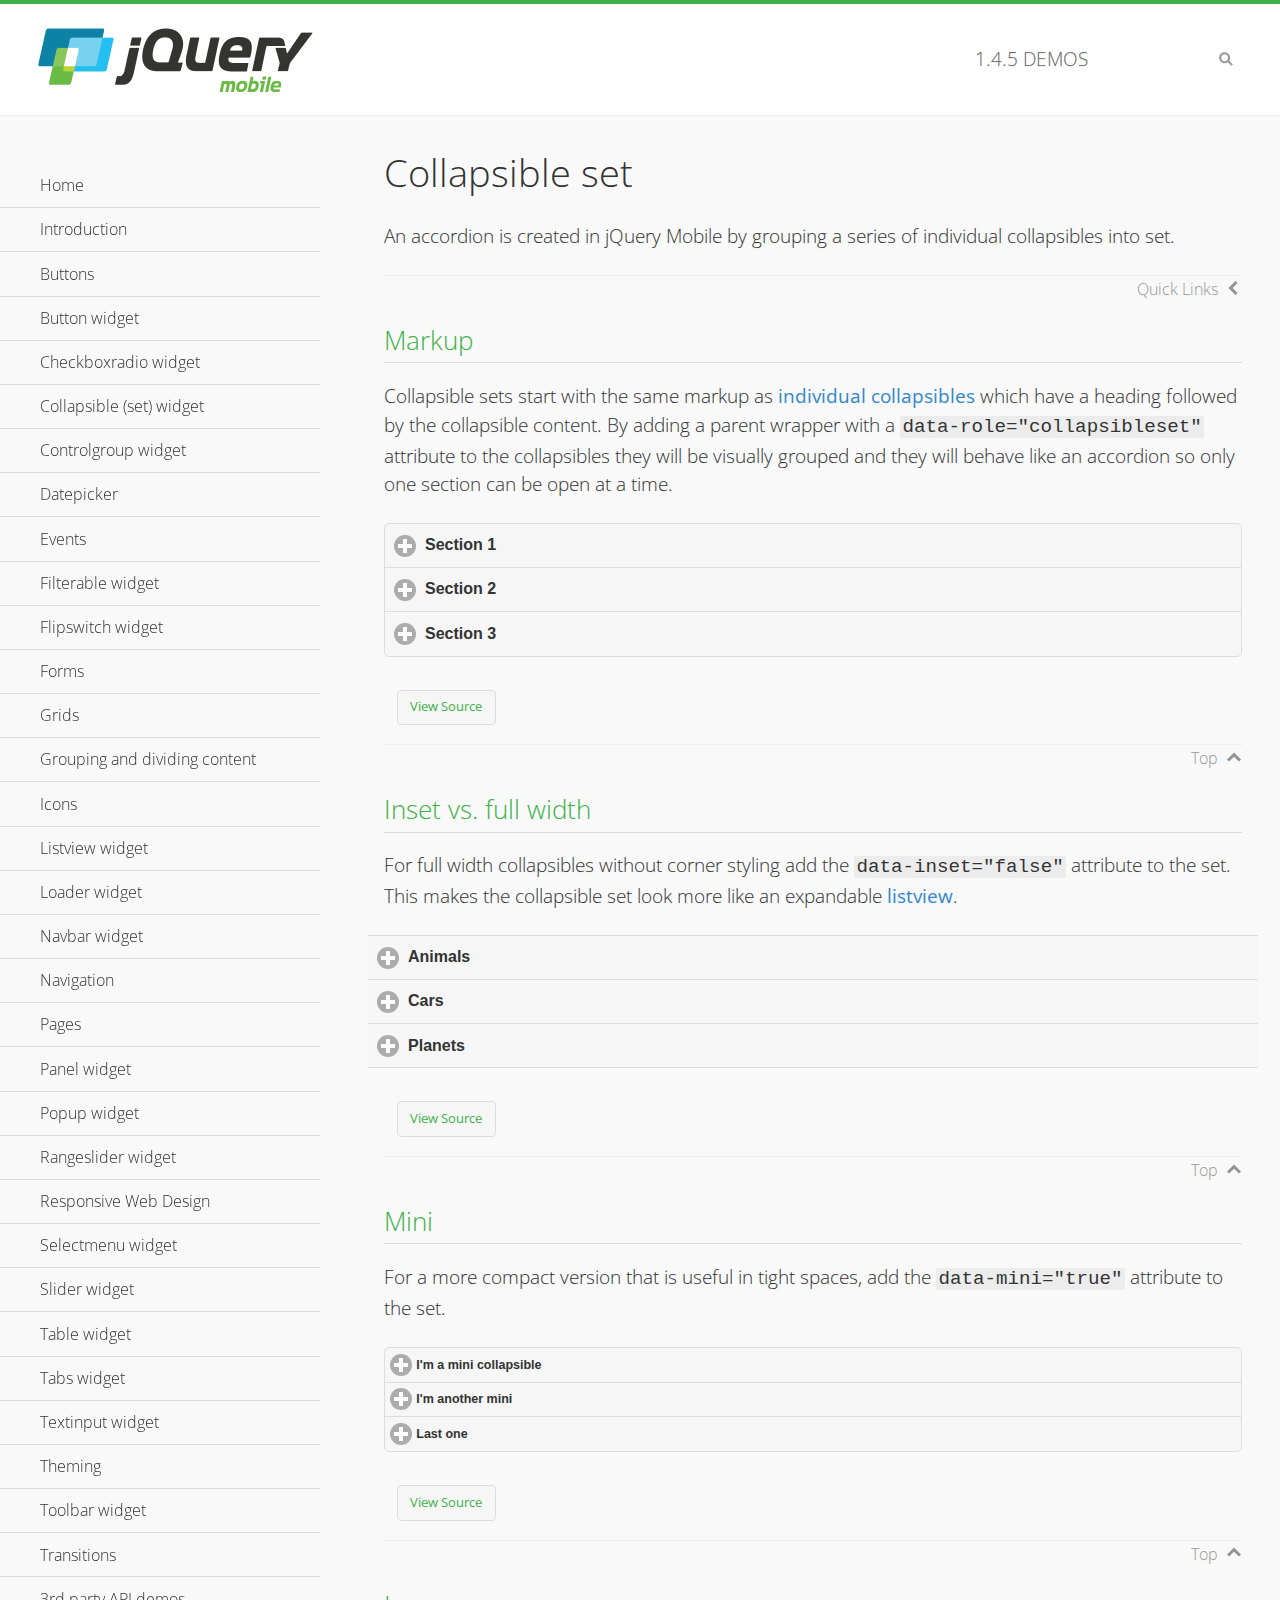
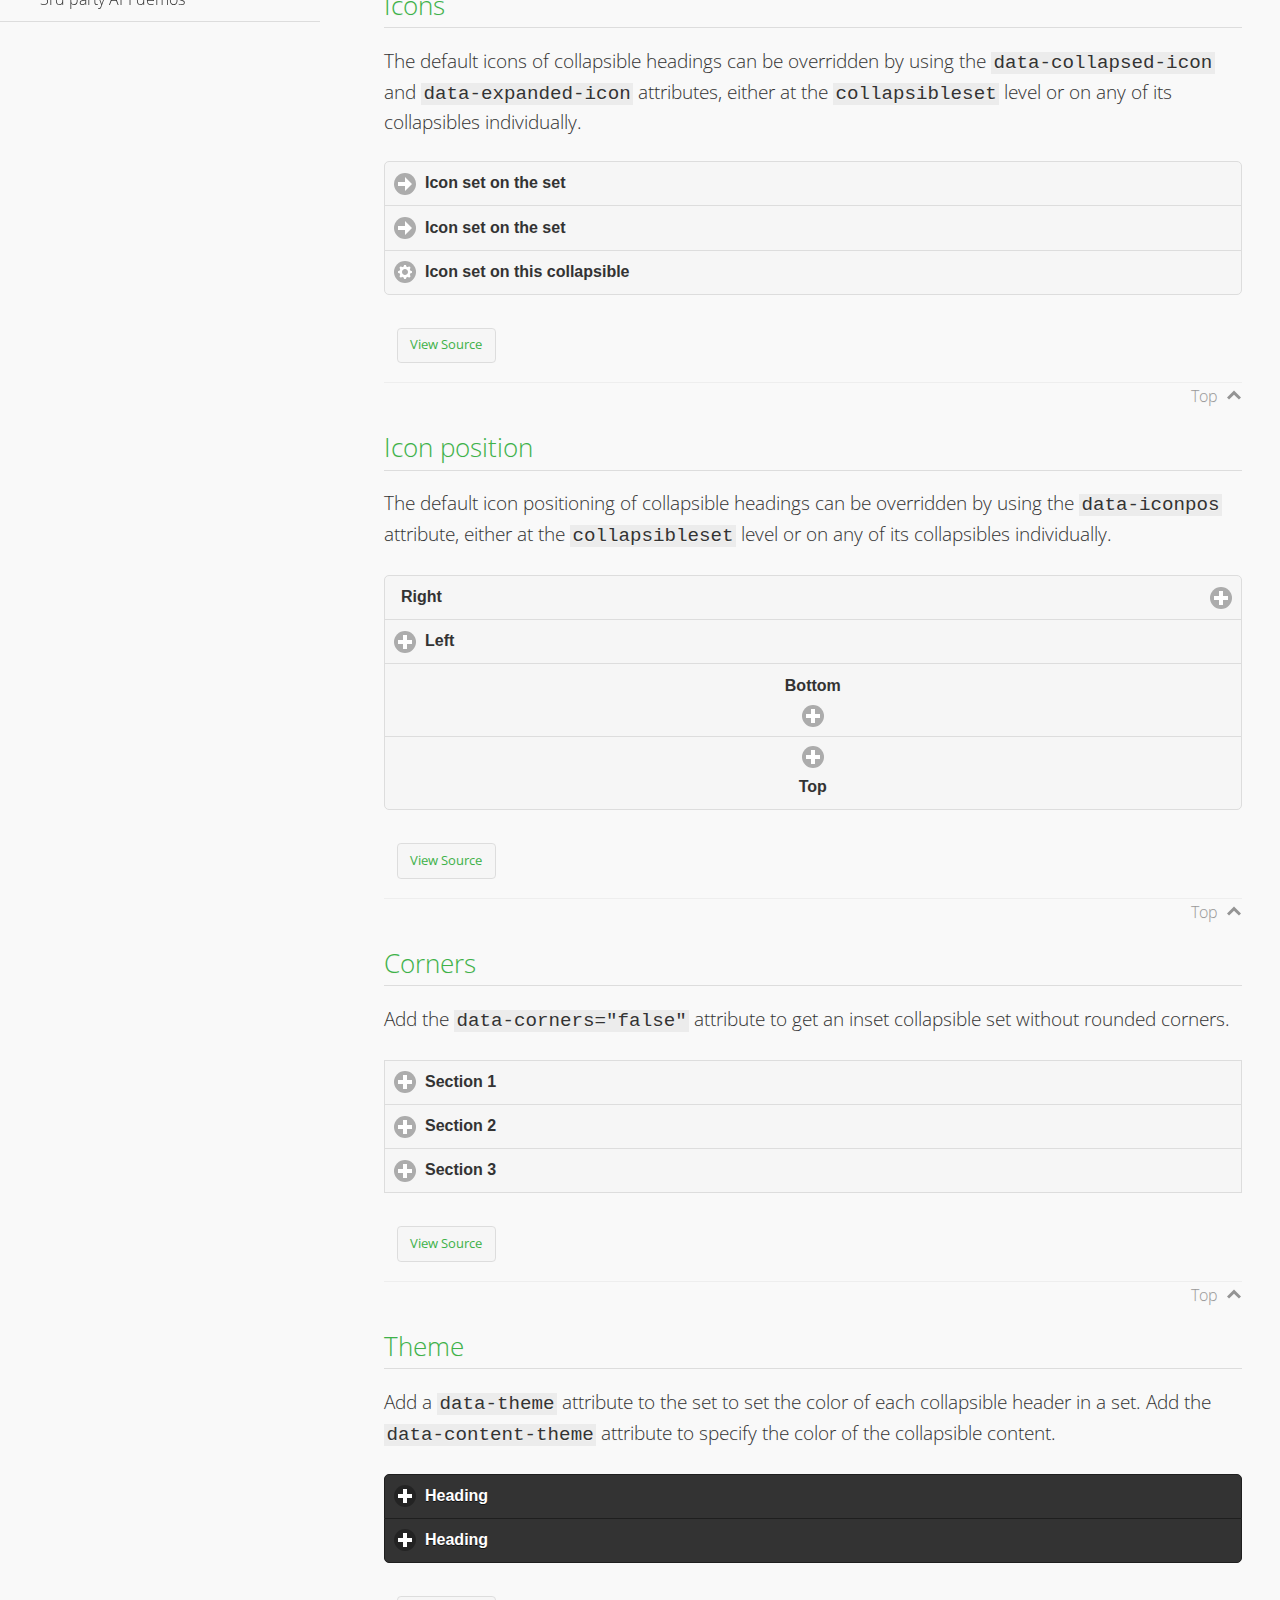
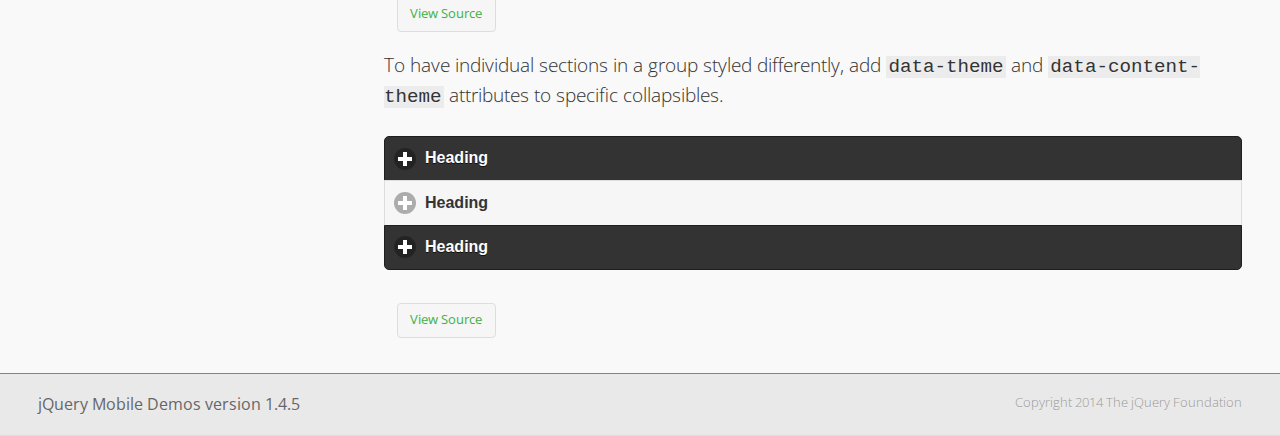
<file: TMDServiceEndpoint/src/main/webapp/jquery.mobile-1.4.5/demos/collapsibleset/index.html>
<!DOCTYPE html>
<html>
<head>
	<meta charset="utf-8">
	<meta name="viewport" content="width=device-width, initial-scale=1">
	<title>Collapsible set - jQuery Mobile Demos</title>
	<link rel="shortcut icon" href="../favicon.ico">
    <link rel="stylesheet" href="http://fonts.googleapis.com/css?family=Open+Sans:300,400,700">
	<link rel="stylesheet" href="../css/themes/default/jquery.mobile-1.4.5.min.css">
	<link rel="stylesheet" href="../_assets/css/jqm-demos.css">
	<script src="../js/jquery.js"></script>
	<script src="../_assets/js/index.js"></script>
	<script src="../js/jquery.mobile-1.4.5.min.js"></script>
</head>
<body>
<div data-role="page" class="jqm-demos" data-quicklinks="true">

	<div data-role="header" class="jqm-header">
		<h2><a href="../" title="jQuery Mobile Demos home"><img src="../_assets/img/jquery-logo.png" alt="jQuery Mobile"></a></h2>
		<p><span class="jqm-version"></span> Demos</p>
		<a href="#" class="jqm-navmenu-link ui-btn ui-btn-icon-notext ui-corner-all ui-icon-bars ui-nodisc-icon ui-alt-icon ui-btn-left">Menu</a>
		<a href="#" class="jqm-search-link ui-btn ui-btn-icon-notext ui-corner-all ui-icon-search ui-nodisc-icon ui-alt-icon ui-btn-right">Search</a>
	</div><!-- /header -->

	<div role="main" class="ui-content jqm-content">

		<h1>Collapsible set</h1>

		<p>An accordion is created in jQuery Mobile by grouping a series of individual collapsibles into set.</p>

		<h2>Markup</h2>

		<p>Collapsible sets start with the same markup as <a href="../collapsible/" data-ajax="false">individual collapsibles</a> which have a heading followed by the collapsible content. By adding a parent wrapper with a <code>data-role="collapsibleset"</code> attribute to the collapsibles they will be visually grouped and they will behave like an accordion so only one section can be open at a time.</p>

			<div data-demo-html="true">
				<div data-role="collapsibleset" data-theme="a" data-content-theme="a">
					<div data-role="collapsible">
						<h3>Section 1</h3>
					<p>I'm the collapsible content for section 1</p>
					</div>
					<div data-role="collapsible">
						<h3>Section 2</h3>
					<p>I'm the collapsible content for section 2</p>

					</div>
					<div data-role="collapsible">
						<h3>Section 3</h3>
					<p>I'm the collapsible content for section 3</p>
					</div>
				</div>
			</div><!--/demo-html -->

		<h2>Inset vs. full width</h2>

		<p>For full width collapsibles without corner styling add the <code>data-inset="false"</code> attribute to the set. This makes the collapsible set look more like an expandable <a href="../listview/">listview</a>.</p>

			<div data-demo-html="true">
				<div data-role="collapsibleset" data-inset="false">
					<div data-role="collapsible">
						<h3>Animals</h3>
						<ul data-role="listview" data-inset="false">
							<li>Cats</li>
							<li>Dogs</li>
							<li>Lizards</li>
							<li>Snakes</li>
						</ul>
					</div>
					<div data-role="collapsible">
						<h3>Cars</h3>
						<ul data-role="listview" data-inset="false">
							<li>Acura</li>
							<li>Audi</li>
							<li>BMW</li>
							<li>Cadillac</li>
						</ul>
					</div>
					<div data-role="collapsible">
						<h3>Planets</h3>
						<ul data-role="listview" data-inset="false">
							<li>Earth</li>
							<li>Jupiter</li>
							<li>Mars</li>
							<li>Mercury</li>
						</ul>
					</div>
				</div>
			</div><!--/demo-html -->

		<h2>Mini</h2>

		<p>For a more compact version that is useful in tight spaces, add the <code>data-mini="true"</code> attribute to the set. </p>

			<div data-demo-html="true">
				<div data-role="collapsibleset" data-theme="a" data-content-theme="a" data-mini="true">
					<div data-role="collapsible">
						<h3>I'm a mini collapsible</h3>
					<p>This is good for tight spaces.</p>
					</div>
					<div data-role="collapsible">
						<h3>I'm another mini</h3>
					<p>Here's some collapsible content.</p>

					</div>
					<div data-role="collapsible">
						<h3>Last one</h3>
					<p>Final bit of collapsible content.</p>
					</div>
				</div>
			</div><!--/demo-html -->

		<h2>Icons</h2>

		<p>The default icons of collapsible headings can be overridden by using the <code>data-collapsed-icon</code> and <code>data-expanded-icon</code> attributes, either at the <code>collapsibleset</code> level or on any of its collapsibles individually.</p>

			<div data-demo-html="true">
				<div data-role="collapsibleset" data-theme="a" data-content-theme="a" data-collapsed-icon="arrow-r" data-expanded-icon="arrow-d">
					<div data-role="collapsible">
						<h3>Icon set on the set</h3>
					<p>Specify the open and close icons on the set to apply it to all the collapsibles within.</p>
					</div>
					<div data-role="collapsible">
						<h3>Icon set on the set</h3>
					<p>This collapsible also gets the icon from the set.</p>
					</div>
					<div data-role="collapsible" data-collapsed-icon="gear" data-expanded-icon="delete">
						<h3>Icon set on this collapsible</h3>
					<p>The icons here are applied to this collapsible specifically, thus overriding the set icons.</p>
					</div>
				</div>
			</div><!--/demo-html -->

		<h2>Icon position</h2>

		<p>The default icon positioning of collapsible headings can be overridden by using the <code>data-iconpos</code> attribute, either at the <code>collapsibleset</code> level or on any of its collapsibles individually.</p>

			<div data-demo-html="true">
				<div data-role="collapsibleset" data-theme="a" data-content-theme="a" data-iconpos="right">
					<div data-role="collapsible">
						<h3>Right</h3>
					<p>Inherits icon positioning from <code>data-iconpos="right"</code> attribute on set.</p>
					</div>
					<div data-role="collapsible" data-iconpos="left">
						<h3>Left</h3>
					<p>Set via <code>data-iconpos="left"</code> attribute on the collapsible</p>
					</div>
					<div data-role="collapsible" data-iconpos="bottom">
						<h3>Bottom</h3>
					<p>Set via <code>data-iconpos="bottom"</code> attribute on the collapsible</p>
					</div>
					<div data-role="collapsible" data-iconpos="top">
						<h3>Top</h3>
					<p>Set via <code>data-iconpos="top"</code> attribute on the collapsible</p>
					</div>
				</div>
			</div><!--/demo-html -->

		<h2>Corners</h2>
		<p>Add the <code>data-corners="false"</code> attribute to get an inset collapsible set without rounded corners.</p>

			<div data-demo-html="true">
				<div data-role="collapsibleset" data-corners="false" data-theme="a" data-content-theme="a">
					<div data-role="collapsible">
						<h3>Section 1</h3>
					<p>Collapsible content</p>
					</div>
					<div data-role="collapsible">
						<h3>Section 2</h3>
					<p>Collapsible content</p>

					</div>
					<div data-role="collapsible">
						<h3>Section 3</h3>
					<p>Collapsible content</p>
					</div>
				</div>
			</div><!--/demo-html -->

		<h2>Theme</h2>

		<p>Add a <code>data-theme</code> attribute to the set to set the color of each collapsible header in a set. Add the <code>data-content-theme</code> attribute to specify the color of the collapsible content. </p>

			<div data-demo-html="true">
				<div data-role="collapsibleset" data-theme="b" data-content-theme="b">
					<div data-role="collapsible">
						<h3>Heading</h3>
						<p>Content</p>
					</div>
					<div data-role="collapsible">
						<h3>Heading</h3>
						<p>Content</p>
					</div>
				</div>
			</div><!--/demo-html -->

		<p>To have individual sections in a group styled differently, add <code>data-theme</code> and <code>data-content-theme</code> attributes to specific collapsibles.</p>

			<div data-demo-html="true">
				<div data-role="collapsibleset" data-theme="b" data-content-theme="b">
					<div data-role="collapsible">
						<h3>Heading</h3>
						<p>Content</p>
					</div>
					<div data-role="collapsible" data-theme="a" data-content-theme="a">
						<h3>Heading</h3>
						<p>Content</p>
					</div>
					<div data-role="collapsible">
						<h3>Heading</h3>
						<p>Content</p>
					</div>
				</div>
		</div><!--/demo-html -->

	</div><!-- /content -->
	    <div data-role="panel" class="jqm-navmenu-panel" data-position="left" data-display="overlay" data-theme="a">
	    	<ul class="jqm-list ui-alt-icon ui-nodisc-icon">
<li data-filtertext="demos homepage" data-icon="home"><a href=".././">Home</a></li>
<li data-filtertext="introduction overview getting started"><a href="../intro/" data-ajax="false">Introduction</a></li>
<li data-filtertext="buttons button markup buttonmarkup method anchor link button element"><a href="../button-markup/" data-ajax="false">Buttons</a></li>
<li data-filtertext="form button widget input button submit reset"><a href="../button/" data-ajax="false">Button widget</a></li>
<li data-role="collapsible" data-enhanced="true" data-collapsed-icon="carat-d" data-expanded-icon="carat-u" data-iconpos="right" data-inset="false" class="ui-collapsible ui-collapsible-themed-content ui-collapsible-collapsed">
	<h3 class="ui-collapsible-heading ui-collapsible-heading-collapsed">
		<a href="#" class="ui-collapsible-heading-toggle ui-btn ui-btn-icon-right ui-btn-inherit ui-icon-carat-d">
		    Checkboxradio widget<span class="ui-collapsible-heading-status"> click to expand contents</span>
		</a>
	</h3>
	<div class="ui-collapsible-content ui-body-inherit ui-collapsible-content-collapsed" aria-hidden="true">
		<ul>
			<li data-filtertext="form checkboxradio widget checkbox input checkboxes controlgroups"><a href="../checkboxradio-checkbox/" data-ajax="false">Checkboxes</a></li>
			<li data-filtertext="form checkboxradio widget radio input radio buttons controlgroups"><a href="../checkboxradio-radio/" data-ajax="false">Radio buttons</a></li>
		</ul>
	</div>
</li>
<li data-role="collapsible" data-enhanced="true" data-collapsed-icon="carat-d" data-expanded-icon="carat-u" data-iconpos="right" data-inset="false" class="ui-collapsible ui-collapsible-themed-content ui-collapsible-collapsed">
	<h3 class="ui-collapsible-heading ui-collapsible-heading-collapsed">
		<a href="#" class="ui-collapsible-heading-toggle ui-btn ui-btn-icon-right ui-btn-inherit ui-icon-carat-d">
			Collapsible (set) widget<span class="ui-collapsible-heading-status"> click to expand contents</span>
		</a>
	</h3>
	<div class="ui-collapsible-content ui-body-inherit ui-collapsible-content-collapsed" aria-hidden="true">
		<ul>
			<li data-filtertext="collapsibles content formatting"><a href="../collapsible/" data-ajax="false">Collapsible</a></li>
			<li data-filtertext="dynamic collapsible set accordion append expand"><a href="../collapsible-dynamic/" data-ajax="false">Dynamic collapsibles</a></li>
			<li data-filtertext="accordions collapsible set widget content formatting grouped collapsibles"><a href="../collapsibleset/" data-ajax="false">Collapsible set</a></li>
		</ul>
	</div>
</li>
<li data-role="collapsible" data-enhanced="true" data-collapsed-icon="carat-d" data-expanded-icon="carat-u" data-iconpos="right" data-inset="false" class="ui-collapsible ui-collapsible-themed-content ui-collapsible-collapsed">
	<h3 class="ui-collapsible-heading ui-collapsible-heading-collapsed">
		<a href="#" class="ui-collapsible-heading-toggle ui-btn ui-btn-icon-right ui-btn-inherit ui-icon-carat-d">
			Controlgroup widget<span class="ui-collapsible-heading-status"> click to expand contents</span>
		</a>
	</h3>
	<div class="ui-collapsible-content ui-body-inherit ui-collapsible-content-collapsed" aria-hidden="true">
		<ul>
			<li data-filtertext="controlgroups selectmenu checkboxradio input grouped buttons horizontal vertical"><a href="../controlgroup/" data-ajax="false">Controlgroup</a></li>
			<li data-filtertext="dynamic controlgroup dynamically add buttons"><a href="../controlgroup-dynamic/" data-ajax="false">Dynamic controlgroups</a></li>
		</ul>
	</div>
</li>
<li data-filtertext="form datepicker widget date input"><a href="../datepicker/" data-ajax="false">Datepicker</a></li>
<li data-role="collapsible" data-enhanced="true" data-collapsed-icon="carat-d" data-expanded-icon="carat-u" data-iconpos="right" data-inset="false" class="ui-collapsible ui-collapsible-themed-content ui-collapsible-collapsed">
	<h3 class="ui-collapsible-heading ui-collapsible-heading-collapsed">
		<a href="#" class="ui-collapsible-heading-toggle ui-btn ui-btn-icon-right ui-btn-inherit ui-icon-carat-d">
			Events<span class="ui-collapsible-heading-status"> click to expand contents</span>
		</a>
	</h3>
	<div class="ui-collapsible-content ui-body-inherit ui-collapsible-content-collapsed" aria-hidden="true">
		<ul>
			<li data-filtertext="swipe to delete list items listviews swipe events"><a href="../swipe-list/" data-ajax="false">Swipe list items</a></li>
			<li data-filtertext="swipe to navigate swipe page navigation swipe events"><a href="../swipe-page/" data-ajax="false">Swipe page navigation</a></li>
		</ul>
	</div>
</li>
<li data-filtertext="filterable filter elements sorting searching listview table"><a href="../filterable/" data-ajax="false">Filterable widget</a></li>
<li data-filtertext="form flipswitch widget flip toggle switch binary select checkbox input"><a href="../flipswitch/" data-ajax="false">Flipswitch widget</a></li>
<li data-role="collapsible" data-enhanced="true" data-collapsed-icon="carat-d" data-expanded-icon="carat-u" data-iconpos="right" data-inset="false" class="ui-collapsible ui-collapsible-themed-content ui-collapsible-collapsed">
	<h3 class="ui-collapsible-heading ui-collapsible-heading-collapsed">
		<a href="#" class="ui-collapsible-heading-toggle ui-btn ui-btn-icon-right ui-btn-inherit ui-icon-carat-d">
			Forms<span class="ui-collapsible-heading-status"> click to expand contents</span>
		</a>
	</h3>
	<div class="ui-collapsible-content ui-body-inherit ui-collapsible-content-collapsed" aria-hidden="true">
		<ul>
			<li data-filtertext="forms text checkbox radio range button submit reset inputs selects textarea slider flipswitch label form elements"><a href="../forms/" data-ajax="false">Forms</a></li>
			<li data-filtertext="form hide labels hidden accessible ui-hidden-accessible forms"><a href="../forms-label-hidden-accessible/" data-ajax="false">Hide labels</a></li>
			<li data-filtertext="form field containers fieldcontain ui-field-contain forms"><a href="../forms-field-contain/" data-ajax="false">Field containers</a></li>
			<li data-filtertext="forms disabled form elements"><a href="../forms-disabled/" data-ajax="false">Forms disabled</a></li>
			<li data-filtertext="forms gallery examples overview forms text checkbox radio range button submit reset inputs selects textarea slider flipswitch label form elements"><a href="../forms-gallery/" data-ajax="false">Forms gallery</a></li>
		</ul>
	</div>
</li>
<li data-role="collapsible" data-enhanced="true" data-collapsed-icon="carat-d" data-expanded-icon="carat-u" data-iconpos="right" data-inset="false" class="ui-collapsible ui-collapsible-themed-content ui-collapsible-collapsed">
	<h3 class="ui-collapsible-heading ui-collapsible-heading-collapsed">
		<a href="#" class="ui-collapsible-heading-toggle ui-btn ui-btn-icon-right ui-btn-inherit ui-icon-carat-d">
			Grids<span class="ui-collapsible-heading-status"> click to expand contents</span>
		</a>
	</h3>
	<div class="ui-collapsible-content ui-body-inherit ui-collapsible-content-collapsed" aria-hidden="true">
		<ul>
			<li data-filtertext="grids columns blocks content formatting rwd responsive css framework"><a href="../grids/" data-ajax="false">Grids</a></li>
			<li data-filtertext="buttons in grids css framework"><a href="../grids-buttons/" data-ajax="false">Buttons in grids</a></li>
			<li data-filtertext="custom responsive grids rwd css framework"><a href="../grids-custom-responsive/" data-ajax="false">Custom responsive grids</a></li>
		</ul>
	</div>
</li>
<li data-filtertext="blocks content formatting sections heading"><a href="../body-bar-classes/" data-ajax="false">Grouping and dividing content</a></li>
<li data-role="collapsible" data-enhanced="true" data-collapsed-icon="carat-d" data-expanded-icon="carat-u" data-iconpos="right" data-inset="false" class="ui-collapsible ui-collapsible-themed-content ui-collapsible-collapsed">
	<h3 class="ui-collapsible-heading ui-collapsible-heading-collapsed">
		<a href="#" class="ui-collapsible-heading-toggle ui-btn ui-btn-icon-right ui-btn-inherit ui-icon-carat-d">
			Icons<span class="ui-collapsible-heading-status"> click to expand contents</span>
		</a>
	</h3>
	<div class="ui-collapsible-content ui-body-inherit ui-collapsible-content-collapsed" aria-hidden="true">
		<ul>
			<li data-filtertext="button icons svg disc alt custom icon position"><a href="../icons/" data-ajax="false">Icons</a></li>
			<li data-filtertext=""><a href="../icons-grunticon/" data-ajax="false">Grunticon loader</a></li>
		</ul>
	</div>
</li>
<li data-role="collapsible" data-enhanced="true" data-collapsed-icon="carat-d" data-expanded-icon="carat-u" data-iconpos="right" data-inset="false" class="ui-collapsible ui-collapsible-themed-content ui-collapsible-collapsed">
	<h3 class="ui-collapsible-heading ui-collapsible-heading-collapsed">
		<a href="#" class="ui-collapsible-heading-toggle ui-btn ui-btn-icon-right ui-btn-inherit ui-icon-carat-d">
			Listview widget<span class="ui-collapsible-heading-status"> click to expand contents</span>
		</a>
	</h3>
	<div class="ui-collapsible-content ui-body-inherit ui-collapsible-content-collapsed" aria-hidden="true">
		<ul>
			<li data-filtertext="listview widget thumbnails icons nested split button collapsible ul ol"><a href="../listview/" data-ajax="false">Listview</a></li>
			<li data-filtertext="autocomplete filterable reveal listview filtertextbeforefilter placeholder"><a href="../listview-autocomplete/" data-ajax="false">Listview autocomplete</a></li>
			<li data-filtertext="autocomplete filterable reveal listview remote data filtertextbeforefilter placeholder"><a href="../listview-autocomplete-remote/" data-ajax="false">Listview autocomplete remote data</a></li>
			<li data-filtertext="autodividers anchor jump scroll linkbars listview lists ul ol"><a href="../listview-autodividers-linkbar/" data-ajax="false">Listview autodividers linkbar</a></li>
			<li data-filtertext="listview autodividers selector autodividersselector lists ul ol"><a href="../listview-autodividers-selector/" data-ajax="false">Listview autodividers selector</a></li>
			<li data-filtertext="listview nested list items"><a href="../listview-nested-lists/" data-ajax="false">Nested Listviews</a></li>
			<li data-filtertext="listview collapsible list items flat"><a href="../listview-collapsible-item-flat/" data-ajax="false">Listview collapsible list items (flat)</a></li>
			<li data-filtertext="listview collapsible list indented"><a href="../listview-collapsible-item-indented/" data-ajax="false">Listview collapsible list items (indented)</a></li>
			<li data-filtertext="grid listview responsive grids responsive listviews lists ul"><a href="../listview-grid/" data-ajax="false">Listview responsive grid</a></li>
		</ul>
	</div>
</li>
<li data-filtertext="loader widget page loading navigation overlay spinner"><a href="../loader/" data-ajax="false">Loader widget</a></li>
<li data-filtertext="navbar widget navmenu toolbars header footer"><a href="../navbar/" data-ajax="false">Navbar widget</a></li>
<li data-role="collapsible" data-enhanced="true" data-collapsed-icon="carat-d" data-expanded-icon="carat-u" data-iconpos="right" data-inset="false" class="ui-collapsible ui-collapsible-themed-content ui-collapsible-collapsed">
	<h3 class="ui-collapsible-heading ui-collapsible-heading-collapsed">
		<a href="#" class="ui-collapsible-heading-toggle ui-btn ui-btn-icon-right ui-btn-inherit ui-icon-carat-d">
			Navigation<span class="ui-collapsible-heading-status"> click to expand contents</span>
		</a>
	</h3>
	<div class="ui-collapsible-content ui-body-inherit ui-collapsible-content-collapsed" aria-hidden="true">
		<ul>
			<li data-filtertext="ajax navigation navigate widget history event method"><a href="../navigation/" data-ajax="false">Navigation</a></li>
			<li data-filtertext="linking pages page links navigation ajax prefetch cache"><a href="../navigation-linking-pages/" data-ajax="false">Linking pages</a></li>
			<!-- <li data-filtertext="php redirect server redirection server-side navigation"><a href="../navigation-php-redirect/" data-ajax="false">PHP redirect demo</a></li>-->
			<li data-filtertext="navigation redirection hash query"><a href="../navigation-hash-processing/" data-ajax="false">Hash processing demo</a></li>
			<li data-filtertext="navigation redirection hash query"><a href="../page-events/" data-ajax="false">Page Navigation Events</a></li>
		</ul>
	</div>
</li>
<li data-role="collapsible" data-enhanced="true" data-collapsed-icon="carat-d" data-expanded-icon="carat-u" data-iconpos="right" data-inset="false" class="ui-collapsible ui-collapsible-themed-content ui-collapsible-collapsed">
	<h3 class="ui-collapsible-heading ui-collapsible-heading-collapsed">
		<a href="#" class="ui-collapsible-heading-toggle ui-btn ui-btn-icon-right ui-btn-inherit ui-icon-carat-d">
			Pages<span class="ui-collapsible-heading-status"> click to expand contents</span>
		</a>
	</h3>
	<div class="ui-collapsible-content ui-body-inherit ui-collapsible-content-collapsed" aria-hidden="true">
		<ul>
			<li data-filtertext="pages page widget ajax navigation"><a href="../pages/" data-ajax="false">Pages</a></li>
			<li data-filtertext="single page"><a href="../pages-single-page/" data-ajax="false">Single page</a></li>
			<li data-filtertext="multipage multi-page page"><a href="../pages-multi-page/" data-ajax="false">Multi-page template</a></li>
			<li data-filtertext="dialog page widget modal popup"><a href="../pages-dialog/" data-ajax="false">Dialog page</a></li>
		</ul>
	</div>
</li>
<li data-role="collapsible" data-enhanced="true" data-collapsed-icon="carat-d" data-expanded-icon="carat-u" data-iconpos="right" data-inset="false" class="ui-collapsible ui-collapsible-themed-content ui-collapsible-collapsed">
	<h3 class="ui-collapsible-heading ui-collapsible-heading-collapsed">
		<a href="#" class="ui-collapsible-heading-toggle ui-btn ui-btn-icon-right ui-btn-inherit ui-icon-carat-d">
			Panel widget<span class="ui-collapsible-heading-status"> click to expand contents</span>
		</a>
	</h3>
	<div class="ui-collapsible-content ui-body-inherit ui-collapsible-content-collapsed" aria-hidden="true">
		<ul>
			<li data-filtertext="panel widget sliding panels reveal push overlay responsive"><a href="../panel/" data-ajax="false">Panel</a></li>
			<li data-filtertext=""><a href="../panel-external/" data-ajax="false">External panels</a></li>
			<li data-filtertext="panel "><a href="../panel-fixed/" data-ajax="false">Fixed panels</a></li>
			<li data-filtertext="panel slide panels sliding panels shadow rwd responsive breakpoint"><a href="../panel-responsive/" data-ajax="false">Panels responsive</a></li>
			<li data-filtertext="panel custom style custom panel width reveal shadow listview panel styling page background wrapper"><a href="../panel-styling/" data-ajax="false">Custom panel style</a></li>
			<li data-filtertext="panel open on swipe"><a href="../panel-swipe-open/" data-ajax="false">Panel open on swipe</a></li>
			<li data-filtertext="panels outside page internal external toolbars"><a href="../panel-external-internal/" data-ajax="false">Panel external and internal</a></li>
		</ul>
	</div>
</li>
<li data-role="collapsible" data-enhanced="true" data-collapsed-icon="carat-d" data-expanded-icon="carat-u" data-iconpos="right" data-inset="false" class="ui-collapsible ui-collapsible-themed-content ui-collapsible-collapsed">
	<h3 class="ui-collapsible-heading ui-collapsible-heading-collapsed">
		<a href="#" class="ui-collapsible-heading-toggle ui-btn ui-btn-icon-right ui-btn-inherit ui-icon-carat-d">
			Popup widget<span class="ui-collapsible-heading-status"> click to expand contents</span>
		</a>
	</h3>
	<div class="ui-collapsible-content ui-body-inherit ui-collapsible-content-collapsed" aria-hidden="true">
		<ul>
			<li data-filtertext="popup widget popups dialog modal transition tooltip lightbox form overlay screen flip pop fade transition"><a href="../popup/" data-ajax="false">Popup</a></li>
			<li data-filtertext="popup alignment position"><a href="../popup-alignment/" data-ajax="false">Popup alignment</a></li>
			<li data-filtertext="popup arrow size popups popover"><a href="../popup-arrow-size/" data-ajax="false">Popup arrow size</a></li>
			<li data-filtertext="dynamic popups popup images lightbox"><a href="../popup-dynamic/" data-ajax="false">Dynamic popups</a></li>
			<li data-filtertext="popups with iframes scaling"><a href="../popup-iframe/" data-ajax="false">Popups with iframes</a></li>
			<li data-filtertext="popup image scaling"><a href="../popup-image-scaling/" data-ajax="false">Popup image scaling</a></li>
			<li data-filtertext="external popup outside multi-page"><a href="../popup-outside-multipage/" data-ajax="false">Popup outside multi-page</a></li>
		</ul>
	</div>
</li>
<li data-filtertext="form rangeslider widget dual sliders dual handle sliders range input"><a href="../rangeslider/" data-ajax="false">Rangeslider widget</a></li>
<li data-filtertext="responsive web design rwd adaptive progressive enhancement PE accessible mobile breakpoints media query media queries"><a href="../rwd/" data-ajax="false">Responsive Web Design</a></li>
<li data-role="collapsible" data-enhanced="true" data-collapsed-icon="carat-d" data-expanded-icon="carat-u" data-iconpos="right" data-inset="false" class="ui-collapsible ui-collapsible-themed-content ui-collapsible-collapsed">
	<h3 class="ui-collapsible-heading ui-collapsible-heading-collapsed">
		<a href="#" class="ui-collapsible-heading-toggle ui-btn ui-btn-icon-right ui-btn-inherit ui-icon-carat-d">
			Selectmenu widget<span class="ui-collapsible-heading-status"> click to expand contents</span>
		</a>
	</h3>
	<div class="ui-collapsible-content ui-body-inherit ui-collapsible-content-collapsed" aria-hidden="true">
		<ul>
			<li data-filtertext="form selectmenu widget select input custom select menu selects"><a href="../selectmenu/" data-ajax="false">Selectmenu</a></li>
			<li data-filtertext="form custom select menu selectmenu widget custom menu option optgroup multiple selects"><a href="../selectmenu-custom/" data-ajax="false">Custom select menu</a></li>
			<li data-filtertext="filterable select filter popup dialog"><a href="../selectmenu-custom-filter/" data-ajax="false">Custom select menu with filter</a></li>
		</ul>
	</div>
</li>
<li data-role="collapsible" data-enhanced="true" data-collapsed-icon="carat-d" data-expanded-icon="carat-u" data-iconpos="right" data-inset="false" class="ui-collapsible ui-collapsible-themed-content ui-collapsible-collapsed">
	<h3 class="ui-collapsible-heading ui-collapsible-heading-collapsed">
		<a href="#" class="ui-collapsible-heading-toggle ui-btn ui-btn-icon-right ui-btn-inherit ui-icon-carat-d">
			Slider widget<span class="ui-collapsible-heading-status"> click to expand contents</span>
		</a>
	</h3>
	<div class="ui-collapsible-content ui-body-inherit ui-collapsible-content-collapsed" aria-hidden="true">
		<ul>
			<li data-filtertext="form slider widget range input single sliders"><a href="../slider/" data-ajax="false">Slider</a></li>
			<li data-filtertext="form slider widget flipswitch slider binary select flip toggle switch"><a href="../slider-flipswitch/" data-ajax="false">Slider flip toggle switch</a></li>
			<li data-filtertext="form slider tooltip handle value input range sliders"><a href="../slider-tooltip/" data-ajax="false">Slider tooltip</a></li>
		</ul>
	</div>
</li>
<li data-role="collapsible" data-enhanced="true" data-collapsed-icon="carat-d" data-expanded-icon="carat-u" data-iconpos="right" data-inset="false" class="ui-collapsible ui-collapsible-themed-content ui-collapsible-collapsed">
	<h3 class="ui-collapsible-heading ui-collapsible-heading-collapsed">
		<a href="#" class="ui-collapsible-heading-toggle ui-btn ui-btn-icon-right ui-btn-inherit ui-icon-carat-d">
			Table widget<span class="ui-collapsible-heading-status"> click to expand contents</span>
		</a>
	</h3>
	<div class="ui-collapsible-content ui-body-inherit ui-collapsible-content-collapsed" aria-hidden="true">
		<ul>
			<li data-filtertext="table widget reflow column toggle th td responsive tables rwd hide show tabular"><a href="../table-column-toggle/" data-ajax="false">Table Column Toggle</a></li>
			<li data-filtertext="table column toggle phone comparison demo"><a href="../table-column-toggle-example/" data-ajax="false">Table Column Toggle demo</a></li>
			<li data-filtertext="responsive tables table column toggle heading groups rwd breakpoint"><a href="../table-column-toggle-heading-groups/" data-ajax="false">Table Column Toggle heading groups</a></li>
			<li data-filtertext="responsive tables table column toggle hide rwd breakpoint customization options"><a href="../table-column-toggle-options/" data-ajax="false">Table Column Toggle options</a></li>
			<li data-filtertext="table reflow th td responsive rwd columns tabular"><a href="../table-reflow/" data-ajax="false">Table Reflow</a></li>
			<li data-filtertext="responsive tables table reflow heading groups rwd breakpoint"><a href="../table-reflow-heading-groups/" data-ajax="false">Table Reflow heading groups</a></li>
			<li data-filtertext="responsive tables table reflow stripes strokes table style"><a href="../table-reflow-stripes-strokes/" data-ajax="false">Table Reflow stripes and strokes</a></li>
			<li data-filtertext="responsive tables table reflow stack custom styles"><a href="../table-reflow-styling/" data-ajax="false">Table Reflow custom styles</a></li>
		</ul>
	</div>
</li>
<li data-filtertext="ui tabs widget"><a href="../tabs/" data-ajax="false">Tabs widget</a></li>
<li data-filtertext="form textinput widget text input textarea number date time tel email file color password"><a href="../textinput/" data-ajax="false">Textinput widget</a></li>
<li data-role="collapsible" data-enhanced="true" data-collapsed-icon="carat-d" data-expanded-icon="carat-u" data-iconpos="right" data-inset="false" class="ui-collapsible ui-collapsible-themed-content ui-collapsible-collapsed">
	<h3 class="ui-collapsible-heading ui-collapsible-heading-collapsed">
		<a href="#" class="ui-collapsible-heading-toggle ui-btn ui-btn-icon-right ui-btn-inherit ui-icon-carat-d">
			Theming<span class="ui-collapsible-heading-status"> click to expand contents</span>
		</a>
	</h3>
	<div class="ui-collapsible-content ui-body-inherit ui-collapsible-content-collapsed" aria-hidden="true">
		<ul>
			<li data-filtertext="default theme swatches theming style css"><a href="../theme-default/" data-ajax="false">Default theme</a></li>
			<li data-filtertext="classic theme old theme swatches theming style css"><a href="../theme-classic/" data-ajax="false">Classic theme</a></li>
		</ul>
	</div>
</li>
<li data-role="collapsible" data-enhanced="true" data-collapsed-icon="carat-d" data-expanded-icon="carat-u" data-iconpos="right" data-inset="false" class="ui-collapsible ui-collapsible-themed-content ui-collapsible-collapsed">
	<h3 class="ui-collapsible-heading ui-collapsible-heading-collapsed">
		<a href="#" class="ui-collapsible-heading-toggle ui-btn ui-btn-icon-right ui-btn-inherit ui-icon-carat-d">
			Toolbar widget<span class="ui-collapsible-heading-status"> click to expand contents</span>
		</a>
	</h3>
	<div class="ui-collapsible-content ui-body-inherit ui-collapsible-content-collapsed" aria-hidden="true">
		<ul>
			<li data-filtertext="toolbar widget header footer toolbars fixed fullscreen external sections"><a href="../toolbar/" data-ajax="false">Toolbar</a></li>
			<li data-filtertext="dynamic toolbars dynamically add toolbar header footer"><a href="../toolbar-dynamic/" data-ajax="false">Dynamic toolbars</a></li>
			<li data-filtertext="external toolbars header footer"><a href="../toolbar-external/" data-ajax="false">External toolbars</a></li>
			<li data-filtertext="fixed toolbars header footer"><a href="../toolbar-fixed/" data-ajax="false">Fixed toolbars</a></li>
			<li data-filtertext="fixed fullscreen toolbars header footer"><a href="../toolbar-fixed-fullscreen/" data-ajax="false">Fullscreen toolbars</a></li>
			<li data-filtertext="external fixed toolbars header footer"><a href="../toolbar-fixed-external/" data-ajax="false">Fixed external toolbars</a></li>
			<li data-filtertext="external persistent toolbars header footer navbar navmenu"><a href="../toolbar-fixed-persistent/" data-ajax="false">Persistent toolbars</a></li>
			<li data-filtertext="external ajax optimized toolbars persistent toolbars header footer navbar"><a href="../toolbar-fixed-persistent-optimized/" data-ajax="false">Ajax optimized toolbars</a></li>
			<li data-filtertext="form in toolbars header footer"><a href="../toolbar-fixed-forms/" data-ajax="false">Form in toolbar</a></li>
		</ul>
	</div>
</li>
<li data-filtertext="page transitions animated pages popup navigation flip slide fade pop"><a href="../transitions/" data-ajax="false">Transitions</a></li>
<li data-role="collapsible" data-enhanced="true" data-collapsed-icon="carat-d" data-expanded-icon="carat-u" data-iconpos="right" data-inset="false" class="ui-collapsible ui-collapsible-themed-content ui-collapsible-collapsed">
	<h3 class="ui-collapsible-heading ui-collapsible-heading-collapsed">
		<a href="#" class="ui-collapsible-heading-toggle ui-btn ui-btn-icon-right ui-btn-inherit ui-icon-carat-d">
			3rd party API demos<span class="ui-collapsible-heading-status"> click to expand contents</span>
		</a>
	</h3>
	<div class="ui-collapsible-content ui-body-inherit ui-collapsible-content-collapsed" aria-hidden="true">
		<ul>
			<li data-filtertext="backbone requirejs navigation router"><a href="../backbone-requirejs/" data-ajax="false">Backbone RequireJS</a></li>
			<li data-filtertext="google maps geolocation demo"><a href="../map-geolocation/" data-ajax="false">Google Maps geolocation</a></li>
			<li data-filtertext="google maps hybrid"><a href="../map-list-toggle/" data-ajax="false">Google Maps list toggle</a></li>
		</ul>
	</div>
</li>



		     </ul>
		</div><!-- /panel -->


	<div data-role="footer" data-position="fixed" data-tap-toggle="false" class="jqm-footer">
		<p>jQuery Mobile Demos version <span class="jqm-version"></span></p>
		<p>Copyright 2014 The jQuery Foundation</p>
	</div><!-- /footer -->
	<!-- TODO: This should become an external panel so we can add input to markup (unique ID) -->
    <div data-role="panel" class="jqm-search-panel" data-position="right" data-display="overlay" data-theme="a">
		<div class="jqm-search">
			<ul class="jqm-list" data-filter-placeholder="Search demos..." data-filter-reveal="true">
<li data-filtertext="demos homepage" data-icon="home"><a href=".././">Home</a></li>
<li data-filtertext="introduction overview getting started"><a href="../intro/" data-ajax="false">Introduction</a></li>
<li data-filtertext="buttons button markup buttonmarkup method anchor link button element"><a href="../button-markup/" data-ajax="false">Buttons</a></li>
<li data-filtertext="form button widget input button submit reset"><a href="../button/" data-ajax="false">Button widget</a></li>
<li data-role="collapsible" data-enhanced="true" data-collapsed-icon="carat-d" data-expanded-icon="carat-u" data-iconpos="right" data-inset="false" class="ui-collapsible ui-collapsible-themed-content ui-collapsible-collapsed">
	<h3 class="ui-collapsible-heading ui-collapsible-heading-collapsed">
		<a href="#" class="ui-collapsible-heading-toggle ui-btn ui-btn-icon-right ui-btn-inherit ui-icon-carat-d">
		    Checkboxradio widget<span class="ui-collapsible-heading-status"> click to expand contents</span>
		</a>
	</h3>
	<div class="ui-collapsible-content ui-body-inherit ui-collapsible-content-collapsed" aria-hidden="true">
		<ul>
			<li data-filtertext="form checkboxradio widget checkbox input checkboxes controlgroups"><a href="../checkboxradio-checkbox/" data-ajax="false">Checkboxes</a></li>
			<li data-filtertext="form checkboxradio widget radio input radio buttons controlgroups"><a href="../checkboxradio-radio/" data-ajax="false">Radio buttons</a></li>
		</ul>
	</div>
</li>
<li data-role="collapsible" data-enhanced="true" data-collapsed-icon="carat-d" data-expanded-icon="carat-u" data-iconpos="right" data-inset="false" class="ui-collapsible ui-collapsible-themed-content ui-collapsible-collapsed">
	<h3 class="ui-collapsible-heading ui-collapsible-heading-collapsed">
		<a href="#" class="ui-collapsible-heading-toggle ui-btn ui-btn-icon-right ui-btn-inherit ui-icon-carat-d">
			Collapsible (set) widget<span class="ui-collapsible-heading-status"> click to expand contents</span>
		</a>
	</h3>
	<div class="ui-collapsible-content ui-body-inherit ui-collapsible-content-collapsed" aria-hidden="true">
		<ul>
			<li data-filtertext="collapsibles content formatting"><a href="../collapsible/" data-ajax="false">Collapsible</a></li>
			<li data-filtertext="dynamic collapsible set accordion append expand"><a href="../collapsible-dynamic/" data-ajax="false">Dynamic collapsibles</a></li>
			<li data-filtertext="accordions collapsible set widget content formatting grouped collapsibles"><a href="../collapsibleset/" data-ajax="false">Collapsible set</a></li>
		</ul>
	</div>
</li>
<li data-role="collapsible" data-enhanced="true" data-collapsed-icon="carat-d" data-expanded-icon="carat-u" data-iconpos="right" data-inset="false" class="ui-collapsible ui-collapsible-themed-content ui-collapsible-collapsed">
	<h3 class="ui-collapsible-heading ui-collapsible-heading-collapsed">
		<a href="#" class="ui-collapsible-heading-toggle ui-btn ui-btn-icon-right ui-btn-inherit ui-icon-carat-d">
			Controlgroup widget<span class="ui-collapsible-heading-status"> click to expand contents</span>
		</a>
	</h3>
	<div class="ui-collapsible-content ui-body-inherit ui-collapsible-content-collapsed" aria-hidden="true">
		<ul>
			<li data-filtertext="controlgroups selectmenu checkboxradio input grouped buttons horizontal vertical"><a href="../controlgroup/" data-ajax="false">Controlgroup</a></li>
			<li data-filtertext="dynamic controlgroup dynamically add buttons"><a href="../controlgroup-dynamic/" data-ajax="false">Dynamic controlgroups</a></li>
		</ul>
	</div>
</li>
<li data-filtertext="form datepicker widget date input"><a href="../datepicker/" data-ajax="false">Datepicker</a></li>
<li data-role="collapsible" data-enhanced="true" data-collapsed-icon="carat-d" data-expanded-icon="carat-u" data-iconpos="right" data-inset="false" class="ui-collapsible ui-collapsible-themed-content ui-collapsible-collapsed">
	<h3 class="ui-collapsible-heading ui-collapsible-heading-collapsed">
		<a href="#" class="ui-collapsible-heading-toggle ui-btn ui-btn-icon-right ui-btn-inherit ui-icon-carat-d">
			Events<span class="ui-collapsible-heading-status"> click to expand contents</span>
		</a>
	</h3>
	<div class="ui-collapsible-content ui-body-inherit ui-collapsible-content-collapsed" aria-hidden="true">
		<ul>
			<li data-filtertext="swipe to delete list items listviews swipe events"><a href="../swipe-list/" data-ajax="false">Swipe list items</a></li>
			<li data-filtertext="swipe to navigate swipe page navigation swipe events"><a href="../swipe-page/" data-ajax="false">Swipe page navigation</a></li>
		</ul>
	</div>
</li>
<li data-filtertext="filterable filter elements sorting searching listview table"><a href="../filterable/" data-ajax="false">Filterable widget</a></li>
<li data-filtertext="form flipswitch widget flip toggle switch binary select checkbox input"><a href="../flipswitch/" data-ajax="false">Flipswitch widget</a></li>
<li data-role="collapsible" data-enhanced="true" data-collapsed-icon="carat-d" data-expanded-icon="carat-u" data-iconpos="right" data-inset="false" class="ui-collapsible ui-collapsible-themed-content ui-collapsible-collapsed">
	<h3 class="ui-collapsible-heading ui-collapsible-heading-collapsed">
		<a href="#" class="ui-collapsible-heading-toggle ui-btn ui-btn-icon-right ui-btn-inherit ui-icon-carat-d">
			Forms<span class="ui-collapsible-heading-status"> click to expand contents</span>
		</a>
	</h3>
	<div class="ui-collapsible-content ui-body-inherit ui-collapsible-content-collapsed" aria-hidden="true">
		<ul>
			<li data-filtertext="forms text checkbox radio range button submit reset inputs selects textarea slider flipswitch label form elements"><a href="../forms/" data-ajax="false">Forms</a></li>
			<li data-filtertext="form hide labels hidden accessible ui-hidden-accessible forms"><a href="../forms-label-hidden-accessible/" data-ajax="false">Hide labels</a></li>
			<li data-filtertext="form field containers fieldcontain ui-field-contain forms"><a href="../forms-field-contain/" data-ajax="false">Field containers</a></li>
			<li data-filtertext="forms disabled form elements"><a href="../forms-disabled/" data-ajax="false">Forms disabled</a></li>
			<li data-filtertext="forms gallery examples overview forms text checkbox radio range button submit reset inputs selects textarea slider flipswitch label form elements"><a href="../forms-gallery/" data-ajax="false">Forms gallery</a></li>
		</ul>
	</div>
</li>
<li data-role="collapsible" data-enhanced="true" data-collapsed-icon="carat-d" data-expanded-icon="carat-u" data-iconpos="right" data-inset="false" class="ui-collapsible ui-collapsible-themed-content ui-collapsible-collapsed">
	<h3 class="ui-collapsible-heading ui-collapsible-heading-collapsed">
		<a href="#" class="ui-collapsible-heading-toggle ui-btn ui-btn-icon-right ui-btn-inherit ui-icon-carat-d">
			Grids<span class="ui-collapsible-heading-status"> click to expand contents</span>
		</a>
	</h3>
	<div class="ui-collapsible-content ui-body-inherit ui-collapsible-content-collapsed" aria-hidden="true">
		<ul>
			<li data-filtertext="grids columns blocks content formatting rwd responsive css framework"><a href="../grids/" data-ajax="false">Grids</a></li>
			<li data-filtertext="buttons in grids css framework"><a href="../grids-buttons/" data-ajax="false">Buttons in grids</a></li>
			<li data-filtertext="custom responsive grids rwd css framework"><a href="../grids-custom-responsive/" data-ajax="false">Custom responsive grids</a></li>
		</ul>
	</div>
</li>
<li data-filtertext="blocks content formatting sections heading"><a href="../body-bar-classes/" data-ajax="false">Grouping and dividing content</a></li>
<li data-role="collapsible" data-enhanced="true" data-collapsed-icon="carat-d" data-expanded-icon="carat-u" data-iconpos="right" data-inset="false" class="ui-collapsible ui-collapsible-themed-content ui-collapsible-collapsed">
	<h3 class="ui-collapsible-heading ui-collapsible-heading-collapsed">
		<a href="#" class="ui-collapsible-heading-toggle ui-btn ui-btn-icon-right ui-btn-inherit ui-icon-carat-d">
			Icons<span class="ui-collapsible-heading-status"> click to expand contents</span>
		</a>
	</h3>
	<div class="ui-collapsible-content ui-body-inherit ui-collapsible-content-collapsed" aria-hidden="true">
		<ul>
			<li data-filtertext="button icons svg disc alt custom icon position"><a href="../icons/" data-ajax="false">Icons</a></li>
			<li data-filtertext=""><a href="../icons-grunticon/" data-ajax="false">Grunticon loader</a></li>
		</ul>
	</div>
</li>
<li data-role="collapsible" data-enhanced="true" data-collapsed-icon="carat-d" data-expanded-icon="carat-u" data-iconpos="right" data-inset="false" class="ui-collapsible ui-collapsible-themed-content ui-collapsible-collapsed">
	<h3 class="ui-collapsible-heading ui-collapsible-heading-collapsed">
		<a href="#" class="ui-collapsible-heading-toggle ui-btn ui-btn-icon-right ui-btn-inherit ui-icon-carat-d">
			Listview widget<span class="ui-collapsible-heading-status"> click to expand contents</span>
		</a>
	</h3>
	<div class="ui-collapsible-content ui-body-inherit ui-collapsible-content-collapsed" aria-hidden="true">
		<ul>
			<li data-filtertext="listview widget thumbnails icons nested split button collapsible ul ol"><a href="../listview/" data-ajax="false">Listview</a></li>
			<li data-filtertext="autocomplete filterable reveal listview filtertextbeforefilter placeholder"><a href="../listview-autocomplete/" data-ajax="false">Listview autocomplete</a></li>
			<li data-filtertext="autocomplete filterable reveal listview remote data filtertextbeforefilter placeholder"><a href="../listview-autocomplete-remote/" data-ajax="false">Listview autocomplete remote data</a></li>
			<li data-filtertext="autodividers anchor jump scroll linkbars listview lists ul ol"><a href="../listview-autodividers-linkbar/" data-ajax="false">Listview autodividers linkbar</a></li>
			<li data-filtertext="listview autodividers selector autodividersselector lists ul ol"><a href="../listview-autodividers-selector/" data-ajax="false">Listview autodividers selector</a></li>
			<li data-filtertext="listview nested list items"><a href="../listview-nested-lists/" data-ajax="false">Nested Listviews</a></li>
			<li data-filtertext="listview collapsible list items flat"><a href="../listview-collapsible-item-flat/" data-ajax="false">Listview collapsible list items (flat)</a></li>
			<li data-filtertext="listview collapsible list indented"><a href="../listview-collapsible-item-indented/" data-ajax="false">Listview collapsible list items (indented)</a></li>
			<li data-filtertext="grid listview responsive grids responsive listviews lists ul"><a href="../listview-grid/" data-ajax="false">Listview responsive grid</a></li>
		</ul>
	</div>
</li>
<li data-filtertext="loader widget page loading navigation overlay spinner"><a href="../loader/" data-ajax="false">Loader widget</a></li>
<li data-filtertext="navbar widget navmenu toolbars header footer"><a href="../navbar/" data-ajax="false">Navbar widget</a></li>
<li data-role="collapsible" data-enhanced="true" data-collapsed-icon="carat-d" data-expanded-icon="carat-u" data-iconpos="right" data-inset="false" class="ui-collapsible ui-collapsible-themed-content ui-collapsible-collapsed">
	<h3 class="ui-collapsible-heading ui-collapsible-heading-collapsed">
		<a href="#" class="ui-collapsible-heading-toggle ui-btn ui-btn-icon-right ui-btn-inherit ui-icon-carat-d">
			Navigation<span class="ui-collapsible-heading-status"> click to expand contents</span>
		</a>
	</h3>
	<div class="ui-collapsible-content ui-body-inherit ui-collapsible-content-collapsed" aria-hidden="true">
		<ul>
			<li data-filtertext="ajax navigation navigate widget history event method"><a href="../navigation/" data-ajax="false">Navigation</a></li>
			<li data-filtertext="linking pages page links navigation ajax prefetch cache"><a href="../navigation-linking-pages/" data-ajax="false">Linking pages</a></li>
			<!-- <li data-filtertext="php redirect server redirection server-side navigation"><a href="../navigation-php-redirect/" data-ajax="false">PHP redirect demo</a></li>-->
			<li data-filtertext="navigation redirection hash query"><a href="../navigation-hash-processing/" data-ajax="false">Hash processing demo</a></li>
			<li data-filtertext="navigation redirection hash query"><a href="../page-events/" data-ajax="false">Page Navigation Events</a></li>
		</ul>
	</div>
</li>
<li data-role="collapsible" data-enhanced="true" data-collapsed-icon="carat-d" data-expanded-icon="carat-u" data-iconpos="right" data-inset="false" class="ui-collapsible ui-collapsible-themed-content ui-collapsible-collapsed">
	<h3 class="ui-collapsible-heading ui-collapsible-heading-collapsed">
		<a href="#" class="ui-collapsible-heading-toggle ui-btn ui-btn-icon-right ui-btn-inherit ui-icon-carat-d">
			Pages<span class="ui-collapsible-heading-status"> click to expand contents</span>
		</a>
	</h3>
	<div class="ui-collapsible-content ui-body-inherit ui-collapsible-content-collapsed" aria-hidden="true">
		<ul>
			<li data-filtertext="pages page widget ajax navigation"><a href="../pages/" data-ajax="false">Pages</a></li>
			<li data-filtertext="single page"><a href="../pages-single-page/" data-ajax="false">Single page</a></li>
			<li data-filtertext="multipage multi-page page"><a href="../pages-multi-page/" data-ajax="false">Multi-page template</a></li>
			<li data-filtertext="dialog page widget modal popup"><a href="../pages-dialog/" data-ajax="false">Dialog page</a></li>
		</ul>
	</div>
</li>
<li data-role="collapsible" data-enhanced="true" data-collapsed-icon="carat-d" data-expanded-icon="carat-u" data-iconpos="right" data-inset="false" class="ui-collapsible ui-collapsible-themed-content ui-collapsible-collapsed">
	<h3 class="ui-collapsible-heading ui-collapsible-heading-collapsed">
		<a href="#" class="ui-collapsible-heading-toggle ui-btn ui-btn-icon-right ui-btn-inherit ui-icon-carat-d">
			Panel widget<span class="ui-collapsible-heading-status"> click to expand contents</span>
		</a>
	</h3>
	<div class="ui-collapsible-content ui-body-inherit ui-collapsible-content-collapsed" aria-hidden="true">
		<ul>
			<li data-filtertext="panel widget sliding panels reveal push overlay responsive"><a href="../panel/" data-ajax="false">Panel</a></li>
			<li data-filtertext=""><a href="../panel-external/" data-ajax="false">External panels</a></li>
			<li data-filtertext="panel "><a href="../panel-fixed/" data-ajax="false">Fixed panels</a></li>
			<li data-filtertext="panel slide panels sliding panels shadow rwd responsive breakpoint"><a href="../panel-responsive/" data-ajax="false">Panels responsive</a></li>
			<li data-filtertext="panel custom style custom panel width reveal shadow listview panel styling page background wrapper"><a href="../panel-styling/" data-ajax="false">Custom panel style</a></li>
			<li data-filtertext="panel open on swipe"><a href="../panel-swipe-open/" data-ajax="false">Panel open on swipe</a></li>
			<li data-filtertext="panels outside page internal external toolbars"><a href="../panel-external-internal/" data-ajax="false">Panel external and internal</a></li>
		</ul>
	</div>
</li>
<li data-role="collapsible" data-enhanced="true" data-collapsed-icon="carat-d" data-expanded-icon="carat-u" data-iconpos="right" data-inset="false" class="ui-collapsible ui-collapsible-themed-content ui-collapsible-collapsed">
	<h3 class="ui-collapsible-heading ui-collapsible-heading-collapsed">
		<a href="#" class="ui-collapsible-heading-toggle ui-btn ui-btn-icon-right ui-btn-inherit ui-icon-carat-d">
			Popup widget<span class="ui-collapsible-heading-status"> click to expand contents</span>
		</a>
	</h3>
	<div class="ui-collapsible-content ui-body-inherit ui-collapsible-content-collapsed" aria-hidden="true">
		<ul>
			<li data-filtertext="popup widget popups dialog modal transition tooltip lightbox form overlay screen flip pop fade transition"><a href="../popup/" data-ajax="false">Popup</a></li>
			<li data-filtertext="popup alignment position"><a href="../popup-alignment/" data-ajax="false">Popup alignment</a></li>
			<li data-filtertext="popup arrow size popups popover"><a href="../popup-arrow-size/" data-ajax="false">Popup arrow size</a></li>
			<li data-filtertext="dynamic popups popup images lightbox"><a href="../popup-dynamic/" data-ajax="false">Dynamic popups</a></li>
			<li data-filtertext="popups with iframes scaling"><a href="../popup-iframe/" data-ajax="false">Popups with iframes</a></li>
			<li data-filtertext="popup image scaling"><a href="../popup-image-scaling/" data-ajax="false">Popup image scaling</a></li>
			<li data-filtertext="external popup outside multi-page"><a href="../popup-outside-multipage/" data-ajax="false">Popup outside multi-page</a></li>
		</ul>
	</div>
</li>
<li data-filtertext="form rangeslider widget dual sliders dual handle sliders range input"><a href="../rangeslider/" data-ajax="false">Rangeslider widget</a></li>
<li data-filtertext="responsive web design rwd adaptive progressive enhancement PE accessible mobile breakpoints media query media queries"><a href="../rwd/" data-ajax="false">Responsive Web Design</a></li>
<li data-role="collapsible" data-enhanced="true" data-collapsed-icon="carat-d" data-expanded-icon="carat-u" data-iconpos="right" data-inset="false" class="ui-collapsible ui-collapsible-themed-content ui-collapsible-collapsed">
	<h3 class="ui-collapsible-heading ui-collapsible-heading-collapsed">
		<a href="#" class="ui-collapsible-heading-toggle ui-btn ui-btn-icon-right ui-btn-inherit ui-icon-carat-d">
			Selectmenu widget<span class="ui-collapsible-heading-status"> click to expand contents</span>
		</a>
	</h3>
	<div class="ui-collapsible-content ui-body-inherit ui-collapsible-content-collapsed" aria-hidden="true">
		<ul>
			<li data-filtertext="form selectmenu widget select input custom select menu selects"><a href="../selectmenu/" data-ajax="false">Selectmenu</a></li>
			<li data-filtertext="form custom select menu selectmenu widget custom menu option optgroup multiple selects"><a href="../selectmenu-custom/" data-ajax="false">Custom select menu</a></li>
			<li data-filtertext="filterable select filter popup dialog"><a href="../selectmenu-custom-filter/" data-ajax="false">Custom select menu with filter</a></li>
		</ul>
	</div>
</li>
<li data-role="collapsible" data-enhanced="true" data-collapsed-icon="carat-d" data-expanded-icon="carat-u" data-iconpos="right" data-inset="false" class="ui-collapsible ui-collapsible-themed-content ui-collapsible-collapsed">
	<h3 class="ui-collapsible-heading ui-collapsible-heading-collapsed">
		<a href="#" class="ui-collapsible-heading-toggle ui-btn ui-btn-icon-right ui-btn-inherit ui-icon-carat-d">
			Slider widget<span class="ui-collapsible-heading-status"> click to expand contents</span>
		</a>
	</h3>
	<div class="ui-collapsible-content ui-body-inherit ui-collapsible-content-collapsed" aria-hidden="true">
		<ul>
			<li data-filtertext="form slider widget range input single sliders"><a href="../slider/" data-ajax="false">Slider</a></li>
			<li data-filtertext="form slider widget flipswitch slider binary select flip toggle switch"><a href="../slider-flipswitch/" data-ajax="false">Slider flip toggle switch</a></li>
			<li data-filtertext="form slider tooltip handle value input range sliders"><a href="../slider-tooltip/" data-ajax="false">Slider tooltip</a></li>
		</ul>
	</div>
</li>
<li data-role="collapsible" data-enhanced="true" data-collapsed-icon="carat-d" data-expanded-icon="carat-u" data-iconpos="right" data-inset="false" class="ui-collapsible ui-collapsible-themed-content ui-collapsible-collapsed">
	<h3 class="ui-collapsible-heading ui-collapsible-heading-collapsed">
		<a href="#" class="ui-collapsible-heading-toggle ui-btn ui-btn-icon-right ui-btn-inherit ui-icon-carat-d">
			Table widget<span class="ui-collapsible-heading-status"> click to expand contents</span>
		</a>
	</h3>
	<div class="ui-collapsible-content ui-body-inherit ui-collapsible-content-collapsed" aria-hidden="true">
		<ul>
			<li data-filtertext="table widget reflow column toggle th td responsive tables rwd hide show tabular"><a href="../table-column-toggle/" data-ajax="false">Table Column Toggle</a></li>
			<li data-filtertext="table column toggle phone comparison demo"><a href="../table-column-toggle-example/" data-ajax="false">Table Column Toggle demo</a></li>
			<li data-filtertext="responsive tables table column toggle heading groups rwd breakpoint"><a href="../table-column-toggle-heading-groups/" data-ajax="false">Table Column Toggle heading groups</a></li>
			<li data-filtertext="responsive tables table column toggle hide rwd breakpoint customization options"><a href="../table-column-toggle-options/" data-ajax="false">Table Column Toggle options</a></li>
			<li data-filtertext="table reflow th td responsive rwd columns tabular"><a href="../table-reflow/" data-ajax="false">Table Reflow</a></li>
			<li data-filtertext="responsive tables table reflow heading groups rwd breakpoint"><a href="../table-reflow-heading-groups/" data-ajax="false">Table Reflow heading groups</a></li>
			<li data-filtertext="responsive tables table reflow stripes strokes table style"><a href="../table-reflow-stripes-strokes/" data-ajax="false">Table Reflow stripes and strokes</a></li>
			<li data-filtertext="responsive tables table reflow stack custom styles"><a href="../table-reflow-styling/" data-ajax="false">Table Reflow custom styles</a></li>
		</ul>
	</div>
</li>
<li data-filtertext="ui tabs widget"><a href="../tabs/" data-ajax="false">Tabs widget</a></li>
<li data-filtertext="form textinput widget text input textarea number date time tel email file color password"><a href="../textinput/" data-ajax="false">Textinput widget</a></li>
<li data-role="collapsible" data-enhanced="true" data-collapsed-icon="carat-d" data-expanded-icon="carat-u" data-iconpos="right" data-inset="false" class="ui-collapsible ui-collapsible-themed-content ui-collapsible-collapsed">
	<h3 class="ui-collapsible-heading ui-collapsible-heading-collapsed">
		<a href="#" class="ui-collapsible-heading-toggle ui-btn ui-btn-icon-right ui-btn-inherit ui-icon-carat-d">
			Theming<span class="ui-collapsible-heading-status"> click to expand contents</span>
		</a>
	</h3>
	<div class="ui-collapsible-content ui-body-inherit ui-collapsible-content-collapsed" aria-hidden="true">
		<ul>
			<li data-filtertext="default theme swatches theming style css"><a href="../theme-default/" data-ajax="false">Default theme</a></li>
			<li data-filtertext="classic theme old theme swatches theming style css"><a href="../theme-classic/" data-ajax="false">Classic theme</a></li>
		</ul>
	</div>
</li>
<li data-role="collapsible" data-enhanced="true" data-collapsed-icon="carat-d" data-expanded-icon="carat-u" data-iconpos="right" data-inset="false" class="ui-collapsible ui-collapsible-themed-content ui-collapsible-collapsed">
	<h3 class="ui-collapsible-heading ui-collapsible-heading-collapsed">
		<a href="#" class="ui-collapsible-heading-toggle ui-btn ui-btn-icon-right ui-btn-inherit ui-icon-carat-d">
			Toolbar widget<span class="ui-collapsible-heading-status"> click to expand contents</span>
		</a>
	</h3>
	<div class="ui-collapsible-content ui-body-inherit ui-collapsible-content-collapsed" aria-hidden="true">
		<ul>
			<li data-filtertext="toolbar widget header footer toolbars fixed fullscreen external sections"><a href="../toolbar/" data-ajax="false">Toolbar</a></li>
			<li data-filtertext="dynamic toolbars dynamically add toolbar header footer"><a href="../toolbar-dynamic/" data-ajax="false">Dynamic toolbars</a></li>
			<li data-filtertext="external toolbars header footer"><a href="../toolbar-external/" data-ajax="false">External toolbars</a></li>
			<li data-filtertext="fixed toolbars header footer"><a href="../toolbar-fixed/" data-ajax="false">Fixed toolbars</a></li>
			<li data-filtertext="fixed fullscreen toolbars header footer"><a href="../toolbar-fixed-fullscreen/" data-ajax="false">Fullscreen toolbars</a></li>
			<li data-filtertext="external fixed toolbars header footer"><a href="../toolbar-fixed-external/" data-ajax="false">Fixed external toolbars</a></li>
			<li data-filtertext="external persistent toolbars header footer navbar navmenu"><a href="../toolbar-fixed-persistent/" data-ajax="false">Persistent toolbars</a></li>
			<li data-filtertext="external ajax optimized toolbars persistent toolbars header footer navbar"><a href="../toolbar-fixed-persistent-optimized/" data-ajax="false">Ajax optimized toolbars</a></li>
			<li data-filtertext="form in toolbars header footer"><a href="../toolbar-fixed-forms/" data-ajax="false">Form in toolbar</a></li>
		</ul>
	</div>
</li>
<li data-filtertext="page transitions animated pages popup navigation flip slide fade pop"><a href="../transitions/" data-ajax="false">Transitions</a></li>
<li data-role="collapsible" data-enhanced="true" data-collapsed-icon="carat-d" data-expanded-icon="carat-u" data-iconpos="right" data-inset="false" class="ui-collapsible ui-collapsible-themed-content ui-collapsible-collapsed">
	<h3 class="ui-collapsible-heading ui-collapsible-heading-collapsed">
		<a href="#" class="ui-collapsible-heading-toggle ui-btn ui-btn-icon-right ui-btn-inherit ui-icon-carat-d">
			3rd party API demos<span class="ui-collapsible-heading-status"> click to expand contents</span>
		</a>
	</h3>
	<div class="ui-collapsible-content ui-body-inherit ui-collapsible-content-collapsed" aria-hidden="true">
		<ul>
			<li data-filtertext="backbone requirejs navigation router"><a href="../backbone-requirejs/" data-ajax="false">Backbone RequireJS</a></li>
			<li data-filtertext="google maps geolocation demo"><a href="../map-geolocation/" data-ajax="false">Google Maps geolocation</a></li>
			<li data-filtertext="google maps hybrid"><a href="../map-list-toggle/" data-ajax="false">Google Maps list toggle</a></li>
		</ul>
	</div>
</li>



			</ul>
		</div>
	</div><!-- /panel -->


</div><!-- /page -->

</body>
</html>
</file>
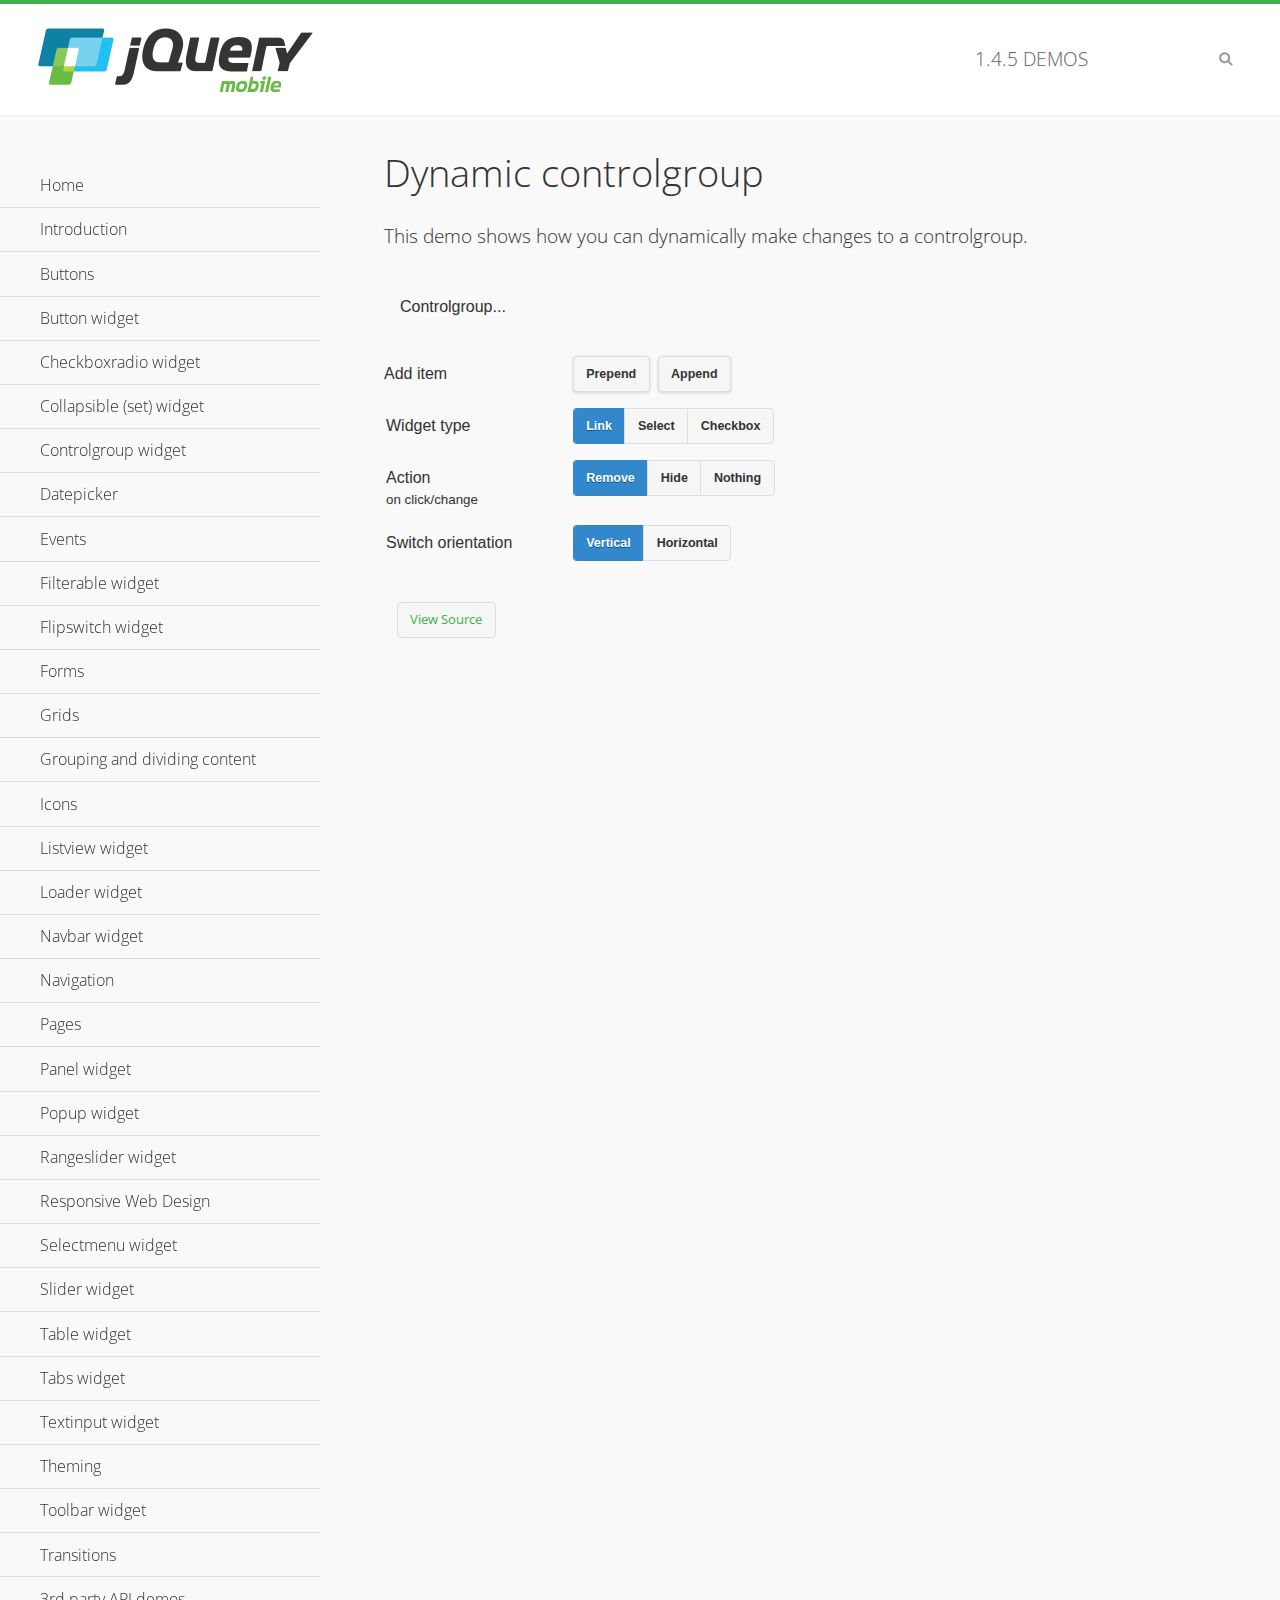
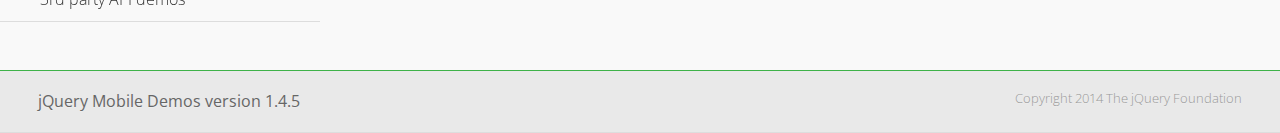
<file: TMDServiceEndpoint/src/main/webapp/jquery.mobile-1.4.5/demos/controlgroup-dynamic/index.html>
<!DOCTYPE html>
<html>
<head>
	<meta charset="utf-8">
	<meta name="viewport" content="width=device-width, initial-scale=1">
	<title>Dynamic controlgroup - jQuery Mobile Demos</title>
	<link rel="shortcut icon" href="../favicon.ico">
    <link rel="stylesheet" href="http://fonts.googleapis.com/css?family=Open+Sans:300,400,700">
	<link rel="stylesheet" href="../css/themes/default/jquery.mobile-1.4.5.min.css">
	<link rel="stylesheet" href="../_assets/css/jqm-demos.css">
	<script src="../js/jquery.js"></script>
	<script src="../_assets/js/index.js"></script>
	<script src="../js/jquery.mobile-1.4.5.min.js"></script>
	<script>
		( function( $, undefined ) {
			var counter = 0;
			$( document ).bind( "pagecreate", function( e ) {
				$( "#prepend, #append", e.target ).on( "click", function( e ) {
					counter++;

					var widgetType = $( "[name='radio-widget']:checked" ).attr( "id" ),
						group = $( "#my-controlgroup" ),
						$el,
						action = function() {
							var action = $( "[name='radio-action']:checked" ).attr( "id" );
							if ( $( $el[1] ).is( "select" ) && action === "hide" ) {
								$el = $( $el[1] ).parents( ".ui-select" );
							}
							$el[ action ]();
							group.controlgroup( "refresh" );
						};

					if ( widgetType === "link" ) {

						$el = $( "<a href='#'>Link " + counter + "</a>" ).bind( "click", action );
						$( "#my-controlgroup" ).controlgroup( "container" )[ $( this ).attr( "id" ) ]( $el );
						$el.buttonMarkup();

					} else if ( widgetType === "select" ) {

						$el = $( "<label for='widget" + counter + "'>Select " + counter + "</label><select id='widget" + counter + "'><option value='option1'>Select " + counter + "</option><option value='option2'>Select option</option></select>" );
						$( $el[ 1 ] ).bind( "change", action);
						$( "#my-controlgroup" ).controlgroup( "container" )[ $( this ).attr( "id" ) ]( $el );
						$( $el[ 1 ] ).selectmenu();

					} else {

						$el = $( "<label for='widget" + counter + "'>Checkbox " + counter + "</label><input type='checkbox' id='widget" + counter + "'></input>" );
						$( $el[ 1 ] ).bind( "change", action );
						$( "#my-controlgroup" ).controlgroup( "container" )[ $( this ).attr( "id" ) ]( $el );
						$( $el[ 1 ] ).checkboxradio();

					}

					group.controlgroup( "refresh" );
				});

				$( "[name='radio-orientation']" ).bind( "change", function( e ) {
					$( "#my-controlgroup" ).controlgroup( "option", "type", ( $( "#isHorizontal" ).is( ":checked" ) ? "horizontal" : "vertical" ) );
				});
			});
		})( jQuery );
	</script>
</head>
<body>
<div data-role="page" class="jqm-demos">

	<div data-role="header" class="jqm-header">
		<h2><a href="../" title="jQuery Mobile Demos home"><img src="../_assets/img/jquery-logo.png" alt="jQuery Mobile"></a></h2>
		<p><span class="jqm-version"></span> Demos</p>
		<a href="#" class="jqm-navmenu-link ui-btn ui-btn-icon-notext ui-corner-all ui-icon-bars ui-nodisc-icon ui-alt-icon ui-btn-left">Menu</a>
		<a href="#" class="jqm-search-link ui-btn ui-btn-icon-notext ui-corner-all ui-icon-search ui-nodisc-icon ui-alt-icon ui-btn-right">Search</a>
	</div><!-- /header -->

	<div role="main" class="ui-content jqm-content">

        <h1>Dynamic controlgroup</h1>

        <p>This demo shows how you can dynamically make changes to a controlgroup.</p>

        <div data-demo-html="true" data-demo-js="true">

            <form>
            	<div class="ui-body ui-body-d ui-corner-all">
                	<p>Controlgroup...</p>
                	<div data-role="controlgroup" id="my-controlgroup"><!-- items will be injected here --></div>
                </div>
            </form>

            <div class="ui-field-contain">
                <label for="prepend">Add item</label>
                <button id="prepend" data-mini="true" data-inline="true">Prepend</button>
                <label for="append" class="ui-hidden-accessible">Action</label>
                <button id="append" data-mini="true" data-inline="true">Append</button>
            </div>

            <form action="#" method="get">
            	<div class="ui-field-contain">
                    <fieldset data-role="controlgroup" data-type="horizontal" data-mini="true">
                        <legend>Widget type</legend>

                        <input type="radio" name="radio-widget" id="link" value="link" checked="checked">
                        <label for="link">Link</label>

                        <input type="radio" name="radio-widget" id="select" value="select">
                        <label for="select">Select</label>

                        <input type="radio" name="radio-widget" id="checkbox" value="checkbox">
                        <label for="checkbox">Checkbox</label>
                    </fieldset>
            	</div>

            	<div class="ui-field-contain">
                    <fieldset data-role="controlgroup" data-type="horizontal" data-mini="true">
                        <legend>Action<br><small>on click/change</small></legend>

                        <input type="radio" name="radio-action" id="remove" value="remove" checked="checked">
                        <label for="remove">Remove</label>

                        <input type="radio" name="radio-action" id="hide" value="hide">
                        <label for="hide">Hide</label>

                        <input type="radio" name="radio-action" id="width" value="width">
                        <label for="width">Nothing</label>
                    </fieldset>
            	</div>

            	<div class="ui-field-contain">
                    <fieldset data-role="controlgroup" data-type="horizontal" data-mini="true">
                        <legend>Switch orientation</legend>

                        <input type="radio" name="radio-orientation" id="isVertical" value="isVertical" checked="checked">
                        <label for="isVertical">Vertical</label>

                        <input type="radio" name="radio-orientation" id="isHorizontal" value="isHorizontal">
                        <label for="isHorizontal">Horizontal</label>
                    </fieldset>
            	</div>

            </form>

        </div><!--/demo-html -->

	</div><!-- /content -->
	    <div data-role="panel" class="jqm-navmenu-panel" data-position="left" data-display="overlay" data-theme="a">
	    	<ul class="jqm-list ui-alt-icon ui-nodisc-icon">
<li data-filtertext="demos homepage" data-icon="home"><a href=".././">Home</a></li>
<li data-filtertext="introduction overview getting started"><a href="../intro/" data-ajax="false">Introduction</a></li>
<li data-filtertext="buttons button markup buttonmarkup method anchor link button element"><a href="../button-markup/" data-ajax="false">Buttons</a></li>
<li data-filtertext="form button widget input button submit reset"><a href="../button/" data-ajax="false">Button widget</a></li>
<li data-role="collapsible" data-enhanced="true" data-collapsed-icon="carat-d" data-expanded-icon="carat-u" data-iconpos="right" data-inset="false" class="ui-collapsible ui-collapsible-themed-content ui-collapsible-collapsed">
	<h3 class="ui-collapsible-heading ui-collapsible-heading-collapsed">
		<a href="#" class="ui-collapsible-heading-toggle ui-btn ui-btn-icon-right ui-btn-inherit ui-icon-carat-d">
		    Checkboxradio widget<span class="ui-collapsible-heading-status"> click to expand contents</span>
		</a>
	</h3>
	<div class="ui-collapsible-content ui-body-inherit ui-collapsible-content-collapsed" aria-hidden="true">
		<ul>
			<li data-filtertext="form checkboxradio widget checkbox input checkboxes controlgroups"><a href="../checkboxradio-checkbox/" data-ajax="false">Checkboxes</a></li>
			<li data-filtertext="form checkboxradio widget radio input radio buttons controlgroups"><a href="../checkboxradio-radio/" data-ajax="false">Radio buttons</a></li>
		</ul>
	</div>
</li>
<li data-role="collapsible" data-enhanced="true" data-collapsed-icon="carat-d" data-expanded-icon="carat-u" data-iconpos="right" data-inset="false" class="ui-collapsible ui-collapsible-themed-content ui-collapsible-collapsed">
	<h3 class="ui-collapsible-heading ui-collapsible-heading-collapsed">
		<a href="#" class="ui-collapsible-heading-toggle ui-btn ui-btn-icon-right ui-btn-inherit ui-icon-carat-d">
			Collapsible (set) widget<span class="ui-collapsible-heading-status"> click to expand contents</span>
		</a>
	</h3>
	<div class="ui-collapsible-content ui-body-inherit ui-collapsible-content-collapsed" aria-hidden="true">
		<ul>
			<li data-filtertext="collapsibles content formatting"><a href="../collapsible/" data-ajax="false">Collapsible</a></li>
			<li data-filtertext="dynamic collapsible set accordion append expand"><a href="../collapsible-dynamic/" data-ajax="false">Dynamic collapsibles</a></li>
			<li data-filtertext="accordions collapsible set widget content formatting grouped collapsibles"><a href="../collapsibleset/" data-ajax="false">Collapsible set</a></li>
		</ul>
	</div>
</li>
<li data-role="collapsible" data-enhanced="true" data-collapsed-icon="carat-d" data-expanded-icon="carat-u" data-iconpos="right" data-inset="false" class="ui-collapsible ui-collapsible-themed-content ui-collapsible-collapsed">
	<h3 class="ui-collapsible-heading ui-collapsible-heading-collapsed">
		<a href="#" class="ui-collapsible-heading-toggle ui-btn ui-btn-icon-right ui-btn-inherit ui-icon-carat-d">
			Controlgroup widget<span class="ui-collapsible-heading-status"> click to expand contents</span>
		</a>
	</h3>
	<div class="ui-collapsible-content ui-body-inherit ui-collapsible-content-collapsed" aria-hidden="true">
		<ul>
			<li data-filtertext="controlgroups selectmenu checkboxradio input grouped buttons horizontal vertical"><a href="../controlgroup/" data-ajax="false">Controlgroup</a></li>
			<li data-filtertext="dynamic controlgroup dynamically add buttons"><a href="../controlgroup-dynamic/" data-ajax="false">Dynamic controlgroups</a></li>
		</ul>
	</div>
</li>
<li data-filtertext="form datepicker widget date input"><a href="../datepicker/" data-ajax="false">Datepicker</a></li>
<li data-role="collapsible" data-enhanced="true" data-collapsed-icon="carat-d" data-expanded-icon="carat-u" data-iconpos="right" data-inset="false" class="ui-collapsible ui-collapsible-themed-content ui-collapsible-collapsed">
	<h3 class="ui-collapsible-heading ui-collapsible-heading-collapsed">
		<a href="#" class="ui-collapsible-heading-toggle ui-btn ui-btn-icon-right ui-btn-inherit ui-icon-carat-d">
			Events<span class="ui-collapsible-heading-status"> click to expand contents</span>
		</a>
	</h3>
	<div class="ui-collapsible-content ui-body-inherit ui-collapsible-content-collapsed" aria-hidden="true">
		<ul>
			<li data-filtertext="swipe to delete list items listviews swipe events"><a href="../swipe-list/" data-ajax="false">Swipe list items</a></li>
			<li data-filtertext="swipe to navigate swipe page navigation swipe events"><a href="../swipe-page/" data-ajax="false">Swipe page navigation</a></li>
		</ul>
	</div>
</li>
<li data-filtertext="filterable filter elements sorting searching listview table"><a href="../filterable/" data-ajax="false">Filterable widget</a></li>
<li data-filtertext="form flipswitch widget flip toggle switch binary select checkbox input"><a href="../flipswitch/" data-ajax="false">Flipswitch widget</a></li>
<li data-role="collapsible" data-enhanced="true" data-collapsed-icon="carat-d" data-expanded-icon="carat-u" data-iconpos="right" data-inset="false" class="ui-collapsible ui-collapsible-themed-content ui-collapsible-collapsed">
	<h3 class="ui-collapsible-heading ui-collapsible-heading-collapsed">
		<a href="#" class="ui-collapsible-heading-toggle ui-btn ui-btn-icon-right ui-btn-inherit ui-icon-carat-d">
			Forms<span class="ui-collapsible-heading-status"> click to expand contents</span>
		</a>
	</h3>
	<div class="ui-collapsible-content ui-body-inherit ui-collapsible-content-collapsed" aria-hidden="true">
		<ul>
			<li data-filtertext="forms text checkbox radio range button submit reset inputs selects textarea slider flipswitch label form elements"><a href="../forms/" data-ajax="false">Forms</a></li>
			<li data-filtertext="form hide labels hidden accessible ui-hidden-accessible forms"><a href="../forms-label-hidden-accessible/" data-ajax="false">Hide labels</a></li>
			<li data-filtertext="form field containers fieldcontain ui-field-contain forms"><a href="../forms-field-contain/" data-ajax="false">Field containers</a></li>
			<li data-filtertext="forms disabled form elements"><a href="../forms-disabled/" data-ajax="false">Forms disabled</a></li>
			<li data-filtertext="forms gallery examples overview forms text checkbox radio range button submit reset inputs selects textarea slider flipswitch label form elements"><a href="../forms-gallery/" data-ajax="false">Forms gallery</a></li>
		</ul>
	</div>
</li>
<li data-role="collapsible" data-enhanced="true" data-collapsed-icon="carat-d" data-expanded-icon="carat-u" data-iconpos="right" data-inset="false" class="ui-collapsible ui-collapsible-themed-content ui-collapsible-collapsed">
	<h3 class="ui-collapsible-heading ui-collapsible-heading-collapsed">
		<a href="#" class="ui-collapsible-heading-toggle ui-btn ui-btn-icon-right ui-btn-inherit ui-icon-carat-d">
			Grids<span class="ui-collapsible-heading-status"> click to expand contents</span>
		</a>
	</h3>
	<div class="ui-collapsible-content ui-body-inherit ui-collapsible-content-collapsed" aria-hidden="true">
		<ul>
			<li data-filtertext="grids columns blocks content formatting rwd responsive css framework"><a href="../grids/" data-ajax="false">Grids</a></li>
			<li data-filtertext="buttons in grids css framework"><a href="../grids-buttons/" data-ajax="false">Buttons in grids</a></li>
			<li data-filtertext="custom responsive grids rwd css framework"><a href="../grids-custom-responsive/" data-ajax="false">Custom responsive grids</a></li>
		</ul>
	</div>
</li>
<li data-filtertext="blocks content formatting sections heading"><a href="../body-bar-classes/" data-ajax="false">Grouping and dividing content</a></li>
<li data-role="collapsible" data-enhanced="true" data-collapsed-icon="carat-d" data-expanded-icon="carat-u" data-iconpos="right" data-inset="false" class="ui-collapsible ui-collapsible-themed-content ui-collapsible-collapsed">
	<h3 class="ui-collapsible-heading ui-collapsible-heading-collapsed">
		<a href="#" class="ui-collapsible-heading-toggle ui-btn ui-btn-icon-right ui-btn-inherit ui-icon-carat-d">
			Icons<span class="ui-collapsible-heading-status"> click to expand contents</span>
		</a>
	</h3>
	<div class="ui-collapsible-content ui-body-inherit ui-collapsible-content-collapsed" aria-hidden="true">
		<ul>
			<li data-filtertext="button icons svg disc alt custom icon position"><a href="../icons/" data-ajax="false">Icons</a></li>
			<li data-filtertext=""><a href="../icons-grunticon/" data-ajax="false">Grunticon loader</a></li>
		</ul>
	</div>
</li>
<li data-role="collapsible" data-enhanced="true" data-collapsed-icon="carat-d" data-expanded-icon="carat-u" data-iconpos="right" data-inset="false" class="ui-collapsible ui-collapsible-themed-content ui-collapsible-collapsed">
	<h3 class="ui-collapsible-heading ui-collapsible-heading-collapsed">
		<a href="#" class="ui-collapsible-heading-toggle ui-btn ui-btn-icon-right ui-btn-inherit ui-icon-carat-d">
			Listview widget<span class="ui-collapsible-heading-status"> click to expand contents</span>
		</a>
	</h3>
	<div class="ui-collapsible-content ui-body-inherit ui-collapsible-content-collapsed" aria-hidden="true">
		<ul>
			<li data-filtertext="listview widget thumbnails icons nested split button collapsible ul ol"><a href="../listview/" data-ajax="false">Listview</a></li>
			<li data-filtertext="autocomplete filterable reveal listview filtertextbeforefilter placeholder"><a href="../listview-autocomplete/" data-ajax="false">Listview autocomplete</a></li>
			<li data-filtertext="autocomplete filterable reveal listview remote data filtertextbeforefilter placeholder"><a href="../listview-autocomplete-remote/" data-ajax="false">Listview autocomplete remote data</a></li>
			<li data-filtertext="autodividers anchor jump scroll linkbars listview lists ul ol"><a href="../listview-autodividers-linkbar/" data-ajax="false">Listview autodividers linkbar</a></li>
			<li data-filtertext="listview autodividers selector autodividersselector lists ul ol"><a href="../listview-autodividers-selector/" data-ajax="false">Listview autodividers selector</a></li>
			<li data-filtertext="listview nested list items"><a href="../listview-nested-lists/" data-ajax="false">Nested Listviews</a></li>
			<li data-filtertext="listview collapsible list items flat"><a href="../listview-collapsible-item-flat/" data-ajax="false">Listview collapsible list items (flat)</a></li>
			<li data-filtertext="listview collapsible list indented"><a href="../listview-collapsible-item-indented/" data-ajax="false">Listview collapsible list items (indented)</a></li>
			<li data-filtertext="grid listview responsive grids responsive listviews lists ul"><a href="../listview-grid/" data-ajax="false">Listview responsive grid</a></li>
		</ul>
	</div>
</li>
<li data-filtertext="loader widget page loading navigation overlay spinner"><a href="../loader/" data-ajax="false">Loader widget</a></li>
<li data-filtertext="navbar widget navmenu toolbars header footer"><a href="../navbar/" data-ajax="false">Navbar widget</a></li>
<li data-role="collapsible" data-enhanced="true" data-collapsed-icon="carat-d" data-expanded-icon="carat-u" data-iconpos="right" data-inset="false" class="ui-collapsible ui-collapsible-themed-content ui-collapsible-collapsed">
	<h3 class="ui-collapsible-heading ui-collapsible-heading-collapsed">
		<a href="#" class="ui-collapsible-heading-toggle ui-btn ui-btn-icon-right ui-btn-inherit ui-icon-carat-d">
			Navigation<span class="ui-collapsible-heading-status"> click to expand contents</span>
		</a>
	</h3>
	<div class="ui-collapsible-content ui-body-inherit ui-collapsible-content-collapsed" aria-hidden="true">
		<ul>
			<li data-filtertext="ajax navigation navigate widget history event method"><a href="../navigation/" data-ajax="false">Navigation</a></li>
			<li data-filtertext="linking pages page links navigation ajax prefetch cache"><a href="../navigation-linking-pages/" data-ajax="false">Linking pages</a></li>
			<!-- <li data-filtertext="php redirect server redirection server-side navigation"><a href="../navigation-php-redirect/" data-ajax="false">PHP redirect demo</a></li>-->
			<li data-filtertext="navigation redirection hash query"><a href="../navigation-hash-processing/" data-ajax="false">Hash processing demo</a></li>
			<li data-filtertext="navigation redirection hash query"><a href="../page-events/" data-ajax="false">Page Navigation Events</a></li>
		</ul>
	</div>
</li>
<li data-role="collapsible" data-enhanced="true" data-collapsed-icon="carat-d" data-expanded-icon="carat-u" data-iconpos="right" data-inset="false" class="ui-collapsible ui-collapsible-themed-content ui-collapsible-collapsed">
	<h3 class="ui-collapsible-heading ui-collapsible-heading-collapsed">
		<a href="#" class="ui-collapsible-heading-toggle ui-btn ui-btn-icon-right ui-btn-inherit ui-icon-carat-d">
			Pages<span class="ui-collapsible-heading-status"> click to expand contents</span>
		</a>
	</h3>
	<div class="ui-collapsible-content ui-body-inherit ui-collapsible-content-collapsed" aria-hidden="true">
		<ul>
			<li data-filtertext="pages page widget ajax navigation"><a href="../pages/" data-ajax="false">Pages</a></li>
			<li data-filtertext="single page"><a href="../pages-single-page/" data-ajax="false">Single page</a></li>
			<li data-filtertext="multipage multi-page page"><a href="../pages-multi-page/" data-ajax="false">Multi-page template</a></li>
			<li data-filtertext="dialog page widget modal popup"><a href="../pages-dialog/" data-ajax="false">Dialog page</a></li>
		</ul>
	</div>
</li>
<li data-role="collapsible" data-enhanced="true" data-collapsed-icon="carat-d" data-expanded-icon="carat-u" data-iconpos="right" data-inset="false" class="ui-collapsible ui-collapsible-themed-content ui-collapsible-collapsed">
	<h3 class="ui-collapsible-heading ui-collapsible-heading-collapsed">
		<a href="#" class="ui-collapsible-heading-toggle ui-btn ui-btn-icon-right ui-btn-inherit ui-icon-carat-d">
			Panel widget<span class="ui-collapsible-heading-status"> click to expand contents</span>
		</a>
	</h3>
	<div class="ui-collapsible-content ui-body-inherit ui-collapsible-content-collapsed" aria-hidden="true">
		<ul>
			<li data-filtertext="panel widget sliding panels reveal push overlay responsive"><a href="../panel/" data-ajax="false">Panel</a></li>
			<li data-filtertext=""><a href="../panel-external/" data-ajax="false">External panels</a></li>
			<li data-filtertext="panel "><a href="../panel-fixed/" data-ajax="false">Fixed panels</a></li>
			<li data-filtertext="panel slide panels sliding panels shadow rwd responsive breakpoint"><a href="../panel-responsive/" data-ajax="false">Panels responsive</a></li>
			<li data-filtertext="panel custom style custom panel width reveal shadow listview panel styling page background wrapper"><a href="../panel-styling/" data-ajax="false">Custom panel style</a></li>
			<li data-filtertext="panel open on swipe"><a href="../panel-swipe-open/" data-ajax="false">Panel open on swipe</a></li>
			<li data-filtertext="panels outside page internal external toolbars"><a href="../panel-external-internal/" data-ajax="false">Panel external and internal</a></li>
		</ul>
	</div>
</li>
<li data-role="collapsible" data-enhanced="true" data-collapsed-icon="carat-d" data-expanded-icon="carat-u" data-iconpos="right" data-inset="false" class="ui-collapsible ui-collapsible-themed-content ui-collapsible-collapsed">
	<h3 class="ui-collapsible-heading ui-collapsible-heading-collapsed">
		<a href="#" class="ui-collapsible-heading-toggle ui-btn ui-btn-icon-right ui-btn-inherit ui-icon-carat-d">
			Popup widget<span class="ui-collapsible-heading-status"> click to expand contents</span>
		</a>
	</h3>
	<div class="ui-collapsible-content ui-body-inherit ui-collapsible-content-collapsed" aria-hidden="true">
		<ul>
			<li data-filtertext="popup widget popups dialog modal transition tooltip lightbox form overlay screen flip pop fade transition"><a href="../popup/" data-ajax="false">Popup</a></li>
			<li data-filtertext="popup alignment position"><a href="../popup-alignment/" data-ajax="false">Popup alignment</a></li>
			<li data-filtertext="popup arrow size popups popover"><a href="../popup-arrow-size/" data-ajax="false">Popup arrow size</a></li>
			<li data-filtertext="dynamic popups popup images lightbox"><a href="../popup-dynamic/" data-ajax="false">Dynamic popups</a></li>
			<li data-filtertext="popups with iframes scaling"><a href="../popup-iframe/" data-ajax="false">Popups with iframes</a></li>
			<li data-filtertext="popup image scaling"><a href="../popup-image-scaling/" data-ajax="false">Popup image scaling</a></li>
			<li data-filtertext="external popup outside multi-page"><a href="../popup-outside-multipage/" data-ajax="false">Popup outside multi-page</a></li>
		</ul>
	</div>
</li>
<li data-filtertext="form rangeslider widget dual sliders dual handle sliders range input"><a href="../rangeslider/" data-ajax="false">Rangeslider widget</a></li>
<li data-filtertext="responsive web design rwd adaptive progressive enhancement PE accessible mobile breakpoints media query media queries"><a href="../rwd/" data-ajax="false">Responsive Web Design</a></li>
<li data-role="collapsible" data-enhanced="true" data-collapsed-icon="carat-d" data-expanded-icon="carat-u" data-iconpos="right" data-inset="false" class="ui-collapsible ui-collapsible-themed-content ui-collapsible-collapsed">
	<h3 class="ui-collapsible-heading ui-collapsible-heading-collapsed">
		<a href="#" class="ui-collapsible-heading-toggle ui-btn ui-btn-icon-right ui-btn-inherit ui-icon-carat-d">
			Selectmenu widget<span class="ui-collapsible-heading-status"> click to expand contents</span>
		</a>
	</h3>
	<div class="ui-collapsible-content ui-body-inherit ui-collapsible-content-collapsed" aria-hidden="true">
		<ul>
			<li data-filtertext="form selectmenu widget select input custom select menu selects"><a href="../selectmenu/" data-ajax="false">Selectmenu</a></li>
			<li data-filtertext="form custom select menu selectmenu widget custom menu option optgroup multiple selects"><a href="../selectmenu-custom/" data-ajax="false">Custom select menu</a></li>
			<li data-filtertext="filterable select filter popup dialog"><a href="../selectmenu-custom-filter/" data-ajax="false">Custom select menu with filter</a></li>
		</ul>
	</div>
</li>
<li data-role="collapsible" data-enhanced="true" data-collapsed-icon="carat-d" data-expanded-icon="carat-u" data-iconpos="right" data-inset="false" class="ui-collapsible ui-collapsible-themed-content ui-collapsible-collapsed">
	<h3 class="ui-collapsible-heading ui-collapsible-heading-collapsed">
		<a href="#" class="ui-collapsible-heading-toggle ui-btn ui-btn-icon-right ui-btn-inherit ui-icon-carat-d">
			Slider widget<span class="ui-collapsible-heading-status"> click to expand contents</span>
		</a>
	</h3>
	<div class="ui-collapsible-content ui-body-inherit ui-collapsible-content-collapsed" aria-hidden="true">
		<ul>
			<li data-filtertext="form slider widget range input single sliders"><a href="../slider/" data-ajax="false">Slider</a></li>
			<li data-filtertext="form slider widget flipswitch slider binary select flip toggle switch"><a href="../slider-flipswitch/" data-ajax="false">Slider flip toggle switch</a></li>
			<li data-filtertext="form slider tooltip handle value input range sliders"><a href="../slider-tooltip/" data-ajax="false">Slider tooltip</a></li>
		</ul>
	</div>
</li>
<li data-role="collapsible" data-enhanced="true" data-collapsed-icon="carat-d" data-expanded-icon="carat-u" data-iconpos="right" data-inset="false" class="ui-collapsible ui-collapsible-themed-content ui-collapsible-collapsed">
	<h3 class="ui-collapsible-heading ui-collapsible-heading-collapsed">
		<a href="#" class="ui-collapsible-heading-toggle ui-btn ui-btn-icon-right ui-btn-inherit ui-icon-carat-d">
			Table widget<span class="ui-collapsible-heading-status"> click to expand contents</span>
		</a>
	</h3>
	<div class="ui-collapsible-content ui-body-inherit ui-collapsible-content-collapsed" aria-hidden="true">
		<ul>
			<li data-filtertext="table widget reflow column toggle th td responsive tables rwd hide show tabular"><a href="../table-column-toggle/" data-ajax="false">Table Column Toggle</a></li>
			<li data-filtertext="table column toggle phone comparison demo"><a href="../table-column-toggle-example/" data-ajax="false">Table Column Toggle demo</a></li>
			<li data-filtertext="responsive tables table column toggle heading groups rwd breakpoint"><a href="../table-column-toggle-heading-groups/" data-ajax="false">Table Column Toggle heading groups</a></li>
			<li data-filtertext="responsive tables table column toggle hide rwd breakpoint customization options"><a href="../table-column-toggle-options/" data-ajax="false">Table Column Toggle options</a></li>
			<li data-filtertext="table reflow th td responsive rwd columns tabular"><a href="../table-reflow/" data-ajax="false">Table Reflow</a></li>
			<li data-filtertext="responsive tables table reflow heading groups rwd breakpoint"><a href="../table-reflow-heading-groups/" data-ajax="false">Table Reflow heading groups</a></li>
			<li data-filtertext="responsive tables table reflow stripes strokes table style"><a href="../table-reflow-stripes-strokes/" data-ajax="false">Table Reflow stripes and strokes</a></li>
			<li data-filtertext="responsive tables table reflow stack custom styles"><a href="../table-reflow-styling/" data-ajax="false">Table Reflow custom styles</a></li>
		</ul>
	</div>
</li>
<li data-filtertext="ui tabs widget"><a href="../tabs/" data-ajax="false">Tabs widget</a></li>
<li data-filtertext="form textinput widget text input textarea number date time tel email file color password"><a href="../textinput/" data-ajax="false">Textinput widget</a></li>
<li data-role="collapsible" data-enhanced="true" data-collapsed-icon="carat-d" data-expanded-icon="carat-u" data-iconpos="right" data-inset="false" class="ui-collapsible ui-collapsible-themed-content ui-collapsible-collapsed">
	<h3 class="ui-collapsible-heading ui-collapsible-heading-collapsed">
		<a href="#" class="ui-collapsible-heading-toggle ui-btn ui-btn-icon-right ui-btn-inherit ui-icon-carat-d">
			Theming<span class="ui-collapsible-heading-status"> click to expand contents</span>
		</a>
	</h3>
	<div class="ui-collapsible-content ui-body-inherit ui-collapsible-content-collapsed" aria-hidden="true">
		<ul>
			<li data-filtertext="default theme swatches theming style css"><a href="../theme-default/" data-ajax="false">Default theme</a></li>
			<li data-filtertext="classic theme old theme swatches theming style css"><a href="../theme-classic/" data-ajax="false">Classic theme</a></li>
		</ul>
	</div>
</li>
<li data-role="collapsible" data-enhanced="true" data-collapsed-icon="carat-d" data-expanded-icon="carat-u" data-iconpos="right" data-inset="false" class="ui-collapsible ui-collapsible-themed-content ui-collapsible-collapsed">
	<h3 class="ui-collapsible-heading ui-collapsible-heading-collapsed">
		<a href="#" class="ui-collapsible-heading-toggle ui-btn ui-btn-icon-right ui-btn-inherit ui-icon-carat-d">
			Toolbar widget<span class="ui-collapsible-heading-status"> click to expand contents</span>
		</a>
	</h3>
	<div class="ui-collapsible-content ui-body-inherit ui-collapsible-content-collapsed" aria-hidden="true">
		<ul>
			<li data-filtertext="toolbar widget header footer toolbars fixed fullscreen external sections"><a href="../toolbar/" data-ajax="false">Toolbar</a></li>
			<li data-filtertext="dynamic toolbars dynamically add toolbar header footer"><a href="../toolbar-dynamic/" data-ajax="false">Dynamic toolbars</a></li>
			<li data-filtertext="external toolbars header footer"><a href="../toolbar-external/" data-ajax="false">External toolbars</a></li>
			<li data-filtertext="fixed toolbars header footer"><a href="../toolbar-fixed/" data-ajax="false">Fixed toolbars</a></li>
			<li data-filtertext="fixed fullscreen toolbars header footer"><a href="../toolbar-fixed-fullscreen/" data-ajax="false">Fullscreen toolbars</a></li>
			<li data-filtertext="external fixed toolbars header footer"><a href="../toolbar-fixed-external/" data-ajax="false">Fixed external toolbars</a></li>
			<li data-filtertext="external persistent toolbars header footer navbar navmenu"><a href="../toolbar-fixed-persistent/" data-ajax="false">Persistent toolbars</a></li>
			<li data-filtertext="external ajax optimized toolbars persistent toolbars header footer navbar"><a href="../toolbar-fixed-persistent-optimized/" data-ajax="false">Ajax optimized toolbars</a></li>
			<li data-filtertext="form in toolbars header footer"><a href="../toolbar-fixed-forms/" data-ajax="false">Form in toolbar</a></li>
		</ul>
	</div>
</li>
<li data-filtertext="page transitions animated pages popup navigation flip slide fade pop"><a href="../transitions/" data-ajax="false">Transitions</a></li>
<li data-role="collapsible" data-enhanced="true" data-collapsed-icon="carat-d" data-expanded-icon="carat-u" data-iconpos="right" data-inset="false" class="ui-collapsible ui-collapsible-themed-content ui-collapsible-collapsed">
	<h3 class="ui-collapsible-heading ui-collapsible-heading-collapsed">
		<a href="#" class="ui-collapsible-heading-toggle ui-btn ui-btn-icon-right ui-btn-inherit ui-icon-carat-d">
			3rd party API demos<span class="ui-collapsible-heading-status"> click to expand contents</span>
		</a>
	</h3>
	<div class="ui-collapsible-content ui-body-inherit ui-collapsible-content-collapsed" aria-hidden="true">
		<ul>
			<li data-filtertext="backbone requirejs navigation router"><a href="../backbone-requirejs/" data-ajax="false">Backbone RequireJS</a></li>
			<li data-filtertext="google maps geolocation demo"><a href="../map-geolocation/" data-ajax="false">Google Maps geolocation</a></li>
			<li data-filtertext="google maps hybrid"><a href="../map-list-toggle/" data-ajax="false">Google Maps list toggle</a></li>
		</ul>
	</div>
</li>



		     </ul>
		</div><!-- /panel -->


	<div data-role="footer" data-position="fixed" data-tap-toggle="false" class="jqm-footer">
		<p>jQuery Mobile Demos version <span class="jqm-version"></span></p>
		<p>Copyright 2014 The jQuery Foundation</p>
	</div><!-- /footer -->
	<!-- TODO: This should become an external panel so we can add input to markup (unique ID) -->
    <div data-role="panel" class="jqm-search-panel" data-position="right" data-display="overlay" data-theme="a">
		<div class="jqm-search">
			<ul class="jqm-list" data-filter-placeholder="Search demos..." data-filter-reveal="true">
<li data-filtertext="demos homepage" data-icon="home"><a href=".././">Home</a></li>
<li data-filtertext="introduction overview getting started"><a href="../intro/" data-ajax="false">Introduction</a></li>
<li data-filtertext="buttons button markup buttonmarkup method anchor link button element"><a href="../button-markup/" data-ajax="false">Buttons</a></li>
<li data-filtertext="form button widget input button submit reset"><a href="../button/" data-ajax="false">Button widget</a></li>
<li data-role="collapsible" data-enhanced="true" data-collapsed-icon="carat-d" data-expanded-icon="carat-u" data-iconpos="right" data-inset="false" class="ui-collapsible ui-collapsible-themed-content ui-collapsible-collapsed">
	<h3 class="ui-collapsible-heading ui-collapsible-heading-collapsed">
		<a href="#" class="ui-collapsible-heading-toggle ui-btn ui-btn-icon-right ui-btn-inherit ui-icon-carat-d">
		    Checkboxradio widget<span class="ui-collapsible-heading-status"> click to expand contents</span>
		</a>
	</h3>
	<div class="ui-collapsible-content ui-body-inherit ui-collapsible-content-collapsed" aria-hidden="true">
		<ul>
			<li data-filtertext="form checkboxradio widget checkbox input checkboxes controlgroups"><a href="../checkboxradio-checkbox/" data-ajax="false">Checkboxes</a></li>
			<li data-filtertext="form checkboxradio widget radio input radio buttons controlgroups"><a href="../checkboxradio-radio/" data-ajax="false">Radio buttons</a></li>
		</ul>
	</div>
</li>
<li data-role="collapsible" data-enhanced="true" data-collapsed-icon="carat-d" data-expanded-icon="carat-u" data-iconpos="right" data-inset="false" class="ui-collapsible ui-collapsible-themed-content ui-collapsible-collapsed">
	<h3 class="ui-collapsible-heading ui-collapsible-heading-collapsed">
		<a href="#" class="ui-collapsible-heading-toggle ui-btn ui-btn-icon-right ui-btn-inherit ui-icon-carat-d">
			Collapsible (set) widget<span class="ui-collapsible-heading-status"> click to expand contents</span>
		</a>
	</h3>
	<div class="ui-collapsible-content ui-body-inherit ui-collapsible-content-collapsed" aria-hidden="true">
		<ul>
			<li data-filtertext="collapsibles content formatting"><a href="../collapsible/" data-ajax="false">Collapsible</a></li>
			<li data-filtertext="dynamic collapsible set accordion append expand"><a href="../collapsible-dynamic/" data-ajax="false">Dynamic collapsibles</a></li>
			<li data-filtertext="accordions collapsible set widget content formatting grouped collapsibles"><a href="../collapsibleset/" data-ajax="false">Collapsible set</a></li>
		</ul>
	</div>
</li>
<li data-role="collapsible" data-enhanced="true" data-collapsed-icon="carat-d" data-expanded-icon="carat-u" data-iconpos="right" data-inset="false" class="ui-collapsible ui-collapsible-themed-content ui-collapsible-collapsed">
	<h3 class="ui-collapsible-heading ui-collapsible-heading-collapsed">
		<a href="#" class="ui-collapsible-heading-toggle ui-btn ui-btn-icon-right ui-btn-inherit ui-icon-carat-d">
			Controlgroup widget<span class="ui-collapsible-heading-status"> click to expand contents</span>
		</a>
	</h3>
	<div class="ui-collapsible-content ui-body-inherit ui-collapsible-content-collapsed" aria-hidden="true">
		<ul>
			<li data-filtertext="controlgroups selectmenu checkboxradio input grouped buttons horizontal vertical"><a href="../controlgroup/" data-ajax="false">Controlgroup</a></li>
			<li data-filtertext="dynamic controlgroup dynamically add buttons"><a href="../controlgroup-dynamic/" data-ajax="false">Dynamic controlgroups</a></li>
		</ul>
	</div>
</li>
<li data-filtertext="form datepicker widget date input"><a href="../datepicker/" data-ajax="false">Datepicker</a></li>
<li data-role="collapsible" data-enhanced="true" data-collapsed-icon="carat-d" data-expanded-icon="carat-u" data-iconpos="right" data-inset="false" class="ui-collapsible ui-collapsible-themed-content ui-collapsible-collapsed">
	<h3 class="ui-collapsible-heading ui-collapsible-heading-collapsed">
		<a href="#" class="ui-collapsible-heading-toggle ui-btn ui-btn-icon-right ui-btn-inherit ui-icon-carat-d">
			Events<span class="ui-collapsible-heading-status"> click to expand contents</span>
		</a>
	</h3>
	<div class="ui-collapsible-content ui-body-inherit ui-collapsible-content-collapsed" aria-hidden="true">
		<ul>
			<li data-filtertext="swipe to delete list items listviews swipe events"><a href="../swipe-list/" data-ajax="false">Swipe list items</a></li>
			<li data-filtertext="swipe to navigate swipe page navigation swipe events"><a href="../swipe-page/" data-ajax="false">Swipe page navigation</a></li>
		</ul>
	</div>
</li>
<li data-filtertext="filterable filter elements sorting searching listview table"><a href="../filterable/" data-ajax="false">Filterable widget</a></li>
<li data-filtertext="form flipswitch widget flip toggle switch binary select checkbox input"><a href="../flipswitch/" data-ajax="false">Flipswitch widget</a></li>
<li data-role="collapsible" data-enhanced="true" data-collapsed-icon="carat-d" data-expanded-icon="carat-u" data-iconpos="right" data-inset="false" class="ui-collapsible ui-collapsible-themed-content ui-collapsible-collapsed">
	<h3 class="ui-collapsible-heading ui-collapsible-heading-collapsed">
		<a href="#" class="ui-collapsible-heading-toggle ui-btn ui-btn-icon-right ui-btn-inherit ui-icon-carat-d">
			Forms<span class="ui-collapsible-heading-status"> click to expand contents</span>
		</a>
	</h3>
	<div class="ui-collapsible-content ui-body-inherit ui-collapsible-content-collapsed" aria-hidden="true">
		<ul>
			<li data-filtertext="forms text checkbox radio range button submit reset inputs selects textarea slider flipswitch label form elements"><a href="../forms/" data-ajax="false">Forms</a></li>
			<li data-filtertext="form hide labels hidden accessible ui-hidden-accessible forms"><a href="../forms-label-hidden-accessible/" data-ajax="false">Hide labels</a></li>
			<li data-filtertext="form field containers fieldcontain ui-field-contain forms"><a href="../forms-field-contain/" data-ajax="false">Field containers</a></li>
			<li data-filtertext="forms disabled form elements"><a href="../forms-disabled/" data-ajax="false">Forms disabled</a></li>
			<li data-filtertext="forms gallery examples overview forms text checkbox radio range button submit reset inputs selects textarea slider flipswitch label form elements"><a href="../forms-gallery/" data-ajax="false">Forms gallery</a></li>
		</ul>
	</div>
</li>
<li data-role="collapsible" data-enhanced="true" data-collapsed-icon="carat-d" data-expanded-icon="carat-u" data-iconpos="right" data-inset="false" class="ui-collapsible ui-collapsible-themed-content ui-collapsible-collapsed">
	<h3 class="ui-collapsible-heading ui-collapsible-heading-collapsed">
		<a href="#" class="ui-collapsible-heading-toggle ui-btn ui-btn-icon-right ui-btn-inherit ui-icon-carat-d">
			Grids<span class="ui-collapsible-heading-status"> click to expand contents</span>
		</a>
	</h3>
	<div class="ui-collapsible-content ui-body-inherit ui-collapsible-content-collapsed" aria-hidden="true">
		<ul>
			<li data-filtertext="grids columns blocks content formatting rwd responsive css framework"><a href="../grids/" data-ajax="false">Grids</a></li>
			<li data-filtertext="buttons in grids css framework"><a href="../grids-buttons/" data-ajax="false">Buttons in grids</a></li>
			<li data-filtertext="custom responsive grids rwd css framework"><a href="../grids-custom-responsive/" data-ajax="false">Custom responsive grids</a></li>
		</ul>
	</div>
</li>
<li data-filtertext="blocks content formatting sections heading"><a href="../body-bar-classes/" data-ajax="false">Grouping and dividing content</a></li>
<li data-role="collapsible" data-enhanced="true" data-collapsed-icon="carat-d" data-expanded-icon="carat-u" data-iconpos="right" data-inset="false" class="ui-collapsible ui-collapsible-themed-content ui-collapsible-collapsed">
	<h3 class="ui-collapsible-heading ui-collapsible-heading-collapsed">
		<a href="#" class="ui-collapsible-heading-toggle ui-btn ui-btn-icon-right ui-btn-inherit ui-icon-carat-d">
			Icons<span class="ui-collapsible-heading-status"> click to expand contents</span>
		</a>
	</h3>
	<div class="ui-collapsible-content ui-body-inherit ui-collapsible-content-collapsed" aria-hidden="true">
		<ul>
			<li data-filtertext="button icons svg disc alt custom icon position"><a href="../icons/" data-ajax="false">Icons</a></li>
			<li data-filtertext=""><a href="../icons-grunticon/" data-ajax="false">Grunticon loader</a></li>
		</ul>
	</div>
</li>
<li data-role="collapsible" data-enhanced="true" data-collapsed-icon="carat-d" data-expanded-icon="carat-u" data-iconpos="right" data-inset="false" class="ui-collapsible ui-collapsible-themed-content ui-collapsible-collapsed">
	<h3 class="ui-collapsible-heading ui-collapsible-heading-collapsed">
		<a href="#" class="ui-collapsible-heading-toggle ui-btn ui-btn-icon-right ui-btn-inherit ui-icon-carat-d">
			Listview widget<span class="ui-collapsible-heading-status"> click to expand contents</span>
		</a>
	</h3>
	<div class="ui-collapsible-content ui-body-inherit ui-collapsible-content-collapsed" aria-hidden="true">
		<ul>
			<li data-filtertext="listview widget thumbnails icons nested split button collapsible ul ol"><a href="../listview/" data-ajax="false">Listview</a></li>
			<li data-filtertext="autocomplete filterable reveal listview filtertextbeforefilter placeholder"><a href="../listview-autocomplete/" data-ajax="false">Listview autocomplete</a></li>
			<li data-filtertext="autocomplete filterable reveal listview remote data filtertextbeforefilter placeholder"><a href="../listview-autocomplete-remote/" data-ajax="false">Listview autocomplete remote data</a></li>
			<li data-filtertext="autodividers anchor jump scroll linkbars listview lists ul ol"><a href="../listview-autodividers-linkbar/" data-ajax="false">Listview autodividers linkbar</a></li>
			<li data-filtertext="listview autodividers selector autodividersselector lists ul ol"><a href="../listview-autodividers-selector/" data-ajax="false">Listview autodividers selector</a></li>
			<li data-filtertext="listview nested list items"><a href="../listview-nested-lists/" data-ajax="false">Nested Listviews</a></li>
			<li data-filtertext="listview collapsible list items flat"><a href="../listview-collapsible-item-flat/" data-ajax="false">Listview collapsible list items (flat)</a></li>
			<li data-filtertext="listview collapsible list indented"><a href="../listview-collapsible-item-indented/" data-ajax="false">Listview collapsible list items (indented)</a></li>
			<li data-filtertext="grid listview responsive grids responsive listviews lists ul"><a href="../listview-grid/" data-ajax="false">Listview responsive grid</a></li>
		</ul>
	</div>
</li>
<li data-filtertext="loader widget page loading navigation overlay spinner"><a href="../loader/" data-ajax="false">Loader widget</a></li>
<li data-filtertext="navbar widget navmenu toolbars header footer"><a href="../navbar/" data-ajax="false">Navbar widget</a></li>
<li data-role="collapsible" data-enhanced="true" data-collapsed-icon="carat-d" data-expanded-icon="carat-u" data-iconpos="right" data-inset="false" class="ui-collapsible ui-collapsible-themed-content ui-collapsible-collapsed">
	<h3 class="ui-collapsible-heading ui-collapsible-heading-collapsed">
		<a href="#" class="ui-collapsible-heading-toggle ui-btn ui-btn-icon-right ui-btn-inherit ui-icon-carat-d">
			Navigation<span class="ui-collapsible-heading-status"> click to expand contents</span>
		</a>
	</h3>
	<div class="ui-collapsible-content ui-body-inherit ui-collapsible-content-collapsed" aria-hidden="true">
		<ul>
			<li data-filtertext="ajax navigation navigate widget history event method"><a href="../navigation/" data-ajax="false">Navigation</a></li>
			<li data-filtertext="linking pages page links navigation ajax prefetch cache"><a href="../navigation-linking-pages/" data-ajax="false">Linking pages</a></li>
			<!-- <li data-filtertext="php redirect server redirection server-side navigation"><a href="../navigation-php-redirect/" data-ajax="false">PHP redirect demo</a></li>-->
			<li data-filtertext="navigation redirection hash query"><a href="../navigation-hash-processing/" data-ajax="false">Hash processing demo</a></li>
			<li data-filtertext="navigation redirection hash query"><a href="../page-events/" data-ajax="false">Page Navigation Events</a></li>
		</ul>
	</div>
</li>
<li data-role="collapsible" data-enhanced="true" data-collapsed-icon="carat-d" data-expanded-icon="carat-u" data-iconpos="right" data-inset="false" class="ui-collapsible ui-collapsible-themed-content ui-collapsible-collapsed">
	<h3 class="ui-collapsible-heading ui-collapsible-heading-collapsed">
		<a href="#" class="ui-collapsible-heading-toggle ui-btn ui-btn-icon-right ui-btn-inherit ui-icon-carat-d">
			Pages<span class="ui-collapsible-heading-status"> click to expand contents</span>
		</a>
	</h3>
	<div class="ui-collapsible-content ui-body-inherit ui-collapsible-content-collapsed" aria-hidden="true">
		<ul>
			<li data-filtertext="pages page widget ajax navigation"><a href="../pages/" data-ajax="false">Pages</a></li>
			<li data-filtertext="single page"><a href="../pages-single-page/" data-ajax="false">Single page</a></li>
			<li data-filtertext="multipage multi-page page"><a href="../pages-multi-page/" data-ajax="false">Multi-page template</a></li>
			<li data-filtertext="dialog page widget modal popup"><a href="../pages-dialog/" data-ajax="false">Dialog page</a></li>
		</ul>
	</div>
</li>
<li data-role="collapsible" data-enhanced="true" data-collapsed-icon="carat-d" data-expanded-icon="carat-u" data-iconpos="right" data-inset="false" class="ui-collapsible ui-collapsible-themed-content ui-collapsible-collapsed">
	<h3 class="ui-collapsible-heading ui-collapsible-heading-collapsed">
		<a href="#" class="ui-collapsible-heading-toggle ui-btn ui-btn-icon-right ui-btn-inherit ui-icon-carat-d">
			Panel widget<span class="ui-collapsible-heading-status"> click to expand contents</span>
		</a>
	</h3>
	<div class="ui-collapsible-content ui-body-inherit ui-collapsible-content-collapsed" aria-hidden="true">
		<ul>
			<li data-filtertext="panel widget sliding panels reveal push overlay responsive"><a href="../panel/" data-ajax="false">Panel</a></li>
			<li data-filtertext=""><a href="../panel-external/" data-ajax="false">External panels</a></li>
			<li data-filtertext="panel "><a href="../panel-fixed/" data-ajax="false">Fixed panels</a></li>
			<li data-filtertext="panel slide panels sliding panels shadow rwd responsive breakpoint"><a href="../panel-responsive/" data-ajax="false">Panels responsive</a></li>
			<li data-filtertext="panel custom style custom panel width reveal shadow listview panel styling page background wrapper"><a href="../panel-styling/" data-ajax="false">Custom panel style</a></li>
			<li data-filtertext="panel open on swipe"><a href="../panel-swipe-open/" data-ajax="false">Panel open on swipe</a></li>
			<li data-filtertext="panels outside page internal external toolbars"><a href="../panel-external-internal/" data-ajax="false">Panel external and internal</a></li>
		</ul>
	</div>
</li>
<li data-role="collapsible" data-enhanced="true" data-collapsed-icon="carat-d" data-expanded-icon="carat-u" data-iconpos="right" data-inset="false" class="ui-collapsible ui-collapsible-themed-content ui-collapsible-collapsed">
	<h3 class="ui-collapsible-heading ui-collapsible-heading-collapsed">
		<a href="#" class="ui-collapsible-heading-toggle ui-btn ui-btn-icon-right ui-btn-inherit ui-icon-carat-d">
			Popup widget<span class="ui-collapsible-heading-status"> click to expand contents</span>
		</a>
	</h3>
	<div class="ui-collapsible-content ui-body-inherit ui-collapsible-content-collapsed" aria-hidden="true">
		<ul>
			<li data-filtertext="popup widget popups dialog modal transition tooltip lightbox form overlay screen flip pop fade transition"><a href="../popup/" data-ajax="false">Popup</a></li>
			<li data-filtertext="popup alignment position"><a href="../popup-alignment/" data-ajax="false">Popup alignment</a></li>
			<li data-filtertext="popup arrow size popups popover"><a href="../popup-arrow-size/" data-ajax="false">Popup arrow size</a></li>
			<li data-filtertext="dynamic popups popup images lightbox"><a href="../popup-dynamic/" data-ajax="false">Dynamic popups</a></li>
			<li data-filtertext="popups with iframes scaling"><a href="../popup-iframe/" data-ajax="false">Popups with iframes</a></li>
			<li data-filtertext="popup image scaling"><a href="../popup-image-scaling/" data-ajax="false">Popup image scaling</a></li>
			<li data-filtertext="external popup outside multi-page"><a href="../popup-outside-multipage/" data-ajax="false">Popup outside multi-page</a></li>
		</ul>
	</div>
</li>
<li data-filtertext="form rangeslider widget dual sliders dual handle sliders range input"><a href="../rangeslider/" data-ajax="false">Rangeslider widget</a></li>
<li data-filtertext="responsive web design rwd adaptive progressive enhancement PE accessible mobile breakpoints media query media queries"><a href="../rwd/" data-ajax="false">Responsive Web Design</a></li>
<li data-role="collapsible" data-enhanced="true" data-collapsed-icon="carat-d" data-expanded-icon="carat-u" data-iconpos="right" data-inset="false" class="ui-collapsible ui-collapsible-themed-content ui-collapsible-collapsed">
	<h3 class="ui-collapsible-heading ui-collapsible-heading-collapsed">
		<a href="#" class="ui-collapsible-heading-toggle ui-btn ui-btn-icon-right ui-btn-inherit ui-icon-carat-d">
			Selectmenu widget<span class="ui-collapsible-heading-status"> click to expand contents</span>
		</a>
	</h3>
	<div class="ui-collapsible-content ui-body-inherit ui-collapsible-content-collapsed" aria-hidden="true">
		<ul>
			<li data-filtertext="form selectmenu widget select input custom select menu selects"><a href="../selectmenu/" data-ajax="false">Selectmenu</a></li>
			<li data-filtertext="form custom select menu selectmenu widget custom menu option optgroup multiple selects"><a href="../selectmenu-custom/" data-ajax="false">Custom select menu</a></li>
			<li data-filtertext="filterable select filter popup dialog"><a href="../selectmenu-custom-filter/" data-ajax="false">Custom select menu with filter</a></li>
		</ul>
	</div>
</li>
<li data-role="collapsible" data-enhanced="true" data-collapsed-icon="carat-d" data-expanded-icon="carat-u" data-iconpos="right" data-inset="false" class="ui-collapsible ui-collapsible-themed-content ui-collapsible-collapsed">
	<h3 class="ui-collapsible-heading ui-collapsible-heading-collapsed">
		<a href="#" class="ui-collapsible-heading-toggle ui-btn ui-btn-icon-right ui-btn-inherit ui-icon-carat-d">
			Slider widget<span class="ui-collapsible-heading-status"> click to expand contents</span>
		</a>
	</h3>
	<div class="ui-collapsible-content ui-body-inherit ui-collapsible-content-collapsed" aria-hidden="true">
		<ul>
			<li data-filtertext="form slider widget range input single sliders"><a href="../slider/" data-ajax="false">Slider</a></li>
			<li data-filtertext="form slider widget flipswitch slider binary select flip toggle switch"><a href="../slider-flipswitch/" data-ajax="false">Slider flip toggle switch</a></li>
			<li data-filtertext="form slider tooltip handle value input range sliders"><a href="../slider-tooltip/" data-ajax="false">Slider tooltip</a></li>
		</ul>
	</div>
</li>
<li data-role="collapsible" data-enhanced="true" data-collapsed-icon="carat-d" data-expanded-icon="carat-u" data-iconpos="right" data-inset="false" class="ui-collapsible ui-collapsible-themed-content ui-collapsible-collapsed">
	<h3 class="ui-collapsible-heading ui-collapsible-heading-collapsed">
		<a href="#" class="ui-collapsible-heading-toggle ui-btn ui-btn-icon-right ui-btn-inherit ui-icon-carat-d">
			Table widget<span class="ui-collapsible-heading-status"> click to expand contents</span>
		</a>
	</h3>
	<div class="ui-collapsible-content ui-body-inherit ui-collapsible-content-collapsed" aria-hidden="true">
		<ul>
			<li data-filtertext="table widget reflow column toggle th td responsive tables rwd hide show tabular"><a href="../table-column-toggle/" data-ajax="false">Table Column Toggle</a></li>
			<li data-filtertext="table column toggle phone comparison demo"><a href="../table-column-toggle-example/" data-ajax="false">Table Column Toggle demo</a></li>
			<li data-filtertext="responsive tables table column toggle heading groups rwd breakpoint"><a href="../table-column-toggle-heading-groups/" data-ajax="false">Table Column Toggle heading groups</a></li>
			<li data-filtertext="responsive tables table column toggle hide rwd breakpoint customization options"><a href="../table-column-toggle-options/" data-ajax="false">Table Column Toggle options</a></li>
			<li data-filtertext="table reflow th td responsive rwd columns tabular"><a href="../table-reflow/" data-ajax="false">Table Reflow</a></li>
			<li data-filtertext="responsive tables table reflow heading groups rwd breakpoint"><a href="../table-reflow-heading-groups/" data-ajax="false">Table Reflow heading groups</a></li>
			<li data-filtertext="responsive tables table reflow stripes strokes table style"><a href="../table-reflow-stripes-strokes/" data-ajax="false">Table Reflow stripes and strokes</a></li>
			<li data-filtertext="responsive tables table reflow stack custom styles"><a href="../table-reflow-styling/" data-ajax="false">Table Reflow custom styles</a></li>
		</ul>
	</div>
</li>
<li data-filtertext="ui tabs widget"><a href="../tabs/" data-ajax="false">Tabs widget</a></li>
<li data-filtertext="form textinput widget text input textarea number date time tel email file color password"><a href="../textinput/" data-ajax="false">Textinput widget</a></li>
<li data-role="collapsible" data-enhanced="true" data-collapsed-icon="carat-d" data-expanded-icon="carat-u" data-iconpos="right" data-inset="false" class="ui-collapsible ui-collapsible-themed-content ui-collapsible-collapsed">
	<h3 class="ui-collapsible-heading ui-collapsible-heading-collapsed">
		<a href="#" class="ui-collapsible-heading-toggle ui-btn ui-btn-icon-right ui-btn-inherit ui-icon-carat-d">
			Theming<span class="ui-collapsible-heading-status"> click to expand contents</span>
		</a>
	</h3>
	<div class="ui-collapsible-content ui-body-inherit ui-collapsible-content-collapsed" aria-hidden="true">
		<ul>
			<li data-filtertext="default theme swatches theming style css"><a href="../theme-default/" data-ajax="false">Default theme</a></li>
			<li data-filtertext="classic theme old theme swatches theming style css"><a href="../theme-classic/" data-ajax="false">Classic theme</a></li>
		</ul>
	</div>
</li>
<li data-role="collapsible" data-enhanced="true" data-collapsed-icon="carat-d" data-expanded-icon="carat-u" data-iconpos="right" data-inset="false" class="ui-collapsible ui-collapsible-themed-content ui-collapsible-collapsed">
	<h3 class="ui-collapsible-heading ui-collapsible-heading-collapsed">
		<a href="#" class="ui-collapsible-heading-toggle ui-btn ui-btn-icon-right ui-btn-inherit ui-icon-carat-d">
			Toolbar widget<span class="ui-collapsible-heading-status"> click to expand contents</span>
		</a>
	</h3>
	<div class="ui-collapsible-content ui-body-inherit ui-collapsible-content-collapsed" aria-hidden="true">
		<ul>
			<li data-filtertext="toolbar widget header footer toolbars fixed fullscreen external sections"><a href="../toolbar/" data-ajax="false">Toolbar</a></li>
			<li data-filtertext="dynamic toolbars dynamically add toolbar header footer"><a href="../toolbar-dynamic/" data-ajax="false">Dynamic toolbars</a></li>
			<li data-filtertext="external toolbars header footer"><a href="../toolbar-external/" data-ajax="false">External toolbars</a></li>
			<li data-filtertext="fixed toolbars header footer"><a href="../toolbar-fixed/" data-ajax="false">Fixed toolbars</a></li>
			<li data-filtertext="fixed fullscreen toolbars header footer"><a href="../toolbar-fixed-fullscreen/" data-ajax="false">Fullscreen toolbars</a></li>
			<li data-filtertext="external fixed toolbars header footer"><a href="../toolbar-fixed-external/" data-ajax="false">Fixed external toolbars</a></li>
			<li data-filtertext="external persistent toolbars header footer navbar navmenu"><a href="../toolbar-fixed-persistent/" data-ajax="false">Persistent toolbars</a></li>
			<li data-filtertext="external ajax optimized toolbars persistent toolbars header footer navbar"><a href="../toolbar-fixed-persistent-optimized/" data-ajax="false">Ajax optimized toolbars</a></li>
			<li data-filtertext="form in toolbars header footer"><a href="../toolbar-fixed-forms/" data-ajax="false">Form in toolbar</a></li>
		</ul>
	</div>
</li>
<li data-filtertext="page transitions animated pages popup navigation flip slide fade pop"><a href="../transitions/" data-ajax="false">Transitions</a></li>
<li data-role="collapsible" data-enhanced="true" data-collapsed-icon="carat-d" data-expanded-icon="carat-u" data-iconpos="right" data-inset="false" class="ui-collapsible ui-collapsible-themed-content ui-collapsible-collapsed">
	<h3 class="ui-collapsible-heading ui-collapsible-heading-collapsed">
		<a href="#" class="ui-collapsible-heading-toggle ui-btn ui-btn-icon-right ui-btn-inherit ui-icon-carat-d">
			3rd party API demos<span class="ui-collapsible-heading-status"> click to expand contents</span>
		</a>
	</h3>
	<div class="ui-collapsible-content ui-body-inherit ui-collapsible-content-collapsed" aria-hidden="true">
		<ul>
			<li data-filtertext="backbone requirejs navigation router"><a href="../backbone-requirejs/" data-ajax="false">Backbone RequireJS</a></li>
			<li data-filtertext="google maps geolocation demo"><a href="../map-geolocation/" data-ajax="false">Google Maps geolocation</a></li>
			<li data-filtertext="google maps hybrid"><a href="../map-list-toggle/" data-ajax="false">Google Maps list toggle</a></li>
		</ul>
	</div>
</li>



			</ul>
		</div>
	</div><!-- /panel -->


</div><!-- /page -->

</body>
</html>
</file>
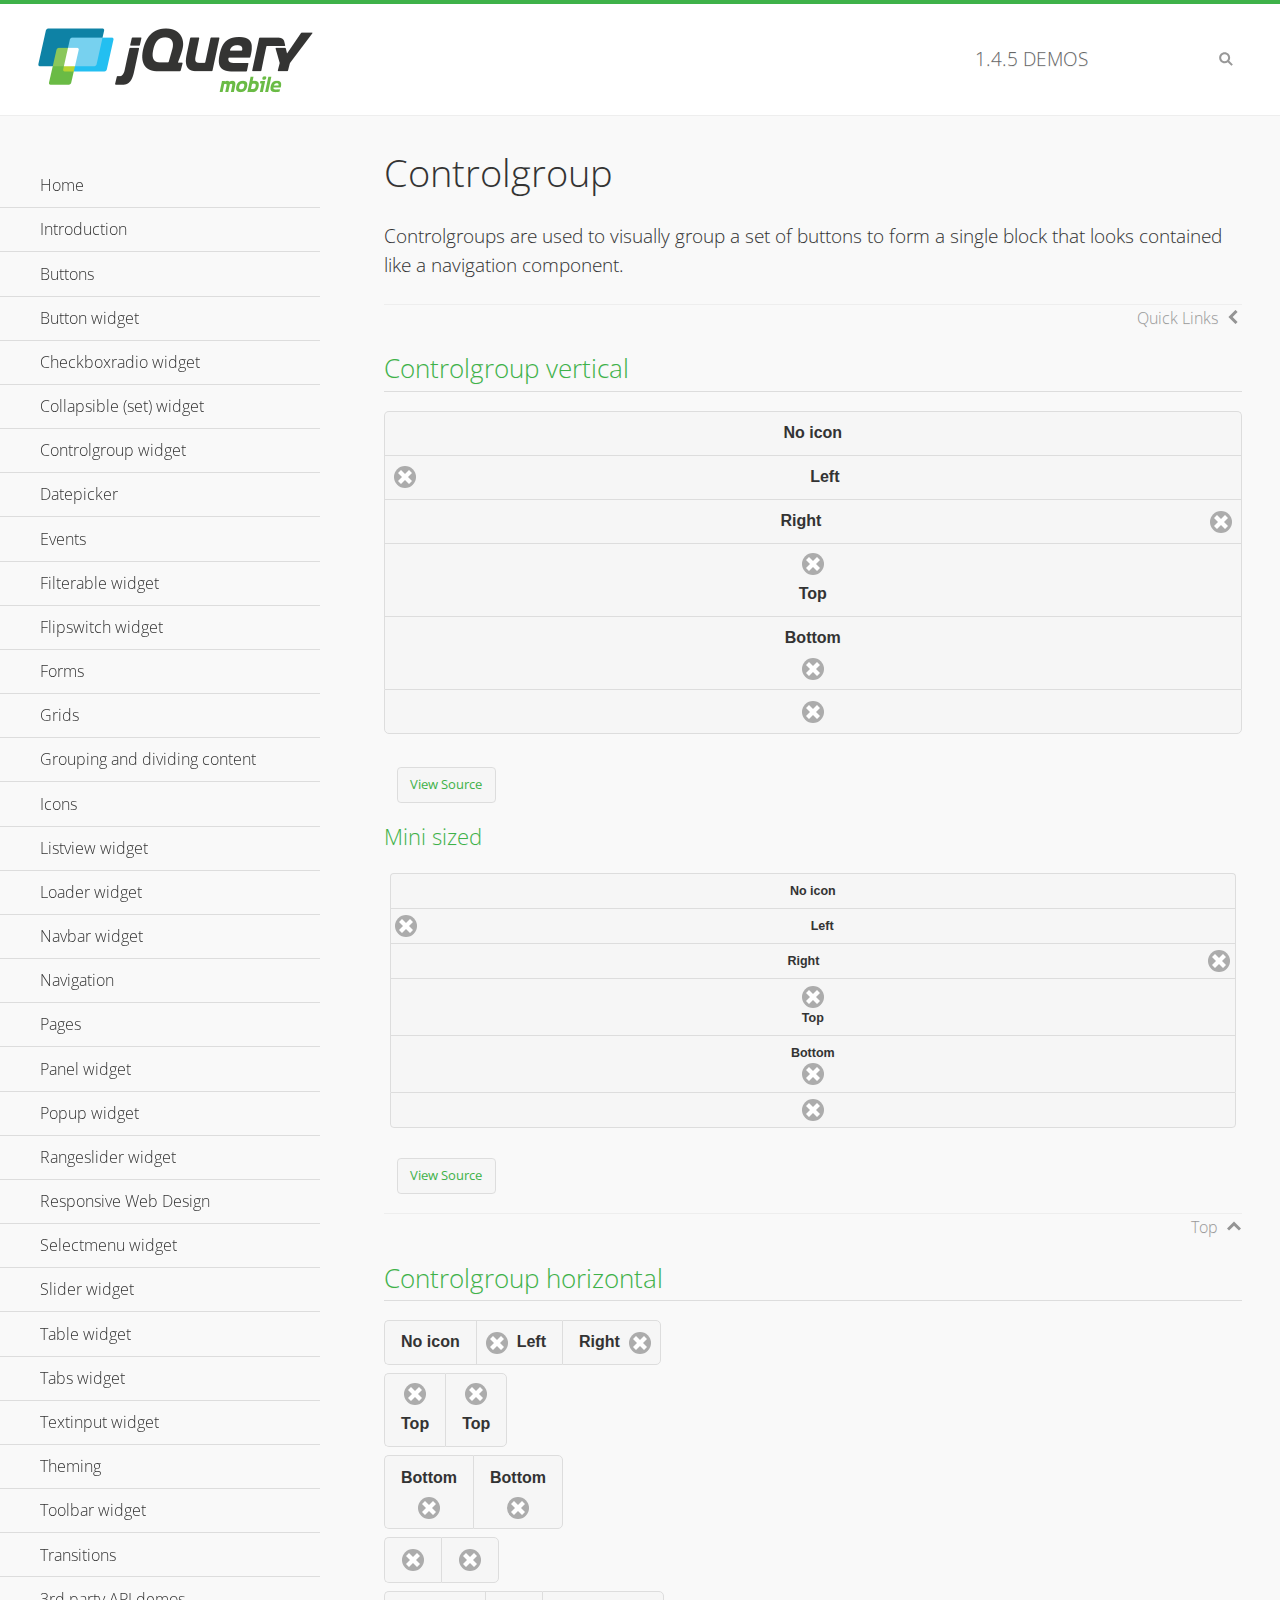
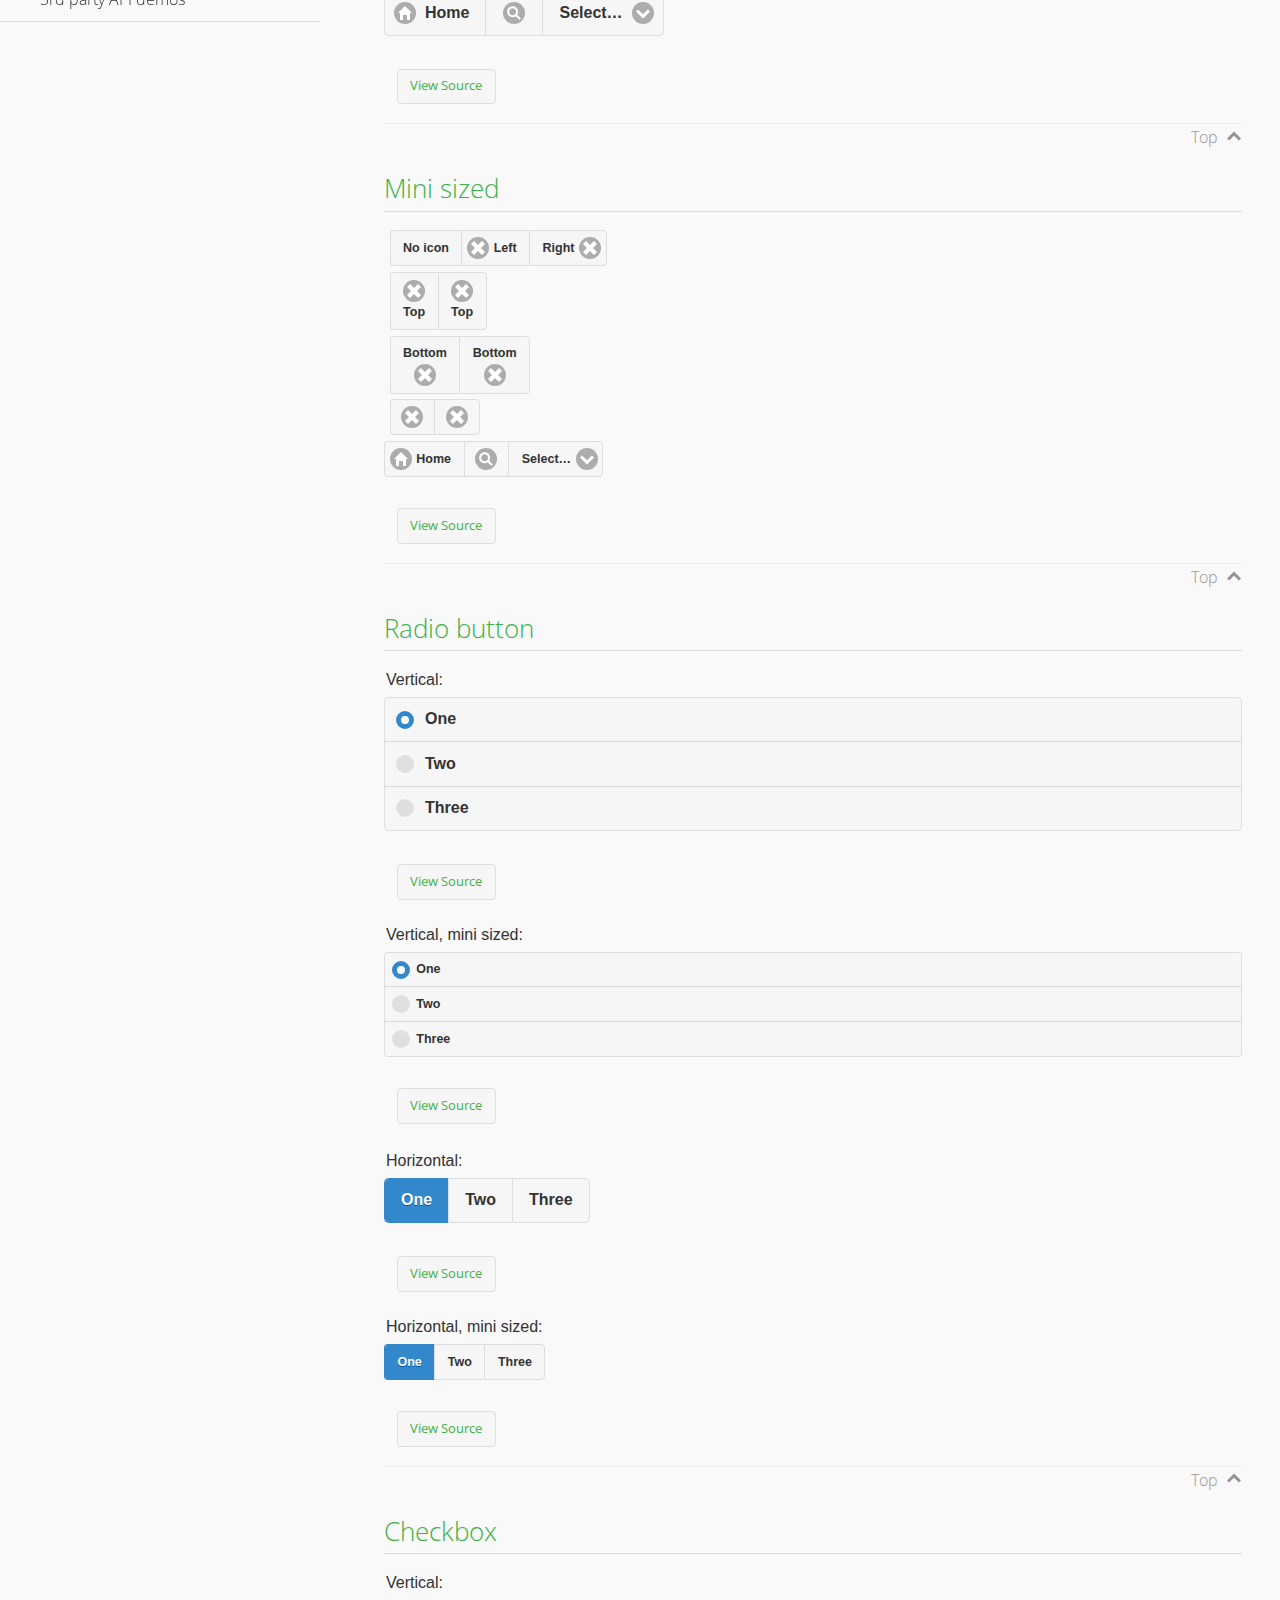
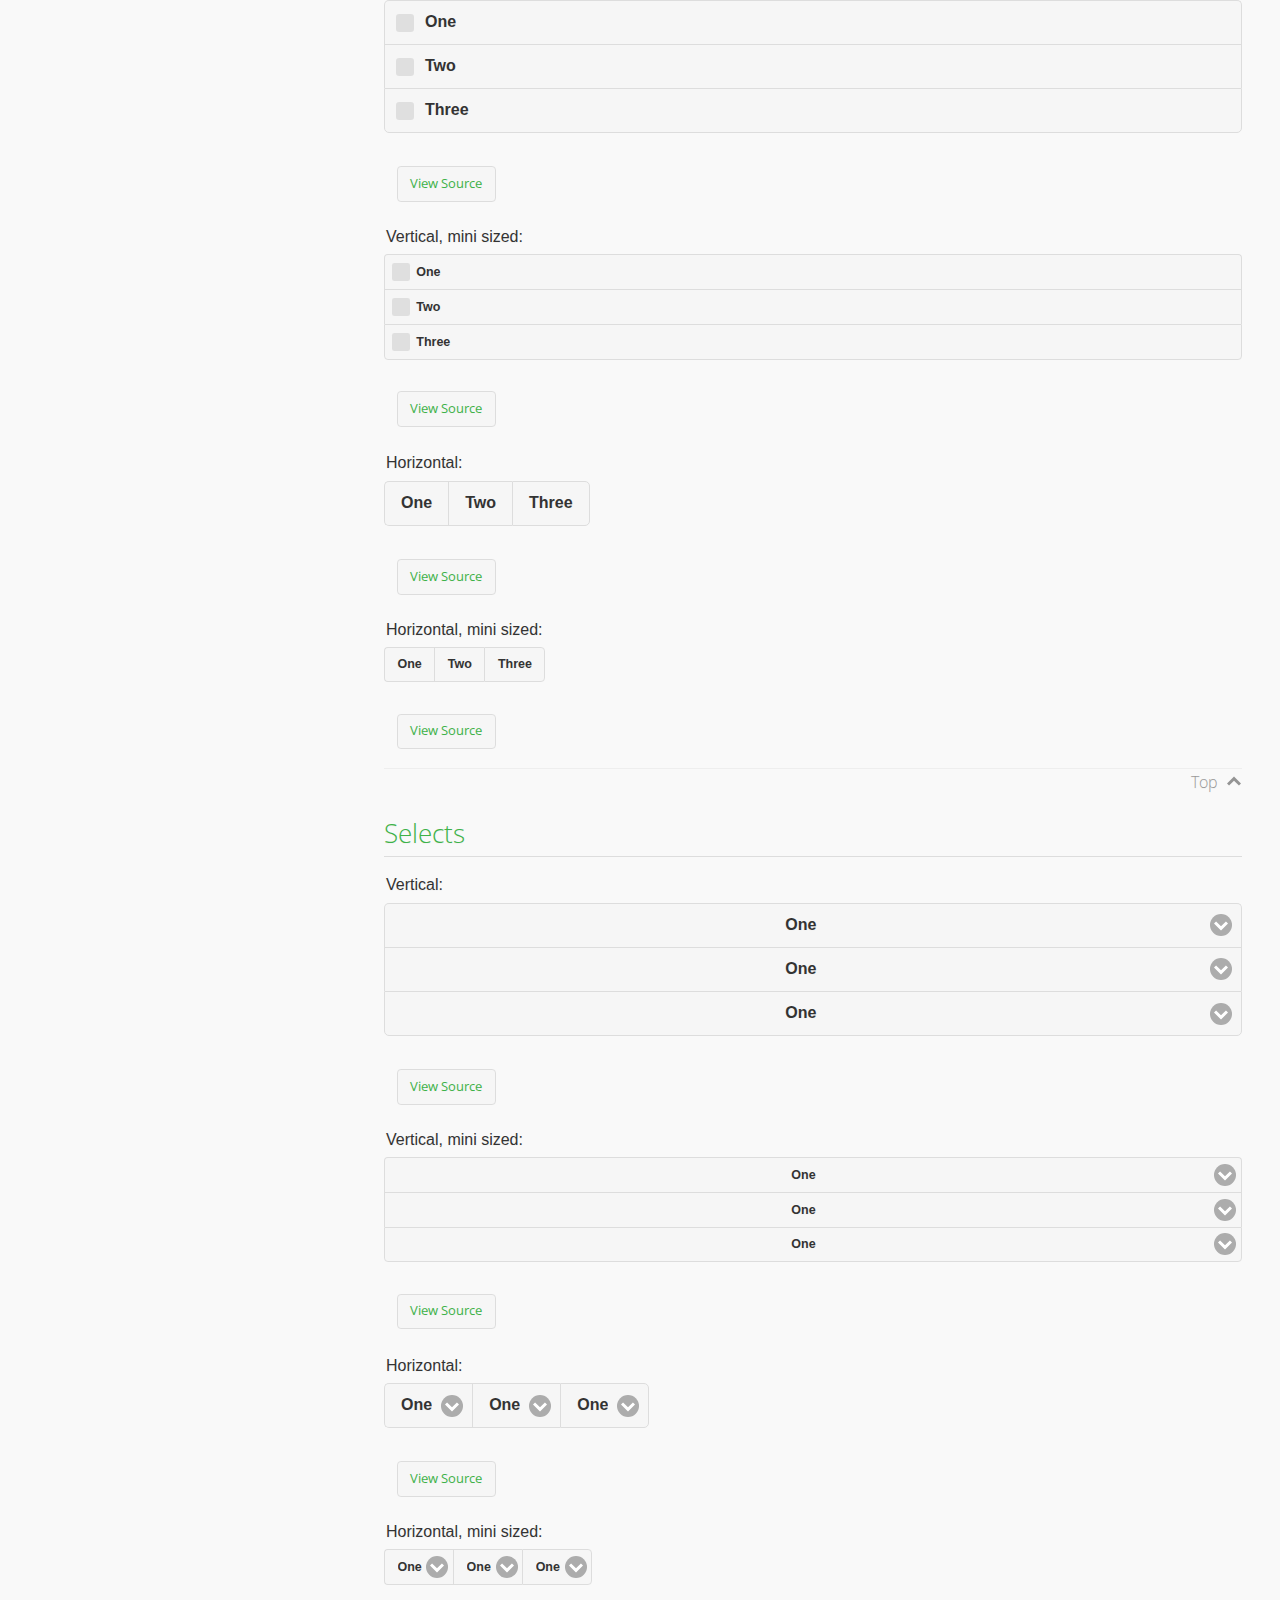
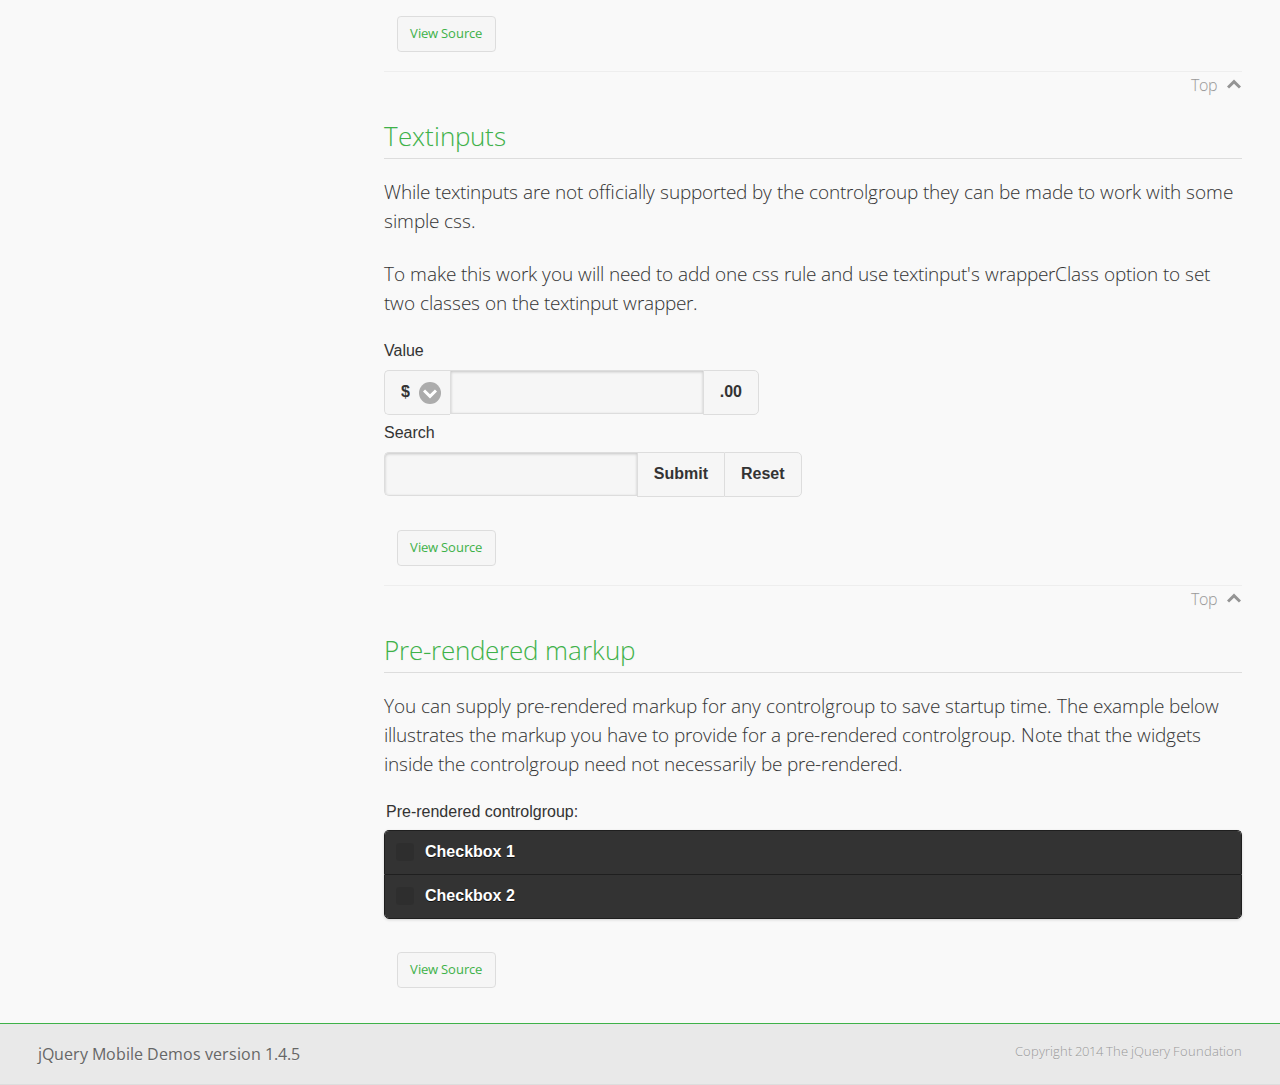
<file: TMDServiceEndpoint/src/main/webapp/jquery.mobile-1.4.5/demos/controlgroup/index.html>
<!DOCTYPE html>
<html>
<head>
	<meta charset="utf-8">
	<meta name="viewport" content="width=device-width, initial-scale=1">
	<title>Controlgroup - jQuery Mobile Demos</title>
	    <link rel="stylesheet" href="../css/themes/default/jquery.mobile-1.4.5.min.css">
	    <link rel="stylesheet" href="../_assets/css/jqm-demos.css">
	    <link rel="shortcut icon" href="../favicon.ico">
	    <link rel="stylesheet" href="http://fonts.googleapis.com/css?family=Open+Sans:300,400,700">
	    <script src="../js/jquery.js"></script>
	    <script src="../_assets/js/index.js"></script>
	    <script src="../js/jquery.mobile-1.4.5.min.js"></script>
	    <style>
	        #demo-borders .ui-collapsible .ui-collapsible-heading .ui-btn { border-top-width: 1px !important; }
	    </style>
	    <style id="textinput-controlgroup">
			.controlgroup-textinput{
				padding-top:.22em;
				padding-bottom:.22em;
			}
	    </style>
	</head>
	<body>
	<div data-role="page" class="jqm-demos" data-quicklinks="true">

	    <div data-role="header" class="jqm-header">
			<h2><a href="../" title="jQuery Mobile Demos home"><img src="../_assets/img/jquery-logo.png" alt="jQuery Mobile"></a></h2>
		<p><span class="jqm-version"></span> Demos</p>
	        <a href="#" class="jqm-navmenu-link ui-btn ui-btn-icon-notext ui-corner-all ui-icon-bars ui-nodisc-icon ui-alt-icon ui-btn-left">Menu</a>
	        <a href="#" class="jqm-search-link ui-btn ui-btn-icon-notext ui-corner-all ui-icon-search ui-nodisc-icon ui-alt-icon ui-btn-right">Search</a>
		    </div><!-- /header -->

	    <div role="main" class="ui-content jqm-content">

        <h1>Controlgroup</h1>

        <p>Controlgroups are used to visually group a set of buttons to form a single block that looks contained like a navigation component.
        </p>

		<h2>Controlgroup vertical</h2>

			<div data-demo-html="true">
				<div data-role="controlgroup">
					<a href="#" class="ui-btn ui-corner-all">No icon</a>
					<a href="#" class="ui-btn ui-corner-all ui-icon-delete ui-btn-icon-left">Left</a>
					<a href="#" class="ui-btn ui-corner-all ui-icon-delete ui-btn-icon-right">Right</a>
					<a href="#" class="ui-btn ui-corner-all ui-icon-delete ui-btn-icon-top">Top</a>
					<a href="#" class="ui-btn ui-corner-all ui-icon-delete ui-btn-icon-bottom">Bottom</a>
					<a href="#" class="ui-btn ui-corner-all ui-icon-delete ui-btn-icon-notext">Icon only</a>
				</div>
			</div><!--/demo-html -->

			<h3>Mini sized</h3>

			<div data-demo-html="true">
				<div data-role="controlgroup" data-mini="true">
					<a href="#" class="ui-btn ui-corner-all">No icon</a>
					<a href="#" class="ui-btn ui-corner-all ui-icon-delete ui-btn-icon-left">Left</a>
					<a href="#" class="ui-btn ui-corner-all ui-icon-delete ui-btn-icon-right">Right</a>
					<a href="#" class="ui-btn ui-corner-all ui-icon-delete ui-btn-icon-top">Top</a>
					<a href="#" class="ui-btn ui-corner-all ui-icon-delete ui-btn-icon-bottom">Bottom</a>
					<a href="#" class="ui-btn ui-corner-all ui-icon-delete ui-btn-icon-notext">Icon only</a>
				</div>
			</div><!--/demo-html -->

		<h2>Controlgroup horizontal</h2>

			<div data-demo-html="true">
				<div data-role="controlgroup" data-type="horizontal">
					<a href="#" class="ui-btn ui-corner-all">No icon</a>
					<a href="#" class="ui-btn ui-corner-all ui-icon-delete ui-btn-icon-left">Left</a>
					<a href="#" class="ui-btn ui-corner-all ui-icon-delete ui-btn-icon-right">Right</a>
				</div>
				<div data-role="controlgroup" data-type="horizontal">
					<a href="#" class="ui-btn ui-corner-all ui-icon-delete ui-btn-icon-top">Top</a>
					<a href="#" class="ui-btn ui-corner-all ui-icon-delete ui-btn-icon-top">Top</a>
				</div>
				<div data-role="controlgroup" data-type="horizontal">
					<a href="#" class="ui-btn ui-corner-all ui-icon-delete ui-btn-icon-bottom">Bottom</a>
					<a href="#" class="ui-btn ui-corner-all ui-icon-delete ui-btn-icon-bottom">Bottom</a>
				</div>
				<div data-role="controlgroup" data-type="horizontal">
					<a href="#" class="ui-btn ui-corner-all ui-icon-delete ui-btn-icon-notext">Icon only</a>
					<a href="#" class="ui-btn ui-corner-all ui-icon-delete ui-btn-icon-notext">Icon only</a>
				</div>
				<form>
					<fieldset data-role="controlgroup" data-type="horizontal">
						<button data-icon="home">Home</button>
						<button data-icon="search" data-iconpos="notext">Search</button>
						<label for="select-more-1a" class="ui-hidden-accessible">More</label>
						<select name="select-more-1a" id="select-more-1a">
							<option value="">Select&hellip;</option>
							<option value="#">One</option>
							<option value="#">Two</option>
							<option value="#">Three</option>
						</select>
					</fieldset>
				</form>
			</div><!--/demo-html -->

		<h2>Mini sized</h2>

			<div data-demo-html="true">
				<div data-role="controlgroup" data-type="horizontal" data-mini="true">
					<a href="#" class="ui-btn ui-corner-all">No icon</a>
					<a href="#" class="ui-btn ui-corner-all ui-icon-delete ui-btn-icon-left">Left</a>
					<a href="#" class="ui-btn ui-corner-all ui-icon-delete ui-btn-icon-right">Right</a>
				</div>
				<div data-role="controlgroup" data-type="horizontal" data-mini="true">
					<a href="#" class="ui-btn ui-corner-all ui-icon-delete ui-btn-icon-top">Top</a>
					<a href="#" class="ui-btn ui-corner-all ui-icon-delete ui-btn-icon-top">Top</a>
				</div>
				<div data-role="controlgroup" data-type="horizontal" data-mini="true">
					<a href="#" class="ui-btn ui-corner-all ui-icon-delete ui-btn-icon-bottom">Bottom</a>
					<a href="#" class="ui-btn ui-corner-all ui-icon-delete ui-btn-icon-bottom">Bottom</a>
				</div>
				<div data-role="controlgroup" data-type="horizontal" data-mini="true">
					<a href="#" class="ui-btn ui-corner-all ui-icon-delete ui-btn-icon-notext">Icon only</a>
					<a href="#" class="ui-btn ui-corner-all ui-icon-delete ui-btn-icon-notext">Icon only</a>
				</div>
				<form>
					<fieldset data-role="controlgroup" data-type="horizontal" data-mini="true">
						<button data-icon="home">Home</button>
						<button data-icon="search" data-iconpos="notext">Search</button>
						<label for="select-more-2a" class="ui-hidden-accessible">More</label>
						<select name="select-more-2a" id="select-more-2a">
							<option value="">Select&hellip;</option>
							<option value="#">One</option>
							<option value="#">Two</option>
							<option value="#">Three</option>
						</select>
					</fieldset>
				</form>
			</div><!--/demo-html -->

			<h2>Radio button</h2>

				<div data-demo-html="true">
					<form>
					<fieldset data-role="controlgroup">
						<legend>Vertical:</legend>
						<input type="radio" name="radio-choice-v-2" id="radio-choice-v-2a" value="on" checked="checked">
						<label for="radio-choice-v-2a">One</label>
						<input type="radio" name="radio-choice-v-2" id="radio-choice-v-2b" value="off">
						<label for="radio-choice-v-2b">Two</label>
						<input type="radio" name="radio-choice-v-2" id="radio-choice-v-2c" value="other">
						<label for="radio-choice-v-2c">Three</label>
					</fieldset>
					</form>
				</div><!--/demo-html -->

				<div data-demo-html="true">
					<form>
					<fieldset data-role="controlgroup" data-mini="true">
						<legend>Vertical, mini sized:</legend>
						<input type="radio" name="radio-choice-v-6" id="radio-choice-v-6a" value="on" checked="checked">
						<label for="radio-choice-v-6a">One</label>
						<input type="radio" name="radio-choice-v-6" id="radio-choice-v-6b" value="off">
						<label for="radio-choice-v-6b">Two</label>
						<input type="radio" name="radio-choice-v-6" id="radio-choice-v-6c" value="other">
						<label for="radio-choice-v-6c">Three</label>
					</fieldset>
					</form>
				</div><!--/demo-html -->

				<div data-demo-html="true">
					<form>
					<fieldset data-role="controlgroup" data-type="horizontal">
						<legend>Horizontal:</legend>
						<input type="radio" name="radio-choice-h-2" id="radio-choice-h-2a" value="on" checked="checked">
						<label for="radio-choice-h-2a">One</label>
						<input type="radio" name="radio-choice-h-2" id="radio-choice-h-2b" value="off">
						<label for="radio-choice-h-2b">Two</label>
						<input type="radio" name="radio-choice-h-2" id="radio-choice-h-2c" value="other">
						<label for="radio-choice-h-2c">Three</label>
					</fieldset>
					</form>
				</div><!--/demo-html -->

				<div data-demo-html="true">
					<form>
					<fieldset data-role="controlgroup" data-type="horizontal" data-mini="true">
						<legend>Horizontal, mini sized:</legend>
						<input type="radio" name="radio-choice-h-6" id="radio-choice-h-6a" value="on" checked="checked">
						<label for="radio-choice-h-6a">One</label>
						<input type="radio" name="radio-choice-h-6" id="radio-choice-h-6b" value="off">
						<label for="radio-choice-h-6b">Two</label>
						<input type="radio" name="radio-choice-h-6" id="radio-choice-h-6c" value="other">
						<label for="radio-choice-h-6c">Three</label>
					</fieldset>
					</form>
				</div><!--/demo-html -->

			<h2>Checkbox</h2>

				<div data-demo-html="true">
					<form>
					<fieldset data-role="controlgroup">
						<legend>Vertical:</legend>
						<input type="checkbox" name="checkbox-v-2a" id="checkbox-v-2a">
						<label for="checkbox-v-2a">One</label>
						<input type="checkbox" name="checkbox-v-2b" id="checkbox-v-2b">
						<label for="checkbox-v-2b">Two</label>
						<input type="checkbox" name="checkbox-v-2c" id="checkbox-v-2c">
						<label for="checkbox-v-2c">Three</label>
					</fieldset>
					</form>
				</div><!--/demo-html -->

				<div data-demo-html="true">
					<form>
					<fieldset data-role="controlgroup" data-mini="true">
						<legend>Vertical, mini sized:</legend>
						<input type="checkbox" name="checkbox-v-6a" id="checkbox-v-6a">
						<label for="checkbox-v-6a">One</label>
						<input type="checkbox" name="checkbox-v-6b" id="checkbox-v-6b">
						<label for="checkbox-v-6b">Two</label>
						<input type="checkbox" name="checkbox-v-6c" id="checkbox-v-6c">
						<label for="checkbox-v-6c">Three</label>
					</fieldset>
					</form>
				</div><!--/demo-html -->

				<div data-demo-html="true">
					<form>
					<fieldset data-role="controlgroup" data-type="horizontal">
						<legend>Horizontal:</legend>
						<input type="checkbox" name="checkbox-h-2a" id="checkbox-h-2a">
						<label for="checkbox-h-2a">One</label>
						<input type="checkbox" name="checkbox-h-2b" id="checkbox-h-2b">
						<label for="checkbox-h-2b">Two</label>
						<input type="checkbox" name="checkbox-h-2c" id="checkbox-h-2c">
						<label for="checkbox-h-2c">Three</label>
					</fieldset>
					</form>
				</div><!--/demo-html -->

				<div data-demo-html="true">
					<form>
					<fieldset data-role="controlgroup" data-type="horizontal" data-mini="true">
						<legend>Horizontal, mini sized:</legend>
						<input type="checkbox" name="checkbox-h-6a" id="checkbox-h-6a">
						<label for="checkbox-h-6a">One</label>
						<input type="checkbox" name="checkbox-h-6b" id="checkbox-h-6b">
						<label for="checkbox-h-6b">Two</label>
						<input type="checkbox" name="checkbox-h-6c" id="checkbox-h-6c">
						<label for="checkbox-h-6c">Three</label>
					</fieldset>
					</form>
				</div><!--/demo-html -->

			<h2>Selects</h2>

				<div data-demo-html="true">
					<form>
					<fieldset data-role="controlgroup">
						<legend>Vertical:</legend>
						<label for="select-v-2a">Select A</label>
						<select name="select-v-2a" id="select-v-2a">
							<option value="#">One</option>
							<option value="#">Two</option>
							<option value="#">Three</option>
						</select>
						<label for="select-v-2b">Select B</label>
						<select name="select-v-2b" id="select-v-2b">
							<option value="#">One</option>
							<option value="#">Two</option>
							<option value="#">Three</option>
						</select>
						<label for="select-v-2c">Select C</label>
						<select name="select-v-2c" id="select-v-2c">
							<option value="#">One</option>
							<option value="#">Two</option>
							<option value="#">Three</option>
						</select>
					</fieldset>
					</form>
				</div><!--/demo-html -->

				<div data-demo-html="true">
					<form>
					<fieldset data-role="controlgroup" data-mini="true">
						<legend>Vertical, mini sized:</legend>
						<label for="select-v-6a">Select A</label>
						<select name="select-v-6a" id="select-v-6a">
							<option value="#">One</option>
							<option value="#">Two</option>
							<option value="#">Three</option>
						</select>
						<label for="select-v-6b">Select B</label>
						<select name="select-v-6b" id="select-v-6b">
							<option value="#">One</option>
							<option value="#">Two</option>
							<option value="#">Three</option>
						</select>
						<label for="select-v-6c">Select C</label>
						<select name="select-v-6c" id="select-v-6c">
							<option value="#">One</option>
							<option value="#">Two</option>
							<option value="#">Three</option>
						</select>
					</fieldset>
					</form>
				</div><!--/demo-html -->

				<div data-demo-html="true">
					<form>
					<fieldset data-role="controlgroup" data-type="horizontal">
						<legend>Horizontal:</legend>
						<label for="select-h-2a">Select A</label>
						<select name="select-h-2a" id="select-h-2a">
							<option value="#">One</option>
							<option value="#">Two</option>
							<option value="#">Three</option>
						</select>
						<label for="select-h-2b">Select B</label>
						<select name="select-h-2b" id="select-h-2b">
							<option value="#">One</option>
							<option value="#">Two</option>
							<option value="#">Three</option>
						</select>
						<label for="select-h-2c">Select C</label>
						<select name="select-h-2c" id="select-h-2c">
							<option value="#">One</option>
							<option value="#">Two</option>
							<option value="#">Three</option>
						</select>
					</fieldset>
					</form>
				</div><!--/demo-html -->

				<div data-demo-html="true">
					<form>
					<fieldset data-role="controlgroup" data-type="horizontal" data-mini="true">
						<legend>Horizontal, mini sized:</legend>
						<label for="select-h-6a">Select A</label>
						<select name="select-h-6a" id="select-h-6a">
							<option value="#">One</option>
							<option value="#">Two</option>
							<option value="#">Three</option>
						</select>
						<label for="select-h-6b">Select B</label>
						<select name="select-h-6b" id="select-h-6b">
							<option value="#">One</option>
							<option value="#">Two</option>
							<option value="#">Three</option>
						</select>
						<label for="select-h-6c">Select C</label>
						<select name="select-h-6c" id="select-h-6c">
							<option value="#">One</option>
							<option value="#">Two</option>
							<option value="#">Three</option>
						</select>
					</fieldset>
					</form>
				</div><!--/demo-html -->

				<h2>Textinputs</h2>
				<p>While textinputs are not officially supported by the controlgroup they can be made to work with some simple css.</p>
				<p>To make this work you will need to add one css rule and use textinput's wrapperClass option to set two classes on the textinput wrapper.</p>
				<div data-demo-html="true" data-demo-css="#textinput-controlgroup">
					<label for="currency-controlgroup">Value</label>
					<div data-role="controlgroup" data-type="horizontal">
						<select>
							<option>$</option>
							<option>€</option>
							<option>£</option>
							<option>¥</option>
							<option>₩</option>
							<option>₹</option>
						</select>
						<input id="currency-controlgroup" type="text" data-wrapper-class="controlgroup-textinput ui-btn">
						<button>.00</button>
					</div>
					<label for="search-control-group">Search</label>
					<div data-role="controlgroup" data-type="horizontal">
						<input type="text" id="search-control-group" data-wrapper-class="controlgroup-textinput ui-btn">
						<button>Submit</button>
						<button>Reset</button>
					</div>
				</div>

		<h2>Pre-rendered markup</h2>
		<p>You can supply pre-rendered markup for any controlgroup to save startup time. The example below illustrates the markup you have to provide for a pre-rendered controlgroup. Note that the widgets inside the controlgroup need not necessarily be pre-rendered.</p>
		<div data-demo-html="true">
			<div data-role="controlgroup" data-enhanced="true" class="ui-controlgroup ui-controlgroup-vertical ui-group-theme-b ui-corner-all">
				<div role="heading" class="ui-controlgroup-label">
					<legend>Pre-rendered controlgroup:</legend>
				</div>
				<div class="ui-controlgroup-controls ui-shadow">
					<label for="pre-rendered-cb-1" class="ui-first-child">Checkbox 1</label>
					<input type="checkbox" id="pre-rendered-cb-1" name="pre-rendered-cb-1" value="1">
					<label for="pre-rendered-cb-2" class="ui-last-child">Checkbox 2</label>
					<input type="checkbox" id="pre-rendered-cb-2" name="pre-rendered-cb-2" value="2">
				</div>
			</div>
		</div>

	</div><!-- /content -->
	    <div data-role="panel" class="jqm-navmenu-panel" data-position="left" data-display="overlay" data-theme="a">
	    	<ul class="jqm-list ui-alt-icon ui-nodisc-icon">
<li data-filtertext="demos homepage" data-icon="home"><a href=".././">Home</a></li>
<li data-filtertext="introduction overview getting started"><a href="../intro/" data-ajax="false">Introduction</a></li>
<li data-filtertext="buttons button markup buttonmarkup method anchor link button element"><a href="../button-markup/" data-ajax="false">Buttons</a></li>
<li data-filtertext="form button widget input button submit reset"><a href="../button/" data-ajax="false">Button widget</a></li>
<li data-role="collapsible" data-enhanced="true" data-collapsed-icon="carat-d" data-expanded-icon="carat-u" data-iconpos="right" data-inset="false" class="ui-collapsible ui-collapsible-themed-content ui-collapsible-collapsed">
	<h3 class="ui-collapsible-heading ui-collapsible-heading-collapsed">
		<a href="#" class="ui-collapsible-heading-toggle ui-btn ui-btn-icon-right ui-btn-inherit ui-icon-carat-d">
		    Checkboxradio widget<span class="ui-collapsible-heading-status"> click to expand contents</span>
		</a>
	</h3>
	<div class="ui-collapsible-content ui-body-inherit ui-collapsible-content-collapsed" aria-hidden="true">
		<ul>
			<li data-filtertext="form checkboxradio widget checkbox input checkboxes controlgroups"><a href="../checkboxradio-checkbox/" data-ajax="false">Checkboxes</a></li>
			<li data-filtertext="form checkboxradio widget radio input radio buttons controlgroups"><a href="../checkboxradio-radio/" data-ajax="false">Radio buttons</a></li>
		</ul>
	</div>
</li>
<li data-role="collapsible" data-enhanced="true" data-collapsed-icon="carat-d" data-expanded-icon="carat-u" data-iconpos="right" data-inset="false" class="ui-collapsible ui-collapsible-themed-content ui-collapsible-collapsed">
	<h3 class="ui-collapsible-heading ui-collapsible-heading-collapsed">
		<a href="#" class="ui-collapsible-heading-toggle ui-btn ui-btn-icon-right ui-btn-inherit ui-icon-carat-d">
			Collapsible (set) widget<span class="ui-collapsible-heading-status"> click to expand contents</span>
		</a>
	</h3>
	<div class="ui-collapsible-content ui-body-inherit ui-collapsible-content-collapsed" aria-hidden="true">
		<ul>
			<li data-filtertext="collapsibles content formatting"><a href="../collapsible/" data-ajax="false">Collapsible</a></li>
			<li data-filtertext="dynamic collapsible set accordion append expand"><a href="../collapsible-dynamic/" data-ajax="false">Dynamic collapsibles</a></li>
			<li data-filtertext="accordions collapsible set widget content formatting grouped collapsibles"><a href="../collapsibleset/" data-ajax="false">Collapsible set</a></li>
		</ul>
	</div>
</li>
<li data-role="collapsible" data-enhanced="true" data-collapsed-icon="carat-d" data-expanded-icon="carat-u" data-iconpos="right" data-inset="false" class="ui-collapsible ui-collapsible-themed-content ui-collapsible-collapsed">
	<h3 class="ui-collapsible-heading ui-collapsible-heading-collapsed">
		<a href="#" class="ui-collapsible-heading-toggle ui-btn ui-btn-icon-right ui-btn-inherit ui-icon-carat-d">
			Controlgroup widget<span class="ui-collapsible-heading-status"> click to expand contents</span>
		</a>
	</h3>
	<div class="ui-collapsible-content ui-body-inherit ui-collapsible-content-collapsed" aria-hidden="true">
		<ul>
			<li data-filtertext="controlgroups selectmenu checkboxradio input grouped buttons horizontal vertical"><a href="../controlgroup/" data-ajax="false">Controlgroup</a></li>
			<li data-filtertext="dynamic controlgroup dynamically add buttons"><a href="../controlgroup-dynamic/" data-ajax="false">Dynamic controlgroups</a></li>
		</ul>
	</div>
</li>
<li data-filtertext="form datepicker widget date input"><a href="../datepicker/" data-ajax="false">Datepicker</a></li>
<li data-role="collapsible" data-enhanced="true" data-collapsed-icon="carat-d" data-expanded-icon="carat-u" data-iconpos="right" data-inset="false" class="ui-collapsible ui-collapsible-themed-content ui-collapsible-collapsed">
	<h3 class="ui-collapsible-heading ui-collapsible-heading-collapsed">
		<a href="#" class="ui-collapsible-heading-toggle ui-btn ui-btn-icon-right ui-btn-inherit ui-icon-carat-d">
			Events<span class="ui-collapsible-heading-status"> click to expand contents</span>
		</a>
	</h3>
	<div class="ui-collapsible-content ui-body-inherit ui-collapsible-content-collapsed" aria-hidden="true">
		<ul>
			<li data-filtertext="swipe to delete list items listviews swipe events"><a href="../swipe-list/" data-ajax="false">Swipe list items</a></li>
			<li data-filtertext="swipe to navigate swipe page navigation swipe events"><a href="../swipe-page/" data-ajax="false">Swipe page navigation</a></li>
		</ul>
	</div>
</li>
<li data-filtertext="filterable filter elements sorting searching listview table"><a href="../filterable/" data-ajax="false">Filterable widget</a></li>
<li data-filtertext="form flipswitch widget flip toggle switch binary select checkbox input"><a href="../flipswitch/" data-ajax="false">Flipswitch widget</a></li>
<li data-role="collapsible" data-enhanced="true" data-collapsed-icon="carat-d" data-expanded-icon="carat-u" data-iconpos="right" data-inset="false" class="ui-collapsible ui-collapsible-themed-content ui-collapsible-collapsed">
	<h3 class="ui-collapsible-heading ui-collapsible-heading-collapsed">
		<a href="#" class="ui-collapsible-heading-toggle ui-btn ui-btn-icon-right ui-btn-inherit ui-icon-carat-d">
			Forms<span class="ui-collapsible-heading-status"> click to expand contents</span>
		</a>
	</h3>
	<div class="ui-collapsible-content ui-body-inherit ui-collapsible-content-collapsed" aria-hidden="true">
		<ul>
			<li data-filtertext="forms text checkbox radio range button submit reset inputs selects textarea slider flipswitch label form elements"><a href="../forms/" data-ajax="false">Forms</a></li>
			<li data-filtertext="form hide labels hidden accessible ui-hidden-accessible forms"><a href="../forms-label-hidden-accessible/" data-ajax="false">Hide labels</a></li>
			<li data-filtertext="form field containers fieldcontain ui-field-contain forms"><a href="../forms-field-contain/" data-ajax="false">Field containers</a></li>
			<li data-filtertext="forms disabled form elements"><a href="../forms-disabled/" data-ajax="false">Forms disabled</a></li>
			<li data-filtertext="forms gallery examples overview forms text checkbox radio range button submit reset inputs selects textarea slider flipswitch label form elements"><a href="../forms-gallery/" data-ajax="false">Forms gallery</a></li>
		</ul>
	</div>
</li>
<li data-role="collapsible" data-enhanced="true" data-collapsed-icon="carat-d" data-expanded-icon="carat-u" data-iconpos="right" data-inset="false" class="ui-collapsible ui-collapsible-themed-content ui-collapsible-collapsed">
	<h3 class="ui-collapsible-heading ui-collapsible-heading-collapsed">
		<a href="#" class="ui-collapsible-heading-toggle ui-btn ui-btn-icon-right ui-btn-inherit ui-icon-carat-d">
			Grids<span class="ui-collapsible-heading-status"> click to expand contents</span>
		</a>
	</h3>
	<div class="ui-collapsible-content ui-body-inherit ui-collapsible-content-collapsed" aria-hidden="true">
		<ul>
			<li data-filtertext="grids columns blocks content formatting rwd responsive css framework"><a href="../grids/" data-ajax="false">Grids</a></li>
			<li data-filtertext="buttons in grids css framework"><a href="../grids-buttons/" data-ajax="false">Buttons in grids</a></li>
			<li data-filtertext="custom responsive grids rwd css framework"><a href="../grids-custom-responsive/" data-ajax="false">Custom responsive grids</a></li>
		</ul>
	</div>
</li>
<li data-filtertext="blocks content formatting sections heading"><a href="../body-bar-classes/" data-ajax="false">Grouping and dividing content</a></li>
<li data-role="collapsible" data-enhanced="true" data-collapsed-icon="carat-d" data-expanded-icon="carat-u" data-iconpos="right" data-inset="false" class="ui-collapsible ui-collapsible-themed-content ui-collapsible-collapsed">
	<h3 class="ui-collapsible-heading ui-collapsible-heading-collapsed">
		<a href="#" class="ui-collapsible-heading-toggle ui-btn ui-btn-icon-right ui-btn-inherit ui-icon-carat-d">
			Icons<span class="ui-collapsible-heading-status"> click to expand contents</span>
		</a>
	</h3>
	<div class="ui-collapsible-content ui-body-inherit ui-collapsible-content-collapsed" aria-hidden="true">
		<ul>
			<li data-filtertext="button icons svg disc alt custom icon position"><a href="../icons/" data-ajax="false">Icons</a></li>
			<li data-filtertext=""><a href="../icons-grunticon/" data-ajax="false">Grunticon loader</a></li>
		</ul>
	</div>
</li>
<li data-role="collapsible" data-enhanced="true" data-collapsed-icon="carat-d" data-expanded-icon="carat-u" data-iconpos="right" data-inset="false" class="ui-collapsible ui-collapsible-themed-content ui-collapsible-collapsed">
	<h3 class="ui-collapsible-heading ui-collapsible-heading-collapsed">
		<a href="#" class="ui-collapsible-heading-toggle ui-btn ui-btn-icon-right ui-btn-inherit ui-icon-carat-d">
			Listview widget<span class="ui-collapsible-heading-status"> click to expand contents</span>
		</a>
	</h3>
	<div class="ui-collapsible-content ui-body-inherit ui-collapsible-content-collapsed" aria-hidden="true">
		<ul>
			<li data-filtertext="listview widget thumbnails icons nested split button collapsible ul ol"><a href="../listview/" data-ajax="false">Listview</a></li>
			<li data-filtertext="autocomplete filterable reveal listview filtertextbeforefilter placeholder"><a href="../listview-autocomplete/" data-ajax="false">Listview autocomplete</a></li>
			<li data-filtertext="autocomplete filterable reveal listview remote data filtertextbeforefilter placeholder"><a href="../listview-autocomplete-remote/" data-ajax="false">Listview autocomplete remote data</a></li>
			<li data-filtertext="autodividers anchor jump scroll linkbars listview lists ul ol"><a href="../listview-autodividers-linkbar/" data-ajax="false">Listview autodividers linkbar</a></li>
			<li data-filtertext="listview autodividers selector autodividersselector lists ul ol"><a href="../listview-autodividers-selector/" data-ajax="false">Listview autodividers selector</a></li>
			<li data-filtertext="listview nested list items"><a href="../listview-nested-lists/" data-ajax="false">Nested Listviews</a></li>
			<li data-filtertext="listview collapsible list items flat"><a href="../listview-collapsible-item-flat/" data-ajax="false">Listview collapsible list items (flat)</a></li>
			<li data-filtertext="listview collapsible list indented"><a href="../listview-collapsible-item-indented/" data-ajax="false">Listview collapsible list items (indented)</a></li>
			<li data-filtertext="grid listview responsive grids responsive listviews lists ul"><a href="../listview-grid/" data-ajax="false">Listview responsive grid</a></li>
		</ul>
	</div>
</li>
<li data-filtertext="loader widget page loading navigation overlay spinner"><a href="../loader/" data-ajax="false">Loader widget</a></li>
<li data-filtertext="navbar widget navmenu toolbars header footer"><a href="../navbar/" data-ajax="false">Navbar widget</a></li>
<li data-role="collapsible" data-enhanced="true" data-collapsed-icon="carat-d" data-expanded-icon="carat-u" data-iconpos="right" data-inset="false" class="ui-collapsible ui-collapsible-themed-content ui-collapsible-collapsed">
	<h3 class="ui-collapsible-heading ui-collapsible-heading-collapsed">
		<a href="#" class="ui-collapsible-heading-toggle ui-btn ui-btn-icon-right ui-btn-inherit ui-icon-carat-d">
			Navigation<span class="ui-collapsible-heading-status"> click to expand contents</span>
		</a>
	</h3>
	<div class="ui-collapsible-content ui-body-inherit ui-collapsible-content-collapsed" aria-hidden="true">
		<ul>
			<li data-filtertext="ajax navigation navigate widget history event method"><a href="../navigation/" data-ajax="false">Navigation</a></li>
			<li data-filtertext="linking pages page links navigation ajax prefetch cache"><a href="../navigation-linking-pages/" data-ajax="false">Linking pages</a></li>
			<!-- <li data-filtertext="php redirect server redirection server-side navigation"><a href="../navigation-php-redirect/" data-ajax="false">PHP redirect demo</a></li>-->
			<li data-filtertext="navigation redirection hash query"><a href="../navigation-hash-processing/" data-ajax="false">Hash processing demo</a></li>
			<li data-filtertext="navigation redirection hash query"><a href="../page-events/" data-ajax="false">Page Navigation Events</a></li>
		</ul>
	</div>
</li>
<li data-role="collapsible" data-enhanced="true" data-collapsed-icon="carat-d" data-expanded-icon="carat-u" data-iconpos="right" data-inset="false" class="ui-collapsible ui-collapsible-themed-content ui-collapsible-collapsed">
	<h3 class="ui-collapsible-heading ui-collapsible-heading-collapsed">
		<a href="#" class="ui-collapsible-heading-toggle ui-btn ui-btn-icon-right ui-btn-inherit ui-icon-carat-d">
			Pages<span class="ui-collapsible-heading-status"> click to expand contents</span>
		</a>
	</h3>
	<div class="ui-collapsible-content ui-body-inherit ui-collapsible-content-collapsed" aria-hidden="true">
		<ul>
			<li data-filtertext="pages page widget ajax navigation"><a href="../pages/" data-ajax="false">Pages</a></li>
			<li data-filtertext="single page"><a href="../pages-single-page/" data-ajax="false">Single page</a></li>
			<li data-filtertext="multipage multi-page page"><a href="../pages-multi-page/" data-ajax="false">Multi-page template</a></li>
			<li data-filtertext="dialog page widget modal popup"><a href="../pages-dialog/" data-ajax="false">Dialog page</a></li>
		</ul>
	</div>
</li>
<li data-role="collapsible" data-enhanced="true" data-collapsed-icon="carat-d" data-expanded-icon="carat-u" data-iconpos="right" data-inset="false" class="ui-collapsible ui-collapsible-themed-content ui-collapsible-collapsed">
	<h3 class="ui-collapsible-heading ui-collapsible-heading-collapsed">
		<a href="#" class="ui-collapsible-heading-toggle ui-btn ui-btn-icon-right ui-btn-inherit ui-icon-carat-d">
			Panel widget<span class="ui-collapsible-heading-status"> click to expand contents</span>
		</a>
	</h3>
	<div class="ui-collapsible-content ui-body-inherit ui-collapsible-content-collapsed" aria-hidden="true">
		<ul>
			<li data-filtertext="panel widget sliding panels reveal push overlay responsive"><a href="../panel/" data-ajax="false">Panel</a></li>
			<li data-filtertext=""><a href="../panel-external/" data-ajax="false">External panels</a></li>
			<li data-filtertext="panel "><a href="../panel-fixed/" data-ajax="false">Fixed panels</a></li>
			<li data-filtertext="panel slide panels sliding panels shadow rwd responsive breakpoint"><a href="../panel-responsive/" data-ajax="false">Panels responsive</a></li>
			<li data-filtertext="panel custom style custom panel width reveal shadow listview panel styling page background wrapper"><a href="../panel-styling/" data-ajax="false">Custom panel style</a></li>
			<li data-filtertext="panel open on swipe"><a href="../panel-swipe-open/" data-ajax="false">Panel open on swipe</a></li>
			<li data-filtertext="panels outside page internal external toolbars"><a href="../panel-external-internal/" data-ajax="false">Panel external and internal</a></li>
		</ul>
	</div>
</li>
<li data-role="collapsible" data-enhanced="true" data-collapsed-icon="carat-d" data-expanded-icon="carat-u" data-iconpos="right" data-inset="false" class="ui-collapsible ui-collapsible-themed-content ui-collapsible-collapsed">
	<h3 class="ui-collapsible-heading ui-collapsible-heading-collapsed">
		<a href="#" class="ui-collapsible-heading-toggle ui-btn ui-btn-icon-right ui-btn-inherit ui-icon-carat-d">
			Popup widget<span class="ui-collapsible-heading-status"> click to expand contents</span>
		</a>
	</h3>
	<div class="ui-collapsible-content ui-body-inherit ui-collapsible-content-collapsed" aria-hidden="true">
		<ul>
			<li data-filtertext="popup widget popups dialog modal transition tooltip lightbox form overlay screen flip pop fade transition"><a href="../popup/" data-ajax="false">Popup</a></li>
			<li data-filtertext="popup alignment position"><a href="../popup-alignment/" data-ajax="false">Popup alignment</a></li>
			<li data-filtertext="popup arrow size popups popover"><a href="../popup-arrow-size/" data-ajax="false">Popup arrow size</a></li>
			<li data-filtertext="dynamic popups popup images lightbox"><a href="../popup-dynamic/" data-ajax="false">Dynamic popups</a></li>
			<li data-filtertext="popups with iframes scaling"><a href="../popup-iframe/" data-ajax="false">Popups with iframes</a></li>
			<li data-filtertext="popup image scaling"><a href="../popup-image-scaling/" data-ajax="false">Popup image scaling</a></li>
			<li data-filtertext="external popup outside multi-page"><a href="../popup-outside-multipage/" data-ajax="false">Popup outside multi-page</a></li>
		</ul>
	</div>
</li>
<li data-filtertext="form rangeslider widget dual sliders dual handle sliders range input"><a href="../rangeslider/" data-ajax="false">Rangeslider widget</a></li>
<li data-filtertext="responsive web design rwd adaptive progressive enhancement PE accessible mobile breakpoints media query media queries"><a href="../rwd/" data-ajax="false">Responsive Web Design</a></li>
<li data-role="collapsible" data-enhanced="true" data-collapsed-icon="carat-d" data-expanded-icon="carat-u" data-iconpos="right" data-inset="false" class="ui-collapsible ui-collapsible-themed-content ui-collapsible-collapsed">
	<h3 class="ui-collapsible-heading ui-collapsible-heading-collapsed">
		<a href="#" class="ui-collapsible-heading-toggle ui-btn ui-btn-icon-right ui-btn-inherit ui-icon-carat-d">
			Selectmenu widget<span class="ui-collapsible-heading-status"> click to expand contents</span>
		</a>
	</h3>
	<div class="ui-collapsible-content ui-body-inherit ui-collapsible-content-collapsed" aria-hidden="true">
		<ul>
			<li data-filtertext="form selectmenu widget select input custom select menu selects"><a href="../selectmenu/" data-ajax="false">Selectmenu</a></li>
			<li data-filtertext="form custom select menu selectmenu widget custom menu option optgroup multiple selects"><a href="../selectmenu-custom/" data-ajax="false">Custom select menu</a></li>
			<li data-filtertext="filterable select filter popup dialog"><a href="../selectmenu-custom-filter/" data-ajax="false">Custom select menu with filter</a></li>
		</ul>
	</div>
</li>
<li data-role="collapsible" data-enhanced="true" data-collapsed-icon="carat-d" data-expanded-icon="carat-u" data-iconpos="right" data-inset="false" class="ui-collapsible ui-collapsible-themed-content ui-collapsible-collapsed">
	<h3 class="ui-collapsible-heading ui-collapsible-heading-collapsed">
		<a href="#" class="ui-collapsible-heading-toggle ui-btn ui-btn-icon-right ui-btn-inherit ui-icon-carat-d">
			Slider widget<span class="ui-collapsible-heading-status"> click to expand contents</span>
		</a>
	</h3>
	<div class="ui-collapsible-content ui-body-inherit ui-collapsible-content-collapsed" aria-hidden="true">
		<ul>
			<li data-filtertext="form slider widget range input single sliders"><a href="../slider/" data-ajax="false">Slider</a></li>
			<li data-filtertext="form slider widget flipswitch slider binary select flip toggle switch"><a href="../slider-flipswitch/" data-ajax="false">Slider flip toggle switch</a></li>
			<li data-filtertext="form slider tooltip handle value input range sliders"><a href="../slider-tooltip/" data-ajax="false">Slider tooltip</a></li>
		</ul>
	</div>
</li>
<li data-role="collapsible" data-enhanced="true" data-collapsed-icon="carat-d" data-expanded-icon="carat-u" data-iconpos="right" data-inset="false" class="ui-collapsible ui-collapsible-themed-content ui-collapsible-collapsed">
	<h3 class="ui-collapsible-heading ui-collapsible-heading-collapsed">
		<a href="#" class="ui-collapsible-heading-toggle ui-btn ui-btn-icon-right ui-btn-inherit ui-icon-carat-d">
			Table widget<span class="ui-collapsible-heading-status"> click to expand contents</span>
		</a>
	</h3>
	<div class="ui-collapsible-content ui-body-inherit ui-collapsible-content-collapsed" aria-hidden="true">
		<ul>
			<li data-filtertext="table widget reflow column toggle th td responsive tables rwd hide show tabular"><a href="../table-column-toggle/" data-ajax="false">Table Column Toggle</a></li>
			<li data-filtertext="table column toggle phone comparison demo"><a href="../table-column-toggle-example/" data-ajax="false">Table Column Toggle demo</a></li>
			<li data-filtertext="responsive tables table column toggle heading groups rwd breakpoint"><a href="../table-column-toggle-heading-groups/" data-ajax="false">Table Column Toggle heading groups</a></li>
			<li data-filtertext="responsive tables table column toggle hide rwd breakpoint customization options"><a href="../table-column-toggle-options/" data-ajax="false">Table Column Toggle options</a></li>
			<li data-filtertext="table reflow th td responsive rwd columns tabular"><a href="../table-reflow/" data-ajax="false">Table Reflow</a></li>
			<li data-filtertext="responsive tables table reflow heading groups rwd breakpoint"><a href="../table-reflow-heading-groups/" data-ajax="false">Table Reflow heading groups</a></li>
			<li data-filtertext="responsive tables table reflow stripes strokes table style"><a href="../table-reflow-stripes-strokes/" data-ajax="false">Table Reflow stripes and strokes</a></li>
			<li data-filtertext="responsive tables table reflow stack custom styles"><a href="../table-reflow-styling/" data-ajax="false">Table Reflow custom styles</a></li>
		</ul>
	</div>
</li>
<li data-filtertext="ui tabs widget"><a href="../tabs/" data-ajax="false">Tabs widget</a></li>
<li data-filtertext="form textinput widget text input textarea number date time tel email file color password"><a href="../textinput/" data-ajax="false">Textinput widget</a></li>
<li data-role="collapsible" data-enhanced="true" data-collapsed-icon="carat-d" data-expanded-icon="carat-u" data-iconpos="right" data-inset="false" class="ui-collapsible ui-collapsible-themed-content ui-collapsible-collapsed">
	<h3 class="ui-collapsible-heading ui-collapsible-heading-collapsed">
		<a href="#" class="ui-collapsible-heading-toggle ui-btn ui-btn-icon-right ui-btn-inherit ui-icon-carat-d">
			Theming<span class="ui-collapsible-heading-status"> click to expand contents</span>
		</a>
	</h3>
	<div class="ui-collapsible-content ui-body-inherit ui-collapsible-content-collapsed" aria-hidden="true">
		<ul>
			<li data-filtertext="default theme swatches theming style css"><a href="../theme-default/" data-ajax="false">Default theme</a></li>
			<li data-filtertext="classic theme old theme swatches theming style css"><a href="../theme-classic/" data-ajax="false">Classic theme</a></li>
		</ul>
	</div>
</li>
<li data-role="collapsible" data-enhanced="true" data-collapsed-icon="carat-d" data-expanded-icon="carat-u" data-iconpos="right" data-inset="false" class="ui-collapsible ui-collapsible-themed-content ui-collapsible-collapsed">
	<h3 class="ui-collapsible-heading ui-collapsible-heading-collapsed">
		<a href="#" class="ui-collapsible-heading-toggle ui-btn ui-btn-icon-right ui-btn-inherit ui-icon-carat-d">
			Toolbar widget<span class="ui-collapsible-heading-status"> click to expand contents</span>
		</a>
	</h3>
	<div class="ui-collapsible-content ui-body-inherit ui-collapsible-content-collapsed" aria-hidden="true">
		<ul>
			<li data-filtertext="toolbar widget header footer toolbars fixed fullscreen external sections"><a href="../toolbar/" data-ajax="false">Toolbar</a></li>
			<li data-filtertext="dynamic toolbars dynamically add toolbar header footer"><a href="../toolbar-dynamic/" data-ajax="false">Dynamic toolbars</a></li>
			<li data-filtertext="external toolbars header footer"><a href="../toolbar-external/" data-ajax="false">External toolbars</a></li>
			<li data-filtertext="fixed toolbars header footer"><a href="../toolbar-fixed/" data-ajax="false">Fixed toolbars</a></li>
			<li data-filtertext="fixed fullscreen toolbars header footer"><a href="../toolbar-fixed-fullscreen/" data-ajax="false">Fullscreen toolbars</a></li>
			<li data-filtertext="external fixed toolbars header footer"><a href="../toolbar-fixed-external/" data-ajax="false">Fixed external toolbars</a></li>
			<li data-filtertext="external persistent toolbars header footer navbar navmenu"><a href="../toolbar-fixed-persistent/" data-ajax="false">Persistent toolbars</a></li>
			<li data-filtertext="external ajax optimized toolbars persistent toolbars header footer navbar"><a href="../toolbar-fixed-persistent-optimized/" data-ajax="false">Ajax optimized toolbars</a></li>
			<li data-filtertext="form in toolbars header footer"><a href="../toolbar-fixed-forms/" data-ajax="false">Form in toolbar</a></li>
		</ul>
	</div>
</li>
<li data-filtertext="page transitions animated pages popup navigation flip slide fade pop"><a href="../transitions/" data-ajax="false">Transitions</a></li>
<li data-role="collapsible" data-enhanced="true" data-collapsed-icon="carat-d" data-expanded-icon="carat-u" data-iconpos="right" data-inset="false" class="ui-collapsible ui-collapsible-themed-content ui-collapsible-collapsed">
	<h3 class="ui-collapsible-heading ui-collapsible-heading-collapsed">
		<a href="#" class="ui-collapsible-heading-toggle ui-btn ui-btn-icon-right ui-btn-inherit ui-icon-carat-d">
			3rd party API demos<span class="ui-collapsible-heading-status"> click to expand contents</span>
		</a>
	</h3>
	<div class="ui-collapsible-content ui-body-inherit ui-collapsible-content-collapsed" aria-hidden="true">
		<ul>
			<li data-filtertext="backbone requirejs navigation router"><a href="../backbone-requirejs/" data-ajax="false">Backbone RequireJS</a></li>
			<li data-filtertext="google maps geolocation demo"><a href="../map-geolocation/" data-ajax="false">Google Maps geolocation</a></li>
			<li data-filtertext="google maps hybrid"><a href="../map-list-toggle/" data-ajax="false">Google Maps list toggle</a></li>
		</ul>
	</div>
</li>



		     </ul>
		</div><!-- /panel -->


	<div data-role="footer" data-position="fixed" data-tap-toggle="false" class="jqm-footer">
		<p>jQuery Mobile Demos version <span class="jqm-version"></span></p>
		<p>Copyright 2014 The jQuery Foundation</p>
	</div><!-- /footer -->
	<!-- TODO: This should become an external panel so we can add input to markup (unique ID) -->
    <div data-role="panel" class="jqm-search-panel" data-position="right" data-display="overlay" data-theme="a">
		<div class="jqm-search">
			<ul class="jqm-list" data-filter-placeholder="Search demos..." data-filter-reveal="true">
<li data-filtertext="demos homepage" data-icon="home"><a href=".././">Home</a></li>
<li data-filtertext="introduction overview getting started"><a href="../intro/" data-ajax="false">Introduction</a></li>
<li data-filtertext="buttons button markup buttonmarkup method anchor link button element"><a href="../button-markup/" data-ajax="false">Buttons</a></li>
<li data-filtertext="form button widget input button submit reset"><a href="../button/" data-ajax="false">Button widget</a></li>
<li data-role="collapsible" data-enhanced="true" data-collapsed-icon="carat-d" data-expanded-icon="carat-u" data-iconpos="right" data-inset="false" class="ui-collapsible ui-collapsible-themed-content ui-collapsible-collapsed">
	<h3 class="ui-collapsible-heading ui-collapsible-heading-collapsed">
		<a href="#" class="ui-collapsible-heading-toggle ui-btn ui-btn-icon-right ui-btn-inherit ui-icon-carat-d">
		    Checkboxradio widget<span class="ui-collapsible-heading-status"> click to expand contents</span>
		</a>
	</h3>
	<div class="ui-collapsible-content ui-body-inherit ui-collapsible-content-collapsed" aria-hidden="true">
		<ul>
			<li data-filtertext="form checkboxradio widget checkbox input checkboxes controlgroups"><a href="../checkboxradio-checkbox/" data-ajax="false">Checkboxes</a></li>
			<li data-filtertext="form checkboxradio widget radio input radio buttons controlgroups"><a href="../checkboxradio-radio/" data-ajax="false">Radio buttons</a></li>
		</ul>
	</div>
</li>
<li data-role="collapsible" data-enhanced="true" data-collapsed-icon="carat-d" data-expanded-icon="carat-u" data-iconpos="right" data-inset="false" class="ui-collapsible ui-collapsible-themed-content ui-collapsible-collapsed">
	<h3 class="ui-collapsible-heading ui-collapsible-heading-collapsed">
		<a href="#" class="ui-collapsible-heading-toggle ui-btn ui-btn-icon-right ui-btn-inherit ui-icon-carat-d">
			Collapsible (set) widget<span class="ui-collapsible-heading-status"> click to expand contents</span>
		</a>
	</h3>
	<div class="ui-collapsible-content ui-body-inherit ui-collapsible-content-collapsed" aria-hidden="true">
		<ul>
			<li data-filtertext="collapsibles content formatting"><a href="../collapsible/" data-ajax="false">Collapsible</a></li>
			<li data-filtertext="dynamic collapsible set accordion append expand"><a href="../collapsible-dynamic/" data-ajax="false">Dynamic collapsibles</a></li>
			<li data-filtertext="accordions collapsible set widget content formatting grouped collapsibles"><a href="../collapsibleset/" data-ajax="false">Collapsible set</a></li>
		</ul>
	</div>
</li>
<li data-role="collapsible" data-enhanced="true" data-collapsed-icon="carat-d" data-expanded-icon="carat-u" data-iconpos="right" data-inset="false" class="ui-collapsible ui-collapsible-themed-content ui-collapsible-collapsed">
	<h3 class="ui-collapsible-heading ui-collapsible-heading-collapsed">
		<a href="#" class="ui-collapsible-heading-toggle ui-btn ui-btn-icon-right ui-btn-inherit ui-icon-carat-d">
			Controlgroup widget<span class="ui-collapsible-heading-status"> click to expand contents</span>
		</a>
	</h3>
	<div class="ui-collapsible-content ui-body-inherit ui-collapsible-content-collapsed" aria-hidden="true">
		<ul>
			<li data-filtertext="controlgroups selectmenu checkboxradio input grouped buttons horizontal vertical"><a href="../controlgroup/" data-ajax="false">Controlgroup</a></li>
			<li data-filtertext="dynamic controlgroup dynamically add buttons"><a href="../controlgroup-dynamic/" data-ajax="false">Dynamic controlgroups</a></li>
		</ul>
	</div>
</li>
<li data-filtertext="form datepicker widget date input"><a href="../datepicker/" data-ajax="false">Datepicker</a></li>
<li data-role="collapsible" data-enhanced="true" data-collapsed-icon="carat-d" data-expanded-icon="carat-u" data-iconpos="right" data-inset="false" class="ui-collapsible ui-collapsible-themed-content ui-collapsible-collapsed">
	<h3 class="ui-collapsible-heading ui-collapsible-heading-collapsed">
		<a href="#" class="ui-collapsible-heading-toggle ui-btn ui-btn-icon-right ui-btn-inherit ui-icon-carat-d">
			Events<span class="ui-collapsible-heading-status"> click to expand contents</span>
		</a>
	</h3>
	<div class="ui-collapsible-content ui-body-inherit ui-collapsible-content-collapsed" aria-hidden="true">
		<ul>
			<li data-filtertext="swipe to delete list items listviews swipe events"><a href="../swipe-list/" data-ajax="false">Swipe list items</a></li>
			<li data-filtertext="swipe to navigate swipe page navigation swipe events"><a href="../swipe-page/" data-ajax="false">Swipe page navigation</a></li>
		</ul>
	</div>
</li>
<li data-filtertext="filterable filter elements sorting searching listview table"><a href="../filterable/" data-ajax="false">Filterable widget</a></li>
<li data-filtertext="form flipswitch widget flip toggle switch binary select checkbox input"><a href="../flipswitch/" data-ajax="false">Flipswitch widget</a></li>
<li data-role="collapsible" data-enhanced="true" data-collapsed-icon="carat-d" data-expanded-icon="carat-u" data-iconpos="right" data-inset="false" class="ui-collapsible ui-collapsible-themed-content ui-collapsible-collapsed">
	<h3 class="ui-collapsible-heading ui-collapsible-heading-collapsed">
		<a href="#" class="ui-collapsible-heading-toggle ui-btn ui-btn-icon-right ui-btn-inherit ui-icon-carat-d">
			Forms<span class="ui-collapsible-heading-status"> click to expand contents</span>
		</a>
	</h3>
	<div class="ui-collapsible-content ui-body-inherit ui-collapsible-content-collapsed" aria-hidden="true">
		<ul>
			<li data-filtertext="forms text checkbox radio range button submit reset inputs selects textarea slider flipswitch label form elements"><a href="../forms/" data-ajax="false">Forms</a></li>
			<li data-filtertext="form hide labels hidden accessible ui-hidden-accessible forms"><a href="../forms-label-hidden-accessible/" data-ajax="false">Hide labels</a></li>
			<li data-filtertext="form field containers fieldcontain ui-field-contain forms"><a href="../forms-field-contain/" data-ajax="false">Field containers</a></li>
			<li data-filtertext="forms disabled form elements"><a href="../forms-disabled/" data-ajax="false">Forms disabled</a></li>
			<li data-filtertext="forms gallery examples overview forms text checkbox radio range button submit reset inputs selects textarea slider flipswitch label form elements"><a href="../forms-gallery/" data-ajax="false">Forms gallery</a></li>
		</ul>
	</div>
</li>
<li data-role="collapsible" data-enhanced="true" data-collapsed-icon="carat-d" data-expanded-icon="carat-u" data-iconpos="right" data-inset="false" class="ui-collapsible ui-collapsible-themed-content ui-collapsible-collapsed">
	<h3 class="ui-collapsible-heading ui-collapsible-heading-collapsed">
		<a href="#" class="ui-collapsible-heading-toggle ui-btn ui-btn-icon-right ui-btn-inherit ui-icon-carat-d">
			Grids<span class="ui-collapsible-heading-status"> click to expand contents</span>
		</a>
	</h3>
	<div class="ui-collapsible-content ui-body-inherit ui-collapsible-content-collapsed" aria-hidden="true">
		<ul>
			<li data-filtertext="grids columns blocks content formatting rwd responsive css framework"><a href="../grids/" data-ajax="false">Grids</a></li>
			<li data-filtertext="buttons in grids css framework"><a href="../grids-buttons/" data-ajax="false">Buttons in grids</a></li>
			<li data-filtertext="custom responsive grids rwd css framework"><a href="../grids-custom-responsive/" data-ajax="false">Custom responsive grids</a></li>
		</ul>
	</div>
</li>
<li data-filtertext="blocks content formatting sections heading"><a href="../body-bar-classes/" data-ajax="false">Grouping and dividing content</a></li>
<li data-role="collapsible" data-enhanced="true" data-collapsed-icon="carat-d" data-expanded-icon="carat-u" data-iconpos="right" data-inset="false" class="ui-collapsible ui-collapsible-themed-content ui-collapsible-collapsed">
	<h3 class="ui-collapsible-heading ui-collapsible-heading-collapsed">
		<a href="#" class="ui-collapsible-heading-toggle ui-btn ui-btn-icon-right ui-btn-inherit ui-icon-carat-d">
			Icons<span class="ui-collapsible-heading-status"> click to expand contents</span>
		</a>
	</h3>
	<div class="ui-collapsible-content ui-body-inherit ui-collapsible-content-collapsed" aria-hidden="true">
		<ul>
			<li data-filtertext="button icons svg disc alt custom icon position"><a href="../icons/" data-ajax="false">Icons</a></li>
			<li data-filtertext=""><a href="../icons-grunticon/" data-ajax="false">Grunticon loader</a></li>
		</ul>
	</div>
</li>
<li data-role="collapsible" data-enhanced="true" data-collapsed-icon="carat-d" data-expanded-icon="carat-u" data-iconpos="right" data-inset="false" class="ui-collapsible ui-collapsible-themed-content ui-collapsible-collapsed">
	<h3 class="ui-collapsible-heading ui-collapsible-heading-collapsed">
		<a href="#" class="ui-collapsible-heading-toggle ui-btn ui-btn-icon-right ui-btn-inherit ui-icon-carat-d">
			Listview widget<span class="ui-collapsible-heading-status"> click to expand contents</span>
		</a>
	</h3>
	<div class="ui-collapsible-content ui-body-inherit ui-collapsible-content-collapsed" aria-hidden="true">
		<ul>
			<li data-filtertext="listview widget thumbnails icons nested split button collapsible ul ol"><a href="../listview/" data-ajax="false">Listview</a></li>
			<li data-filtertext="autocomplete filterable reveal listview filtertextbeforefilter placeholder"><a href="../listview-autocomplete/" data-ajax="false">Listview autocomplete</a></li>
			<li data-filtertext="autocomplete filterable reveal listview remote data filtertextbeforefilter placeholder"><a href="../listview-autocomplete-remote/" data-ajax="false">Listview autocomplete remote data</a></li>
			<li data-filtertext="autodividers anchor jump scroll linkbars listview lists ul ol"><a href="../listview-autodividers-linkbar/" data-ajax="false">Listview autodividers linkbar</a></li>
			<li data-filtertext="listview autodividers selector autodividersselector lists ul ol"><a href="../listview-autodividers-selector/" data-ajax="false">Listview autodividers selector</a></li>
			<li data-filtertext="listview nested list items"><a href="../listview-nested-lists/" data-ajax="false">Nested Listviews</a></li>
			<li data-filtertext="listview collapsible list items flat"><a href="../listview-collapsible-item-flat/" data-ajax="false">Listview collapsible list items (flat)</a></li>
			<li data-filtertext="listview collapsible list indented"><a href="../listview-collapsible-item-indented/" data-ajax="false">Listview collapsible list items (indented)</a></li>
			<li data-filtertext="grid listview responsive grids responsive listviews lists ul"><a href="../listview-grid/" data-ajax="false">Listview responsive grid</a></li>
		</ul>
	</div>
</li>
<li data-filtertext="loader widget page loading navigation overlay spinner"><a href="../loader/" data-ajax="false">Loader widget</a></li>
<li data-filtertext="navbar widget navmenu toolbars header footer"><a href="../navbar/" data-ajax="false">Navbar widget</a></li>
<li data-role="collapsible" data-enhanced="true" data-collapsed-icon="carat-d" data-expanded-icon="carat-u" data-iconpos="right" data-inset="false" class="ui-collapsible ui-collapsible-themed-content ui-collapsible-collapsed">
	<h3 class="ui-collapsible-heading ui-collapsible-heading-collapsed">
		<a href="#" class="ui-collapsible-heading-toggle ui-btn ui-btn-icon-right ui-btn-inherit ui-icon-carat-d">
			Navigation<span class="ui-collapsible-heading-status"> click to expand contents</span>
		</a>
	</h3>
	<div class="ui-collapsible-content ui-body-inherit ui-collapsible-content-collapsed" aria-hidden="true">
		<ul>
			<li data-filtertext="ajax navigation navigate widget history event method"><a href="../navigation/" data-ajax="false">Navigation</a></li>
			<li data-filtertext="linking pages page links navigation ajax prefetch cache"><a href="../navigation-linking-pages/" data-ajax="false">Linking pages</a></li>
			<!-- <li data-filtertext="php redirect server redirection server-side navigation"><a href="../navigation-php-redirect/" data-ajax="false">PHP redirect demo</a></li>-->
			<li data-filtertext="navigation redirection hash query"><a href="../navigation-hash-processing/" data-ajax="false">Hash processing demo</a></li>
			<li data-filtertext="navigation redirection hash query"><a href="../page-events/" data-ajax="false">Page Navigation Events</a></li>
		</ul>
	</div>
</li>
<li data-role="collapsible" data-enhanced="true" data-collapsed-icon="carat-d" data-expanded-icon="carat-u" data-iconpos="right" data-inset="false" class="ui-collapsible ui-collapsible-themed-content ui-collapsible-collapsed">
	<h3 class="ui-collapsible-heading ui-collapsible-heading-collapsed">
		<a href="#" class="ui-collapsible-heading-toggle ui-btn ui-btn-icon-right ui-btn-inherit ui-icon-carat-d">
			Pages<span class="ui-collapsible-heading-status"> click to expand contents</span>
		</a>
	</h3>
	<div class="ui-collapsible-content ui-body-inherit ui-collapsible-content-collapsed" aria-hidden="true">
		<ul>
			<li data-filtertext="pages page widget ajax navigation"><a href="../pages/" data-ajax="false">Pages</a></li>
			<li data-filtertext="single page"><a href="../pages-single-page/" data-ajax="false">Single page</a></li>
			<li data-filtertext="multipage multi-page page"><a href="../pages-multi-page/" data-ajax="false">Multi-page template</a></li>
			<li data-filtertext="dialog page widget modal popup"><a href="../pages-dialog/" data-ajax="false">Dialog page</a></li>
		</ul>
	</div>
</li>
<li data-role="collapsible" data-enhanced="true" data-collapsed-icon="carat-d" data-expanded-icon="carat-u" data-iconpos="right" data-inset="false" class="ui-collapsible ui-collapsible-themed-content ui-collapsible-collapsed">
	<h3 class="ui-collapsible-heading ui-collapsible-heading-collapsed">
		<a href="#" class="ui-collapsible-heading-toggle ui-btn ui-btn-icon-right ui-btn-inherit ui-icon-carat-d">
			Panel widget<span class="ui-collapsible-heading-status"> click to expand contents</span>
		</a>
	</h3>
	<div class="ui-collapsible-content ui-body-inherit ui-collapsible-content-collapsed" aria-hidden="true">
		<ul>
			<li data-filtertext="panel widget sliding panels reveal push overlay responsive"><a href="../panel/" data-ajax="false">Panel</a></li>
			<li data-filtertext=""><a href="../panel-external/" data-ajax="false">External panels</a></li>
			<li data-filtertext="panel "><a href="../panel-fixed/" data-ajax="false">Fixed panels</a></li>
			<li data-filtertext="panel slide panels sliding panels shadow rwd responsive breakpoint"><a href="../panel-responsive/" data-ajax="false">Panels responsive</a></li>
			<li data-filtertext="panel custom style custom panel width reveal shadow listview panel styling page background wrapper"><a href="../panel-styling/" data-ajax="false">Custom panel style</a></li>
			<li data-filtertext="panel open on swipe"><a href="../panel-swipe-open/" data-ajax="false">Panel open on swipe</a></li>
			<li data-filtertext="panels outside page internal external toolbars"><a href="../panel-external-internal/" data-ajax="false">Panel external and internal</a></li>
		</ul>
	</div>
</li>
<li data-role="collapsible" data-enhanced="true" data-collapsed-icon="carat-d" data-expanded-icon="carat-u" data-iconpos="right" data-inset="false" class="ui-collapsible ui-collapsible-themed-content ui-collapsible-collapsed">
	<h3 class="ui-collapsible-heading ui-collapsible-heading-collapsed">
		<a href="#" class="ui-collapsible-heading-toggle ui-btn ui-btn-icon-right ui-btn-inherit ui-icon-carat-d">
			Popup widget<span class="ui-collapsible-heading-status"> click to expand contents</span>
		</a>
	</h3>
	<div class="ui-collapsible-content ui-body-inherit ui-collapsible-content-collapsed" aria-hidden="true">
		<ul>
			<li data-filtertext="popup widget popups dialog modal transition tooltip lightbox form overlay screen flip pop fade transition"><a href="../popup/" data-ajax="false">Popup</a></li>
			<li data-filtertext="popup alignment position"><a href="../popup-alignment/" data-ajax="false">Popup alignment</a></li>
			<li data-filtertext="popup arrow size popups popover"><a href="../popup-arrow-size/" data-ajax="false">Popup arrow size</a></li>
			<li data-filtertext="dynamic popups popup images lightbox"><a href="../popup-dynamic/" data-ajax="false">Dynamic popups</a></li>
			<li data-filtertext="popups with iframes scaling"><a href="../popup-iframe/" data-ajax="false">Popups with iframes</a></li>
			<li data-filtertext="popup image scaling"><a href="../popup-image-scaling/" data-ajax="false">Popup image scaling</a></li>
			<li data-filtertext="external popup outside multi-page"><a href="../popup-outside-multipage/" data-ajax="false">Popup outside multi-page</a></li>
		</ul>
	</div>
</li>
<li data-filtertext="form rangeslider widget dual sliders dual handle sliders range input"><a href="../rangeslider/" data-ajax="false">Rangeslider widget</a></li>
<li data-filtertext="responsive web design rwd adaptive progressive enhancement PE accessible mobile breakpoints media query media queries"><a href="../rwd/" data-ajax="false">Responsive Web Design</a></li>
<li data-role="collapsible" data-enhanced="true" data-collapsed-icon="carat-d" data-expanded-icon="carat-u" data-iconpos="right" data-inset="false" class="ui-collapsible ui-collapsible-themed-content ui-collapsible-collapsed">
	<h3 class="ui-collapsible-heading ui-collapsible-heading-collapsed">
		<a href="#" class="ui-collapsible-heading-toggle ui-btn ui-btn-icon-right ui-btn-inherit ui-icon-carat-d">
			Selectmenu widget<span class="ui-collapsible-heading-status"> click to expand contents</span>
		</a>
	</h3>
	<div class="ui-collapsible-content ui-body-inherit ui-collapsible-content-collapsed" aria-hidden="true">
		<ul>
			<li data-filtertext="form selectmenu widget select input custom select menu selects"><a href="../selectmenu/" data-ajax="false">Selectmenu</a></li>
			<li data-filtertext="form custom select menu selectmenu widget custom menu option optgroup multiple selects"><a href="../selectmenu-custom/" data-ajax="false">Custom select menu</a></li>
			<li data-filtertext="filterable select filter popup dialog"><a href="../selectmenu-custom-filter/" data-ajax="false">Custom select menu with filter</a></li>
		</ul>
	</div>
</li>
<li data-role="collapsible" data-enhanced="true" data-collapsed-icon="carat-d" data-expanded-icon="carat-u" data-iconpos="right" data-inset="false" class="ui-collapsible ui-collapsible-themed-content ui-collapsible-collapsed">
	<h3 class="ui-collapsible-heading ui-collapsible-heading-collapsed">
		<a href="#" class="ui-collapsible-heading-toggle ui-btn ui-btn-icon-right ui-btn-inherit ui-icon-carat-d">
			Slider widget<span class="ui-collapsible-heading-status"> click to expand contents</span>
		</a>
	</h3>
	<div class="ui-collapsible-content ui-body-inherit ui-collapsible-content-collapsed" aria-hidden="true">
		<ul>
			<li data-filtertext="form slider widget range input single sliders"><a href="../slider/" data-ajax="false">Slider</a></li>
			<li data-filtertext="form slider widget flipswitch slider binary select flip toggle switch"><a href="../slider-flipswitch/" data-ajax="false">Slider flip toggle switch</a></li>
			<li data-filtertext="form slider tooltip handle value input range sliders"><a href="../slider-tooltip/" data-ajax="false">Slider tooltip</a></li>
		</ul>
	</div>
</li>
<li data-role="collapsible" data-enhanced="true" data-collapsed-icon="carat-d" data-expanded-icon="carat-u" data-iconpos="right" data-inset="false" class="ui-collapsible ui-collapsible-themed-content ui-collapsible-collapsed">
	<h3 class="ui-collapsible-heading ui-collapsible-heading-collapsed">
		<a href="#" class="ui-collapsible-heading-toggle ui-btn ui-btn-icon-right ui-btn-inherit ui-icon-carat-d">
			Table widget<span class="ui-collapsible-heading-status"> click to expand contents</span>
		</a>
	</h3>
	<div class="ui-collapsible-content ui-body-inherit ui-collapsible-content-collapsed" aria-hidden="true">
		<ul>
			<li data-filtertext="table widget reflow column toggle th td responsive tables rwd hide show tabular"><a href="../table-column-toggle/" data-ajax="false">Table Column Toggle</a></li>
			<li data-filtertext="table column toggle phone comparison demo"><a href="../table-column-toggle-example/" data-ajax="false">Table Column Toggle demo</a></li>
			<li data-filtertext="responsive tables table column toggle heading groups rwd breakpoint"><a href="../table-column-toggle-heading-groups/" data-ajax="false">Table Column Toggle heading groups</a></li>
			<li data-filtertext="responsive tables table column toggle hide rwd breakpoint customization options"><a href="../table-column-toggle-options/" data-ajax="false">Table Column Toggle options</a></li>
			<li data-filtertext="table reflow th td responsive rwd columns tabular"><a href="../table-reflow/" data-ajax="false">Table Reflow</a></li>
			<li data-filtertext="responsive tables table reflow heading groups rwd breakpoint"><a href="../table-reflow-heading-groups/" data-ajax="false">Table Reflow heading groups</a></li>
			<li data-filtertext="responsive tables table reflow stripes strokes table style"><a href="../table-reflow-stripes-strokes/" data-ajax="false">Table Reflow stripes and strokes</a></li>
			<li data-filtertext="responsive tables table reflow stack custom styles"><a href="../table-reflow-styling/" data-ajax="false">Table Reflow custom styles</a></li>
		</ul>
	</div>
</li>
<li data-filtertext="ui tabs widget"><a href="../tabs/" data-ajax="false">Tabs widget</a></li>
<li data-filtertext="form textinput widget text input textarea number date time tel email file color password"><a href="../textinput/" data-ajax="false">Textinput widget</a></li>
<li data-role="collapsible" data-enhanced="true" data-collapsed-icon="carat-d" data-expanded-icon="carat-u" data-iconpos="right" data-inset="false" class="ui-collapsible ui-collapsible-themed-content ui-collapsible-collapsed">
	<h3 class="ui-collapsible-heading ui-collapsible-heading-collapsed">
		<a href="#" class="ui-collapsible-heading-toggle ui-btn ui-btn-icon-right ui-btn-inherit ui-icon-carat-d">
			Theming<span class="ui-collapsible-heading-status"> click to expand contents</span>
		</a>
	</h3>
	<div class="ui-collapsible-content ui-body-inherit ui-collapsible-content-collapsed" aria-hidden="true">
		<ul>
			<li data-filtertext="default theme swatches theming style css"><a href="../theme-default/" data-ajax="false">Default theme</a></li>
			<li data-filtertext="classic theme old theme swatches theming style css"><a href="../theme-classic/" data-ajax="false">Classic theme</a></li>
		</ul>
	</div>
</li>
<li data-role="collapsible" data-enhanced="true" data-collapsed-icon="carat-d" data-expanded-icon="carat-u" data-iconpos="right" data-inset="false" class="ui-collapsible ui-collapsible-themed-content ui-collapsible-collapsed">
	<h3 class="ui-collapsible-heading ui-collapsible-heading-collapsed">
		<a href="#" class="ui-collapsible-heading-toggle ui-btn ui-btn-icon-right ui-btn-inherit ui-icon-carat-d">
			Toolbar widget<span class="ui-collapsible-heading-status"> click to expand contents</span>
		</a>
	</h3>
	<div class="ui-collapsible-content ui-body-inherit ui-collapsible-content-collapsed" aria-hidden="true">
		<ul>
			<li data-filtertext="toolbar widget header footer toolbars fixed fullscreen external sections"><a href="../toolbar/" data-ajax="false">Toolbar</a></li>
			<li data-filtertext="dynamic toolbars dynamically add toolbar header footer"><a href="../toolbar-dynamic/" data-ajax="false">Dynamic toolbars</a></li>
			<li data-filtertext="external toolbars header footer"><a href="../toolbar-external/" data-ajax="false">External toolbars</a></li>
			<li data-filtertext="fixed toolbars header footer"><a href="../toolbar-fixed/" data-ajax="false">Fixed toolbars</a></li>
			<li data-filtertext="fixed fullscreen toolbars header footer"><a href="../toolbar-fixed-fullscreen/" data-ajax="false">Fullscreen toolbars</a></li>
			<li data-filtertext="external fixed toolbars header footer"><a href="../toolbar-fixed-external/" data-ajax="false">Fixed external toolbars</a></li>
			<li data-filtertext="external persistent toolbars header footer navbar navmenu"><a href="../toolbar-fixed-persistent/" data-ajax="false">Persistent toolbars</a></li>
			<li data-filtertext="external ajax optimized toolbars persistent toolbars header footer navbar"><a href="../toolbar-fixed-persistent-optimized/" data-ajax="false">Ajax optimized toolbars</a></li>
			<li data-filtertext="form in toolbars header footer"><a href="../toolbar-fixed-forms/" data-ajax="false">Form in toolbar</a></li>
		</ul>
	</div>
</li>
<li data-filtertext="page transitions animated pages popup navigation flip slide fade pop"><a href="../transitions/" data-ajax="false">Transitions</a></li>
<li data-role="collapsible" data-enhanced="true" data-collapsed-icon="carat-d" data-expanded-icon="carat-u" data-iconpos="right" data-inset="false" class="ui-collapsible ui-collapsible-themed-content ui-collapsible-collapsed">
	<h3 class="ui-collapsible-heading ui-collapsible-heading-collapsed">
		<a href="#" class="ui-collapsible-heading-toggle ui-btn ui-btn-icon-right ui-btn-inherit ui-icon-carat-d">
			3rd party API demos<span class="ui-collapsible-heading-status"> click to expand contents</span>
		</a>
	</h3>
	<div class="ui-collapsible-content ui-body-inherit ui-collapsible-content-collapsed" aria-hidden="true">
		<ul>
			<li data-filtertext="backbone requirejs navigation router"><a href="../backbone-requirejs/" data-ajax="false">Backbone RequireJS</a></li>
			<li data-filtertext="google maps geolocation demo"><a href="../map-geolocation/" data-ajax="false">Google Maps geolocation</a></li>
			<li data-filtertext="google maps hybrid"><a href="../map-list-toggle/" data-ajax="false">Google Maps list toggle</a></li>
		</ul>
	</div>
</li>



			</ul>
		</div>
	</div><!-- /panel -->


</div><!-- /page -->

</body>
</html>
</file>
<file: TMDServiceEndpoint/src/main/webapp/jquery.mobile-1.4.5/demos/_assets/css/jqm-demos.css>
/* JQM Demos custom CSS */

/* Header */
.jqm-demos .jqm-header {
	background: #fff;
	border-top: 4px solid #3eb249;
	border-bottom-color: #eee;
}
.jqm-demos .jqm-header h2 {
	padding: .4em 0 .1em;
	margin: 0 3em;
}
.jqm-demos .jqm-header h2 a {
	display: inline-block;
	text-decoration: none;
	min-height: 40px;
}
.jqm-demos .jqm-header h2 img {
	display: block;
	width: 140px;
	height: auto;
}
.jqm-demos .jqm-header h2 > img {
	display: inline-block;
}
.jqm-demos .jqm-header p {
	position: absolute;
	bottom: -2em;
	left: 1em;
	margin: 0;
	color: #666;
	font-family: 'Open Sans', sans-serif;
	font-weight: 300;
	text-transform: uppercase;
}
.jqm-demos .jqm-header .ui-btn {
	width: 2em;
	height: 2em;
	background: none;
	border: 0;
	top: 50%;
	margin-top: -1em;
	-webkit-border-radius: .3125em;
	border-radius: .3125em;
	opacity: .4;
	filter: Alpha(Opacity=40);
}

/* Footer */
.jqm-demos .jqm-footer.ui-footer {
	position: absolute;
	bottom: 0;
	padding-bottom: 0;
}
.jqm-demos .jqm-footer {
	border-top: 1px solid #3eb249;
}
.jqm-demos .jqm-footer p {
	font-size: .8em;
	color: #999;
	font-family: 'Open Sans', sans-serif;
	font-weight: 300;
	margin: 0 1.25em 1.25em;
}
.jqm-demos .jqm-footer p:first-child {
	font-size: 1em;
	color: #666;
	font-weight: 400;
	margin: 1em 1em .75em;
}

/* Content */
.jqm-demos .jqm-content {
	padding-top: 3em;
}
.jqm-demos .jqm-content > h1,
.jqm-demos .jqm-content > h2,
.jqm-demos .jqm-content > h3,
.jqm-demos .jqm-content > p,
.jqm-demos .jqm-content > ul li,
.jqm-demos .jqm-content > a {
	font-family: 'Open Sans', sans-serif;
	font-weight: 300;
}
.jqm-demos .jqm-content > h1 {
	font-size: 2.4em;
	margin: 0 0 .625em;
}
.jqm-demos .jqm-content > h2 {
	color: #3eb249;
	background-color: transparent;
	border-bottom: 1px solid #ddd;
	font-size: 1.6em;
	padding-bottom: .2em;
	margin: 0 0 .7375em;
}
.jqm-demos .jqm-content > h3 {
	color: #3eb249;
	background-color: transparent;
	font-size: 1.4em;
	margin: 0 0 1em;
}
.jqm-demos .jqm-content > p {
	font-size: 1.2em;
	line-height: 1.5;
}
.jqm-demos .jqm-content > ul:not(.jqm-list) li {
	font-size: 1.2em;
	line-height: 1.5;
}
.jqm-demos .jqm-content > p {
	margin: 0 0 1.25em;
}
.jqm-demos .jqm-content > ul,
.jqm-demos .jqm-content > ol {
	padding-left: 1.3em;
}
.jqm-demos .jqm-content > .ui-listview {
	padding-left: 0;
}
.jqm-demos .jqm-content > a,
.jqm-demos .jqm-content > p a,
.jqm-demos .jqm-content > ul:not(.jqm-list) li a {
	font-weight: 400;
	text-decoration: none;
}
.jqm-demos .jqm-content strong {
	font-weight: 700;
}
.jqm-demos .jqm-content > p strong {
	font-weight: 400;
}

/* Homepage */
.jqm-home > .jqm-content > img {
	width: 400px;
	max-width: 100%;
	display: block;
	margin: 2.5em 0;
}
.jqm-home .ui-grid-a {
	margin: 2.5em -.5em -.5em;
}
.jqm-block-content {
	margin: .5em;
	padding: 1em;
	background: #fff;
	border: 1px solid #eee;
	-webkit-border-radius: .3125em;
	border-radius: .3125em;
	font-family: 'Open Sans', sans-serif;
}
.jqm-block-content h3 {
	font-size: 1.5em;
	font-weight: 300;
	color: #3eb249;
	border-bottom: 1px solid #ddd;
	padding-bottom: .25em;
	margin: 0 0 .5em;
}
.jqm-block-content p {
	font-size: 1.1em;
	font-weight: 300;
	line-height: 1.4;
	margin: .7em 0;
}
.jqm-block-content p:last-child {
	margin-bottom: 0;
}
.jqm-block-content a:link {
	font-weight: 300;
	text-decoration: none;
}

/* Code */
.jqm-content pre,
.jqm-content code {
	font-family: "Consolas", "Bitstream Vera Sans Mono", "Courier New", Courier, monospace;
	background: #e5e5e5;
	background: rgba(0,0,0,.05);
	padding: 0 .125em;
}
.jqm-content pre {
	padding: 0 1em 1.2em;
	white-space: pre-wrap;
}
.jqm-content pre > code {
	padding: 0;
	background: none;
	font-size: .9em;
}

/* Lists */
.jqm-demos .jqm-search .jqm-list {
	margin: 0 -1em 1em;
}
.jqm-demos .jqm-list .ui-btn,
.jqm-demos .jqm-list .ui-btn:visited,
.jqm-demos .jqm-list .ui-li-divider {
	font-family: 'Open Sans', sans-serif;
	font-weight: 300;
	text-shadow: none !important;
}
.jqm-demos .jqm-list .ui-btn:hover,
.jqm-demos .jqm-list .ui-btn:active {
	color: #3388cc;
}
.jqm-demos .jqm-list .ui-btn.ui-btn-active {
	color: #fff;
}
.jqm-demos .jqm-list .ui-li-divider {
	color: #3eb249;
}

/* Navmenu */
.jqm-navmenu-panel .ui-listview > li .ui-collapsible-heading {
	margin: 0;
}
.jqm-navmenu-panel .ui-collapsible.ui-li-static {
	padding: 0;
	border: none !important;
}
.jqm-navmenu-panel .ui-collapsible + li > .ui-btn,
.jqm-navmenu-panel .ui-collapsible + .ui-collapsible > .ui-collapsible-heading > .ui-btn,
.jqm-navmenu-panel .ui-panel-inner > .ui-listview > li.ui-first-child .ui-btn {
	border-top: none !important;
}
.jqm-navmenu-panel .ui-listview .ui-listview .ui-btn {
	padding-left: 1.5em;
	color: #999;
}
.jqm-navmenu-panel .ui-listview .ui-listview .ui-btn.ui-btn-active {
	color: #fff;
}
.jqm-navmenu-panel .ui-btn:after {
	opacity: .4;
	filter: Alpha(Opacity=40);
}
.jqm-demos .jqm-navmenu-panel.jqm-panel-page-nav {
	display: none;
	position: absolute;
	top: 178px;
	left: 12px;
}
.jqm-demos .jqm-navmenu-panel.jqm-panel-page-nav ul li:first-child a{
	border-top: none;
}
/* Search */
.jqm-search-panel .ui-panel-inner {
	padding-top: 0;
}
.jqm-search-panel .ui-input-search {
	margin: 1em 0;
}
.jqm-search-panel .ui-input-search.ui-focus {
	-webkit-box-shadow: inset 0 1px 3px rgba(0,0,0,.2);
	-moz-box-shadow: inset 0 1px 3px rgba(0,0,0,.2);
	box-shadow: inset 0 1px 3px rgba(0,0,0,.2);
}
.jqm-list .jqm-search-results-keywords {
    padding: .46857em 0 0;
    font-size: .8em;
    font-weight: 300;
    color: #999;
    display: block;
	text-overflow: ellipsis;
	overflow: hidden;
	white-space: nowrap;
}
.ui-btn-active .jqm-search-results-keywords {
    color: #fff;
}
.jqm-search-results-highlight {
    color: #3388cc;
    font-weight: 400;
}
.ui-btn-active .jqm-search-results-highlight {
    color: #fff;
    font-weight: 300;
}

/* Quick links */
.jqm-demos .jqm-content .jqm-deeplink {
	display: block;
	color: #999;
	font-weight: 300;
	border-top: 1px solid #eee;
	text-align: right;
	padding-top: .2em;
	margin: 0 0 1.5em;
}
.jqm-demos .jqm-content .jqm-deeplink:after {
	content: "";
	display: block;
	float: right;
	margin: .1em 0 0 .5em;
	width: 1em;
	height: 1em;
	background-position: center center;
	background-repeat: no-repeat;
	opacity: .4;
	filter: Alpha(Opacity=40);
}

/* View source links */
.jqm-demos .jqm-content .jqm-view-source-link,
.jqm-demos .jqm-content .jqm-view-source-link:visited,
.jqm-demos .jqm-content .jqm-view-source-link:hover,
.jqm-demos .jqm-content .jqm-view-source-link:active {
	color: #3eb249;
	font-family: 'Open Sans', sans-serif;
	font-weight: 400;
	margin: 2em 0 1.5em 1em;
}
.jqm-demos .jqm-content .jqm-view-source-link.ui-btn-active:link {
	color: #fff;
}

@media (min-width: 60em) {
	.jqm-demos .jqm-header h2 {
		padding: 1em 0 .7em;
		margin: 0 1em 0 3%;
		text-align: left;
	}
	.jqm-demos .jqm-header h2 img {
		width: 275px;
		height: 78px;
	}
	.jqm-demos .jqm-header p {
		bottom: auto;
		left: auto;
		top: 50%;
		right: 15%;
		font-size: 1.2em;
		margin-top: -.625em;
	}
	.jqm-demos .jqm-navmenu-link {
		display: none;
	}
	.jqm-demos .jqm-search-link {
		right: 3%;
	}
	.jqm-demos .jqm-footer p {
		float: right;
		margin: 1.5em 3% 1.5em 1.5em;
	}
	.jqm-demos .jqm-footer p:first-child {
		float: left;
		margin: 1.25em 1.25em 1.25em 3%;
	}
	.jqm-demos .jqm-navmenu-panel {
		visibility: visible;
		position: relative;
		left: 0;
		clip: initial;
		float: left;
		width: 25%;
		background: none;
		-webkit-transition: none !important;
		-moz-transition: none !important;
		transition: none !important;
		-webkit-transform: none !important;
		-moz-transform: none !important;
		transform: none !important;
		-webkit-box-shadow: none;
		-moz-box-shadow: none;
		box-shadow: none;
	}
	.jqm-demos.jqm-panel-page .jqm-navmenu-panel {
		display: none;
	}
	html .jqm-demos.jqm-panel-page .jqm-navmenu-panel.jqm-panel-page-nav {
		display: block;
	}
	.jqm-demos .jqm-navmenu-panel .ui-panel-inner {
		margin-top: 3em;
		margin-bottom: 3em;
	}
	.jqm-demos .jqm-content {
		width: 67%;
		padding-top: 2em;
		padding-left: 5%;
		padding-right: 3%;
		float: right;
	}
    .jqm-demos .jqm-content.jqm-fullwidth {
		width: auto;
		padding-left: 15%;
		padding-right: 15%;
		float: none;
	}
	.jqm-navmenu-panel .ui-listview .ui-btn {
		padding-left: 12.5%;
	}
	.jqm-navmenu-panel .ui-listview .ui-listview .ui-btn {
		padding-left: 15%;
	}
	.jqm-navmenu-panel .ui-collapsible,
	.jqm-navmenu-panel .ui-collapsible-content,
	.jqm-navmenu-panel .ui-btn {
		background: none !important;
		border-color: #ddd !important;
	}
	.jqm-navmenu-panel .ui-btn.ui-btn-active {
		color: #3388cc !important;
	}
	.jqm-navmenu-panel .ui-btn::after {
		opacity: 0;
		-webkit-transition: opacity 500ms ease;
		-moz-transition: opacity 500ms ease;
		transition: opacity 500ms ease;
	}
	.jqm-navmenu-panel .ui-btn:hover::after {
		opacity: .4;
	}
	.jqm-search-panel {
		width: 26em;
		right: -26em;
		z-index: 1003; /* Puts the panel on top of the dismiss modal which is not adjusted to custom width */
	}
	.jqm-search-panel.ui-panel-animate.ui-panel-position-right {
		-webkit-transform: translate3d(26em,0,0);
		-moz-transform: translate3d(26em,0,0);
		transform: translate3d(26em,0,0);
	}
	.ui-panel-dismiss-open.ui-panel-dismiss-position-right {
		left: -17em;
		right: 17em;
	}
}
@media (min-width: 35em) {
	.jqm-block-content {
		min-height: 18em;
	}
}

/* View source popup */
#jqm-view-source-popup.ui-popup-container {
	width: 90%;
	max-width: 1500px;
}
.jqm-view-source .ui-collapsible-set {
	margin: 0;
}
.jqm-view-source .ui-collapsible-heading .ui-btn {
	font-family: 'Open Sans', sans-serif;
	font-weight: 400;
}
.jqm-view-source .ui-collapsible-heading .ui-btn-inner {
	padding: .4em;
}
.jqm-view-source .ui-collapsible-content {
	padding: 0;
	overflow: auto;
}
.jqm-view-source .ui-collapsible-content .phpStatus {
	padding: 1em;
}
.jqm-view-source .ui-collapsible-content > div,
.jqm-view-source .ui-collapsible-content .syntaxhighlighter {
	border-bottom-right-radius: inherit;
	border-bottom-left-radius: inherit;
}
.jqm-view-source .ui-collapsible-content::-webkit-scrollbar {
    width: 5px;
}
.jqm-view-source .ui-collapsible-content::-webkit-scrollbar-track {
    background: transparent;
}
.jqm-view-source .ui-collapsible-content::-webkit-scrollbar-thumb {
	background: #435A5F;
	border: solid #222;
	border-width: 12px 2px 12px 0;
	border-bottom-right-radius: 5px;
}
.jqm-view-source .ui-collapsible-content td.code .container > textarea {
	resize: none;
}

/* Button C - HTML */
.jqm-view-source .ui-btn.ui-btn-c,
.jqm-view-source .ui-btn.ui-btn-c:visited,
.jqm-view-source .ui-btn.ui-btn-c:hover,
.jqm-view-source .ui-btn.ui-btn-c:active,
.jqm-view-source .ui-btn.ui-btn-c.ui-btn-active {
	background: #005aff;
	border-color: #0033cc;
	color: #fff;
	text-shadow: 0 1px 0 #0033cc;
}
/* Button D - PHP */
.jqm-view-source .ui-btn.ui-btn-d,
.jqm-view-source .ui-btn.ui-btn-d:visited,
.jqm-view-source .ui-btn.ui-btn-d:hover,
.jqm-view-source .ui-btn.ui-btn-d:active,
.jqm-view-source .ui-btn.ui-btn-d.ui-btn-active {
	background: #ed1c24;
	border-color: #ff0000;
	color: #fff;
	text-shadow: 0 1px 0 #ff0000;
}
/* Button E - JS */
.jqm-view-source .ui-btn.ui-btn-e,
.jqm-view-source .ui-btn.ui-btn-e:visited,
.jqm-view-source .ui-btn.ui-btn-e:hover,
.jqm-view-source .ui-btn.ui-btn-e:active,
.jqm-view-source .ui-btn.ui-btn-e.ui-btn-active {
	background: #3EB249;
	border-color: #108040;
	color: #fff;
	text-shadow: 0 1px 0 #108040;
}
/* Button F - CSS */
.jqm-view-source .ui-btn.ui-btn-f,
.jqm-view-source .ui-btn.ui-btn-f:visited,
.jqm-view-source .ui-btn.ui-btn-f:hover,
.jqm-view-source .ui-btn.ui-btn-f:active,
.jqm-view-source .ui-btn.ui-btn-f.ui-btn-active {
	background: #ec008c;
	border-color: #cc0099;
	color: #fff;
	text-shadow: 0 1px 0 #cc0099;
}

/**
 * SyntaxHighlighter
 * http://alexgorbatchev.com/SyntaxHighlighter
 *
 * SyntaxHighlighter is donationware. If you are using it, please donate.
 * http://alexgorbatchev.com/SyntaxHighlighter/donate.html
 *
 * @version
 * 3.0.83 (July 02 2010)
 *
 * @copyright
 * Copyright (C) 2004-2010 Alex Gorbatchev.
 *
 * @license
 * Dual licensed under the MIT and GPL licenses.
 */
.syntaxhighlighter a,
.syntaxhighlighter div,
.syntaxhighlighter code,
.syntaxhighlighter table,
.syntaxhighlighter table td,
.syntaxhighlighter table tr,
.syntaxhighlighter table tbody,
.syntaxhighlighter table thead,
.syntaxhighlighter table caption,
.syntaxhighlighter textarea {
	background: none;
	border: 0;
	bottom: auto;
	float: none;
	left: auto;
	height: auto;
	line-height: 18px;
	margin: 0;
	outline: 0;
	overflow: visible;
	padding: 0;
	position: static;
	right: auto;
	text-align: left;
	top: auto;
	vertical-align: baseline;
	width: auto;
	box-sizing: content-box;
	font-family: "Consolas", "Bitstream Vera Sans Mono", "Courier New", Courier, monospace;
	font-weight: normal;
	font-style: normal;
	font-size: 14px;
	min-height: inherit;
	min-height: auto;
}
.syntaxhighlighter {
	width: auto;
	margin: 0;
	padding: 1em 0;
	position: relative;
	overflow: auto;
	font-size: 13px;
}
.syntaxhighlighter.source {
	overflow: hidden;
}
.syntaxhighlighter .bold {
	font-weight: bold;
}
.syntaxhighlighter .italic {
	font-style: italic;
}
.syntaxhighlighter .line {
	white-space: pre;
	white-space: pre-wrap;
}
.syntaxhighlighter table {
	width: 100%;
}
.syntaxhighlighter table caption {
	text-align: left;
	padding: .5em 0 0.5em 1em;
}
.syntaxhighlighter table td.code {
	width: 100%;
}
.syntaxhighlighter table td.code .container {
	position: relative;
}
.syntaxhighlighter table td.code .container textarea {
	box-sizing: border-box;
	position: absolute;
	left: 0;
	top: 0;
	width: 100%;
	height: 100%;
	border: none;
	background: white;
	padding-left: 1em;
	overflow: hidden;
	white-space: pre;
}
.syntaxhighlighter table td.gutter .line {
	text-align: right;
	padding: 0 0.5em 0 1em;
}
.syntaxhighlighter table td.code .line {
	padding: 0 1em;
}
.syntaxhighlighter.show {
	display: block;
}
.syntaxhighlighter.collapsed table {
	display: none;
}
.syntaxhighlighter .line.alt1 {
	background-color: transparent;
}
.syntaxhighlighter .line.alt2 {
	background-color: transparent;
}
.syntaxhighlighter .line.highlighted.alt1, .syntaxhighlighter .line.highlighted.alt2 {
	background-color: #253e5a;
}
.syntaxhighlighter .line.highlighted.number {
	color: #38566f;
}
.syntaxhighlighter table caption {
	color: #d1edff;
}
.syntaxhighlighter .gutter {
	color: #afafaf;
}
.syntaxhighlighter .gutter .line {
	border-right: 3px solid #435a5f;
}
.syntaxhighlighter .gutter .line.highlighted {
	background-color: #435a5f;
	color: #0f192a;
}
.syntaxhighlighter.collapsed {
	overflow: visible;
}
.syntaxhighlighter .plain, .syntaxhighlighter .plain a {
	color: #eee;
}
.syntaxhighlighter .comments, .syntaxhighlighter .comments a {
	color: #5ba1cf;
}
.syntaxhighlighter .string {
	color: #98da31;
}
.syntaxhighlighter .string a {
	color: #1dc116;
}
.syntaxhighlighter .keyword {
	color: #ffae00;
}
.syntaxhighlighter .preprocessor {
	color: #8aa6c1;
}
.syntaxhighlighter .variable {
	color: #ffaa3e;
}
.syntaxhighlighter .value {
	color: #f7e741;
}
.syntaxhighlighter .functions {
	color: #ffaa3e;
}
.syntaxhighlighter .constants {
	color: #e0e8ff;
}
.syntaxhighlighter .script {
	font-weight: bold;
	color: #b43d3d;
	background-color: none;
}
.syntaxhighlighter .color1 {
	color: #8df;
}
.syntaxhighlighter .color1 a {
	color: #f8bb00;
}
.syntaxhighlighter .color2, .syntaxhighlighter .color2 a {
	color: white;
}
.syntaxhighlighter .color3, .syntaxhighlighter .color3 a {
	color: #ffaa3e;
}
.syntaxhighlighter table td.code {
	cursor: text;
}
.syntaxhighlighter table td.code .container textarea {
	background: #eee;
	white-space: pre;
	white-space: pre-wrap;
}
.syntaxhighlighter ::-moz-selection {
	background-color: #3399ff;
	color: #fff;
	text-shadow: none;
}
.syntaxhighlighter ::-webkit-selection {
	background-color: #3399ff;
	color: #fff;
	text-shadow: none;
}
.syntaxhighlighter ::selection {
	background-color: #3399ff;
	color: #fff;
	text-shadow: none;
}
</file>
